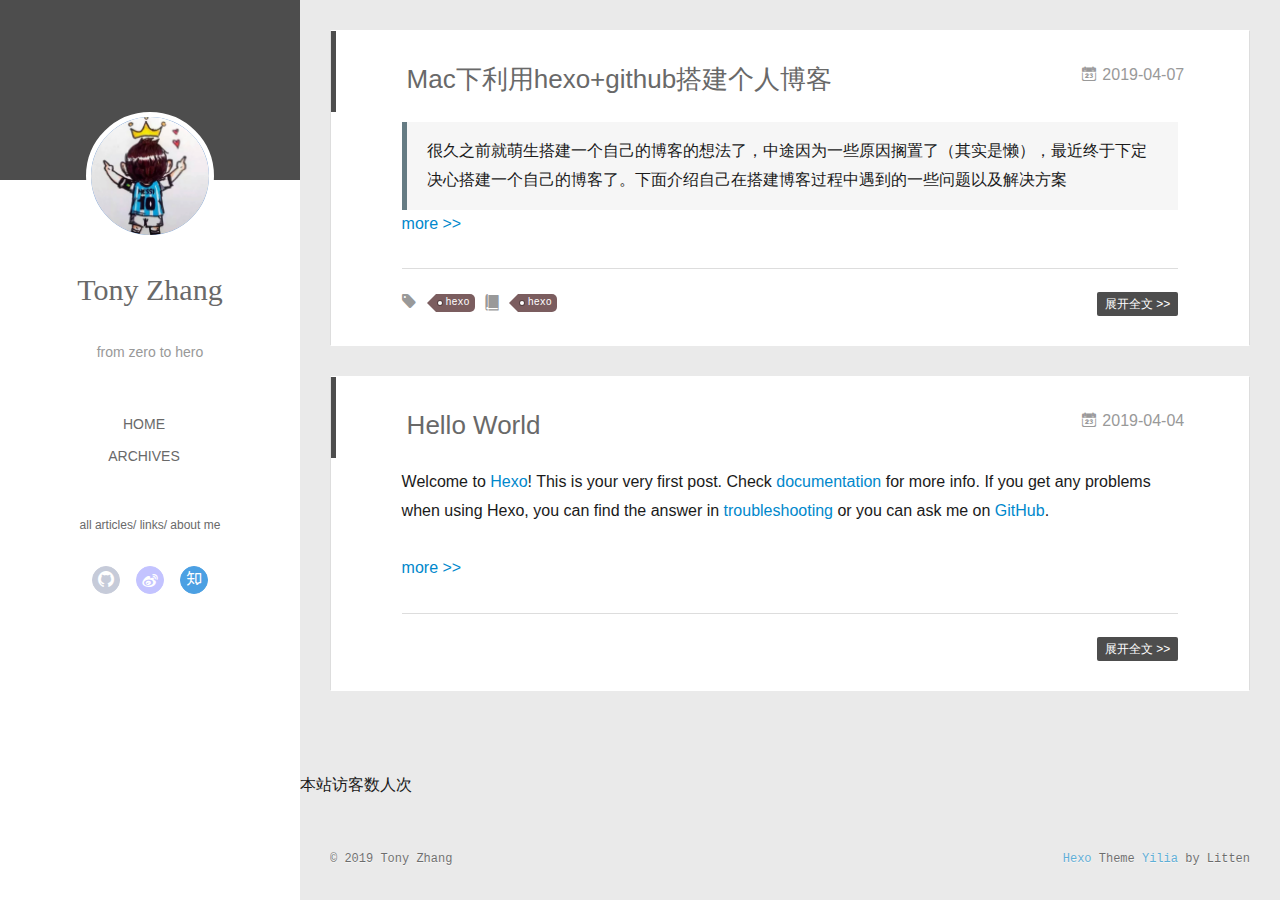
<file: index.html>
<!DOCTYPE html>
<html>
<head><meta name="generator" content="Hexo 3.8.0">
  <meta charset="utf-8">
  
  <meta name="renderer" content="webkit">
  <meta http-equiv="X-UA-Compatible" content="IE=edge">
  <link rel="dns-prefetch" href="http://yoursite.com">
  <title>Tony&#39;s Blog</title>
  <meta name="viewport" content="width=device-width, initial-scale=1, maximum-scale=1">
  <meta property="og:type" content="website">
<meta property="og:title" content="Tony&#39;s Blog">
<meta property="og:url" content="http://yoursite.com/index.html">
<meta property="og:site_name" content="Tony&#39;s Blog">
<meta property="og:locale" content="default">
<meta name="twitter:card" content="summary">
<meta name="twitter:title" content="Tony&#39;s Blog">
  
    <link rel="alternative" href="/atom.xml" title="Tony&#39;s Blog" type="application/atom+xml">
  
  
    <link rel="icon" href="/favicon.ico">
  
  <link rel="stylesheet" type="text/css" href="/./main.0cf68a.css">
  <style type="text/css">
  
    #container.show {
      background: linear-gradient(200deg,#a0cfe4,#e8c37e);
    }
  </style>
  

  

</head>
</html>
<body>
  <div id="container" q-class="show:isCtnShow">
    <canvas id="anm-canvas" class="anm-canvas"></canvas>
    <div class="left-col" q-class="show:isShow">
      
<div class="overlay" style="background: #4d4d4d"></div>
<div class="intrude-less">
	<header id="header" class="inner">
		<a href="/" class="profilepic">
			<img src="/img/head1.jpg" class="js-avatar">
		</a>
		<hgroup>
		  <h1 class="header-author"><a href="/">Tony Zhang</a></h1>
		</hgroup>
		
		<p class="header-subtitle">from zero to hero</p>
		

		<nav class="header-menu">
			<ul>
			
				<li><a href="/">home</a></li>
	        
				<li><a href="/archives">archives</a></li>
	        
			</ul>
		</nav>
		<nav class="header-smart-menu">
    		
    			
    			<a q-on="click: openSlider(e, 'innerArchive')" href="javascript:void(0)">all articles</a>
    			
            
    			
    			<a q-on="click: openSlider(e, 'friends')" href="javascript:void(0)">links</a>
    			
            
    			
    			<a q-on="click: openSlider(e, 'aboutme')" href="javascript:void(0)">about me</a>
    			
            
		</nav>
		<nav class="header-nav">
			<div class="social">
				
					<a class="github" target="_blank" href="https://github.com/maybeApoet" title="github"><i class="icon-github"></i></a>
		        
					<a class="weibo" target="_blank" href="https://weibo.com/u/6098917882" title="weibo"><i class="icon-weibo"></i></a>
		        
					<a class="zhihu" target="_blank" href="https://www.zhihu.com/people/zai-xia-you-er-yuan-50" title="zhihu"><i class="icon-zhihu"></i></a>
		        
			</div>



 <!--音乐播放插件-->
 <div style="margin-top:30px;">
 <iframe frameborder="no" border="0" marginwidth="0" marginheight="0" width="240" height="52" src="//music.163.com/outchain/player?type=2&id=402073046&auto=1&height=32"></iframe>
      </div>


      
    </nav>
  </header>		
</div>

    </div>
    <div class="mid-col" q-class="show:isShow,hide:isShow|isFalse">
      
<nav id="mobile-nav">
  	<div class="overlay js-overlay" style="background: #4d4d4d"></div>
	<div class="btnctn js-mobile-btnctn">
  		<div class="slider-trigger list" q-on="click: openSlider(e)"><i class="icon icon-sort"></i></div>
	</div>
	<div class="intrude-less">
		<header id="header" class="inner">
			<div class="profilepic">
				<img src="/img/head1.jpg" class="js-avatar">
			</div>
			<hgroup>
			  <h1 class="header-author js-header-author">Tony Zhang</h1>
			</hgroup>
			
			<p class="header-subtitle"><i class="icon icon-quo-left"></i>from zero to hero<i class="icon icon-quo-right"></i></p>
			
			
			
				
			
				
			
			
			
			<nav class="header-nav">
				<div class="social">
					
						<a class="github" target="_blank" href="https://github.com/maybeApoet" title="github"><i class="icon-github"></i></a>
			        
						<a class="weibo" target="_blank" href="https://weibo.com/u/6098917882" title="weibo"><i class="icon-weibo"></i></a>
			        
						<a class="zhihu" target="_blank" href="https://www.zhihu.com/people/zai-xia-you-er-yuan-50" title="zhihu"><i class="icon-zhihu"></i></a>
			        
				</div>
			</nav>

			<nav class="header-menu js-header-menu">
				<ul style="width: 50%">
				
				
					<li style="width: 50%"><a href="/">home</a></li>
		        
					<li style="width: 50%"><a href="/archives">archives</a></li>
		        
				</ul>
			</nav>
		</header>				
	</div>
	<div class="mobile-mask" style="display:none" q-show="isShow"></div>
</nav>

      <div id="wrapper" class="body-wrap">
        <div class="menu-l">
          <div class="canvas-wrap">
            <canvas data-colors="#eaeaea" data-sectionHeight="100" data-contentId="js-content" id="myCanvas1" class="anm-canvas"></canvas>
          </div>
          <div id="js-content" class="content-ll">
            
  
    <article id="post-关于hexo的一揽子问题整理" class="article article-type-post  article-index" itemscope itemprop="blogPost">
  <div class="article-inner">
    
      <header class="article-header">
        
  
    <h1 itemprop="name">
      <a class="article-title" href="/2019/04/07/关于hexo的一揽子问题整理/">Mac下利用hexo+github搭建个人博客</a>
    </h1>
  

        
        <a href="/2019/04/07/关于hexo的一揽子问题整理/" class="archive-article-date">
  	<time datetime="2019-04-07T01:07:40.000Z" itemprop="datePublished"><i class="icon-calendar icon"></i>2019-04-07</time>
</a>
        



      



      </header>
      
    








      
    <div class="article-entry" itemprop="articleBody">
      
        <blockquote>
<p>很久之前就萌生搭建一个自己的博客的想法了，中途因为一些原因搁置了（其实是懒），最近终于下定决心搭建一个自己的博客了。下面介绍自己在搭建博客过程中遇到的一些问题以及解决方案</p>
</blockquote>
        
          <a class="article-more-a" href="/2019/04/07/关于hexo的一揽子问题整理/#more">more >></a>
        
      

      
    </div>
    <div class="article-info article-info-index">
      
      
	<div class="article-tag tagcloud">
		<i class="icon-price-tags icon"></i>
		<ul class="article-tag-list">
			 
        		<li class="article-tag-list-item">
        			<a href="javascript:void(0)" class="js-tag article-tag-list-link color5">hexo</a>
        		</li>
      		
		</ul>
	</div>

      
	<div class="article-category tagcloud">
		<i class="icon-book icon"></i>
		<ul class="article-tag-list">
			 
        		<li class="article-tag-list-item">
        			<a href="/categories/hexo//" class="article-tag-list-link color5">hexo</a>
        		</li>
      		
		</ul>
	</div>


      
        <p class="article-more-link">
          <a class="article-more-a" href="/2019/04/07/关于hexo的一揽子问题整理/">展开全文 >></a>
        </p>
      

      
      <div class="clearfix"></div>
    </div>
  </div>
</article>

<aside class="wrap-side-operation">
    <div class="mod-side-operation">
        
        <div class="jump-container" id="js-jump-container" style="display:none;">
            <a href="javascript:void(0)" class="mod-side-operation__jump-to-top">
                <i class="icon-font icon-back"></i>
            </a>
            <div id="js-jump-plan-container" class="jump-plan-container" style="top: -11px;">
                <i class="icon-font icon-plane jump-plane"></i>
            </div>
        </div>
        
        
    </div>
</aside>




  
    <article id="post-hello-world" class="article article-type-post  article-index" itemscope itemprop="blogPost">
  <div class="article-inner">
    
      <header class="article-header">
        
  
    <h1 itemprop="name">
      <a class="article-title" href="/2019/04/04/hello-world/">Hello World</a>
    </h1>
  

        
        <a href="/2019/04/04/hello-world/" class="archive-article-date">
  	<time datetime="2019-04-04T03:23:47.542Z" itemprop="datePublished"><i class="icon-calendar icon"></i>2019-04-04</time>
</a>
        



      



      </header>
      
    








      
    <div class="article-entry" itemprop="articleBody">
      
        <p>Welcome to <a href="https://hexo.io/" target="_blank" rel="noopener">Hexo</a>! This is your very first post. Check <a href="https://hexo.io/docs/" target="_blank" rel="noopener">documentation</a> for more info. If you get any problems when using Hexo, you can find the answer in <a href="https://hexo.io/docs/troubleshooting.html" target="_blank" rel="noopener">troubleshooting</a> or you can ask me on <a href="https://github.com/hexojs/hexo/issues" target="_blank" rel="noopener">GitHub</a>.</p>
        
          <a class="article-more-a" href="/2019/04/04/hello-world/#more">more >></a>
        
      

      
    </div>
    <div class="article-info article-info-index">
      
      
      

      
        <p class="article-more-link">
          <a class="article-more-a" href="/2019/04/04/hello-world/">展开全文 >></a>
        </p>
      

      
      <div class="clearfix"></div>
    </div>
  </div>
</article>

<aside class="wrap-side-operation">
    <div class="mod-side-operation">
        
        <div class="jump-container" id="js-jump-container" style="display:none;">
            <a href="javascript:void(0)" class="mod-side-operation__jump-to-top">
                <i class="icon-font icon-back"></i>
            </a>
            <div id="js-jump-plan-container" class="jump-plan-container" style="top: -11px;">
                <i class="icon-font icon-plane jump-plane"></i>
            </div>
        </div>
        
        
    </div>
</aside>




  
  


          </div>
        </div>
      </div>
      <footer id="footer">
  <div class="outer">
    <div id="footer-info">
    	<div class="footer-left">
    		&copy; 2019 Tony Zhang
    	</div>
      	<div class="footer-right">
      		<a href="http://hexo.io/" target="_blank">Hexo</a>  Theme <a href="https://github.com/litten/hexo-theme-yilia" target="_blank">Yilia</a> by Litten
      	</div>
    </div>
  </div>
</footer>



<script async src="//busuanzi.ibruce.info/busuanzi/2.3/busuanzi.pure.mini.js"></script>

<span id="busuanzi_container_site_uv"> 
  本站访客数<span id="busuanzi_value_site_uv"></span>人次
</span>
    </div>
    <script>
	var yiliaConfig = {
		mathjax: false,
		isHome: true,
		isPost: false,
		isArchive: false,
		isTag: false,
		isCategory: false,
		open_in_new: false,
		toc_hide_index: true,
		root: "/",
		innerArchive: true,
		showTags: true
	}
</script>

<script>!function(t){function n(e){if(r[e])return r[e].exports;var i=r[e]={exports:{},id:e,loaded:!1};return t[e].call(i.exports,i,i.exports,n),i.loaded=!0,i.exports}var r={};n.m=t,n.c=r,n.p="./",n(0)}([function(t,n,r){r(195),t.exports=r(191)},function(t,n,r){var e=r(3),i=r(52),o=r(27),u=r(28),c=r(53),f="prototype",a=function(t,n,r){var s,l,h,v,p=t&a.F,d=t&a.G,y=t&a.S,g=t&a.P,b=t&a.B,m=d?e:y?e[n]||(e[n]={}):(e[n]||{})[f],x=d?i:i[n]||(i[n]={}),w=x[f]||(x[f]={});d&&(r=n);for(s in r)l=!p&&m&&void 0!==m[s],h=(l?m:r)[s],v=b&&l?c(h,e):g&&"function"==typeof h?c(Function.call,h):h,m&&u(m,s,h,t&a.U),x[s]!=h&&o(x,s,v),g&&w[s]!=h&&(w[s]=h)};e.core=i,a.F=1,a.G=2,a.S=4,a.P=8,a.B=16,a.W=32,a.U=64,a.R=128,t.exports=a},function(t,n,r){var e=r(6);t.exports=function(t){if(!e(t))throw TypeError(t+" is not an object!");return t}},function(t,n){var r=t.exports="undefined"!=typeof window&&window.Math==Math?window:"undefined"!=typeof self&&self.Math==Math?self:Function("return this")();"number"==typeof __g&&(__g=r)},function(t,n){t.exports=function(t){try{return!!t()}catch(t){return!0}}},function(t,n){var r=t.exports="undefined"!=typeof window&&window.Math==Math?window:"undefined"!=typeof self&&self.Math==Math?self:Function("return this")();"number"==typeof __g&&(__g=r)},function(t,n){t.exports=function(t){return"object"==typeof t?null!==t:"function"==typeof t}},function(t,n,r){var e=r(126)("wks"),i=r(76),o=r(3).Symbol,u="function"==typeof o;(t.exports=function(t){return e[t]||(e[t]=u&&o[t]||(u?o:i)("Symbol."+t))}).store=e},function(t,n){var r={}.hasOwnProperty;t.exports=function(t,n){return r.call(t,n)}},function(t,n,r){var e=r(94),i=r(33);t.exports=function(t){return e(i(t))}},function(t,n,r){t.exports=!r(4)(function(){return 7!=Object.defineProperty({},"a",{get:function(){return 7}}).a})},function(t,n,r){var e=r(2),i=r(167),o=r(50),u=Object.defineProperty;n.f=r(10)?Object.defineProperty:function(t,n,r){if(e(t),n=o(n,!0),e(r),i)try{return u(t,n,r)}catch(t){}if("get"in r||"set"in r)throw TypeError("Accessors not supported!");return"value"in r&&(t[n]=r.value),t}},function(t,n,r){t.exports=!r(18)(function(){return 7!=Object.defineProperty({},"a",{get:function(){return 7}}).a})},function(t,n,r){var e=r(14),i=r(22);t.exports=r(12)?function(t,n,r){return e.f(t,n,i(1,r))}:function(t,n,r){return t[n]=r,t}},function(t,n,r){var e=r(20),i=r(58),o=r(42),u=Object.defineProperty;n.f=r(12)?Object.defineProperty:function(t,n,r){if(e(t),n=o(n,!0),e(r),i)try{return u(t,n,r)}catch(t){}if("get"in r||"set"in r)throw TypeError("Accessors not supported!");return"value"in r&&(t[n]=r.value),t}},function(t,n,r){var e=r(40)("wks"),i=r(23),o=r(5).Symbol,u="function"==typeof o;(t.exports=function(t){return e[t]||(e[t]=u&&o[t]||(u?o:i)("Symbol."+t))}).store=e},function(t,n,r){var e=r(67),i=Math.min;t.exports=function(t){return t>0?i(e(t),9007199254740991):0}},function(t,n,r){var e=r(46);t.exports=function(t){return Object(e(t))}},function(t,n){t.exports=function(t){try{return!!t()}catch(t){return!0}}},function(t,n,r){var e=r(63),i=r(34);t.exports=Object.keys||function(t){return e(t,i)}},function(t,n,r){var e=r(21);t.exports=function(t){if(!e(t))throw TypeError(t+" is not an object!");return t}},function(t,n){t.exports=function(t){return"object"==typeof t?null!==t:"function"==typeof t}},function(t,n){t.exports=function(t,n){return{enumerable:!(1&t),configurable:!(2&t),writable:!(4&t),value:n}}},function(t,n){var r=0,e=Math.random();t.exports=function(t){return"Symbol(".concat(void 0===t?"":t,")_",(++r+e).toString(36))}},function(t,n){var r={}.hasOwnProperty;t.exports=function(t,n){return r.call(t,n)}},function(t,n){var r=t.exports={version:"2.4.0"};"number"==typeof __e&&(__e=r)},function(t,n){t.exports=function(t){if("function"!=typeof t)throw TypeError(t+" is not a function!");return t}},function(t,n,r){var e=r(11),i=r(66);t.exports=r(10)?function(t,n,r){return e.f(t,n,i(1,r))}:function(t,n,r){return t[n]=r,t}},function(t,n,r){var e=r(3),i=r(27),o=r(24),u=r(76)("src"),c="toString",f=Function[c],a=(""+f).split(c);r(52).inspectSource=function(t){return f.call(t)},(t.exports=function(t,n,r,c){var f="function"==typeof r;f&&(o(r,"name")||i(r,"name",n)),t[n]!==r&&(f&&(o(r,u)||i(r,u,t[n]?""+t[n]:a.join(String(n)))),t===e?t[n]=r:c?t[n]?t[n]=r:i(t,n,r):(delete t[n],i(t,n,r)))})(Function.prototype,c,function(){return"function"==typeof this&&this[u]||f.call(this)})},function(t,n,r){var e=r(1),i=r(4),o=r(46),u=function(t,n,r,e){var i=String(o(t)),u="<"+n;return""!==r&&(u+=" "+r+'="'+String(e).replace(/"/g,"&quot;")+'"'),u+">"+i+"</"+n+">"};t.exports=function(t,n){var r={};r[t]=n(u),e(e.P+e.F*i(function(){var n=""[t]('"');return n!==n.toLowerCase()||n.split('"').length>3}),"String",r)}},function(t,n,r){var e=r(115),i=r(46);t.exports=function(t){return e(i(t))}},function(t,n,r){var e=r(116),i=r(66),o=r(30),u=r(50),c=r(24),f=r(167),a=Object.getOwnPropertyDescriptor;n.f=r(10)?a:function(t,n){if(t=o(t),n=u(n,!0),f)try{return a(t,n)}catch(t){}if(c(t,n))return i(!e.f.call(t,n),t[n])}},function(t,n,r){var e=r(24),i=r(17),o=r(145)("IE_PROTO"),u=Object.prototype;t.exports=Object.getPrototypeOf||function(t){return t=i(t),e(t,o)?t[o]:"function"==typeof t.constructor&&t instanceof t.constructor?t.constructor.prototype:t instanceof Object?u:null}},function(t,n){t.exports=function(t){if(void 0==t)throw TypeError("Can't call method on  "+t);return t}},function(t,n){t.exports="constructor,hasOwnProperty,isPrototypeOf,propertyIsEnumerable,toLocaleString,toString,valueOf".split(",")},function(t,n){t.exports={}},function(t,n){t.exports=!0},function(t,n){n.f={}.propertyIsEnumerable},function(t,n,r){var e=r(14).f,i=r(8),o=r(15)("toStringTag");t.exports=function(t,n,r){t&&!i(t=r?t:t.prototype,o)&&e(t,o,{configurable:!0,value:n})}},function(t,n,r){var e=r(40)("keys"),i=r(23);t.exports=function(t){return e[t]||(e[t]=i(t))}},function(t,n,r){var e=r(5),i="__core-js_shared__",o=e[i]||(e[i]={});t.exports=function(t){return o[t]||(o[t]={})}},function(t,n){var r=Math.ceil,e=Math.floor;t.exports=function(t){return isNaN(t=+t)?0:(t>0?e:r)(t)}},function(t,n,r){var e=r(21);t.exports=function(t,n){if(!e(t))return t;var r,i;if(n&&"function"==typeof(r=t.toString)&&!e(i=r.call(t)))return i;if("function"==typeof(r=t.valueOf)&&!e(i=r.call(t)))return i;if(!n&&"function"==typeof(r=t.toString)&&!e(i=r.call(t)))return i;throw TypeError("Can't convert object to primitive value")}},function(t,n,r){var e=r(5),i=r(25),o=r(36),u=r(44),c=r(14).f;t.exports=function(t){var n=i.Symbol||(i.Symbol=o?{}:e.Symbol||{});"_"==t.charAt(0)||t in n||c(n,t,{value:u.f(t)})}},function(t,n,r){n.f=r(15)},function(t,n){var r={}.toString;t.exports=function(t){return r.call(t).slice(8,-1)}},function(t,n){t.exports=function(t){if(void 0==t)throw TypeError("Can't call method on  "+t);return t}},function(t,n,r){var e=r(4);t.exports=function(t,n){return!!t&&e(function(){n?t.call(null,function(){},1):t.call(null)})}},function(t,n,r){var e=r(53),i=r(115),o=r(17),u=r(16),c=r(203);t.exports=function(t,n){var r=1==t,f=2==t,a=3==t,s=4==t,l=6==t,h=5==t||l,v=n||c;return function(n,c,p){for(var d,y,g=o(n),b=i(g),m=e(c,p,3),x=u(b.length),w=0,S=r?v(n,x):f?v(n,0):void 0;x>w;w++)if((h||w in b)&&(d=b[w],y=m(d,w,g),t))if(r)S[w]=y;else if(y)switch(t){case 3:return!0;case 5:return d;case 6:return w;case 2:S.push(d)}else if(s)return!1;return l?-1:a||s?s:S}}},function(t,n,r){var e=r(1),i=r(52),o=r(4);t.exports=function(t,n){var r=(i.Object||{})[t]||Object[t],u={};u[t]=n(r),e(e.S+e.F*o(function(){r(1)}),"Object",u)}},function(t,n,r){var e=r(6);t.exports=function(t,n){if(!e(t))return t;var r,i;if(n&&"function"==typeof(r=t.toString)&&!e(i=r.call(t)))return i;if("function"==typeof(r=t.valueOf)&&!e(i=r.call(t)))return i;if(!n&&"function"==typeof(r=t.toString)&&!e(i=r.call(t)))return i;throw TypeError("Can't convert object to primitive value")}},function(t,n,r){var e=r(5),i=r(25),o=r(91),u=r(13),c="prototype",f=function(t,n,r){var a,s,l,h=t&f.F,v=t&f.G,p=t&f.S,d=t&f.P,y=t&f.B,g=t&f.W,b=v?i:i[n]||(i[n]={}),m=b[c],x=v?e:p?e[n]:(e[n]||{})[c];v&&(r=n);for(a in r)(s=!h&&x&&void 0!==x[a])&&a in b||(l=s?x[a]:r[a],b[a]=v&&"function"!=typeof x[a]?r[a]:y&&s?o(l,e):g&&x[a]==l?function(t){var n=function(n,r,e){if(this instanceof t){switch(arguments.length){case 0:return new t;case 1:return new t(n);case 2:return new t(n,r)}return new t(n,r,e)}return t.apply(this,arguments)};return n[c]=t[c],n}(l):d&&"function"==typeof l?o(Function.call,l):l,d&&((b.virtual||(b.virtual={}))[a]=l,t&f.R&&m&&!m[a]&&u(m,a,l)))};f.F=1,f.G=2,f.S=4,f.P=8,f.B=16,f.W=32,f.U=64,f.R=128,t.exports=f},function(t,n){var r=t.exports={version:"2.4.0"};"number"==typeof __e&&(__e=r)},function(t,n,r){var e=r(26);t.exports=function(t,n,r){if(e(t),void 0===n)return t;switch(r){case 1:return function(r){return t.call(n,r)};case 2:return function(r,e){return t.call(n,r,e)};case 3:return function(r,e,i){return t.call(n,r,e,i)}}return function(){return t.apply(n,arguments)}}},function(t,n,r){var e=r(183),i=r(1),o=r(126)("metadata"),u=o.store||(o.store=new(r(186))),c=function(t,n,r){var i=u.get(t);if(!i){if(!r)return;u.set(t,i=new e)}var o=i.get(n);if(!o){if(!r)return;i.set(n,o=new e)}return o},f=function(t,n,r){var e=c(n,r,!1);return void 0!==e&&e.has(t)},a=function(t,n,r){var e=c(n,r,!1);return void 0===e?void 0:e.get(t)},s=function(t,n,r,e){c(r,e,!0).set(t,n)},l=function(t,n){var r=c(t,n,!1),e=[];return r&&r.forEach(function(t,n){e.push(n)}),e},h=function(t){return void 0===t||"symbol"==typeof t?t:String(t)},v=function(t){i(i.S,"Reflect",t)};t.exports={store:u,map:c,has:f,get:a,set:s,keys:l,key:h,exp:v}},function(t,n,r){"use strict";if(r(10)){var e=r(69),i=r(3),o=r(4),u=r(1),c=r(127),f=r(152),a=r(53),s=r(68),l=r(66),h=r(27),v=r(73),p=r(67),d=r(16),y=r(75),g=r(50),b=r(24),m=r(180),x=r(114),w=r(6),S=r(17),_=r(137),O=r(70),E=r(32),P=r(71).f,j=r(154),F=r(76),M=r(7),A=r(48),N=r(117),T=r(146),I=r(155),k=r(80),L=r(123),R=r(74),C=r(130),D=r(160),U=r(11),W=r(31),G=U.f,B=W.f,V=i.RangeError,z=i.TypeError,q=i.Uint8Array,K="ArrayBuffer",J="Shared"+K,Y="BYTES_PER_ELEMENT",H="prototype",$=Array[H],X=f.ArrayBuffer,Q=f.DataView,Z=A(0),tt=A(2),nt=A(3),rt=A(4),et=A(5),it=A(6),ot=N(!0),ut=N(!1),ct=I.values,ft=I.keys,at=I.entries,st=$.lastIndexOf,lt=$.reduce,ht=$.reduceRight,vt=$.join,pt=$.sort,dt=$.slice,yt=$.toString,gt=$.toLocaleString,bt=M("iterator"),mt=M("toStringTag"),xt=F("typed_constructor"),wt=F("def_constructor"),St=c.CONSTR,_t=c.TYPED,Ot=c.VIEW,Et="Wrong length!",Pt=A(1,function(t,n){return Tt(T(t,t[wt]),n)}),jt=o(function(){return 1===new q(new Uint16Array([1]).buffer)[0]}),Ft=!!q&&!!q[H].set&&o(function(){new q(1).set({})}),Mt=function(t,n){if(void 0===t)throw z(Et);var r=+t,e=d(t);if(n&&!m(r,e))throw V(Et);return e},At=function(t,n){var r=p(t);if(r<0||r%n)throw V("Wrong offset!");return r},Nt=function(t){if(w(t)&&_t in t)return t;throw z(t+" is not a typed array!")},Tt=function(t,n){if(!(w(t)&&xt in t))throw z("It is not a typed array constructor!");return new t(n)},It=function(t,n){return kt(T(t,t[wt]),n)},kt=function(t,n){for(var r=0,e=n.length,i=Tt(t,e);e>r;)i[r]=n[r++];return i},Lt=function(t,n,r){G(t,n,{get:function(){return this._d[r]}})},Rt=function(t){var n,r,e,i,o,u,c=S(t),f=arguments.length,s=f>1?arguments[1]:void 0,l=void 0!==s,h=j(c);if(void 0!=h&&!_(h)){for(u=h.call(c),e=[],n=0;!(o=u.next()).done;n++)e.push(o.value);c=e}for(l&&f>2&&(s=a(s,arguments[2],2)),n=0,r=d(c.length),i=Tt(this,r);r>n;n++)i[n]=l?s(c[n],n):c[n];return i},Ct=function(){for(var t=0,n=arguments.length,r=Tt(this,n);n>t;)r[t]=arguments[t++];return r},Dt=!!q&&o(function(){gt.call(new q(1))}),Ut=function(){return gt.apply(Dt?dt.call(Nt(this)):Nt(this),arguments)},Wt={copyWithin:function(t,n){return D.call(Nt(this),t,n,arguments.length>2?arguments[2]:void 0)},every:function(t){return rt(Nt(this),t,arguments.length>1?arguments[1]:void 0)},fill:function(t){return C.apply(Nt(this),arguments)},filter:function(t){return It(this,tt(Nt(this),t,arguments.length>1?arguments[1]:void 0))},find:function(t){return et(Nt(this),t,arguments.length>1?arguments[1]:void 0)},findIndex:function(t){return it(Nt(this),t,arguments.length>1?arguments[1]:void 0)},forEach:function(t){Z(Nt(this),t,arguments.length>1?arguments[1]:void 0)},indexOf:function(t){return ut(Nt(this),t,arguments.length>1?arguments[1]:void 0)},includes:function(t){return ot(Nt(this),t,arguments.length>1?arguments[1]:void 0)},join:function(t){return vt.apply(Nt(this),arguments)},lastIndexOf:function(t){return st.apply(Nt(this),arguments)},map:function(t){return Pt(Nt(this),t,arguments.length>1?arguments[1]:void 0)},reduce:function(t){return lt.apply(Nt(this),arguments)},reduceRight:function(t){return ht.apply(Nt(this),arguments)},reverse:function(){for(var t,n=this,r=Nt(n).length,e=Math.floor(r/2),i=0;i<e;)t=n[i],n[i++]=n[--r],n[r]=t;return n},some:function(t){return nt(Nt(this),t,arguments.length>1?arguments[1]:void 0)},sort:function(t){return pt.call(Nt(this),t)},subarray:function(t,n){var r=Nt(this),e=r.length,i=y(t,e);return new(T(r,r[wt]))(r.buffer,r.byteOffset+i*r.BYTES_PER_ELEMENT,d((void 0===n?e:y(n,e))-i))}},Gt=function(t,n){return It(this,dt.call(Nt(this),t,n))},Bt=function(t){Nt(this);var n=At(arguments[1],1),r=this.length,e=S(t),i=d(e.length),o=0;if(i+n>r)throw V(Et);for(;o<i;)this[n+o]=e[o++]},Vt={entries:function(){return at.call(Nt(this))},keys:function(){return ft.call(Nt(this))},values:function(){return ct.call(Nt(this))}},zt=function(t,n){return w(t)&&t[_t]&&"symbol"!=typeof n&&n in t&&String(+n)==String(n)},qt=function(t,n){return zt(t,n=g(n,!0))?l(2,t[n]):B(t,n)},Kt=function(t,n,r){return!(zt(t,n=g(n,!0))&&w(r)&&b(r,"value"))||b(r,"get")||b(r,"set")||r.configurable||b(r,"writable")&&!r.writable||b(r,"enumerable")&&!r.enumerable?G(t,n,r):(t[n]=r.value,t)};St||(W.f=qt,U.f=Kt),u(u.S+u.F*!St,"Object",{getOwnPropertyDescriptor:qt,defineProperty:Kt}),o(function(){yt.call({})})&&(yt=gt=function(){return vt.call(this)});var Jt=v({},Wt);v(Jt,Vt),h(Jt,bt,Vt.values),v(Jt,{slice:Gt,set:Bt,constructor:function(){},toString:yt,toLocaleString:Ut}),Lt(Jt,"buffer","b"),Lt(Jt,"byteOffset","o"),Lt(Jt,"byteLength","l"),Lt(Jt,"length","e"),G(Jt,mt,{get:function(){return this[_t]}}),t.exports=function(t,n,r,f){f=!!f;var a=t+(f?"Clamped":"")+"Array",l="Uint8Array"!=a,v="get"+t,p="set"+t,y=i[a],g=y||{},b=y&&E(y),m=!y||!c.ABV,S={},_=y&&y[H],j=function(t,r){var e=t._d;return e.v[v](r*n+e.o,jt)},F=function(t,r,e){var i=t._d;f&&(e=(e=Math.round(e))<0?0:e>255?255:255&e),i.v[p](r*n+i.o,e,jt)},M=function(t,n){G(t,n,{get:function(){return j(this,n)},set:function(t){return F(this,n,t)},enumerable:!0})};m?(y=r(function(t,r,e,i){s(t,y,a,"_d");var o,u,c,f,l=0,v=0;if(w(r)){if(!(r instanceof X||(f=x(r))==K||f==J))return _t in r?kt(y,r):Rt.call(y,r);o=r,v=At(e,n);var p=r.byteLength;if(void 0===i){if(p%n)throw V(Et);if((u=p-v)<0)throw V(Et)}else if((u=d(i)*n)+v>p)throw V(Et);c=u/n}else c=Mt(r,!0),u=c*n,o=new X(u);for(h(t,"_d",{b:o,o:v,l:u,e:c,v:new Q(o)});l<c;)M(t,l++)}),_=y[H]=O(Jt),h(_,"constructor",y)):L(function(t){new y(null),new y(t)},!0)||(y=r(function(t,r,e,i){s(t,y,a);var o;return w(r)?r instanceof X||(o=x(r))==K||o==J?void 0!==i?new g(r,At(e,n),i):void 0!==e?new g(r,At(e,n)):new g(r):_t in r?kt(y,r):Rt.call(y,r):new g(Mt(r,l))}),Z(b!==Function.prototype?P(g).concat(P(b)):P(g),function(t){t in y||h(y,t,g[t])}),y[H]=_,e||(_.constructor=y));var A=_[bt],N=!!A&&("values"==A.name||void 0==A.name),T=Vt.values;h(y,xt,!0),h(_,_t,a),h(_,Ot,!0),h(_,wt,y),(f?new y(1)[mt]==a:mt in _)||G(_,mt,{get:function(){return a}}),S[a]=y,u(u.G+u.W+u.F*(y!=g),S),u(u.S,a,{BYTES_PER_ELEMENT:n,from:Rt,of:Ct}),Y in _||h(_,Y,n),u(u.P,a,Wt),R(a),u(u.P+u.F*Ft,a,{set:Bt}),u(u.P+u.F*!N,a,Vt),u(u.P+u.F*(_.toString!=yt),a,{toString:yt}),u(u.P+u.F*o(function(){new y(1).slice()}),a,{slice:Gt}),u(u.P+u.F*(o(function(){return[1,2].toLocaleString()!=new y([1,2]).toLocaleString()})||!o(function(){_.toLocaleString.call([1,2])})),a,{toLocaleString:Ut}),k[a]=N?A:T,e||N||h(_,bt,T)}}else t.exports=function(){}},function(t,n){var r={}.toString;t.exports=function(t){return r.call(t).slice(8,-1)}},function(t,n,r){var e=r(21),i=r(5).document,o=e(i)&&e(i.createElement);t.exports=function(t){return o?i.createElement(t):{}}},function(t,n,r){t.exports=!r(12)&&!r(18)(function(){return 7!=Object.defineProperty(r(57)("div"),"a",{get:function(){return 7}}).a})},function(t,n,r){"use strict";var e=r(36),i=r(51),o=r(64),u=r(13),c=r(8),f=r(35),a=r(96),s=r(38),l=r(103),h=r(15)("iterator"),v=!([].keys&&"next"in[].keys()),p="keys",d="values",y=function(){return this};t.exports=function(t,n,r,g,b,m,x){a(r,n,g);var w,S,_,O=function(t){if(!v&&t in F)return F[t];switch(t){case p:case d:return function(){return new r(this,t)}}return function(){return new r(this,t)}},E=n+" Iterator",P=b==d,j=!1,F=t.prototype,M=F[h]||F["@@iterator"]||b&&F[b],A=M||O(b),N=b?P?O("entries"):A:void 0,T="Array"==n?F.entries||M:M;if(T&&(_=l(T.call(new t)))!==Object.prototype&&(s(_,E,!0),e||c(_,h)||u(_,h,y)),P&&M&&M.name!==d&&(j=!0,A=function(){return M.call(this)}),e&&!x||!v&&!j&&F[h]||u(F,h,A),f[n]=A,f[E]=y,b)if(w={values:P?A:O(d),keys:m?A:O(p),entries:N},x)for(S in w)S in F||o(F,S,w[S]);else i(i.P+i.F*(v||j),n,w);return w}},function(t,n,r){var e=r(20),i=r(100),o=r(34),u=r(39)("IE_PROTO"),c=function(){},f="prototype",a=function(){var t,n=r(57)("iframe"),e=o.length;for(n.style.display="none",r(93).appendChild(n),n.src="javascript:",t=n.contentWindow.document,t.open(),t.write("<script>document.F=Object<\/script>"),t.close(),a=t.F;e--;)delete a[f][o[e]];return a()};t.exports=Object.create||function(t,n){var r;return null!==t?(c[f]=e(t),r=new c,c[f]=null,r[u]=t):r=a(),void 0===n?r:i(r,n)}},function(t,n,r){var e=r(63),i=r(34).concat("length","prototype");n.f=Object.getOwnPropertyNames||function(t){return e(t,i)}},function(t,n){n.f=Object.getOwnPropertySymbols},function(t,n,r){var e=r(8),i=r(9),o=r(90)(!1),u=r(39)("IE_PROTO");t.exports=function(t,n){var r,c=i(t),f=0,a=[];for(r in c)r!=u&&e(c,r)&&a.push(r);for(;n.length>f;)e(c,r=n[f++])&&(~o(a,r)||a.push(r));return a}},function(t,n,r){t.exports=r(13)},function(t,n,r){var e=r(76)("meta"),i=r(6),o=r(24),u=r(11).f,c=0,f=Object.isExtensible||function(){return!0},a=!r(4)(function(){return f(Object.preventExtensions({}))}),s=function(t){u(t,e,{value:{i:"O"+ ++c,w:{}}})},l=function(t,n){if(!i(t))return"symbol"==typeof t?t:("string"==typeof t?"S":"P")+t;if(!o(t,e)){if(!f(t))return"F";if(!n)return"E";s(t)}return t[e].i},h=function(t,n){if(!o(t,e)){if(!f(t))return!0;if(!n)return!1;s(t)}return t[e].w},v=function(t){return a&&p.NEED&&f(t)&&!o(t,e)&&s(t),t},p=t.exports={KEY:e,NEED:!1,fastKey:l,getWeak:h,onFreeze:v}},function(t,n){t.exports=function(t,n){return{enumerable:!(1&t),configurable:!(2&t),writable:!(4&t),value:n}}},function(t,n){var r=Math.ceil,e=Math.floor;t.exports=function(t){return isNaN(t=+t)?0:(t>0?e:r)(t)}},function(t,n){t.exports=function(t,n,r,e){if(!(t instanceof n)||void 0!==e&&e in t)throw TypeError(r+": incorrect invocation!");return t}},function(t,n){t.exports=!1},function(t,n,r){var e=r(2),i=r(173),o=r(133),u=r(145)("IE_PROTO"),c=function(){},f="prototype",a=function(){var t,n=r(132)("iframe"),e=o.length;for(n.style.display="none",r(135).appendChild(n),n.src="javascript:",t=n.contentWindow.document,t.open(),t.write("<script>document.F=Object<\/script>"),t.close(),a=t.F;e--;)delete a[f][o[e]];return a()};t.exports=Object.create||function(t,n){var r;return null!==t?(c[f]=e(t),r=new c,c[f]=null,r[u]=t):r=a(),void 0===n?r:i(r,n)}},function(t,n,r){var e=r(175),i=r(133).concat("length","prototype");n.f=Object.getOwnPropertyNames||function(t){return e(t,i)}},function(t,n,r){var e=r(175),i=r(133);t.exports=Object.keys||function(t){return e(t,i)}},function(t,n,r){var e=r(28);t.exports=function(t,n,r){for(var i in n)e(t,i,n[i],r);return t}},function(t,n,r){"use strict";var e=r(3),i=r(11),o=r(10),u=r(7)("species");t.exports=function(t){var n=e[t];o&&n&&!n[u]&&i.f(n,u,{configurable:!0,get:function(){return this}})}},function(t,n,r){var e=r(67),i=Math.max,o=Math.min;t.exports=function(t,n){return t=e(t),t<0?i(t+n,0):o(t,n)}},function(t,n){var r=0,e=Math.random();t.exports=function(t){return"Symbol(".concat(void 0===t?"":t,")_",(++r+e).toString(36))}},function(t,n,r){var e=r(33);t.exports=function(t){return Object(e(t))}},function(t,n,r){var e=r(7)("unscopables"),i=Array.prototype;void 0==i[e]&&r(27)(i,e,{}),t.exports=function(t){i[e][t]=!0}},function(t,n,r){var e=r(53),i=r(169),o=r(137),u=r(2),c=r(16),f=r(154),a={},s={},n=t.exports=function(t,n,r,l,h){var v,p,d,y,g=h?function(){return t}:f(t),b=e(r,l,n?2:1),m=0;if("function"!=typeof g)throw TypeError(t+" is not iterable!");if(o(g)){for(v=c(t.length);v>m;m++)if((y=n?b(u(p=t[m])[0],p[1]):b(t[m]))===a||y===s)return y}else for(d=g.call(t);!(p=d.next()).done;)if((y=i(d,b,p.value,n))===a||y===s)return y};n.BREAK=a,n.RETURN=s},function(t,n){t.exports={}},function(t,n,r){var e=r(11).f,i=r(24),o=r(7)("toStringTag");t.exports=function(t,n,r){t&&!i(t=r?t:t.prototype,o)&&e(t,o,{configurable:!0,value:n})}},function(t,n,r){var e=r(1),i=r(46),o=r(4),u=r(150),c="["+u+"]",f="​",a=RegExp("^"+c+c+"*"),s=RegExp(c+c+"*$"),l=function(t,n,r){var i={},c=o(function(){return!!u[t]()||f[t]()!=f}),a=i[t]=c?n(h):u[t];r&&(i[r]=a),e(e.P+e.F*c,"String",i)},h=l.trim=function(t,n){return t=String(i(t)),1&n&&(t=t.replace(a,"")),2&n&&(t=t.replace(s,"")),t};t.exports=l},function(t,n,r){t.exports={default:r(86),__esModule:!0}},function(t,n,r){t.exports={default:r(87),__esModule:!0}},function(t,n,r){"use strict";function e(t){return t&&t.__esModule?t:{default:t}}n.__esModule=!0;var i=r(84),o=e(i),u=r(83),c=e(u),f="function"==typeof c.default&&"symbol"==typeof o.default?function(t){return typeof t}:function(t){return t&&"function"==typeof c.default&&t.constructor===c.default&&t!==c.default.prototype?"symbol":typeof t};n.default="function"==typeof c.default&&"symbol"===f(o.default)?function(t){return void 0===t?"undefined":f(t)}:function(t){return t&&"function"==typeof c.default&&t.constructor===c.default&&t!==c.default.prototype?"symbol":void 0===t?"undefined":f(t)}},function(t,n,r){r(110),r(108),r(111),r(112),t.exports=r(25).Symbol},function(t,n,r){r(109),r(113),t.exports=r(44).f("iterator")},function(t,n){t.exports=function(t){if("function"!=typeof t)throw TypeError(t+" is not a function!");return t}},function(t,n){t.exports=function(){}},function(t,n,r){var e=r(9),i=r(106),o=r(105);t.exports=function(t){return function(n,r,u){var c,f=e(n),a=i(f.length),s=o(u,a);if(t&&r!=r){for(;a>s;)if((c=f[s++])!=c)return!0}else for(;a>s;s++)if((t||s in f)&&f[s]===r)return t||s||0;return!t&&-1}}},function(t,n,r){var e=r(88);t.exports=function(t,n,r){if(e(t),void 0===n)return t;switch(r){case 1:return function(r){return t.call(n,r)};case 2:return function(r,e){return t.call(n,r,e)};case 3:return function(r,e,i){return t.call(n,r,e,i)}}return function(){return t.apply(n,arguments)}}},function(t,n,r){var e=r(19),i=r(62),o=r(37);t.exports=function(t){var n=e(t),r=i.f;if(r)for(var u,c=r(t),f=o.f,a=0;c.length>a;)f.call(t,u=c[a++])&&n.push(u);return n}},function(t,n,r){t.exports=r(5).document&&document.documentElement},function(t,n,r){var e=r(56);t.exports=Object("z").propertyIsEnumerable(0)?Object:function(t){return"String"==e(t)?t.split(""):Object(t)}},function(t,n,r){var e=r(56);t.exports=Array.isArray||function(t){return"Array"==e(t)}},function(t,n,r){"use strict";var e=r(60),i=r(22),o=r(38),u={};r(13)(u,r(15)("iterator"),function(){return this}),t.exports=function(t,n,r){t.prototype=e(u,{next:i(1,r)}),o(t,n+" Iterator")}},function(t,n){t.exports=function(t,n){return{value:n,done:!!t}}},function(t,n,r){var e=r(19),i=r(9);t.exports=function(t,n){for(var r,o=i(t),u=e(o),c=u.length,f=0;c>f;)if(o[r=u[f++]]===n)return r}},function(t,n,r){var e=r(23)("meta"),i=r(21),o=r(8),u=r(14).f,c=0,f=Object.isExtensible||function(){return!0},a=!r(18)(function(){return f(Object.preventExtensions({}))}),s=function(t){u(t,e,{value:{i:"O"+ ++c,w:{}}})},l=function(t,n){if(!i(t))return"symbol"==typeof t?t:("string"==typeof t?"S":"P")+t;if(!o(t,e)){if(!f(t))return"F";if(!n)return"E";s(t)}return t[e].i},h=function(t,n){if(!o(t,e)){if(!f(t))return!0;if(!n)return!1;s(t)}return t[e].w},v=function(t){return a&&p.NEED&&f(t)&&!o(t,e)&&s(t),t},p=t.exports={KEY:e,NEED:!1,fastKey:l,getWeak:h,onFreeze:v}},function(t,n,r){var e=r(14),i=r(20),o=r(19);t.exports=r(12)?Object.defineProperties:function(t,n){i(t);for(var r,u=o(n),c=u.length,f=0;c>f;)e.f(t,r=u[f++],n[r]);return t}},function(t,n,r){var e=r(37),i=r(22),o=r(9),u=r(42),c=r(8),f=r(58),a=Object.getOwnPropertyDescriptor;n.f=r(12)?a:function(t,n){if(t=o(t),n=u(n,!0),f)try{return a(t,n)}catch(t){}if(c(t,n))return i(!e.f.call(t,n),t[n])}},function(t,n,r){var e=r(9),i=r(61).f,o={}.toString,u="object"==typeof window&&window&&Object.getOwnPropertyNames?Object.getOwnPropertyNames(window):[],c=function(t){try{return i(t)}catch(t){return u.slice()}};t.exports.f=function(t){return u&&"[object Window]"==o.call(t)?c(t):i(e(t))}},function(t,n,r){var e=r(8),i=r(77),o=r(39)("IE_PROTO"),u=Object.prototype;t.exports=Object.getPrototypeOf||function(t){return t=i(t),e(t,o)?t[o]:"function"==typeof t.constructor&&t instanceof t.constructor?t.constructor.prototype:t instanceof Object?u:null}},function(t,n,r){var e=r(41),i=r(33);t.exports=function(t){return function(n,r){var o,u,c=String(i(n)),f=e(r),a=c.length;return f<0||f>=a?t?"":void 0:(o=c.charCodeAt(f),o<55296||o>56319||f+1===a||(u=c.charCodeAt(f+1))<56320||u>57343?t?c.charAt(f):o:t?c.slice(f,f+2):u-56320+(o-55296<<10)+65536)}}},function(t,n,r){var e=r(41),i=Math.max,o=Math.min;t.exports=function(t,n){return t=e(t),t<0?i(t+n,0):o(t,n)}},function(t,n,r){var e=r(41),i=Math.min;t.exports=function(t){return t>0?i(e(t),9007199254740991):0}},function(t,n,r){"use strict";var e=r(89),i=r(97),o=r(35),u=r(9);t.exports=r(59)(Array,"Array",function(t,n){this._t=u(t),this._i=0,this._k=n},function(){var t=this._t,n=this._k,r=this._i++;return!t||r>=t.length?(this._t=void 0,i(1)):"keys"==n?i(0,r):"values"==n?i(0,t[r]):i(0,[r,t[r]])},"values"),o.Arguments=o.Array,e("keys"),e("values"),e("entries")},function(t,n){},function(t,n,r){"use strict";var e=r(104)(!0);r(59)(String,"String",function(t){this._t=String(t),this._i=0},function(){var t,n=this._t,r=this._i;return r>=n.length?{value:void 0,done:!0}:(t=e(n,r),this._i+=t.length,{value:t,done:!1})})},function(t,n,r){"use strict";var e=r(5),i=r(8),o=r(12),u=r(51),c=r(64),f=r(99).KEY,a=r(18),s=r(40),l=r(38),h=r(23),v=r(15),p=r(44),d=r(43),y=r(98),g=r(92),b=r(95),m=r(20),x=r(9),w=r(42),S=r(22),_=r(60),O=r(102),E=r(101),P=r(14),j=r(19),F=E.f,M=P.f,A=O.f,N=e.Symbol,T=e.JSON,I=T&&T.stringify,k="prototype",L=v("_hidden"),R=v("toPrimitive"),C={}.propertyIsEnumerable,D=s("symbol-registry"),U=s("symbols"),W=s("op-symbols"),G=Object[k],B="function"==typeof N,V=e.QObject,z=!V||!V[k]||!V[k].findChild,q=o&&a(function(){return 7!=_(M({},"a",{get:function(){return M(this,"a",{value:7}).a}})).a})?function(t,n,r){var e=F(G,n);e&&delete G[n],M(t,n,r),e&&t!==G&&M(G,n,e)}:M,K=function(t){var n=U[t]=_(N[k]);return n._k=t,n},J=B&&"symbol"==typeof N.iterator?function(t){return"symbol"==typeof t}:function(t){return t instanceof N},Y=function(t,n,r){return t===G&&Y(W,n,r),m(t),n=w(n,!0),m(r),i(U,n)?(r.enumerable?(i(t,L)&&t[L][n]&&(t[L][n]=!1),r=_(r,{enumerable:S(0,!1)})):(i(t,L)||M(t,L,S(1,{})),t[L][n]=!0),q(t,n,r)):M(t,n,r)},H=function(t,n){m(t);for(var r,e=g(n=x(n)),i=0,o=e.length;o>i;)Y(t,r=e[i++],n[r]);return t},$=function(t,n){return void 0===n?_(t):H(_(t),n)},X=function(t){var n=C.call(this,t=w(t,!0));return!(this===G&&i(U,t)&&!i(W,t))&&(!(n||!i(this,t)||!i(U,t)||i(this,L)&&this[L][t])||n)},Q=function(t,n){if(t=x(t),n=w(n,!0),t!==G||!i(U,n)||i(W,n)){var r=F(t,n);return!r||!i(U,n)||i(t,L)&&t[L][n]||(r.enumerable=!0),r}},Z=function(t){for(var n,r=A(x(t)),e=[],o=0;r.length>o;)i(U,n=r[o++])||n==L||n==f||e.push(n);return e},tt=function(t){for(var n,r=t===G,e=A(r?W:x(t)),o=[],u=0;e.length>u;)!i(U,n=e[u++])||r&&!i(G,n)||o.push(U[n]);return o};B||(N=function(){if(this instanceof N)throw TypeError("Symbol is not a constructor!");var t=h(arguments.length>0?arguments[0]:void 0),n=function(r){this===G&&n.call(W,r),i(this,L)&&i(this[L],t)&&(this[L][t]=!1),q(this,t,S(1,r))};return o&&z&&q(G,t,{configurable:!0,set:n}),K(t)},c(N[k],"toString",function(){return this._k}),E.f=Q,P.f=Y,r(61).f=O.f=Z,r(37).f=X,r(62).f=tt,o&&!r(36)&&c(G,"propertyIsEnumerable",X,!0),p.f=function(t){return K(v(t))}),u(u.G+u.W+u.F*!B,{Symbol:N});for(var nt="hasInstance,isConcatSpreadable,iterator,match,replace,search,species,split,toPrimitive,toStringTag,unscopables".split(","),rt=0;nt.length>rt;)v(nt[rt++]);for(var nt=j(v.store),rt=0;nt.length>rt;)d(nt[rt++]);u(u.S+u.F*!B,"Symbol",{for:function(t){return i(D,t+="")?D[t]:D[t]=N(t)},keyFor:function(t){if(J(t))return y(D,t);throw TypeError(t+" is not a symbol!")},useSetter:function(){z=!0},useSimple:function(){z=!1}}),u(u.S+u.F*!B,"Object",{create:$,defineProperty:Y,defineProperties:H,getOwnPropertyDescriptor:Q,getOwnPropertyNames:Z,getOwnPropertySymbols:tt}),T&&u(u.S+u.F*(!B||a(function(){var t=N();return"[null]"!=I([t])||"{}"!=I({a:t})||"{}"!=I(Object(t))})),"JSON",{stringify:function(t){if(void 0!==t&&!J(t)){for(var n,r,e=[t],i=1;arguments.length>i;)e.push(arguments[i++]);return n=e[1],"function"==typeof n&&(r=n),!r&&b(n)||(n=function(t,n){if(r&&(n=r.call(this,t,n)),!J(n))return n}),e[1]=n,I.apply(T,e)}}}),N[k][R]||r(13)(N[k],R,N[k].valueOf),l(N,"Symbol"),l(Math,"Math",!0),l(e.JSON,"JSON",!0)},function(t,n,r){r(43)("asyncIterator")},function(t,n,r){r(43)("observable")},function(t,n,r){r(107);for(var e=r(5),i=r(13),o=r(35),u=r(15)("toStringTag"),c=["NodeList","DOMTokenList","MediaList","StyleSheetList","CSSRuleList"],f=0;f<5;f++){var a=c[f],s=e[a],l=s&&s.prototype;l&&!l[u]&&i(l,u,a),o[a]=o.Array}},function(t,n,r){var e=r(45),i=r(7)("toStringTag"),o="Arguments"==e(function(){return arguments}()),u=function(t,n){try{return t[n]}catch(t){}};t.exports=function(t){var n,r,c;return void 0===t?"Undefined":null===t?"Null":"string"==typeof(r=u(n=Object(t),i))?r:o?e(n):"Object"==(c=e(n))&&"function"==typeof n.callee?"Arguments":c}},function(t,n,r){var e=r(45);t.exports=Object("z").propertyIsEnumerable(0)?Object:function(t){return"String"==e(t)?t.split(""):Object(t)}},function(t,n){n.f={}.propertyIsEnumerable},function(t,n,r){var e=r(30),i=r(16),o=r(75);t.exports=function(t){return function(n,r,u){var c,f=e(n),a=i(f.length),s=o(u,a);if(t&&r!=r){for(;a>s;)if((c=f[s++])!=c)return!0}else for(;a>s;s++)if((t||s in f)&&f[s]===r)return t||s||0;return!t&&-1}}},function(t,n,r){"use strict";var e=r(3),i=r(1),o=r(28),u=r(73),c=r(65),f=r(79),a=r(68),s=r(6),l=r(4),h=r(123),v=r(81),p=r(136);t.exports=function(t,n,r,d,y,g){var b=e[t],m=b,x=y?"set":"add",w=m&&m.prototype,S={},_=function(t){var n=w[t];o(w,t,"delete"==t?function(t){return!(g&&!s(t))&&n.call(this,0===t?0:t)}:"has"==t?function(t){return!(g&&!s(t))&&n.call(this,0===t?0:t)}:"get"==t?function(t){return g&&!s(t)?void 0:n.call(this,0===t?0:t)}:"add"==t?function(t){return n.call(this,0===t?0:t),this}:function(t,r){return n.call(this,0===t?0:t,r),this})};if("function"==typeof m&&(g||w.forEach&&!l(function(){(new m).entries().next()}))){var O=new m,E=O[x](g?{}:-0,1)!=O,P=l(function(){O.has(1)}),j=h(function(t){new m(t)}),F=!g&&l(function(){for(var t=new m,n=5;n--;)t[x](n,n);return!t.has(-0)});j||(m=n(function(n,r){a(n,m,t);var e=p(new b,n,m);return void 0!=r&&f(r,y,e[x],e),e}),m.prototype=w,w.constructor=m),(P||F)&&(_("delete"),_("has"),y&&_("get")),(F||E)&&_(x),g&&w.clear&&delete w.clear}else m=d.getConstructor(n,t,y,x),u(m.prototype,r),c.NEED=!0;return v(m,t),S[t]=m,i(i.G+i.W+i.F*(m!=b),S),g||d.setStrong(m,t,y),m}},function(t,n,r){"use strict";var e=r(27),i=r(28),o=r(4),u=r(46),c=r(7);t.exports=function(t,n,r){var f=c(t),a=r(u,f,""[t]),s=a[0],l=a[1];o(function(){var n={};return n[f]=function(){return 7},7!=""[t](n)})&&(i(String.prototype,t,s),e(RegExp.prototype,f,2==n?function(t,n){return l.call(t,this,n)}:function(t){return l.call(t,this)}))}
},function(t,n,r){"use strict";var e=r(2);t.exports=function(){var t=e(this),n="";return t.global&&(n+="g"),t.ignoreCase&&(n+="i"),t.multiline&&(n+="m"),t.unicode&&(n+="u"),t.sticky&&(n+="y"),n}},function(t,n){t.exports=function(t,n,r){var e=void 0===r;switch(n.length){case 0:return e?t():t.call(r);case 1:return e?t(n[0]):t.call(r,n[0]);case 2:return e?t(n[0],n[1]):t.call(r,n[0],n[1]);case 3:return e?t(n[0],n[1],n[2]):t.call(r,n[0],n[1],n[2]);case 4:return e?t(n[0],n[1],n[2],n[3]):t.call(r,n[0],n[1],n[2],n[3])}return t.apply(r,n)}},function(t,n,r){var e=r(6),i=r(45),o=r(7)("match");t.exports=function(t){var n;return e(t)&&(void 0!==(n=t[o])?!!n:"RegExp"==i(t))}},function(t,n,r){var e=r(7)("iterator"),i=!1;try{var o=[7][e]();o.return=function(){i=!0},Array.from(o,function(){throw 2})}catch(t){}t.exports=function(t,n){if(!n&&!i)return!1;var r=!1;try{var o=[7],u=o[e]();u.next=function(){return{done:r=!0}},o[e]=function(){return u},t(o)}catch(t){}return r}},function(t,n,r){t.exports=r(69)||!r(4)(function(){var t=Math.random();__defineSetter__.call(null,t,function(){}),delete r(3)[t]})},function(t,n){n.f=Object.getOwnPropertySymbols},function(t,n,r){var e=r(3),i="__core-js_shared__",o=e[i]||(e[i]={});t.exports=function(t){return o[t]||(o[t]={})}},function(t,n,r){for(var e,i=r(3),o=r(27),u=r(76),c=u("typed_array"),f=u("view"),a=!(!i.ArrayBuffer||!i.DataView),s=a,l=0,h="Int8Array,Uint8Array,Uint8ClampedArray,Int16Array,Uint16Array,Int32Array,Uint32Array,Float32Array,Float64Array".split(",");l<9;)(e=i[h[l++]])?(o(e.prototype,c,!0),o(e.prototype,f,!0)):s=!1;t.exports={ABV:a,CONSTR:s,TYPED:c,VIEW:f}},function(t,n){"use strict";var r={versions:function(){var t=window.navigator.userAgent;return{trident:t.indexOf("Trident")>-1,presto:t.indexOf("Presto")>-1,webKit:t.indexOf("AppleWebKit")>-1,gecko:t.indexOf("Gecko")>-1&&-1==t.indexOf("KHTML"),mobile:!!t.match(/AppleWebKit.*Mobile.*/),ios:!!t.match(/\(i[^;]+;( U;)? CPU.+Mac OS X/),android:t.indexOf("Android")>-1||t.indexOf("Linux")>-1,iPhone:t.indexOf("iPhone")>-1||t.indexOf("Mac")>-1,iPad:t.indexOf("iPad")>-1,webApp:-1==t.indexOf("Safari"),weixin:-1==t.indexOf("MicroMessenger")}}()};t.exports=r},function(t,n,r){"use strict";var e=r(85),i=function(t){return t&&t.__esModule?t:{default:t}}(e),o=function(){function t(t,n,e){return n||e?String.fromCharCode(n||e):r[t]||t}function n(t){return e[t]}var r={"&quot;":'"',"&lt;":"<","&gt;":">","&amp;":"&","&nbsp;":" "},e={};for(var u in r)e[r[u]]=u;return r["&apos;"]="'",e["'"]="&#39;",{encode:function(t){return t?(""+t).replace(/['<> "&]/g,n).replace(/\r?\n/g,"<br/>").replace(/\s/g,"&nbsp;"):""},decode:function(n){return n?(""+n).replace(/<br\s*\/?>/gi,"\n").replace(/&quot;|&lt;|&gt;|&amp;|&nbsp;|&apos;|&#(\d+);|&#(\d+)/g,t).replace(/\u00a0/g," "):""},encodeBase16:function(t){if(!t)return t;t+="";for(var n=[],r=0,e=t.length;e>r;r++)n.push(t.charCodeAt(r).toString(16).toUpperCase());return n.join("")},encodeBase16forJSON:function(t){if(!t)return t;t=t.replace(/[\u4E00-\u9FBF]/gi,function(t){return escape(t).replace("%u","\\u")});for(var n=[],r=0,e=t.length;e>r;r++)n.push(t.charCodeAt(r).toString(16).toUpperCase());return n.join("")},decodeBase16:function(t){if(!t)return t;t+="";for(var n=[],r=0,e=t.length;e>r;r+=2)n.push(String.fromCharCode("0x"+t.slice(r,r+2)));return n.join("")},encodeObject:function(t){if(t instanceof Array)for(var n=0,r=t.length;r>n;n++)t[n]=o.encodeObject(t[n]);else if("object"==(void 0===t?"undefined":(0,i.default)(t)))for(var e in t)t[e]=o.encodeObject(t[e]);else if("string"==typeof t)return o.encode(t);return t},loadScript:function(t){var n=document.createElement("script");document.getElementsByTagName("body")[0].appendChild(n),n.setAttribute("src",t)},addLoadEvent:function(t){var n=window.onload;"function"!=typeof window.onload?window.onload=t:window.onload=function(){n(),t()}}}}();t.exports=o},function(t,n,r){"use strict";var e=r(17),i=r(75),o=r(16);t.exports=function(t){for(var n=e(this),r=o(n.length),u=arguments.length,c=i(u>1?arguments[1]:void 0,r),f=u>2?arguments[2]:void 0,a=void 0===f?r:i(f,r);a>c;)n[c++]=t;return n}},function(t,n,r){"use strict";var e=r(11),i=r(66);t.exports=function(t,n,r){n in t?e.f(t,n,i(0,r)):t[n]=r}},function(t,n,r){var e=r(6),i=r(3).document,o=e(i)&&e(i.createElement);t.exports=function(t){return o?i.createElement(t):{}}},function(t,n){t.exports="constructor,hasOwnProperty,isPrototypeOf,propertyIsEnumerable,toLocaleString,toString,valueOf".split(",")},function(t,n,r){var e=r(7)("match");t.exports=function(t){var n=/./;try{"/./"[t](n)}catch(r){try{return n[e]=!1,!"/./"[t](n)}catch(t){}}return!0}},function(t,n,r){t.exports=r(3).document&&document.documentElement},function(t,n,r){var e=r(6),i=r(144).set;t.exports=function(t,n,r){var o,u=n.constructor;return u!==r&&"function"==typeof u&&(o=u.prototype)!==r.prototype&&e(o)&&i&&i(t,o),t}},function(t,n,r){var e=r(80),i=r(7)("iterator"),o=Array.prototype;t.exports=function(t){return void 0!==t&&(e.Array===t||o[i]===t)}},function(t,n,r){var e=r(45);t.exports=Array.isArray||function(t){return"Array"==e(t)}},function(t,n,r){"use strict";var e=r(70),i=r(66),o=r(81),u={};r(27)(u,r(7)("iterator"),function(){return this}),t.exports=function(t,n,r){t.prototype=e(u,{next:i(1,r)}),o(t,n+" Iterator")}},function(t,n,r){"use strict";var e=r(69),i=r(1),o=r(28),u=r(27),c=r(24),f=r(80),a=r(139),s=r(81),l=r(32),h=r(7)("iterator"),v=!([].keys&&"next"in[].keys()),p="keys",d="values",y=function(){return this};t.exports=function(t,n,r,g,b,m,x){a(r,n,g);var w,S,_,O=function(t){if(!v&&t in F)return F[t];switch(t){case p:case d:return function(){return new r(this,t)}}return function(){return new r(this,t)}},E=n+" Iterator",P=b==d,j=!1,F=t.prototype,M=F[h]||F["@@iterator"]||b&&F[b],A=M||O(b),N=b?P?O("entries"):A:void 0,T="Array"==n?F.entries||M:M;if(T&&(_=l(T.call(new t)))!==Object.prototype&&(s(_,E,!0),e||c(_,h)||u(_,h,y)),P&&M&&M.name!==d&&(j=!0,A=function(){return M.call(this)}),e&&!x||!v&&!j&&F[h]||u(F,h,A),f[n]=A,f[E]=y,b)if(w={values:P?A:O(d),keys:m?A:O(p),entries:N},x)for(S in w)S in F||o(F,S,w[S]);else i(i.P+i.F*(v||j),n,w);return w}},function(t,n){var r=Math.expm1;t.exports=!r||r(10)>22025.465794806718||r(10)<22025.465794806718||-2e-17!=r(-2e-17)?function(t){return 0==(t=+t)?t:t>-1e-6&&t<1e-6?t+t*t/2:Math.exp(t)-1}:r},function(t,n){t.exports=Math.sign||function(t){return 0==(t=+t)||t!=t?t:t<0?-1:1}},function(t,n,r){var e=r(3),i=r(151).set,o=e.MutationObserver||e.WebKitMutationObserver,u=e.process,c=e.Promise,f="process"==r(45)(u);t.exports=function(){var t,n,r,a=function(){var e,i;for(f&&(e=u.domain)&&e.exit();t;){i=t.fn,t=t.next;try{i()}catch(e){throw t?r():n=void 0,e}}n=void 0,e&&e.enter()};if(f)r=function(){u.nextTick(a)};else if(o){var s=!0,l=document.createTextNode("");new o(a).observe(l,{characterData:!0}),r=function(){l.data=s=!s}}else if(c&&c.resolve){var h=c.resolve();r=function(){h.then(a)}}else r=function(){i.call(e,a)};return function(e){var i={fn:e,next:void 0};n&&(n.next=i),t||(t=i,r()),n=i}}},function(t,n,r){var e=r(6),i=r(2),o=function(t,n){if(i(t),!e(n)&&null!==n)throw TypeError(n+": can't set as prototype!")};t.exports={set:Object.setPrototypeOf||("__proto__"in{}?function(t,n,e){try{e=r(53)(Function.call,r(31).f(Object.prototype,"__proto__").set,2),e(t,[]),n=!(t instanceof Array)}catch(t){n=!0}return function(t,r){return o(t,r),n?t.__proto__=r:e(t,r),t}}({},!1):void 0),check:o}},function(t,n,r){var e=r(126)("keys"),i=r(76);t.exports=function(t){return e[t]||(e[t]=i(t))}},function(t,n,r){var e=r(2),i=r(26),o=r(7)("species");t.exports=function(t,n){var r,u=e(t).constructor;return void 0===u||void 0==(r=e(u)[o])?n:i(r)}},function(t,n,r){var e=r(67),i=r(46);t.exports=function(t){return function(n,r){var o,u,c=String(i(n)),f=e(r),a=c.length;return f<0||f>=a?t?"":void 0:(o=c.charCodeAt(f),o<55296||o>56319||f+1===a||(u=c.charCodeAt(f+1))<56320||u>57343?t?c.charAt(f):o:t?c.slice(f,f+2):u-56320+(o-55296<<10)+65536)}}},function(t,n,r){var e=r(122),i=r(46);t.exports=function(t,n,r){if(e(n))throw TypeError("String#"+r+" doesn't accept regex!");return String(i(t))}},function(t,n,r){"use strict";var e=r(67),i=r(46);t.exports=function(t){var n=String(i(this)),r="",o=e(t);if(o<0||o==1/0)throw RangeError("Count can't be negative");for(;o>0;(o>>>=1)&&(n+=n))1&o&&(r+=n);return r}},function(t,n){t.exports="\t\n\v\f\r   ᠎             　\u2028\u2029\ufeff"},function(t,n,r){var e,i,o,u=r(53),c=r(121),f=r(135),a=r(132),s=r(3),l=s.process,h=s.setImmediate,v=s.clearImmediate,p=s.MessageChannel,d=0,y={},g="onreadystatechange",b=function(){var t=+this;if(y.hasOwnProperty(t)){var n=y[t];delete y[t],n()}},m=function(t){b.call(t.data)};h&&v||(h=function(t){for(var n=[],r=1;arguments.length>r;)n.push(arguments[r++]);return y[++d]=function(){c("function"==typeof t?t:Function(t),n)},e(d),d},v=function(t){delete y[t]},"process"==r(45)(l)?e=function(t){l.nextTick(u(b,t,1))}:p?(i=new p,o=i.port2,i.port1.onmessage=m,e=u(o.postMessage,o,1)):s.addEventListener&&"function"==typeof postMessage&&!s.importScripts?(e=function(t){s.postMessage(t+"","*")},s.addEventListener("message",m,!1)):e=g in a("script")?function(t){f.appendChild(a("script"))[g]=function(){f.removeChild(this),b.call(t)}}:function(t){setTimeout(u(b,t,1),0)}),t.exports={set:h,clear:v}},function(t,n,r){"use strict";var e=r(3),i=r(10),o=r(69),u=r(127),c=r(27),f=r(73),a=r(4),s=r(68),l=r(67),h=r(16),v=r(71).f,p=r(11).f,d=r(130),y=r(81),g="ArrayBuffer",b="DataView",m="prototype",x="Wrong length!",w="Wrong index!",S=e[g],_=e[b],O=e.Math,E=e.RangeError,P=e.Infinity,j=S,F=O.abs,M=O.pow,A=O.floor,N=O.log,T=O.LN2,I="buffer",k="byteLength",L="byteOffset",R=i?"_b":I,C=i?"_l":k,D=i?"_o":L,U=function(t,n,r){var e,i,o,u=Array(r),c=8*r-n-1,f=(1<<c)-1,a=f>>1,s=23===n?M(2,-24)-M(2,-77):0,l=0,h=t<0||0===t&&1/t<0?1:0;for(t=F(t),t!=t||t===P?(i=t!=t?1:0,e=f):(e=A(N(t)/T),t*(o=M(2,-e))<1&&(e--,o*=2),t+=e+a>=1?s/o:s*M(2,1-a),t*o>=2&&(e++,o/=2),e+a>=f?(i=0,e=f):e+a>=1?(i=(t*o-1)*M(2,n),e+=a):(i=t*M(2,a-1)*M(2,n),e=0));n>=8;u[l++]=255&i,i/=256,n-=8);for(e=e<<n|i,c+=n;c>0;u[l++]=255&e,e/=256,c-=8);return u[--l]|=128*h,u},W=function(t,n,r){var e,i=8*r-n-1,o=(1<<i)-1,u=o>>1,c=i-7,f=r-1,a=t[f--],s=127&a;for(a>>=7;c>0;s=256*s+t[f],f--,c-=8);for(e=s&(1<<-c)-1,s>>=-c,c+=n;c>0;e=256*e+t[f],f--,c-=8);if(0===s)s=1-u;else{if(s===o)return e?NaN:a?-P:P;e+=M(2,n),s-=u}return(a?-1:1)*e*M(2,s-n)},G=function(t){return t[3]<<24|t[2]<<16|t[1]<<8|t[0]},B=function(t){return[255&t]},V=function(t){return[255&t,t>>8&255]},z=function(t){return[255&t,t>>8&255,t>>16&255,t>>24&255]},q=function(t){return U(t,52,8)},K=function(t){return U(t,23,4)},J=function(t,n,r){p(t[m],n,{get:function(){return this[r]}})},Y=function(t,n,r,e){var i=+r,o=l(i);if(i!=o||o<0||o+n>t[C])throw E(w);var u=t[R]._b,c=o+t[D],f=u.slice(c,c+n);return e?f:f.reverse()},H=function(t,n,r,e,i,o){var u=+r,c=l(u);if(u!=c||c<0||c+n>t[C])throw E(w);for(var f=t[R]._b,a=c+t[D],s=e(+i),h=0;h<n;h++)f[a+h]=s[o?h:n-h-1]},$=function(t,n){s(t,S,g);var r=+n,e=h(r);if(r!=e)throw E(x);return e};if(u.ABV){if(!a(function(){new S})||!a(function(){new S(.5)})){S=function(t){return new j($(this,t))};for(var X,Q=S[m]=j[m],Z=v(j),tt=0;Z.length>tt;)(X=Z[tt++])in S||c(S,X,j[X]);o||(Q.constructor=S)}var nt=new _(new S(2)),rt=_[m].setInt8;nt.setInt8(0,2147483648),nt.setInt8(1,2147483649),!nt.getInt8(0)&&nt.getInt8(1)||f(_[m],{setInt8:function(t,n){rt.call(this,t,n<<24>>24)},setUint8:function(t,n){rt.call(this,t,n<<24>>24)}},!0)}else S=function(t){var n=$(this,t);this._b=d.call(Array(n),0),this[C]=n},_=function(t,n,r){s(this,_,b),s(t,S,b);var e=t[C],i=l(n);if(i<0||i>e)throw E("Wrong offset!");if(r=void 0===r?e-i:h(r),i+r>e)throw E(x);this[R]=t,this[D]=i,this[C]=r},i&&(J(S,k,"_l"),J(_,I,"_b"),J(_,k,"_l"),J(_,L,"_o")),f(_[m],{getInt8:function(t){return Y(this,1,t)[0]<<24>>24},getUint8:function(t){return Y(this,1,t)[0]},getInt16:function(t){var n=Y(this,2,t,arguments[1]);return(n[1]<<8|n[0])<<16>>16},getUint16:function(t){var n=Y(this,2,t,arguments[1]);return n[1]<<8|n[0]},getInt32:function(t){return G(Y(this,4,t,arguments[1]))},getUint32:function(t){return G(Y(this,4,t,arguments[1]))>>>0},getFloat32:function(t){return W(Y(this,4,t,arguments[1]),23,4)},getFloat64:function(t){return W(Y(this,8,t,arguments[1]),52,8)},setInt8:function(t,n){H(this,1,t,B,n)},setUint8:function(t,n){H(this,1,t,B,n)},setInt16:function(t,n){H(this,2,t,V,n,arguments[2])},setUint16:function(t,n){H(this,2,t,V,n,arguments[2])},setInt32:function(t,n){H(this,4,t,z,n,arguments[2])},setUint32:function(t,n){H(this,4,t,z,n,arguments[2])},setFloat32:function(t,n){H(this,4,t,K,n,arguments[2])},setFloat64:function(t,n){H(this,8,t,q,n,arguments[2])}});y(S,g),y(_,b),c(_[m],u.VIEW,!0),n[g]=S,n[b]=_},function(t,n,r){var e=r(3),i=r(52),o=r(69),u=r(182),c=r(11).f;t.exports=function(t){var n=i.Symbol||(i.Symbol=o?{}:e.Symbol||{});"_"==t.charAt(0)||t in n||c(n,t,{value:u.f(t)})}},function(t,n,r){var e=r(114),i=r(7)("iterator"),o=r(80);t.exports=r(52).getIteratorMethod=function(t){if(void 0!=t)return t[i]||t["@@iterator"]||o[e(t)]}},function(t,n,r){"use strict";var e=r(78),i=r(170),o=r(80),u=r(30);t.exports=r(140)(Array,"Array",function(t,n){this._t=u(t),this._i=0,this._k=n},function(){var t=this._t,n=this._k,r=this._i++;return!t||r>=t.length?(this._t=void 0,i(1)):"keys"==n?i(0,r):"values"==n?i(0,t[r]):i(0,[r,t[r]])},"values"),o.Arguments=o.Array,e("keys"),e("values"),e("entries")},function(t,n){function r(t,n){t.classList?t.classList.add(n):t.className+=" "+n}t.exports=r},function(t,n){function r(t,n){if(t.classList)t.classList.remove(n);else{var r=new RegExp("(^|\\b)"+n.split(" ").join("|")+"(\\b|$)","gi");t.className=t.className.replace(r," ")}}t.exports=r},function(t,n){function r(){throw new Error("setTimeout has not been defined")}function e(){throw new Error("clearTimeout has not been defined")}function i(t){if(s===setTimeout)return setTimeout(t,0);if((s===r||!s)&&setTimeout)return s=setTimeout,setTimeout(t,0);try{return s(t,0)}catch(n){try{return s.call(null,t,0)}catch(n){return s.call(this,t,0)}}}function o(t){if(l===clearTimeout)return clearTimeout(t);if((l===e||!l)&&clearTimeout)return l=clearTimeout,clearTimeout(t);try{return l(t)}catch(n){try{return l.call(null,t)}catch(n){return l.call(this,t)}}}function u(){d&&v&&(d=!1,v.length?p=v.concat(p):y=-1,p.length&&c())}function c(){if(!d){var t=i(u);d=!0;for(var n=p.length;n;){for(v=p,p=[];++y<n;)v&&v[y].run();y=-1,n=p.length}v=null,d=!1,o(t)}}function f(t,n){this.fun=t,this.array=n}function a(){}var s,l,h=t.exports={};!function(){try{s="function"==typeof setTimeout?setTimeout:r}catch(t){s=r}try{l="function"==typeof clearTimeout?clearTimeout:e}catch(t){l=e}}();var v,p=[],d=!1,y=-1;h.nextTick=function(t){var n=new Array(arguments.length-1);if(arguments.length>1)for(var r=1;r<arguments.length;r++)n[r-1]=arguments[r];p.push(new f(t,n)),1!==p.length||d||i(c)},f.prototype.run=function(){this.fun.apply(null,this.array)},h.title="browser",h.browser=!0,h.env={},h.argv=[],h.version="",h.versions={},h.on=a,h.addListener=a,h.once=a,h.off=a,h.removeListener=a,h.removeAllListeners=a,h.emit=a,h.prependListener=a,h.prependOnceListener=a,h.listeners=function(t){return[]},h.binding=function(t){throw new Error("process.binding is not supported")},h.cwd=function(){return"/"},h.chdir=function(t){throw new Error("process.chdir is not supported")},h.umask=function(){return 0}},function(t,n,r){var e=r(45);t.exports=function(t,n){if("number"!=typeof t&&"Number"!=e(t))throw TypeError(n);return+t}},function(t,n,r){"use strict";var e=r(17),i=r(75),o=r(16);t.exports=[].copyWithin||function(t,n){var r=e(this),u=o(r.length),c=i(t,u),f=i(n,u),a=arguments.length>2?arguments[2]:void 0,s=Math.min((void 0===a?u:i(a,u))-f,u-c),l=1;for(f<c&&c<f+s&&(l=-1,f+=s-1,c+=s-1);s-- >0;)f in r?r[c]=r[f]:delete r[c],c+=l,f+=l;return r}},function(t,n,r){var e=r(79);t.exports=function(t,n){var r=[];return e(t,!1,r.push,r,n),r}},function(t,n,r){var e=r(26),i=r(17),o=r(115),u=r(16);t.exports=function(t,n,r,c,f){e(n);var a=i(t),s=o(a),l=u(a.length),h=f?l-1:0,v=f?-1:1;if(r<2)for(;;){if(h in s){c=s[h],h+=v;break}if(h+=v,f?h<0:l<=h)throw TypeError("Reduce of empty array with no initial value")}for(;f?h>=0:l>h;h+=v)h in s&&(c=n(c,s[h],h,a));return c}},function(t,n,r){"use strict";var e=r(26),i=r(6),o=r(121),u=[].slice,c={},f=function(t,n,r){if(!(n in c)){for(var e=[],i=0;i<n;i++)e[i]="a["+i+"]";c[n]=Function("F,a","return new F("+e.join(",")+")")}return c[n](t,r)};t.exports=Function.bind||function(t){var n=e(this),r=u.call(arguments,1),c=function(){var e=r.concat(u.call(arguments));return this instanceof c?f(n,e.length,e):o(n,e,t)};return i(n.prototype)&&(c.prototype=n.prototype),c}},function(t,n,r){"use strict";var e=r(11).f,i=r(70),o=r(73),u=r(53),c=r(68),f=r(46),a=r(79),s=r(140),l=r(170),h=r(74),v=r(10),p=r(65).fastKey,d=v?"_s":"size",y=function(t,n){var r,e=p(n);if("F"!==e)return t._i[e];for(r=t._f;r;r=r.n)if(r.k==n)return r};t.exports={getConstructor:function(t,n,r,s){var l=t(function(t,e){c(t,l,n,"_i"),t._i=i(null),t._f=void 0,t._l=void 0,t[d]=0,void 0!=e&&a(e,r,t[s],t)});return o(l.prototype,{clear:function(){for(var t=this,n=t._i,r=t._f;r;r=r.n)r.r=!0,r.p&&(r.p=r.p.n=void 0),delete n[r.i];t._f=t._l=void 0,t[d]=0},delete:function(t){var n=this,r=y(n,t);if(r){var e=r.n,i=r.p;delete n._i[r.i],r.r=!0,i&&(i.n=e),e&&(e.p=i),n._f==r&&(n._f=e),n._l==r&&(n._l=i),n[d]--}return!!r},forEach:function(t){c(this,l,"forEach");for(var n,r=u(t,arguments.length>1?arguments[1]:void 0,3);n=n?n.n:this._f;)for(r(n.v,n.k,this);n&&n.r;)n=n.p},has:function(t){return!!y(this,t)}}),v&&e(l.prototype,"size",{get:function(){return f(this[d])}}),l},def:function(t,n,r){var e,i,o=y(t,n);return o?o.v=r:(t._l=o={i:i=p(n,!0),k:n,v:r,p:e=t._l,n:void 0,r:!1},t._f||(t._f=o),e&&(e.n=o),t[d]++,"F"!==i&&(t._i[i]=o)),t},getEntry:y,setStrong:function(t,n,r){s(t,n,function(t,n){this._t=t,this._k=n,this._l=void 0},function(){for(var t=this,n=t._k,r=t._l;r&&r.r;)r=r.p;return t._t&&(t._l=r=r?r.n:t._t._f)?"keys"==n?l(0,r.k):"values"==n?l(0,r.v):l(0,[r.k,r.v]):(t._t=void 0,l(1))},r?"entries":"values",!r,!0),h(n)}}},function(t,n,r){var e=r(114),i=r(161);t.exports=function(t){return function(){if(e(this)!=t)throw TypeError(t+"#toJSON isn't generic");return i(this)}}},function(t,n,r){"use strict";var e=r(73),i=r(65).getWeak,o=r(2),u=r(6),c=r(68),f=r(79),a=r(48),s=r(24),l=a(5),h=a(6),v=0,p=function(t){return t._l||(t._l=new d)},d=function(){this.a=[]},y=function(t,n){return l(t.a,function(t){return t[0]===n})};d.prototype={get:function(t){var n=y(this,t);if(n)return n[1]},has:function(t){return!!y(this,t)},set:function(t,n){var r=y(this,t);r?r[1]=n:this.a.push([t,n])},delete:function(t){var n=h(this.a,function(n){return n[0]===t});return~n&&this.a.splice(n,1),!!~n}},t.exports={getConstructor:function(t,n,r,o){var a=t(function(t,e){c(t,a,n,"_i"),t._i=v++,t._l=void 0,void 0!=e&&f(e,r,t[o],t)});return e(a.prototype,{delete:function(t){if(!u(t))return!1;var n=i(t);return!0===n?p(this).delete(t):n&&s(n,this._i)&&delete n[this._i]},has:function(t){if(!u(t))return!1;var n=i(t);return!0===n?p(this).has(t):n&&s(n,this._i)}}),a},def:function(t,n,r){var e=i(o(n),!0);return!0===e?p(t).set(n,r):e[t._i]=r,t},ufstore:p}},function(t,n,r){t.exports=!r(10)&&!r(4)(function(){return 7!=Object.defineProperty(r(132)("div"),"a",{get:function(){return 7}}).a})},function(t,n,r){var e=r(6),i=Math.floor;t.exports=function(t){return!e(t)&&isFinite(t)&&i(t)===t}},function(t,n,r){var e=r(2);t.exports=function(t,n,r,i){try{return i?n(e(r)[0],r[1]):n(r)}catch(n){var o=t.return;throw void 0!==o&&e(o.call(t)),n}}},function(t,n){t.exports=function(t,n){return{value:n,done:!!t}}},function(t,n){t.exports=Math.log1p||function(t){return(t=+t)>-1e-8&&t<1e-8?t-t*t/2:Math.log(1+t)}},function(t,n,r){"use strict";var e=r(72),i=r(125),o=r(116),u=r(17),c=r(115),f=Object.assign;t.exports=!f||r(4)(function(){var t={},n={},r=Symbol(),e="abcdefghijklmnopqrst";return t[r]=7,e.split("").forEach(function(t){n[t]=t}),7!=f({},t)[r]||Object.keys(f({},n)).join("")!=e})?function(t,n){for(var r=u(t),f=arguments.length,a=1,s=i.f,l=o.f;f>a;)for(var h,v=c(arguments[a++]),p=s?e(v).concat(s(v)):e(v),d=p.length,y=0;d>y;)l.call(v,h=p[y++])&&(r[h]=v[h]);return r}:f},function(t,n,r){var e=r(11),i=r(2),o=r(72);t.exports=r(10)?Object.defineProperties:function(t,n){i(t);for(var r,u=o(n),c=u.length,f=0;c>f;)e.f(t,r=u[f++],n[r]);return t}},function(t,n,r){var e=r(30),i=r(71).f,o={}.toString,u="object"==typeof window&&window&&Object.getOwnPropertyNames?Object.getOwnPropertyNames(window):[],c=function(t){try{return i(t)}catch(t){return u.slice()}};t.exports.f=function(t){return u&&"[object Window]"==o.call(t)?c(t):i(e(t))}},function(t,n,r){var e=r(24),i=r(30),o=r(117)(!1),u=r(145)("IE_PROTO");t.exports=function(t,n){var r,c=i(t),f=0,a=[];for(r in c)r!=u&&e(c,r)&&a.push(r);for(;n.length>f;)e(c,r=n[f++])&&(~o(a,r)||a.push(r));return a}},function(t,n,r){var e=r(72),i=r(30),o=r(116).f;t.exports=function(t){return function(n){for(var r,u=i(n),c=e(u),f=c.length,a=0,s=[];f>a;)o.call(u,r=c[a++])&&s.push(t?[r,u[r]]:u[r]);return s}}},function(t,n,r){var e=r(71),i=r(125),o=r(2),u=r(3).Reflect;t.exports=u&&u.ownKeys||function(t){var n=e.f(o(t)),r=i.f;return r?n.concat(r(t)):n}},function(t,n,r){var e=r(3).parseFloat,i=r(82).trim;t.exports=1/e(r(150)+"-0")!=-1/0?function(t){var n=i(String(t),3),r=e(n);return 0===r&&"-"==n.charAt(0)?-0:r}:e},function(t,n,r){var e=r(3).parseInt,i=r(82).trim,o=r(150),u=/^[\-+]?0[xX]/;t.exports=8!==e(o+"08")||22!==e(o+"0x16")?function(t,n){var r=i(String(t),3);return e(r,n>>>0||(u.test(r)?16:10))}:e},function(t,n){t.exports=Object.is||function(t,n){return t===n?0!==t||1/t==1/n:t!=t&&n!=n}},function(t,n,r){var e=r(16),i=r(149),o=r(46);t.exports=function(t,n,r,u){var c=String(o(t)),f=c.length,a=void 0===r?" ":String(r),s=e(n);if(s<=f||""==a)return c;var l=s-f,h=i.call(a,Math.ceil(l/a.length));return h.length>l&&(h=h.slice(0,l)),u?h+c:c+h}},function(t,n,r){n.f=r(7)},function(t,n,r){"use strict";var e=r(164);t.exports=r(118)("Map",function(t){return function(){return t(this,arguments.length>0?arguments[0]:void 0)}},{get:function(t){var n=e.getEntry(this,t);return n&&n.v},set:function(t,n){return e.def(this,0===t?0:t,n)}},e,!0)},function(t,n,r){r(10)&&"g"!=/./g.flags&&r(11).f(RegExp.prototype,"flags",{configurable:!0,get:r(120)})},function(t,n,r){"use strict";var e=r(164);t.exports=r(118)("Set",function(t){return function(){return t(this,arguments.length>0?arguments[0]:void 0)}},{add:function(t){return e.def(this,t=0===t?0:t,t)}},e)},function(t,n,r){"use strict";var e,i=r(48)(0),o=r(28),u=r(65),c=r(172),f=r(166),a=r(6),s=u.getWeak,l=Object.isExtensible,h=f.ufstore,v={},p=function(t){return function(){return t(this,arguments.length>0?arguments[0]:void 0)}},d={get:function(t){if(a(t)){var n=s(t);return!0===n?h(this).get(t):n?n[this._i]:void 0}},set:function(t,n){return f.def(this,t,n)}},y=t.exports=r(118)("WeakMap",p,d,f,!0,!0);7!=(new y).set((Object.freeze||Object)(v),7).get(v)&&(e=f.getConstructor(p),c(e.prototype,d),u.NEED=!0,i(["delete","has","get","set"],function(t){var n=y.prototype,r=n[t];o(n,t,function(n,i){if(a(n)&&!l(n)){this._f||(this._f=new e);var o=this._f[t](n,i);return"set"==t?this:o}return r.call(this,n,i)})}))},,,,function(t,n){"use strict";function r(){var t=document.querySelector("#page-nav");if(t&&!document.querySelector("#page-nav .extend.prev")&&(t.innerHTML='<a class="extend prev disabled" rel="prev">&laquo; Prev</a>'+t.innerHTML),t&&!document.querySelector("#page-nav .extend.next")&&(t.innerHTML=t.innerHTML+'<a class="extend next disabled" rel="next">Next &raquo;</a>'),yiliaConfig&&yiliaConfig.open_in_new){document.querySelectorAll(".article-entry a:not(.article-more-a)").forEach(function(t){var n=t.getAttribute("target");n&&""!==n||t.setAttribute("target","_blank")})}if(yiliaConfig&&yiliaConfig.toc_hide_index){document.querySelectorAll(".toc-number").forEach(function(t){t.style.display="none"})}var n=document.querySelector("#js-aboutme");n&&0!==n.length&&(n.innerHTML=n.innerText)}t.exports={init:r}},function(t,n,r){"use strict";function e(t){return t&&t.__esModule?t:{default:t}}function i(t,n){var r=/\/|index.html/g;return t.replace(r,"")===n.replace(r,"")}function o(){for(var t=document.querySelectorAll(".js-header-menu li a"),n=window.location.pathname,r=0,e=t.length;r<e;r++){var o=t[r];i(n,o.getAttribute("href"))&&(0,h.default)(o,"active")}}function u(t){for(var n=t.offsetLeft,r=t.offsetParent;null!==r;)n+=r.offsetLeft,r=r.offsetParent;return n}function c(t){for(var n=t.offsetTop,r=t.offsetParent;null!==r;)n+=r.offsetTop,r=r.offsetParent;return n}function f(t,n,r,e,i){var o=u(t),f=c(t)-n;if(f-r<=i){var a=t.$newDom;a||(a=t.cloneNode(!0),(0,d.default)(t,a),t.$newDom=a,a.style.position="fixed",a.style.top=(r||f)+"px",a.style.left=o+"px",a.style.zIndex=e||2,a.style.width="100%",a.style.color="#fff"),a.style.visibility="visible",t.style.visibility="hidden"}else{t.style.visibility="visible";var s=t.$newDom;s&&(s.style.visibility="hidden")}}function a(){var t=document.querySelector(".js-overlay"),n=document.querySelector(".js-header-menu");f(t,document.body.scrollTop,-63,2,0),f(n,document.body.scrollTop,1,3,0)}function s(){document.querySelector("#container").addEventListener("scroll",function(t){a()}),window.addEventListener("scroll",function(t){a()}),a()}var l=r(156),h=e(l),v=r(157),p=(e(v),r(382)),d=e(p),y=r(128),g=e(y),b=r(190),m=e(b),x=r(129);(function(){g.default.versions.mobile&&window.screen.width<800&&(o(),s())})(),(0,x.addLoadEvent)(function(){m.default.init()}),t.exports={}},,,,function(t,n,r){(function(t){"use strict";function n(t,n,r){t[n]||Object[e](t,n,{writable:!0,configurable:!0,value:r})}if(r(381),r(391),r(198),t._babelPolyfill)throw new Error("only one instance of babel-polyfill is allowed");t._babelPolyfill=!0;var e="defineProperty";n(String.prototype,"padLeft","".padStart),n(String.prototype,"padRight","".padEnd),"pop,reverse,shift,keys,values,entries,indexOf,every,some,forEach,map,filter,find,findIndex,includes,join,slice,concat,push,splice,unshift,sort,lastIndexOf,reduce,reduceRight,copyWithin,fill".split(",").forEach(function(t){[][t]&&n(Array,t,Function.call.bind([][t]))})}).call(n,function(){return this}())},,,function(t,n,r){r(210),t.exports=r(52).RegExp.escape},,,,function(t,n,r){var e=r(6),i=r(138),o=r(7)("species");t.exports=function(t){var n;return i(t)&&(n=t.constructor,"function"!=typeof n||n!==Array&&!i(n.prototype)||(n=void 0),e(n)&&null===(n=n[o])&&(n=void 0)),void 0===n?Array:n}},function(t,n,r){var e=r(202);t.exports=function(t,n){return new(e(t))(n)}},function(t,n,r){"use strict";var e=r(2),i=r(50),o="number";t.exports=function(t){if("string"!==t&&t!==o&&"default"!==t)throw TypeError("Incorrect hint");return i(e(this),t!=o)}},function(t,n,r){var e=r(72),i=r(125),o=r(116);t.exports=function(t){var n=e(t),r=i.f;if(r)for(var u,c=r(t),f=o.f,a=0;c.length>a;)f.call(t,u=c[a++])&&n.push(u);return n}},function(t,n,r){var e=r(72),i=r(30);t.exports=function(t,n){for(var r,o=i(t),u=e(o),c=u.length,f=0;c>f;)if(o[r=u[f++]]===n)return r}},function(t,n,r){"use strict";var e=r(208),i=r(121),o=r(26);t.exports=function(){for(var t=o(this),n=arguments.length,r=Array(n),u=0,c=e._,f=!1;n>u;)(r[u]=arguments[u++])===c&&(f=!0);return function(){var e,o=this,u=arguments.length,a=0,s=0;if(!f&&!u)return i(t,r,o);if(e=r.slice(),f)for(;n>a;a++)e[a]===c&&(e[a]=arguments[s++]);for(;u>s;)e.push(arguments[s++]);return i(t,e,o)}}},function(t,n,r){t.exports=r(3)},function(t,n){t.exports=function(t,n){var r=n===Object(n)?function(t){return n[t]}:n;return function(n){return String(n).replace(t,r)}}},function(t,n,r){var e=r(1),i=r(209)(/[\\^$*+?.()|[\]{}]/g,"\\$&");e(e.S,"RegExp",{escape:function(t){return i(t)}})},function(t,n,r){var e=r(1);e(e.P,"Array",{copyWithin:r(160)}),r(78)("copyWithin")},function(t,n,r){"use strict";var e=r(1),i=r(48)(4);e(e.P+e.F*!r(47)([].every,!0),"Array",{every:function(t){return i(this,t,arguments[1])}})},function(t,n,r){var e=r(1);e(e.P,"Array",{fill:r(130)}),r(78)("fill")},function(t,n,r){"use strict";var e=r(1),i=r(48)(2);e(e.P+e.F*!r(47)([].filter,!0),"Array",{filter:function(t){return i(this,t,arguments[1])}})},function(t,n,r){"use strict";var e=r(1),i=r(48)(6),o="findIndex",u=!0;o in[]&&Array(1)[o](function(){u=!1}),e(e.P+e.F*u,"Array",{findIndex:function(t){return i(this,t,arguments.length>1?arguments[1]:void 0)}}),r(78)(o)},function(t,n,r){"use strict";var e=r(1),i=r(48)(5),o="find",u=!0;o in[]&&Array(1)[o](function(){u=!1}),e(e.P+e.F*u,"Array",{find:function(t){return i(this,t,arguments.length>1?arguments[1]:void 0)}}),r(78)(o)},function(t,n,r){"use strict";var e=r(1),i=r(48)(0),o=r(47)([].forEach,!0);e(e.P+e.F*!o,"Array",{forEach:function(t){return i(this,t,arguments[1])}})},function(t,n,r){"use strict";var e=r(53),i=r(1),o=r(17),u=r(169),c=r(137),f=r(16),a=r(131),s=r(154);i(i.S+i.F*!r(123)(function(t){Array.from(t)}),"Array",{from:function(t){var n,r,i,l,h=o(t),v="function"==typeof this?this:Array,p=arguments.length,d=p>1?arguments[1]:void 0,y=void 0!==d,g=0,b=s(h);if(y&&(d=e(d,p>2?arguments[2]:void 0,2)),void 0==b||v==Array&&c(b))for(n=f(h.length),r=new v(n);n>g;g++)a(r,g,y?d(h[g],g):h[g]);else for(l=b.call(h),r=new v;!(i=l.next()).done;g++)a(r,g,y?u(l,d,[i.value,g],!0):i.value);return r.length=g,r}})},function(t,n,r){"use strict";var e=r(1),i=r(117)(!1),o=[].indexOf,u=!!o&&1/[1].indexOf(1,-0)<0;e(e.P+e.F*(u||!r(47)(o)),"Array",{indexOf:function(t){return u?o.apply(this,arguments)||0:i(this,t,arguments[1])}})},function(t,n,r){var e=r(1);e(e.S,"Array",{isArray:r(138)})},function(t,n,r){"use strict";var e=r(1),i=r(30),o=[].join;e(e.P+e.F*(r(115)!=Object||!r(47)(o)),"Array",{join:function(t){return o.call(i(this),void 0===t?",":t)}})},function(t,n,r){"use strict";var e=r(1),i=r(30),o=r(67),u=r(16),c=[].lastIndexOf,f=!!c&&1/[1].lastIndexOf(1,-0)<0;e(e.P+e.F*(f||!r(47)(c)),"Array",{lastIndexOf:function(t){if(f)return c.apply(this,arguments)||0;var n=i(this),r=u(n.length),e=r-1;for(arguments.length>1&&(e=Math.min(e,o(arguments[1]))),e<0&&(e=r+e);e>=0;e--)if(e in n&&n[e]===t)return e||0;return-1}})},function(t,n,r){"use strict";var e=r(1),i=r(48)(1);e(e.P+e.F*!r(47)([].map,!0),"Array",{map:function(t){return i(this,t,arguments[1])}})},function(t,n,r){"use strict";var e=r(1),i=r(131);e(e.S+e.F*r(4)(function(){function t(){}return!(Array.of.call(t)instanceof t)}),"Array",{of:function(){for(var t=0,n=arguments.length,r=new("function"==typeof this?this:Array)(n);n>t;)i(r,t,arguments[t++]);return r.length=n,r}})},function(t,n,r){"use strict";var e=r(1),i=r(162);e(e.P+e.F*!r(47)([].reduceRight,!0),"Array",{reduceRight:function(t){return i(this,t,arguments.length,arguments[1],!0)}})},function(t,n,r){"use strict";var e=r(1),i=r(162);e(e.P+e.F*!r(47)([].reduce,!0),"Array",{reduce:function(t){return i(this,t,arguments.length,arguments[1],!1)}})},function(t,n,r){"use strict";var e=r(1),i=r(135),o=r(45),u=r(75),c=r(16),f=[].slice;e(e.P+e.F*r(4)(function(){i&&f.call(i)}),"Array",{slice:function(t,n){var r=c(this.length),e=o(this);if(n=void 0===n?r:n,"Array"==e)return f.call(this,t,n);for(var i=u(t,r),a=u(n,r),s=c(a-i),l=Array(s),h=0;h<s;h++)l[h]="String"==e?this.charAt(i+h):this[i+h];return l}})},function(t,n,r){"use strict";var e=r(1),i=r(48)(3);e(e.P+e.F*!r(47)([].some,!0),"Array",{some:function(t){return i(this,t,arguments[1])}})},function(t,n,r){"use strict";var e=r(1),i=r(26),o=r(17),u=r(4),c=[].sort,f=[1,2,3];e(e.P+e.F*(u(function(){f.sort(void 0)})||!u(function(){f.sort(null)})||!r(47)(c)),"Array",{sort:function(t){return void 0===t?c.call(o(this)):c.call(o(this),i(t))}})},function(t,n,r){r(74)("Array")},function(t,n,r){var e=r(1);e(e.S,"Date",{now:function(){return(new Date).getTime()}})},function(t,n,r){"use strict";var e=r(1),i=r(4),o=Date.prototype.getTime,u=function(t){return t>9?t:"0"+t};e(e.P+e.F*(i(function(){return"0385-07-25T07:06:39.999Z"!=new Date(-5e13-1).toISOString()})||!i(function(){new Date(NaN).toISOString()})),"Date",{toISOString:function(){
if(!isFinite(o.call(this)))throw RangeError("Invalid time value");var t=this,n=t.getUTCFullYear(),r=t.getUTCMilliseconds(),e=n<0?"-":n>9999?"+":"";return e+("00000"+Math.abs(n)).slice(e?-6:-4)+"-"+u(t.getUTCMonth()+1)+"-"+u(t.getUTCDate())+"T"+u(t.getUTCHours())+":"+u(t.getUTCMinutes())+":"+u(t.getUTCSeconds())+"."+(r>99?r:"0"+u(r))+"Z"}})},function(t,n,r){"use strict";var e=r(1),i=r(17),o=r(50);e(e.P+e.F*r(4)(function(){return null!==new Date(NaN).toJSON()||1!==Date.prototype.toJSON.call({toISOString:function(){return 1}})}),"Date",{toJSON:function(t){var n=i(this),r=o(n);return"number"!=typeof r||isFinite(r)?n.toISOString():null}})},function(t,n,r){var e=r(7)("toPrimitive"),i=Date.prototype;e in i||r(27)(i,e,r(204))},function(t,n,r){var e=Date.prototype,i="Invalid Date",o="toString",u=e[o],c=e.getTime;new Date(NaN)+""!=i&&r(28)(e,o,function(){var t=c.call(this);return t===t?u.call(this):i})},function(t,n,r){var e=r(1);e(e.P,"Function",{bind:r(163)})},function(t,n,r){"use strict";var e=r(6),i=r(32),o=r(7)("hasInstance"),u=Function.prototype;o in u||r(11).f(u,o,{value:function(t){if("function"!=typeof this||!e(t))return!1;if(!e(this.prototype))return t instanceof this;for(;t=i(t);)if(this.prototype===t)return!0;return!1}})},function(t,n,r){var e=r(11).f,i=r(66),o=r(24),u=Function.prototype,c="name",f=Object.isExtensible||function(){return!0};c in u||r(10)&&e(u,c,{configurable:!0,get:function(){try{var t=this,n=(""+t).match(/^\s*function ([^ (]*)/)[1];return o(t,c)||!f(t)||e(t,c,i(5,n)),n}catch(t){return""}}})},function(t,n,r){var e=r(1),i=r(171),o=Math.sqrt,u=Math.acosh;e(e.S+e.F*!(u&&710==Math.floor(u(Number.MAX_VALUE))&&u(1/0)==1/0),"Math",{acosh:function(t){return(t=+t)<1?NaN:t>94906265.62425156?Math.log(t)+Math.LN2:i(t-1+o(t-1)*o(t+1))}})},function(t,n,r){function e(t){return isFinite(t=+t)&&0!=t?t<0?-e(-t):Math.log(t+Math.sqrt(t*t+1)):t}var i=r(1),o=Math.asinh;i(i.S+i.F*!(o&&1/o(0)>0),"Math",{asinh:e})},function(t,n,r){var e=r(1),i=Math.atanh;e(e.S+e.F*!(i&&1/i(-0)<0),"Math",{atanh:function(t){return 0==(t=+t)?t:Math.log((1+t)/(1-t))/2}})},function(t,n,r){var e=r(1),i=r(142);e(e.S,"Math",{cbrt:function(t){return i(t=+t)*Math.pow(Math.abs(t),1/3)}})},function(t,n,r){var e=r(1);e(e.S,"Math",{clz32:function(t){return(t>>>=0)?31-Math.floor(Math.log(t+.5)*Math.LOG2E):32}})},function(t,n,r){var e=r(1),i=Math.exp;e(e.S,"Math",{cosh:function(t){return(i(t=+t)+i(-t))/2}})},function(t,n,r){var e=r(1),i=r(141);e(e.S+e.F*(i!=Math.expm1),"Math",{expm1:i})},function(t,n,r){var e=r(1),i=r(142),o=Math.pow,u=o(2,-52),c=o(2,-23),f=o(2,127)*(2-c),a=o(2,-126),s=function(t){return t+1/u-1/u};e(e.S,"Math",{fround:function(t){var n,r,e=Math.abs(t),o=i(t);return e<a?o*s(e/a/c)*a*c:(n=(1+c/u)*e,r=n-(n-e),r>f||r!=r?o*(1/0):o*r)}})},function(t,n,r){var e=r(1),i=Math.abs;e(e.S,"Math",{hypot:function(t,n){for(var r,e,o=0,u=0,c=arguments.length,f=0;u<c;)r=i(arguments[u++]),f<r?(e=f/r,o=o*e*e+1,f=r):r>0?(e=r/f,o+=e*e):o+=r;return f===1/0?1/0:f*Math.sqrt(o)}})},function(t,n,r){var e=r(1),i=Math.imul;e(e.S+e.F*r(4)(function(){return-5!=i(4294967295,5)||2!=i.length}),"Math",{imul:function(t,n){var r=65535,e=+t,i=+n,o=r&e,u=r&i;return 0|o*u+((r&e>>>16)*u+o*(r&i>>>16)<<16>>>0)}})},function(t,n,r){var e=r(1);e(e.S,"Math",{log10:function(t){return Math.log(t)/Math.LN10}})},function(t,n,r){var e=r(1);e(e.S,"Math",{log1p:r(171)})},function(t,n,r){var e=r(1);e(e.S,"Math",{log2:function(t){return Math.log(t)/Math.LN2}})},function(t,n,r){var e=r(1);e(e.S,"Math",{sign:r(142)})},function(t,n,r){var e=r(1),i=r(141),o=Math.exp;e(e.S+e.F*r(4)(function(){return-2e-17!=!Math.sinh(-2e-17)}),"Math",{sinh:function(t){return Math.abs(t=+t)<1?(i(t)-i(-t))/2:(o(t-1)-o(-t-1))*(Math.E/2)}})},function(t,n,r){var e=r(1),i=r(141),o=Math.exp;e(e.S,"Math",{tanh:function(t){var n=i(t=+t),r=i(-t);return n==1/0?1:r==1/0?-1:(n-r)/(o(t)+o(-t))}})},function(t,n,r){var e=r(1);e(e.S,"Math",{trunc:function(t){return(t>0?Math.floor:Math.ceil)(t)}})},function(t,n,r){"use strict";var e=r(3),i=r(24),o=r(45),u=r(136),c=r(50),f=r(4),a=r(71).f,s=r(31).f,l=r(11).f,h=r(82).trim,v="Number",p=e[v],d=p,y=p.prototype,g=o(r(70)(y))==v,b="trim"in String.prototype,m=function(t){var n=c(t,!1);if("string"==typeof n&&n.length>2){n=b?n.trim():h(n,3);var r,e,i,o=n.charCodeAt(0);if(43===o||45===o){if(88===(r=n.charCodeAt(2))||120===r)return NaN}else if(48===o){switch(n.charCodeAt(1)){case 66:case 98:e=2,i=49;break;case 79:case 111:e=8,i=55;break;default:return+n}for(var u,f=n.slice(2),a=0,s=f.length;a<s;a++)if((u=f.charCodeAt(a))<48||u>i)return NaN;return parseInt(f,e)}}return+n};if(!p(" 0o1")||!p("0b1")||p("+0x1")){p=function(t){var n=arguments.length<1?0:t,r=this;return r instanceof p&&(g?f(function(){y.valueOf.call(r)}):o(r)!=v)?u(new d(m(n)),r,p):m(n)};for(var x,w=r(10)?a(d):"MAX_VALUE,MIN_VALUE,NaN,NEGATIVE_INFINITY,POSITIVE_INFINITY,EPSILON,isFinite,isInteger,isNaN,isSafeInteger,MAX_SAFE_INTEGER,MIN_SAFE_INTEGER,parseFloat,parseInt,isInteger".split(","),S=0;w.length>S;S++)i(d,x=w[S])&&!i(p,x)&&l(p,x,s(d,x));p.prototype=y,y.constructor=p,r(28)(e,v,p)}},function(t,n,r){var e=r(1);e(e.S,"Number",{EPSILON:Math.pow(2,-52)})},function(t,n,r){var e=r(1),i=r(3).isFinite;e(e.S,"Number",{isFinite:function(t){return"number"==typeof t&&i(t)}})},function(t,n,r){var e=r(1);e(e.S,"Number",{isInteger:r(168)})},function(t,n,r){var e=r(1);e(e.S,"Number",{isNaN:function(t){return t!=t}})},function(t,n,r){var e=r(1),i=r(168),o=Math.abs;e(e.S,"Number",{isSafeInteger:function(t){return i(t)&&o(t)<=9007199254740991}})},function(t,n,r){var e=r(1);e(e.S,"Number",{MAX_SAFE_INTEGER:9007199254740991})},function(t,n,r){var e=r(1);e(e.S,"Number",{MIN_SAFE_INTEGER:-9007199254740991})},function(t,n,r){var e=r(1),i=r(178);e(e.S+e.F*(Number.parseFloat!=i),"Number",{parseFloat:i})},function(t,n,r){var e=r(1),i=r(179);e(e.S+e.F*(Number.parseInt!=i),"Number",{parseInt:i})},function(t,n,r){"use strict";var e=r(1),i=r(67),o=r(159),u=r(149),c=1..toFixed,f=Math.floor,a=[0,0,0,0,0,0],s="Number.toFixed: incorrect invocation!",l="0",h=function(t,n){for(var r=-1,e=n;++r<6;)e+=t*a[r],a[r]=e%1e7,e=f(e/1e7)},v=function(t){for(var n=6,r=0;--n>=0;)r+=a[n],a[n]=f(r/t),r=r%t*1e7},p=function(){for(var t=6,n="";--t>=0;)if(""!==n||0===t||0!==a[t]){var r=String(a[t]);n=""===n?r:n+u.call(l,7-r.length)+r}return n},d=function(t,n,r){return 0===n?r:n%2==1?d(t,n-1,r*t):d(t*t,n/2,r)},y=function(t){for(var n=0,r=t;r>=4096;)n+=12,r/=4096;for(;r>=2;)n+=1,r/=2;return n};e(e.P+e.F*(!!c&&("0.000"!==8e-5.toFixed(3)||"1"!==.9.toFixed(0)||"1.25"!==1.255.toFixed(2)||"1000000000000000128"!==(0xde0b6b3a7640080).toFixed(0))||!r(4)(function(){c.call({})})),"Number",{toFixed:function(t){var n,r,e,c,f=o(this,s),a=i(t),g="",b=l;if(a<0||a>20)throw RangeError(s);if(f!=f)return"NaN";if(f<=-1e21||f>=1e21)return String(f);if(f<0&&(g="-",f=-f),f>1e-21)if(n=y(f*d(2,69,1))-69,r=n<0?f*d(2,-n,1):f/d(2,n,1),r*=4503599627370496,(n=52-n)>0){for(h(0,r),e=a;e>=7;)h(1e7,0),e-=7;for(h(d(10,e,1),0),e=n-1;e>=23;)v(1<<23),e-=23;v(1<<e),h(1,1),v(2),b=p()}else h(0,r),h(1<<-n,0),b=p()+u.call(l,a);return a>0?(c=b.length,b=g+(c<=a?"0."+u.call(l,a-c)+b:b.slice(0,c-a)+"."+b.slice(c-a))):b=g+b,b}})},function(t,n,r){"use strict";var e=r(1),i=r(4),o=r(159),u=1..toPrecision;e(e.P+e.F*(i(function(){return"1"!==u.call(1,void 0)})||!i(function(){u.call({})})),"Number",{toPrecision:function(t){var n=o(this,"Number#toPrecision: incorrect invocation!");return void 0===t?u.call(n):u.call(n,t)}})},function(t,n,r){var e=r(1);e(e.S+e.F,"Object",{assign:r(172)})},function(t,n,r){var e=r(1);e(e.S,"Object",{create:r(70)})},function(t,n,r){var e=r(1);e(e.S+e.F*!r(10),"Object",{defineProperties:r(173)})},function(t,n,r){var e=r(1);e(e.S+e.F*!r(10),"Object",{defineProperty:r(11).f})},function(t,n,r){var e=r(6),i=r(65).onFreeze;r(49)("freeze",function(t){return function(n){return t&&e(n)?t(i(n)):n}})},function(t,n,r){var e=r(30),i=r(31).f;r(49)("getOwnPropertyDescriptor",function(){return function(t,n){return i(e(t),n)}})},function(t,n,r){r(49)("getOwnPropertyNames",function(){return r(174).f})},function(t,n,r){var e=r(17),i=r(32);r(49)("getPrototypeOf",function(){return function(t){return i(e(t))}})},function(t,n,r){var e=r(6);r(49)("isExtensible",function(t){return function(n){return!!e(n)&&(!t||t(n))}})},function(t,n,r){var e=r(6);r(49)("isFrozen",function(t){return function(n){return!e(n)||!!t&&t(n)}})},function(t,n,r){var e=r(6);r(49)("isSealed",function(t){return function(n){return!e(n)||!!t&&t(n)}})},function(t,n,r){var e=r(1);e(e.S,"Object",{is:r(180)})},function(t,n,r){var e=r(17),i=r(72);r(49)("keys",function(){return function(t){return i(e(t))}})},function(t,n,r){var e=r(6),i=r(65).onFreeze;r(49)("preventExtensions",function(t){return function(n){return t&&e(n)?t(i(n)):n}})},function(t,n,r){var e=r(6),i=r(65).onFreeze;r(49)("seal",function(t){return function(n){return t&&e(n)?t(i(n)):n}})},function(t,n,r){var e=r(1);e(e.S,"Object",{setPrototypeOf:r(144).set})},function(t,n,r){"use strict";var e=r(114),i={};i[r(7)("toStringTag")]="z",i+""!="[object z]"&&r(28)(Object.prototype,"toString",function(){return"[object "+e(this)+"]"},!0)},function(t,n,r){var e=r(1),i=r(178);e(e.G+e.F*(parseFloat!=i),{parseFloat:i})},function(t,n,r){var e=r(1),i=r(179);e(e.G+e.F*(parseInt!=i),{parseInt:i})},function(t,n,r){"use strict";var e,i,o,u=r(69),c=r(3),f=r(53),a=r(114),s=r(1),l=r(6),h=r(26),v=r(68),p=r(79),d=r(146),y=r(151).set,g=r(143)(),b="Promise",m=c.TypeError,x=c.process,w=c[b],x=c.process,S="process"==a(x),_=function(){},O=!!function(){try{var t=w.resolve(1),n=(t.constructor={})[r(7)("species")]=function(t){t(_,_)};return(S||"function"==typeof PromiseRejectionEvent)&&t.then(_)instanceof n}catch(t){}}(),E=function(t,n){return t===n||t===w&&n===o},P=function(t){var n;return!(!l(t)||"function"!=typeof(n=t.then))&&n},j=function(t){return E(w,t)?new F(t):new i(t)},F=i=function(t){var n,r;this.promise=new t(function(t,e){if(void 0!==n||void 0!==r)throw m("Bad Promise constructor");n=t,r=e}),this.resolve=h(n),this.reject=h(r)},M=function(t){try{t()}catch(t){return{error:t}}},A=function(t,n){if(!t._n){t._n=!0;var r=t._c;g(function(){for(var e=t._v,i=1==t._s,o=0;r.length>o;)!function(n){var r,o,u=i?n.ok:n.fail,c=n.resolve,f=n.reject,a=n.domain;try{u?(i||(2==t._h&&I(t),t._h=1),!0===u?r=e:(a&&a.enter(),r=u(e),a&&a.exit()),r===n.promise?f(m("Promise-chain cycle")):(o=P(r))?o.call(r,c,f):c(r)):f(e)}catch(t){f(t)}}(r[o++]);t._c=[],t._n=!1,n&&!t._h&&N(t)})}},N=function(t){y.call(c,function(){var n,r,e,i=t._v;if(T(t)&&(n=M(function(){S?x.emit("unhandledRejection",i,t):(r=c.onunhandledrejection)?r({promise:t,reason:i}):(e=c.console)&&e.error&&e.error("Unhandled promise rejection",i)}),t._h=S||T(t)?2:1),t._a=void 0,n)throw n.error})},T=function(t){if(1==t._h)return!1;for(var n,r=t._a||t._c,e=0;r.length>e;)if(n=r[e++],n.fail||!T(n.promise))return!1;return!0},I=function(t){y.call(c,function(){var n;S?x.emit("rejectionHandled",t):(n=c.onrejectionhandled)&&n({promise:t,reason:t._v})})},k=function(t){var n=this;n._d||(n._d=!0,n=n._w||n,n._v=t,n._s=2,n._a||(n._a=n._c.slice()),A(n,!0))},L=function(t){var n,r=this;if(!r._d){r._d=!0,r=r._w||r;try{if(r===t)throw m("Promise can't be resolved itself");(n=P(t))?g(function(){var e={_w:r,_d:!1};try{n.call(t,f(L,e,1),f(k,e,1))}catch(t){k.call(e,t)}}):(r._v=t,r._s=1,A(r,!1))}catch(t){k.call({_w:r,_d:!1},t)}}};O||(w=function(t){v(this,w,b,"_h"),h(t),e.call(this);try{t(f(L,this,1),f(k,this,1))}catch(t){k.call(this,t)}},e=function(t){this._c=[],this._a=void 0,this._s=0,this._d=!1,this._v=void 0,this._h=0,this._n=!1},e.prototype=r(73)(w.prototype,{then:function(t,n){var r=j(d(this,w));return r.ok="function"!=typeof t||t,r.fail="function"==typeof n&&n,r.domain=S?x.domain:void 0,this._c.push(r),this._a&&this._a.push(r),this._s&&A(this,!1),r.promise},catch:function(t){return this.then(void 0,t)}}),F=function(){var t=new e;this.promise=t,this.resolve=f(L,t,1),this.reject=f(k,t,1)}),s(s.G+s.W+s.F*!O,{Promise:w}),r(81)(w,b),r(74)(b),o=r(52)[b],s(s.S+s.F*!O,b,{reject:function(t){var n=j(this);return(0,n.reject)(t),n.promise}}),s(s.S+s.F*(u||!O),b,{resolve:function(t){if(t instanceof w&&E(t.constructor,this))return t;var n=j(this);return(0,n.resolve)(t),n.promise}}),s(s.S+s.F*!(O&&r(123)(function(t){w.all(t).catch(_)})),b,{all:function(t){var n=this,r=j(n),e=r.resolve,i=r.reject,o=M(function(){var r=[],o=0,u=1;p(t,!1,function(t){var c=o++,f=!1;r.push(void 0),u++,n.resolve(t).then(function(t){f||(f=!0,r[c]=t,--u||e(r))},i)}),--u||e(r)});return o&&i(o.error),r.promise},race:function(t){var n=this,r=j(n),e=r.reject,i=M(function(){p(t,!1,function(t){n.resolve(t).then(r.resolve,e)})});return i&&e(i.error),r.promise}})},function(t,n,r){var e=r(1),i=r(26),o=r(2),u=(r(3).Reflect||{}).apply,c=Function.apply;e(e.S+e.F*!r(4)(function(){u(function(){})}),"Reflect",{apply:function(t,n,r){var e=i(t),f=o(r);return u?u(e,n,f):c.call(e,n,f)}})},function(t,n,r){var e=r(1),i=r(70),o=r(26),u=r(2),c=r(6),f=r(4),a=r(163),s=(r(3).Reflect||{}).construct,l=f(function(){function t(){}return!(s(function(){},[],t)instanceof t)}),h=!f(function(){s(function(){})});e(e.S+e.F*(l||h),"Reflect",{construct:function(t,n){o(t),u(n);var r=arguments.length<3?t:o(arguments[2]);if(h&&!l)return s(t,n,r);if(t==r){switch(n.length){case 0:return new t;case 1:return new t(n[0]);case 2:return new t(n[0],n[1]);case 3:return new t(n[0],n[1],n[2]);case 4:return new t(n[0],n[1],n[2],n[3])}var e=[null];return e.push.apply(e,n),new(a.apply(t,e))}var f=r.prototype,v=i(c(f)?f:Object.prototype),p=Function.apply.call(t,v,n);return c(p)?p:v}})},function(t,n,r){var e=r(11),i=r(1),o=r(2),u=r(50);i(i.S+i.F*r(4)(function(){Reflect.defineProperty(e.f({},1,{value:1}),1,{value:2})}),"Reflect",{defineProperty:function(t,n,r){o(t),n=u(n,!0),o(r);try{return e.f(t,n,r),!0}catch(t){return!1}}})},function(t,n,r){var e=r(1),i=r(31).f,o=r(2);e(e.S,"Reflect",{deleteProperty:function(t,n){var r=i(o(t),n);return!(r&&!r.configurable)&&delete t[n]}})},function(t,n,r){"use strict";var e=r(1),i=r(2),o=function(t){this._t=i(t),this._i=0;var n,r=this._k=[];for(n in t)r.push(n)};r(139)(o,"Object",function(){var t,n=this,r=n._k;do{if(n._i>=r.length)return{value:void 0,done:!0}}while(!((t=r[n._i++])in n._t));return{value:t,done:!1}}),e(e.S,"Reflect",{enumerate:function(t){return new o(t)}})},function(t,n,r){var e=r(31),i=r(1),o=r(2);i(i.S,"Reflect",{getOwnPropertyDescriptor:function(t,n){return e.f(o(t),n)}})},function(t,n,r){var e=r(1),i=r(32),o=r(2);e(e.S,"Reflect",{getPrototypeOf:function(t){return i(o(t))}})},function(t,n,r){function e(t,n){var r,c,s=arguments.length<3?t:arguments[2];return a(t)===s?t[n]:(r=i.f(t,n))?u(r,"value")?r.value:void 0!==r.get?r.get.call(s):void 0:f(c=o(t))?e(c,n,s):void 0}var i=r(31),o=r(32),u=r(24),c=r(1),f=r(6),a=r(2);c(c.S,"Reflect",{get:e})},function(t,n,r){var e=r(1);e(e.S,"Reflect",{has:function(t,n){return n in t}})},function(t,n,r){var e=r(1),i=r(2),o=Object.isExtensible;e(e.S,"Reflect",{isExtensible:function(t){return i(t),!o||o(t)}})},function(t,n,r){var e=r(1);e(e.S,"Reflect",{ownKeys:r(177)})},function(t,n,r){var e=r(1),i=r(2),o=Object.preventExtensions;e(e.S,"Reflect",{preventExtensions:function(t){i(t);try{return o&&o(t),!0}catch(t){return!1}}})},function(t,n,r){var e=r(1),i=r(144);i&&e(e.S,"Reflect",{setPrototypeOf:function(t,n){i.check(t,n);try{return i.set(t,n),!0}catch(t){return!1}}})},function(t,n,r){function e(t,n,r){var f,h,v=arguments.length<4?t:arguments[3],p=o.f(s(t),n);if(!p){if(l(h=u(t)))return e(h,n,r,v);p=a(0)}return c(p,"value")?!(!1===p.writable||!l(v)||(f=o.f(v,n)||a(0),f.value=r,i.f(v,n,f),0)):void 0!==p.set&&(p.set.call(v,r),!0)}var i=r(11),o=r(31),u=r(32),c=r(24),f=r(1),a=r(66),s=r(2),l=r(6);f(f.S,"Reflect",{set:e})},function(t,n,r){var e=r(3),i=r(136),o=r(11).f,u=r(71).f,c=r(122),f=r(120),a=e.RegExp,s=a,l=a.prototype,h=/a/g,v=/a/g,p=new a(h)!==h;if(r(10)&&(!p||r(4)(function(){return v[r(7)("match")]=!1,a(h)!=h||a(v)==v||"/a/i"!=a(h,"i")}))){a=function(t,n){var r=this instanceof a,e=c(t),o=void 0===n;return!r&&e&&t.constructor===a&&o?t:i(p?new s(e&&!o?t.source:t,n):s((e=t instanceof a)?t.source:t,e&&o?f.call(t):n),r?this:l,a)};for(var d=u(s),y=0;d.length>y;)!function(t){t in a||o(a,t,{configurable:!0,get:function(){return s[t]},set:function(n){s[t]=n}})}(d[y++]);l.constructor=a,a.prototype=l,r(28)(e,"RegExp",a)}r(74)("RegExp")},function(t,n,r){r(119)("match",1,function(t,n,r){return[function(r){"use strict";var e=t(this),i=void 0==r?void 0:r[n];return void 0!==i?i.call(r,e):new RegExp(r)[n](String(e))},r]})},function(t,n,r){r(119)("replace",2,function(t,n,r){return[function(e,i){"use strict";var o=t(this),u=void 0==e?void 0:e[n];return void 0!==u?u.call(e,o,i):r.call(String(o),e,i)},r]})},function(t,n,r){r(119)("search",1,function(t,n,r){return[function(r){"use strict";var e=t(this),i=void 0==r?void 0:r[n];return void 0!==i?i.call(r,e):new RegExp(r)[n](String(e))},r]})},function(t,n,r){r(119)("split",2,function(t,n,e){"use strict";var i=r(122),o=e,u=[].push,c="split",f="length",a="lastIndex";if("c"=="abbc"[c](/(b)*/)[1]||4!="test"[c](/(?:)/,-1)[f]||2!="ab"[c](/(?:ab)*/)[f]||4!="."[c](/(.?)(.?)/)[f]||"."[c](/()()/)[f]>1||""[c](/.?/)[f]){var s=void 0===/()??/.exec("")[1];e=function(t,n){var r=String(this);if(void 0===t&&0===n)return[];if(!i(t))return o.call(r,t,n);var e,c,l,h,v,p=[],d=(t.ignoreCase?"i":"")+(t.multiline?"m":"")+(t.unicode?"u":"")+(t.sticky?"y":""),y=0,g=void 0===n?4294967295:n>>>0,b=new RegExp(t.source,d+"g");for(s||(e=new RegExp("^"+b.source+"$(?!\\s)",d));(c=b.exec(r))&&!((l=c.index+c[0][f])>y&&(p.push(r.slice(y,c.index)),!s&&c[f]>1&&c[0].replace(e,function(){for(v=1;v<arguments[f]-2;v++)void 0===arguments[v]&&(c[v]=void 0)}),c[f]>1&&c.index<r[f]&&u.apply(p,c.slice(1)),h=c[0][f],y=l,p[f]>=g));)b[a]===c.index&&b[a]++;return y===r[f]?!h&&b.test("")||p.push(""):p.push(r.slice(y)),p[f]>g?p.slice(0,g):p}}else"0"[c](void 0,0)[f]&&(e=function(t,n){return void 0===t&&0===n?[]:o.call(this,t,n)});return[function(r,i){var o=t(this),u=void 0==r?void 0:r[n];return void 0!==u?u.call(r,o,i):e.call(String(o),r,i)},e]})},function(t,n,r){"use strict";r(184);var e=r(2),i=r(120),o=r(10),u="toString",c=/./[u],f=function(t){r(28)(RegExp.prototype,u,t,!0)};r(4)(function(){return"/a/b"!=c.call({source:"a",flags:"b"})})?f(function(){var t=e(this);return"/".concat(t.source,"/","flags"in t?t.flags:!o&&t instanceof RegExp?i.call(t):void 0)}):c.name!=u&&f(function(){return c.call(this)})},function(t,n,r){"use strict";r(29)("anchor",function(t){return function(n){return t(this,"a","name",n)}})},function(t,n,r){"use strict";r(29)("big",function(t){return function(){return t(this,"big","","")}})},function(t,n,r){"use strict";r(29)("blink",function(t){return function(){return t(this,"blink","","")}})},function(t,n,r){"use strict";r(29)("bold",function(t){return function(){return t(this,"b","","")}})},function(t,n,r){"use strict";var e=r(1),i=r(147)(!1);e(e.P,"String",{codePointAt:function(t){return i(this,t)}})},function(t,n,r){"use strict";var e=r(1),i=r(16),o=r(148),u="endsWith",c=""[u];e(e.P+e.F*r(134)(u),"String",{endsWith:function(t){var n=o(this,t,u),r=arguments.length>1?arguments[1]:void 0,e=i(n.length),f=void 0===r?e:Math.min(i(r),e),a=String(t);return c?c.call(n,a,f):n.slice(f-a.length,f)===a}})},function(t,n,r){"use strict";r(29)("fixed",function(t){return function(){return t(this,"tt","","")}})},function(t,n,r){"use strict";r(29)("fontcolor",function(t){return function(n){return t(this,"font","color",n)}})},function(t,n,r){"use strict";r(29)("fontsize",function(t){return function(n){return t(this,"font","size",n)}})},function(t,n,r){var e=r(1),i=r(75),o=String.fromCharCode,u=String.fromCodePoint;e(e.S+e.F*(!!u&&1!=u.length),"String",{fromCodePoint:function(t){for(var n,r=[],e=arguments.length,u=0;e>u;){if(n=+arguments[u++],i(n,1114111)!==n)throw RangeError(n+" is not a valid code point");r.push(n<65536?o(n):o(55296+((n-=65536)>>10),n%1024+56320))}return r.join("")}})},function(t,n,r){"use strict";var e=r(1),i=r(148),o="includes";e(e.P+e.F*r(134)(o),"String",{includes:function(t){return!!~i(this,t,o).indexOf(t,arguments.length>1?arguments[1]:void 0)}})},function(t,n,r){"use strict";r(29)("italics",function(t){return function(){return t(this,"i","","")}})},function(t,n,r){"use strict";var e=r(147)(!0);r(140)(String,"String",function(t){this._t=String(t),this._i=0},function(){var t,n=this._t,r=this._i;return r>=n.length?{value:void 0,done:!0}:(t=e(n,r),this._i+=t.length,{value:t,done:!1})})},function(t,n,r){"use strict";r(29)("link",function(t){return function(n){return t(this,"a","href",n)}})},function(t,n,r){var e=r(1),i=r(30),o=r(16);e(e.S,"String",{raw:function(t){for(var n=i(t.raw),r=o(n.length),e=arguments.length,u=[],c=0;r>c;)u.push(String(n[c++])),c<e&&u.push(String(arguments[c]));return u.join("")}})},function(t,n,r){var e=r(1);e(e.P,"String",{repeat:r(149)})},function(t,n,r){"use strict";r(29)("small",function(t){return function(){return t(this,"small","","")}})},function(t,n,r){"use strict";var e=r(1),i=r(16),o=r(148),u="startsWith",c=""[u];e(e.P+e.F*r(134)(u),"String",{startsWith:function(t){var n=o(this,t,u),r=i(Math.min(arguments.length>1?arguments[1]:void 0,n.length)),e=String(t);return c?c.call(n,e,r):n.slice(r,r+e.length)===e}})},function(t,n,r){"use strict";r(29)("strike",function(t){return function(){return t(this,"strike","","")}})},function(t,n,r){"use strict";r(29)("sub",function(t){return function(){return t(this,"sub","","")}})},function(t,n,r){"use strict";r(29)("sup",function(t){return function(){return t(this,"sup","","")}})},function(t,n,r){"use strict";r(82)("trim",function(t){return function(){return t(this,3)}})},function(t,n,r){"use strict";var e=r(3),i=r(24),o=r(10),u=r(1),c=r(28),f=r(65).KEY,a=r(4),s=r(126),l=r(81),h=r(76),v=r(7),p=r(182),d=r(153),y=r(206),g=r(205),b=r(138),m=r(2),x=r(30),w=r(50),S=r(66),_=r(70),O=r(174),E=r(31),P=r(11),j=r(72),F=E.f,M=P.f,A=O.f,N=e.Symbol,T=e.JSON,I=T&&T.stringify,k="prototype",L=v("_hidden"),R=v("toPrimitive"),C={}.propertyIsEnumerable,D=s("symbol-registry"),U=s("symbols"),W=s("op-symbols"),G=Object[k],B="function"==typeof N,V=e.QObject,z=!V||!V[k]||!V[k].findChild,q=o&&a(function(){return 7!=_(M({},"a",{get:function(){return M(this,"a",{value:7}).a}})).a})?function(t,n,r){var e=F(G,n);e&&delete G[n],M(t,n,r),e&&t!==G&&M(G,n,e)}:M,K=function(t){var n=U[t]=_(N[k]);return n._k=t,n},J=B&&"symbol"==typeof N.iterator?function(t){return"symbol"==typeof t}:function(t){return t instanceof N},Y=function(t,n,r){return t===G&&Y(W,n,r),m(t),n=w(n,!0),m(r),i(U,n)?(r.enumerable?(i(t,L)&&t[L][n]&&(t[L][n]=!1),r=_(r,{enumerable:S(0,!1)})):(i(t,L)||M(t,L,S(1,{})),t[L][n]=!0),q(t,n,r)):M(t,n,r)},H=function(t,n){m(t);for(var r,e=g(n=x(n)),i=0,o=e.length;o>i;)Y(t,r=e[i++],n[r]);return t},$=function(t,n){return void 0===n?_(t):H(_(t),n)},X=function(t){var n=C.call(this,t=w(t,!0));return!(this===G&&i(U,t)&&!i(W,t))&&(!(n||!i(this,t)||!i(U,t)||i(this,L)&&this[L][t])||n)},Q=function(t,n){if(t=x(t),n=w(n,!0),t!==G||!i(U,n)||i(W,n)){var r=F(t,n);return!r||!i(U,n)||i(t,L)&&t[L][n]||(r.enumerable=!0),r}},Z=function(t){for(var n,r=A(x(t)),e=[],o=0;r.length>o;)i(U,n=r[o++])||n==L||n==f||e.push(n);return e},tt=function(t){for(var n,r=t===G,e=A(r?W:x(t)),o=[],u=0;e.length>u;)!i(U,n=e[u++])||r&&!i(G,n)||o.push(U[n]);return o};B||(N=function(){if(this instanceof N)throw TypeError("Symbol is not a constructor!");var t=h(arguments.length>0?arguments[0]:void 0),n=function(r){this===G&&n.call(W,r),i(this,L)&&i(this[L],t)&&(this[L][t]=!1),q(this,t,S(1,r))};return o&&z&&q(G,t,{configurable:!0,set:n}),K(t)},c(N[k],"toString",function(){return this._k}),E.f=Q,P.f=Y,r(71).f=O.f=Z,r(116).f=X,r(125).f=tt,o&&!r(69)&&c(G,"propertyIsEnumerable",X,!0),p.f=function(t){return K(v(t))}),u(u.G+u.W+u.F*!B,{Symbol:N});for(var nt="hasInstance,isConcatSpreadable,iterator,match,replace,search,species,split,toPrimitive,toStringTag,unscopables".split(","),rt=0;nt.length>rt;)v(nt[rt++]);for(var nt=j(v.store),rt=0;nt.length>rt;)d(nt[rt++]);u(u.S+u.F*!B,"Symbol",{for:function(t){return i(D,t+="")?D[t]:D[t]=N(t)},keyFor:function(t){if(J(t))return y(D,t);throw TypeError(t+" is not a symbol!")},useSetter:function(){z=!0},useSimple:function(){z=!1}}),u(u.S+u.F*!B,"Object",{create:$,defineProperty:Y,defineProperties:H,getOwnPropertyDescriptor:Q,getOwnPropertyNames:Z,getOwnPropertySymbols:tt}),T&&u(u.S+u.F*(!B||a(function(){var t=N();return"[null]"!=I([t])||"{}"!=I({a:t})||"{}"!=I(Object(t))})),"JSON",{stringify:function(t){if(void 0!==t&&!J(t)){for(var n,r,e=[t],i=1;arguments.length>i;)e.push(arguments[i++]);return n=e[1],"function"==typeof n&&(r=n),!r&&b(n)||(n=function(t,n){if(r&&(n=r.call(this,t,n)),!J(n))return n}),e[1]=n,I.apply(T,e)}}}),N[k][R]||r(27)(N[k],R,N[k].valueOf),l(N,"Symbol"),l(Math,"Math",!0),l(e.JSON,"JSON",!0)},function(t,n,r){"use strict";var e=r(1),i=r(127),o=r(152),u=r(2),c=r(75),f=r(16),a=r(6),s=r(3).ArrayBuffer,l=r(146),h=o.ArrayBuffer,v=o.DataView,p=i.ABV&&s.isView,d=h.prototype.slice,y=i.VIEW,g="ArrayBuffer";e(e.G+e.W+e.F*(s!==h),{ArrayBuffer:h}),e(e.S+e.F*!i.CONSTR,g,{isView:function(t){return p&&p(t)||a(t)&&y in t}}),e(e.P+e.U+e.F*r(4)(function(){return!new h(2).slice(1,void 0).byteLength}),g,{slice:function(t,n){if(void 0!==d&&void 0===n)return d.call(u(this),t);for(var r=u(this).byteLength,e=c(t,r),i=c(void 0===n?r:n,r),o=new(l(this,h))(f(i-e)),a=new v(this),s=new v(o),p=0;e<i;)s.setUint8(p++,a.getUint8(e++));return o}}),r(74)(g)},function(t,n,r){var e=r(1);e(e.G+e.W+e.F*!r(127).ABV,{DataView:r(152).DataView})},function(t,n,r){r(55)("Float32",4,function(t){return function(n,r,e){return t(this,n,r,e)}})},function(t,n,r){r(55)("Float64",8,function(t){return function(n,r,e){return t(this,n,r,e)}})},function(t,n,r){r(55)("Int16",2,function(t){return function(n,r,e){return t(this,n,r,e)}})},function(t,n,r){r(55)("Int32",4,function(t){return function(n,r,e){return t(this,n,r,e)}})},function(t,n,r){r(55)("Int8",1,function(t){return function(n,r,e){return t(this,n,r,e)}})},function(t,n,r){r(55)("Uint16",2,function(t){return function(n,r,e){return t(this,n,r,e)}})},function(t,n,r){r(55)("Uint32",4,function(t){return function(n,r,e){return t(this,n,r,e)}})},function(t,n,r){r(55)("Uint8",1,function(t){return function(n,r,e){return t(this,n,r,e)}})},function(t,n,r){r(55)("Uint8",1,function(t){return function(n,r,e){return t(this,n,r,e)}},!0)},function(t,n,r){"use strict";var e=r(166);r(118)("WeakSet",function(t){return function(){return t(this,arguments.length>0?arguments[0]:void 0)}},{add:function(t){return e.def(this,t,!0)}},e,!1,!0)},function(t,n,r){"use strict";var e=r(1),i=r(117)(!0);e(e.P,"Array",{includes:function(t){return i(this,t,arguments.length>1?arguments[1]:void 0)}}),r(78)("includes")},function(t,n,r){var e=r(1),i=r(143)(),o=r(3).process,u="process"==r(45)(o);e(e.G,{asap:function(t){var n=u&&o.domain;i(n?n.bind(t):t)}})},function(t,n,r){var e=r(1),i=r(45);e(e.S,"Error",{isError:function(t){return"Error"===i(t)}})},function(t,n,r){var e=r(1);e(e.P+e.R,"Map",{toJSON:r(165)("Map")})},function(t,n,r){var e=r(1);e(e.S,"Math",{iaddh:function(t,n,r,e){var i=t>>>0,o=n>>>0,u=r>>>0;return o+(e>>>0)+((i&u|(i|u)&~(i+u>>>0))>>>31)|0}})},function(t,n,r){var e=r(1);e(e.S,"Math",{imulh:function(t,n){var r=65535,e=+t,i=+n,o=e&r,u=i&r,c=e>>16,f=i>>16,a=(c*u>>>0)+(o*u>>>16);return c*f+(a>>16)+((o*f>>>0)+(a&r)>>16)}})},function(t,n,r){var e=r(1);e(e.S,"Math",{isubh:function(t,n,r,e){var i=t>>>0,o=n>>>0,u=r>>>0;return o-(e>>>0)-((~i&u|~(i^u)&i-u>>>0)>>>31)|0}})},function(t,n,r){var e=r(1);e(e.S,"Math",{umulh:function(t,n){var r=65535,e=+t,i=+n,o=e&r,u=i&r,c=e>>>16,f=i>>>16,a=(c*u>>>0)+(o*u>>>16);return c*f+(a>>>16)+((o*f>>>0)+(a&r)>>>16)}})},function(t,n,r){"use strict";var e=r(1),i=r(17),o=r(26),u=r(11);r(10)&&e(e.P+r(124),"Object",{__defineGetter__:function(t,n){u.f(i(this),t,{get:o(n),enumerable:!0,configurable:!0})}})},function(t,n,r){"use strict";var e=r(1),i=r(17),o=r(26),u=r(11);r(10)&&e(e.P+r(124),"Object",{__defineSetter__:function(t,n){u.f(i(this),t,{set:o(n),enumerable:!0,configurable:!0})}})},function(t,n,r){var e=r(1),i=r(176)(!0);e(e.S,"Object",{entries:function(t){return i(t)}})},function(t,n,r){var e=r(1),i=r(177),o=r(30),u=r(31),c=r(131);e(e.S,"Object",{getOwnPropertyDescriptors:function(t){for(var n,r=o(t),e=u.f,f=i(r),a={},s=0;f.length>s;)c(a,n=f[s++],e(r,n));return a}})},function(t,n,r){"use strict";var e=r(1),i=r(17),o=r(50),u=r(32),c=r(31).f;r(10)&&e(e.P+r(124),"Object",{__lookupGetter__:function(t){var n,r=i(this),e=o(t,!0);do{if(n=c(r,e))return n.get}while(r=u(r))}})},function(t,n,r){"use strict";var e=r(1),i=r(17),o=r(50),u=r(32),c=r(31).f;r(10)&&e(e.P+r(124),"Object",{__lookupSetter__:function(t){var n,r=i(this),e=o(t,!0);do{if(n=c(r,e))return n.set}while(r=u(r))}})},function(t,n,r){var e=r(1),i=r(176)(!1);e(e.S,"Object",{values:function(t){return i(t)}})},function(t,n,r){"use strict";var e=r(1),i=r(3),o=r(52),u=r(143)(),c=r(7)("observable"),f=r(26),a=r(2),s=r(68),l=r(73),h=r(27),v=r(79),p=v.RETURN,d=function(t){return null==t?void 0:f(t)},y=function(t){var n=t._c;n&&(t._c=void 0,n())},g=function(t){return void 0===t._o},b=function(t){g(t)||(t._o=void 0,y(t))},m=function(t,n){a(t),this._c=void 0,this._o=t,t=new x(this);try{var r=n(t),e=r;null!=r&&("function"==typeof r.unsubscribe?r=function(){e.unsubscribe()}:f(r),this._c=r)}catch(n){return void t.error(n)}g(this)&&y(this)};m.prototype=l({},{unsubscribe:function(){b(this)}});var x=function(t){this._s=t};x.prototype=l({},{next:function(t){var n=this._s;if(!g(n)){var r=n._o;try{var e=d(r.next);if(e)return e.call(r,t)}catch(t){try{b(n)}finally{throw t}}}},error:function(t){var n=this._s;if(g(n))throw t;var r=n._o;n._o=void 0;try{var e=d(r.error);if(!e)throw t;t=e.call(r,t)}catch(t){try{y(n)}finally{throw t}}return y(n),t},complete:function(t){var n=this._s;if(!g(n)){var r=n._o;n._o=void 0;try{var e=d(r.complete);t=e?e.call(r,t):void 0}catch(t){try{y(n)}finally{throw t}}return y(n),t}}});var w=function(t){s(this,w,"Observable","_f")._f=f(t)};l(w.prototype,{subscribe:function(t){return new m(t,this._f)},forEach:function(t){var n=this;return new(o.Promise||i.Promise)(function(r,e){f(t);var i=n.subscribe({next:function(n){try{return t(n)}catch(t){e(t),i.unsubscribe()}},error:e,complete:r})})}}),l(w,{from:function(t){var n="function"==typeof this?this:w,r=d(a(t)[c]);if(r){var e=a(r.call(t));return e.constructor===n?e:new n(function(t){return e.subscribe(t)})}return new n(function(n){var r=!1;return u(function(){if(!r){try{if(v(t,!1,function(t){if(n.next(t),r)return p})===p)return}catch(t){if(r)throw t;return void n.error(t)}n.complete()}}),function(){r=!0}})},of:function(){for(var t=0,n=arguments.length,r=Array(n);t<n;)r[t]=arguments[t++];return new("function"==typeof this?this:w)(function(t){var n=!1;return u(function(){if(!n){for(var e=0;e<r.length;++e)if(t.next(r[e]),n)return;t.complete()}}),function(){n=!0}})}}),h(w.prototype,c,function(){return this}),e(e.G,{Observable:w}),r(74)("Observable")},function(t,n,r){var e=r(54),i=r(2),o=e.key,u=e.set;e.exp({defineMetadata:function(t,n,r,e){u(t,n,i(r),o(e))}})},function(t,n,r){var e=r(54),i=r(2),o=e.key,u=e.map,c=e.store;e.exp({deleteMetadata:function(t,n){var r=arguments.length<3?void 0:o(arguments[2]),e=u(i(n),r,!1);if(void 0===e||!e.delete(t))return!1;if(e.size)return!0;var f=c.get(n);return f.delete(r),!!f.size||c.delete(n)}})},function(t,n,r){var e=r(185),i=r(161),o=r(54),u=r(2),c=r(32),f=o.keys,a=o.key,s=function(t,n){var r=f(t,n),o=c(t);if(null===o)return r;var u=s(o,n);return u.length?r.length?i(new e(r.concat(u))):u:r};o.exp({getMetadataKeys:function(t){return s(u(t),arguments.length<2?void 0:a(arguments[1]))}})},function(t,n,r){var e=r(54),i=r(2),o=r(32),u=e.has,c=e.get,f=e.key,a=function(t,n,r){if(u(t,n,r))return c(t,n,r);var e=o(n);return null!==e?a(t,e,r):void 0};e.exp({getMetadata:function(t,n){return a(t,i(n),arguments.length<3?void 0:f(arguments[2]))}})},function(t,n,r){var e=r(54),i=r(2),o=e.keys,u=e.key;e.exp({getOwnMetadataKeys:function(t){
return o(i(t),arguments.length<2?void 0:u(arguments[1]))}})},function(t,n,r){var e=r(54),i=r(2),o=e.get,u=e.key;e.exp({getOwnMetadata:function(t,n){return o(t,i(n),arguments.length<3?void 0:u(arguments[2]))}})},function(t,n,r){var e=r(54),i=r(2),o=r(32),u=e.has,c=e.key,f=function(t,n,r){if(u(t,n,r))return!0;var e=o(n);return null!==e&&f(t,e,r)};e.exp({hasMetadata:function(t,n){return f(t,i(n),arguments.length<3?void 0:c(arguments[2]))}})},function(t,n,r){var e=r(54),i=r(2),o=e.has,u=e.key;e.exp({hasOwnMetadata:function(t,n){return o(t,i(n),arguments.length<3?void 0:u(arguments[2]))}})},function(t,n,r){var e=r(54),i=r(2),o=r(26),u=e.key,c=e.set;e.exp({metadata:function(t,n){return function(r,e){c(t,n,(void 0!==e?i:o)(r),u(e))}}})},function(t,n,r){var e=r(1);e(e.P+e.R,"Set",{toJSON:r(165)("Set")})},function(t,n,r){"use strict";var e=r(1),i=r(147)(!0);e(e.P,"String",{at:function(t){return i(this,t)}})},function(t,n,r){"use strict";var e=r(1),i=r(46),o=r(16),u=r(122),c=r(120),f=RegExp.prototype,a=function(t,n){this._r=t,this._s=n};r(139)(a,"RegExp String",function(){var t=this._r.exec(this._s);return{value:t,done:null===t}}),e(e.P,"String",{matchAll:function(t){if(i(this),!u(t))throw TypeError(t+" is not a regexp!");var n=String(this),r="flags"in f?String(t.flags):c.call(t),e=new RegExp(t.source,~r.indexOf("g")?r:"g"+r);return e.lastIndex=o(t.lastIndex),new a(e,n)}})},function(t,n,r){"use strict";var e=r(1),i=r(181);e(e.P,"String",{padEnd:function(t){return i(this,t,arguments.length>1?arguments[1]:void 0,!1)}})},function(t,n,r){"use strict";var e=r(1),i=r(181);e(e.P,"String",{padStart:function(t){return i(this,t,arguments.length>1?arguments[1]:void 0,!0)}})},function(t,n,r){"use strict";r(82)("trimLeft",function(t){return function(){return t(this,1)}},"trimStart")},function(t,n,r){"use strict";r(82)("trimRight",function(t){return function(){return t(this,2)}},"trimEnd")},function(t,n,r){r(153)("asyncIterator")},function(t,n,r){r(153)("observable")},function(t,n,r){var e=r(1);e(e.S,"System",{global:r(3)})},function(t,n,r){for(var e=r(155),i=r(28),o=r(3),u=r(27),c=r(80),f=r(7),a=f("iterator"),s=f("toStringTag"),l=c.Array,h=["NodeList","DOMTokenList","MediaList","StyleSheetList","CSSRuleList"],v=0;v<5;v++){var p,d=h[v],y=o[d],g=y&&y.prototype;if(g){g[a]||u(g,a,l),g[s]||u(g,s,d),c[d]=l;for(p in e)g[p]||i(g,p,e[p],!0)}}},function(t,n,r){var e=r(1),i=r(151);e(e.G+e.B,{setImmediate:i.set,clearImmediate:i.clear})},function(t,n,r){var e=r(3),i=r(1),o=r(121),u=r(207),c=e.navigator,f=!!c&&/MSIE .\./.test(c.userAgent),a=function(t){return f?function(n,r){return t(o(u,[].slice.call(arguments,2),"function"==typeof n?n:Function(n)),r)}:t};i(i.G+i.B+i.F*f,{setTimeout:a(e.setTimeout),setInterval:a(e.setInterval)})},function(t,n,r){r(330),r(269),r(271),r(270),r(273),r(275),r(280),r(274),r(272),r(282),r(281),r(277),r(278),r(276),r(268),r(279),r(283),r(284),r(236),r(238),r(237),r(286),r(285),r(256),r(266),r(267),r(257),r(258),r(259),r(260),r(261),r(262),r(263),r(264),r(265),r(239),r(240),r(241),r(242),r(243),r(244),r(245),r(246),r(247),r(248),r(249),r(250),r(251),r(252),r(253),r(254),r(255),r(317),r(322),r(329),r(320),r(312),r(313),r(318),r(323),r(325),r(308),r(309),r(310),r(311),r(314),r(315),r(316),r(319),r(321),r(324),r(326),r(327),r(328),r(231),r(233),r(232),r(235),r(234),r(220),r(218),r(224),r(221),r(227),r(229),r(217),r(223),r(214),r(228),r(212),r(226),r(225),r(219),r(222),r(211),r(213),r(216),r(215),r(230),r(155),r(302),r(307),r(184),r(303),r(304),r(305),r(306),r(287),r(183),r(185),r(186),r(342),r(331),r(332),r(337),r(340),r(341),r(335),r(338),r(336),r(339),r(333),r(334),r(288),r(289),r(290),r(291),r(292),r(295),r(293),r(294),r(296),r(297),r(298),r(299),r(301),r(300),r(343),r(369),r(372),r(371),r(373),r(374),r(370),r(375),r(376),r(354),r(357),r(353),r(351),r(352),r(355),r(356),r(346),r(368),r(377),r(345),r(347),r(349),r(348),r(350),r(359),r(360),r(362),r(361),r(364),r(363),r(365),r(366),r(367),r(344),r(358),r(380),r(379),r(378),t.exports=r(52)},function(t,n){function r(t,n){if("string"==typeof n)return t.insertAdjacentHTML("afterend",n);var r=t.nextSibling;return r?t.parentNode.insertBefore(n,r):t.parentNode.appendChild(n)}t.exports=r},,,,,,,,,function(t,n,r){(function(n,r){!function(n){"use strict";function e(t,n,r,e){var i=n&&n.prototype instanceof o?n:o,u=Object.create(i.prototype),c=new p(e||[]);return u._invoke=s(t,r,c),u}function i(t,n,r){try{return{type:"normal",arg:t.call(n,r)}}catch(t){return{type:"throw",arg:t}}}function o(){}function u(){}function c(){}function f(t){["next","throw","return"].forEach(function(n){t[n]=function(t){return this._invoke(n,t)}})}function a(t){function n(r,e,o,u){var c=i(t[r],t,e);if("throw"!==c.type){var f=c.arg,a=f.value;return a&&"object"==typeof a&&m.call(a,"__await")?Promise.resolve(a.__await).then(function(t){n("next",t,o,u)},function(t){n("throw",t,o,u)}):Promise.resolve(a).then(function(t){f.value=t,o(f)},u)}u(c.arg)}function e(t,r){function e(){return new Promise(function(e,i){n(t,r,e,i)})}return o=o?o.then(e,e):e()}"object"==typeof r&&r.domain&&(n=r.domain.bind(n));var o;this._invoke=e}function s(t,n,r){var e=P;return function(o,u){if(e===F)throw new Error("Generator is already running");if(e===M){if("throw"===o)throw u;return y()}for(r.method=o,r.arg=u;;){var c=r.delegate;if(c){var f=l(c,r);if(f){if(f===A)continue;return f}}if("next"===r.method)r.sent=r._sent=r.arg;else if("throw"===r.method){if(e===P)throw e=M,r.arg;r.dispatchException(r.arg)}else"return"===r.method&&r.abrupt("return",r.arg);e=F;var a=i(t,n,r);if("normal"===a.type){if(e=r.done?M:j,a.arg===A)continue;return{value:a.arg,done:r.done}}"throw"===a.type&&(e=M,r.method="throw",r.arg=a.arg)}}}function l(t,n){var r=t.iterator[n.method];if(r===g){if(n.delegate=null,"throw"===n.method){if(t.iterator.return&&(n.method="return",n.arg=g,l(t,n),"throw"===n.method))return A;n.method="throw",n.arg=new TypeError("The iterator does not provide a 'throw' method")}return A}var e=i(r,t.iterator,n.arg);if("throw"===e.type)return n.method="throw",n.arg=e.arg,n.delegate=null,A;var o=e.arg;return o?o.done?(n[t.resultName]=o.value,n.next=t.nextLoc,"return"!==n.method&&(n.method="next",n.arg=g),n.delegate=null,A):o:(n.method="throw",n.arg=new TypeError("iterator result is not an object"),n.delegate=null,A)}function h(t){var n={tryLoc:t[0]};1 in t&&(n.catchLoc=t[1]),2 in t&&(n.finallyLoc=t[2],n.afterLoc=t[3]),this.tryEntries.push(n)}function v(t){var n=t.completion||{};n.type="normal",delete n.arg,t.completion=n}function p(t){this.tryEntries=[{tryLoc:"root"}],t.forEach(h,this),this.reset(!0)}function d(t){if(t){var n=t[w];if(n)return n.call(t);if("function"==typeof t.next)return t;if(!isNaN(t.length)){var r=-1,e=function n(){for(;++r<t.length;)if(m.call(t,r))return n.value=t[r],n.done=!1,n;return n.value=g,n.done=!0,n};return e.next=e}}return{next:y}}function y(){return{value:g,done:!0}}var g,b=Object.prototype,m=b.hasOwnProperty,x="function"==typeof Symbol?Symbol:{},w=x.iterator||"@@iterator",S=x.asyncIterator||"@@asyncIterator",_=x.toStringTag||"@@toStringTag",O="object"==typeof t,E=n.regeneratorRuntime;if(E)return void(O&&(t.exports=E));E=n.regeneratorRuntime=O?t.exports:{},E.wrap=e;var P="suspendedStart",j="suspendedYield",F="executing",M="completed",A={},N={};N[w]=function(){return this};var T=Object.getPrototypeOf,I=T&&T(T(d([])));I&&I!==b&&m.call(I,w)&&(N=I);var k=c.prototype=o.prototype=Object.create(N);u.prototype=k.constructor=c,c.constructor=u,c[_]=u.displayName="GeneratorFunction",E.isGeneratorFunction=function(t){var n="function"==typeof t&&t.constructor;return!!n&&(n===u||"GeneratorFunction"===(n.displayName||n.name))},E.mark=function(t){return Object.setPrototypeOf?Object.setPrototypeOf(t,c):(t.__proto__=c,_ in t||(t[_]="GeneratorFunction")),t.prototype=Object.create(k),t},E.awrap=function(t){return{__await:t}},f(a.prototype),a.prototype[S]=function(){return this},E.AsyncIterator=a,E.async=function(t,n,r,i){var o=new a(e(t,n,r,i));return E.isGeneratorFunction(n)?o:o.next().then(function(t){return t.done?t.value:o.next()})},f(k),k[_]="Generator",k.toString=function(){return"[object Generator]"},E.keys=function(t){var n=[];for(var r in t)n.push(r);return n.reverse(),function r(){for(;n.length;){var e=n.pop();if(e in t)return r.value=e,r.done=!1,r}return r.done=!0,r}},E.values=d,p.prototype={constructor:p,reset:function(t){if(this.prev=0,this.next=0,this.sent=this._sent=g,this.done=!1,this.delegate=null,this.method="next",this.arg=g,this.tryEntries.forEach(v),!t)for(var n in this)"t"===n.charAt(0)&&m.call(this,n)&&!isNaN(+n.slice(1))&&(this[n]=g)},stop:function(){this.done=!0;var t=this.tryEntries[0],n=t.completion;if("throw"===n.type)throw n.arg;return this.rval},dispatchException:function(t){function n(n,e){return o.type="throw",o.arg=t,r.next=n,e&&(r.method="next",r.arg=g),!!e}if(this.done)throw t;for(var r=this,e=this.tryEntries.length-1;e>=0;--e){var i=this.tryEntries[e],o=i.completion;if("root"===i.tryLoc)return n("end");if(i.tryLoc<=this.prev){var u=m.call(i,"catchLoc"),c=m.call(i,"finallyLoc");if(u&&c){if(this.prev<i.catchLoc)return n(i.catchLoc,!0);if(this.prev<i.finallyLoc)return n(i.finallyLoc)}else if(u){if(this.prev<i.catchLoc)return n(i.catchLoc,!0)}else{if(!c)throw new Error("try statement without catch or finally");if(this.prev<i.finallyLoc)return n(i.finallyLoc)}}}},abrupt:function(t,n){for(var r=this.tryEntries.length-1;r>=0;--r){var e=this.tryEntries[r];if(e.tryLoc<=this.prev&&m.call(e,"finallyLoc")&&this.prev<e.finallyLoc){var i=e;break}}i&&("break"===t||"continue"===t)&&i.tryLoc<=n&&n<=i.finallyLoc&&(i=null);var o=i?i.completion:{};return o.type=t,o.arg=n,i?(this.method="next",this.next=i.finallyLoc,A):this.complete(o)},complete:function(t,n){if("throw"===t.type)throw t.arg;return"break"===t.type||"continue"===t.type?this.next=t.arg:"return"===t.type?(this.rval=this.arg=t.arg,this.method="return",this.next="end"):"normal"===t.type&&n&&(this.next=n),A},finish:function(t){for(var n=this.tryEntries.length-1;n>=0;--n){var r=this.tryEntries[n];if(r.finallyLoc===t)return this.complete(r.completion,r.afterLoc),v(r),A}},catch:function(t){for(var n=this.tryEntries.length-1;n>=0;--n){var r=this.tryEntries[n];if(r.tryLoc===t){var e=r.completion;if("throw"===e.type){var i=e.arg;v(r)}return i}}throw new Error("illegal catch attempt")},delegateYield:function(t,n,r){return this.delegate={iterator:d(t),resultName:n,nextLoc:r},"next"===this.method&&(this.arg=g),A}}}("object"==typeof n?n:"object"==typeof window?window:"object"==typeof self?self:this)}).call(n,function(){return this}(),r(158))}])</script><script src="/./main.0cf68a.js"></script><script>!function(){!function(e){var t=document.createElement("script");document.getElementsByTagName("body")[0].appendChild(t),t.setAttribute("src",e)}("/slider.e37972.js")}()</script>


    
<div class="tools-col" q-class="show:isShow,hide:isShow|isFalse" q-on="click:stop(e)">
  <div class="tools-nav header-menu">
    
    
      
      
      
    
      
      
      
    
      
      
      
    
    

    <ul style="width: 70%">
    
    
      
      <li style="width: 33.333333333333336%" q-on="click: openSlider(e, 'innerArchive')"><a href="javascript:void(0)" q-class="active:innerArchive">all articles</a></li>
      
        
      
      <li style="width: 33.333333333333336%" q-on="click: openSlider(e, 'friends')"><a href="javascript:void(0)" q-class="active:friends">links</a></li>
      
        
      
      <li style="width: 33.333333333333336%" q-on="click: openSlider(e, 'aboutme')"><a href="javascript:void(0)" q-class="active:aboutme">about me</a></li>
      
        
    </ul>
  </div>
  <div class="tools-wrap">
    
    	<section class="tools-section tools-section-all" q-show="innerArchive">
        <div class="search-wrap">
          <input class="search-ipt" q-model="search" type="text" placeholder="find something…">
          <i class="icon-search icon" q-show="search|isEmptyStr"></i>
          <i class="icon-close icon" q-show="search|isNotEmptyStr" q-on="click:clearChose(e)"></i>
        </div>
        <div class="widget tagcloud search-tag">
          <p class="search-tag-wording">tag:</p>
          <label class="search-switch">
            <input type="checkbox" q-on="click:toggleTag(e)" q-attr="checked:showTags">
          </label>
          <ul class="article-tag-list" q-show="showTags">
             
              <li class="article-tag-list-item">
                <a href="javascript:void(0)" class="js-tag color5">hexo</a>
              </li>
            
            <div class="clearfix"></div>
          </ul>
        </div>
        <ul class="search-ul">
          <p q-show="jsonFail" style="padding: 20px; font-size: 12px;">
            缺失模块。<br>1、请确保node版本大于6.2<br>2、在博客根目录（注意不是yilia根目录）执行以下命令：<br> npm i hexo-generator-json-content --save<br><br>
            3、在根目录_config.yml里添加配置：
<pre style="font-size: 12px;" q-show="jsonFail">
  jsonContent:
    meta: false
    pages: false
    posts:
      title: true
      date: true
      path: true
      text: false
      raw: false
      content: false
      slug: false
      updated: false
      comments: false
      link: false
      permalink: false
      excerpt: false
      categories: false
      tags: true
</pre>
          </p>
          <li class="search-li" q-repeat="items" q-show="isShow">
            <a q-attr="href:path|urlformat" class="search-title"><i class="icon-quo-left icon"></i><span q-text="title"></span></a>
            <p class="search-time">
              <i class="icon-calendar icon"></i>
              <span q-text="date|dateformat"></span>
            </p>
            <p class="search-tag">
              <i class="icon-price-tags icon"></i>
              <span q-repeat="tags" q-on="click:choseTag(e, name)" q-text="name|tagformat"></span>
            </p>
          </li>
        </ul>
    	</section>
    

    
    	<section class="tools-section tools-section-friends" q-show="friends">
  		
        <ul class="search-ul">
          
            <li class="search-li">
              <a href="https://blog.csdn.net/OJkiller" target="_blank" class="search-title"><i class="icon-quo-left icon"></i>my CSDN</a>
            </li>
          
        </ul>
  		
    	</section>
    

    
    	<section class="tools-section tools-section-me" q-show="aboutme">
  	  	
  	  		<div class="aboutme-wrap" id="js-aboutme">罡风不冷热爱&lt;br&gt;&lt;br&gt;风尘未老赤心</div>
  	  	
    	</section>
    
  </div>
  
</div>
    <!-- Root element of PhotoSwipe. Must have class pswp. -->
<div class="pswp" tabindex="-1" role="dialog" aria-hidden="true">

    <!-- Background of PhotoSwipe. 
         It's a separate element as animating opacity is faster than rgba(). -->
    <div class="pswp__bg"></div>

    <!-- Slides wrapper with overflow:hidden. -->
    <div class="pswp__scroll-wrap">

        <!-- Container that holds slides. 
            PhotoSwipe keeps only 3 of them in the DOM to save memory.
            Don't modify these 3 pswp__item elements, data is added later on. -->
        <div class="pswp__container">
            <div class="pswp__item"></div>
            <div class="pswp__item"></div>
            <div class="pswp__item"></div>
        </div>

        <!-- Default (PhotoSwipeUI_Default) interface on top of sliding area. Can be changed. -->
        <div class="pswp__ui pswp__ui--hidden">

            <div class="pswp__top-bar">

                <!--  Controls are self-explanatory. Order can be changed. -->

                <div class="pswp__counter"></div>

                <button class="pswp__button pswp__button--close" title="Close (Esc)"></button>

                <button class="pswp__button pswp__button--share" style="display:none" title="Share"></button>

                <button class="pswp__button pswp__button--fs" title="Toggle fullscreen"></button>

                <button class="pswp__button pswp__button--zoom" title="Zoom in/out"></button>

                <!-- Preloader demo http://codepen.io/dimsemenov/pen/yyBWoR -->
                <!-- element will get class pswp__preloader--active when preloader is running -->
                <div class="pswp__preloader">
                    <div class="pswp__preloader__icn">
                      <div class="pswp__preloader__cut">
                        <div class="pswp__preloader__donut"></div>
                      </div>
                    </div>
                </div>
            </div>

            <div class="pswp__share-modal pswp__share-modal--hidden pswp__single-tap">
                <div class="pswp__share-tooltip"></div> 
            </div>

            <button class="pswp__button pswp__button--arrow--left" title="Previous (arrow left)">
            </button>

            <button class="pswp__button pswp__button--arrow--right" title="Next (arrow right)">
            </button>

            <div class="pswp__caption">
                <div class="pswp__caption__center"></div>
            </div>

        </div>

    </div>

</div>
  </div>
</body>
</html>
</file>
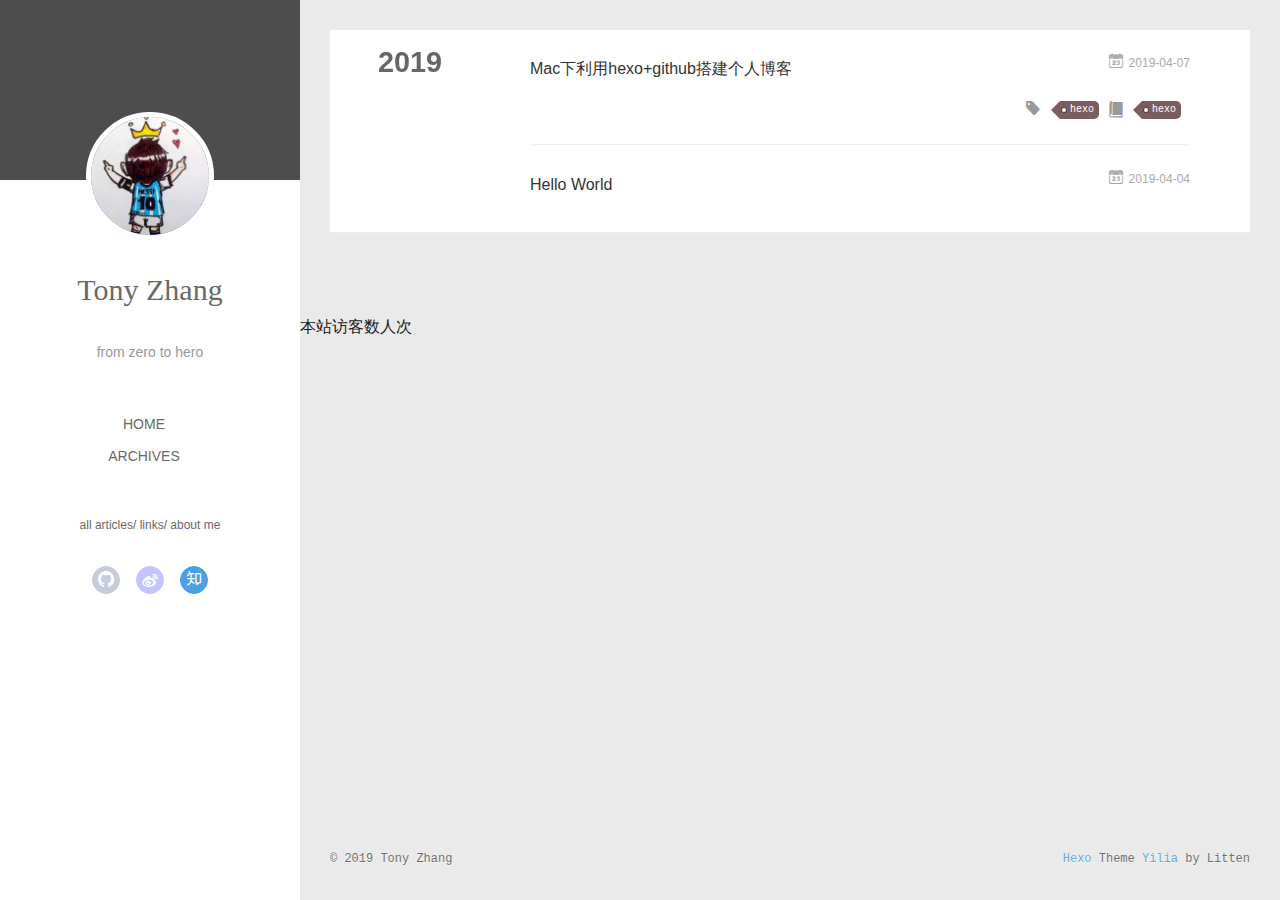
<file: archives/index.html>
<!DOCTYPE html>
<html>
<head><meta name="generator" content="Hexo 3.8.0">
  <meta charset="utf-8">
  
  <meta name="renderer" content="webkit">
  <meta http-equiv="X-UA-Compatible" content="IE=edge">
  <link rel="dns-prefetch" href="http://yoursite.com">
  <title>Archives | Tony&#39;s Blog</title>
  <meta name="viewport" content="width=device-width, initial-scale=1, maximum-scale=1">
  <meta property="og:type" content="website">
<meta property="og:title" content="Tony&#39;s Blog">
<meta property="og:url" content="http://yoursite.com/archives/index.html">
<meta property="og:site_name" content="Tony&#39;s Blog">
<meta property="og:locale" content="default">
<meta name="twitter:card" content="summary">
<meta name="twitter:title" content="Tony&#39;s Blog">
  
    <link rel="alternative" href="/atom.xml" title="Tony&#39;s Blog" type="application/atom+xml">
  
  
    <link rel="icon" href="/favicon.ico">
  
  <link rel="stylesheet" type="text/css" href="/./main.0cf68a.css">
  <style type="text/css">
  
    #container.show {
      background: linear-gradient(200deg,#a0cfe4,#e8c37e);
    }
  </style>
  

  

</head>
</html>
<body>
  <div id="container" q-class="show:isCtnShow">
    <canvas id="anm-canvas" class="anm-canvas"></canvas>
    <div class="left-col" q-class="show:isShow">
      
<div class="overlay" style="background: #4d4d4d"></div>
<div class="intrude-less">
	<header id="header" class="inner">
		<a href="/" class="profilepic">
			<img src="/img/head1.jpg" class="js-avatar">
		</a>
		<hgroup>
		  <h1 class="header-author"><a href="/">Tony Zhang</a></h1>
		</hgroup>
		
		<p class="header-subtitle">from zero to hero</p>
		

		<nav class="header-menu">
			<ul>
			
				<li><a href="/">home</a></li>
	        
				<li><a href="/archives">archives</a></li>
	        
			</ul>
		</nav>
		<nav class="header-smart-menu">
    		
    			
    			<a q-on="click: openSlider(e, 'innerArchive')" href="javascript:void(0)">all articles</a>
    			
            
    			
    			<a q-on="click: openSlider(e, 'friends')" href="javascript:void(0)">links</a>
    			
            
    			
    			<a q-on="click: openSlider(e, 'aboutme')" href="javascript:void(0)">about me</a>
    			
            
		</nav>
		<nav class="header-nav">
			<div class="social">
				
					<a class="github" target="_blank" href="https://github.com/maybeApoet" title="github"><i class="icon-github"></i></a>
		        
					<a class="weibo" target="_blank" href="https://weibo.com/u/6098917882" title="weibo"><i class="icon-weibo"></i></a>
		        
					<a class="zhihu" target="_blank" href="https://www.zhihu.com/people/zai-xia-you-er-yuan-50" title="zhihu"><i class="icon-zhihu"></i></a>
		        
			</div>



 <!--音乐播放插件-->
 <div style="margin-top:30px;">
 <iframe frameborder="no" border="0" marginwidth="0" marginheight="0" width="240" height="52" src="//music.163.com/outchain/player?type=2&id=402073046&auto=1&height=32"></iframe>
      </div>


      
    </nav>
  </header>		
</div>

    </div>
    <div class="mid-col" q-class="show:isShow,hide:isShow|isFalse">
      
<nav id="mobile-nav">
  	<div class="overlay js-overlay" style="background: #4d4d4d"></div>
	<div class="btnctn js-mobile-btnctn">
  		<div class="slider-trigger list" q-on="click: openSlider(e)"><i class="icon icon-sort"></i></div>
	</div>
	<div class="intrude-less">
		<header id="header" class="inner">
			<div class="profilepic">
				<img src="/img/head1.jpg" class="js-avatar">
			</div>
			<hgroup>
			  <h1 class="header-author js-header-author">Tony Zhang</h1>
			</hgroup>
			
			<p class="header-subtitle"><i class="icon icon-quo-left"></i>from zero to hero<i class="icon icon-quo-right"></i></p>
			
			
			
				
			
				
			
			
			
			<nav class="header-nav">
				<div class="social">
					
						<a class="github" target="_blank" href="https://github.com/maybeApoet" title="github"><i class="icon-github"></i></a>
			        
						<a class="weibo" target="_blank" href="https://weibo.com/u/6098917882" title="weibo"><i class="icon-weibo"></i></a>
			        
						<a class="zhihu" target="_blank" href="https://www.zhihu.com/people/zai-xia-you-er-yuan-50" title="zhihu"><i class="icon-zhihu"></i></a>
			        
				</div>
			</nav>

			<nav class="header-menu js-header-menu">
				<ul style="width: 50%">
				
				
					<li style="width: 50%"><a href="/">home</a></li>
		        
					<li style="width: 50%"><a href="/archives">archives</a></li>
		        
				</ul>
			</nav>
		</header>				
	</div>
	<div class="mobile-mask" style="display:none" q-show="isShow"></div>
</nav>

      <div id="wrapper" class="body-wrap">
        <div class="menu-l">
          <div class="canvas-wrap">
            <canvas data-colors="#eaeaea" data-sectionHeight="100" data-contentId="js-content" id="myCanvas1" class="anm-canvas"></canvas>
          </div>
          <div id="js-content" class="content-ll">
            
  
  
    
    
      
      
      <section class="archives-wrap">
        <div class="archive-year-wrap">
          <a href="/archives/2019" class="archive-year">2019</a>
        </div>
        <div class="archives">
    
    <article class="archive-article archive-type-post">
  <div class="archive-article-inner">
    <header class="archive-article-header">
      	<div class="article-meta">
	      	<a href="/2019/04/07/关于hexo的一揽子问题整理/" class="archive-article-date">
  	<time datetime="2019-04-07T01:07:40.000Z" itemprop="datePublished"><i class="icon-calendar icon"></i>2019-04-07</time>
</a>
        </div>
    	 
  
    <h1 itemprop="name">
      <a class="archive-article-title" href="/2019/04/07/关于hexo的一揽子问题整理/">Mac下利用hexo+github搭建个人博客</a>
    </h1>
  

        <div class="article-info info-on-right">
          
	<div class="article-tag tagcloud">
		<i class="icon-price-tags icon"></i>
		<ul class="article-tag-list">
			 
        		<li class="article-tag-list-item">
        			<a href="javascript:void(0)" class="js-tag article-tag-list-link color5">hexo</a>
        		</li>
      		
		</ul>
	</div>

          
	<div class="article-category tagcloud">
		<i class="icon-book icon"></i>
		<ul class="article-tag-list">
			 
        		<li class="article-tag-list-item">
        			<a href="/categories/hexo//" class="article-tag-list-link color5">hexo</a>
        		</li>
      		
		</ul>
	</div>


        </div>
        <div class="clearfix"></div>
    </header>
  </div>
</article>
  
    
    
    <article class="archive-article archive-type-post">
  <div class="archive-article-inner">
    <header class="archive-article-header">
      	<div class="article-meta">
	      	<a href="/2019/04/04/hello-world/" class="archive-article-date">
  	<time datetime="2019-04-04T03:23:47.542Z" itemprop="datePublished"><i class="icon-calendar icon"></i>2019-04-04</time>
</a>
        </div>
    	 
  
    <h1 itemprop="name">
      <a class="archive-article-title" href="/2019/04/04/hello-world/">Hello World</a>
    </h1>
  

        <div class="article-info info-on-right">
          
          

        </div>
        <div class="clearfix"></div>
    </header>
  </div>
</article>
  
  
    </div></section>
  

    


          </div>
        </div>
      </div>
      <footer id="footer">
  <div class="outer">
    <div id="footer-info">
    	<div class="footer-left">
    		&copy; 2019 Tony Zhang
    	</div>
      	<div class="footer-right">
      		<a href="http://hexo.io/" target="_blank">Hexo</a>  Theme <a href="https://github.com/litten/hexo-theme-yilia" target="_blank">Yilia</a> by Litten
      	</div>
    </div>
  </div>
</footer>



<script async src="//busuanzi.ibruce.info/busuanzi/2.3/busuanzi.pure.mini.js"></script>

<span id="busuanzi_container_site_uv"> 
  本站访客数<span id="busuanzi_value_site_uv"></span>人次
</span>
    </div>
    <script>
	var yiliaConfig = {
		mathjax: false,
		isHome: false,
		isPost: false,
		isArchive: true,
		isTag: false,
		isCategory: false,
		open_in_new: false,
		toc_hide_index: true,
		root: "/",
		innerArchive: true,
		showTags: true
	}
</script>

<script>!function(t){function n(e){if(r[e])return r[e].exports;var i=r[e]={exports:{},id:e,loaded:!1};return t[e].call(i.exports,i,i.exports,n),i.loaded=!0,i.exports}var r={};n.m=t,n.c=r,n.p="./",n(0)}([function(t,n,r){r(195),t.exports=r(191)},function(t,n,r){var e=r(3),i=r(52),o=r(27),u=r(28),c=r(53),f="prototype",a=function(t,n,r){var s,l,h,v,p=t&a.F,d=t&a.G,y=t&a.S,g=t&a.P,b=t&a.B,m=d?e:y?e[n]||(e[n]={}):(e[n]||{})[f],x=d?i:i[n]||(i[n]={}),w=x[f]||(x[f]={});d&&(r=n);for(s in r)l=!p&&m&&void 0!==m[s],h=(l?m:r)[s],v=b&&l?c(h,e):g&&"function"==typeof h?c(Function.call,h):h,m&&u(m,s,h,t&a.U),x[s]!=h&&o(x,s,v),g&&w[s]!=h&&(w[s]=h)};e.core=i,a.F=1,a.G=2,a.S=4,a.P=8,a.B=16,a.W=32,a.U=64,a.R=128,t.exports=a},function(t,n,r){var e=r(6);t.exports=function(t){if(!e(t))throw TypeError(t+" is not an object!");return t}},function(t,n){var r=t.exports="undefined"!=typeof window&&window.Math==Math?window:"undefined"!=typeof self&&self.Math==Math?self:Function("return this")();"number"==typeof __g&&(__g=r)},function(t,n){t.exports=function(t){try{return!!t()}catch(t){return!0}}},function(t,n){var r=t.exports="undefined"!=typeof window&&window.Math==Math?window:"undefined"!=typeof self&&self.Math==Math?self:Function("return this")();"number"==typeof __g&&(__g=r)},function(t,n){t.exports=function(t){return"object"==typeof t?null!==t:"function"==typeof t}},function(t,n,r){var e=r(126)("wks"),i=r(76),o=r(3).Symbol,u="function"==typeof o;(t.exports=function(t){return e[t]||(e[t]=u&&o[t]||(u?o:i)("Symbol."+t))}).store=e},function(t,n){var r={}.hasOwnProperty;t.exports=function(t,n){return r.call(t,n)}},function(t,n,r){var e=r(94),i=r(33);t.exports=function(t){return e(i(t))}},function(t,n,r){t.exports=!r(4)(function(){return 7!=Object.defineProperty({},"a",{get:function(){return 7}}).a})},function(t,n,r){var e=r(2),i=r(167),o=r(50),u=Object.defineProperty;n.f=r(10)?Object.defineProperty:function(t,n,r){if(e(t),n=o(n,!0),e(r),i)try{return u(t,n,r)}catch(t){}if("get"in r||"set"in r)throw TypeError("Accessors not supported!");return"value"in r&&(t[n]=r.value),t}},function(t,n,r){t.exports=!r(18)(function(){return 7!=Object.defineProperty({},"a",{get:function(){return 7}}).a})},function(t,n,r){var e=r(14),i=r(22);t.exports=r(12)?function(t,n,r){return e.f(t,n,i(1,r))}:function(t,n,r){return t[n]=r,t}},function(t,n,r){var e=r(20),i=r(58),o=r(42),u=Object.defineProperty;n.f=r(12)?Object.defineProperty:function(t,n,r){if(e(t),n=o(n,!0),e(r),i)try{return u(t,n,r)}catch(t){}if("get"in r||"set"in r)throw TypeError("Accessors not supported!");return"value"in r&&(t[n]=r.value),t}},function(t,n,r){var e=r(40)("wks"),i=r(23),o=r(5).Symbol,u="function"==typeof o;(t.exports=function(t){return e[t]||(e[t]=u&&o[t]||(u?o:i)("Symbol."+t))}).store=e},function(t,n,r){var e=r(67),i=Math.min;t.exports=function(t){return t>0?i(e(t),9007199254740991):0}},function(t,n,r){var e=r(46);t.exports=function(t){return Object(e(t))}},function(t,n){t.exports=function(t){try{return!!t()}catch(t){return!0}}},function(t,n,r){var e=r(63),i=r(34);t.exports=Object.keys||function(t){return e(t,i)}},function(t,n,r){var e=r(21);t.exports=function(t){if(!e(t))throw TypeError(t+" is not an object!");return t}},function(t,n){t.exports=function(t){return"object"==typeof t?null!==t:"function"==typeof t}},function(t,n){t.exports=function(t,n){return{enumerable:!(1&t),configurable:!(2&t),writable:!(4&t),value:n}}},function(t,n){var r=0,e=Math.random();t.exports=function(t){return"Symbol(".concat(void 0===t?"":t,")_",(++r+e).toString(36))}},function(t,n){var r={}.hasOwnProperty;t.exports=function(t,n){return r.call(t,n)}},function(t,n){var r=t.exports={version:"2.4.0"};"number"==typeof __e&&(__e=r)},function(t,n){t.exports=function(t){if("function"!=typeof t)throw TypeError(t+" is not a function!");return t}},function(t,n,r){var e=r(11),i=r(66);t.exports=r(10)?function(t,n,r){return e.f(t,n,i(1,r))}:function(t,n,r){return t[n]=r,t}},function(t,n,r){var e=r(3),i=r(27),o=r(24),u=r(76)("src"),c="toString",f=Function[c],a=(""+f).split(c);r(52).inspectSource=function(t){return f.call(t)},(t.exports=function(t,n,r,c){var f="function"==typeof r;f&&(o(r,"name")||i(r,"name",n)),t[n]!==r&&(f&&(o(r,u)||i(r,u,t[n]?""+t[n]:a.join(String(n)))),t===e?t[n]=r:c?t[n]?t[n]=r:i(t,n,r):(delete t[n],i(t,n,r)))})(Function.prototype,c,function(){return"function"==typeof this&&this[u]||f.call(this)})},function(t,n,r){var e=r(1),i=r(4),o=r(46),u=function(t,n,r,e){var i=String(o(t)),u="<"+n;return""!==r&&(u+=" "+r+'="'+String(e).replace(/"/g,"&quot;")+'"'),u+">"+i+"</"+n+">"};t.exports=function(t,n){var r={};r[t]=n(u),e(e.P+e.F*i(function(){var n=""[t]('"');return n!==n.toLowerCase()||n.split('"').length>3}),"String",r)}},function(t,n,r){var e=r(115),i=r(46);t.exports=function(t){return e(i(t))}},function(t,n,r){var e=r(116),i=r(66),o=r(30),u=r(50),c=r(24),f=r(167),a=Object.getOwnPropertyDescriptor;n.f=r(10)?a:function(t,n){if(t=o(t),n=u(n,!0),f)try{return a(t,n)}catch(t){}if(c(t,n))return i(!e.f.call(t,n),t[n])}},function(t,n,r){var e=r(24),i=r(17),o=r(145)("IE_PROTO"),u=Object.prototype;t.exports=Object.getPrototypeOf||function(t){return t=i(t),e(t,o)?t[o]:"function"==typeof t.constructor&&t instanceof t.constructor?t.constructor.prototype:t instanceof Object?u:null}},function(t,n){t.exports=function(t){if(void 0==t)throw TypeError("Can't call method on  "+t);return t}},function(t,n){t.exports="constructor,hasOwnProperty,isPrototypeOf,propertyIsEnumerable,toLocaleString,toString,valueOf".split(",")},function(t,n){t.exports={}},function(t,n){t.exports=!0},function(t,n){n.f={}.propertyIsEnumerable},function(t,n,r){var e=r(14).f,i=r(8),o=r(15)("toStringTag");t.exports=function(t,n,r){t&&!i(t=r?t:t.prototype,o)&&e(t,o,{configurable:!0,value:n})}},function(t,n,r){var e=r(40)("keys"),i=r(23);t.exports=function(t){return e[t]||(e[t]=i(t))}},function(t,n,r){var e=r(5),i="__core-js_shared__",o=e[i]||(e[i]={});t.exports=function(t){return o[t]||(o[t]={})}},function(t,n){var r=Math.ceil,e=Math.floor;t.exports=function(t){return isNaN(t=+t)?0:(t>0?e:r)(t)}},function(t,n,r){var e=r(21);t.exports=function(t,n){if(!e(t))return t;var r,i;if(n&&"function"==typeof(r=t.toString)&&!e(i=r.call(t)))return i;if("function"==typeof(r=t.valueOf)&&!e(i=r.call(t)))return i;if(!n&&"function"==typeof(r=t.toString)&&!e(i=r.call(t)))return i;throw TypeError("Can't convert object to primitive value")}},function(t,n,r){var e=r(5),i=r(25),o=r(36),u=r(44),c=r(14).f;t.exports=function(t){var n=i.Symbol||(i.Symbol=o?{}:e.Symbol||{});"_"==t.charAt(0)||t in n||c(n,t,{value:u.f(t)})}},function(t,n,r){n.f=r(15)},function(t,n){var r={}.toString;t.exports=function(t){return r.call(t).slice(8,-1)}},function(t,n){t.exports=function(t){if(void 0==t)throw TypeError("Can't call method on  "+t);return t}},function(t,n,r){var e=r(4);t.exports=function(t,n){return!!t&&e(function(){n?t.call(null,function(){},1):t.call(null)})}},function(t,n,r){var e=r(53),i=r(115),o=r(17),u=r(16),c=r(203);t.exports=function(t,n){var r=1==t,f=2==t,a=3==t,s=4==t,l=6==t,h=5==t||l,v=n||c;return function(n,c,p){for(var d,y,g=o(n),b=i(g),m=e(c,p,3),x=u(b.length),w=0,S=r?v(n,x):f?v(n,0):void 0;x>w;w++)if((h||w in b)&&(d=b[w],y=m(d,w,g),t))if(r)S[w]=y;else if(y)switch(t){case 3:return!0;case 5:return d;case 6:return w;case 2:S.push(d)}else if(s)return!1;return l?-1:a||s?s:S}}},function(t,n,r){var e=r(1),i=r(52),o=r(4);t.exports=function(t,n){var r=(i.Object||{})[t]||Object[t],u={};u[t]=n(r),e(e.S+e.F*o(function(){r(1)}),"Object",u)}},function(t,n,r){var e=r(6);t.exports=function(t,n){if(!e(t))return t;var r,i;if(n&&"function"==typeof(r=t.toString)&&!e(i=r.call(t)))return i;if("function"==typeof(r=t.valueOf)&&!e(i=r.call(t)))return i;if(!n&&"function"==typeof(r=t.toString)&&!e(i=r.call(t)))return i;throw TypeError("Can't convert object to primitive value")}},function(t,n,r){var e=r(5),i=r(25),o=r(91),u=r(13),c="prototype",f=function(t,n,r){var a,s,l,h=t&f.F,v=t&f.G,p=t&f.S,d=t&f.P,y=t&f.B,g=t&f.W,b=v?i:i[n]||(i[n]={}),m=b[c],x=v?e:p?e[n]:(e[n]||{})[c];v&&(r=n);for(a in r)(s=!h&&x&&void 0!==x[a])&&a in b||(l=s?x[a]:r[a],b[a]=v&&"function"!=typeof x[a]?r[a]:y&&s?o(l,e):g&&x[a]==l?function(t){var n=function(n,r,e){if(this instanceof t){switch(arguments.length){case 0:return new t;case 1:return new t(n);case 2:return new t(n,r)}return new t(n,r,e)}return t.apply(this,arguments)};return n[c]=t[c],n}(l):d&&"function"==typeof l?o(Function.call,l):l,d&&((b.virtual||(b.virtual={}))[a]=l,t&f.R&&m&&!m[a]&&u(m,a,l)))};f.F=1,f.G=2,f.S=4,f.P=8,f.B=16,f.W=32,f.U=64,f.R=128,t.exports=f},function(t,n){var r=t.exports={version:"2.4.0"};"number"==typeof __e&&(__e=r)},function(t,n,r){var e=r(26);t.exports=function(t,n,r){if(e(t),void 0===n)return t;switch(r){case 1:return function(r){return t.call(n,r)};case 2:return function(r,e){return t.call(n,r,e)};case 3:return function(r,e,i){return t.call(n,r,e,i)}}return function(){return t.apply(n,arguments)}}},function(t,n,r){var e=r(183),i=r(1),o=r(126)("metadata"),u=o.store||(o.store=new(r(186))),c=function(t,n,r){var i=u.get(t);if(!i){if(!r)return;u.set(t,i=new e)}var o=i.get(n);if(!o){if(!r)return;i.set(n,o=new e)}return o},f=function(t,n,r){var e=c(n,r,!1);return void 0!==e&&e.has(t)},a=function(t,n,r){var e=c(n,r,!1);return void 0===e?void 0:e.get(t)},s=function(t,n,r,e){c(r,e,!0).set(t,n)},l=function(t,n){var r=c(t,n,!1),e=[];return r&&r.forEach(function(t,n){e.push(n)}),e},h=function(t){return void 0===t||"symbol"==typeof t?t:String(t)},v=function(t){i(i.S,"Reflect",t)};t.exports={store:u,map:c,has:f,get:a,set:s,keys:l,key:h,exp:v}},function(t,n,r){"use strict";if(r(10)){var e=r(69),i=r(3),o=r(4),u=r(1),c=r(127),f=r(152),a=r(53),s=r(68),l=r(66),h=r(27),v=r(73),p=r(67),d=r(16),y=r(75),g=r(50),b=r(24),m=r(180),x=r(114),w=r(6),S=r(17),_=r(137),O=r(70),E=r(32),P=r(71).f,j=r(154),F=r(76),M=r(7),A=r(48),N=r(117),T=r(146),I=r(155),k=r(80),L=r(123),R=r(74),C=r(130),D=r(160),U=r(11),W=r(31),G=U.f,B=W.f,V=i.RangeError,z=i.TypeError,q=i.Uint8Array,K="ArrayBuffer",J="Shared"+K,Y="BYTES_PER_ELEMENT",H="prototype",$=Array[H],X=f.ArrayBuffer,Q=f.DataView,Z=A(0),tt=A(2),nt=A(3),rt=A(4),et=A(5),it=A(6),ot=N(!0),ut=N(!1),ct=I.values,ft=I.keys,at=I.entries,st=$.lastIndexOf,lt=$.reduce,ht=$.reduceRight,vt=$.join,pt=$.sort,dt=$.slice,yt=$.toString,gt=$.toLocaleString,bt=M("iterator"),mt=M("toStringTag"),xt=F("typed_constructor"),wt=F("def_constructor"),St=c.CONSTR,_t=c.TYPED,Ot=c.VIEW,Et="Wrong length!",Pt=A(1,function(t,n){return Tt(T(t,t[wt]),n)}),jt=o(function(){return 1===new q(new Uint16Array([1]).buffer)[0]}),Ft=!!q&&!!q[H].set&&o(function(){new q(1).set({})}),Mt=function(t,n){if(void 0===t)throw z(Et);var r=+t,e=d(t);if(n&&!m(r,e))throw V(Et);return e},At=function(t,n){var r=p(t);if(r<0||r%n)throw V("Wrong offset!");return r},Nt=function(t){if(w(t)&&_t in t)return t;throw z(t+" is not a typed array!")},Tt=function(t,n){if(!(w(t)&&xt in t))throw z("It is not a typed array constructor!");return new t(n)},It=function(t,n){return kt(T(t,t[wt]),n)},kt=function(t,n){for(var r=0,e=n.length,i=Tt(t,e);e>r;)i[r]=n[r++];return i},Lt=function(t,n,r){G(t,n,{get:function(){return this._d[r]}})},Rt=function(t){var n,r,e,i,o,u,c=S(t),f=arguments.length,s=f>1?arguments[1]:void 0,l=void 0!==s,h=j(c);if(void 0!=h&&!_(h)){for(u=h.call(c),e=[],n=0;!(o=u.next()).done;n++)e.push(o.value);c=e}for(l&&f>2&&(s=a(s,arguments[2],2)),n=0,r=d(c.length),i=Tt(this,r);r>n;n++)i[n]=l?s(c[n],n):c[n];return i},Ct=function(){for(var t=0,n=arguments.length,r=Tt(this,n);n>t;)r[t]=arguments[t++];return r},Dt=!!q&&o(function(){gt.call(new q(1))}),Ut=function(){return gt.apply(Dt?dt.call(Nt(this)):Nt(this),arguments)},Wt={copyWithin:function(t,n){return D.call(Nt(this),t,n,arguments.length>2?arguments[2]:void 0)},every:function(t){return rt(Nt(this),t,arguments.length>1?arguments[1]:void 0)},fill:function(t){return C.apply(Nt(this),arguments)},filter:function(t){return It(this,tt(Nt(this),t,arguments.length>1?arguments[1]:void 0))},find:function(t){return et(Nt(this),t,arguments.length>1?arguments[1]:void 0)},findIndex:function(t){return it(Nt(this),t,arguments.length>1?arguments[1]:void 0)},forEach:function(t){Z(Nt(this),t,arguments.length>1?arguments[1]:void 0)},indexOf:function(t){return ut(Nt(this),t,arguments.length>1?arguments[1]:void 0)},includes:function(t){return ot(Nt(this),t,arguments.length>1?arguments[1]:void 0)},join:function(t){return vt.apply(Nt(this),arguments)},lastIndexOf:function(t){return st.apply(Nt(this),arguments)},map:function(t){return Pt(Nt(this),t,arguments.length>1?arguments[1]:void 0)},reduce:function(t){return lt.apply(Nt(this),arguments)},reduceRight:function(t){return ht.apply(Nt(this),arguments)},reverse:function(){for(var t,n=this,r=Nt(n).length,e=Math.floor(r/2),i=0;i<e;)t=n[i],n[i++]=n[--r],n[r]=t;return n},some:function(t){return nt(Nt(this),t,arguments.length>1?arguments[1]:void 0)},sort:function(t){return pt.call(Nt(this),t)},subarray:function(t,n){var r=Nt(this),e=r.length,i=y(t,e);return new(T(r,r[wt]))(r.buffer,r.byteOffset+i*r.BYTES_PER_ELEMENT,d((void 0===n?e:y(n,e))-i))}},Gt=function(t,n){return It(this,dt.call(Nt(this),t,n))},Bt=function(t){Nt(this);var n=At(arguments[1],1),r=this.length,e=S(t),i=d(e.length),o=0;if(i+n>r)throw V(Et);for(;o<i;)this[n+o]=e[o++]},Vt={entries:function(){return at.call(Nt(this))},keys:function(){return ft.call(Nt(this))},values:function(){return ct.call(Nt(this))}},zt=function(t,n){return w(t)&&t[_t]&&"symbol"!=typeof n&&n in t&&String(+n)==String(n)},qt=function(t,n){return zt(t,n=g(n,!0))?l(2,t[n]):B(t,n)},Kt=function(t,n,r){return!(zt(t,n=g(n,!0))&&w(r)&&b(r,"value"))||b(r,"get")||b(r,"set")||r.configurable||b(r,"writable")&&!r.writable||b(r,"enumerable")&&!r.enumerable?G(t,n,r):(t[n]=r.value,t)};St||(W.f=qt,U.f=Kt),u(u.S+u.F*!St,"Object",{getOwnPropertyDescriptor:qt,defineProperty:Kt}),o(function(){yt.call({})})&&(yt=gt=function(){return vt.call(this)});var Jt=v({},Wt);v(Jt,Vt),h(Jt,bt,Vt.values),v(Jt,{slice:Gt,set:Bt,constructor:function(){},toString:yt,toLocaleString:Ut}),Lt(Jt,"buffer","b"),Lt(Jt,"byteOffset","o"),Lt(Jt,"byteLength","l"),Lt(Jt,"length","e"),G(Jt,mt,{get:function(){return this[_t]}}),t.exports=function(t,n,r,f){f=!!f;var a=t+(f?"Clamped":"")+"Array",l="Uint8Array"!=a,v="get"+t,p="set"+t,y=i[a],g=y||{},b=y&&E(y),m=!y||!c.ABV,S={},_=y&&y[H],j=function(t,r){var e=t._d;return e.v[v](r*n+e.o,jt)},F=function(t,r,e){var i=t._d;f&&(e=(e=Math.round(e))<0?0:e>255?255:255&e),i.v[p](r*n+i.o,e,jt)},M=function(t,n){G(t,n,{get:function(){return j(this,n)},set:function(t){return F(this,n,t)},enumerable:!0})};m?(y=r(function(t,r,e,i){s(t,y,a,"_d");var o,u,c,f,l=0,v=0;if(w(r)){if(!(r instanceof X||(f=x(r))==K||f==J))return _t in r?kt(y,r):Rt.call(y,r);o=r,v=At(e,n);var p=r.byteLength;if(void 0===i){if(p%n)throw V(Et);if((u=p-v)<0)throw V(Et)}else if((u=d(i)*n)+v>p)throw V(Et);c=u/n}else c=Mt(r,!0),u=c*n,o=new X(u);for(h(t,"_d",{b:o,o:v,l:u,e:c,v:new Q(o)});l<c;)M(t,l++)}),_=y[H]=O(Jt),h(_,"constructor",y)):L(function(t){new y(null),new y(t)},!0)||(y=r(function(t,r,e,i){s(t,y,a);var o;return w(r)?r instanceof X||(o=x(r))==K||o==J?void 0!==i?new g(r,At(e,n),i):void 0!==e?new g(r,At(e,n)):new g(r):_t in r?kt(y,r):Rt.call(y,r):new g(Mt(r,l))}),Z(b!==Function.prototype?P(g).concat(P(b)):P(g),function(t){t in y||h(y,t,g[t])}),y[H]=_,e||(_.constructor=y));var A=_[bt],N=!!A&&("values"==A.name||void 0==A.name),T=Vt.values;h(y,xt,!0),h(_,_t,a),h(_,Ot,!0),h(_,wt,y),(f?new y(1)[mt]==a:mt in _)||G(_,mt,{get:function(){return a}}),S[a]=y,u(u.G+u.W+u.F*(y!=g),S),u(u.S,a,{BYTES_PER_ELEMENT:n,from:Rt,of:Ct}),Y in _||h(_,Y,n),u(u.P,a,Wt),R(a),u(u.P+u.F*Ft,a,{set:Bt}),u(u.P+u.F*!N,a,Vt),u(u.P+u.F*(_.toString!=yt),a,{toString:yt}),u(u.P+u.F*o(function(){new y(1).slice()}),a,{slice:Gt}),u(u.P+u.F*(o(function(){return[1,2].toLocaleString()!=new y([1,2]).toLocaleString()})||!o(function(){_.toLocaleString.call([1,2])})),a,{toLocaleString:Ut}),k[a]=N?A:T,e||N||h(_,bt,T)}}else t.exports=function(){}},function(t,n){var r={}.toString;t.exports=function(t){return r.call(t).slice(8,-1)}},function(t,n,r){var e=r(21),i=r(5).document,o=e(i)&&e(i.createElement);t.exports=function(t){return o?i.createElement(t):{}}},function(t,n,r){t.exports=!r(12)&&!r(18)(function(){return 7!=Object.defineProperty(r(57)("div"),"a",{get:function(){return 7}}).a})},function(t,n,r){"use strict";var e=r(36),i=r(51),o=r(64),u=r(13),c=r(8),f=r(35),a=r(96),s=r(38),l=r(103),h=r(15)("iterator"),v=!([].keys&&"next"in[].keys()),p="keys",d="values",y=function(){return this};t.exports=function(t,n,r,g,b,m,x){a(r,n,g);var w,S,_,O=function(t){if(!v&&t in F)return F[t];switch(t){case p:case d:return function(){return new r(this,t)}}return function(){return new r(this,t)}},E=n+" Iterator",P=b==d,j=!1,F=t.prototype,M=F[h]||F["@@iterator"]||b&&F[b],A=M||O(b),N=b?P?O("entries"):A:void 0,T="Array"==n?F.entries||M:M;if(T&&(_=l(T.call(new t)))!==Object.prototype&&(s(_,E,!0),e||c(_,h)||u(_,h,y)),P&&M&&M.name!==d&&(j=!0,A=function(){return M.call(this)}),e&&!x||!v&&!j&&F[h]||u(F,h,A),f[n]=A,f[E]=y,b)if(w={values:P?A:O(d),keys:m?A:O(p),entries:N},x)for(S in w)S in F||o(F,S,w[S]);else i(i.P+i.F*(v||j),n,w);return w}},function(t,n,r){var e=r(20),i=r(100),o=r(34),u=r(39)("IE_PROTO"),c=function(){},f="prototype",a=function(){var t,n=r(57)("iframe"),e=o.length;for(n.style.display="none",r(93).appendChild(n),n.src="javascript:",t=n.contentWindow.document,t.open(),t.write("<script>document.F=Object<\/script>"),t.close(),a=t.F;e--;)delete a[f][o[e]];return a()};t.exports=Object.create||function(t,n){var r;return null!==t?(c[f]=e(t),r=new c,c[f]=null,r[u]=t):r=a(),void 0===n?r:i(r,n)}},function(t,n,r){var e=r(63),i=r(34).concat("length","prototype");n.f=Object.getOwnPropertyNames||function(t){return e(t,i)}},function(t,n){n.f=Object.getOwnPropertySymbols},function(t,n,r){var e=r(8),i=r(9),o=r(90)(!1),u=r(39)("IE_PROTO");t.exports=function(t,n){var r,c=i(t),f=0,a=[];for(r in c)r!=u&&e(c,r)&&a.push(r);for(;n.length>f;)e(c,r=n[f++])&&(~o(a,r)||a.push(r));return a}},function(t,n,r){t.exports=r(13)},function(t,n,r){var e=r(76)("meta"),i=r(6),o=r(24),u=r(11).f,c=0,f=Object.isExtensible||function(){return!0},a=!r(4)(function(){return f(Object.preventExtensions({}))}),s=function(t){u(t,e,{value:{i:"O"+ ++c,w:{}}})},l=function(t,n){if(!i(t))return"symbol"==typeof t?t:("string"==typeof t?"S":"P")+t;if(!o(t,e)){if(!f(t))return"F";if(!n)return"E";s(t)}return t[e].i},h=function(t,n){if(!o(t,e)){if(!f(t))return!0;if(!n)return!1;s(t)}return t[e].w},v=function(t){return a&&p.NEED&&f(t)&&!o(t,e)&&s(t),t},p=t.exports={KEY:e,NEED:!1,fastKey:l,getWeak:h,onFreeze:v}},function(t,n){t.exports=function(t,n){return{enumerable:!(1&t),configurable:!(2&t),writable:!(4&t),value:n}}},function(t,n){var r=Math.ceil,e=Math.floor;t.exports=function(t){return isNaN(t=+t)?0:(t>0?e:r)(t)}},function(t,n){t.exports=function(t,n,r,e){if(!(t instanceof n)||void 0!==e&&e in t)throw TypeError(r+": incorrect invocation!");return t}},function(t,n){t.exports=!1},function(t,n,r){var e=r(2),i=r(173),o=r(133),u=r(145)("IE_PROTO"),c=function(){},f="prototype",a=function(){var t,n=r(132)("iframe"),e=o.length;for(n.style.display="none",r(135).appendChild(n),n.src="javascript:",t=n.contentWindow.document,t.open(),t.write("<script>document.F=Object<\/script>"),t.close(),a=t.F;e--;)delete a[f][o[e]];return a()};t.exports=Object.create||function(t,n){var r;return null!==t?(c[f]=e(t),r=new c,c[f]=null,r[u]=t):r=a(),void 0===n?r:i(r,n)}},function(t,n,r){var e=r(175),i=r(133).concat("length","prototype");n.f=Object.getOwnPropertyNames||function(t){return e(t,i)}},function(t,n,r){var e=r(175),i=r(133);t.exports=Object.keys||function(t){return e(t,i)}},function(t,n,r){var e=r(28);t.exports=function(t,n,r){for(var i in n)e(t,i,n[i],r);return t}},function(t,n,r){"use strict";var e=r(3),i=r(11),o=r(10),u=r(7)("species");t.exports=function(t){var n=e[t];o&&n&&!n[u]&&i.f(n,u,{configurable:!0,get:function(){return this}})}},function(t,n,r){var e=r(67),i=Math.max,o=Math.min;t.exports=function(t,n){return t=e(t),t<0?i(t+n,0):o(t,n)}},function(t,n){var r=0,e=Math.random();t.exports=function(t){return"Symbol(".concat(void 0===t?"":t,")_",(++r+e).toString(36))}},function(t,n,r){var e=r(33);t.exports=function(t){return Object(e(t))}},function(t,n,r){var e=r(7)("unscopables"),i=Array.prototype;void 0==i[e]&&r(27)(i,e,{}),t.exports=function(t){i[e][t]=!0}},function(t,n,r){var e=r(53),i=r(169),o=r(137),u=r(2),c=r(16),f=r(154),a={},s={},n=t.exports=function(t,n,r,l,h){var v,p,d,y,g=h?function(){return t}:f(t),b=e(r,l,n?2:1),m=0;if("function"!=typeof g)throw TypeError(t+" is not iterable!");if(o(g)){for(v=c(t.length);v>m;m++)if((y=n?b(u(p=t[m])[0],p[1]):b(t[m]))===a||y===s)return y}else for(d=g.call(t);!(p=d.next()).done;)if((y=i(d,b,p.value,n))===a||y===s)return y};n.BREAK=a,n.RETURN=s},function(t,n){t.exports={}},function(t,n,r){var e=r(11).f,i=r(24),o=r(7)("toStringTag");t.exports=function(t,n,r){t&&!i(t=r?t:t.prototype,o)&&e(t,o,{configurable:!0,value:n})}},function(t,n,r){var e=r(1),i=r(46),o=r(4),u=r(150),c="["+u+"]",f="​",a=RegExp("^"+c+c+"*"),s=RegExp(c+c+"*$"),l=function(t,n,r){var i={},c=o(function(){return!!u[t]()||f[t]()!=f}),a=i[t]=c?n(h):u[t];r&&(i[r]=a),e(e.P+e.F*c,"String",i)},h=l.trim=function(t,n){return t=String(i(t)),1&n&&(t=t.replace(a,"")),2&n&&(t=t.replace(s,"")),t};t.exports=l},function(t,n,r){t.exports={default:r(86),__esModule:!0}},function(t,n,r){t.exports={default:r(87),__esModule:!0}},function(t,n,r){"use strict";function e(t){return t&&t.__esModule?t:{default:t}}n.__esModule=!0;var i=r(84),o=e(i),u=r(83),c=e(u),f="function"==typeof c.default&&"symbol"==typeof o.default?function(t){return typeof t}:function(t){return t&&"function"==typeof c.default&&t.constructor===c.default&&t!==c.default.prototype?"symbol":typeof t};n.default="function"==typeof c.default&&"symbol"===f(o.default)?function(t){return void 0===t?"undefined":f(t)}:function(t){return t&&"function"==typeof c.default&&t.constructor===c.default&&t!==c.default.prototype?"symbol":void 0===t?"undefined":f(t)}},function(t,n,r){r(110),r(108),r(111),r(112),t.exports=r(25).Symbol},function(t,n,r){r(109),r(113),t.exports=r(44).f("iterator")},function(t,n){t.exports=function(t){if("function"!=typeof t)throw TypeError(t+" is not a function!");return t}},function(t,n){t.exports=function(){}},function(t,n,r){var e=r(9),i=r(106),o=r(105);t.exports=function(t){return function(n,r,u){var c,f=e(n),a=i(f.length),s=o(u,a);if(t&&r!=r){for(;a>s;)if((c=f[s++])!=c)return!0}else for(;a>s;s++)if((t||s in f)&&f[s]===r)return t||s||0;return!t&&-1}}},function(t,n,r){var e=r(88);t.exports=function(t,n,r){if(e(t),void 0===n)return t;switch(r){case 1:return function(r){return t.call(n,r)};case 2:return function(r,e){return t.call(n,r,e)};case 3:return function(r,e,i){return t.call(n,r,e,i)}}return function(){return t.apply(n,arguments)}}},function(t,n,r){var e=r(19),i=r(62),o=r(37);t.exports=function(t){var n=e(t),r=i.f;if(r)for(var u,c=r(t),f=o.f,a=0;c.length>a;)f.call(t,u=c[a++])&&n.push(u);return n}},function(t,n,r){t.exports=r(5).document&&document.documentElement},function(t,n,r){var e=r(56);t.exports=Object("z").propertyIsEnumerable(0)?Object:function(t){return"String"==e(t)?t.split(""):Object(t)}},function(t,n,r){var e=r(56);t.exports=Array.isArray||function(t){return"Array"==e(t)}},function(t,n,r){"use strict";var e=r(60),i=r(22),o=r(38),u={};r(13)(u,r(15)("iterator"),function(){return this}),t.exports=function(t,n,r){t.prototype=e(u,{next:i(1,r)}),o(t,n+" Iterator")}},function(t,n){t.exports=function(t,n){return{value:n,done:!!t}}},function(t,n,r){var e=r(19),i=r(9);t.exports=function(t,n){for(var r,o=i(t),u=e(o),c=u.length,f=0;c>f;)if(o[r=u[f++]]===n)return r}},function(t,n,r){var e=r(23)("meta"),i=r(21),o=r(8),u=r(14).f,c=0,f=Object.isExtensible||function(){return!0},a=!r(18)(function(){return f(Object.preventExtensions({}))}),s=function(t){u(t,e,{value:{i:"O"+ ++c,w:{}}})},l=function(t,n){if(!i(t))return"symbol"==typeof t?t:("string"==typeof t?"S":"P")+t;if(!o(t,e)){if(!f(t))return"F";if(!n)return"E";s(t)}return t[e].i},h=function(t,n){if(!o(t,e)){if(!f(t))return!0;if(!n)return!1;s(t)}return t[e].w},v=function(t){return a&&p.NEED&&f(t)&&!o(t,e)&&s(t),t},p=t.exports={KEY:e,NEED:!1,fastKey:l,getWeak:h,onFreeze:v}},function(t,n,r){var e=r(14),i=r(20),o=r(19);t.exports=r(12)?Object.defineProperties:function(t,n){i(t);for(var r,u=o(n),c=u.length,f=0;c>f;)e.f(t,r=u[f++],n[r]);return t}},function(t,n,r){var e=r(37),i=r(22),o=r(9),u=r(42),c=r(8),f=r(58),a=Object.getOwnPropertyDescriptor;n.f=r(12)?a:function(t,n){if(t=o(t),n=u(n,!0),f)try{return a(t,n)}catch(t){}if(c(t,n))return i(!e.f.call(t,n),t[n])}},function(t,n,r){var e=r(9),i=r(61).f,o={}.toString,u="object"==typeof window&&window&&Object.getOwnPropertyNames?Object.getOwnPropertyNames(window):[],c=function(t){try{return i(t)}catch(t){return u.slice()}};t.exports.f=function(t){return u&&"[object Window]"==o.call(t)?c(t):i(e(t))}},function(t,n,r){var e=r(8),i=r(77),o=r(39)("IE_PROTO"),u=Object.prototype;t.exports=Object.getPrototypeOf||function(t){return t=i(t),e(t,o)?t[o]:"function"==typeof t.constructor&&t instanceof t.constructor?t.constructor.prototype:t instanceof Object?u:null}},function(t,n,r){var e=r(41),i=r(33);t.exports=function(t){return function(n,r){var o,u,c=String(i(n)),f=e(r),a=c.length;return f<0||f>=a?t?"":void 0:(o=c.charCodeAt(f),o<55296||o>56319||f+1===a||(u=c.charCodeAt(f+1))<56320||u>57343?t?c.charAt(f):o:t?c.slice(f,f+2):u-56320+(o-55296<<10)+65536)}}},function(t,n,r){var e=r(41),i=Math.max,o=Math.min;t.exports=function(t,n){return t=e(t),t<0?i(t+n,0):o(t,n)}},function(t,n,r){var e=r(41),i=Math.min;t.exports=function(t){return t>0?i(e(t),9007199254740991):0}},function(t,n,r){"use strict";var e=r(89),i=r(97),o=r(35),u=r(9);t.exports=r(59)(Array,"Array",function(t,n){this._t=u(t),this._i=0,this._k=n},function(){var t=this._t,n=this._k,r=this._i++;return!t||r>=t.length?(this._t=void 0,i(1)):"keys"==n?i(0,r):"values"==n?i(0,t[r]):i(0,[r,t[r]])},"values"),o.Arguments=o.Array,e("keys"),e("values"),e("entries")},function(t,n){},function(t,n,r){"use strict";var e=r(104)(!0);r(59)(String,"String",function(t){this._t=String(t),this._i=0},function(){var t,n=this._t,r=this._i;return r>=n.length?{value:void 0,done:!0}:(t=e(n,r),this._i+=t.length,{value:t,done:!1})})},function(t,n,r){"use strict";var e=r(5),i=r(8),o=r(12),u=r(51),c=r(64),f=r(99).KEY,a=r(18),s=r(40),l=r(38),h=r(23),v=r(15),p=r(44),d=r(43),y=r(98),g=r(92),b=r(95),m=r(20),x=r(9),w=r(42),S=r(22),_=r(60),O=r(102),E=r(101),P=r(14),j=r(19),F=E.f,M=P.f,A=O.f,N=e.Symbol,T=e.JSON,I=T&&T.stringify,k="prototype",L=v("_hidden"),R=v("toPrimitive"),C={}.propertyIsEnumerable,D=s("symbol-registry"),U=s("symbols"),W=s("op-symbols"),G=Object[k],B="function"==typeof N,V=e.QObject,z=!V||!V[k]||!V[k].findChild,q=o&&a(function(){return 7!=_(M({},"a",{get:function(){return M(this,"a",{value:7}).a}})).a})?function(t,n,r){var e=F(G,n);e&&delete G[n],M(t,n,r),e&&t!==G&&M(G,n,e)}:M,K=function(t){var n=U[t]=_(N[k]);return n._k=t,n},J=B&&"symbol"==typeof N.iterator?function(t){return"symbol"==typeof t}:function(t){return t instanceof N},Y=function(t,n,r){return t===G&&Y(W,n,r),m(t),n=w(n,!0),m(r),i(U,n)?(r.enumerable?(i(t,L)&&t[L][n]&&(t[L][n]=!1),r=_(r,{enumerable:S(0,!1)})):(i(t,L)||M(t,L,S(1,{})),t[L][n]=!0),q(t,n,r)):M(t,n,r)},H=function(t,n){m(t);for(var r,e=g(n=x(n)),i=0,o=e.length;o>i;)Y(t,r=e[i++],n[r]);return t},$=function(t,n){return void 0===n?_(t):H(_(t),n)},X=function(t){var n=C.call(this,t=w(t,!0));return!(this===G&&i(U,t)&&!i(W,t))&&(!(n||!i(this,t)||!i(U,t)||i(this,L)&&this[L][t])||n)},Q=function(t,n){if(t=x(t),n=w(n,!0),t!==G||!i(U,n)||i(W,n)){var r=F(t,n);return!r||!i(U,n)||i(t,L)&&t[L][n]||(r.enumerable=!0),r}},Z=function(t){for(var n,r=A(x(t)),e=[],o=0;r.length>o;)i(U,n=r[o++])||n==L||n==f||e.push(n);return e},tt=function(t){for(var n,r=t===G,e=A(r?W:x(t)),o=[],u=0;e.length>u;)!i(U,n=e[u++])||r&&!i(G,n)||o.push(U[n]);return o};B||(N=function(){if(this instanceof N)throw TypeError("Symbol is not a constructor!");var t=h(arguments.length>0?arguments[0]:void 0),n=function(r){this===G&&n.call(W,r),i(this,L)&&i(this[L],t)&&(this[L][t]=!1),q(this,t,S(1,r))};return o&&z&&q(G,t,{configurable:!0,set:n}),K(t)},c(N[k],"toString",function(){return this._k}),E.f=Q,P.f=Y,r(61).f=O.f=Z,r(37).f=X,r(62).f=tt,o&&!r(36)&&c(G,"propertyIsEnumerable",X,!0),p.f=function(t){return K(v(t))}),u(u.G+u.W+u.F*!B,{Symbol:N});for(var nt="hasInstance,isConcatSpreadable,iterator,match,replace,search,species,split,toPrimitive,toStringTag,unscopables".split(","),rt=0;nt.length>rt;)v(nt[rt++]);for(var nt=j(v.store),rt=0;nt.length>rt;)d(nt[rt++]);u(u.S+u.F*!B,"Symbol",{for:function(t){return i(D,t+="")?D[t]:D[t]=N(t)},keyFor:function(t){if(J(t))return y(D,t);throw TypeError(t+" is not a symbol!")},useSetter:function(){z=!0},useSimple:function(){z=!1}}),u(u.S+u.F*!B,"Object",{create:$,defineProperty:Y,defineProperties:H,getOwnPropertyDescriptor:Q,getOwnPropertyNames:Z,getOwnPropertySymbols:tt}),T&&u(u.S+u.F*(!B||a(function(){var t=N();return"[null]"!=I([t])||"{}"!=I({a:t})||"{}"!=I(Object(t))})),"JSON",{stringify:function(t){if(void 0!==t&&!J(t)){for(var n,r,e=[t],i=1;arguments.length>i;)e.push(arguments[i++]);return n=e[1],"function"==typeof n&&(r=n),!r&&b(n)||(n=function(t,n){if(r&&(n=r.call(this,t,n)),!J(n))return n}),e[1]=n,I.apply(T,e)}}}),N[k][R]||r(13)(N[k],R,N[k].valueOf),l(N,"Symbol"),l(Math,"Math",!0),l(e.JSON,"JSON",!0)},function(t,n,r){r(43)("asyncIterator")},function(t,n,r){r(43)("observable")},function(t,n,r){r(107);for(var e=r(5),i=r(13),o=r(35),u=r(15)("toStringTag"),c=["NodeList","DOMTokenList","MediaList","StyleSheetList","CSSRuleList"],f=0;f<5;f++){var a=c[f],s=e[a],l=s&&s.prototype;l&&!l[u]&&i(l,u,a),o[a]=o.Array}},function(t,n,r){var e=r(45),i=r(7)("toStringTag"),o="Arguments"==e(function(){return arguments}()),u=function(t,n){try{return t[n]}catch(t){}};t.exports=function(t){var n,r,c;return void 0===t?"Undefined":null===t?"Null":"string"==typeof(r=u(n=Object(t),i))?r:o?e(n):"Object"==(c=e(n))&&"function"==typeof n.callee?"Arguments":c}},function(t,n,r){var e=r(45);t.exports=Object("z").propertyIsEnumerable(0)?Object:function(t){return"String"==e(t)?t.split(""):Object(t)}},function(t,n){n.f={}.propertyIsEnumerable},function(t,n,r){var e=r(30),i=r(16),o=r(75);t.exports=function(t){return function(n,r,u){var c,f=e(n),a=i(f.length),s=o(u,a);if(t&&r!=r){for(;a>s;)if((c=f[s++])!=c)return!0}else for(;a>s;s++)if((t||s in f)&&f[s]===r)return t||s||0;return!t&&-1}}},function(t,n,r){"use strict";var e=r(3),i=r(1),o=r(28),u=r(73),c=r(65),f=r(79),a=r(68),s=r(6),l=r(4),h=r(123),v=r(81),p=r(136);t.exports=function(t,n,r,d,y,g){var b=e[t],m=b,x=y?"set":"add",w=m&&m.prototype,S={},_=function(t){var n=w[t];o(w,t,"delete"==t?function(t){return!(g&&!s(t))&&n.call(this,0===t?0:t)}:"has"==t?function(t){return!(g&&!s(t))&&n.call(this,0===t?0:t)}:"get"==t?function(t){return g&&!s(t)?void 0:n.call(this,0===t?0:t)}:"add"==t?function(t){return n.call(this,0===t?0:t),this}:function(t,r){return n.call(this,0===t?0:t,r),this})};if("function"==typeof m&&(g||w.forEach&&!l(function(){(new m).entries().next()}))){var O=new m,E=O[x](g?{}:-0,1)!=O,P=l(function(){O.has(1)}),j=h(function(t){new m(t)}),F=!g&&l(function(){for(var t=new m,n=5;n--;)t[x](n,n);return!t.has(-0)});j||(m=n(function(n,r){a(n,m,t);var e=p(new b,n,m);return void 0!=r&&f(r,y,e[x],e),e}),m.prototype=w,w.constructor=m),(P||F)&&(_("delete"),_("has"),y&&_("get")),(F||E)&&_(x),g&&w.clear&&delete w.clear}else m=d.getConstructor(n,t,y,x),u(m.prototype,r),c.NEED=!0;return v(m,t),S[t]=m,i(i.G+i.W+i.F*(m!=b),S),g||d.setStrong(m,t,y),m}},function(t,n,r){"use strict";var e=r(27),i=r(28),o=r(4),u=r(46),c=r(7);t.exports=function(t,n,r){var f=c(t),a=r(u,f,""[t]),s=a[0],l=a[1];o(function(){var n={};return n[f]=function(){return 7},7!=""[t](n)})&&(i(String.prototype,t,s),e(RegExp.prototype,f,2==n?function(t,n){return l.call(t,this,n)}:function(t){return l.call(t,this)}))}
},function(t,n,r){"use strict";var e=r(2);t.exports=function(){var t=e(this),n="";return t.global&&(n+="g"),t.ignoreCase&&(n+="i"),t.multiline&&(n+="m"),t.unicode&&(n+="u"),t.sticky&&(n+="y"),n}},function(t,n){t.exports=function(t,n,r){var e=void 0===r;switch(n.length){case 0:return e?t():t.call(r);case 1:return e?t(n[0]):t.call(r,n[0]);case 2:return e?t(n[0],n[1]):t.call(r,n[0],n[1]);case 3:return e?t(n[0],n[1],n[2]):t.call(r,n[0],n[1],n[2]);case 4:return e?t(n[0],n[1],n[2],n[3]):t.call(r,n[0],n[1],n[2],n[3])}return t.apply(r,n)}},function(t,n,r){var e=r(6),i=r(45),o=r(7)("match");t.exports=function(t){var n;return e(t)&&(void 0!==(n=t[o])?!!n:"RegExp"==i(t))}},function(t,n,r){var e=r(7)("iterator"),i=!1;try{var o=[7][e]();o.return=function(){i=!0},Array.from(o,function(){throw 2})}catch(t){}t.exports=function(t,n){if(!n&&!i)return!1;var r=!1;try{var o=[7],u=o[e]();u.next=function(){return{done:r=!0}},o[e]=function(){return u},t(o)}catch(t){}return r}},function(t,n,r){t.exports=r(69)||!r(4)(function(){var t=Math.random();__defineSetter__.call(null,t,function(){}),delete r(3)[t]})},function(t,n){n.f=Object.getOwnPropertySymbols},function(t,n,r){var e=r(3),i="__core-js_shared__",o=e[i]||(e[i]={});t.exports=function(t){return o[t]||(o[t]={})}},function(t,n,r){for(var e,i=r(3),o=r(27),u=r(76),c=u("typed_array"),f=u("view"),a=!(!i.ArrayBuffer||!i.DataView),s=a,l=0,h="Int8Array,Uint8Array,Uint8ClampedArray,Int16Array,Uint16Array,Int32Array,Uint32Array,Float32Array,Float64Array".split(",");l<9;)(e=i[h[l++]])?(o(e.prototype,c,!0),o(e.prototype,f,!0)):s=!1;t.exports={ABV:a,CONSTR:s,TYPED:c,VIEW:f}},function(t,n){"use strict";var r={versions:function(){var t=window.navigator.userAgent;return{trident:t.indexOf("Trident")>-1,presto:t.indexOf("Presto")>-1,webKit:t.indexOf("AppleWebKit")>-1,gecko:t.indexOf("Gecko")>-1&&-1==t.indexOf("KHTML"),mobile:!!t.match(/AppleWebKit.*Mobile.*/),ios:!!t.match(/\(i[^;]+;( U;)? CPU.+Mac OS X/),android:t.indexOf("Android")>-1||t.indexOf("Linux")>-1,iPhone:t.indexOf("iPhone")>-1||t.indexOf("Mac")>-1,iPad:t.indexOf("iPad")>-1,webApp:-1==t.indexOf("Safari"),weixin:-1==t.indexOf("MicroMessenger")}}()};t.exports=r},function(t,n,r){"use strict";var e=r(85),i=function(t){return t&&t.__esModule?t:{default:t}}(e),o=function(){function t(t,n,e){return n||e?String.fromCharCode(n||e):r[t]||t}function n(t){return e[t]}var r={"&quot;":'"',"&lt;":"<","&gt;":">","&amp;":"&","&nbsp;":" "},e={};for(var u in r)e[r[u]]=u;return r["&apos;"]="'",e["'"]="&#39;",{encode:function(t){return t?(""+t).replace(/['<> "&]/g,n).replace(/\r?\n/g,"<br/>").replace(/\s/g,"&nbsp;"):""},decode:function(n){return n?(""+n).replace(/<br\s*\/?>/gi,"\n").replace(/&quot;|&lt;|&gt;|&amp;|&nbsp;|&apos;|&#(\d+);|&#(\d+)/g,t).replace(/\u00a0/g," "):""},encodeBase16:function(t){if(!t)return t;t+="";for(var n=[],r=0,e=t.length;e>r;r++)n.push(t.charCodeAt(r).toString(16).toUpperCase());return n.join("")},encodeBase16forJSON:function(t){if(!t)return t;t=t.replace(/[\u4E00-\u9FBF]/gi,function(t){return escape(t).replace("%u","\\u")});for(var n=[],r=0,e=t.length;e>r;r++)n.push(t.charCodeAt(r).toString(16).toUpperCase());return n.join("")},decodeBase16:function(t){if(!t)return t;t+="";for(var n=[],r=0,e=t.length;e>r;r+=2)n.push(String.fromCharCode("0x"+t.slice(r,r+2)));return n.join("")},encodeObject:function(t){if(t instanceof Array)for(var n=0,r=t.length;r>n;n++)t[n]=o.encodeObject(t[n]);else if("object"==(void 0===t?"undefined":(0,i.default)(t)))for(var e in t)t[e]=o.encodeObject(t[e]);else if("string"==typeof t)return o.encode(t);return t},loadScript:function(t){var n=document.createElement("script");document.getElementsByTagName("body")[0].appendChild(n),n.setAttribute("src",t)},addLoadEvent:function(t){var n=window.onload;"function"!=typeof window.onload?window.onload=t:window.onload=function(){n(),t()}}}}();t.exports=o},function(t,n,r){"use strict";var e=r(17),i=r(75),o=r(16);t.exports=function(t){for(var n=e(this),r=o(n.length),u=arguments.length,c=i(u>1?arguments[1]:void 0,r),f=u>2?arguments[2]:void 0,a=void 0===f?r:i(f,r);a>c;)n[c++]=t;return n}},function(t,n,r){"use strict";var e=r(11),i=r(66);t.exports=function(t,n,r){n in t?e.f(t,n,i(0,r)):t[n]=r}},function(t,n,r){var e=r(6),i=r(3).document,o=e(i)&&e(i.createElement);t.exports=function(t){return o?i.createElement(t):{}}},function(t,n){t.exports="constructor,hasOwnProperty,isPrototypeOf,propertyIsEnumerable,toLocaleString,toString,valueOf".split(",")},function(t,n,r){var e=r(7)("match");t.exports=function(t){var n=/./;try{"/./"[t](n)}catch(r){try{return n[e]=!1,!"/./"[t](n)}catch(t){}}return!0}},function(t,n,r){t.exports=r(3).document&&document.documentElement},function(t,n,r){var e=r(6),i=r(144).set;t.exports=function(t,n,r){var o,u=n.constructor;return u!==r&&"function"==typeof u&&(o=u.prototype)!==r.prototype&&e(o)&&i&&i(t,o),t}},function(t,n,r){var e=r(80),i=r(7)("iterator"),o=Array.prototype;t.exports=function(t){return void 0!==t&&(e.Array===t||o[i]===t)}},function(t,n,r){var e=r(45);t.exports=Array.isArray||function(t){return"Array"==e(t)}},function(t,n,r){"use strict";var e=r(70),i=r(66),o=r(81),u={};r(27)(u,r(7)("iterator"),function(){return this}),t.exports=function(t,n,r){t.prototype=e(u,{next:i(1,r)}),o(t,n+" Iterator")}},function(t,n,r){"use strict";var e=r(69),i=r(1),o=r(28),u=r(27),c=r(24),f=r(80),a=r(139),s=r(81),l=r(32),h=r(7)("iterator"),v=!([].keys&&"next"in[].keys()),p="keys",d="values",y=function(){return this};t.exports=function(t,n,r,g,b,m,x){a(r,n,g);var w,S,_,O=function(t){if(!v&&t in F)return F[t];switch(t){case p:case d:return function(){return new r(this,t)}}return function(){return new r(this,t)}},E=n+" Iterator",P=b==d,j=!1,F=t.prototype,M=F[h]||F["@@iterator"]||b&&F[b],A=M||O(b),N=b?P?O("entries"):A:void 0,T="Array"==n?F.entries||M:M;if(T&&(_=l(T.call(new t)))!==Object.prototype&&(s(_,E,!0),e||c(_,h)||u(_,h,y)),P&&M&&M.name!==d&&(j=!0,A=function(){return M.call(this)}),e&&!x||!v&&!j&&F[h]||u(F,h,A),f[n]=A,f[E]=y,b)if(w={values:P?A:O(d),keys:m?A:O(p),entries:N},x)for(S in w)S in F||o(F,S,w[S]);else i(i.P+i.F*(v||j),n,w);return w}},function(t,n){var r=Math.expm1;t.exports=!r||r(10)>22025.465794806718||r(10)<22025.465794806718||-2e-17!=r(-2e-17)?function(t){return 0==(t=+t)?t:t>-1e-6&&t<1e-6?t+t*t/2:Math.exp(t)-1}:r},function(t,n){t.exports=Math.sign||function(t){return 0==(t=+t)||t!=t?t:t<0?-1:1}},function(t,n,r){var e=r(3),i=r(151).set,o=e.MutationObserver||e.WebKitMutationObserver,u=e.process,c=e.Promise,f="process"==r(45)(u);t.exports=function(){var t,n,r,a=function(){var e,i;for(f&&(e=u.domain)&&e.exit();t;){i=t.fn,t=t.next;try{i()}catch(e){throw t?r():n=void 0,e}}n=void 0,e&&e.enter()};if(f)r=function(){u.nextTick(a)};else if(o){var s=!0,l=document.createTextNode("");new o(a).observe(l,{characterData:!0}),r=function(){l.data=s=!s}}else if(c&&c.resolve){var h=c.resolve();r=function(){h.then(a)}}else r=function(){i.call(e,a)};return function(e){var i={fn:e,next:void 0};n&&(n.next=i),t||(t=i,r()),n=i}}},function(t,n,r){var e=r(6),i=r(2),o=function(t,n){if(i(t),!e(n)&&null!==n)throw TypeError(n+": can't set as prototype!")};t.exports={set:Object.setPrototypeOf||("__proto__"in{}?function(t,n,e){try{e=r(53)(Function.call,r(31).f(Object.prototype,"__proto__").set,2),e(t,[]),n=!(t instanceof Array)}catch(t){n=!0}return function(t,r){return o(t,r),n?t.__proto__=r:e(t,r),t}}({},!1):void 0),check:o}},function(t,n,r){var e=r(126)("keys"),i=r(76);t.exports=function(t){return e[t]||(e[t]=i(t))}},function(t,n,r){var e=r(2),i=r(26),o=r(7)("species");t.exports=function(t,n){var r,u=e(t).constructor;return void 0===u||void 0==(r=e(u)[o])?n:i(r)}},function(t,n,r){var e=r(67),i=r(46);t.exports=function(t){return function(n,r){var o,u,c=String(i(n)),f=e(r),a=c.length;return f<0||f>=a?t?"":void 0:(o=c.charCodeAt(f),o<55296||o>56319||f+1===a||(u=c.charCodeAt(f+1))<56320||u>57343?t?c.charAt(f):o:t?c.slice(f,f+2):u-56320+(o-55296<<10)+65536)}}},function(t,n,r){var e=r(122),i=r(46);t.exports=function(t,n,r){if(e(n))throw TypeError("String#"+r+" doesn't accept regex!");return String(i(t))}},function(t,n,r){"use strict";var e=r(67),i=r(46);t.exports=function(t){var n=String(i(this)),r="",o=e(t);if(o<0||o==1/0)throw RangeError("Count can't be negative");for(;o>0;(o>>>=1)&&(n+=n))1&o&&(r+=n);return r}},function(t,n){t.exports="\t\n\v\f\r   ᠎             　\u2028\u2029\ufeff"},function(t,n,r){var e,i,o,u=r(53),c=r(121),f=r(135),a=r(132),s=r(3),l=s.process,h=s.setImmediate,v=s.clearImmediate,p=s.MessageChannel,d=0,y={},g="onreadystatechange",b=function(){var t=+this;if(y.hasOwnProperty(t)){var n=y[t];delete y[t],n()}},m=function(t){b.call(t.data)};h&&v||(h=function(t){for(var n=[],r=1;arguments.length>r;)n.push(arguments[r++]);return y[++d]=function(){c("function"==typeof t?t:Function(t),n)},e(d),d},v=function(t){delete y[t]},"process"==r(45)(l)?e=function(t){l.nextTick(u(b,t,1))}:p?(i=new p,o=i.port2,i.port1.onmessage=m,e=u(o.postMessage,o,1)):s.addEventListener&&"function"==typeof postMessage&&!s.importScripts?(e=function(t){s.postMessage(t+"","*")},s.addEventListener("message",m,!1)):e=g in a("script")?function(t){f.appendChild(a("script"))[g]=function(){f.removeChild(this),b.call(t)}}:function(t){setTimeout(u(b,t,1),0)}),t.exports={set:h,clear:v}},function(t,n,r){"use strict";var e=r(3),i=r(10),o=r(69),u=r(127),c=r(27),f=r(73),a=r(4),s=r(68),l=r(67),h=r(16),v=r(71).f,p=r(11).f,d=r(130),y=r(81),g="ArrayBuffer",b="DataView",m="prototype",x="Wrong length!",w="Wrong index!",S=e[g],_=e[b],O=e.Math,E=e.RangeError,P=e.Infinity,j=S,F=O.abs,M=O.pow,A=O.floor,N=O.log,T=O.LN2,I="buffer",k="byteLength",L="byteOffset",R=i?"_b":I,C=i?"_l":k,D=i?"_o":L,U=function(t,n,r){var e,i,o,u=Array(r),c=8*r-n-1,f=(1<<c)-1,a=f>>1,s=23===n?M(2,-24)-M(2,-77):0,l=0,h=t<0||0===t&&1/t<0?1:0;for(t=F(t),t!=t||t===P?(i=t!=t?1:0,e=f):(e=A(N(t)/T),t*(o=M(2,-e))<1&&(e--,o*=2),t+=e+a>=1?s/o:s*M(2,1-a),t*o>=2&&(e++,o/=2),e+a>=f?(i=0,e=f):e+a>=1?(i=(t*o-1)*M(2,n),e+=a):(i=t*M(2,a-1)*M(2,n),e=0));n>=8;u[l++]=255&i,i/=256,n-=8);for(e=e<<n|i,c+=n;c>0;u[l++]=255&e,e/=256,c-=8);return u[--l]|=128*h,u},W=function(t,n,r){var e,i=8*r-n-1,o=(1<<i)-1,u=o>>1,c=i-7,f=r-1,a=t[f--],s=127&a;for(a>>=7;c>0;s=256*s+t[f],f--,c-=8);for(e=s&(1<<-c)-1,s>>=-c,c+=n;c>0;e=256*e+t[f],f--,c-=8);if(0===s)s=1-u;else{if(s===o)return e?NaN:a?-P:P;e+=M(2,n),s-=u}return(a?-1:1)*e*M(2,s-n)},G=function(t){return t[3]<<24|t[2]<<16|t[1]<<8|t[0]},B=function(t){return[255&t]},V=function(t){return[255&t,t>>8&255]},z=function(t){return[255&t,t>>8&255,t>>16&255,t>>24&255]},q=function(t){return U(t,52,8)},K=function(t){return U(t,23,4)},J=function(t,n,r){p(t[m],n,{get:function(){return this[r]}})},Y=function(t,n,r,e){var i=+r,o=l(i);if(i!=o||o<0||o+n>t[C])throw E(w);var u=t[R]._b,c=o+t[D],f=u.slice(c,c+n);return e?f:f.reverse()},H=function(t,n,r,e,i,o){var u=+r,c=l(u);if(u!=c||c<0||c+n>t[C])throw E(w);for(var f=t[R]._b,a=c+t[D],s=e(+i),h=0;h<n;h++)f[a+h]=s[o?h:n-h-1]},$=function(t,n){s(t,S,g);var r=+n,e=h(r);if(r!=e)throw E(x);return e};if(u.ABV){if(!a(function(){new S})||!a(function(){new S(.5)})){S=function(t){return new j($(this,t))};for(var X,Q=S[m]=j[m],Z=v(j),tt=0;Z.length>tt;)(X=Z[tt++])in S||c(S,X,j[X]);o||(Q.constructor=S)}var nt=new _(new S(2)),rt=_[m].setInt8;nt.setInt8(0,2147483648),nt.setInt8(1,2147483649),!nt.getInt8(0)&&nt.getInt8(1)||f(_[m],{setInt8:function(t,n){rt.call(this,t,n<<24>>24)},setUint8:function(t,n){rt.call(this,t,n<<24>>24)}},!0)}else S=function(t){var n=$(this,t);this._b=d.call(Array(n),0),this[C]=n},_=function(t,n,r){s(this,_,b),s(t,S,b);var e=t[C],i=l(n);if(i<0||i>e)throw E("Wrong offset!");if(r=void 0===r?e-i:h(r),i+r>e)throw E(x);this[R]=t,this[D]=i,this[C]=r},i&&(J(S,k,"_l"),J(_,I,"_b"),J(_,k,"_l"),J(_,L,"_o")),f(_[m],{getInt8:function(t){return Y(this,1,t)[0]<<24>>24},getUint8:function(t){return Y(this,1,t)[0]},getInt16:function(t){var n=Y(this,2,t,arguments[1]);return(n[1]<<8|n[0])<<16>>16},getUint16:function(t){var n=Y(this,2,t,arguments[1]);return n[1]<<8|n[0]},getInt32:function(t){return G(Y(this,4,t,arguments[1]))},getUint32:function(t){return G(Y(this,4,t,arguments[1]))>>>0},getFloat32:function(t){return W(Y(this,4,t,arguments[1]),23,4)},getFloat64:function(t){return W(Y(this,8,t,arguments[1]),52,8)},setInt8:function(t,n){H(this,1,t,B,n)},setUint8:function(t,n){H(this,1,t,B,n)},setInt16:function(t,n){H(this,2,t,V,n,arguments[2])},setUint16:function(t,n){H(this,2,t,V,n,arguments[2])},setInt32:function(t,n){H(this,4,t,z,n,arguments[2])},setUint32:function(t,n){H(this,4,t,z,n,arguments[2])},setFloat32:function(t,n){H(this,4,t,K,n,arguments[2])},setFloat64:function(t,n){H(this,8,t,q,n,arguments[2])}});y(S,g),y(_,b),c(_[m],u.VIEW,!0),n[g]=S,n[b]=_},function(t,n,r){var e=r(3),i=r(52),o=r(69),u=r(182),c=r(11).f;t.exports=function(t){var n=i.Symbol||(i.Symbol=o?{}:e.Symbol||{});"_"==t.charAt(0)||t in n||c(n,t,{value:u.f(t)})}},function(t,n,r){var e=r(114),i=r(7)("iterator"),o=r(80);t.exports=r(52).getIteratorMethod=function(t){if(void 0!=t)return t[i]||t["@@iterator"]||o[e(t)]}},function(t,n,r){"use strict";var e=r(78),i=r(170),o=r(80),u=r(30);t.exports=r(140)(Array,"Array",function(t,n){this._t=u(t),this._i=0,this._k=n},function(){var t=this._t,n=this._k,r=this._i++;return!t||r>=t.length?(this._t=void 0,i(1)):"keys"==n?i(0,r):"values"==n?i(0,t[r]):i(0,[r,t[r]])},"values"),o.Arguments=o.Array,e("keys"),e("values"),e("entries")},function(t,n){function r(t,n){t.classList?t.classList.add(n):t.className+=" "+n}t.exports=r},function(t,n){function r(t,n){if(t.classList)t.classList.remove(n);else{var r=new RegExp("(^|\\b)"+n.split(" ").join("|")+"(\\b|$)","gi");t.className=t.className.replace(r," ")}}t.exports=r},function(t,n){function r(){throw new Error("setTimeout has not been defined")}function e(){throw new Error("clearTimeout has not been defined")}function i(t){if(s===setTimeout)return setTimeout(t,0);if((s===r||!s)&&setTimeout)return s=setTimeout,setTimeout(t,0);try{return s(t,0)}catch(n){try{return s.call(null,t,0)}catch(n){return s.call(this,t,0)}}}function o(t){if(l===clearTimeout)return clearTimeout(t);if((l===e||!l)&&clearTimeout)return l=clearTimeout,clearTimeout(t);try{return l(t)}catch(n){try{return l.call(null,t)}catch(n){return l.call(this,t)}}}function u(){d&&v&&(d=!1,v.length?p=v.concat(p):y=-1,p.length&&c())}function c(){if(!d){var t=i(u);d=!0;for(var n=p.length;n;){for(v=p,p=[];++y<n;)v&&v[y].run();y=-1,n=p.length}v=null,d=!1,o(t)}}function f(t,n){this.fun=t,this.array=n}function a(){}var s,l,h=t.exports={};!function(){try{s="function"==typeof setTimeout?setTimeout:r}catch(t){s=r}try{l="function"==typeof clearTimeout?clearTimeout:e}catch(t){l=e}}();var v,p=[],d=!1,y=-1;h.nextTick=function(t){var n=new Array(arguments.length-1);if(arguments.length>1)for(var r=1;r<arguments.length;r++)n[r-1]=arguments[r];p.push(new f(t,n)),1!==p.length||d||i(c)},f.prototype.run=function(){this.fun.apply(null,this.array)},h.title="browser",h.browser=!0,h.env={},h.argv=[],h.version="",h.versions={},h.on=a,h.addListener=a,h.once=a,h.off=a,h.removeListener=a,h.removeAllListeners=a,h.emit=a,h.prependListener=a,h.prependOnceListener=a,h.listeners=function(t){return[]},h.binding=function(t){throw new Error("process.binding is not supported")},h.cwd=function(){return"/"},h.chdir=function(t){throw new Error("process.chdir is not supported")},h.umask=function(){return 0}},function(t,n,r){var e=r(45);t.exports=function(t,n){if("number"!=typeof t&&"Number"!=e(t))throw TypeError(n);return+t}},function(t,n,r){"use strict";var e=r(17),i=r(75),o=r(16);t.exports=[].copyWithin||function(t,n){var r=e(this),u=o(r.length),c=i(t,u),f=i(n,u),a=arguments.length>2?arguments[2]:void 0,s=Math.min((void 0===a?u:i(a,u))-f,u-c),l=1;for(f<c&&c<f+s&&(l=-1,f+=s-1,c+=s-1);s-- >0;)f in r?r[c]=r[f]:delete r[c],c+=l,f+=l;return r}},function(t,n,r){var e=r(79);t.exports=function(t,n){var r=[];return e(t,!1,r.push,r,n),r}},function(t,n,r){var e=r(26),i=r(17),o=r(115),u=r(16);t.exports=function(t,n,r,c,f){e(n);var a=i(t),s=o(a),l=u(a.length),h=f?l-1:0,v=f?-1:1;if(r<2)for(;;){if(h in s){c=s[h],h+=v;break}if(h+=v,f?h<0:l<=h)throw TypeError("Reduce of empty array with no initial value")}for(;f?h>=0:l>h;h+=v)h in s&&(c=n(c,s[h],h,a));return c}},function(t,n,r){"use strict";var e=r(26),i=r(6),o=r(121),u=[].slice,c={},f=function(t,n,r){if(!(n in c)){for(var e=[],i=0;i<n;i++)e[i]="a["+i+"]";c[n]=Function("F,a","return new F("+e.join(",")+")")}return c[n](t,r)};t.exports=Function.bind||function(t){var n=e(this),r=u.call(arguments,1),c=function(){var e=r.concat(u.call(arguments));return this instanceof c?f(n,e.length,e):o(n,e,t)};return i(n.prototype)&&(c.prototype=n.prototype),c}},function(t,n,r){"use strict";var e=r(11).f,i=r(70),o=r(73),u=r(53),c=r(68),f=r(46),a=r(79),s=r(140),l=r(170),h=r(74),v=r(10),p=r(65).fastKey,d=v?"_s":"size",y=function(t,n){var r,e=p(n);if("F"!==e)return t._i[e];for(r=t._f;r;r=r.n)if(r.k==n)return r};t.exports={getConstructor:function(t,n,r,s){var l=t(function(t,e){c(t,l,n,"_i"),t._i=i(null),t._f=void 0,t._l=void 0,t[d]=0,void 0!=e&&a(e,r,t[s],t)});return o(l.prototype,{clear:function(){for(var t=this,n=t._i,r=t._f;r;r=r.n)r.r=!0,r.p&&(r.p=r.p.n=void 0),delete n[r.i];t._f=t._l=void 0,t[d]=0},delete:function(t){var n=this,r=y(n,t);if(r){var e=r.n,i=r.p;delete n._i[r.i],r.r=!0,i&&(i.n=e),e&&(e.p=i),n._f==r&&(n._f=e),n._l==r&&(n._l=i),n[d]--}return!!r},forEach:function(t){c(this,l,"forEach");for(var n,r=u(t,arguments.length>1?arguments[1]:void 0,3);n=n?n.n:this._f;)for(r(n.v,n.k,this);n&&n.r;)n=n.p},has:function(t){return!!y(this,t)}}),v&&e(l.prototype,"size",{get:function(){return f(this[d])}}),l},def:function(t,n,r){var e,i,o=y(t,n);return o?o.v=r:(t._l=o={i:i=p(n,!0),k:n,v:r,p:e=t._l,n:void 0,r:!1},t._f||(t._f=o),e&&(e.n=o),t[d]++,"F"!==i&&(t._i[i]=o)),t},getEntry:y,setStrong:function(t,n,r){s(t,n,function(t,n){this._t=t,this._k=n,this._l=void 0},function(){for(var t=this,n=t._k,r=t._l;r&&r.r;)r=r.p;return t._t&&(t._l=r=r?r.n:t._t._f)?"keys"==n?l(0,r.k):"values"==n?l(0,r.v):l(0,[r.k,r.v]):(t._t=void 0,l(1))},r?"entries":"values",!r,!0),h(n)}}},function(t,n,r){var e=r(114),i=r(161);t.exports=function(t){return function(){if(e(this)!=t)throw TypeError(t+"#toJSON isn't generic");return i(this)}}},function(t,n,r){"use strict";var e=r(73),i=r(65).getWeak,o=r(2),u=r(6),c=r(68),f=r(79),a=r(48),s=r(24),l=a(5),h=a(6),v=0,p=function(t){return t._l||(t._l=new d)},d=function(){this.a=[]},y=function(t,n){return l(t.a,function(t){return t[0]===n})};d.prototype={get:function(t){var n=y(this,t);if(n)return n[1]},has:function(t){return!!y(this,t)},set:function(t,n){var r=y(this,t);r?r[1]=n:this.a.push([t,n])},delete:function(t){var n=h(this.a,function(n){return n[0]===t});return~n&&this.a.splice(n,1),!!~n}},t.exports={getConstructor:function(t,n,r,o){var a=t(function(t,e){c(t,a,n,"_i"),t._i=v++,t._l=void 0,void 0!=e&&f(e,r,t[o],t)});return e(a.prototype,{delete:function(t){if(!u(t))return!1;var n=i(t);return!0===n?p(this).delete(t):n&&s(n,this._i)&&delete n[this._i]},has:function(t){if(!u(t))return!1;var n=i(t);return!0===n?p(this).has(t):n&&s(n,this._i)}}),a},def:function(t,n,r){var e=i(o(n),!0);return!0===e?p(t).set(n,r):e[t._i]=r,t},ufstore:p}},function(t,n,r){t.exports=!r(10)&&!r(4)(function(){return 7!=Object.defineProperty(r(132)("div"),"a",{get:function(){return 7}}).a})},function(t,n,r){var e=r(6),i=Math.floor;t.exports=function(t){return!e(t)&&isFinite(t)&&i(t)===t}},function(t,n,r){var e=r(2);t.exports=function(t,n,r,i){try{return i?n(e(r)[0],r[1]):n(r)}catch(n){var o=t.return;throw void 0!==o&&e(o.call(t)),n}}},function(t,n){t.exports=function(t,n){return{value:n,done:!!t}}},function(t,n){t.exports=Math.log1p||function(t){return(t=+t)>-1e-8&&t<1e-8?t-t*t/2:Math.log(1+t)}},function(t,n,r){"use strict";var e=r(72),i=r(125),o=r(116),u=r(17),c=r(115),f=Object.assign;t.exports=!f||r(4)(function(){var t={},n={},r=Symbol(),e="abcdefghijklmnopqrst";return t[r]=7,e.split("").forEach(function(t){n[t]=t}),7!=f({},t)[r]||Object.keys(f({},n)).join("")!=e})?function(t,n){for(var r=u(t),f=arguments.length,a=1,s=i.f,l=o.f;f>a;)for(var h,v=c(arguments[a++]),p=s?e(v).concat(s(v)):e(v),d=p.length,y=0;d>y;)l.call(v,h=p[y++])&&(r[h]=v[h]);return r}:f},function(t,n,r){var e=r(11),i=r(2),o=r(72);t.exports=r(10)?Object.defineProperties:function(t,n){i(t);for(var r,u=o(n),c=u.length,f=0;c>f;)e.f(t,r=u[f++],n[r]);return t}},function(t,n,r){var e=r(30),i=r(71).f,o={}.toString,u="object"==typeof window&&window&&Object.getOwnPropertyNames?Object.getOwnPropertyNames(window):[],c=function(t){try{return i(t)}catch(t){return u.slice()}};t.exports.f=function(t){return u&&"[object Window]"==o.call(t)?c(t):i(e(t))}},function(t,n,r){var e=r(24),i=r(30),o=r(117)(!1),u=r(145)("IE_PROTO");t.exports=function(t,n){var r,c=i(t),f=0,a=[];for(r in c)r!=u&&e(c,r)&&a.push(r);for(;n.length>f;)e(c,r=n[f++])&&(~o(a,r)||a.push(r));return a}},function(t,n,r){var e=r(72),i=r(30),o=r(116).f;t.exports=function(t){return function(n){for(var r,u=i(n),c=e(u),f=c.length,a=0,s=[];f>a;)o.call(u,r=c[a++])&&s.push(t?[r,u[r]]:u[r]);return s}}},function(t,n,r){var e=r(71),i=r(125),o=r(2),u=r(3).Reflect;t.exports=u&&u.ownKeys||function(t){var n=e.f(o(t)),r=i.f;return r?n.concat(r(t)):n}},function(t,n,r){var e=r(3).parseFloat,i=r(82).trim;t.exports=1/e(r(150)+"-0")!=-1/0?function(t){var n=i(String(t),3),r=e(n);return 0===r&&"-"==n.charAt(0)?-0:r}:e},function(t,n,r){var e=r(3).parseInt,i=r(82).trim,o=r(150),u=/^[\-+]?0[xX]/;t.exports=8!==e(o+"08")||22!==e(o+"0x16")?function(t,n){var r=i(String(t),3);return e(r,n>>>0||(u.test(r)?16:10))}:e},function(t,n){t.exports=Object.is||function(t,n){return t===n?0!==t||1/t==1/n:t!=t&&n!=n}},function(t,n,r){var e=r(16),i=r(149),o=r(46);t.exports=function(t,n,r,u){var c=String(o(t)),f=c.length,a=void 0===r?" ":String(r),s=e(n);if(s<=f||""==a)return c;var l=s-f,h=i.call(a,Math.ceil(l/a.length));return h.length>l&&(h=h.slice(0,l)),u?h+c:c+h}},function(t,n,r){n.f=r(7)},function(t,n,r){"use strict";var e=r(164);t.exports=r(118)("Map",function(t){return function(){return t(this,arguments.length>0?arguments[0]:void 0)}},{get:function(t){var n=e.getEntry(this,t);return n&&n.v},set:function(t,n){return e.def(this,0===t?0:t,n)}},e,!0)},function(t,n,r){r(10)&&"g"!=/./g.flags&&r(11).f(RegExp.prototype,"flags",{configurable:!0,get:r(120)})},function(t,n,r){"use strict";var e=r(164);t.exports=r(118)("Set",function(t){return function(){return t(this,arguments.length>0?arguments[0]:void 0)}},{add:function(t){return e.def(this,t=0===t?0:t,t)}},e)},function(t,n,r){"use strict";var e,i=r(48)(0),o=r(28),u=r(65),c=r(172),f=r(166),a=r(6),s=u.getWeak,l=Object.isExtensible,h=f.ufstore,v={},p=function(t){return function(){return t(this,arguments.length>0?arguments[0]:void 0)}},d={get:function(t){if(a(t)){var n=s(t);return!0===n?h(this).get(t):n?n[this._i]:void 0}},set:function(t,n){return f.def(this,t,n)}},y=t.exports=r(118)("WeakMap",p,d,f,!0,!0);7!=(new y).set((Object.freeze||Object)(v),7).get(v)&&(e=f.getConstructor(p),c(e.prototype,d),u.NEED=!0,i(["delete","has","get","set"],function(t){var n=y.prototype,r=n[t];o(n,t,function(n,i){if(a(n)&&!l(n)){this._f||(this._f=new e);var o=this._f[t](n,i);return"set"==t?this:o}return r.call(this,n,i)})}))},,,,function(t,n){"use strict";function r(){var t=document.querySelector("#page-nav");if(t&&!document.querySelector("#page-nav .extend.prev")&&(t.innerHTML='<a class="extend prev disabled" rel="prev">&laquo; Prev</a>'+t.innerHTML),t&&!document.querySelector("#page-nav .extend.next")&&(t.innerHTML=t.innerHTML+'<a class="extend next disabled" rel="next">Next &raquo;</a>'),yiliaConfig&&yiliaConfig.open_in_new){document.querySelectorAll(".article-entry a:not(.article-more-a)").forEach(function(t){var n=t.getAttribute("target");n&&""!==n||t.setAttribute("target","_blank")})}if(yiliaConfig&&yiliaConfig.toc_hide_index){document.querySelectorAll(".toc-number").forEach(function(t){t.style.display="none"})}var n=document.querySelector("#js-aboutme");n&&0!==n.length&&(n.innerHTML=n.innerText)}t.exports={init:r}},function(t,n,r){"use strict";function e(t){return t&&t.__esModule?t:{default:t}}function i(t,n){var r=/\/|index.html/g;return t.replace(r,"")===n.replace(r,"")}function o(){for(var t=document.querySelectorAll(".js-header-menu li a"),n=window.location.pathname,r=0,e=t.length;r<e;r++){var o=t[r];i(n,o.getAttribute("href"))&&(0,h.default)(o,"active")}}function u(t){for(var n=t.offsetLeft,r=t.offsetParent;null!==r;)n+=r.offsetLeft,r=r.offsetParent;return n}function c(t){for(var n=t.offsetTop,r=t.offsetParent;null!==r;)n+=r.offsetTop,r=r.offsetParent;return n}function f(t,n,r,e,i){var o=u(t),f=c(t)-n;if(f-r<=i){var a=t.$newDom;a||(a=t.cloneNode(!0),(0,d.default)(t,a),t.$newDom=a,a.style.position="fixed",a.style.top=(r||f)+"px",a.style.left=o+"px",a.style.zIndex=e||2,a.style.width="100%",a.style.color="#fff"),a.style.visibility="visible",t.style.visibility="hidden"}else{t.style.visibility="visible";var s=t.$newDom;s&&(s.style.visibility="hidden")}}function a(){var t=document.querySelector(".js-overlay"),n=document.querySelector(".js-header-menu");f(t,document.body.scrollTop,-63,2,0),f(n,document.body.scrollTop,1,3,0)}function s(){document.querySelector("#container").addEventListener("scroll",function(t){a()}),window.addEventListener("scroll",function(t){a()}),a()}var l=r(156),h=e(l),v=r(157),p=(e(v),r(382)),d=e(p),y=r(128),g=e(y),b=r(190),m=e(b),x=r(129);(function(){g.default.versions.mobile&&window.screen.width<800&&(o(),s())})(),(0,x.addLoadEvent)(function(){m.default.init()}),t.exports={}},,,,function(t,n,r){(function(t){"use strict";function n(t,n,r){t[n]||Object[e](t,n,{writable:!0,configurable:!0,value:r})}if(r(381),r(391),r(198),t._babelPolyfill)throw new Error("only one instance of babel-polyfill is allowed");t._babelPolyfill=!0;var e="defineProperty";n(String.prototype,"padLeft","".padStart),n(String.prototype,"padRight","".padEnd),"pop,reverse,shift,keys,values,entries,indexOf,every,some,forEach,map,filter,find,findIndex,includes,join,slice,concat,push,splice,unshift,sort,lastIndexOf,reduce,reduceRight,copyWithin,fill".split(",").forEach(function(t){[][t]&&n(Array,t,Function.call.bind([][t]))})}).call(n,function(){return this}())},,,function(t,n,r){r(210),t.exports=r(52).RegExp.escape},,,,function(t,n,r){var e=r(6),i=r(138),o=r(7)("species");t.exports=function(t){var n;return i(t)&&(n=t.constructor,"function"!=typeof n||n!==Array&&!i(n.prototype)||(n=void 0),e(n)&&null===(n=n[o])&&(n=void 0)),void 0===n?Array:n}},function(t,n,r){var e=r(202);t.exports=function(t,n){return new(e(t))(n)}},function(t,n,r){"use strict";var e=r(2),i=r(50),o="number";t.exports=function(t){if("string"!==t&&t!==o&&"default"!==t)throw TypeError("Incorrect hint");return i(e(this),t!=o)}},function(t,n,r){var e=r(72),i=r(125),o=r(116);t.exports=function(t){var n=e(t),r=i.f;if(r)for(var u,c=r(t),f=o.f,a=0;c.length>a;)f.call(t,u=c[a++])&&n.push(u);return n}},function(t,n,r){var e=r(72),i=r(30);t.exports=function(t,n){for(var r,o=i(t),u=e(o),c=u.length,f=0;c>f;)if(o[r=u[f++]]===n)return r}},function(t,n,r){"use strict";var e=r(208),i=r(121),o=r(26);t.exports=function(){for(var t=o(this),n=arguments.length,r=Array(n),u=0,c=e._,f=!1;n>u;)(r[u]=arguments[u++])===c&&(f=!0);return function(){var e,o=this,u=arguments.length,a=0,s=0;if(!f&&!u)return i(t,r,o);if(e=r.slice(),f)for(;n>a;a++)e[a]===c&&(e[a]=arguments[s++]);for(;u>s;)e.push(arguments[s++]);return i(t,e,o)}}},function(t,n,r){t.exports=r(3)},function(t,n){t.exports=function(t,n){var r=n===Object(n)?function(t){return n[t]}:n;return function(n){return String(n).replace(t,r)}}},function(t,n,r){var e=r(1),i=r(209)(/[\\^$*+?.()|[\]{}]/g,"\\$&");e(e.S,"RegExp",{escape:function(t){return i(t)}})},function(t,n,r){var e=r(1);e(e.P,"Array",{copyWithin:r(160)}),r(78)("copyWithin")},function(t,n,r){"use strict";var e=r(1),i=r(48)(4);e(e.P+e.F*!r(47)([].every,!0),"Array",{every:function(t){return i(this,t,arguments[1])}})},function(t,n,r){var e=r(1);e(e.P,"Array",{fill:r(130)}),r(78)("fill")},function(t,n,r){"use strict";var e=r(1),i=r(48)(2);e(e.P+e.F*!r(47)([].filter,!0),"Array",{filter:function(t){return i(this,t,arguments[1])}})},function(t,n,r){"use strict";var e=r(1),i=r(48)(6),o="findIndex",u=!0;o in[]&&Array(1)[o](function(){u=!1}),e(e.P+e.F*u,"Array",{findIndex:function(t){return i(this,t,arguments.length>1?arguments[1]:void 0)}}),r(78)(o)},function(t,n,r){"use strict";var e=r(1),i=r(48)(5),o="find",u=!0;o in[]&&Array(1)[o](function(){u=!1}),e(e.P+e.F*u,"Array",{find:function(t){return i(this,t,arguments.length>1?arguments[1]:void 0)}}),r(78)(o)},function(t,n,r){"use strict";var e=r(1),i=r(48)(0),o=r(47)([].forEach,!0);e(e.P+e.F*!o,"Array",{forEach:function(t){return i(this,t,arguments[1])}})},function(t,n,r){"use strict";var e=r(53),i=r(1),o=r(17),u=r(169),c=r(137),f=r(16),a=r(131),s=r(154);i(i.S+i.F*!r(123)(function(t){Array.from(t)}),"Array",{from:function(t){var n,r,i,l,h=o(t),v="function"==typeof this?this:Array,p=arguments.length,d=p>1?arguments[1]:void 0,y=void 0!==d,g=0,b=s(h);if(y&&(d=e(d,p>2?arguments[2]:void 0,2)),void 0==b||v==Array&&c(b))for(n=f(h.length),r=new v(n);n>g;g++)a(r,g,y?d(h[g],g):h[g]);else for(l=b.call(h),r=new v;!(i=l.next()).done;g++)a(r,g,y?u(l,d,[i.value,g],!0):i.value);return r.length=g,r}})},function(t,n,r){"use strict";var e=r(1),i=r(117)(!1),o=[].indexOf,u=!!o&&1/[1].indexOf(1,-0)<0;e(e.P+e.F*(u||!r(47)(o)),"Array",{indexOf:function(t){return u?o.apply(this,arguments)||0:i(this,t,arguments[1])}})},function(t,n,r){var e=r(1);e(e.S,"Array",{isArray:r(138)})},function(t,n,r){"use strict";var e=r(1),i=r(30),o=[].join;e(e.P+e.F*(r(115)!=Object||!r(47)(o)),"Array",{join:function(t){return o.call(i(this),void 0===t?",":t)}})},function(t,n,r){"use strict";var e=r(1),i=r(30),o=r(67),u=r(16),c=[].lastIndexOf,f=!!c&&1/[1].lastIndexOf(1,-0)<0;e(e.P+e.F*(f||!r(47)(c)),"Array",{lastIndexOf:function(t){if(f)return c.apply(this,arguments)||0;var n=i(this),r=u(n.length),e=r-1;for(arguments.length>1&&(e=Math.min(e,o(arguments[1]))),e<0&&(e=r+e);e>=0;e--)if(e in n&&n[e]===t)return e||0;return-1}})},function(t,n,r){"use strict";var e=r(1),i=r(48)(1);e(e.P+e.F*!r(47)([].map,!0),"Array",{map:function(t){return i(this,t,arguments[1])}})},function(t,n,r){"use strict";var e=r(1),i=r(131);e(e.S+e.F*r(4)(function(){function t(){}return!(Array.of.call(t)instanceof t)}),"Array",{of:function(){for(var t=0,n=arguments.length,r=new("function"==typeof this?this:Array)(n);n>t;)i(r,t,arguments[t++]);return r.length=n,r}})},function(t,n,r){"use strict";var e=r(1),i=r(162);e(e.P+e.F*!r(47)([].reduceRight,!0),"Array",{reduceRight:function(t){return i(this,t,arguments.length,arguments[1],!0)}})},function(t,n,r){"use strict";var e=r(1),i=r(162);e(e.P+e.F*!r(47)([].reduce,!0),"Array",{reduce:function(t){return i(this,t,arguments.length,arguments[1],!1)}})},function(t,n,r){"use strict";var e=r(1),i=r(135),o=r(45),u=r(75),c=r(16),f=[].slice;e(e.P+e.F*r(4)(function(){i&&f.call(i)}),"Array",{slice:function(t,n){var r=c(this.length),e=o(this);if(n=void 0===n?r:n,"Array"==e)return f.call(this,t,n);for(var i=u(t,r),a=u(n,r),s=c(a-i),l=Array(s),h=0;h<s;h++)l[h]="String"==e?this.charAt(i+h):this[i+h];return l}})},function(t,n,r){"use strict";var e=r(1),i=r(48)(3);e(e.P+e.F*!r(47)([].some,!0),"Array",{some:function(t){return i(this,t,arguments[1])}})},function(t,n,r){"use strict";var e=r(1),i=r(26),o=r(17),u=r(4),c=[].sort,f=[1,2,3];e(e.P+e.F*(u(function(){f.sort(void 0)})||!u(function(){f.sort(null)})||!r(47)(c)),"Array",{sort:function(t){return void 0===t?c.call(o(this)):c.call(o(this),i(t))}})},function(t,n,r){r(74)("Array")},function(t,n,r){var e=r(1);e(e.S,"Date",{now:function(){return(new Date).getTime()}})},function(t,n,r){"use strict";var e=r(1),i=r(4),o=Date.prototype.getTime,u=function(t){return t>9?t:"0"+t};e(e.P+e.F*(i(function(){return"0385-07-25T07:06:39.999Z"!=new Date(-5e13-1).toISOString()})||!i(function(){new Date(NaN).toISOString()})),"Date",{toISOString:function(){
if(!isFinite(o.call(this)))throw RangeError("Invalid time value");var t=this,n=t.getUTCFullYear(),r=t.getUTCMilliseconds(),e=n<0?"-":n>9999?"+":"";return e+("00000"+Math.abs(n)).slice(e?-6:-4)+"-"+u(t.getUTCMonth()+1)+"-"+u(t.getUTCDate())+"T"+u(t.getUTCHours())+":"+u(t.getUTCMinutes())+":"+u(t.getUTCSeconds())+"."+(r>99?r:"0"+u(r))+"Z"}})},function(t,n,r){"use strict";var e=r(1),i=r(17),o=r(50);e(e.P+e.F*r(4)(function(){return null!==new Date(NaN).toJSON()||1!==Date.prototype.toJSON.call({toISOString:function(){return 1}})}),"Date",{toJSON:function(t){var n=i(this),r=o(n);return"number"!=typeof r||isFinite(r)?n.toISOString():null}})},function(t,n,r){var e=r(7)("toPrimitive"),i=Date.prototype;e in i||r(27)(i,e,r(204))},function(t,n,r){var e=Date.prototype,i="Invalid Date",o="toString",u=e[o],c=e.getTime;new Date(NaN)+""!=i&&r(28)(e,o,function(){var t=c.call(this);return t===t?u.call(this):i})},function(t,n,r){var e=r(1);e(e.P,"Function",{bind:r(163)})},function(t,n,r){"use strict";var e=r(6),i=r(32),o=r(7)("hasInstance"),u=Function.prototype;o in u||r(11).f(u,o,{value:function(t){if("function"!=typeof this||!e(t))return!1;if(!e(this.prototype))return t instanceof this;for(;t=i(t);)if(this.prototype===t)return!0;return!1}})},function(t,n,r){var e=r(11).f,i=r(66),o=r(24),u=Function.prototype,c="name",f=Object.isExtensible||function(){return!0};c in u||r(10)&&e(u,c,{configurable:!0,get:function(){try{var t=this,n=(""+t).match(/^\s*function ([^ (]*)/)[1];return o(t,c)||!f(t)||e(t,c,i(5,n)),n}catch(t){return""}}})},function(t,n,r){var e=r(1),i=r(171),o=Math.sqrt,u=Math.acosh;e(e.S+e.F*!(u&&710==Math.floor(u(Number.MAX_VALUE))&&u(1/0)==1/0),"Math",{acosh:function(t){return(t=+t)<1?NaN:t>94906265.62425156?Math.log(t)+Math.LN2:i(t-1+o(t-1)*o(t+1))}})},function(t,n,r){function e(t){return isFinite(t=+t)&&0!=t?t<0?-e(-t):Math.log(t+Math.sqrt(t*t+1)):t}var i=r(1),o=Math.asinh;i(i.S+i.F*!(o&&1/o(0)>0),"Math",{asinh:e})},function(t,n,r){var e=r(1),i=Math.atanh;e(e.S+e.F*!(i&&1/i(-0)<0),"Math",{atanh:function(t){return 0==(t=+t)?t:Math.log((1+t)/(1-t))/2}})},function(t,n,r){var e=r(1),i=r(142);e(e.S,"Math",{cbrt:function(t){return i(t=+t)*Math.pow(Math.abs(t),1/3)}})},function(t,n,r){var e=r(1);e(e.S,"Math",{clz32:function(t){return(t>>>=0)?31-Math.floor(Math.log(t+.5)*Math.LOG2E):32}})},function(t,n,r){var e=r(1),i=Math.exp;e(e.S,"Math",{cosh:function(t){return(i(t=+t)+i(-t))/2}})},function(t,n,r){var e=r(1),i=r(141);e(e.S+e.F*(i!=Math.expm1),"Math",{expm1:i})},function(t,n,r){var e=r(1),i=r(142),o=Math.pow,u=o(2,-52),c=o(2,-23),f=o(2,127)*(2-c),a=o(2,-126),s=function(t){return t+1/u-1/u};e(e.S,"Math",{fround:function(t){var n,r,e=Math.abs(t),o=i(t);return e<a?o*s(e/a/c)*a*c:(n=(1+c/u)*e,r=n-(n-e),r>f||r!=r?o*(1/0):o*r)}})},function(t,n,r){var e=r(1),i=Math.abs;e(e.S,"Math",{hypot:function(t,n){for(var r,e,o=0,u=0,c=arguments.length,f=0;u<c;)r=i(arguments[u++]),f<r?(e=f/r,o=o*e*e+1,f=r):r>0?(e=r/f,o+=e*e):o+=r;return f===1/0?1/0:f*Math.sqrt(o)}})},function(t,n,r){var e=r(1),i=Math.imul;e(e.S+e.F*r(4)(function(){return-5!=i(4294967295,5)||2!=i.length}),"Math",{imul:function(t,n){var r=65535,e=+t,i=+n,o=r&e,u=r&i;return 0|o*u+((r&e>>>16)*u+o*(r&i>>>16)<<16>>>0)}})},function(t,n,r){var e=r(1);e(e.S,"Math",{log10:function(t){return Math.log(t)/Math.LN10}})},function(t,n,r){var e=r(1);e(e.S,"Math",{log1p:r(171)})},function(t,n,r){var e=r(1);e(e.S,"Math",{log2:function(t){return Math.log(t)/Math.LN2}})},function(t,n,r){var e=r(1);e(e.S,"Math",{sign:r(142)})},function(t,n,r){var e=r(1),i=r(141),o=Math.exp;e(e.S+e.F*r(4)(function(){return-2e-17!=!Math.sinh(-2e-17)}),"Math",{sinh:function(t){return Math.abs(t=+t)<1?(i(t)-i(-t))/2:(o(t-1)-o(-t-1))*(Math.E/2)}})},function(t,n,r){var e=r(1),i=r(141),o=Math.exp;e(e.S,"Math",{tanh:function(t){var n=i(t=+t),r=i(-t);return n==1/0?1:r==1/0?-1:(n-r)/(o(t)+o(-t))}})},function(t,n,r){var e=r(1);e(e.S,"Math",{trunc:function(t){return(t>0?Math.floor:Math.ceil)(t)}})},function(t,n,r){"use strict";var e=r(3),i=r(24),o=r(45),u=r(136),c=r(50),f=r(4),a=r(71).f,s=r(31).f,l=r(11).f,h=r(82).trim,v="Number",p=e[v],d=p,y=p.prototype,g=o(r(70)(y))==v,b="trim"in String.prototype,m=function(t){var n=c(t,!1);if("string"==typeof n&&n.length>2){n=b?n.trim():h(n,3);var r,e,i,o=n.charCodeAt(0);if(43===o||45===o){if(88===(r=n.charCodeAt(2))||120===r)return NaN}else if(48===o){switch(n.charCodeAt(1)){case 66:case 98:e=2,i=49;break;case 79:case 111:e=8,i=55;break;default:return+n}for(var u,f=n.slice(2),a=0,s=f.length;a<s;a++)if((u=f.charCodeAt(a))<48||u>i)return NaN;return parseInt(f,e)}}return+n};if(!p(" 0o1")||!p("0b1")||p("+0x1")){p=function(t){var n=arguments.length<1?0:t,r=this;return r instanceof p&&(g?f(function(){y.valueOf.call(r)}):o(r)!=v)?u(new d(m(n)),r,p):m(n)};for(var x,w=r(10)?a(d):"MAX_VALUE,MIN_VALUE,NaN,NEGATIVE_INFINITY,POSITIVE_INFINITY,EPSILON,isFinite,isInteger,isNaN,isSafeInteger,MAX_SAFE_INTEGER,MIN_SAFE_INTEGER,parseFloat,parseInt,isInteger".split(","),S=0;w.length>S;S++)i(d,x=w[S])&&!i(p,x)&&l(p,x,s(d,x));p.prototype=y,y.constructor=p,r(28)(e,v,p)}},function(t,n,r){var e=r(1);e(e.S,"Number",{EPSILON:Math.pow(2,-52)})},function(t,n,r){var e=r(1),i=r(3).isFinite;e(e.S,"Number",{isFinite:function(t){return"number"==typeof t&&i(t)}})},function(t,n,r){var e=r(1);e(e.S,"Number",{isInteger:r(168)})},function(t,n,r){var e=r(1);e(e.S,"Number",{isNaN:function(t){return t!=t}})},function(t,n,r){var e=r(1),i=r(168),o=Math.abs;e(e.S,"Number",{isSafeInteger:function(t){return i(t)&&o(t)<=9007199254740991}})},function(t,n,r){var e=r(1);e(e.S,"Number",{MAX_SAFE_INTEGER:9007199254740991})},function(t,n,r){var e=r(1);e(e.S,"Number",{MIN_SAFE_INTEGER:-9007199254740991})},function(t,n,r){var e=r(1),i=r(178);e(e.S+e.F*(Number.parseFloat!=i),"Number",{parseFloat:i})},function(t,n,r){var e=r(1),i=r(179);e(e.S+e.F*(Number.parseInt!=i),"Number",{parseInt:i})},function(t,n,r){"use strict";var e=r(1),i=r(67),o=r(159),u=r(149),c=1..toFixed,f=Math.floor,a=[0,0,0,0,0,0],s="Number.toFixed: incorrect invocation!",l="0",h=function(t,n){for(var r=-1,e=n;++r<6;)e+=t*a[r],a[r]=e%1e7,e=f(e/1e7)},v=function(t){for(var n=6,r=0;--n>=0;)r+=a[n],a[n]=f(r/t),r=r%t*1e7},p=function(){for(var t=6,n="";--t>=0;)if(""!==n||0===t||0!==a[t]){var r=String(a[t]);n=""===n?r:n+u.call(l,7-r.length)+r}return n},d=function(t,n,r){return 0===n?r:n%2==1?d(t,n-1,r*t):d(t*t,n/2,r)},y=function(t){for(var n=0,r=t;r>=4096;)n+=12,r/=4096;for(;r>=2;)n+=1,r/=2;return n};e(e.P+e.F*(!!c&&("0.000"!==8e-5.toFixed(3)||"1"!==.9.toFixed(0)||"1.25"!==1.255.toFixed(2)||"1000000000000000128"!==(0xde0b6b3a7640080).toFixed(0))||!r(4)(function(){c.call({})})),"Number",{toFixed:function(t){var n,r,e,c,f=o(this,s),a=i(t),g="",b=l;if(a<0||a>20)throw RangeError(s);if(f!=f)return"NaN";if(f<=-1e21||f>=1e21)return String(f);if(f<0&&(g="-",f=-f),f>1e-21)if(n=y(f*d(2,69,1))-69,r=n<0?f*d(2,-n,1):f/d(2,n,1),r*=4503599627370496,(n=52-n)>0){for(h(0,r),e=a;e>=7;)h(1e7,0),e-=7;for(h(d(10,e,1),0),e=n-1;e>=23;)v(1<<23),e-=23;v(1<<e),h(1,1),v(2),b=p()}else h(0,r),h(1<<-n,0),b=p()+u.call(l,a);return a>0?(c=b.length,b=g+(c<=a?"0."+u.call(l,a-c)+b:b.slice(0,c-a)+"."+b.slice(c-a))):b=g+b,b}})},function(t,n,r){"use strict";var e=r(1),i=r(4),o=r(159),u=1..toPrecision;e(e.P+e.F*(i(function(){return"1"!==u.call(1,void 0)})||!i(function(){u.call({})})),"Number",{toPrecision:function(t){var n=o(this,"Number#toPrecision: incorrect invocation!");return void 0===t?u.call(n):u.call(n,t)}})},function(t,n,r){var e=r(1);e(e.S+e.F,"Object",{assign:r(172)})},function(t,n,r){var e=r(1);e(e.S,"Object",{create:r(70)})},function(t,n,r){var e=r(1);e(e.S+e.F*!r(10),"Object",{defineProperties:r(173)})},function(t,n,r){var e=r(1);e(e.S+e.F*!r(10),"Object",{defineProperty:r(11).f})},function(t,n,r){var e=r(6),i=r(65).onFreeze;r(49)("freeze",function(t){return function(n){return t&&e(n)?t(i(n)):n}})},function(t,n,r){var e=r(30),i=r(31).f;r(49)("getOwnPropertyDescriptor",function(){return function(t,n){return i(e(t),n)}})},function(t,n,r){r(49)("getOwnPropertyNames",function(){return r(174).f})},function(t,n,r){var e=r(17),i=r(32);r(49)("getPrototypeOf",function(){return function(t){return i(e(t))}})},function(t,n,r){var e=r(6);r(49)("isExtensible",function(t){return function(n){return!!e(n)&&(!t||t(n))}})},function(t,n,r){var e=r(6);r(49)("isFrozen",function(t){return function(n){return!e(n)||!!t&&t(n)}})},function(t,n,r){var e=r(6);r(49)("isSealed",function(t){return function(n){return!e(n)||!!t&&t(n)}})},function(t,n,r){var e=r(1);e(e.S,"Object",{is:r(180)})},function(t,n,r){var e=r(17),i=r(72);r(49)("keys",function(){return function(t){return i(e(t))}})},function(t,n,r){var e=r(6),i=r(65).onFreeze;r(49)("preventExtensions",function(t){return function(n){return t&&e(n)?t(i(n)):n}})},function(t,n,r){var e=r(6),i=r(65).onFreeze;r(49)("seal",function(t){return function(n){return t&&e(n)?t(i(n)):n}})},function(t,n,r){var e=r(1);e(e.S,"Object",{setPrototypeOf:r(144).set})},function(t,n,r){"use strict";var e=r(114),i={};i[r(7)("toStringTag")]="z",i+""!="[object z]"&&r(28)(Object.prototype,"toString",function(){return"[object "+e(this)+"]"},!0)},function(t,n,r){var e=r(1),i=r(178);e(e.G+e.F*(parseFloat!=i),{parseFloat:i})},function(t,n,r){var e=r(1),i=r(179);e(e.G+e.F*(parseInt!=i),{parseInt:i})},function(t,n,r){"use strict";var e,i,o,u=r(69),c=r(3),f=r(53),a=r(114),s=r(1),l=r(6),h=r(26),v=r(68),p=r(79),d=r(146),y=r(151).set,g=r(143)(),b="Promise",m=c.TypeError,x=c.process,w=c[b],x=c.process,S="process"==a(x),_=function(){},O=!!function(){try{var t=w.resolve(1),n=(t.constructor={})[r(7)("species")]=function(t){t(_,_)};return(S||"function"==typeof PromiseRejectionEvent)&&t.then(_)instanceof n}catch(t){}}(),E=function(t,n){return t===n||t===w&&n===o},P=function(t){var n;return!(!l(t)||"function"!=typeof(n=t.then))&&n},j=function(t){return E(w,t)?new F(t):new i(t)},F=i=function(t){var n,r;this.promise=new t(function(t,e){if(void 0!==n||void 0!==r)throw m("Bad Promise constructor");n=t,r=e}),this.resolve=h(n),this.reject=h(r)},M=function(t){try{t()}catch(t){return{error:t}}},A=function(t,n){if(!t._n){t._n=!0;var r=t._c;g(function(){for(var e=t._v,i=1==t._s,o=0;r.length>o;)!function(n){var r,o,u=i?n.ok:n.fail,c=n.resolve,f=n.reject,a=n.domain;try{u?(i||(2==t._h&&I(t),t._h=1),!0===u?r=e:(a&&a.enter(),r=u(e),a&&a.exit()),r===n.promise?f(m("Promise-chain cycle")):(o=P(r))?o.call(r,c,f):c(r)):f(e)}catch(t){f(t)}}(r[o++]);t._c=[],t._n=!1,n&&!t._h&&N(t)})}},N=function(t){y.call(c,function(){var n,r,e,i=t._v;if(T(t)&&(n=M(function(){S?x.emit("unhandledRejection",i,t):(r=c.onunhandledrejection)?r({promise:t,reason:i}):(e=c.console)&&e.error&&e.error("Unhandled promise rejection",i)}),t._h=S||T(t)?2:1),t._a=void 0,n)throw n.error})},T=function(t){if(1==t._h)return!1;for(var n,r=t._a||t._c,e=0;r.length>e;)if(n=r[e++],n.fail||!T(n.promise))return!1;return!0},I=function(t){y.call(c,function(){var n;S?x.emit("rejectionHandled",t):(n=c.onrejectionhandled)&&n({promise:t,reason:t._v})})},k=function(t){var n=this;n._d||(n._d=!0,n=n._w||n,n._v=t,n._s=2,n._a||(n._a=n._c.slice()),A(n,!0))},L=function(t){var n,r=this;if(!r._d){r._d=!0,r=r._w||r;try{if(r===t)throw m("Promise can't be resolved itself");(n=P(t))?g(function(){var e={_w:r,_d:!1};try{n.call(t,f(L,e,1),f(k,e,1))}catch(t){k.call(e,t)}}):(r._v=t,r._s=1,A(r,!1))}catch(t){k.call({_w:r,_d:!1},t)}}};O||(w=function(t){v(this,w,b,"_h"),h(t),e.call(this);try{t(f(L,this,1),f(k,this,1))}catch(t){k.call(this,t)}},e=function(t){this._c=[],this._a=void 0,this._s=0,this._d=!1,this._v=void 0,this._h=0,this._n=!1},e.prototype=r(73)(w.prototype,{then:function(t,n){var r=j(d(this,w));return r.ok="function"!=typeof t||t,r.fail="function"==typeof n&&n,r.domain=S?x.domain:void 0,this._c.push(r),this._a&&this._a.push(r),this._s&&A(this,!1),r.promise},catch:function(t){return this.then(void 0,t)}}),F=function(){var t=new e;this.promise=t,this.resolve=f(L,t,1),this.reject=f(k,t,1)}),s(s.G+s.W+s.F*!O,{Promise:w}),r(81)(w,b),r(74)(b),o=r(52)[b],s(s.S+s.F*!O,b,{reject:function(t){var n=j(this);return(0,n.reject)(t),n.promise}}),s(s.S+s.F*(u||!O),b,{resolve:function(t){if(t instanceof w&&E(t.constructor,this))return t;var n=j(this);return(0,n.resolve)(t),n.promise}}),s(s.S+s.F*!(O&&r(123)(function(t){w.all(t).catch(_)})),b,{all:function(t){var n=this,r=j(n),e=r.resolve,i=r.reject,o=M(function(){var r=[],o=0,u=1;p(t,!1,function(t){var c=o++,f=!1;r.push(void 0),u++,n.resolve(t).then(function(t){f||(f=!0,r[c]=t,--u||e(r))},i)}),--u||e(r)});return o&&i(o.error),r.promise},race:function(t){var n=this,r=j(n),e=r.reject,i=M(function(){p(t,!1,function(t){n.resolve(t).then(r.resolve,e)})});return i&&e(i.error),r.promise}})},function(t,n,r){var e=r(1),i=r(26),o=r(2),u=(r(3).Reflect||{}).apply,c=Function.apply;e(e.S+e.F*!r(4)(function(){u(function(){})}),"Reflect",{apply:function(t,n,r){var e=i(t),f=o(r);return u?u(e,n,f):c.call(e,n,f)}})},function(t,n,r){var e=r(1),i=r(70),o=r(26),u=r(2),c=r(6),f=r(4),a=r(163),s=(r(3).Reflect||{}).construct,l=f(function(){function t(){}return!(s(function(){},[],t)instanceof t)}),h=!f(function(){s(function(){})});e(e.S+e.F*(l||h),"Reflect",{construct:function(t,n){o(t),u(n);var r=arguments.length<3?t:o(arguments[2]);if(h&&!l)return s(t,n,r);if(t==r){switch(n.length){case 0:return new t;case 1:return new t(n[0]);case 2:return new t(n[0],n[1]);case 3:return new t(n[0],n[1],n[2]);case 4:return new t(n[0],n[1],n[2],n[3])}var e=[null];return e.push.apply(e,n),new(a.apply(t,e))}var f=r.prototype,v=i(c(f)?f:Object.prototype),p=Function.apply.call(t,v,n);return c(p)?p:v}})},function(t,n,r){var e=r(11),i=r(1),o=r(2),u=r(50);i(i.S+i.F*r(4)(function(){Reflect.defineProperty(e.f({},1,{value:1}),1,{value:2})}),"Reflect",{defineProperty:function(t,n,r){o(t),n=u(n,!0),o(r);try{return e.f(t,n,r),!0}catch(t){return!1}}})},function(t,n,r){var e=r(1),i=r(31).f,o=r(2);e(e.S,"Reflect",{deleteProperty:function(t,n){var r=i(o(t),n);return!(r&&!r.configurable)&&delete t[n]}})},function(t,n,r){"use strict";var e=r(1),i=r(2),o=function(t){this._t=i(t),this._i=0;var n,r=this._k=[];for(n in t)r.push(n)};r(139)(o,"Object",function(){var t,n=this,r=n._k;do{if(n._i>=r.length)return{value:void 0,done:!0}}while(!((t=r[n._i++])in n._t));return{value:t,done:!1}}),e(e.S,"Reflect",{enumerate:function(t){return new o(t)}})},function(t,n,r){var e=r(31),i=r(1),o=r(2);i(i.S,"Reflect",{getOwnPropertyDescriptor:function(t,n){return e.f(o(t),n)}})},function(t,n,r){var e=r(1),i=r(32),o=r(2);e(e.S,"Reflect",{getPrototypeOf:function(t){return i(o(t))}})},function(t,n,r){function e(t,n){var r,c,s=arguments.length<3?t:arguments[2];return a(t)===s?t[n]:(r=i.f(t,n))?u(r,"value")?r.value:void 0!==r.get?r.get.call(s):void 0:f(c=o(t))?e(c,n,s):void 0}var i=r(31),o=r(32),u=r(24),c=r(1),f=r(6),a=r(2);c(c.S,"Reflect",{get:e})},function(t,n,r){var e=r(1);e(e.S,"Reflect",{has:function(t,n){return n in t}})},function(t,n,r){var e=r(1),i=r(2),o=Object.isExtensible;e(e.S,"Reflect",{isExtensible:function(t){return i(t),!o||o(t)}})},function(t,n,r){var e=r(1);e(e.S,"Reflect",{ownKeys:r(177)})},function(t,n,r){var e=r(1),i=r(2),o=Object.preventExtensions;e(e.S,"Reflect",{preventExtensions:function(t){i(t);try{return o&&o(t),!0}catch(t){return!1}}})},function(t,n,r){var e=r(1),i=r(144);i&&e(e.S,"Reflect",{setPrototypeOf:function(t,n){i.check(t,n);try{return i.set(t,n),!0}catch(t){return!1}}})},function(t,n,r){function e(t,n,r){var f,h,v=arguments.length<4?t:arguments[3],p=o.f(s(t),n);if(!p){if(l(h=u(t)))return e(h,n,r,v);p=a(0)}return c(p,"value")?!(!1===p.writable||!l(v)||(f=o.f(v,n)||a(0),f.value=r,i.f(v,n,f),0)):void 0!==p.set&&(p.set.call(v,r),!0)}var i=r(11),o=r(31),u=r(32),c=r(24),f=r(1),a=r(66),s=r(2),l=r(6);f(f.S,"Reflect",{set:e})},function(t,n,r){var e=r(3),i=r(136),o=r(11).f,u=r(71).f,c=r(122),f=r(120),a=e.RegExp,s=a,l=a.prototype,h=/a/g,v=/a/g,p=new a(h)!==h;if(r(10)&&(!p||r(4)(function(){return v[r(7)("match")]=!1,a(h)!=h||a(v)==v||"/a/i"!=a(h,"i")}))){a=function(t,n){var r=this instanceof a,e=c(t),o=void 0===n;return!r&&e&&t.constructor===a&&o?t:i(p?new s(e&&!o?t.source:t,n):s((e=t instanceof a)?t.source:t,e&&o?f.call(t):n),r?this:l,a)};for(var d=u(s),y=0;d.length>y;)!function(t){t in a||o(a,t,{configurable:!0,get:function(){return s[t]},set:function(n){s[t]=n}})}(d[y++]);l.constructor=a,a.prototype=l,r(28)(e,"RegExp",a)}r(74)("RegExp")},function(t,n,r){r(119)("match",1,function(t,n,r){return[function(r){"use strict";var e=t(this),i=void 0==r?void 0:r[n];return void 0!==i?i.call(r,e):new RegExp(r)[n](String(e))},r]})},function(t,n,r){r(119)("replace",2,function(t,n,r){return[function(e,i){"use strict";var o=t(this),u=void 0==e?void 0:e[n];return void 0!==u?u.call(e,o,i):r.call(String(o),e,i)},r]})},function(t,n,r){r(119)("search",1,function(t,n,r){return[function(r){"use strict";var e=t(this),i=void 0==r?void 0:r[n];return void 0!==i?i.call(r,e):new RegExp(r)[n](String(e))},r]})},function(t,n,r){r(119)("split",2,function(t,n,e){"use strict";var i=r(122),o=e,u=[].push,c="split",f="length",a="lastIndex";if("c"=="abbc"[c](/(b)*/)[1]||4!="test"[c](/(?:)/,-1)[f]||2!="ab"[c](/(?:ab)*/)[f]||4!="."[c](/(.?)(.?)/)[f]||"."[c](/()()/)[f]>1||""[c](/.?/)[f]){var s=void 0===/()??/.exec("")[1];e=function(t,n){var r=String(this);if(void 0===t&&0===n)return[];if(!i(t))return o.call(r,t,n);var e,c,l,h,v,p=[],d=(t.ignoreCase?"i":"")+(t.multiline?"m":"")+(t.unicode?"u":"")+(t.sticky?"y":""),y=0,g=void 0===n?4294967295:n>>>0,b=new RegExp(t.source,d+"g");for(s||(e=new RegExp("^"+b.source+"$(?!\\s)",d));(c=b.exec(r))&&!((l=c.index+c[0][f])>y&&(p.push(r.slice(y,c.index)),!s&&c[f]>1&&c[0].replace(e,function(){for(v=1;v<arguments[f]-2;v++)void 0===arguments[v]&&(c[v]=void 0)}),c[f]>1&&c.index<r[f]&&u.apply(p,c.slice(1)),h=c[0][f],y=l,p[f]>=g));)b[a]===c.index&&b[a]++;return y===r[f]?!h&&b.test("")||p.push(""):p.push(r.slice(y)),p[f]>g?p.slice(0,g):p}}else"0"[c](void 0,0)[f]&&(e=function(t,n){return void 0===t&&0===n?[]:o.call(this,t,n)});return[function(r,i){var o=t(this),u=void 0==r?void 0:r[n];return void 0!==u?u.call(r,o,i):e.call(String(o),r,i)},e]})},function(t,n,r){"use strict";r(184);var e=r(2),i=r(120),o=r(10),u="toString",c=/./[u],f=function(t){r(28)(RegExp.prototype,u,t,!0)};r(4)(function(){return"/a/b"!=c.call({source:"a",flags:"b"})})?f(function(){var t=e(this);return"/".concat(t.source,"/","flags"in t?t.flags:!o&&t instanceof RegExp?i.call(t):void 0)}):c.name!=u&&f(function(){return c.call(this)})},function(t,n,r){"use strict";r(29)("anchor",function(t){return function(n){return t(this,"a","name",n)}})},function(t,n,r){"use strict";r(29)("big",function(t){return function(){return t(this,"big","","")}})},function(t,n,r){"use strict";r(29)("blink",function(t){return function(){return t(this,"blink","","")}})},function(t,n,r){"use strict";r(29)("bold",function(t){return function(){return t(this,"b","","")}})},function(t,n,r){"use strict";var e=r(1),i=r(147)(!1);e(e.P,"String",{codePointAt:function(t){return i(this,t)}})},function(t,n,r){"use strict";var e=r(1),i=r(16),o=r(148),u="endsWith",c=""[u];e(e.P+e.F*r(134)(u),"String",{endsWith:function(t){var n=o(this,t,u),r=arguments.length>1?arguments[1]:void 0,e=i(n.length),f=void 0===r?e:Math.min(i(r),e),a=String(t);return c?c.call(n,a,f):n.slice(f-a.length,f)===a}})},function(t,n,r){"use strict";r(29)("fixed",function(t){return function(){return t(this,"tt","","")}})},function(t,n,r){"use strict";r(29)("fontcolor",function(t){return function(n){return t(this,"font","color",n)}})},function(t,n,r){"use strict";r(29)("fontsize",function(t){return function(n){return t(this,"font","size",n)}})},function(t,n,r){var e=r(1),i=r(75),o=String.fromCharCode,u=String.fromCodePoint;e(e.S+e.F*(!!u&&1!=u.length),"String",{fromCodePoint:function(t){for(var n,r=[],e=arguments.length,u=0;e>u;){if(n=+arguments[u++],i(n,1114111)!==n)throw RangeError(n+" is not a valid code point");r.push(n<65536?o(n):o(55296+((n-=65536)>>10),n%1024+56320))}return r.join("")}})},function(t,n,r){"use strict";var e=r(1),i=r(148),o="includes";e(e.P+e.F*r(134)(o),"String",{includes:function(t){return!!~i(this,t,o).indexOf(t,arguments.length>1?arguments[1]:void 0)}})},function(t,n,r){"use strict";r(29)("italics",function(t){return function(){return t(this,"i","","")}})},function(t,n,r){"use strict";var e=r(147)(!0);r(140)(String,"String",function(t){this._t=String(t),this._i=0},function(){var t,n=this._t,r=this._i;return r>=n.length?{value:void 0,done:!0}:(t=e(n,r),this._i+=t.length,{value:t,done:!1})})},function(t,n,r){"use strict";r(29)("link",function(t){return function(n){return t(this,"a","href",n)}})},function(t,n,r){var e=r(1),i=r(30),o=r(16);e(e.S,"String",{raw:function(t){for(var n=i(t.raw),r=o(n.length),e=arguments.length,u=[],c=0;r>c;)u.push(String(n[c++])),c<e&&u.push(String(arguments[c]));return u.join("")}})},function(t,n,r){var e=r(1);e(e.P,"String",{repeat:r(149)})},function(t,n,r){"use strict";r(29)("small",function(t){return function(){return t(this,"small","","")}})},function(t,n,r){"use strict";var e=r(1),i=r(16),o=r(148),u="startsWith",c=""[u];e(e.P+e.F*r(134)(u),"String",{startsWith:function(t){var n=o(this,t,u),r=i(Math.min(arguments.length>1?arguments[1]:void 0,n.length)),e=String(t);return c?c.call(n,e,r):n.slice(r,r+e.length)===e}})},function(t,n,r){"use strict";r(29)("strike",function(t){return function(){return t(this,"strike","","")}})},function(t,n,r){"use strict";r(29)("sub",function(t){return function(){return t(this,"sub","","")}})},function(t,n,r){"use strict";r(29)("sup",function(t){return function(){return t(this,"sup","","")}})},function(t,n,r){"use strict";r(82)("trim",function(t){return function(){return t(this,3)}})},function(t,n,r){"use strict";var e=r(3),i=r(24),o=r(10),u=r(1),c=r(28),f=r(65).KEY,a=r(4),s=r(126),l=r(81),h=r(76),v=r(7),p=r(182),d=r(153),y=r(206),g=r(205),b=r(138),m=r(2),x=r(30),w=r(50),S=r(66),_=r(70),O=r(174),E=r(31),P=r(11),j=r(72),F=E.f,M=P.f,A=O.f,N=e.Symbol,T=e.JSON,I=T&&T.stringify,k="prototype",L=v("_hidden"),R=v("toPrimitive"),C={}.propertyIsEnumerable,D=s("symbol-registry"),U=s("symbols"),W=s("op-symbols"),G=Object[k],B="function"==typeof N,V=e.QObject,z=!V||!V[k]||!V[k].findChild,q=o&&a(function(){return 7!=_(M({},"a",{get:function(){return M(this,"a",{value:7}).a}})).a})?function(t,n,r){var e=F(G,n);e&&delete G[n],M(t,n,r),e&&t!==G&&M(G,n,e)}:M,K=function(t){var n=U[t]=_(N[k]);return n._k=t,n},J=B&&"symbol"==typeof N.iterator?function(t){return"symbol"==typeof t}:function(t){return t instanceof N},Y=function(t,n,r){return t===G&&Y(W,n,r),m(t),n=w(n,!0),m(r),i(U,n)?(r.enumerable?(i(t,L)&&t[L][n]&&(t[L][n]=!1),r=_(r,{enumerable:S(0,!1)})):(i(t,L)||M(t,L,S(1,{})),t[L][n]=!0),q(t,n,r)):M(t,n,r)},H=function(t,n){m(t);for(var r,e=g(n=x(n)),i=0,o=e.length;o>i;)Y(t,r=e[i++],n[r]);return t},$=function(t,n){return void 0===n?_(t):H(_(t),n)},X=function(t){var n=C.call(this,t=w(t,!0));return!(this===G&&i(U,t)&&!i(W,t))&&(!(n||!i(this,t)||!i(U,t)||i(this,L)&&this[L][t])||n)},Q=function(t,n){if(t=x(t),n=w(n,!0),t!==G||!i(U,n)||i(W,n)){var r=F(t,n);return!r||!i(U,n)||i(t,L)&&t[L][n]||(r.enumerable=!0),r}},Z=function(t){for(var n,r=A(x(t)),e=[],o=0;r.length>o;)i(U,n=r[o++])||n==L||n==f||e.push(n);return e},tt=function(t){for(var n,r=t===G,e=A(r?W:x(t)),o=[],u=0;e.length>u;)!i(U,n=e[u++])||r&&!i(G,n)||o.push(U[n]);return o};B||(N=function(){if(this instanceof N)throw TypeError("Symbol is not a constructor!");var t=h(arguments.length>0?arguments[0]:void 0),n=function(r){this===G&&n.call(W,r),i(this,L)&&i(this[L],t)&&(this[L][t]=!1),q(this,t,S(1,r))};return o&&z&&q(G,t,{configurable:!0,set:n}),K(t)},c(N[k],"toString",function(){return this._k}),E.f=Q,P.f=Y,r(71).f=O.f=Z,r(116).f=X,r(125).f=tt,o&&!r(69)&&c(G,"propertyIsEnumerable",X,!0),p.f=function(t){return K(v(t))}),u(u.G+u.W+u.F*!B,{Symbol:N});for(var nt="hasInstance,isConcatSpreadable,iterator,match,replace,search,species,split,toPrimitive,toStringTag,unscopables".split(","),rt=0;nt.length>rt;)v(nt[rt++]);for(var nt=j(v.store),rt=0;nt.length>rt;)d(nt[rt++]);u(u.S+u.F*!B,"Symbol",{for:function(t){return i(D,t+="")?D[t]:D[t]=N(t)},keyFor:function(t){if(J(t))return y(D,t);throw TypeError(t+" is not a symbol!")},useSetter:function(){z=!0},useSimple:function(){z=!1}}),u(u.S+u.F*!B,"Object",{create:$,defineProperty:Y,defineProperties:H,getOwnPropertyDescriptor:Q,getOwnPropertyNames:Z,getOwnPropertySymbols:tt}),T&&u(u.S+u.F*(!B||a(function(){var t=N();return"[null]"!=I([t])||"{}"!=I({a:t})||"{}"!=I(Object(t))})),"JSON",{stringify:function(t){if(void 0!==t&&!J(t)){for(var n,r,e=[t],i=1;arguments.length>i;)e.push(arguments[i++]);return n=e[1],"function"==typeof n&&(r=n),!r&&b(n)||(n=function(t,n){if(r&&(n=r.call(this,t,n)),!J(n))return n}),e[1]=n,I.apply(T,e)}}}),N[k][R]||r(27)(N[k],R,N[k].valueOf),l(N,"Symbol"),l(Math,"Math",!0),l(e.JSON,"JSON",!0)},function(t,n,r){"use strict";var e=r(1),i=r(127),o=r(152),u=r(2),c=r(75),f=r(16),a=r(6),s=r(3).ArrayBuffer,l=r(146),h=o.ArrayBuffer,v=o.DataView,p=i.ABV&&s.isView,d=h.prototype.slice,y=i.VIEW,g="ArrayBuffer";e(e.G+e.W+e.F*(s!==h),{ArrayBuffer:h}),e(e.S+e.F*!i.CONSTR,g,{isView:function(t){return p&&p(t)||a(t)&&y in t}}),e(e.P+e.U+e.F*r(4)(function(){return!new h(2).slice(1,void 0).byteLength}),g,{slice:function(t,n){if(void 0!==d&&void 0===n)return d.call(u(this),t);for(var r=u(this).byteLength,e=c(t,r),i=c(void 0===n?r:n,r),o=new(l(this,h))(f(i-e)),a=new v(this),s=new v(o),p=0;e<i;)s.setUint8(p++,a.getUint8(e++));return o}}),r(74)(g)},function(t,n,r){var e=r(1);e(e.G+e.W+e.F*!r(127).ABV,{DataView:r(152).DataView})},function(t,n,r){r(55)("Float32",4,function(t){return function(n,r,e){return t(this,n,r,e)}})},function(t,n,r){r(55)("Float64",8,function(t){return function(n,r,e){return t(this,n,r,e)}})},function(t,n,r){r(55)("Int16",2,function(t){return function(n,r,e){return t(this,n,r,e)}})},function(t,n,r){r(55)("Int32",4,function(t){return function(n,r,e){return t(this,n,r,e)}})},function(t,n,r){r(55)("Int8",1,function(t){return function(n,r,e){return t(this,n,r,e)}})},function(t,n,r){r(55)("Uint16",2,function(t){return function(n,r,e){return t(this,n,r,e)}})},function(t,n,r){r(55)("Uint32",4,function(t){return function(n,r,e){return t(this,n,r,e)}})},function(t,n,r){r(55)("Uint8",1,function(t){return function(n,r,e){return t(this,n,r,e)}})},function(t,n,r){r(55)("Uint8",1,function(t){return function(n,r,e){return t(this,n,r,e)}},!0)},function(t,n,r){"use strict";var e=r(166);r(118)("WeakSet",function(t){return function(){return t(this,arguments.length>0?arguments[0]:void 0)}},{add:function(t){return e.def(this,t,!0)}},e,!1,!0)},function(t,n,r){"use strict";var e=r(1),i=r(117)(!0);e(e.P,"Array",{includes:function(t){return i(this,t,arguments.length>1?arguments[1]:void 0)}}),r(78)("includes")},function(t,n,r){var e=r(1),i=r(143)(),o=r(3).process,u="process"==r(45)(o);e(e.G,{asap:function(t){var n=u&&o.domain;i(n?n.bind(t):t)}})},function(t,n,r){var e=r(1),i=r(45);e(e.S,"Error",{isError:function(t){return"Error"===i(t)}})},function(t,n,r){var e=r(1);e(e.P+e.R,"Map",{toJSON:r(165)("Map")})},function(t,n,r){var e=r(1);e(e.S,"Math",{iaddh:function(t,n,r,e){var i=t>>>0,o=n>>>0,u=r>>>0;return o+(e>>>0)+((i&u|(i|u)&~(i+u>>>0))>>>31)|0}})},function(t,n,r){var e=r(1);e(e.S,"Math",{imulh:function(t,n){var r=65535,e=+t,i=+n,o=e&r,u=i&r,c=e>>16,f=i>>16,a=(c*u>>>0)+(o*u>>>16);return c*f+(a>>16)+((o*f>>>0)+(a&r)>>16)}})},function(t,n,r){var e=r(1);e(e.S,"Math",{isubh:function(t,n,r,e){var i=t>>>0,o=n>>>0,u=r>>>0;return o-(e>>>0)-((~i&u|~(i^u)&i-u>>>0)>>>31)|0}})},function(t,n,r){var e=r(1);e(e.S,"Math",{umulh:function(t,n){var r=65535,e=+t,i=+n,o=e&r,u=i&r,c=e>>>16,f=i>>>16,a=(c*u>>>0)+(o*u>>>16);return c*f+(a>>>16)+((o*f>>>0)+(a&r)>>>16)}})},function(t,n,r){"use strict";var e=r(1),i=r(17),o=r(26),u=r(11);r(10)&&e(e.P+r(124),"Object",{__defineGetter__:function(t,n){u.f(i(this),t,{get:o(n),enumerable:!0,configurable:!0})}})},function(t,n,r){"use strict";var e=r(1),i=r(17),o=r(26),u=r(11);r(10)&&e(e.P+r(124),"Object",{__defineSetter__:function(t,n){u.f(i(this),t,{set:o(n),enumerable:!0,configurable:!0})}})},function(t,n,r){var e=r(1),i=r(176)(!0);e(e.S,"Object",{entries:function(t){return i(t)}})},function(t,n,r){var e=r(1),i=r(177),o=r(30),u=r(31),c=r(131);e(e.S,"Object",{getOwnPropertyDescriptors:function(t){for(var n,r=o(t),e=u.f,f=i(r),a={},s=0;f.length>s;)c(a,n=f[s++],e(r,n));return a}})},function(t,n,r){"use strict";var e=r(1),i=r(17),o=r(50),u=r(32),c=r(31).f;r(10)&&e(e.P+r(124),"Object",{__lookupGetter__:function(t){var n,r=i(this),e=o(t,!0);do{if(n=c(r,e))return n.get}while(r=u(r))}})},function(t,n,r){"use strict";var e=r(1),i=r(17),o=r(50),u=r(32),c=r(31).f;r(10)&&e(e.P+r(124),"Object",{__lookupSetter__:function(t){var n,r=i(this),e=o(t,!0);do{if(n=c(r,e))return n.set}while(r=u(r))}})},function(t,n,r){var e=r(1),i=r(176)(!1);e(e.S,"Object",{values:function(t){return i(t)}})},function(t,n,r){"use strict";var e=r(1),i=r(3),o=r(52),u=r(143)(),c=r(7)("observable"),f=r(26),a=r(2),s=r(68),l=r(73),h=r(27),v=r(79),p=v.RETURN,d=function(t){return null==t?void 0:f(t)},y=function(t){var n=t._c;n&&(t._c=void 0,n())},g=function(t){return void 0===t._o},b=function(t){g(t)||(t._o=void 0,y(t))},m=function(t,n){a(t),this._c=void 0,this._o=t,t=new x(this);try{var r=n(t),e=r;null!=r&&("function"==typeof r.unsubscribe?r=function(){e.unsubscribe()}:f(r),this._c=r)}catch(n){return void t.error(n)}g(this)&&y(this)};m.prototype=l({},{unsubscribe:function(){b(this)}});var x=function(t){this._s=t};x.prototype=l({},{next:function(t){var n=this._s;if(!g(n)){var r=n._o;try{var e=d(r.next);if(e)return e.call(r,t)}catch(t){try{b(n)}finally{throw t}}}},error:function(t){var n=this._s;if(g(n))throw t;var r=n._o;n._o=void 0;try{var e=d(r.error);if(!e)throw t;t=e.call(r,t)}catch(t){try{y(n)}finally{throw t}}return y(n),t},complete:function(t){var n=this._s;if(!g(n)){var r=n._o;n._o=void 0;try{var e=d(r.complete);t=e?e.call(r,t):void 0}catch(t){try{y(n)}finally{throw t}}return y(n),t}}});var w=function(t){s(this,w,"Observable","_f")._f=f(t)};l(w.prototype,{subscribe:function(t){return new m(t,this._f)},forEach:function(t){var n=this;return new(o.Promise||i.Promise)(function(r,e){f(t);var i=n.subscribe({next:function(n){try{return t(n)}catch(t){e(t),i.unsubscribe()}},error:e,complete:r})})}}),l(w,{from:function(t){var n="function"==typeof this?this:w,r=d(a(t)[c]);if(r){var e=a(r.call(t));return e.constructor===n?e:new n(function(t){return e.subscribe(t)})}return new n(function(n){var r=!1;return u(function(){if(!r){try{if(v(t,!1,function(t){if(n.next(t),r)return p})===p)return}catch(t){if(r)throw t;return void n.error(t)}n.complete()}}),function(){r=!0}})},of:function(){for(var t=0,n=arguments.length,r=Array(n);t<n;)r[t]=arguments[t++];return new("function"==typeof this?this:w)(function(t){var n=!1;return u(function(){if(!n){for(var e=0;e<r.length;++e)if(t.next(r[e]),n)return;t.complete()}}),function(){n=!0}})}}),h(w.prototype,c,function(){return this}),e(e.G,{Observable:w}),r(74)("Observable")},function(t,n,r){var e=r(54),i=r(2),o=e.key,u=e.set;e.exp({defineMetadata:function(t,n,r,e){u(t,n,i(r),o(e))}})},function(t,n,r){var e=r(54),i=r(2),o=e.key,u=e.map,c=e.store;e.exp({deleteMetadata:function(t,n){var r=arguments.length<3?void 0:o(arguments[2]),e=u(i(n),r,!1);if(void 0===e||!e.delete(t))return!1;if(e.size)return!0;var f=c.get(n);return f.delete(r),!!f.size||c.delete(n)}})},function(t,n,r){var e=r(185),i=r(161),o=r(54),u=r(2),c=r(32),f=o.keys,a=o.key,s=function(t,n){var r=f(t,n),o=c(t);if(null===o)return r;var u=s(o,n);return u.length?r.length?i(new e(r.concat(u))):u:r};o.exp({getMetadataKeys:function(t){return s(u(t),arguments.length<2?void 0:a(arguments[1]))}})},function(t,n,r){var e=r(54),i=r(2),o=r(32),u=e.has,c=e.get,f=e.key,a=function(t,n,r){if(u(t,n,r))return c(t,n,r);var e=o(n);return null!==e?a(t,e,r):void 0};e.exp({getMetadata:function(t,n){return a(t,i(n),arguments.length<3?void 0:f(arguments[2]))}})},function(t,n,r){var e=r(54),i=r(2),o=e.keys,u=e.key;e.exp({getOwnMetadataKeys:function(t){
return o(i(t),arguments.length<2?void 0:u(arguments[1]))}})},function(t,n,r){var e=r(54),i=r(2),o=e.get,u=e.key;e.exp({getOwnMetadata:function(t,n){return o(t,i(n),arguments.length<3?void 0:u(arguments[2]))}})},function(t,n,r){var e=r(54),i=r(2),o=r(32),u=e.has,c=e.key,f=function(t,n,r){if(u(t,n,r))return!0;var e=o(n);return null!==e&&f(t,e,r)};e.exp({hasMetadata:function(t,n){return f(t,i(n),arguments.length<3?void 0:c(arguments[2]))}})},function(t,n,r){var e=r(54),i=r(2),o=e.has,u=e.key;e.exp({hasOwnMetadata:function(t,n){return o(t,i(n),arguments.length<3?void 0:u(arguments[2]))}})},function(t,n,r){var e=r(54),i=r(2),o=r(26),u=e.key,c=e.set;e.exp({metadata:function(t,n){return function(r,e){c(t,n,(void 0!==e?i:o)(r),u(e))}}})},function(t,n,r){var e=r(1);e(e.P+e.R,"Set",{toJSON:r(165)("Set")})},function(t,n,r){"use strict";var e=r(1),i=r(147)(!0);e(e.P,"String",{at:function(t){return i(this,t)}})},function(t,n,r){"use strict";var e=r(1),i=r(46),o=r(16),u=r(122),c=r(120),f=RegExp.prototype,a=function(t,n){this._r=t,this._s=n};r(139)(a,"RegExp String",function(){var t=this._r.exec(this._s);return{value:t,done:null===t}}),e(e.P,"String",{matchAll:function(t){if(i(this),!u(t))throw TypeError(t+" is not a regexp!");var n=String(this),r="flags"in f?String(t.flags):c.call(t),e=new RegExp(t.source,~r.indexOf("g")?r:"g"+r);return e.lastIndex=o(t.lastIndex),new a(e,n)}})},function(t,n,r){"use strict";var e=r(1),i=r(181);e(e.P,"String",{padEnd:function(t){return i(this,t,arguments.length>1?arguments[1]:void 0,!1)}})},function(t,n,r){"use strict";var e=r(1),i=r(181);e(e.P,"String",{padStart:function(t){return i(this,t,arguments.length>1?arguments[1]:void 0,!0)}})},function(t,n,r){"use strict";r(82)("trimLeft",function(t){return function(){return t(this,1)}},"trimStart")},function(t,n,r){"use strict";r(82)("trimRight",function(t){return function(){return t(this,2)}},"trimEnd")},function(t,n,r){r(153)("asyncIterator")},function(t,n,r){r(153)("observable")},function(t,n,r){var e=r(1);e(e.S,"System",{global:r(3)})},function(t,n,r){for(var e=r(155),i=r(28),o=r(3),u=r(27),c=r(80),f=r(7),a=f("iterator"),s=f("toStringTag"),l=c.Array,h=["NodeList","DOMTokenList","MediaList","StyleSheetList","CSSRuleList"],v=0;v<5;v++){var p,d=h[v],y=o[d],g=y&&y.prototype;if(g){g[a]||u(g,a,l),g[s]||u(g,s,d),c[d]=l;for(p in e)g[p]||i(g,p,e[p],!0)}}},function(t,n,r){var e=r(1),i=r(151);e(e.G+e.B,{setImmediate:i.set,clearImmediate:i.clear})},function(t,n,r){var e=r(3),i=r(1),o=r(121),u=r(207),c=e.navigator,f=!!c&&/MSIE .\./.test(c.userAgent),a=function(t){return f?function(n,r){return t(o(u,[].slice.call(arguments,2),"function"==typeof n?n:Function(n)),r)}:t};i(i.G+i.B+i.F*f,{setTimeout:a(e.setTimeout),setInterval:a(e.setInterval)})},function(t,n,r){r(330),r(269),r(271),r(270),r(273),r(275),r(280),r(274),r(272),r(282),r(281),r(277),r(278),r(276),r(268),r(279),r(283),r(284),r(236),r(238),r(237),r(286),r(285),r(256),r(266),r(267),r(257),r(258),r(259),r(260),r(261),r(262),r(263),r(264),r(265),r(239),r(240),r(241),r(242),r(243),r(244),r(245),r(246),r(247),r(248),r(249),r(250),r(251),r(252),r(253),r(254),r(255),r(317),r(322),r(329),r(320),r(312),r(313),r(318),r(323),r(325),r(308),r(309),r(310),r(311),r(314),r(315),r(316),r(319),r(321),r(324),r(326),r(327),r(328),r(231),r(233),r(232),r(235),r(234),r(220),r(218),r(224),r(221),r(227),r(229),r(217),r(223),r(214),r(228),r(212),r(226),r(225),r(219),r(222),r(211),r(213),r(216),r(215),r(230),r(155),r(302),r(307),r(184),r(303),r(304),r(305),r(306),r(287),r(183),r(185),r(186),r(342),r(331),r(332),r(337),r(340),r(341),r(335),r(338),r(336),r(339),r(333),r(334),r(288),r(289),r(290),r(291),r(292),r(295),r(293),r(294),r(296),r(297),r(298),r(299),r(301),r(300),r(343),r(369),r(372),r(371),r(373),r(374),r(370),r(375),r(376),r(354),r(357),r(353),r(351),r(352),r(355),r(356),r(346),r(368),r(377),r(345),r(347),r(349),r(348),r(350),r(359),r(360),r(362),r(361),r(364),r(363),r(365),r(366),r(367),r(344),r(358),r(380),r(379),r(378),t.exports=r(52)},function(t,n){function r(t,n){if("string"==typeof n)return t.insertAdjacentHTML("afterend",n);var r=t.nextSibling;return r?t.parentNode.insertBefore(n,r):t.parentNode.appendChild(n)}t.exports=r},,,,,,,,,function(t,n,r){(function(n,r){!function(n){"use strict";function e(t,n,r,e){var i=n&&n.prototype instanceof o?n:o,u=Object.create(i.prototype),c=new p(e||[]);return u._invoke=s(t,r,c),u}function i(t,n,r){try{return{type:"normal",arg:t.call(n,r)}}catch(t){return{type:"throw",arg:t}}}function o(){}function u(){}function c(){}function f(t){["next","throw","return"].forEach(function(n){t[n]=function(t){return this._invoke(n,t)}})}function a(t){function n(r,e,o,u){var c=i(t[r],t,e);if("throw"!==c.type){var f=c.arg,a=f.value;return a&&"object"==typeof a&&m.call(a,"__await")?Promise.resolve(a.__await).then(function(t){n("next",t,o,u)},function(t){n("throw",t,o,u)}):Promise.resolve(a).then(function(t){f.value=t,o(f)},u)}u(c.arg)}function e(t,r){function e(){return new Promise(function(e,i){n(t,r,e,i)})}return o=o?o.then(e,e):e()}"object"==typeof r&&r.domain&&(n=r.domain.bind(n));var o;this._invoke=e}function s(t,n,r){var e=P;return function(o,u){if(e===F)throw new Error("Generator is already running");if(e===M){if("throw"===o)throw u;return y()}for(r.method=o,r.arg=u;;){var c=r.delegate;if(c){var f=l(c,r);if(f){if(f===A)continue;return f}}if("next"===r.method)r.sent=r._sent=r.arg;else if("throw"===r.method){if(e===P)throw e=M,r.arg;r.dispatchException(r.arg)}else"return"===r.method&&r.abrupt("return",r.arg);e=F;var a=i(t,n,r);if("normal"===a.type){if(e=r.done?M:j,a.arg===A)continue;return{value:a.arg,done:r.done}}"throw"===a.type&&(e=M,r.method="throw",r.arg=a.arg)}}}function l(t,n){var r=t.iterator[n.method];if(r===g){if(n.delegate=null,"throw"===n.method){if(t.iterator.return&&(n.method="return",n.arg=g,l(t,n),"throw"===n.method))return A;n.method="throw",n.arg=new TypeError("The iterator does not provide a 'throw' method")}return A}var e=i(r,t.iterator,n.arg);if("throw"===e.type)return n.method="throw",n.arg=e.arg,n.delegate=null,A;var o=e.arg;return o?o.done?(n[t.resultName]=o.value,n.next=t.nextLoc,"return"!==n.method&&(n.method="next",n.arg=g),n.delegate=null,A):o:(n.method="throw",n.arg=new TypeError("iterator result is not an object"),n.delegate=null,A)}function h(t){var n={tryLoc:t[0]};1 in t&&(n.catchLoc=t[1]),2 in t&&(n.finallyLoc=t[2],n.afterLoc=t[3]),this.tryEntries.push(n)}function v(t){var n=t.completion||{};n.type="normal",delete n.arg,t.completion=n}function p(t){this.tryEntries=[{tryLoc:"root"}],t.forEach(h,this),this.reset(!0)}function d(t){if(t){var n=t[w];if(n)return n.call(t);if("function"==typeof t.next)return t;if(!isNaN(t.length)){var r=-1,e=function n(){for(;++r<t.length;)if(m.call(t,r))return n.value=t[r],n.done=!1,n;return n.value=g,n.done=!0,n};return e.next=e}}return{next:y}}function y(){return{value:g,done:!0}}var g,b=Object.prototype,m=b.hasOwnProperty,x="function"==typeof Symbol?Symbol:{},w=x.iterator||"@@iterator",S=x.asyncIterator||"@@asyncIterator",_=x.toStringTag||"@@toStringTag",O="object"==typeof t,E=n.regeneratorRuntime;if(E)return void(O&&(t.exports=E));E=n.regeneratorRuntime=O?t.exports:{},E.wrap=e;var P="suspendedStart",j="suspendedYield",F="executing",M="completed",A={},N={};N[w]=function(){return this};var T=Object.getPrototypeOf,I=T&&T(T(d([])));I&&I!==b&&m.call(I,w)&&(N=I);var k=c.prototype=o.prototype=Object.create(N);u.prototype=k.constructor=c,c.constructor=u,c[_]=u.displayName="GeneratorFunction",E.isGeneratorFunction=function(t){var n="function"==typeof t&&t.constructor;return!!n&&(n===u||"GeneratorFunction"===(n.displayName||n.name))},E.mark=function(t){return Object.setPrototypeOf?Object.setPrototypeOf(t,c):(t.__proto__=c,_ in t||(t[_]="GeneratorFunction")),t.prototype=Object.create(k),t},E.awrap=function(t){return{__await:t}},f(a.prototype),a.prototype[S]=function(){return this},E.AsyncIterator=a,E.async=function(t,n,r,i){var o=new a(e(t,n,r,i));return E.isGeneratorFunction(n)?o:o.next().then(function(t){return t.done?t.value:o.next()})},f(k),k[_]="Generator",k.toString=function(){return"[object Generator]"},E.keys=function(t){var n=[];for(var r in t)n.push(r);return n.reverse(),function r(){for(;n.length;){var e=n.pop();if(e in t)return r.value=e,r.done=!1,r}return r.done=!0,r}},E.values=d,p.prototype={constructor:p,reset:function(t){if(this.prev=0,this.next=0,this.sent=this._sent=g,this.done=!1,this.delegate=null,this.method="next",this.arg=g,this.tryEntries.forEach(v),!t)for(var n in this)"t"===n.charAt(0)&&m.call(this,n)&&!isNaN(+n.slice(1))&&(this[n]=g)},stop:function(){this.done=!0;var t=this.tryEntries[0],n=t.completion;if("throw"===n.type)throw n.arg;return this.rval},dispatchException:function(t){function n(n,e){return o.type="throw",o.arg=t,r.next=n,e&&(r.method="next",r.arg=g),!!e}if(this.done)throw t;for(var r=this,e=this.tryEntries.length-1;e>=0;--e){var i=this.tryEntries[e],o=i.completion;if("root"===i.tryLoc)return n("end");if(i.tryLoc<=this.prev){var u=m.call(i,"catchLoc"),c=m.call(i,"finallyLoc");if(u&&c){if(this.prev<i.catchLoc)return n(i.catchLoc,!0);if(this.prev<i.finallyLoc)return n(i.finallyLoc)}else if(u){if(this.prev<i.catchLoc)return n(i.catchLoc,!0)}else{if(!c)throw new Error("try statement without catch or finally");if(this.prev<i.finallyLoc)return n(i.finallyLoc)}}}},abrupt:function(t,n){for(var r=this.tryEntries.length-1;r>=0;--r){var e=this.tryEntries[r];if(e.tryLoc<=this.prev&&m.call(e,"finallyLoc")&&this.prev<e.finallyLoc){var i=e;break}}i&&("break"===t||"continue"===t)&&i.tryLoc<=n&&n<=i.finallyLoc&&(i=null);var o=i?i.completion:{};return o.type=t,o.arg=n,i?(this.method="next",this.next=i.finallyLoc,A):this.complete(o)},complete:function(t,n){if("throw"===t.type)throw t.arg;return"break"===t.type||"continue"===t.type?this.next=t.arg:"return"===t.type?(this.rval=this.arg=t.arg,this.method="return",this.next="end"):"normal"===t.type&&n&&(this.next=n),A},finish:function(t){for(var n=this.tryEntries.length-1;n>=0;--n){var r=this.tryEntries[n];if(r.finallyLoc===t)return this.complete(r.completion,r.afterLoc),v(r),A}},catch:function(t){for(var n=this.tryEntries.length-1;n>=0;--n){var r=this.tryEntries[n];if(r.tryLoc===t){var e=r.completion;if("throw"===e.type){var i=e.arg;v(r)}return i}}throw new Error("illegal catch attempt")},delegateYield:function(t,n,r){return this.delegate={iterator:d(t),resultName:n,nextLoc:r},"next"===this.method&&(this.arg=g),A}}}("object"==typeof n?n:"object"==typeof window?window:"object"==typeof self?self:this)}).call(n,function(){return this}(),r(158))}])</script><script src="/./main.0cf68a.js"></script><script>!function(){!function(e){var t=document.createElement("script");document.getElementsByTagName("body")[0].appendChild(t),t.setAttribute("src",e)}("/slider.e37972.js")}()</script>


    
<div class="tools-col" q-class="show:isShow,hide:isShow|isFalse" q-on="click:stop(e)">
  <div class="tools-nav header-menu">
    
    
      
      
      
    
      
      
      
    
      
      
      
    
    

    <ul style="width: 70%">
    
    
      
      <li style="width: 33.333333333333336%" q-on="click: openSlider(e, 'innerArchive')"><a href="javascript:void(0)" q-class="active:innerArchive">all articles</a></li>
      
        
      
      <li style="width: 33.333333333333336%" q-on="click: openSlider(e, 'friends')"><a href="javascript:void(0)" q-class="active:friends">links</a></li>
      
        
      
      <li style="width: 33.333333333333336%" q-on="click: openSlider(e, 'aboutme')"><a href="javascript:void(0)" q-class="active:aboutme">about me</a></li>
      
        
    </ul>
  </div>
  <div class="tools-wrap">
    
    	<section class="tools-section tools-section-all" q-show="innerArchive">
        <div class="search-wrap">
          <input class="search-ipt" q-model="search" type="text" placeholder="find something…">
          <i class="icon-search icon" q-show="search|isEmptyStr"></i>
          <i class="icon-close icon" q-show="search|isNotEmptyStr" q-on="click:clearChose(e)"></i>
        </div>
        <div class="widget tagcloud search-tag">
          <p class="search-tag-wording">tag:</p>
          <label class="search-switch">
            <input type="checkbox" q-on="click:toggleTag(e)" q-attr="checked:showTags">
          </label>
          <ul class="article-tag-list" q-show="showTags">
             
              <li class="article-tag-list-item">
                <a href="javascript:void(0)" class="js-tag color5">hexo</a>
              </li>
            
            <div class="clearfix"></div>
          </ul>
        </div>
        <ul class="search-ul">
          <p q-show="jsonFail" style="padding: 20px; font-size: 12px;">
            缺失模块。<br>1、请确保node版本大于6.2<br>2、在博客根目录（注意不是yilia根目录）执行以下命令：<br> npm i hexo-generator-json-content --save<br><br>
            3、在根目录_config.yml里添加配置：
<pre style="font-size: 12px;" q-show="jsonFail">
  jsonContent:
    meta: false
    pages: false
    posts:
      title: true
      date: true
      path: true
      text: false
      raw: false
      content: false
      slug: false
      updated: false
      comments: false
      link: false
      permalink: false
      excerpt: false
      categories: false
      tags: true
</pre>
          </p>
          <li class="search-li" q-repeat="items" q-show="isShow">
            <a q-attr="href:path|urlformat" class="search-title"><i class="icon-quo-left icon"></i><span q-text="title"></span></a>
            <p class="search-time">
              <i class="icon-calendar icon"></i>
              <span q-text="date|dateformat"></span>
            </p>
            <p class="search-tag">
              <i class="icon-price-tags icon"></i>
              <span q-repeat="tags" q-on="click:choseTag(e, name)" q-text="name|tagformat"></span>
            </p>
          </li>
        </ul>
    	</section>
    

    
    	<section class="tools-section tools-section-friends" q-show="friends">
  		
        <ul class="search-ul">
          
            <li class="search-li">
              <a href="https://blog.csdn.net/OJkiller" target="_blank" class="search-title"><i class="icon-quo-left icon"></i>my CSDN</a>
            </li>
          
        </ul>
  		
    	</section>
    

    
    	<section class="tools-section tools-section-me" q-show="aboutme">
  	  	
  	  		<div class="aboutme-wrap" id="js-aboutme">罡风不冷热爱&lt;br&gt;&lt;br&gt;风尘未老赤心</div>
  	  	
    	</section>
    
  </div>
  
</div>
    <!-- Root element of PhotoSwipe. Must have class pswp. -->
<div class="pswp" tabindex="-1" role="dialog" aria-hidden="true">

    <!-- Background of PhotoSwipe. 
         It's a separate element as animating opacity is faster than rgba(). -->
    <div class="pswp__bg"></div>

    <!-- Slides wrapper with overflow:hidden. -->
    <div class="pswp__scroll-wrap">

        <!-- Container that holds slides. 
            PhotoSwipe keeps only 3 of them in the DOM to save memory.
            Don't modify these 3 pswp__item elements, data is added later on. -->
        <div class="pswp__container">
            <div class="pswp__item"></div>
            <div class="pswp__item"></div>
            <div class="pswp__item"></div>
        </div>

        <!-- Default (PhotoSwipeUI_Default) interface on top of sliding area. Can be changed. -->
        <div class="pswp__ui pswp__ui--hidden">

            <div class="pswp__top-bar">

                <!--  Controls are self-explanatory. Order can be changed. -->

                <div class="pswp__counter"></div>

                <button class="pswp__button pswp__button--close" title="Close (Esc)"></button>

                <button class="pswp__button pswp__button--share" style="display:none" title="Share"></button>

                <button class="pswp__button pswp__button--fs" title="Toggle fullscreen"></button>

                <button class="pswp__button pswp__button--zoom" title="Zoom in/out"></button>

                <!-- Preloader demo http://codepen.io/dimsemenov/pen/yyBWoR -->
                <!-- element will get class pswp__preloader--active when preloader is running -->
                <div class="pswp__preloader">
                    <div class="pswp__preloader__icn">
                      <div class="pswp__preloader__cut">
                        <div class="pswp__preloader__donut"></div>
                      </div>
                    </div>
                </div>
            </div>

            <div class="pswp__share-modal pswp__share-modal--hidden pswp__single-tap">
                <div class="pswp__share-tooltip"></div> 
            </div>

            <button class="pswp__button pswp__button--arrow--left" title="Previous (arrow left)">
            </button>

            <button class="pswp__button pswp__button--arrow--right" title="Next (arrow right)">
            </button>

            <div class="pswp__caption">
                <div class="pswp__caption__center"></div>
            </div>

        </div>

    </div>

</div>
  </div>
</body>
</html>
</file>
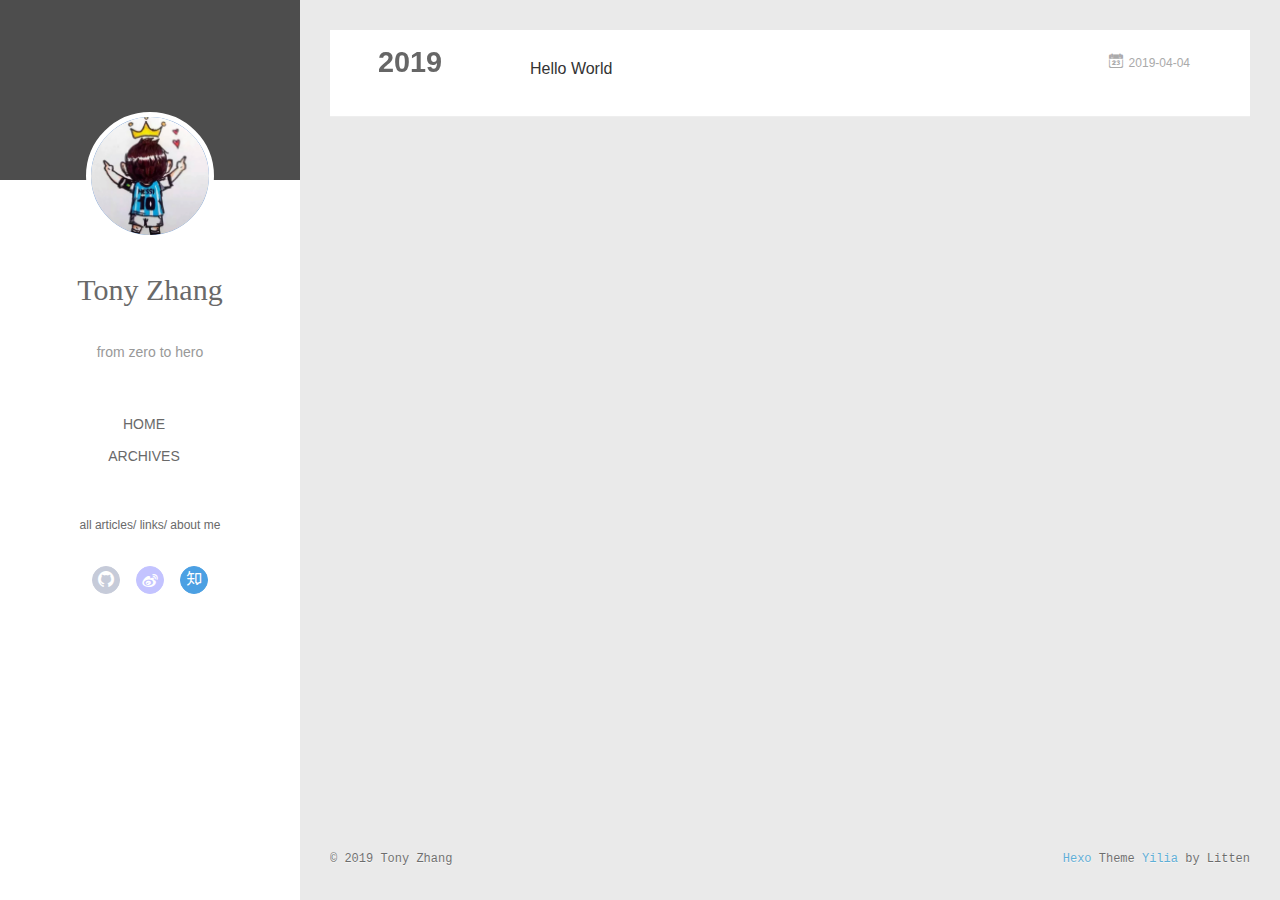
<file: archives/2019/index.html>
<!DOCTYPE html>
<html>
<head><meta name="generator" content="Hexo 3.8.0">
  <meta charset="utf-8">
  
  <meta name="renderer" content="webkit">
  <meta http-equiv="X-UA-Compatible" content="IE=edge">
  <link rel="dns-prefetch" href="http://yoursite.com">
  <title>Archives: 2019 | Tony&#39;s Blog</title>
  <meta name="viewport" content="width=device-width, initial-scale=1, maximum-scale=1">
  <meta property="og:type" content="website">
<meta property="og:title" content="Tony&#39;s Blog">
<meta property="og:url" content="http://yoursite.com/archives/2019/index.html">
<meta property="og:site_name" content="Tony&#39;s Blog">
<meta property="og:locale" content="default">
<meta name="twitter:card" content="summary">
<meta name="twitter:title" content="Tony&#39;s Blog">
  
    <link rel="alternative" href="/atom.xml" title="Tony&#39;s Blog" type="application/atom+xml">
  
  
    <link rel="icon" href="/favicon.ico">
  
  <link rel="stylesheet" type="text/css" href="/./main.0cf68a.css">
  <style type="text/css">
  
    #container.show {
      background: linear-gradient(200deg,#a0cfe4,#e8c37e);
    }
  </style>
  

  

</head>
</html>
<body>
  <div id="container" q-class="show:isCtnShow">
    <canvas id="anm-canvas" class="anm-canvas"></canvas>
    <div class="left-col" q-class="show:isShow">
      
<div class="overlay" style="background: #4d4d4d"></div>
<div class="intrude-less">
	<header id="header" class="inner">
		<a href="/" class="profilepic">
			<img src="/img/head1.jpg" class="js-avatar">
		</a>
		<hgroup>
		  <h1 class="header-author"><a href="/">Tony Zhang</a></h1>
		</hgroup>
		
		<p class="header-subtitle">from zero to hero</p>
		

		<nav class="header-menu">
			<ul>
			
				<li><a href="/">home</a></li>
	        
				<li><a href="/archives">archives</a></li>
	        
			</ul>
		</nav>
		<nav class="header-smart-menu">
    		
    			
    			<a q-on="click: openSlider(e, 'innerArchive')" href="javascript:void(0)">all articles</a>
    			
            
    			
    			<a q-on="click: openSlider(e, 'friends')" href="javascript:void(0)">links</a>
    			
            
    			
    			<a q-on="click: openSlider(e, 'aboutme')" href="javascript:void(0)">about me</a>
    			
            
		</nav>
		<nav class="header-nav">
			<div class="social">
				
					<a class="github" target="_blank" href="https://github.com/maybeApoet" title="github"><i class="icon-github"></i></a>
		        
					<a class="weibo" target="_blank" href="https://weibo.com/u/6098917882" title="weibo"><i class="icon-weibo"></i></a>
		        
					<a class="zhihu" target="_blank" href="https://www.zhihu.com/people/zai-xia-you-er-yuan-50" title="zhihu"><i class="icon-zhihu"></i></a>
		        
			</div>



 <!--音乐播放插件-->
 <div style="margin-top:30px;">
 <iframe frameborder="no" border="0" marginwidth="0" marginheight="0" width="240" height="52" src="//music.163.com/outchain/player?type=2&id=402073046&auto=1&height=32"></iframe>
      </div>


      
    </nav>
  </header>		
</div>

    </div>
    <div class="mid-col" q-class="show:isShow,hide:isShow|isFalse">
      
<nav id="mobile-nav">
  	<div class="overlay js-overlay" style="background: #4d4d4d"></div>
	<div class="btnctn js-mobile-btnctn">
  		<div class="slider-trigger list" q-on="click: openSlider(e)"><i class="icon icon-sort"></i></div>
	</div>
	<div class="intrude-less">
		<header id="header" class="inner">
			<div class="profilepic">
				<img src="/img/head1.jpg" class="js-avatar">
			</div>
			<hgroup>
			  <h1 class="header-author js-header-author">Tony Zhang</h1>
			</hgroup>
			
			<p class="header-subtitle"><i class="icon icon-quo-left"></i>from zero to hero<i class="icon icon-quo-right"></i></p>
			
			
			
				
			
				
			
			
			
			<nav class="header-nav">
				<div class="social">
					
						<a class="github" target="_blank" href="https://github.com/maybeApoet" title="github"><i class="icon-github"></i></a>
			        
						<a class="weibo" target="_blank" href="https://weibo.com/u/6098917882" title="weibo"><i class="icon-weibo"></i></a>
			        
						<a class="zhihu" target="_blank" href="https://www.zhihu.com/people/zai-xia-you-er-yuan-50" title="zhihu"><i class="icon-zhihu"></i></a>
			        
				</div>
			</nav>

			<nav class="header-menu js-header-menu">
				<ul style="width: 50%">
				
				
					<li style="width: 50%"><a href="/">home</a></li>
		        
					<li style="width: 50%"><a href="/archives">archives</a></li>
		        
				</ul>
			</nav>
		</header>				
	</div>
	<div class="mobile-mask" style="display:none" q-show="isShow"></div>
</nav>

      <div id="wrapper" class="body-wrap">
        <div class="menu-l">
          <div class="canvas-wrap">
            <canvas data-colors="#eaeaea" data-sectionHeight="100" data-contentId="js-content" id="myCanvas1" class="anm-canvas"></canvas>
          </div>
          <div id="js-content" class="content-ll">
            
  
  
    
    
      
      
      <section class="archives-wrap">
        <div class="archive-year-wrap">
          <a href="/archives/2019" class="archive-year">2019</a>
        </div>
        <div class="archives">
    
    <article class="archive-article archive-type-post">
  <div class="archive-article-inner">
    <header class="archive-article-header">
      	<div class="article-meta">
	      	<a href="/2019/04/04/hello-world/" class="archive-article-date">
  	<time datetime="2019-04-04T03:23:47.542Z" itemprop="datePublished"><i class="icon-calendar icon"></i>2019-04-04</time>
</a>
        </div>
    	 
  
    <h1 itemprop="name">
      <a class="archive-article-title" href="/2019/04/04/hello-world/">Hello World</a>
    </h1>
  

        <div class="article-info info-on-right">
          
          

        </div>
        <div class="clearfix"></div>
    </header>
  </div>
</article>
  
  
    </div></section>
  

    


          </div>
        </div>
      </div>
      <footer id="footer">
  <div class="outer">
    <div id="footer-info">
    	<div class="footer-left">
    		&copy; 2019 Tony Zhang
    	</div>
      	<div class="footer-right">
      		<a href="http://hexo.io/" target="_blank">Hexo</a>  Theme <a href="https://github.com/litten/hexo-theme-yilia" target="_blank">Yilia</a> by Litten
      	</div>
    </div>
  </div>
</footer>

    </div>
    <script>
	var yiliaConfig = {
		mathjax: false,
		isHome: false,
		isPost: false,
		isArchive: true,
		isTag: false,
		isCategory: false,
		open_in_new: false,
		toc_hide_index: true,
		root: "/",
		innerArchive: true,
		showTags: true
	}
</script>

<script>!function(t){function n(e){if(r[e])return r[e].exports;var i=r[e]={exports:{},id:e,loaded:!1};return t[e].call(i.exports,i,i.exports,n),i.loaded=!0,i.exports}var r={};n.m=t,n.c=r,n.p="./",n(0)}([function(t,n,r){r(195),t.exports=r(191)},function(t,n,r){var e=r(3),i=r(52),o=r(27),u=r(28),c=r(53),f="prototype",a=function(t,n,r){var s,l,h,v,p=t&a.F,d=t&a.G,y=t&a.S,g=t&a.P,b=t&a.B,m=d?e:y?e[n]||(e[n]={}):(e[n]||{})[f],x=d?i:i[n]||(i[n]={}),w=x[f]||(x[f]={});d&&(r=n);for(s in r)l=!p&&m&&void 0!==m[s],h=(l?m:r)[s],v=b&&l?c(h,e):g&&"function"==typeof h?c(Function.call,h):h,m&&u(m,s,h,t&a.U),x[s]!=h&&o(x,s,v),g&&w[s]!=h&&(w[s]=h)};e.core=i,a.F=1,a.G=2,a.S=4,a.P=8,a.B=16,a.W=32,a.U=64,a.R=128,t.exports=a},function(t,n,r){var e=r(6);t.exports=function(t){if(!e(t))throw TypeError(t+" is not an object!");return t}},function(t,n){var r=t.exports="undefined"!=typeof window&&window.Math==Math?window:"undefined"!=typeof self&&self.Math==Math?self:Function("return this")();"number"==typeof __g&&(__g=r)},function(t,n){t.exports=function(t){try{return!!t()}catch(t){return!0}}},function(t,n){var r=t.exports="undefined"!=typeof window&&window.Math==Math?window:"undefined"!=typeof self&&self.Math==Math?self:Function("return this")();"number"==typeof __g&&(__g=r)},function(t,n){t.exports=function(t){return"object"==typeof t?null!==t:"function"==typeof t}},function(t,n,r){var e=r(126)("wks"),i=r(76),o=r(3).Symbol,u="function"==typeof o;(t.exports=function(t){return e[t]||(e[t]=u&&o[t]||(u?o:i)("Symbol."+t))}).store=e},function(t,n){var r={}.hasOwnProperty;t.exports=function(t,n){return r.call(t,n)}},function(t,n,r){var e=r(94),i=r(33);t.exports=function(t){return e(i(t))}},function(t,n,r){t.exports=!r(4)(function(){return 7!=Object.defineProperty({},"a",{get:function(){return 7}}).a})},function(t,n,r){var e=r(2),i=r(167),o=r(50),u=Object.defineProperty;n.f=r(10)?Object.defineProperty:function(t,n,r){if(e(t),n=o(n,!0),e(r),i)try{return u(t,n,r)}catch(t){}if("get"in r||"set"in r)throw TypeError("Accessors not supported!");return"value"in r&&(t[n]=r.value),t}},function(t,n,r){t.exports=!r(18)(function(){return 7!=Object.defineProperty({},"a",{get:function(){return 7}}).a})},function(t,n,r){var e=r(14),i=r(22);t.exports=r(12)?function(t,n,r){return e.f(t,n,i(1,r))}:function(t,n,r){return t[n]=r,t}},function(t,n,r){var e=r(20),i=r(58),o=r(42),u=Object.defineProperty;n.f=r(12)?Object.defineProperty:function(t,n,r){if(e(t),n=o(n,!0),e(r),i)try{return u(t,n,r)}catch(t){}if("get"in r||"set"in r)throw TypeError("Accessors not supported!");return"value"in r&&(t[n]=r.value),t}},function(t,n,r){var e=r(40)("wks"),i=r(23),o=r(5).Symbol,u="function"==typeof o;(t.exports=function(t){return e[t]||(e[t]=u&&o[t]||(u?o:i)("Symbol."+t))}).store=e},function(t,n,r){var e=r(67),i=Math.min;t.exports=function(t){return t>0?i(e(t),9007199254740991):0}},function(t,n,r){var e=r(46);t.exports=function(t){return Object(e(t))}},function(t,n){t.exports=function(t){try{return!!t()}catch(t){return!0}}},function(t,n,r){var e=r(63),i=r(34);t.exports=Object.keys||function(t){return e(t,i)}},function(t,n,r){var e=r(21);t.exports=function(t){if(!e(t))throw TypeError(t+" is not an object!");return t}},function(t,n){t.exports=function(t){return"object"==typeof t?null!==t:"function"==typeof t}},function(t,n){t.exports=function(t,n){return{enumerable:!(1&t),configurable:!(2&t),writable:!(4&t),value:n}}},function(t,n){var r=0,e=Math.random();t.exports=function(t){return"Symbol(".concat(void 0===t?"":t,")_",(++r+e).toString(36))}},function(t,n){var r={}.hasOwnProperty;t.exports=function(t,n){return r.call(t,n)}},function(t,n){var r=t.exports={version:"2.4.0"};"number"==typeof __e&&(__e=r)},function(t,n){t.exports=function(t){if("function"!=typeof t)throw TypeError(t+" is not a function!");return t}},function(t,n,r){var e=r(11),i=r(66);t.exports=r(10)?function(t,n,r){return e.f(t,n,i(1,r))}:function(t,n,r){return t[n]=r,t}},function(t,n,r){var e=r(3),i=r(27),o=r(24),u=r(76)("src"),c="toString",f=Function[c],a=(""+f).split(c);r(52).inspectSource=function(t){return f.call(t)},(t.exports=function(t,n,r,c){var f="function"==typeof r;f&&(o(r,"name")||i(r,"name",n)),t[n]!==r&&(f&&(o(r,u)||i(r,u,t[n]?""+t[n]:a.join(String(n)))),t===e?t[n]=r:c?t[n]?t[n]=r:i(t,n,r):(delete t[n],i(t,n,r)))})(Function.prototype,c,function(){return"function"==typeof this&&this[u]||f.call(this)})},function(t,n,r){var e=r(1),i=r(4),o=r(46),u=function(t,n,r,e){var i=String(o(t)),u="<"+n;return""!==r&&(u+=" "+r+'="'+String(e).replace(/"/g,"&quot;")+'"'),u+">"+i+"</"+n+">"};t.exports=function(t,n){var r={};r[t]=n(u),e(e.P+e.F*i(function(){var n=""[t]('"');return n!==n.toLowerCase()||n.split('"').length>3}),"String",r)}},function(t,n,r){var e=r(115),i=r(46);t.exports=function(t){return e(i(t))}},function(t,n,r){var e=r(116),i=r(66),o=r(30),u=r(50),c=r(24),f=r(167),a=Object.getOwnPropertyDescriptor;n.f=r(10)?a:function(t,n){if(t=o(t),n=u(n,!0),f)try{return a(t,n)}catch(t){}if(c(t,n))return i(!e.f.call(t,n),t[n])}},function(t,n,r){var e=r(24),i=r(17),o=r(145)("IE_PROTO"),u=Object.prototype;t.exports=Object.getPrototypeOf||function(t){return t=i(t),e(t,o)?t[o]:"function"==typeof t.constructor&&t instanceof t.constructor?t.constructor.prototype:t instanceof Object?u:null}},function(t,n){t.exports=function(t){if(void 0==t)throw TypeError("Can't call method on  "+t);return t}},function(t,n){t.exports="constructor,hasOwnProperty,isPrototypeOf,propertyIsEnumerable,toLocaleString,toString,valueOf".split(",")},function(t,n){t.exports={}},function(t,n){t.exports=!0},function(t,n){n.f={}.propertyIsEnumerable},function(t,n,r){var e=r(14).f,i=r(8),o=r(15)("toStringTag");t.exports=function(t,n,r){t&&!i(t=r?t:t.prototype,o)&&e(t,o,{configurable:!0,value:n})}},function(t,n,r){var e=r(40)("keys"),i=r(23);t.exports=function(t){return e[t]||(e[t]=i(t))}},function(t,n,r){var e=r(5),i="__core-js_shared__",o=e[i]||(e[i]={});t.exports=function(t){return o[t]||(o[t]={})}},function(t,n){var r=Math.ceil,e=Math.floor;t.exports=function(t){return isNaN(t=+t)?0:(t>0?e:r)(t)}},function(t,n,r){var e=r(21);t.exports=function(t,n){if(!e(t))return t;var r,i;if(n&&"function"==typeof(r=t.toString)&&!e(i=r.call(t)))return i;if("function"==typeof(r=t.valueOf)&&!e(i=r.call(t)))return i;if(!n&&"function"==typeof(r=t.toString)&&!e(i=r.call(t)))return i;throw TypeError("Can't convert object to primitive value")}},function(t,n,r){var e=r(5),i=r(25),o=r(36),u=r(44),c=r(14).f;t.exports=function(t){var n=i.Symbol||(i.Symbol=o?{}:e.Symbol||{});"_"==t.charAt(0)||t in n||c(n,t,{value:u.f(t)})}},function(t,n,r){n.f=r(15)},function(t,n){var r={}.toString;t.exports=function(t){return r.call(t).slice(8,-1)}},function(t,n){t.exports=function(t){if(void 0==t)throw TypeError("Can't call method on  "+t);return t}},function(t,n,r){var e=r(4);t.exports=function(t,n){return!!t&&e(function(){n?t.call(null,function(){},1):t.call(null)})}},function(t,n,r){var e=r(53),i=r(115),o=r(17),u=r(16),c=r(203);t.exports=function(t,n){var r=1==t,f=2==t,a=3==t,s=4==t,l=6==t,h=5==t||l,v=n||c;return function(n,c,p){for(var d,y,g=o(n),b=i(g),m=e(c,p,3),x=u(b.length),w=0,S=r?v(n,x):f?v(n,0):void 0;x>w;w++)if((h||w in b)&&(d=b[w],y=m(d,w,g),t))if(r)S[w]=y;else if(y)switch(t){case 3:return!0;case 5:return d;case 6:return w;case 2:S.push(d)}else if(s)return!1;return l?-1:a||s?s:S}}},function(t,n,r){var e=r(1),i=r(52),o=r(4);t.exports=function(t,n){var r=(i.Object||{})[t]||Object[t],u={};u[t]=n(r),e(e.S+e.F*o(function(){r(1)}),"Object",u)}},function(t,n,r){var e=r(6);t.exports=function(t,n){if(!e(t))return t;var r,i;if(n&&"function"==typeof(r=t.toString)&&!e(i=r.call(t)))return i;if("function"==typeof(r=t.valueOf)&&!e(i=r.call(t)))return i;if(!n&&"function"==typeof(r=t.toString)&&!e(i=r.call(t)))return i;throw TypeError("Can't convert object to primitive value")}},function(t,n,r){var e=r(5),i=r(25),o=r(91),u=r(13),c="prototype",f=function(t,n,r){var a,s,l,h=t&f.F,v=t&f.G,p=t&f.S,d=t&f.P,y=t&f.B,g=t&f.W,b=v?i:i[n]||(i[n]={}),m=b[c],x=v?e:p?e[n]:(e[n]||{})[c];v&&(r=n);for(a in r)(s=!h&&x&&void 0!==x[a])&&a in b||(l=s?x[a]:r[a],b[a]=v&&"function"!=typeof x[a]?r[a]:y&&s?o(l,e):g&&x[a]==l?function(t){var n=function(n,r,e){if(this instanceof t){switch(arguments.length){case 0:return new t;case 1:return new t(n);case 2:return new t(n,r)}return new t(n,r,e)}return t.apply(this,arguments)};return n[c]=t[c],n}(l):d&&"function"==typeof l?o(Function.call,l):l,d&&((b.virtual||(b.virtual={}))[a]=l,t&f.R&&m&&!m[a]&&u(m,a,l)))};f.F=1,f.G=2,f.S=4,f.P=8,f.B=16,f.W=32,f.U=64,f.R=128,t.exports=f},function(t,n){var r=t.exports={version:"2.4.0"};"number"==typeof __e&&(__e=r)},function(t,n,r){var e=r(26);t.exports=function(t,n,r){if(e(t),void 0===n)return t;switch(r){case 1:return function(r){return t.call(n,r)};case 2:return function(r,e){return t.call(n,r,e)};case 3:return function(r,e,i){return t.call(n,r,e,i)}}return function(){return t.apply(n,arguments)}}},function(t,n,r){var e=r(183),i=r(1),o=r(126)("metadata"),u=o.store||(o.store=new(r(186))),c=function(t,n,r){var i=u.get(t);if(!i){if(!r)return;u.set(t,i=new e)}var o=i.get(n);if(!o){if(!r)return;i.set(n,o=new e)}return o},f=function(t,n,r){var e=c(n,r,!1);return void 0!==e&&e.has(t)},a=function(t,n,r){var e=c(n,r,!1);return void 0===e?void 0:e.get(t)},s=function(t,n,r,e){c(r,e,!0).set(t,n)},l=function(t,n){var r=c(t,n,!1),e=[];return r&&r.forEach(function(t,n){e.push(n)}),e},h=function(t){return void 0===t||"symbol"==typeof t?t:String(t)},v=function(t){i(i.S,"Reflect",t)};t.exports={store:u,map:c,has:f,get:a,set:s,keys:l,key:h,exp:v}},function(t,n,r){"use strict";if(r(10)){var e=r(69),i=r(3),o=r(4),u=r(1),c=r(127),f=r(152),a=r(53),s=r(68),l=r(66),h=r(27),v=r(73),p=r(67),d=r(16),y=r(75),g=r(50),b=r(24),m=r(180),x=r(114),w=r(6),S=r(17),_=r(137),O=r(70),E=r(32),P=r(71).f,j=r(154),F=r(76),M=r(7),A=r(48),N=r(117),T=r(146),I=r(155),k=r(80),L=r(123),R=r(74),C=r(130),D=r(160),U=r(11),W=r(31),G=U.f,B=W.f,V=i.RangeError,z=i.TypeError,q=i.Uint8Array,K="ArrayBuffer",J="Shared"+K,Y="BYTES_PER_ELEMENT",H="prototype",$=Array[H],X=f.ArrayBuffer,Q=f.DataView,Z=A(0),tt=A(2),nt=A(3),rt=A(4),et=A(5),it=A(6),ot=N(!0),ut=N(!1),ct=I.values,ft=I.keys,at=I.entries,st=$.lastIndexOf,lt=$.reduce,ht=$.reduceRight,vt=$.join,pt=$.sort,dt=$.slice,yt=$.toString,gt=$.toLocaleString,bt=M("iterator"),mt=M("toStringTag"),xt=F("typed_constructor"),wt=F("def_constructor"),St=c.CONSTR,_t=c.TYPED,Ot=c.VIEW,Et="Wrong length!",Pt=A(1,function(t,n){return Tt(T(t,t[wt]),n)}),jt=o(function(){return 1===new q(new Uint16Array([1]).buffer)[0]}),Ft=!!q&&!!q[H].set&&o(function(){new q(1).set({})}),Mt=function(t,n){if(void 0===t)throw z(Et);var r=+t,e=d(t);if(n&&!m(r,e))throw V(Et);return e},At=function(t,n){var r=p(t);if(r<0||r%n)throw V("Wrong offset!");return r},Nt=function(t){if(w(t)&&_t in t)return t;throw z(t+" is not a typed array!")},Tt=function(t,n){if(!(w(t)&&xt in t))throw z("It is not a typed array constructor!");return new t(n)},It=function(t,n){return kt(T(t,t[wt]),n)},kt=function(t,n){for(var r=0,e=n.length,i=Tt(t,e);e>r;)i[r]=n[r++];return i},Lt=function(t,n,r){G(t,n,{get:function(){return this._d[r]}})},Rt=function(t){var n,r,e,i,o,u,c=S(t),f=arguments.length,s=f>1?arguments[1]:void 0,l=void 0!==s,h=j(c);if(void 0!=h&&!_(h)){for(u=h.call(c),e=[],n=0;!(o=u.next()).done;n++)e.push(o.value);c=e}for(l&&f>2&&(s=a(s,arguments[2],2)),n=0,r=d(c.length),i=Tt(this,r);r>n;n++)i[n]=l?s(c[n],n):c[n];return i},Ct=function(){for(var t=0,n=arguments.length,r=Tt(this,n);n>t;)r[t]=arguments[t++];return r},Dt=!!q&&o(function(){gt.call(new q(1))}),Ut=function(){return gt.apply(Dt?dt.call(Nt(this)):Nt(this),arguments)},Wt={copyWithin:function(t,n){return D.call(Nt(this),t,n,arguments.length>2?arguments[2]:void 0)},every:function(t){return rt(Nt(this),t,arguments.length>1?arguments[1]:void 0)},fill:function(t){return C.apply(Nt(this),arguments)},filter:function(t){return It(this,tt(Nt(this),t,arguments.length>1?arguments[1]:void 0))},find:function(t){return et(Nt(this),t,arguments.length>1?arguments[1]:void 0)},findIndex:function(t){return it(Nt(this),t,arguments.length>1?arguments[1]:void 0)},forEach:function(t){Z(Nt(this),t,arguments.length>1?arguments[1]:void 0)},indexOf:function(t){return ut(Nt(this),t,arguments.length>1?arguments[1]:void 0)},includes:function(t){return ot(Nt(this),t,arguments.length>1?arguments[1]:void 0)},join:function(t){return vt.apply(Nt(this),arguments)},lastIndexOf:function(t){return st.apply(Nt(this),arguments)},map:function(t){return Pt(Nt(this),t,arguments.length>1?arguments[1]:void 0)},reduce:function(t){return lt.apply(Nt(this),arguments)},reduceRight:function(t){return ht.apply(Nt(this),arguments)},reverse:function(){for(var t,n=this,r=Nt(n).length,e=Math.floor(r/2),i=0;i<e;)t=n[i],n[i++]=n[--r],n[r]=t;return n},some:function(t){return nt(Nt(this),t,arguments.length>1?arguments[1]:void 0)},sort:function(t){return pt.call(Nt(this),t)},subarray:function(t,n){var r=Nt(this),e=r.length,i=y(t,e);return new(T(r,r[wt]))(r.buffer,r.byteOffset+i*r.BYTES_PER_ELEMENT,d((void 0===n?e:y(n,e))-i))}},Gt=function(t,n){return It(this,dt.call(Nt(this),t,n))},Bt=function(t){Nt(this);var n=At(arguments[1],1),r=this.length,e=S(t),i=d(e.length),o=0;if(i+n>r)throw V(Et);for(;o<i;)this[n+o]=e[o++]},Vt={entries:function(){return at.call(Nt(this))},keys:function(){return ft.call(Nt(this))},values:function(){return ct.call(Nt(this))}},zt=function(t,n){return w(t)&&t[_t]&&"symbol"!=typeof n&&n in t&&String(+n)==String(n)},qt=function(t,n){return zt(t,n=g(n,!0))?l(2,t[n]):B(t,n)},Kt=function(t,n,r){return!(zt(t,n=g(n,!0))&&w(r)&&b(r,"value"))||b(r,"get")||b(r,"set")||r.configurable||b(r,"writable")&&!r.writable||b(r,"enumerable")&&!r.enumerable?G(t,n,r):(t[n]=r.value,t)};St||(W.f=qt,U.f=Kt),u(u.S+u.F*!St,"Object",{getOwnPropertyDescriptor:qt,defineProperty:Kt}),o(function(){yt.call({})})&&(yt=gt=function(){return vt.call(this)});var Jt=v({},Wt);v(Jt,Vt),h(Jt,bt,Vt.values),v(Jt,{slice:Gt,set:Bt,constructor:function(){},toString:yt,toLocaleString:Ut}),Lt(Jt,"buffer","b"),Lt(Jt,"byteOffset","o"),Lt(Jt,"byteLength","l"),Lt(Jt,"length","e"),G(Jt,mt,{get:function(){return this[_t]}}),t.exports=function(t,n,r,f){f=!!f;var a=t+(f?"Clamped":"")+"Array",l="Uint8Array"!=a,v="get"+t,p="set"+t,y=i[a],g=y||{},b=y&&E(y),m=!y||!c.ABV,S={},_=y&&y[H],j=function(t,r){var e=t._d;return e.v[v](r*n+e.o,jt)},F=function(t,r,e){var i=t._d;f&&(e=(e=Math.round(e))<0?0:e>255?255:255&e),i.v[p](r*n+i.o,e,jt)},M=function(t,n){G(t,n,{get:function(){return j(this,n)},set:function(t){return F(this,n,t)},enumerable:!0})};m?(y=r(function(t,r,e,i){s(t,y,a,"_d");var o,u,c,f,l=0,v=0;if(w(r)){if(!(r instanceof X||(f=x(r))==K||f==J))return _t in r?kt(y,r):Rt.call(y,r);o=r,v=At(e,n);var p=r.byteLength;if(void 0===i){if(p%n)throw V(Et);if((u=p-v)<0)throw V(Et)}else if((u=d(i)*n)+v>p)throw V(Et);c=u/n}else c=Mt(r,!0),u=c*n,o=new X(u);for(h(t,"_d",{b:o,o:v,l:u,e:c,v:new Q(o)});l<c;)M(t,l++)}),_=y[H]=O(Jt),h(_,"constructor",y)):L(function(t){new y(null),new y(t)},!0)||(y=r(function(t,r,e,i){s(t,y,a);var o;return w(r)?r instanceof X||(o=x(r))==K||o==J?void 0!==i?new g(r,At(e,n),i):void 0!==e?new g(r,At(e,n)):new g(r):_t in r?kt(y,r):Rt.call(y,r):new g(Mt(r,l))}),Z(b!==Function.prototype?P(g).concat(P(b)):P(g),function(t){t in y||h(y,t,g[t])}),y[H]=_,e||(_.constructor=y));var A=_[bt],N=!!A&&("values"==A.name||void 0==A.name),T=Vt.values;h(y,xt,!0),h(_,_t,a),h(_,Ot,!0),h(_,wt,y),(f?new y(1)[mt]==a:mt in _)||G(_,mt,{get:function(){return a}}),S[a]=y,u(u.G+u.W+u.F*(y!=g),S),u(u.S,a,{BYTES_PER_ELEMENT:n,from:Rt,of:Ct}),Y in _||h(_,Y,n),u(u.P,a,Wt),R(a),u(u.P+u.F*Ft,a,{set:Bt}),u(u.P+u.F*!N,a,Vt),u(u.P+u.F*(_.toString!=yt),a,{toString:yt}),u(u.P+u.F*o(function(){new y(1).slice()}),a,{slice:Gt}),u(u.P+u.F*(o(function(){return[1,2].toLocaleString()!=new y([1,2]).toLocaleString()})||!o(function(){_.toLocaleString.call([1,2])})),a,{toLocaleString:Ut}),k[a]=N?A:T,e||N||h(_,bt,T)}}else t.exports=function(){}},function(t,n){var r={}.toString;t.exports=function(t){return r.call(t).slice(8,-1)}},function(t,n,r){var e=r(21),i=r(5).document,o=e(i)&&e(i.createElement);t.exports=function(t){return o?i.createElement(t):{}}},function(t,n,r){t.exports=!r(12)&&!r(18)(function(){return 7!=Object.defineProperty(r(57)("div"),"a",{get:function(){return 7}}).a})},function(t,n,r){"use strict";var e=r(36),i=r(51),o=r(64),u=r(13),c=r(8),f=r(35),a=r(96),s=r(38),l=r(103),h=r(15)("iterator"),v=!([].keys&&"next"in[].keys()),p="keys",d="values",y=function(){return this};t.exports=function(t,n,r,g,b,m,x){a(r,n,g);var w,S,_,O=function(t){if(!v&&t in F)return F[t];switch(t){case p:case d:return function(){return new r(this,t)}}return function(){return new r(this,t)}},E=n+" Iterator",P=b==d,j=!1,F=t.prototype,M=F[h]||F["@@iterator"]||b&&F[b],A=M||O(b),N=b?P?O("entries"):A:void 0,T="Array"==n?F.entries||M:M;if(T&&(_=l(T.call(new t)))!==Object.prototype&&(s(_,E,!0),e||c(_,h)||u(_,h,y)),P&&M&&M.name!==d&&(j=!0,A=function(){return M.call(this)}),e&&!x||!v&&!j&&F[h]||u(F,h,A),f[n]=A,f[E]=y,b)if(w={values:P?A:O(d),keys:m?A:O(p),entries:N},x)for(S in w)S in F||o(F,S,w[S]);else i(i.P+i.F*(v||j),n,w);return w}},function(t,n,r){var e=r(20),i=r(100),o=r(34),u=r(39)("IE_PROTO"),c=function(){},f="prototype",a=function(){var t,n=r(57)("iframe"),e=o.length;for(n.style.display="none",r(93).appendChild(n),n.src="javascript:",t=n.contentWindow.document,t.open(),t.write("<script>document.F=Object<\/script>"),t.close(),a=t.F;e--;)delete a[f][o[e]];return a()};t.exports=Object.create||function(t,n){var r;return null!==t?(c[f]=e(t),r=new c,c[f]=null,r[u]=t):r=a(),void 0===n?r:i(r,n)}},function(t,n,r){var e=r(63),i=r(34).concat("length","prototype");n.f=Object.getOwnPropertyNames||function(t){return e(t,i)}},function(t,n){n.f=Object.getOwnPropertySymbols},function(t,n,r){var e=r(8),i=r(9),o=r(90)(!1),u=r(39)("IE_PROTO");t.exports=function(t,n){var r,c=i(t),f=0,a=[];for(r in c)r!=u&&e(c,r)&&a.push(r);for(;n.length>f;)e(c,r=n[f++])&&(~o(a,r)||a.push(r));return a}},function(t,n,r){t.exports=r(13)},function(t,n,r){var e=r(76)("meta"),i=r(6),o=r(24),u=r(11).f,c=0,f=Object.isExtensible||function(){return!0},a=!r(4)(function(){return f(Object.preventExtensions({}))}),s=function(t){u(t,e,{value:{i:"O"+ ++c,w:{}}})},l=function(t,n){if(!i(t))return"symbol"==typeof t?t:("string"==typeof t?"S":"P")+t;if(!o(t,e)){if(!f(t))return"F";if(!n)return"E";s(t)}return t[e].i},h=function(t,n){if(!o(t,e)){if(!f(t))return!0;if(!n)return!1;s(t)}return t[e].w},v=function(t){return a&&p.NEED&&f(t)&&!o(t,e)&&s(t),t},p=t.exports={KEY:e,NEED:!1,fastKey:l,getWeak:h,onFreeze:v}},function(t,n){t.exports=function(t,n){return{enumerable:!(1&t),configurable:!(2&t),writable:!(4&t),value:n}}},function(t,n){var r=Math.ceil,e=Math.floor;t.exports=function(t){return isNaN(t=+t)?0:(t>0?e:r)(t)}},function(t,n){t.exports=function(t,n,r,e){if(!(t instanceof n)||void 0!==e&&e in t)throw TypeError(r+": incorrect invocation!");return t}},function(t,n){t.exports=!1},function(t,n,r){var e=r(2),i=r(173),o=r(133),u=r(145)("IE_PROTO"),c=function(){},f="prototype",a=function(){var t,n=r(132)("iframe"),e=o.length;for(n.style.display="none",r(135).appendChild(n),n.src="javascript:",t=n.contentWindow.document,t.open(),t.write("<script>document.F=Object<\/script>"),t.close(),a=t.F;e--;)delete a[f][o[e]];return a()};t.exports=Object.create||function(t,n){var r;return null!==t?(c[f]=e(t),r=new c,c[f]=null,r[u]=t):r=a(),void 0===n?r:i(r,n)}},function(t,n,r){var e=r(175),i=r(133).concat("length","prototype");n.f=Object.getOwnPropertyNames||function(t){return e(t,i)}},function(t,n,r){var e=r(175),i=r(133);t.exports=Object.keys||function(t){return e(t,i)}},function(t,n,r){var e=r(28);t.exports=function(t,n,r){for(var i in n)e(t,i,n[i],r);return t}},function(t,n,r){"use strict";var e=r(3),i=r(11),o=r(10),u=r(7)("species");t.exports=function(t){var n=e[t];o&&n&&!n[u]&&i.f(n,u,{configurable:!0,get:function(){return this}})}},function(t,n,r){var e=r(67),i=Math.max,o=Math.min;t.exports=function(t,n){return t=e(t),t<0?i(t+n,0):o(t,n)}},function(t,n){var r=0,e=Math.random();t.exports=function(t){return"Symbol(".concat(void 0===t?"":t,")_",(++r+e).toString(36))}},function(t,n,r){var e=r(33);t.exports=function(t){return Object(e(t))}},function(t,n,r){var e=r(7)("unscopables"),i=Array.prototype;void 0==i[e]&&r(27)(i,e,{}),t.exports=function(t){i[e][t]=!0}},function(t,n,r){var e=r(53),i=r(169),o=r(137),u=r(2),c=r(16),f=r(154),a={},s={},n=t.exports=function(t,n,r,l,h){var v,p,d,y,g=h?function(){return t}:f(t),b=e(r,l,n?2:1),m=0;if("function"!=typeof g)throw TypeError(t+" is not iterable!");if(o(g)){for(v=c(t.length);v>m;m++)if((y=n?b(u(p=t[m])[0],p[1]):b(t[m]))===a||y===s)return y}else for(d=g.call(t);!(p=d.next()).done;)if((y=i(d,b,p.value,n))===a||y===s)return y};n.BREAK=a,n.RETURN=s},function(t,n){t.exports={}},function(t,n,r){var e=r(11).f,i=r(24),o=r(7)("toStringTag");t.exports=function(t,n,r){t&&!i(t=r?t:t.prototype,o)&&e(t,o,{configurable:!0,value:n})}},function(t,n,r){var e=r(1),i=r(46),o=r(4),u=r(150),c="["+u+"]",f="​",a=RegExp("^"+c+c+"*"),s=RegExp(c+c+"*$"),l=function(t,n,r){var i={},c=o(function(){return!!u[t]()||f[t]()!=f}),a=i[t]=c?n(h):u[t];r&&(i[r]=a),e(e.P+e.F*c,"String",i)},h=l.trim=function(t,n){return t=String(i(t)),1&n&&(t=t.replace(a,"")),2&n&&(t=t.replace(s,"")),t};t.exports=l},function(t,n,r){t.exports={default:r(86),__esModule:!0}},function(t,n,r){t.exports={default:r(87),__esModule:!0}},function(t,n,r){"use strict";function e(t){return t&&t.__esModule?t:{default:t}}n.__esModule=!0;var i=r(84),o=e(i),u=r(83),c=e(u),f="function"==typeof c.default&&"symbol"==typeof o.default?function(t){return typeof t}:function(t){return t&&"function"==typeof c.default&&t.constructor===c.default&&t!==c.default.prototype?"symbol":typeof t};n.default="function"==typeof c.default&&"symbol"===f(o.default)?function(t){return void 0===t?"undefined":f(t)}:function(t){return t&&"function"==typeof c.default&&t.constructor===c.default&&t!==c.default.prototype?"symbol":void 0===t?"undefined":f(t)}},function(t,n,r){r(110),r(108),r(111),r(112),t.exports=r(25).Symbol},function(t,n,r){r(109),r(113),t.exports=r(44).f("iterator")},function(t,n){t.exports=function(t){if("function"!=typeof t)throw TypeError(t+" is not a function!");return t}},function(t,n){t.exports=function(){}},function(t,n,r){var e=r(9),i=r(106),o=r(105);t.exports=function(t){return function(n,r,u){var c,f=e(n),a=i(f.length),s=o(u,a);if(t&&r!=r){for(;a>s;)if((c=f[s++])!=c)return!0}else for(;a>s;s++)if((t||s in f)&&f[s]===r)return t||s||0;return!t&&-1}}},function(t,n,r){var e=r(88);t.exports=function(t,n,r){if(e(t),void 0===n)return t;switch(r){case 1:return function(r){return t.call(n,r)};case 2:return function(r,e){return t.call(n,r,e)};case 3:return function(r,e,i){return t.call(n,r,e,i)}}return function(){return t.apply(n,arguments)}}},function(t,n,r){var e=r(19),i=r(62),o=r(37);t.exports=function(t){var n=e(t),r=i.f;if(r)for(var u,c=r(t),f=o.f,a=0;c.length>a;)f.call(t,u=c[a++])&&n.push(u);return n}},function(t,n,r){t.exports=r(5).document&&document.documentElement},function(t,n,r){var e=r(56);t.exports=Object("z").propertyIsEnumerable(0)?Object:function(t){return"String"==e(t)?t.split(""):Object(t)}},function(t,n,r){var e=r(56);t.exports=Array.isArray||function(t){return"Array"==e(t)}},function(t,n,r){"use strict";var e=r(60),i=r(22),o=r(38),u={};r(13)(u,r(15)("iterator"),function(){return this}),t.exports=function(t,n,r){t.prototype=e(u,{next:i(1,r)}),o(t,n+" Iterator")}},function(t,n){t.exports=function(t,n){return{value:n,done:!!t}}},function(t,n,r){var e=r(19),i=r(9);t.exports=function(t,n){for(var r,o=i(t),u=e(o),c=u.length,f=0;c>f;)if(o[r=u[f++]]===n)return r}},function(t,n,r){var e=r(23)("meta"),i=r(21),o=r(8),u=r(14).f,c=0,f=Object.isExtensible||function(){return!0},a=!r(18)(function(){return f(Object.preventExtensions({}))}),s=function(t){u(t,e,{value:{i:"O"+ ++c,w:{}}})},l=function(t,n){if(!i(t))return"symbol"==typeof t?t:("string"==typeof t?"S":"P")+t;if(!o(t,e)){if(!f(t))return"F";if(!n)return"E";s(t)}return t[e].i},h=function(t,n){if(!o(t,e)){if(!f(t))return!0;if(!n)return!1;s(t)}return t[e].w},v=function(t){return a&&p.NEED&&f(t)&&!o(t,e)&&s(t),t},p=t.exports={KEY:e,NEED:!1,fastKey:l,getWeak:h,onFreeze:v}},function(t,n,r){var e=r(14),i=r(20),o=r(19);t.exports=r(12)?Object.defineProperties:function(t,n){i(t);for(var r,u=o(n),c=u.length,f=0;c>f;)e.f(t,r=u[f++],n[r]);return t}},function(t,n,r){var e=r(37),i=r(22),o=r(9),u=r(42),c=r(8),f=r(58),a=Object.getOwnPropertyDescriptor;n.f=r(12)?a:function(t,n){if(t=o(t),n=u(n,!0),f)try{return a(t,n)}catch(t){}if(c(t,n))return i(!e.f.call(t,n),t[n])}},function(t,n,r){var e=r(9),i=r(61).f,o={}.toString,u="object"==typeof window&&window&&Object.getOwnPropertyNames?Object.getOwnPropertyNames(window):[],c=function(t){try{return i(t)}catch(t){return u.slice()}};t.exports.f=function(t){return u&&"[object Window]"==o.call(t)?c(t):i(e(t))}},function(t,n,r){var e=r(8),i=r(77),o=r(39)("IE_PROTO"),u=Object.prototype;t.exports=Object.getPrototypeOf||function(t){return t=i(t),e(t,o)?t[o]:"function"==typeof t.constructor&&t instanceof t.constructor?t.constructor.prototype:t instanceof Object?u:null}},function(t,n,r){var e=r(41),i=r(33);t.exports=function(t){return function(n,r){var o,u,c=String(i(n)),f=e(r),a=c.length;return f<0||f>=a?t?"":void 0:(o=c.charCodeAt(f),o<55296||o>56319||f+1===a||(u=c.charCodeAt(f+1))<56320||u>57343?t?c.charAt(f):o:t?c.slice(f,f+2):u-56320+(o-55296<<10)+65536)}}},function(t,n,r){var e=r(41),i=Math.max,o=Math.min;t.exports=function(t,n){return t=e(t),t<0?i(t+n,0):o(t,n)}},function(t,n,r){var e=r(41),i=Math.min;t.exports=function(t){return t>0?i(e(t),9007199254740991):0}},function(t,n,r){"use strict";var e=r(89),i=r(97),o=r(35),u=r(9);t.exports=r(59)(Array,"Array",function(t,n){this._t=u(t),this._i=0,this._k=n},function(){var t=this._t,n=this._k,r=this._i++;return!t||r>=t.length?(this._t=void 0,i(1)):"keys"==n?i(0,r):"values"==n?i(0,t[r]):i(0,[r,t[r]])},"values"),o.Arguments=o.Array,e("keys"),e("values"),e("entries")},function(t,n){},function(t,n,r){"use strict";var e=r(104)(!0);r(59)(String,"String",function(t){this._t=String(t),this._i=0},function(){var t,n=this._t,r=this._i;return r>=n.length?{value:void 0,done:!0}:(t=e(n,r),this._i+=t.length,{value:t,done:!1})})},function(t,n,r){"use strict";var e=r(5),i=r(8),o=r(12),u=r(51),c=r(64),f=r(99).KEY,a=r(18),s=r(40),l=r(38),h=r(23),v=r(15),p=r(44),d=r(43),y=r(98),g=r(92),b=r(95),m=r(20),x=r(9),w=r(42),S=r(22),_=r(60),O=r(102),E=r(101),P=r(14),j=r(19),F=E.f,M=P.f,A=O.f,N=e.Symbol,T=e.JSON,I=T&&T.stringify,k="prototype",L=v("_hidden"),R=v("toPrimitive"),C={}.propertyIsEnumerable,D=s("symbol-registry"),U=s("symbols"),W=s("op-symbols"),G=Object[k],B="function"==typeof N,V=e.QObject,z=!V||!V[k]||!V[k].findChild,q=o&&a(function(){return 7!=_(M({},"a",{get:function(){return M(this,"a",{value:7}).a}})).a})?function(t,n,r){var e=F(G,n);e&&delete G[n],M(t,n,r),e&&t!==G&&M(G,n,e)}:M,K=function(t){var n=U[t]=_(N[k]);return n._k=t,n},J=B&&"symbol"==typeof N.iterator?function(t){return"symbol"==typeof t}:function(t){return t instanceof N},Y=function(t,n,r){return t===G&&Y(W,n,r),m(t),n=w(n,!0),m(r),i(U,n)?(r.enumerable?(i(t,L)&&t[L][n]&&(t[L][n]=!1),r=_(r,{enumerable:S(0,!1)})):(i(t,L)||M(t,L,S(1,{})),t[L][n]=!0),q(t,n,r)):M(t,n,r)},H=function(t,n){m(t);for(var r,e=g(n=x(n)),i=0,o=e.length;o>i;)Y(t,r=e[i++],n[r]);return t},$=function(t,n){return void 0===n?_(t):H(_(t),n)},X=function(t){var n=C.call(this,t=w(t,!0));return!(this===G&&i(U,t)&&!i(W,t))&&(!(n||!i(this,t)||!i(U,t)||i(this,L)&&this[L][t])||n)},Q=function(t,n){if(t=x(t),n=w(n,!0),t!==G||!i(U,n)||i(W,n)){var r=F(t,n);return!r||!i(U,n)||i(t,L)&&t[L][n]||(r.enumerable=!0),r}},Z=function(t){for(var n,r=A(x(t)),e=[],o=0;r.length>o;)i(U,n=r[o++])||n==L||n==f||e.push(n);return e},tt=function(t){for(var n,r=t===G,e=A(r?W:x(t)),o=[],u=0;e.length>u;)!i(U,n=e[u++])||r&&!i(G,n)||o.push(U[n]);return o};B||(N=function(){if(this instanceof N)throw TypeError("Symbol is not a constructor!");var t=h(arguments.length>0?arguments[0]:void 0),n=function(r){this===G&&n.call(W,r),i(this,L)&&i(this[L],t)&&(this[L][t]=!1),q(this,t,S(1,r))};return o&&z&&q(G,t,{configurable:!0,set:n}),K(t)},c(N[k],"toString",function(){return this._k}),E.f=Q,P.f=Y,r(61).f=O.f=Z,r(37).f=X,r(62).f=tt,o&&!r(36)&&c(G,"propertyIsEnumerable",X,!0),p.f=function(t){return K(v(t))}),u(u.G+u.W+u.F*!B,{Symbol:N});for(var nt="hasInstance,isConcatSpreadable,iterator,match,replace,search,species,split,toPrimitive,toStringTag,unscopables".split(","),rt=0;nt.length>rt;)v(nt[rt++]);for(var nt=j(v.store),rt=0;nt.length>rt;)d(nt[rt++]);u(u.S+u.F*!B,"Symbol",{for:function(t){return i(D,t+="")?D[t]:D[t]=N(t)},keyFor:function(t){if(J(t))return y(D,t);throw TypeError(t+" is not a symbol!")},useSetter:function(){z=!0},useSimple:function(){z=!1}}),u(u.S+u.F*!B,"Object",{create:$,defineProperty:Y,defineProperties:H,getOwnPropertyDescriptor:Q,getOwnPropertyNames:Z,getOwnPropertySymbols:tt}),T&&u(u.S+u.F*(!B||a(function(){var t=N();return"[null]"!=I([t])||"{}"!=I({a:t})||"{}"!=I(Object(t))})),"JSON",{stringify:function(t){if(void 0!==t&&!J(t)){for(var n,r,e=[t],i=1;arguments.length>i;)e.push(arguments[i++]);return n=e[1],"function"==typeof n&&(r=n),!r&&b(n)||(n=function(t,n){if(r&&(n=r.call(this,t,n)),!J(n))return n}),e[1]=n,I.apply(T,e)}}}),N[k][R]||r(13)(N[k],R,N[k].valueOf),l(N,"Symbol"),l(Math,"Math",!0),l(e.JSON,"JSON",!0)},function(t,n,r){r(43)("asyncIterator")},function(t,n,r){r(43)("observable")},function(t,n,r){r(107);for(var e=r(5),i=r(13),o=r(35),u=r(15)("toStringTag"),c=["NodeList","DOMTokenList","MediaList","StyleSheetList","CSSRuleList"],f=0;f<5;f++){var a=c[f],s=e[a],l=s&&s.prototype;l&&!l[u]&&i(l,u,a),o[a]=o.Array}},function(t,n,r){var e=r(45),i=r(7)("toStringTag"),o="Arguments"==e(function(){return arguments}()),u=function(t,n){try{return t[n]}catch(t){}};t.exports=function(t){var n,r,c;return void 0===t?"Undefined":null===t?"Null":"string"==typeof(r=u(n=Object(t),i))?r:o?e(n):"Object"==(c=e(n))&&"function"==typeof n.callee?"Arguments":c}},function(t,n,r){var e=r(45);t.exports=Object("z").propertyIsEnumerable(0)?Object:function(t){return"String"==e(t)?t.split(""):Object(t)}},function(t,n){n.f={}.propertyIsEnumerable},function(t,n,r){var e=r(30),i=r(16),o=r(75);t.exports=function(t){return function(n,r,u){var c,f=e(n),a=i(f.length),s=o(u,a);if(t&&r!=r){for(;a>s;)if((c=f[s++])!=c)return!0}else for(;a>s;s++)if((t||s in f)&&f[s]===r)return t||s||0;return!t&&-1}}},function(t,n,r){"use strict";var e=r(3),i=r(1),o=r(28),u=r(73),c=r(65),f=r(79),a=r(68),s=r(6),l=r(4),h=r(123),v=r(81),p=r(136);t.exports=function(t,n,r,d,y,g){var b=e[t],m=b,x=y?"set":"add",w=m&&m.prototype,S={},_=function(t){var n=w[t];o(w,t,"delete"==t?function(t){return!(g&&!s(t))&&n.call(this,0===t?0:t)}:"has"==t?function(t){return!(g&&!s(t))&&n.call(this,0===t?0:t)}:"get"==t?function(t){return g&&!s(t)?void 0:n.call(this,0===t?0:t)}:"add"==t?function(t){return n.call(this,0===t?0:t),this}:function(t,r){return n.call(this,0===t?0:t,r),this})};if("function"==typeof m&&(g||w.forEach&&!l(function(){(new m).entries().next()}))){var O=new m,E=O[x](g?{}:-0,1)!=O,P=l(function(){O.has(1)}),j=h(function(t){new m(t)}),F=!g&&l(function(){for(var t=new m,n=5;n--;)t[x](n,n);return!t.has(-0)});j||(m=n(function(n,r){a(n,m,t);var e=p(new b,n,m);return void 0!=r&&f(r,y,e[x],e),e}),m.prototype=w,w.constructor=m),(P||F)&&(_("delete"),_("has"),y&&_("get")),(F||E)&&_(x),g&&w.clear&&delete w.clear}else m=d.getConstructor(n,t,y,x),u(m.prototype,r),c.NEED=!0;return v(m,t),S[t]=m,i(i.G+i.W+i.F*(m!=b),S),g||d.setStrong(m,t,y),m}},function(t,n,r){"use strict";var e=r(27),i=r(28),o=r(4),u=r(46),c=r(7);t.exports=function(t,n,r){var f=c(t),a=r(u,f,""[t]),s=a[0],l=a[1];o(function(){var n={};return n[f]=function(){return 7},7!=""[t](n)})&&(i(String.prototype,t,s),e(RegExp.prototype,f,2==n?function(t,n){return l.call(t,this,n)}:function(t){return l.call(t,this)}))}
},function(t,n,r){"use strict";var e=r(2);t.exports=function(){var t=e(this),n="";return t.global&&(n+="g"),t.ignoreCase&&(n+="i"),t.multiline&&(n+="m"),t.unicode&&(n+="u"),t.sticky&&(n+="y"),n}},function(t,n){t.exports=function(t,n,r){var e=void 0===r;switch(n.length){case 0:return e?t():t.call(r);case 1:return e?t(n[0]):t.call(r,n[0]);case 2:return e?t(n[0],n[1]):t.call(r,n[0],n[1]);case 3:return e?t(n[0],n[1],n[2]):t.call(r,n[0],n[1],n[2]);case 4:return e?t(n[0],n[1],n[2],n[3]):t.call(r,n[0],n[1],n[2],n[3])}return t.apply(r,n)}},function(t,n,r){var e=r(6),i=r(45),o=r(7)("match");t.exports=function(t){var n;return e(t)&&(void 0!==(n=t[o])?!!n:"RegExp"==i(t))}},function(t,n,r){var e=r(7)("iterator"),i=!1;try{var o=[7][e]();o.return=function(){i=!0},Array.from(o,function(){throw 2})}catch(t){}t.exports=function(t,n){if(!n&&!i)return!1;var r=!1;try{var o=[7],u=o[e]();u.next=function(){return{done:r=!0}},o[e]=function(){return u},t(o)}catch(t){}return r}},function(t,n,r){t.exports=r(69)||!r(4)(function(){var t=Math.random();__defineSetter__.call(null,t,function(){}),delete r(3)[t]})},function(t,n){n.f=Object.getOwnPropertySymbols},function(t,n,r){var e=r(3),i="__core-js_shared__",o=e[i]||(e[i]={});t.exports=function(t){return o[t]||(o[t]={})}},function(t,n,r){for(var e,i=r(3),o=r(27),u=r(76),c=u("typed_array"),f=u("view"),a=!(!i.ArrayBuffer||!i.DataView),s=a,l=0,h="Int8Array,Uint8Array,Uint8ClampedArray,Int16Array,Uint16Array,Int32Array,Uint32Array,Float32Array,Float64Array".split(",");l<9;)(e=i[h[l++]])?(o(e.prototype,c,!0),o(e.prototype,f,!0)):s=!1;t.exports={ABV:a,CONSTR:s,TYPED:c,VIEW:f}},function(t,n){"use strict";var r={versions:function(){var t=window.navigator.userAgent;return{trident:t.indexOf("Trident")>-1,presto:t.indexOf("Presto")>-1,webKit:t.indexOf("AppleWebKit")>-1,gecko:t.indexOf("Gecko")>-1&&-1==t.indexOf("KHTML"),mobile:!!t.match(/AppleWebKit.*Mobile.*/),ios:!!t.match(/\(i[^;]+;( U;)? CPU.+Mac OS X/),android:t.indexOf("Android")>-1||t.indexOf("Linux")>-1,iPhone:t.indexOf("iPhone")>-1||t.indexOf("Mac")>-1,iPad:t.indexOf("iPad")>-1,webApp:-1==t.indexOf("Safari"),weixin:-1==t.indexOf("MicroMessenger")}}()};t.exports=r},function(t,n,r){"use strict";var e=r(85),i=function(t){return t&&t.__esModule?t:{default:t}}(e),o=function(){function t(t,n,e){return n||e?String.fromCharCode(n||e):r[t]||t}function n(t){return e[t]}var r={"&quot;":'"',"&lt;":"<","&gt;":">","&amp;":"&","&nbsp;":" "},e={};for(var u in r)e[r[u]]=u;return r["&apos;"]="'",e["'"]="&#39;",{encode:function(t){return t?(""+t).replace(/['<> "&]/g,n).replace(/\r?\n/g,"<br/>").replace(/\s/g,"&nbsp;"):""},decode:function(n){return n?(""+n).replace(/<br\s*\/?>/gi,"\n").replace(/&quot;|&lt;|&gt;|&amp;|&nbsp;|&apos;|&#(\d+);|&#(\d+)/g,t).replace(/\u00a0/g," "):""},encodeBase16:function(t){if(!t)return t;t+="";for(var n=[],r=0,e=t.length;e>r;r++)n.push(t.charCodeAt(r).toString(16).toUpperCase());return n.join("")},encodeBase16forJSON:function(t){if(!t)return t;t=t.replace(/[\u4E00-\u9FBF]/gi,function(t){return escape(t).replace("%u","\\u")});for(var n=[],r=0,e=t.length;e>r;r++)n.push(t.charCodeAt(r).toString(16).toUpperCase());return n.join("")},decodeBase16:function(t){if(!t)return t;t+="";for(var n=[],r=0,e=t.length;e>r;r+=2)n.push(String.fromCharCode("0x"+t.slice(r,r+2)));return n.join("")},encodeObject:function(t){if(t instanceof Array)for(var n=0,r=t.length;r>n;n++)t[n]=o.encodeObject(t[n]);else if("object"==(void 0===t?"undefined":(0,i.default)(t)))for(var e in t)t[e]=o.encodeObject(t[e]);else if("string"==typeof t)return o.encode(t);return t},loadScript:function(t){var n=document.createElement("script");document.getElementsByTagName("body")[0].appendChild(n),n.setAttribute("src",t)},addLoadEvent:function(t){var n=window.onload;"function"!=typeof window.onload?window.onload=t:window.onload=function(){n(),t()}}}}();t.exports=o},function(t,n,r){"use strict";var e=r(17),i=r(75),o=r(16);t.exports=function(t){for(var n=e(this),r=o(n.length),u=arguments.length,c=i(u>1?arguments[1]:void 0,r),f=u>2?arguments[2]:void 0,a=void 0===f?r:i(f,r);a>c;)n[c++]=t;return n}},function(t,n,r){"use strict";var e=r(11),i=r(66);t.exports=function(t,n,r){n in t?e.f(t,n,i(0,r)):t[n]=r}},function(t,n,r){var e=r(6),i=r(3).document,o=e(i)&&e(i.createElement);t.exports=function(t){return o?i.createElement(t):{}}},function(t,n){t.exports="constructor,hasOwnProperty,isPrototypeOf,propertyIsEnumerable,toLocaleString,toString,valueOf".split(",")},function(t,n,r){var e=r(7)("match");t.exports=function(t){var n=/./;try{"/./"[t](n)}catch(r){try{return n[e]=!1,!"/./"[t](n)}catch(t){}}return!0}},function(t,n,r){t.exports=r(3).document&&document.documentElement},function(t,n,r){var e=r(6),i=r(144).set;t.exports=function(t,n,r){var o,u=n.constructor;return u!==r&&"function"==typeof u&&(o=u.prototype)!==r.prototype&&e(o)&&i&&i(t,o),t}},function(t,n,r){var e=r(80),i=r(7)("iterator"),o=Array.prototype;t.exports=function(t){return void 0!==t&&(e.Array===t||o[i]===t)}},function(t,n,r){var e=r(45);t.exports=Array.isArray||function(t){return"Array"==e(t)}},function(t,n,r){"use strict";var e=r(70),i=r(66),o=r(81),u={};r(27)(u,r(7)("iterator"),function(){return this}),t.exports=function(t,n,r){t.prototype=e(u,{next:i(1,r)}),o(t,n+" Iterator")}},function(t,n,r){"use strict";var e=r(69),i=r(1),o=r(28),u=r(27),c=r(24),f=r(80),a=r(139),s=r(81),l=r(32),h=r(7)("iterator"),v=!([].keys&&"next"in[].keys()),p="keys",d="values",y=function(){return this};t.exports=function(t,n,r,g,b,m,x){a(r,n,g);var w,S,_,O=function(t){if(!v&&t in F)return F[t];switch(t){case p:case d:return function(){return new r(this,t)}}return function(){return new r(this,t)}},E=n+" Iterator",P=b==d,j=!1,F=t.prototype,M=F[h]||F["@@iterator"]||b&&F[b],A=M||O(b),N=b?P?O("entries"):A:void 0,T="Array"==n?F.entries||M:M;if(T&&(_=l(T.call(new t)))!==Object.prototype&&(s(_,E,!0),e||c(_,h)||u(_,h,y)),P&&M&&M.name!==d&&(j=!0,A=function(){return M.call(this)}),e&&!x||!v&&!j&&F[h]||u(F,h,A),f[n]=A,f[E]=y,b)if(w={values:P?A:O(d),keys:m?A:O(p),entries:N},x)for(S in w)S in F||o(F,S,w[S]);else i(i.P+i.F*(v||j),n,w);return w}},function(t,n){var r=Math.expm1;t.exports=!r||r(10)>22025.465794806718||r(10)<22025.465794806718||-2e-17!=r(-2e-17)?function(t){return 0==(t=+t)?t:t>-1e-6&&t<1e-6?t+t*t/2:Math.exp(t)-1}:r},function(t,n){t.exports=Math.sign||function(t){return 0==(t=+t)||t!=t?t:t<0?-1:1}},function(t,n,r){var e=r(3),i=r(151).set,o=e.MutationObserver||e.WebKitMutationObserver,u=e.process,c=e.Promise,f="process"==r(45)(u);t.exports=function(){var t,n,r,a=function(){var e,i;for(f&&(e=u.domain)&&e.exit();t;){i=t.fn,t=t.next;try{i()}catch(e){throw t?r():n=void 0,e}}n=void 0,e&&e.enter()};if(f)r=function(){u.nextTick(a)};else if(o){var s=!0,l=document.createTextNode("");new o(a).observe(l,{characterData:!0}),r=function(){l.data=s=!s}}else if(c&&c.resolve){var h=c.resolve();r=function(){h.then(a)}}else r=function(){i.call(e,a)};return function(e){var i={fn:e,next:void 0};n&&(n.next=i),t||(t=i,r()),n=i}}},function(t,n,r){var e=r(6),i=r(2),o=function(t,n){if(i(t),!e(n)&&null!==n)throw TypeError(n+": can't set as prototype!")};t.exports={set:Object.setPrototypeOf||("__proto__"in{}?function(t,n,e){try{e=r(53)(Function.call,r(31).f(Object.prototype,"__proto__").set,2),e(t,[]),n=!(t instanceof Array)}catch(t){n=!0}return function(t,r){return o(t,r),n?t.__proto__=r:e(t,r),t}}({},!1):void 0),check:o}},function(t,n,r){var e=r(126)("keys"),i=r(76);t.exports=function(t){return e[t]||(e[t]=i(t))}},function(t,n,r){var e=r(2),i=r(26),o=r(7)("species");t.exports=function(t,n){var r,u=e(t).constructor;return void 0===u||void 0==(r=e(u)[o])?n:i(r)}},function(t,n,r){var e=r(67),i=r(46);t.exports=function(t){return function(n,r){var o,u,c=String(i(n)),f=e(r),a=c.length;return f<0||f>=a?t?"":void 0:(o=c.charCodeAt(f),o<55296||o>56319||f+1===a||(u=c.charCodeAt(f+1))<56320||u>57343?t?c.charAt(f):o:t?c.slice(f,f+2):u-56320+(o-55296<<10)+65536)}}},function(t,n,r){var e=r(122),i=r(46);t.exports=function(t,n,r){if(e(n))throw TypeError("String#"+r+" doesn't accept regex!");return String(i(t))}},function(t,n,r){"use strict";var e=r(67),i=r(46);t.exports=function(t){var n=String(i(this)),r="",o=e(t);if(o<0||o==1/0)throw RangeError("Count can't be negative");for(;o>0;(o>>>=1)&&(n+=n))1&o&&(r+=n);return r}},function(t,n){t.exports="\t\n\v\f\r   ᠎             　\u2028\u2029\ufeff"},function(t,n,r){var e,i,o,u=r(53),c=r(121),f=r(135),a=r(132),s=r(3),l=s.process,h=s.setImmediate,v=s.clearImmediate,p=s.MessageChannel,d=0,y={},g="onreadystatechange",b=function(){var t=+this;if(y.hasOwnProperty(t)){var n=y[t];delete y[t],n()}},m=function(t){b.call(t.data)};h&&v||(h=function(t){for(var n=[],r=1;arguments.length>r;)n.push(arguments[r++]);return y[++d]=function(){c("function"==typeof t?t:Function(t),n)},e(d),d},v=function(t){delete y[t]},"process"==r(45)(l)?e=function(t){l.nextTick(u(b,t,1))}:p?(i=new p,o=i.port2,i.port1.onmessage=m,e=u(o.postMessage,o,1)):s.addEventListener&&"function"==typeof postMessage&&!s.importScripts?(e=function(t){s.postMessage(t+"","*")},s.addEventListener("message",m,!1)):e=g in a("script")?function(t){f.appendChild(a("script"))[g]=function(){f.removeChild(this),b.call(t)}}:function(t){setTimeout(u(b,t,1),0)}),t.exports={set:h,clear:v}},function(t,n,r){"use strict";var e=r(3),i=r(10),o=r(69),u=r(127),c=r(27),f=r(73),a=r(4),s=r(68),l=r(67),h=r(16),v=r(71).f,p=r(11).f,d=r(130),y=r(81),g="ArrayBuffer",b="DataView",m="prototype",x="Wrong length!",w="Wrong index!",S=e[g],_=e[b],O=e.Math,E=e.RangeError,P=e.Infinity,j=S,F=O.abs,M=O.pow,A=O.floor,N=O.log,T=O.LN2,I="buffer",k="byteLength",L="byteOffset",R=i?"_b":I,C=i?"_l":k,D=i?"_o":L,U=function(t,n,r){var e,i,o,u=Array(r),c=8*r-n-1,f=(1<<c)-1,a=f>>1,s=23===n?M(2,-24)-M(2,-77):0,l=0,h=t<0||0===t&&1/t<0?1:0;for(t=F(t),t!=t||t===P?(i=t!=t?1:0,e=f):(e=A(N(t)/T),t*(o=M(2,-e))<1&&(e--,o*=2),t+=e+a>=1?s/o:s*M(2,1-a),t*o>=2&&(e++,o/=2),e+a>=f?(i=0,e=f):e+a>=1?(i=(t*o-1)*M(2,n),e+=a):(i=t*M(2,a-1)*M(2,n),e=0));n>=8;u[l++]=255&i,i/=256,n-=8);for(e=e<<n|i,c+=n;c>0;u[l++]=255&e,e/=256,c-=8);return u[--l]|=128*h,u},W=function(t,n,r){var e,i=8*r-n-1,o=(1<<i)-1,u=o>>1,c=i-7,f=r-1,a=t[f--],s=127&a;for(a>>=7;c>0;s=256*s+t[f],f--,c-=8);for(e=s&(1<<-c)-1,s>>=-c,c+=n;c>0;e=256*e+t[f],f--,c-=8);if(0===s)s=1-u;else{if(s===o)return e?NaN:a?-P:P;e+=M(2,n),s-=u}return(a?-1:1)*e*M(2,s-n)},G=function(t){return t[3]<<24|t[2]<<16|t[1]<<8|t[0]},B=function(t){return[255&t]},V=function(t){return[255&t,t>>8&255]},z=function(t){return[255&t,t>>8&255,t>>16&255,t>>24&255]},q=function(t){return U(t,52,8)},K=function(t){return U(t,23,4)},J=function(t,n,r){p(t[m],n,{get:function(){return this[r]}})},Y=function(t,n,r,e){var i=+r,o=l(i);if(i!=o||o<0||o+n>t[C])throw E(w);var u=t[R]._b,c=o+t[D],f=u.slice(c,c+n);return e?f:f.reverse()},H=function(t,n,r,e,i,o){var u=+r,c=l(u);if(u!=c||c<0||c+n>t[C])throw E(w);for(var f=t[R]._b,a=c+t[D],s=e(+i),h=0;h<n;h++)f[a+h]=s[o?h:n-h-1]},$=function(t,n){s(t,S,g);var r=+n,e=h(r);if(r!=e)throw E(x);return e};if(u.ABV){if(!a(function(){new S})||!a(function(){new S(.5)})){S=function(t){return new j($(this,t))};for(var X,Q=S[m]=j[m],Z=v(j),tt=0;Z.length>tt;)(X=Z[tt++])in S||c(S,X,j[X]);o||(Q.constructor=S)}var nt=new _(new S(2)),rt=_[m].setInt8;nt.setInt8(0,2147483648),nt.setInt8(1,2147483649),!nt.getInt8(0)&&nt.getInt8(1)||f(_[m],{setInt8:function(t,n){rt.call(this,t,n<<24>>24)},setUint8:function(t,n){rt.call(this,t,n<<24>>24)}},!0)}else S=function(t){var n=$(this,t);this._b=d.call(Array(n),0),this[C]=n},_=function(t,n,r){s(this,_,b),s(t,S,b);var e=t[C],i=l(n);if(i<0||i>e)throw E("Wrong offset!");if(r=void 0===r?e-i:h(r),i+r>e)throw E(x);this[R]=t,this[D]=i,this[C]=r},i&&(J(S,k,"_l"),J(_,I,"_b"),J(_,k,"_l"),J(_,L,"_o")),f(_[m],{getInt8:function(t){return Y(this,1,t)[0]<<24>>24},getUint8:function(t){return Y(this,1,t)[0]},getInt16:function(t){var n=Y(this,2,t,arguments[1]);return(n[1]<<8|n[0])<<16>>16},getUint16:function(t){var n=Y(this,2,t,arguments[1]);return n[1]<<8|n[0]},getInt32:function(t){return G(Y(this,4,t,arguments[1]))},getUint32:function(t){return G(Y(this,4,t,arguments[1]))>>>0},getFloat32:function(t){return W(Y(this,4,t,arguments[1]),23,4)},getFloat64:function(t){return W(Y(this,8,t,arguments[1]),52,8)},setInt8:function(t,n){H(this,1,t,B,n)},setUint8:function(t,n){H(this,1,t,B,n)},setInt16:function(t,n){H(this,2,t,V,n,arguments[2])},setUint16:function(t,n){H(this,2,t,V,n,arguments[2])},setInt32:function(t,n){H(this,4,t,z,n,arguments[2])},setUint32:function(t,n){H(this,4,t,z,n,arguments[2])},setFloat32:function(t,n){H(this,4,t,K,n,arguments[2])},setFloat64:function(t,n){H(this,8,t,q,n,arguments[2])}});y(S,g),y(_,b),c(_[m],u.VIEW,!0),n[g]=S,n[b]=_},function(t,n,r){var e=r(3),i=r(52),o=r(69),u=r(182),c=r(11).f;t.exports=function(t){var n=i.Symbol||(i.Symbol=o?{}:e.Symbol||{});"_"==t.charAt(0)||t in n||c(n,t,{value:u.f(t)})}},function(t,n,r){var e=r(114),i=r(7)("iterator"),o=r(80);t.exports=r(52).getIteratorMethod=function(t){if(void 0!=t)return t[i]||t["@@iterator"]||o[e(t)]}},function(t,n,r){"use strict";var e=r(78),i=r(170),o=r(80),u=r(30);t.exports=r(140)(Array,"Array",function(t,n){this._t=u(t),this._i=0,this._k=n},function(){var t=this._t,n=this._k,r=this._i++;return!t||r>=t.length?(this._t=void 0,i(1)):"keys"==n?i(0,r):"values"==n?i(0,t[r]):i(0,[r,t[r]])},"values"),o.Arguments=o.Array,e("keys"),e("values"),e("entries")},function(t,n){function r(t,n){t.classList?t.classList.add(n):t.className+=" "+n}t.exports=r},function(t,n){function r(t,n){if(t.classList)t.classList.remove(n);else{var r=new RegExp("(^|\\b)"+n.split(" ").join("|")+"(\\b|$)","gi");t.className=t.className.replace(r," ")}}t.exports=r},function(t,n){function r(){throw new Error("setTimeout has not been defined")}function e(){throw new Error("clearTimeout has not been defined")}function i(t){if(s===setTimeout)return setTimeout(t,0);if((s===r||!s)&&setTimeout)return s=setTimeout,setTimeout(t,0);try{return s(t,0)}catch(n){try{return s.call(null,t,0)}catch(n){return s.call(this,t,0)}}}function o(t){if(l===clearTimeout)return clearTimeout(t);if((l===e||!l)&&clearTimeout)return l=clearTimeout,clearTimeout(t);try{return l(t)}catch(n){try{return l.call(null,t)}catch(n){return l.call(this,t)}}}function u(){d&&v&&(d=!1,v.length?p=v.concat(p):y=-1,p.length&&c())}function c(){if(!d){var t=i(u);d=!0;for(var n=p.length;n;){for(v=p,p=[];++y<n;)v&&v[y].run();y=-1,n=p.length}v=null,d=!1,o(t)}}function f(t,n){this.fun=t,this.array=n}function a(){}var s,l,h=t.exports={};!function(){try{s="function"==typeof setTimeout?setTimeout:r}catch(t){s=r}try{l="function"==typeof clearTimeout?clearTimeout:e}catch(t){l=e}}();var v,p=[],d=!1,y=-1;h.nextTick=function(t){var n=new Array(arguments.length-1);if(arguments.length>1)for(var r=1;r<arguments.length;r++)n[r-1]=arguments[r];p.push(new f(t,n)),1!==p.length||d||i(c)},f.prototype.run=function(){this.fun.apply(null,this.array)},h.title="browser",h.browser=!0,h.env={},h.argv=[],h.version="",h.versions={},h.on=a,h.addListener=a,h.once=a,h.off=a,h.removeListener=a,h.removeAllListeners=a,h.emit=a,h.prependListener=a,h.prependOnceListener=a,h.listeners=function(t){return[]},h.binding=function(t){throw new Error("process.binding is not supported")},h.cwd=function(){return"/"},h.chdir=function(t){throw new Error("process.chdir is not supported")},h.umask=function(){return 0}},function(t,n,r){var e=r(45);t.exports=function(t,n){if("number"!=typeof t&&"Number"!=e(t))throw TypeError(n);return+t}},function(t,n,r){"use strict";var e=r(17),i=r(75),o=r(16);t.exports=[].copyWithin||function(t,n){var r=e(this),u=o(r.length),c=i(t,u),f=i(n,u),a=arguments.length>2?arguments[2]:void 0,s=Math.min((void 0===a?u:i(a,u))-f,u-c),l=1;for(f<c&&c<f+s&&(l=-1,f+=s-1,c+=s-1);s-- >0;)f in r?r[c]=r[f]:delete r[c],c+=l,f+=l;return r}},function(t,n,r){var e=r(79);t.exports=function(t,n){var r=[];return e(t,!1,r.push,r,n),r}},function(t,n,r){var e=r(26),i=r(17),o=r(115),u=r(16);t.exports=function(t,n,r,c,f){e(n);var a=i(t),s=o(a),l=u(a.length),h=f?l-1:0,v=f?-1:1;if(r<2)for(;;){if(h in s){c=s[h],h+=v;break}if(h+=v,f?h<0:l<=h)throw TypeError("Reduce of empty array with no initial value")}for(;f?h>=0:l>h;h+=v)h in s&&(c=n(c,s[h],h,a));return c}},function(t,n,r){"use strict";var e=r(26),i=r(6),o=r(121),u=[].slice,c={},f=function(t,n,r){if(!(n in c)){for(var e=[],i=0;i<n;i++)e[i]="a["+i+"]";c[n]=Function("F,a","return new F("+e.join(",")+")")}return c[n](t,r)};t.exports=Function.bind||function(t){var n=e(this),r=u.call(arguments,1),c=function(){var e=r.concat(u.call(arguments));return this instanceof c?f(n,e.length,e):o(n,e,t)};return i(n.prototype)&&(c.prototype=n.prototype),c}},function(t,n,r){"use strict";var e=r(11).f,i=r(70),o=r(73),u=r(53),c=r(68),f=r(46),a=r(79),s=r(140),l=r(170),h=r(74),v=r(10),p=r(65).fastKey,d=v?"_s":"size",y=function(t,n){var r,e=p(n);if("F"!==e)return t._i[e];for(r=t._f;r;r=r.n)if(r.k==n)return r};t.exports={getConstructor:function(t,n,r,s){var l=t(function(t,e){c(t,l,n,"_i"),t._i=i(null),t._f=void 0,t._l=void 0,t[d]=0,void 0!=e&&a(e,r,t[s],t)});return o(l.prototype,{clear:function(){for(var t=this,n=t._i,r=t._f;r;r=r.n)r.r=!0,r.p&&(r.p=r.p.n=void 0),delete n[r.i];t._f=t._l=void 0,t[d]=0},delete:function(t){var n=this,r=y(n,t);if(r){var e=r.n,i=r.p;delete n._i[r.i],r.r=!0,i&&(i.n=e),e&&(e.p=i),n._f==r&&(n._f=e),n._l==r&&(n._l=i),n[d]--}return!!r},forEach:function(t){c(this,l,"forEach");for(var n,r=u(t,arguments.length>1?arguments[1]:void 0,3);n=n?n.n:this._f;)for(r(n.v,n.k,this);n&&n.r;)n=n.p},has:function(t){return!!y(this,t)}}),v&&e(l.prototype,"size",{get:function(){return f(this[d])}}),l},def:function(t,n,r){var e,i,o=y(t,n);return o?o.v=r:(t._l=o={i:i=p(n,!0),k:n,v:r,p:e=t._l,n:void 0,r:!1},t._f||(t._f=o),e&&(e.n=o),t[d]++,"F"!==i&&(t._i[i]=o)),t},getEntry:y,setStrong:function(t,n,r){s(t,n,function(t,n){this._t=t,this._k=n,this._l=void 0},function(){for(var t=this,n=t._k,r=t._l;r&&r.r;)r=r.p;return t._t&&(t._l=r=r?r.n:t._t._f)?"keys"==n?l(0,r.k):"values"==n?l(0,r.v):l(0,[r.k,r.v]):(t._t=void 0,l(1))},r?"entries":"values",!r,!0),h(n)}}},function(t,n,r){var e=r(114),i=r(161);t.exports=function(t){return function(){if(e(this)!=t)throw TypeError(t+"#toJSON isn't generic");return i(this)}}},function(t,n,r){"use strict";var e=r(73),i=r(65).getWeak,o=r(2),u=r(6),c=r(68),f=r(79),a=r(48),s=r(24),l=a(5),h=a(6),v=0,p=function(t){return t._l||(t._l=new d)},d=function(){this.a=[]},y=function(t,n){return l(t.a,function(t){return t[0]===n})};d.prototype={get:function(t){var n=y(this,t);if(n)return n[1]},has:function(t){return!!y(this,t)},set:function(t,n){var r=y(this,t);r?r[1]=n:this.a.push([t,n])},delete:function(t){var n=h(this.a,function(n){return n[0]===t});return~n&&this.a.splice(n,1),!!~n}},t.exports={getConstructor:function(t,n,r,o){var a=t(function(t,e){c(t,a,n,"_i"),t._i=v++,t._l=void 0,void 0!=e&&f(e,r,t[o],t)});return e(a.prototype,{delete:function(t){if(!u(t))return!1;var n=i(t);return!0===n?p(this).delete(t):n&&s(n,this._i)&&delete n[this._i]},has:function(t){if(!u(t))return!1;var n=i(t);return!0===n?p(this).has(t):n&&s(n,this._i)}}),a},def:function(t,n,r){var e=i(o(n),!0);return!0===e?p(t).set(n,r):e[t._i]=r,t},ufstore:p}},function(t,n,r){t.exports=!r(10)&&!r(4)(function(){return 7!=Object.defineProperty(r(132)("div"),"a",{get:function(){return 7}}).a})},function(t,n,r){var e=r(6),i=Math.floor;t.exports=function(t){return!e(t)&&isFinite(t)&&i(t)===t}},function(t,n,r){var e=r(2);t.exports=function(t,n,r,i){try{return i?n(e(r)[0],r[1]):n(r)}catch(n){var o=t.return;throw void 0!==o&&e(o.call(t)),n}}},function(t,n){t.exports=function(t,n){return{value:n,done:!!t}}},function(t,n){t.exports=Math.log1p||function(t){return(t=+t)>-1e-8&&t<1e-8?t-t*t/2:Math.log(1+t)}},function(t,n,r){"use strict";var e=r(72),i=r(125),o=r(116),u=r(17),c=r(115),f=Object.assign;t.exports=!f||r(4)(function(){var t={},n={},r=Symbol(),e="abcdefghijklmnopqrst";return t[r]=7,e.split("").forEach(function(t){n[t]=t}),7!=f({},t)[r]||Object.keys(f({},n)).join("")!=e})?function(t,n){for(var r=u(t),f=arguments.length,a=1,s=i.f,l=o.f;f>a;)for(var h,v=c(arguments[a++]),p=s?e(v).concat(s(v)):e(v),d=p.length,y=0;d>y;)l.call(v,h=p[y++])&&(r[h]=v[h]);return r}:f},function(t,n,r){var e=r(11),i=r(2),o=r(72);t.exports=r(10)?Object.defineProperties:function(t,n){i(t);for(var r,u=o(n),c=u.length,f=0;c>f;)e.f(t,r=u[f++],n[r]);return t}},function(t,n,r){var e=r(30),i=r(71).f,o={}.toString,u="object"==typeof window&&window&&Object.getOwnPropertyNames?Object.getOwnPropertyNames(window):[],c=function(t){try{return i(t)}catch(t){return u.slice()}};t.exports.f=function(t){return u&&"[object Window]"==o.call(t)?c(t):i(e(t))}},function(t,n,r){var e=r(24),i=r(30),o=r(117)(!1),u=r(145)("IE_PROTO");t.exports=function(t,n){var r,c=i(t),f=0,a=[];for(r in c)r!=u&&e(c,r)&&a.push(r);for(;n.length>f;)e(c,r=n[f++])&&(~o(a,r)||a.push(r));return a}},function(t,n,r){var e=r(72),i=r(30),o=r(116).f;t.exports=function(t){return function(n){for(var r,u=i(n),c=e(u),f=c.length,a=0,s=[];f>a;)o.call(u,r=c[a++])&&s.push(t?[r,u[r]]:u[r]);return s}}},function(t,n,r){var e=r(71),i=r(125),o=r(2),u=r(3).Reflect;t.exports=u&&u.ownKeys||function(t){var n=e.f(o(t)),r=i.f;return r?n.concat(r(t)):n}},function(t,n,r){var e=r(3).parseFloat,i=r(82).trim;t.exports=1/e(r(150)+"-0")!=-1/0?function(t){var n=i(String(t),3),r=e(n);return 0===r&&"-"==n.charAt(0)?-0:r}:e},function(t,n,r){var e=r(3).parseInt,i=r(82).trim,o=r(150),u=/^[\-+]?0[xX]/;t.exports=8!==e(o+"08")||22!==e(o+"0x16")?function(t,n){var r=i(String(t),3);return e(r,n>>>0||(u.test(r)?16:10))}:e},function(t,n){t.exports=Object.is||function(t,n){return t===n?0!==t||1/t==1/n:t!=t&&n!=n}},function(t,n,r){var e=r(16),i=r(149),o=r(46);t.exports=function(t,n,r,u){var c=String(o(t)),f=c.length,a=void 0===r?" ":String(r),s=e(n);if(s<=f||""==a)return c;var l=s-f,h=i.call(a,Math.ceil(l/a.length));return h.length>l&&(h=h.slice(0,l)),u?h+c:c+h}},function(t,n,r){n.f=r(7)},function(t,n,r){"use strict";var e=r(164);t.exports=r(118)("Map",function(t){return function(){return t(this,arguments.length>0?arguments[0]:void 0)}},{get:function(t){var n=e.getEntry(this,t);return n&&n.v},set:function(t,n){return e.def(this,0===t?0:t,n)}},e,!0)},function(t,n,r){r(10)&&"g"!=/./g.flags&&r(11).f(RegExp.prototype,"flags",{configurable:!0,get:r(120)})},function(t,n,r){"use strict";var e=r(164);t.exports=r(118)("Set",function(t){return function(){return t(this,arguments.length>0?arguments[0]:void 0)}},{add:function(t){return e.def(this,t=0===t?0:t,t)}},e)},function(t,n,r){"use strict";var e,i=r(48)(0),o=r(28),u=r(65),c=r(172),f=r(166),a=r(6),s=u.getWeak,l=Object.isExtensible,h=f.ufstore,v={},p=function(t){return function(){return t(this,arguments.length>0?arguments[0]:void 0)}},d={get:function(t){if(a(t)){var n=s(t);return!0===n?h(this).get(t):n?n[this._i]:void 0}},set:function(t,n){return f.def(this,t,n)}},y=t.exports=r(118)("WeakMap",p,d,f,!0,!0);7!=(new y).set((Object.freeze||Object)(v),7).get(v)&&(e=f.getConstructor(p),c(e.prototype,d),u.NEED=!0,i(["delete","has","get","set"],function(t){var n=y.prototype,r=n[t];o(n,t,function(n,i){if(a(n)&&!l(n)){this._f||(this._f=new e);var o=this._f[t](n,i);return"set"==t?this:o}return r.call(this,n,i)})}))},,,,function(t,n){"use strict";function r(){var t=document.querySelector("#page-nav");if(t&&!document.querySelector("#page-nav .extend.prev")&&(t.innerHTML='<a class="extend prev disabled" rel="prev">&laquo; Prev</a>'+t.innerHTML),t&&!document.querySelector("#page-nav .extend.next")&&(t.innerHTML=t.innerHTML+'<a class="extend next disabled" rel="next">Next &raquo;</a>'),yiliaConfig&&yiliaConfig.open_in_new){document.querySelectorAll(".article-entry a:not(.article-more-a)").forEach(function(t){var n=t.getAttribute("target");n&&""!==n||t.setAttribute("target","_blank")})}if(yiliaConfig&&yiliaConfig.toc_hide_index){document.querySelectorAll(".toc-number").forEach(function(t){t.style.display="none"})}var n=document.querySelector("#js-aboutme");n&&0!==n.length&&(n.innerHTML=n.innerText)}t.exports={init:r}},function(t,n,r){"use strict";function e(t){return t&&t.__esModule?t:{default:t}}function i(t,n){var r=/\/|index.html/g;return t.replace(r,"")===n.replace(r,"")}function o(){for(var t=document.querySelectorAll(".js-header-menu li a"),n=window.location.pathname,r=0,e=t.length;r<e;r++){var o=t[r];i(n,o.getAttribute("href"))&&(0,h.default)(o,"active")}}function u(t){for(var n=t.offsetLeft,r=t.offsetParent;null!==r;)n+=r.offsetLeft,r=r.offsetParent;return n}function c(t){for(var n=t.offsetTop,r=t.offsetParent;null!==r;)n+=r.offsetTop,r=r.offsetParent;return n}function f(t,n,r,e,i){var o=u(t),f=c(t)-n;if(f-r<=i){var a=t.$newDom;a||(a=t.cloneNode(!0),(0,d.default)(t,a),t.$newDom=a,a.style.position="fixed",a.style.top=(r||f)+"px",a.style.left=o+"px",a.style.zIndex=e||2,a.style.width="100%",a.style.color="#fff"),a.style.visibility="visible",t.style.visibility="hidden"}else{t.style.visibility="visible";var s=t.$newDom;s&&(s.style.visibility="hidden")}}function a(){var t=document.querySelector(".js-overlay"),n=document.querySelector(".js-header-menu");f(t,document.body.scrollTop,-63,2,0),f(n,document.body.scrollTop,1,3,0)}function s(){document.querySelector("#container").addEventListener("scroll",function(t){a()}),window.addEventListener("scroll",function(t){a()}),a()}var l=r(156),h=e(l),v=r(157),p=(e(v),r(382)),d=e(p),y=r(128),g=e(y),b=r(190),m=e(b),x=r(129);(function(){g.default.versions.mobile&&window.screen.width<800&&(o(),s())})(),(0,x.addLoadEvent)(function(){m.default.init()}),t.exports={}},,,,function(t,n,r){(function(t){"use strict";function n(t,n,r){t[n]||Object[e](t,n,{writable:!0,configurable:!0,value:r})}if(r(381),r(391),r(198),t._babelPolyfill)throw new Error("only one instance of babel-polyfill is allowed");t._babelPolyfill=!0;var e="defineProperty";n(String.prototype,"padLeft","".padStart),n(String.prototype,"padRight","".padEnd),"pop,reverse,shift,keys,values,entries,indexOf,every,some,forEach,map,filter,find,findIndex,includes,join,slice,concat,push,splice,unshift,sort,lastIndexOf,reduce,reduceRight,copyWithin,fill".split(",").forEach(function(t){[][t]&&n(Array,t,Function.call.bind([][t]))})}).call(n,function(){return this}())},,,function(t,n,r){r(210),t.exports=r(52).RegExp.escape},,,,function(t,n,r){var e=r(6),i=r(138),o=r(7)("species");t.exports=function(t){var n;return i(t)&&(n=t.constructor,"function"!=typeof n||n!==Array&&!i(n.prototype)||(n=void 0),e(n)&&null===(n=n[o])&&(n=void 0)),void 0===n?Array:n}},function(t,n,r){var e=r(202);t.exports=function(t,n){return new(e(t))(n)}},function(t,n,r){"use strict";var e=r(2),i=r(50),o="number";t.exports=function(t){if("string"!==t&&t!==o&&"default"!==t)throw TypeError("Incorrect hint");return i(e(this),t!=o)}},function(t,n,r){var e=r(72),i=r(125),o=r(116);t.exports=function(t){var n=e(t),r=i.f;if(r)for(var u,c=r(t),f=o.f,a=0;c.length>a;)f.call(t,u=c[a++])&&n.push(u);return n}},function(t,n,r){var e=r(72),i=r(30);t.exports=function(t,n){for(var r,o=i(t),u=e(o),c=u.length,f=0;c>f;)if(o[r=u[f++]]===n)return r}},function(t,n,r){"use strict";var e=r(208),i=r(121),o=r(26);t.exports=function(){for(var t=o(this),n=arguments.length,r=Array(n),u=0,c=e._,f=!1;n>u;)(r[u]=arguments[u++])===c&&(f=!0);return function(){var e,o=this,u=arguments.length,a=0,s=0;if(!f&&!u)return i(t,r,o);if(e=r.slice(),f)for(;n>a;a++)e[a]===c&&(e[a]=arguments[s++]);for(;u>s;)e.push(arguments[s++]);return i(t,e,o)}}},function(t,n,r){t.exports=r(3)},function(t,n){t.exports=function(t,n){var r=n===Object(n)?function(t){return n[t]}:n;return function(n){return String(n).replace(t,r)}}},function(t,n,r){var e=r(1),i=r(209)(/[\\^$*+?.()|[\]{}]/g,"\\$&");e(e.S,"RegExp",{escape:function(t){return i(t)}})},function(t,n,r){var e=r(1);e(e.P,"Array",{copyWithin:r(160)}),r(78)("copyWithin")},function(t,n,r){"use strict";var e=r(1),i=r(48)(4);e(e.P+e.F*!r(47)([].every,!0),"Array",{every:function(t){return i(this,t,arguments[1])}})},function(t,n,r){var e=r(1);e(e.P,"Array",{fill:r(130)}),r(78)("fill")},function(t,n,r){"use strict";var e=r(1),i=r(48)(2);e(e.P+e.F*!r(47)([].filter,!0),"Array",{filter:function(t){return i(this,t,arguments[1])}})},function(t,n,r){"use strict";var e=r(1),i=r(48)(6),o="findIndex",u=!0;o in[]&&Array(1)[o](function(){u=!1}),e(e.P+e.F*u,"Array",{findIndex:function(t){return i(this,t,arguments.length>1?arguments[1]:void 0)}}),r(78)(o)},function(t,n,r){"use strict";var e=r(1),i=r(48)(5),o="find",u=!0;o in[]&&Array(1)[o](function(){u=!1}),e(e.P+e.F*u,"Array",{find:function(t){return i(this,t,arguments.length>1?arguments[1]:void 0)}}),r(78)(o)},function(t,n,r){"use strict";var e=r(1),i=r(48)(0),o=r(47)([].forEach,!0);e(e.P+e.F*!o,"Array",{forEach:function(t){return i(this,t,arguments[1])}})},function(t,n,r){"use strict";var e=r(53),i=r(1),o=r(17),u=r(169),c=r(137),f=r(16),a=r(131),s=r(154);i(i.S+i.F*!r(123)(function(t){Array.from(t)}),"Array",{from:function(t){var n,r,i,l,h=o(t),v="function"==typeof this?this:Array,p=arguments.length,d=p>1?arguments[1]:void 0,y=void 0!==d,g=0,b=s(h);if(y&&(d=e(d,p>2?arguments[2]:void 0,2)),void 0==b||v==Array&&c(b))for(n=f(h.length),r=new v(n);n>g;g++)a(r,g,y?d(h[g],g):h[g]);else for(l=b.call(h),r=new v;!(i=l.next()).done;g++)a(r,g,y?u(l,d,[i.value,g],!0):i.value);return r.length=g,r}})},function(t,n,r){"use strict";var e=r(1),i=r(117)(!1),o=[].indexOf,u=!!o&&1/[1].indexOf(1,-0)<0;e(e.P+e.F*(u||!r(47)(o)),"Array",{indexOf:function(t){return u?o.apply(this,arguments)||0:i(this,t,arguments[1])}})},function(t,n,r){var e=r(1);e(e.S,"Array",{isArray:r(138)})},function(t,n,r){"use strict";var e=r(1),i=r(30),o=[].join;e(e.P+e.F*(r(115)!=Object||!r(47)(o)),"Array",{join:function(t){return o.call(i(this),void 0===t?",":t)}})},function(t,n,r){"use strict";var e=r(1),i=r(30),o=r(67),u=r(16),c=[].lastIndexOf,f=!!c&&1/[1].lastIndexOf(1,-0)<0;e(e.P+e.F*(f||!r(47)(c)),"Array",{lastIndexOf:function(t){if(f)return c.apply(this,arguments)||0;var n=i(this),r=u(n.length),e=r-1;for(arguments.length>1&&(e=Math.min(e,o(arguments[1]))),e<0&&(e=r+e);e>=0;e--)if(e in n&&n[e]===t)return e||0;return-1}})},function(t,n,r){"use strict";var e=r(1),i=r(48)(1);e(e.P+e.F*!r(47)([].map,!0),"Array",{map:function(t){return i(this,t,arguments[1])}})},function(t,n,r){"use strict";var e=r(1),i=r(131);e(e.S+e.F*r(4)(function(){function t(){}return!(Array.of.call(t)instanceof t)}),"Array",{of:function(){for(var t=0,n=arguments.length,r=new("function"==typeof this?this:Array)(n);n>t;)i(r,t,arguments[t++]);return r.length=n,r}})},function(t,n,r){"use strict";var e=r(1),i=r(162);e(e.P+e.F*!r(47)([].reduceRight,!0),"Array",{reduceRight:function(t){return i(this,t,arguments.length,arguments[1],!0)}})},function(t,n,r){"use strict";var e=r(1),i=r(162);e(e.P+e.F*!r(47)([].reduce,!0),"Array",{reduce:function(t){return i(this,t,arguments.length,arguments[1],!1)}})},function(t,n,r){"use strict";var e=r(1),i=r(135),o=r(45),u=r(75),c=r(16),f=[].slice;e(e.P+e.F*r(4)(function(){i&&f.call(i)}),"Array",{slice:function(t,n){var r=c(this.length),e=o(this);if(n=void 0===n?r:n,"Array"==e)return f.call(this,t,n);for(var i=u(t,r),a=u(n,r),s=c(a-i),l=Array(s),h=0;h<s;h++)l[h]="String"==e?this.charAt(i+h):this[i+h];return l}})},function(t,n,r){"use strict";var e=r(1),i=r(48)(3);e(e.P+e.F*!r(47)([].some,!0),"Array",{some:function(t){return i(this,t,arguments[1])}})},function(t,n,r){"use strict";var e=r(1),i=r(26),o=r(17),u=r(4),c=[].sort,f=[1,2,3];e(e.P+e.F*(u(function(){f.sort(void 0)})||!u(function(){f.sort(null)})||!r(47)(c)),"Array",{sort:function(t){return void 0===t?c.call(o(this)):c.call(o(this),i(t))}})},function(t,n,r){r(74)("Array")},function(t,n,r){var e=r(1);e(e.S,"Date",{now:function(){return(new Date).getTime()}})},function(t,n,r){"use strict";var e=r(1),i=r(4),o=Date.prototype.getTime,u=function(t){return t>9?t:"0"+t};e(e.P+e.F*(i(function(){return"0385-07-25T07:06:39.999Z"!=new Date(-5e13-1).toISOString()})||!i(function(){new Date(NaN).toISOString()})),"Date",{toISOString:function(){
if(!isFinite(o.call(this)))throw RangeError("Invalid time value");var t=this,n=t.getUTCFullYear(),r=t.getUTCMilliseconds(),e=n<0?"-":n>9999?"+":"";return e+("00000"+Math.abs(n)).slice(e?-6:-4)+"-"+u(t.getUTCMonth()+1)+"-"+u(t.getUTCDate())+"T"+u(t.getUTCHours())+":"+u(t.getUTCMinutes())+":"+u(t.getUTCSeconds())+"."+(r>99?r:"0"+u(r))+"Z"}})},function(t,n,r){"use strict";var e=r(1),i=r(17),o=r(50);e(e.P+e.F*r(4)(function(){return null!==new Date(NaN).toJSON()||1!==Date.prototype.toJSON.call({toISOString:function(){return 1}})}),"Date",{toJSON:function(t){var n=i(this),r=o(n);return"number"!=typeof r||isFinite(r)?n.toISOString():null}})},function(t,n,r){var e=r(7)("toPrimitive"),i=Date.prototype;e in i||r(27)(i,e,r(204))},function(t,n,r){var e=Date.prototype,i="Invalid Date",o="toString",u=e[o],c=e.getTime;new Date(NaN)+""!=i&&r(28)(e,o,function(){var t=c.call(this);return t===t?u.call(this):i})},function(t,n,r){var e=r(1);e(e.P,"Function",{bind:r(163)})},function(t,n,r){"use strict";var e=r(6),i=r(32),o=r(7)("hasInstance"),u=Function.prototype;o in u||r(11).f(u,o,{value:function(t){if("function"!=typeof this||!e(t))return!1;if(!e(this.prototype))return t instanceof this;for(;t=i(t);)if(this.prototype===t)return!0;return!1}})},function(t,n,r){var e=r(11).f,i=r(66),o=r(24),u=Function.prototype,c="name",f=Object.isExtensible||function(){return!0};c in u||r(10)&&e(u,c,{configurable:!0,get:function(){try{var t=this,n=(""+t).match(/^\s*function ([^ (]*)/)[1];return o(t,c)||!f(t)||e(t,c,i(5,n)),n}catch(t){return""}}})},function(t,n,r){var e=r(1),i=r(171),o=Math.sqrt,u=Math.acosh;e(e.S+e.F*!(u&&710==Math.floor(u(Number.MAX_VALUE))&&u(1/0)==1/0),"Math",{acosh:function(t){return(t=+t)<1?NaN:t>94906265.62425156?Math.log(t)+Math.LN2:i(t-1+o(t-1)*o(t+1))}})},function(t,n,r){function e(t){return isFinite(t=+t)&&0!=t?t<0?-e(-t):Math.log(t+Math.sqrt(t*t+1)):t}var i=r(1),o=Math.asinh;i(i.S+i.F*!(o&&1/o(0)>0),"Math",{asinh:e})},function(t,n,r){var e=r(1),i=Math.atanh;e(e.S+e.F*!(i&&1/i(-0)<0),"Math",{atanh:function(t){return 0==(t=+t)?t:Math.log((1+t)/(1-t))/2}})},function(t,n,r){var e=r(1),i=r(142);e(e.S,"Math",{cbrt:function(t){return i(t=+t)*Math.pow(Math.abs(t),1/3)}})},function(t,n,r){var e=r(1);e(e.S,"Math",{clz32:function(t){return(t>>>=0)?31-Math.floor(Math.log(t+.5)*Math.LOG2E):32}})},function(t,n,r){var e=r(1),i=Math.exp;e(e.S,"Math",{cosh:function(t){return(i(t=+t)+i(-t))/2}})},function(t,n,r){var e=r(1),i=r(141);e(e.S+e.F*(i!=Math.expm1),"Math",{expm1:i})},function(t,n,r){var e=r(1),i=r(142),o=Math.pow,u=o(2,-52),c=o(2,-23),f=o(2,127)*(2-c),a=o(2,-126),s=function(t){return t+1/u-1/u};e(e.S,"Math",{fround:function(t){var n,r,e=Math.abs(t),o=i(t);return e<a?o*s(e/a/c)*a*c:(n=(1+c/u)*e,r=n-(n-e),r>f||r!=r?o*(1/0):o*r)}})},function(t,n,r){var e=r(1),i=Math.abs;e(e.S,"Math",{hypot:function(t,n){for(var r,e,o=0,u=0,c=arguments.length,f=0;u<c;)r=i(arguments[u++]),f<r?(e=f/r,o=o*e*e+1,f=r):r>0?(e=r/f,o+=e*e):o+=r;return f===1/0?1/0:f*Math.sqrt(o)}})},function(t,n,r){var e=r(1),i=Math.imul;e(e.S+e.F*r(4)(function(){return-5!=i(4294967295,5)||2!=i.length}),"Math",{imul:function(t,n){var r=65535,e=+t,i=+n,o=r&e,u=r&i;return 0|o*u+((r&e>>>16)*u+o*(r&i>>>16)<<16>>>0)}})},function(t,n,r){var e=r(1);e(e.S,"Math",{log10:function(t){return Math.log(t)/Math.LN10}})},function(t,n,r){var e=r(1);e(e.S,"Math",{log1p:r(171)})},function(t,n,r){var e=r(1);e(e.S,"Math",{log2:function(t){return Math.log(t)/Math.LN2}})},function(t,n,r){var e=r(1);e(e.S,"Math",{sign:r(142)})},function(t,n,r){var e=r(1),i=r(141),o=Math.exp;e(e.S+e.F*r(4)(function(){return-2e-17!=!Math.sinh(-2e-17)}),"Math",{sinh:function(t){return Math.abs(t=+t)<1?(i(t)-i(-t))/2:(o(t-1)-o(-t-1))*(Math.E/2)}})},function(t,n,r){var e=r(1),i=r(141),o=Math.exp;e(e.S,"Math",{tanh:function(t){var n=i(t=+t),r=i(-t);return n==1/0?1:r==1/0?-1:(n-r)/(o(t)+o(-t))}})},function(t,n,r){var e=r(1);e(e.S,"Math",{trunc:function(t){return(t>0?Math.floor:Math.ceil)(t)}})},function(t,n,r){"use strict";var e=r(3),i=r(24),o=r(45),u=r(136),c=r(50),f=r(4),a=r(71).f,s=r(31).f,l=r(11).f,h=r(82).trim,v="Number",p=e[v],d=p,y=p.prototype,g=o(r(70)(y))==v,b="trim"in String.prototype,m=function(t){var n=c(t,!1);if("string"==typeof n&&n.length>2){n=b?n.trim():h(n,3);var r,e,i,o=n.charCodeAt(0);if(43===o||45===o){if(88===(r=n.charCodeAt(2))||120===r)return NaN}else if(48===o){switch(n.charCodeAt(1)){case 66:case 98:e=2,i=49;break;case 79:case 111:e=8,i=55;break;default:return+n}for(var u,f=n.slice(2),a=0,s=f.length;a<s;a++)if((u=f.charCodeAt(a))<48||u>i)return NaN;return parseInt(f,e)}}return+n};if(!p(" 0o1")||!p("0b1")||p("+0x1")){p=function(t){var n=arguments.length<1?0:t,r=this;return r instanceof p&&(g?f(function(){y.valueOf.call(r)}):o(r)!=v)?u(new d(m(n)),r,p):m(n)};for(var x,w=r(10)?a(d):"MAX_VALUE,MIN_VALUE,NaN,NEGATIVE_INFINITY,POSITIVE_INFINITY,EPSILON,isFinite,isInteger,isNaN,isSafeInteger,MAX_SAFE_INTEGER,MIN_SAFE_INTEGER,parseFloat,parseInt,isInteger".split(","),S=0;w.length>S;S++)i(d,x=w[S])&&!i(p,x)&&l(p,x,s(d,x));p.prototype=y,y.constructor=p,r(28)(e,v,p)}},function(t,n,r){var e=r(1);e(e.S,"Number",{EPSILON:Math.pow(2,-52)})},function(t,n,r){var e=r(1),i=r(3).isFinite;e(e.S,"Number",{isFinite:function(t){return"number"==typeof t&&i(t)}})},function(t,n,r){var e=r(1);e(e.S,"Number",{isInteger:r(168)})},function(t,n,r){var e=r(1);e(e.S,"Number",{isNaN:function(t){return t!=t}})},function(t,n,r){var e=r(1),i=r(168),o=Math.abs;e(e.S,"Number",{isSafeInteger:function(t){return i(t)&&o(t)<=9007199254740991}})},function(t,n,r){var e=r(1);e(e.S,"Number",{MAX_SAFE_INTEGER:9007199254740991})},function(t,n,r){var e=r(1);e(e.S,"Number",{MIN_SAFE_INTEGER:-9007199254740991})},function(t,n,r){var e=r(1),i=r(178);e(e.S+e.F*(Number.parseFloat!=i),"Number",{parseFloat:i})},function(t,n,r){var e=r(1),i=r(179);e(e.S+e.F*(Number.parseInt!=i),"Number",{parseInt:i})},function(t,n,r){"use strict";var e=r(1),i=r(67),o=r(159),u=r(149),c=1..toFixed,f=Math.floor,a=[0,0,0,0,0,0],s="Number.toFixed: incorrect invocation!",l="0",h=function(t,n){for(var r=-1,e=n;++r<6;)e+=t*a[r],a[r]=e%1e7,e=f(e/1e7)},v=function(t){for(var n=6,r=0;--n>=0;)r+=a[n],a[n]=f(r/t),r=r%t*1e7},p=function(){for(var t=6,n="";--t>=0;)if(""!==n||0===t||0!==a[t]){var r=String(a[t]);n=""===n?r:n+u.call(l,7-r.length)+r}return n},d=function(t,n,r){return 0===n?r:n%2==1?d(t,n-1,r*t):d(t*t,n/2,r)},y=function(t){for(var n=0,r=t;r>=4096;)n+=12,r/=4096;for(;r>=2;)n+=1,r/=2;return n};e(e.P+e.F*(!!c&&("0.000"!==8e-5.toFixed(3)||"1"!==.9.toFixed(0)||"1.25"!==1.255.toFixed(2)||"1000000000000000128"!==(0xde0b6b3a7640080).toFixed(0))||!r(4)(function(){c.call({})})),"Number",{toFixed:function(t){var n,r,e,c,f=o(this,s),a=i(t),g="",b=l;if(a<0||a>20)throw RangeError(s);if(f!=f)return"NaN";if(f<=-1e21||f>=1e21)return String(f);if(f<0&&(g="-",f=-f),f>1e-21)if(n=y(f*d(2,69,1))-69,r=n<0?f*d(2,-n,1):f/d(2,n,1),r*=4503599627370496,(n=52-n)>0){for(h(0,r),e=a;e>=7;)h(1e7,0),e-=7;for(h(d(10,e,1),0),e=n-1;e>=23;)v(1<<23),e-=23;v(1<<e),h(1,1),v(2),b=p()}else h(0,r),h(1<<-n,0),b=p()+u.call(l,a);return a>0?(c=b.length,b=g+(c<=a?"0."+u.call(l,a-c)+b:b.slice(0,c-a)+"."+b.slice(c-a))):b=g+b,b}})},function(t,n,r){"use strict";var e=r(1),i=r(4),o=r(159),u=1..toPrecision;e(e.P+e.F*(i(function(){return"1"!==u.call(1,void 0)})||!i(function(){u.call({})})),"Number",{toPrecision:function(t){var n=o(this,"Number#toPrecision: incorrect invocation!");return void 0===t?u.call(n):u.call(n,t)}})},function(t,n,r){var e=r(1);e(e.S+e.F,"Object",{assign:r(172)})},function(t,n,r){var e=r(1);e(e.S,"Object",{create:r(70)})},function(t,n,r){var e=r(1);e(e.S+e.F*!r(10),"Object",{defineProperties:r(173)})},function(t,n,r){var e=r(1);e(e.S+e.F*!r(10),"Object",{defineProperty:r(11).f})},function(t,n,r){var e=r(6),i=r(65).onFreeze;r(49)("freeze",function(t){return function(n){return t&&e(n)?t(i(n)):n}})},function(t,n,r){var e=r(30),i=r(31).f;r(49)("getOwnPropertyDescriptor",function(){return function(t,n){return i(e(t),n)}})},function(t,n,r){r(49)("getOwnPropertyNames",function(){return r(174).f})},function(t,n,r){var e=r(17),i=r(32);r(49)("getPrototypeOf",function(){return function(t){return i(e(t))}})},function(t,n,r){var e=r(6);r(49)("isExtensible",function(t){return function(n){return!!e(n)&&(!t||t(n))}})},function(t,n,r){var e=r(6);r(49)("isFrozen",function(t){return function(n){return!e(n)||!!t&&t(n)}})},function(t,n,r){var e=r(6);r(49)("isSealed",function(t){return function(n){return!e(n)||!!t&&t(n)}})},function(t,n,r){var e=r(1);e(e.S,"Object",{is:r(180)})},function(t,n,r){var e=r(17),i=r(72);r(49)("keys",function(){return function(t){return i(e(t))}})},function(t,n,r){var e=r(6),i=r(65).onFreeze;r(49)("preventExtensions",function(t){return function(n){return t&&e(n)?t(i(n)):n}})},function(t,n,r){var e=r(6),i=r(65).onFreeze;r(49)("seal",function(t){return function(n){return t&&e(n)?t(i(n)):n}})},function(t,n,r){var e=r(1);e(e.S,"Object",{setPrototypeOf:r(144).set})},function(t,n,r){"use strict";var e=r(114),i={};i[r(7)("toStringTag")]="z",i+""!="[object z]"&&r(28)(Object.prototype,"toString",function(){return"[object "+e(this)+"]"},!0)},function(t,n,r){var e=r(1),i=r(178);e(e.G+e.F*(parseFloat!=i),{parseFloat:i})},function(t,n,r){var e=r(1),i=r(179);e(e.G+e.F*(parseInt!=i),{parseInt:i})},function(t,n,r){"use strict";var e,i,o,u=r(69),c=r(3),f=r(53),a=r(114),s=r(1),l=r(6),h=r(26),v=r(68),p=r(79),d=r(146),y=r(151).set,g=r(143)(),b="Promise",m=c.TypeError,x=c.process,w=c[b],x=c.process,S="process"==a(x),_=function(){},O=!!function(){try{var t=w.resolve(1),n=(t.constructor={})[r(7)("species")]=function(t){t(_,_)};return(S||"function"==typeof PromiseRejectionEvent)&&t.then(_)instanceof n}catch(t){}}(),E=function(t,n){return t===n||t===w&&n===o},P=function(t){var n;return!(!l(t)||"function"!=typeof(n=t.then))&&n},j=function(t){return E(w,t)?new F(t):new i(t)},F=i=function(t){var n,r;this.promise=new t(function(t,e){if(void 0!==n||void 0!==r)throw m("Bad Promise constructor");n=t,r=e}),this.resolve=h(n),this.reject=h(r)},M=function(t){try{t()}catch(t){return{error:t}}},A=function(t,n){if(!t._n){t._n=!0;var r=t._c;g(function(){for(var e=t._v,i=1==t._s,o=0;r.length>o;)!function(n){var r,o,u=i?n.ok:n.fail,c=n.resolve,f=n.reject,a=n.domain;try{u?(i||(2==t._h&&I(t),t._h=1),!0===u?r=e:(a&&a.enter(),r=u(e),a&&a.exit()),r===n.promise?f(m("Promise-chain cycle")):(o=P(r))?o.call(r,c,f):c(r)):f(e)}catch(t){f(t)}}(r[o++]);t._c=[],t._n=!1,n&&!t._h&&N(t)})}},N=function(t){y.call(c,function(){var n,r,e,i=t._v;if(T(t)&&(n=M(function(){S?x.emit("unhandledRejection",i,t):(r=c.onunhandledrejection)?r({promise:t,reason:i}):(e=c.console)&&e.error&&e.error("Unhandled promise rejection",i)}),t._h=S||T(t)?2:1),t._a=void 0,n)throw n.error})},T=function(t){if(1==t._h)return!1;for(var n,r=t._a||t._c,e=0;r.length>e;)if(n=r[e++],n.fail||!T(n.promise))return!1;return!0},I=function(t){y.call(c,function(){var n;S?x.emit("rejectionHandled",t):(n=c.onrejectionhandled)&&n({promise:t,reason:t._v})})},k=function(t){var n=this;n._d||(n._d=!0,n=n._w||n,n._v=t,n._s=2,n._a||(n._a=n._c.slice()),A(n,!0))},L=function(t){var n,r=this;if(!r._d){r._d=!0,r=r._w||r;try{if(r===t)throw m("Promise can't be resolved itself");(n=P(t))?g(function(){var e={_w:r,_d:!1};try{n.call(t,f(L,e,1),f(k,e,1))}catch(t){k.call(e,t)}}):(r._v=t,r._s=1,A(r,!1))}catch(t){k.call({_w:r,_d:!1},t)}}};O||(w=function(t){v(this,w,b,"_h"),h(t),e.call(this);try{t(f(L,this,1),f(k,this,1))}catch(t){k.call(this,t)}},e=function(t){this._c=[],this._a=void 0,this._s=0,this._d=!1,this._v=void 0,this._h=0,this._n=!1},e.prototype=r(73)(w.prototype,{then:function(t,n){var r=j(d(this,w));return r.ok="function"!=typeof t||t,r.fail="function"==typeof n&&n,r.domain=S?x.domain:void 0,this._c.push(r),this._a&&this._a.push(r),this._s&&A(this,!1),r.promise},catch:function(t){return this.then(void 0,t)}}),F=function(){var t=new e;this.promise=t,this.resolve=f(L,t,1),this.reject=f(k,t,1)}),s(s.G+s.W+s.F*!O,{Promise:w}),r(81)(w,b),r(74)(b),o=r(52)[b],s(s.S+s.F*!O,b,{reject:function(t){var n=j(this);return(0,n.reject)(t),n.promise}}),s(s.S+s.F*(u||!O),b,{resolve:function(t){if(t instanceof w&&E(t.constructor,this))return t;var n=j(this);return(0,n.resolve)(t),n.promise}}),s(s.S+s.F*!(O&&r(123)(function(t){w.all(t).catch(_)})),b,{all:function(t){var n=this,r=j(n),e=r.resolve,i=r.reject,o=M(function(){var r=[],o=0,u=1;p(t,!1,function(t){var c=o++,f=!1;r.push(void 0),u++,n.resolve(t).then(function(t){f||(f=!0,r[c]=t,--u||e(r))},i)}),--u||e(r)});return o&&i(o.error),r.promise},race:function(t){var n=this,r=j(n),e=r.reject,i=M(function(){p(t,!1,function(t){n.resolve(t).then(r.resolve,e)})});return i&&e(i.error),r.promise}})},function(t,n,r){var e=r(1),i=r(26),o=r(2),u=(r(3).Reflect||{}).apply,c=Function.apply;e(e.S+e.F*!r(4)(function(){u(function(){})}),"Reflect",{apply:function(t,n,r){var e=i(t),f=o(r);return u?u(e,n,f):c.call(e,n,f)}})},function(t,n,r){var e=r(1),i=r(70),o=r(26),u=r(2),c=r(6),f=r(4),a=r(163),s=(r(3).Reflect||{}).construct,l=f(function(){function t(){}return!(s(function(){},[],t)instanceof t)}),h=!f(function(){s(function(){})});e(e.S+e.F*(l||h),"Reflect",{construct:function(t,n){o(t),u(n);var r=arguments.length<3?t:o(arguments[2]);if(h&&!l)return s(t,n,r);if(t==r){switch(n.length){case 0:return new t;case 1:return new t(n[0]);case 2:return new t(n[0],n[1]);case 3:return new t(n[0],n[1],n[2]);case 4:return new t(n[0],n[1],n[2],n[3])}var e=[null];return e.push.apply(e,n),new(a.apply(t,e))}var f=r.prototype,v=i(c(f)?f:Object.prototype),p=Function.apply.call(t,v,n);return c(p)?p:v}})},function(t,n,r){var e=r(11),i=r(1),o=r(2),u=r(50);i(i.S+i.F*r(4)(function(){Reflect.defineProperty(e.f({},1,{value:1}),1,{value:2})}),"Reflect",{defineProperty:function(t,n,r){o(t),n=u(n,!0),o(r);try{return e.f(t,n,r),!0}catch(t){return!1}}})},function(t,n,r){var e=r(1),i=r(31).f,o=r(2);e(e.S,"Reflect",{deleteProperty:function(t,n){var r=i(o(t),n);return!(r&&!r.configurable)&&delete t[n]}})},function(t,n,r){"use strict";var e=r(1),i=r(2),o=function(t){this._t=i(t),this._i=0;var n,r=this._k=[];for(n in t)r.push(n)};r(139)(o,"Object",function(){var t,n=this,r=n._k;do{if(n._i>=r.length)return{value:void 0,done:!0}}while(!((t=r[n._i++])in n._t));return{value:t,done:!1}}),e(e.S,"Reflect",{enumerate:function(t){return new o(t)}})},function(t,n,r){var e=r(31),i=r(1),o=r(2);i(i.S,"Reflect",{getOwnPropertyDescriptor:function(t,n){return e.f(o(t),n)}})},function(t,n,r){var e=r(1),i=r(32),o=r(2);e(e.S,"Reflect",{getPrototypeOf:function(t){return i(o(t))}})},function(t,n,r){function e(t,n){var r,c,s=arguments.length<3?t:arguments[2];return a(t)===s?t[n]:(r=i.f(t,n))?u(r,"value")?r.value:void 0!==r.get?r.get.call(s):void 0:f(c=o(t))?e(c,n,s):void 0}var i=r(31),o=r(32),u=r(24),c=r(1),f=r(6),a=r(2);c(c.S,"Reflect",{get:e})},function(t,n,r){var e=r(1);e(e.S,"Reflect",{has:function(t,n){return n in t}})},function(t,n,r){var e=r(1),i=r(2),o=Object.isExtensible;e(e.S,"Reflect",{isExtensible:function(t){return i(t),!o||o(t)}})},function(t,n,r){var e=r(1);e(e.S,"Reflect",{ownKeys:r(177)})},function(t,n,r){var e=r(1),i=r(2),o=Object.preventExtensions;e(e.S,"Reflect",{preventExtensions:function(t){i(t);try{return o&&o(t),!0}catch(t){return!1}}})},function(t,n,r){var e=r(1),i=r(144);i&&e(e.S,"Reflect",{setPrototypeOf:function(t,n){i.check(t,n);try{return i.set(t,n),!0}catch(t){return!1}}})},function(t,n,r){function e(t,n,r){var f,h,v=arguments.length<4?t:arguments[3],p=o.f(s(t),n);if(!p){if(l(h=u(t)))return e(h,n,r,v);p=a(0)}return c(p,"value")?!(!1===p.writable||!l(v)||(f=o.f(v,n)||a(0),f.value=r,i.f(v,n,f),0)):void 0!==p.set&&(p.set.call(v,r),!0)}var i=r(11),o=r(31),u=r(32),c=r(24),f=r(1),a=r(66),s=r(2),l=r(6);f(f.S,"Reflect",{set:e})},function(t,n,r){var e=r(3),i=r(136),o=r(11).f,u=r(71).f,c=r(122),f=r(120),a=e.RegExp,s=a,l=a.prototype,h=/a/g,v=/a/g,p=new a(h)!==h;if(r(10)&&(!p||r(4)(function(){return v[r(7)("match")]=!1,a(h)!=h||a(v)==v||"/a/i"!=a(h,"i")}))){a=function(t,n){var r=this instanceof a,e=c(t),o=void 0===n;return!r&&e&&t.constructor===a&&o?t:i(p?new s(e&&!o?t.source:t,n):s((e=t instanceof a)?t.source:t,e&&o?f.call(t):n),r?this:l,a)};for(var d=u(s),y=0;d.length>y;)!function(t){t in a||o(a,t,{configurable:!0,get:function(){return s[t]},set:function(n){s[t]=n}})}(d[y++]);l.constructor=a,a.prototype=l,r(28)(e,"RegExp",a)}r(74)("RegExp")},function(t,n,r){r(119)("match",1,function(t,n,r){return[function(r){"use strict";var e=t(this),i=void 0==r?void 0:r[n];return void 0!==i?i.call(r,e):new RegExp(r)[n](String(e))},r]})},function(t,n,r){r(119)("replace",2,function(t,n,r){return[function(e,i){"use strict";var o=t(this),u=void 0==e?void 0:e[n];return void 0!==u?u.call(e,o,i):r.call(String(o),e,i)},r]})},function(t,n,r){r(119)("search",1,function(t,n,r){return[function(r){"use strict";var e=t(this),i=void 0==r?void 0:r[n];return void 0!==i?i.call(r,e):new RegExp(r)[n](String(e))},r]})},function(t,n,r){r(119)("split",2,function(t,n,e){"use strict";var i=r(122),o=e,u=[].push,c="split",f="length",a="lastIndex";if("c"=="abbc"[c](/(b)*/)[1]||4!="test"[c](/(?:)/,-1)[f]||2!="ab"[c](/(?:ab)*/)[f]||4!="."[c](/(.?)(.?)/)[f]||"."[c](/()()/)[f]>1||""[c](/.?/)[f]){var s=void 0===/()??/.exec("")[1];e=function(t,n){var r=String(this);if(void 0===t&&0===n)return[];if(!i(t))return o.call(r,t,n);var e,c,l,h,v,p=[],d=(t.ignoreCase?"i":"")+(t.multiline?"m":"")+(t.unicode?"u":"")+(t.sticky?"y":""),y=0,g=void 0===n?4294967295:n>>>0,b=new RegExp(t.source,d+"g");for(s||(e=new RegExp("^"+b.source+"$(?!\\s)",d));(c=b.exec(r))&&!((l=c.index+c[0][f])>y&&(p.push(r.slice(y,c.index)),!s&&c[f]>1&&c[0].replace(e,function(){for(v=1;v<arguments[f]-2;v++)void 0===arguments[v]&&(c[v]=void 0)}),c[f]>1&&c.index<r[f]&&u.apply(p,c.slice(1)),h=c[0][f],y=l,p[f]>=g));)b[a]===c.index&&b[a]++;return y===r[f]?!h&&b.test("")||p.push(""):p.push(r.slice(y)),p[f]>g?p.slice(0,g):p}}else"0"[c](void 0,0)[f]&&(e=function(t,n){return void 0===t&&0===n?[]:o.call(this,t,n)});return[function(r,i){var o=t(this),u=void 0==r?void 0:r[n];return void 0!==u?u.call(r,o,i):e.call(String(o),r,i)},e]})},function(t,n,r){"use strict";r(184);var e=r(2),i=r(120),o=r(10),u="toString",c=/./[u],f=function(t){r(28)(RegExp.prototype,u,t,!0)};r(4)(function(){return"/a/b"!=c.call({source:"a",flags:"b"})})?f(function(){var t=e(this);return"/".concat(t.source,"/","flags"in t?t.flags:!o&&t instanceof RegExp?i.call(t):void 0)}):c.name!=u&&f(function(){return c.call(this)})},function(t,n,r){"use strict";r(29)("anchor",function(t){return function(n){return t(this,"a","name",n)}})},function(t,n,r){"use strict";r(29)("big",function(t){return function(){return t(this,"big","","")}})},function(t,n,r){"use strict";r(29)("blink",function(t){return function(){return t(this,"blink","","")}})},function(t,n,r){"use strict";r(29)("bold",function(t){return function(){return t(this,"b","","")}})},function(t,n,r){"use strict";var e=r(1),i=r(147)(!1);e(e.P,"String",{codePointAt:function(t){return i(this,t)}})},function(t,n,r){"use strict";var e=r(1),i=r(16),o=r(148),u="endsWith",c=""[u];e(e.P+e.F*r(134)(u),"String",{endsWith:function(t){var n=o(this,t,u),r=arguments.length>1?arguments[1]:void 0,e=i(n.length),f=void 0===r?e:Math.min(i(r),e),a=String(t);return c?c.call(n,a,f):n.slice(f-a.length,f)===a}})},function(t,n,r){"use strict";r(29)("fixed",function(t){return function(){return t(this,"tt","","")}})},function(t,n,r){"use strict";r(29)("fontcolor",function(t){return function(n){return t(this,"font","color",n)}})},function(t,n,r){"use strict";r(29)("fontsize",function(t){return function(n){return t(this,"font","size",n)}})},function(t,n,r){var e=r(1),i=r(75),o=String.fromCharCode,u=String.fromCodePoint;e(e.S+e.F*(!!u&&1!=u.length),"String",{fromCodePoint:function(t){for(var n,r=[],e=arguments.length,u=0;e>u;){if(n=+arguments[u++],i(n,1114111)!==n)throw RangeError(n+" is not a valid code point");r.push(n<65536?o(n):o(55296+((n-=65536)>>10),n%1024+56320))}return r.join("")}})},function(t,n,r){"use strict";var e=r(1),i=r(148),o="includes";e(e.P+e.F*r(134)(o),"String",{includes:function(t){return!!~i(this,t,o).indexOf(t,arguments.length>1?arguments[1]:void 0)}})},function(t,n,r){"use strict";r(29)("italics",function(t){return function(){return t(this,"i","","")}})},function(t,n,r){"use strict";var e=r(147)(!0);r(140)(String,"String",function(t){this._t=String(t),this._i=0},function(){var t,n=this._t,r=this._i;return r>=n.length?{value:void 0,done:!0}:(t=e(n,r),this._i+=t.length,{value:t,done:!1})})},function(t,n,r){"use strict";r(29)("link",function(t){return function(n){return t(this,"a","href",n)}})},function(t,n,r){var e=r(1),i=r(30),o=r(16);e(e.S,"String",{raw:function(t){for(var n=i(t.raw),r=o(n.length),e=arguments.length,u=[],c=0;r>c;)u.push(String(n[c++])),c<e&&u.push(String(arguments[c]));return u.join("")}})},function(t,n,r){var e=r(1);e(e.P,"String",{repeat:r(149)})},function(t,n,r){"use strict";r(29)("small",function(t){return function(){return t(this,"small","","")}})},function(t,n,r){"use strict";var e=r(1),i=r(16),o=r(148),u="startsWith",c=""[u];e(e.P+e.F*r(134)(u),"String",{startsWith:function(t){var n=o(this,t,u),r=i(Math.min(arguments.length>1?arguments[1]:void 0,n.length)),e=String(t);return c?c.call(n,e,r):n.slice(r,r+e.length)===e}})},function(t,n,r){"use strict";r(29)("strike",function(t){return function(){return t(this,"strike","","")}})},function(t,n,r){"use strict";r(29)("sub",function(t){return function(){return t(this,"sub","","")}})},function(t,n,r){"use strict";r(29)("sup",function(t){return function(){return t(this,"sup","","")}})},function(t,n,r){"use strict";r(82)("trim",function(t){return function(){return t(this,3)}})},function(t,n,r){"use strict";var e=r(3),i=r(24),o=r(10),u=r(1),c=r(28),f=r(65).KEY,a=r(4),s=r(126),l=r(81),h=r(76),v=r(7),p=r(182),d=r(153),y=r(206),g=r(205),b=r(138),m=r(2),x=r(30),w=r(50),S=r(66),_=r(70),O=r(174),E=r(31),P=r(11),j=r(72),F=E.f,M=P.f,A=O.f,N=e.Symbol,T=e.JSON,I=T&&T.stringify,k="prototype",L=v("_hidden"),R=v("toPrimitive"),C={}.propertyIsEnumerable,D=s("symbol-registry"),U=s("symbols"),W=s("op-symbols"),G=Object[k],B="function"==typeof N,V=e.QObject,z=!V||!V[k]||!V[k].findChild,q=o&&a(function(){return 7!=_(M({},"a",{get:function(){return M(this,"a",{value:7}).a}})).a})?function(t,n,r){var e=F(G,n);e&&delete G[n],M(t,n,r),e&&t!==G&&M(G,n,e)}:M,K=function(t){var n=U[t]=_(N[k]);return n._k=t,n},J=B&&"symbol"==typeof N.iterator?function(t){return"symbol"==typeof t}:function(t){return t instanceof N},Y=function(t,n,r){return t===G&&Y(W,n,r),m(t),n=w(n,!0),m(r),i(U,n)?(r.enumerable?(i(t,L)&&t[L][n]&&(t[L][n]=!1),r=_(r,{enumerable:S(0,!1)})):(i(t,L)||M(t,L,S(1,{})),t[L][n]=!0),q(t,n,r)):M(t,n,r)},H=function(t,n){m(t);for(var r,e=g(n=x(n)),i=0,o=e.length;o>i;)Y(t,r=e[i++],n[r]);return t},$=function(t,n){return void 0===n?_(t):H(_(t),n)},X=function(t){var n=C.call(this,t=w(t,!0));return!(this===G&&i(U,t)&&!i(W,t))&&(!(n||!i(this,t)||!i(U,t)||i(this,L)&&this[L][t])||n)},Q=function(t,n){if(t=x(t),n=w(n,!0),t!==G||!i(U,n)||i(W,n)){var r=F(t,n);return!r||!i(U,n)||i(t,L)&&t[L][n]||(r.enumerable=!0),r}},Z=function(t){for(var n,r=A(x(t)),e=[],o=0;r.length>o;)i(U,n=r[o++])||n==L||n==f||e.push(n);return e},tt=function(t){for(var n,r=t===G,e=A(r?W:x(t)),o=[],u=0;e.length>u;)!i(U,n=e[u++])||r&&!i(G,n)||o.push(U[n]);return o};B||(N=function(){if(this instanceof N)throw TypeError("Symbol is not a constructor!");var t=h(arguments.length>0?arguments[0]:void 0),n=function(r){this===G&&n.call(W,r),i(this,L)&&i(this[L],t)&&(this[L][t]=!1),q(this,t,S(1,r))};return o&&z&&q(G,t,{configurable:!0,set:n}),K(t)},c(N[k],"toString",function(){return this._k}),E.f=Q,P.f=Y,r(71).f=O.f=Z,r(116).f=X,r(125).f=tt,o&&!r(69)&&c(G,"propertyIsEnumerable",X,!0),p.f=function(t){return K(v(t))}),u(u.G+u.W+u.F*!B,{Symbol:N});for(var nt="hasInstance,isConcatSpreadable,iterator,match,replace,search,species,split,toPrimitive,toStringTag,unscopables".split(","),rt=0;nt.length>rt;)v(nt[rt++]);for(var nt=j(v.store),rt=0;nt.length>rt;)d(nt[rt++]);u(u.S+u.F*!B,"Symbol",{for:function(t){return i(D,t+="")?D[t]:D[t]=N(t)},keyFor:function(t){if(J(t))return y(D,t);throw TypeError(t+" is not a symbol!")},useSetter:function(){z=!0},useSimple:function(){z=!1}}),u(u.S+u.F*!B,"Object",{create:$,defineProperty:Y,defineProperties:H,getOwnPropertyDescriptor:Q,getOwnPropertyNames:Z,getOwnPropertySymbols:tt}),T&&u(u.S+u.F*(!B||a(function(){var t=N();return"[null]"!=I([t])||"{}"!=I({a:t})||"{}"!=I(Object(t))})),"JSON",{stringify:function(t){if(void 0!==t&&!J(t)){for(var n,r,e=[t],i=1;arguments.length>i;)e.push(arguments[i++]);return n=e[1],"function"==typeof n&&(r=n),!r&&b(n)||(n=function(t,n){if(r&&(n=r.call(this,t,n)),!J(n))return n}),e[1]=n,I.apply(T,e)}}}),N[k][R]||r(27)(N[k],R,N[k].valueOf),l(N,"Symbol"),l(Math,"Math",!0),l(e.JSON,"JSON",!0)},function(t,n,r){"use strict";var e=r(1),i=r(127),o=r(152),u=r(2),c=r(75),f=r(16),a=r(6),s=r(3).ArrayBuffer,l=r(146),h=o.ArrayBuffer,v=o.DataView,p=i.ABV&&s.isView,d=h.prototype.slice,y=i.VIEW,g="ArrayBuffer";e(e.G+e.W+e.F*(s!==h),{ArrayBuffer:h}),e(e.S+e.F*!i.CONSTR,g,{isView:function(t){return p&&p(t)||a(t)&&y in t}}),e(e.P+e.U+e.F*r(4)(function(){return!new h(2).slice(1,void 0).byteLength}),g,{slice:function(t,n){if(void 0!==d&&void 0===n)return d.call(u(this),t);for(var r=u(this).byteLength,e=c(t,r),i=c(void 0===n?r:n,r),o=new(l(this,h))(f(i-e)),a=new v(this),s=new v(o),p=0;e<i;)s.setUint8(p++,a.getUint8(e++));return o}}),r(74)(g)},function(t,n,r){var e=r(1);e(e.G+e.W+e.F*!r(127).ABV,{DataView:r(152).DataView})},function(t,n,r){r(55)("Float32",4,function(t){return function(n,r,e){return t(this,n,r,e)}})},function(t,n,r){r(55)("Float64",8,function(t){return function(n,r,e){return t(this,n,r,e)}})},function(t,n,r){r(55)("Int16",2,function(t){return function(n,r,e){return t(this,n,r,e)}})},function(t,n,r){r(55)("Int32",4,function(t){return function(n,r,e){return t(this,n,r,e)}})},function(t,n,r){r(55)("Int8",1,function(t){return function(n,r,e){return t(this,n,r,e)}})},function(t,n,r){r(55)("Uint16",2,function(t){return function(n,r,e){return t(this,n,r,e)}})},function(t,n,r){r(55)("Uint32",4,function(t){return function(n,r,e){return t(this,n,r,e)}})},function(t,n,r){r(55)("Uint8",1,function(t){return function(n,r,e){return t(this,n,r,e)}})},function(t,n,r){r(55)("Uint8",1,function(t){return function(n,r,e){return t(this,n,r,e)}},!0)},function(t,n,r){"use strict";var e=r(166);r(118)("WeakSet",function(t){return function(){return t(this,arguments.length>0?arguments[0]:void 0)}},{add:function(t){return e.def(this,t,!0)}},e,!1,!0)},function(t,n,r){"use strict";var e=r(1),i=r(117)(!0);e(e.P,"Array",{includes:function(t){return i(this,t,arguments.length>1?arguments[1]:void 0)}}),r(78)("includes")},function(t,n,r){var e=r(1),i=r(143)(),o=r(3).process,u="process"==r(45)(o);e(e.G,{asap:function(t){var n=u&&o.domain;i(n?n.bind(t):t)}})},function(t,n,r){var e=r(1),i=r(45);e(e.S,"Error",{isError:function(t){return"Error"===i(t)}})},function(t,n,r){var e=r(1);e(e.P+e.R,"Map",{toJSON:r(165)("Map")})},function(t,n,r){var e=r(1);e(e.S,"Math",{iaddh:function(t,n,r,e){var i=t>>>0,o=n>>>0,u=r>>>0;return o+(e>>>0)+((i&u|(i|u)&~(i+u>>>0))>>>31)|0}})},function(t,n,r){var e=r(1);e(e.S,"Math",{imulh:function(t,n){var r=65535,e=+t,i=+n,o=e&r,u=i&r,c=e>>16,f=i>>16,a=(c*u>>>0)+(o*u>>>16);return c*f+(a>>16)+((o*f>>>0)+(a&r)>>16)}})},function(t,n,r){var e=r(1);e(e.S,"Math",{isubh:function(t,n,r,e){var i=t>>>0,o=n>>>0,u=r>>>0;return o-(e>>>0)-((~i&u|~(i^u)&i-u>>>0)>>>31)|0}})},function(t,n,r){var e=r(1);e(e.S,"Math",{umulh:function(t,n){var r=65535,e=+t,i=+n,o=e&r,u=i&r,c=e>>>16,f=i>>>16,a=(c*u>>>0)+(o*u>>>16);return c*f+(a>>>16)+((o*f>>>0)+(a&r)>>>16)}})},function(t,n,r){"use strict";var e=r(1),i=r(17),o=r(26),u=r(11);r(10)&&e(e.P+r(124),"Object",{__defineGetter__:function(t,n){u.f(i(this),t,{get:o(n),enumerable:!0,configurable:!0})}})},function(t,n,r){"use strict";var e=r(1),i=r(17),o=r(26),u=r(11);r(10)&&e(e.P+r(124),"Object",{__defineSetter__:function(t,n){u.f(i(this),t,{set:o(n),enumerable:!0,configurable:!0})}})},function(t,n,r){var e=r(1),i=r(176)(!0);e(e.S,"Object",{entries:function(t){return i(t)}})},function(t,n,r){var e=r(1),i=r(177),o=r(30),u=r(31),c=r(131);e(e.S,"Object",{getOwnPropertyDescriptors:function(t){for(var n,r=o(t),e=u.f,f=i(r),a={},s=0;f.length>s;)c(a,n=f[s++],e(r,n));return a}})},function(t,n,r){"use strict";var e=r(1),i=r(17),o=r(50),u=r(32),c=r(31).f;r(10)&&e(e.P+r(124),"Object",{__lookupGetter__:function(t){var n,r=i(this),e=o(t,!0);do{if(n=c(r,e))return n.get}while(r=u(r))}})},function(t,n,r){"use strict";var e=r(1),i=r(17),o=r(50),u=r(32),c=r(31).f;r(10)&&e(e.P+r(124),"Object",{__lookupSetter__:function(t){var n,r=i(this),e=o(t,!0);do{if(n=c(r,e))return n.set}while(r=u(r))}})},function(t,n,r){var e=r(1),i=r(176)(!1);e(e.S,"Object",{values:function(t){return i(t)}})},function(t,n,r){"use strict";var e=r(1),i=r(3),o=r(52),u=r(143)(),c=r(7)("observable"),f=r(26),a=r(2),s=r(68),l=r(73),h=r(27),v=r(79),p=v.RETURN,d=function(t){return null==t?void 0:f(t)},y=function(t){var n=t._c;n&&(t._c=void 0,n())},g=function(t){return void 0===t._o},b=function(t){g(t)||(t._o=void 0,y(t))},m=function(t,n){a(t),this._c=void 0,this._o=t,t=new x(this);try{var r=n(t),e=r;null!=r&&("function"==typeof r.unsubscribe?r=function(){e.unsubscribe()}:f(r),this._c=r)}catch(n){return void t.error(n)}g(this)&&y(this)};m.prototype=l({},{unsubscribe:function(){b(this)}});var x=function(t){this._s=t};x.prototype=l({},{next:function(t){var n=this._s;if(!g(n)){var r=n._o;try{var e=d(r.next);if(e)return e.call(r,t)}catch(t){try{b(n)}finally{throw t}}}},error:function(t){var n=this._s;if(g(n))throw t;var r=n._o;n._o=void 0;try{var e=d(r.error);if(!e)throw t;t=e.call(r,t)}catch(t){try{y(n)}finally{throw t}}return y(n),t},complete:function(t){var n=this._s;if(!g(n)){var r=n._o;n._o=void 0;try{var e=d(r.complete);t=e?e.call(r,t):void 0}catch(t){try{y(n)}finally{throw t}}return y(n),t}}});var w=function(t){s(this,w,"Observable","_f")._f=f(t)};l(w.prototype,{subscribe:function(t){return new m(t,this._f)},forEach:function(t){var n=this;return new(o.Promise||i.Promise)(function(r,e){f(t);var i=n.subscribe({next:function(n){try{return t(n)}catch(t){e(t),i.unsubscribe()}},error:e,complete:r})})}}),l(w,{from:function(t){var n="function"==typeof this?this:w,r=d(a(t)[c]);if(r){var e=a(r.call(t));return e.constructor===n?e:new n(function(t){return e.subscribe(t)})}return new n(function(n){var r=!1;return u(function(){if(!r){try{if(v(t,!1,function(t){if(n.next(t),r)return p})===p)return}catch(t){if(r)throw t;return void n.error(t)}n.complete()}}),function(){r=!0}})},of:function(){for(var t=0,n=arguments.length,r=Array(n);t<n;)r[t]=arguments[t++];return new("function"==typeof this?this:w)(function(t){var n=!1;return u(function(){if(!n){for(var e=0;e<r.length;++e)if(t.next(r[e]),n)return;t.complete()}}),function(){n=!0}})}}),h(w.prototype,c,function(){return this}),e(e.G,{Observable:w}),r(74)("Observable")},function(t,n,r){var e=r(54),i=r(2),o=e.key,u=e.set;e.exp({defineMetadata:function(t,n,r,e){u(t,n,i(r),o(e))}})},function(t,n,r){var e=r(54),i=r(2),o=e.key,u=e.map,c=e.store;e.exp({deleteMetadata:function(t,n){var r=arguments.length<3?void 0:o(arguments[2]),e=u(i(n),r,!1);if(void 0===e||!e.delete(t))return!1;if(e.size)return!0;var f=c.get(n);return f.delete(r),!!f.size||c.delete(n)}})},function(t,n,r){var e=r(185),i=r(161),o=r(54),u=r(2),c=r(32),f=o.keys,a=o.key,s=function(t,n){var r=f(t,n),o=c(t);if(null===o)return r;var u=s(o,n);return u.length?r.length?i(new e(r.concat(u))):u:r};o.exp({getMetadataKeys:function(t){return s(u(t),arguments.length<2?void 0:a(arguments[1]))}})},function(t,n,r){var e=r(54),i=r(2),o=r(32),u=e.has,c=e.get,f=e.key,a=function(t,n,r){if(u(t,n,r))return c(t,n,r);var e=o(n);return null!==e?a(t,e,r):void 0};e.exp({getMetadata:function(t,n){return a(t,i(n),arguments.length<3?void 0:f(arguments[2]))}})},function(t,n,r){var e=r(54),i=r(2),o=e.keys,u=e.key;e.exp({getOwnMetadataKeys:function(t){
return o(i(t),arguments.length<2?void 0:u(arguments[1]))}})},function(t,n,r){var e=r(54),i=r(2),o=e.get,u=e.key;e.exp({getOwnMetadata:function(t,n){return o(t,i(n),arguments.length<3?void 0:u(arguments[2]))}})},function(t,n,r){var e=r(54),i=r(2),o=r(32),u=e.has,c=e.key,f=function(t,n,r){if(u(t,n,r))return!0;var e=o(n);return null!==e&&f(t,e,r)};e.exp({hasMetadata:function(t,n){return f(t,i(n),arguments.length<3?void 0:c(arguments[2]))}})},function(t,n,r){var e=r(54),i=r(2),o=e.has,u=e.key;e.exp({hasOwnMetadata:function(t,n){return o(t,i(n),arguments.length<3?void 0:u(arguments[2]))}})},function(t,n,r){var e=r(54),i=r(2),o=r(26),u=e.key,c=e.set;e.exp({metadata:function(t,n){return function(r,e){c(t,n,(void 0!==e?i:o)(r),u(e))}}})},function(t,n,r){var e=r(1);e(e.P+e.R,"Set",{toJSON:r(165)("Set")})},function(t,n,r){"use strict";var e=r(1),i=r(147)(!0);e(e.P,"String",{at:function(t){return i(this,t)}})},function(t,n,r){"use strict";var e=r(1),i=r(46),o=r(16),u=r(122),c=r(120),f=RegExp.prototype,a=function(t,n){this._r=t,this._s=n};r(139)(a,"RegExp String",function(){var t=this._r.exec(this._s);return{value:t,done:null===t}}),e(e.P,"String",{matchAll:function(t){if(i(this),!u(t))throw TypeError(t+" is not a regexp!");var n=String(this),r="flags"in f?String(t.flags):c.call(t),e=new RegExp(t.source,~r.indexOf("g")?r:"g"+r);return e.lastIndex=o(t.lastIndex),new a(e,n)}})},function(t,n,r){"use strict";var e=r(1),i=r(181);e(e.P,"String",{padEnd:function(t){return i(this,t,arguments.length>1?arguments[1]:void 0,!1)}})},function(t,n,r){"use strict";var e=r(1),i=r(181);e(e.P,"String",{padStart:function(t){return i(this,t,arguments.length>1?arguments[1]:void 0,!0)}})},function(t,n,r){"use strict";r(82)("trimLeft",function(t){return function(){return t(this,1)}},"trimStart")},function(t,n,r){"use strict";r(82)("trimRight",function(t){return function(){return t(this,2)}},"trimEnd")},function(t,n,r){r(153)("asyncIterator")},function(t,n,r){r(153)("observable")},function(t,n,r){var e=r(1);e(e.S,"System",{global:r(3)})},function(t,n,r){for(var e=r(155),i=r(28),o=r(3),u=r(27),c=r(80),f=r(7),a=f("iterator"),s=f("toStringTag"),l=c.Array,h=["NodeList","DOMTokenList","MediaList","StyleSheetList","CSSRuleList"],v=0;v<5;v++){var p,d=h[v],y=o[d],g=y&&y.prototype;if(g){g[a]||u(g,a,l),g[s]||u(g,s,d),c[d]=l;for(p in e)g[p]||i(g,p,e[p],!0)}}},function(t,n,r){var e=r(1),i=r(151);e(e.G+e.B,{setImmediate:i.set,clearImmediate:i.clear})},function(t,n,r){var e=r(3),i=r(1),o=r(121),u=r(207),c=e.navigator,f=!!c&&/MSIE .\./.test(c.userAgent),a=function(t){return f?function(n,r){return t(o(u,[].slice.call(arguments,2),"function"==typeof n?n:Function(n)),r)}:t};i(i.G+i.B+i.F*f,{setTimeout:a(e.setTimeout),setInterval:a(e.setInterval)})},function(t,n,r){r(330),r(269),r(271),r(270),r(273),r(275),r(280),r(274),r(272),r(282),r(281),r(277),r(278),r(276),r(268),r(279),r(283),r(284),r(236),r(238),r(237),r(286),r(285),r(256),r(266),r(267),r(257),r(258),r(259),r(260),r(261),r(262),r(263),r(264),r(265),r(239),r(240),r(241),r(242),r(243),r(244),r(245),r(246),r(247),r(248),r(249),r(250),r(251),r(252),r(253),r(254),r(255),r(317),r(322),r(329),r(320),r(312),r(313),r(318),r(323),r(325),r(308),r(309),r(310),r(311),r(314),r(315),r(316),r(319),r(321),r(324),r(326),r(327),r(328),r(231),r(233),r(232),r(235),r(234),r(220),r(218),r(224),r(221),r(227),r(229),r(217),r(223),r(214),r(228),r(212),r(226),r(225),r(219),r(222),r(211),r(213),r(216),r(215),r(230),r(155),r(302),r(307),r(184),r(303),r(304),r(305),r(306),r(287),r(183),r(185),r(186),r(342),r(331),r(332),r(337),r(340),r(341),r(335),r(338),r(336),r(339),r(333),r(334),r(288),r(289),r(290),r(291),r(292),r(295),r(293),r(294),r(296),r(297),r(298),r(299),r(301),r(300),r(343),r(369),r(372),r(371),r(373),r(374),r(370),r(375),r(376),r(354),r(357),r(353),r(351),r(352),r(355),r(356),r(346),r(368),r(377),r(345),r(347),r(349),r(348),r(350),r(359),r(360),r(362),r(361),r(364),r(363),r(365),r(366),r(367),r(344),r(358),r(380),r(379),r(378),t.exports=r(52)},function(t,n){function r(t,n){if("string"==typeof n)return t.insertAdjacentHTML("afterend",n);var r=t.nextSibling;return r?t.parentNode.insertBefore(n,r):t.parentNode.appendChild(n)}t.exports=r},,,,,,,,,function(t,n,r){(function(n,r){!function(n){"use strict";function e(t,n,r,e){var i=n&&n.prototype instanceof o?n:o,u=Object.create(i.prototype),c=new p(e||[]);return u._invoke=s(t,r,c),u}function i(t,n,r){try{return{type:"normal",arg:t.call(n,r)}}catch(t){return{type:"throw",arg:t}}}function o(){}function u(){}function c(){}function f(t){["next","throw","return"].forEach(function(n){t[n]=function(t){return this._invoke(n,t)}})}function a(t){function n(r,e,o,u){var c=i(t[r],t,e);if("throw"!==c.type){var f=c.arg,a=f.value;return a&&"object"==typeof a&&m.call(a,"__await")?Promise.resolve(a.__await).then(function(t){n("next",t,o,u)},function(t){n("throw",t,o,u)}):Promise.resolve(a).then(function(t){f.value=t,o(f)},u)}u(c.arg)}function e(t,r){function e(){return new Promise(function(e,i){n(t,r,e,i)})}return o=o?o.then(e,e):e()}"object"==typeof r&&r.domain&&(n=r.domain.bind(n));var o;this._invoke=e}function s(t,n,r){var e=P;return function(o,u){if(e===F)throw new Error("Generator is already running");if(e===M){if("throw"===o)throw u;return y()}for(r.method=o,r.arg=u;;){var c=r.delegate;if(c){var f=l(c,r);if(f){if(f===A)continue;return f}}if("next"===r.method)r.sent=r._sent=r.arg;else if("throw"===r.method){if(e===P)throw e=M,r.arg;r.dispatchException(r.arg)}else"return"===r.method&&r.abrupt("return",r.arg);e=F;var a=i(t,n,r);if("normal"===a.type){if(e=r.done?M:j,a.arg===A)continue;return{value:a.arg,done:r.done}}"throw"===a.type&&(e=M,r.method="throw",r.arg=a.arg)}}}function l(t,n){var r=t.iterator[n.method];if(r===g){if(n.delegate=null,"throw"===n.method){if(t.iterator.return&&(n.method="return",n.arg=g,l(t,n),"throw"===n.method))return A;n.method="throw",n.arg=new TypeError("The iterator does not provide a 'throw' method")}return A}var e=i(r,t.iterator,n.arg);if("throw"===e.type)return n.method="throw",n.arg=e.arg,n.delegate=null,A;var o=e.arg;return o?o.done?(n[t.resultName]=o.value,n.next=t.nextLoc,"return"!==n.method&&(n.method="next",n.arg=g),n.delegate=null,A):o:(n.method="throw",n.arg=new TypeError("iterator result is not an object"),n.delegate=null,A)}function h(t){var n={tryLoc:t[0]};1 in t&&(n.catchLoc=t[1]),2 in t&&(n.finallyLoc=t[2],n.afterLoc=t[3]),this.tryEntries.push(n)}function v(t){var n=t.completion||{};n.type="normal",delete n.arg,t.completion=n}function p(t){this.tryEntries=[{tryLoc:"root"}],t.forEach(h,this),this.reset(!0)}function d(t){if(t){var n=t[w];if(n)return n.call(t);if("function"==typeof t.next)return t;if(!isNaN(t.length)){var r=-1,e=function n(){for(;++r<t.length;)if(m.call(t,r))return n.value=t[r],n.done=!1,n;return n.value=g,n.done=!0,n};return e.next=e}}return{next:y}}function y(){return{value:g,done:!0}}var g,b=Object.prototype,m=b.hasOwnProperty,x="function"==typeof Symbol?Symbol:{},w=x.iterator||"@@iterator",S=x.asyncIterator||"@@asyncIterator",_=x.toStringTag||"@@toStringTag",O="object"==typeof t,E=n.regeneratorRuntime;if(E)return void(O&&(t.exports=E));E=n.regeneratorRuntime=O?t.exports:{},E.wrap=e;var P="suspendedStart",j="suspendedYield",F="executing",M="completed",A={},N={};N[w]=function(){return this};var T=Object.getPrototypeOf,I=T&&T(T(d([])));I&&I!==b&&m.call(I,w)&&(N=I);var k=c.prototype=o.prototype=Object.create(N);u.prototype=k.constructor=c,c.constructor=u,c[_]=u.displayName="GeneratorFunction",E.isGeneratorFunction=function(t){var n="function"==typeof t&&t.constructor;return!!n&&(n===u||"GeneratorFunction"===(n.displayName||n.name))},E.mark=function(t){return Object.setPrototypeOf?Object.setPrototypeOf(t,c):(t.__proto__=c,_ in t||(t[_]="GeneratorFunction")),t.prototype=Object.create(k),t},E.awrap=function(t){return{__await:t}},f(a.prototype),a.prototype[S]=function(){return this},E.AsyncIterator=a,E.async=function(t,n,r,i){var o=new a(e(t,n,r,i));return E.isGeneratorFunction(n)?o:o.next().then(function(t){return t.done?t.value:o.next()})},f(k),k[_]="Generator",k.toString=function(){return"[object Generator]"},E.keys=function(t){var n=[];for(var r in t)n.push(r);return n.reverse(),function r(){for(;n.length;){var e=n.pop();if(e in t)return r.value=e,r.done=!1,r}return r.done=!0,r}},E.values=d,p.prototype={constructor:p,reset:function(t){if(this.prev=0,this.next=0,this.sent=this._sent=g,this.done=!1,this.delegate=null,this.method="next",this.arg=g,this.tryEntries.forEach(v),!t)for(var n in this)"t"===n.charAt(0)&&m.call(this,n)&&!isNaN(+n.slice(1))&&(this[n]=g)},stop:function(){this.done=!0;var t=this.tryEntries[0],n=t.completion;if("throw"===n.type)throw n.arg;return this.rval},dispatchException:function(t){function n(n,e){return o.type="throw",o.arg=t,r.next=n,e&&(r.method="next",r.arg=g),!!e}if(this.done)throw t;for(var r=this,e=this.tryEntries.length-1;e>=0;--e){var i=this.tryEntries[e],o=i.completion;if("root"===i.tryLoc)return n("end");if(i.tryLoc<=this.prev){var u=m.call(i,"catchLoc"),c=m.call(i,"finallyLoc");if(u&&c){if(this.prev<i.catchLoc)return n(i.catchLoc,!0);if(this.prev<i.finallyLoc)return n(i.finallyLoc)}else if(u){if(this.prev<i.catchLoc)return n(i.catchLoc,!0)}else{if(!c)throw new Error("try statement without catch or finally");if(this.prev<i.finallyLoc)return n(i.finallyLoc)}}}},abrupt:function(t,n){for(var r=this.tryEntries.length-1;r>=0;--r){var e=this.tryEntries[r];if(e.tryLoc<=this.prev&&m.call(e,"finallyLoc")&&this.prev<e.finallyLoc){var i=e;break}}i&&("break"===t||"continue"===t)&&i.tryLoc<=n&&n<=i.finallyLoc&&(i=null);var o=i?i.completion:{};return o.type=t,o.arg=n,i?(this.method="next",this.next=i.finallyLoc,A):this.complete(o)},complete:function(t,n){if("throw"===t.type)throw t.arg;return"break"===t.type||"continue"===t.type?this.next=t.arg:"return"===t.type?(this.rval=this.arg=t.arg,this.method="return",this.next="end"):"normal"===t.type&&n&&(this.next=n),A},finish:function(t){for(var n=this.tryEntries.length-1;n>=0;--n){var r=this.tryEntries[n];if(r.finallyLoc===t)return this.complete(r.completion,r.afterLoc),v(r),A}},catch:function(t){for(var n=this.tryEntries.length-1;n>=0;--n){var r=this.tryEntries[n];if(r.tryLoc===t){var e=r.completion;if("throw"===e.type){var i=e.arg;v(r)}return i}}throw new Error("illegal catch attempt")},delegateYield:function(t,n,r){return this.delegate={iterator:d(t),resultName:n,nextLoc:r},"next"===this.method&&(this.arg=g),A}}}("object"==typeof n?n:"object"==typeof window?window:"object"==typeof self?self:this)}).call(n,function(){return this}(),r(158))}])</script><script src="/./main.0cf68a.js"></script><script>!function(){!function(e){var t=document.createElement("script");document.getElementsByTagName("body")[0].appendChild(t),t.setAttribute("src",e)}("/slider.e37972.js")}()</script>


    
<div class="tools-col" q-class="show:isShow,hide:isShow|isFalse" q-on="click:stop(e)">
  <div class="tools-nav header-menu">
    
    
      
      
      
    
      
      
      
    
      
      
      
    
    

    <ul style="width: 70%">
    
    
      
      <li style="width: 33.333333333333336%" q-on="click: openSlider(e, 'innerArchive')"><a href="javascript:void(0)" q-class="active:innerArchive">all articles</a></li>
      
        
      
      <li style="width: 33.333333333333336%" q-on="click: openSlider(e, 'friends')"><a href="javascript:void(0)" q-class="active:friends">links</a></li>
      
        
      
      <li style="width: 33.333333333333336%" q-on="click: openSlider(e, 'aboutme')"><a href="javascript:void(0)" q-class="active:aboutme">about me</a></li>
      
        
    </ul>
  </div>
  <div class="tools-wrap">
    
    	<section class="tools-section tools-section-all" q-show="innerArchive">
        <div class="search-wrap">
          <input class="search-ipt" q-model="search" type="text" placeholder="find something…">
          <i class="icon-search icon" q-show="search|isEmptyStr"></i>
          <i class="icon-close icon" q-show="search|isNotEmptyStr" q-on="click:clearChose(e)"></i>
        </div>
        <div class="widget tagcloud search-tag">
          <p class="search-tag-wording">tag:</p>
          <label class="search-switch">
            <input type="checkbox" q-on="click:toggleTag(e)" q-attr="checked:showTags">
          </label>
          <ul class="article-tag-list" q-show="showTags">
            
            <div class="clearfix"></div>
          </ul>
        </div>
        <ul class="search-ul">
          <p q-show="jsonFail" style="padding: 20px; font-size: 12px;">
            缺失模块。<br>1、请确保node版本大于6.2<br>2、在博客根目录（注意不是yilia根目录）执行以下命令：<br> npm i hexo-generator-json-content --save<br><br>
            3、在根目录_config.yml里添加配置：
<pre style="font-size: 12px;" q-show="jsonFail">
  jsonContent:
    meta: false
    pages: false
    posts:
      title: true
      date: true
      path: true
      text: false
      raw: false
      content: false
      slug: false
      updated: false
      comments: false
      link: false
      permalink: false
      excerpt: false
      categories: false
      tags: true
</pre>
          </p>
          <li class="search-li" q-repeat="items" q-show="isShow">
            <a q-attr="href:path|urlformat" class="search-title"><i class="icon-quo-left icon"></i><span q-text="title"></span></a>
            <p class="search-time">
              <i class="icon-calendar icon"></i>
              <span q-text="date|dateformat"></span>
            </p>
            <p class="search-tag">
              <i class="icon-price-tags icon"></i>
              <span q-repeat="tags" q-on="click:choseTag(e, name)" q-text="name|tagformat"></span>
            </p>
          </li>
        </ul>
    	</section>
    

    
    	<section class="tools-section tools-section-friends" q-show="friends">
  		
        <ul class="search-ul">
          
            <li class="search-li">
              <a href="https://blog.csdn.net/OJkiller" target="_blank" class="search-title"><i class="icon-quo-left icon"></i>my CSDN</a>
            </li>
          
        </ul>
  		
    	</section>
    

    
    	<section class="tools-section tools-section-me" q-show="aboutme">
  	  	
  	  		<div class="aboutme-wrap" id="js-aboutme">罡风不冷热爱&lt;br&gt;&lt;br&gt;风尘未老赤心</div>
  	  	
    	</section>
    
  </div>
  
</div>
    <!-- Root element of PhotoSwipe. Must have class pswp. -->
<div class="pswp" tabindex="-1" role="dialog" aria-hidden="true">

    <!-- Background of PhotoSwipe. 
         It's a separate element as animating opacity is faster than rgba(). -->
    <div class="pswp__bg"></div>

    <!-- Slides wrapper with overflow:hidden. -->
    <div class="pswp__scroll-wrap">

        <!-- Container that holds slides. 
            PhotoSwipe keeps only 3 of them in the DOM to save memory.
            Don't modify these 3 pswp__item elements, data is added later on. -->
        <div class="pswp__container">
            <div class="pswp__item"></div>
            <div class="pswp__item"></div>
            <div class="pswp__item"></div>
        </div>

        <!-- Default (PhotoSwipeUI_Default) interface on top of sliding area. Can be changed. -->
        <div class="pswp__ui pswp__ui--hidden">

            <div class="pswp__top-bar">

                <!--  Controls are self-explanatory. Order can be changed. -->

                <div class="pswp__counter"></div>

                <button class="pswp__button pswp__button--close" title="Close (Esc)"></button>

                <button class="pswp__button pswp__button--share" style="display:none" title="Share"></button>

                <button class="pswp__button pswp__button--fs" title="Toggle fullscreen"></button>

                <button class="pswp__button pswp__button--zoom" title="Zoom in/out"></button>

                <!-- Preloader demo http://codepen.io/dimsemenov/pen/yyBWoR -->
                <!-- element will get class pswp__preloader--active when preloader is running -->
                <div class="pswp__preloader">
                    <div class="pswp__preloader__icn">
                      <div class="pswp__preloader__cut">
                        <div class="pswp__preloader__donut"></div>
                      </div>
                    </div>
                </div>
            </div>

            <div class="pswp__share-modal pswp__share-modal--hidden pswp__single-tap">
                <div class="pswp__share-tooltip"></div> 
            </div>

            <button class="pswp__button pswp__button--arrow--left" title="Previous (arrow left)">
            </button>

            <button class="pswp__button pswp__button--arrow--right" title="Next (arrow right)">
            </button>

            <div class="pswp__caption">
                <div class="pswp__caption__center"></div>
            </div>

        </div>

    </div>

</div>
  </div>
</body>
</html>
</file>
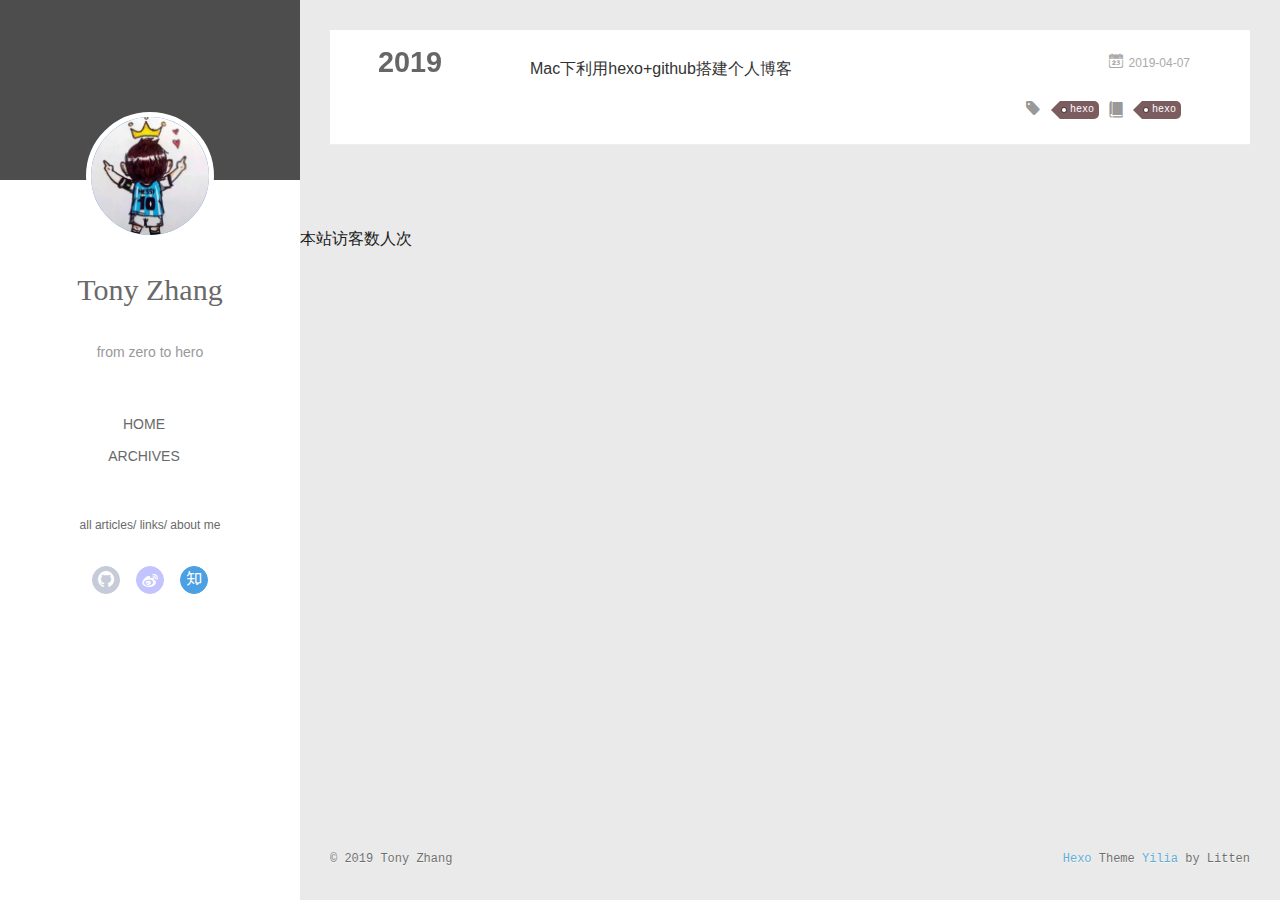
<file: categories/hexo/index.html>
<!DOCTYPE html>
<html>
<head><meta name="generator" content="Hexo 3.8.0">
  <meta charset="utf-8">
  
  <meta name="renderer" content="webkit">
  <meta http-equiv="X-UA-Compatible" content="IE=edge">
  <link rel="dns-prefetch" href="http://yoursite.com">
  <title>Category: hexo | Tony&#39;s Blog</title>
  <meta name="viewport" content="width=device-width, initial-scale=1, maximum-scale=1">
  <meta property="og:type" content="website">
<meta property="og:title" content="Tony&#39;s Blog">
<meta property="og:url" content="http://yoursite.com/categories/hexo/index.html">
<meta property="og:site_name" content="Tony&#39;s Blog">
<meta property="og:locale" content="default">
<meta name="twitter:card" content="summary">
<meta name="twitter:title" content="Tony&#39;s Blog">
  
    <link rel="alternative" href="/atom.xml" title="Tony&#39;s Blog" type="application/atom+xml">
  
  
    <link rel="icon" href="/favicon.ico">
  
  <link rel="stylesheet" type="text/css" href="/./main.0cf68a.css">
  <style type="text/css">
  
    #container.show {
      background: linear-gradient(200deg,#a0cfe4,#e8c37e);
    }
  </style>
  

  

</head>
</html>
<body>
  <div id="container" q-class="show:isCtnShow">
    <canvas id="anm-canvas" class="anm-canvas"></canvas>
    <div class="left-col" q-class="show:isShow">
      
<div class="overlay" style="background: #4d4d4d"></div>
<div class="intrude-less">
	<header id="header" class="inner">
		<a href="/" class="profilepic">
			<img src="/img/head1.jpg" class="js-avatar">
		</a>
		<hgroup>
		  <h1 class="header-author"><a href="/">Tony Zhang</a></h1>
		</hgroup>
		
		<p class="header-subtitle">from zero to hero</p>
		

		<nav class="header-menu">
			<ul>
			
				<li><a href="/">home</a></li>
	        
				<li><a href="/archives">archives</a></li>
	        
			</ul>
		</nav>
		<nav class="header-smart-menu">
    		
    			
    			<a q-on="click: openSlider(e, 'innerArchive')" href="javascript:void(0)">all articles</a>
    			
            
    			
    			<a q-on="click: openSlider(e, 'friends')" href="javascript:void(0)">links</a>
    			
            
    			
    			<a q-on="click: openSlider(e, 'aboutme')" href="javascript:void(0)">about me</a>
    			
            
		</nav>
		<nav class="header-nav">
			<div class="social">
				
					<a class="github" target="_blank" href="https://github.com/maybeApoet" title="github"><i class="icon-github"></i></a>
		        
					<a class="weibo" target="_blank" href="https://weibo.com/u/6098917882" title="weibo"><i class="icon-weibo"></i></a>
		        
					<a class="zhihu" target="_blank" href="https://www.zhihu.com/people/zai-xia-you-er-yuan-50" title="zhihu"><i class="icon-zhihu"></i></a>
		        
			</div>



 <!--音乐播放插件-->
 <div style="margin-top:30px;">
 <iframe frameborder="no" border="0" marginwidth="0" marginheight="0" width="240" height="52" src="//music.163.com/outchain/player?type=2&id=402073046&auto=1&height=32"></iframe>
      </div>


      
    </nav>
  </header>		
</div>

    </div>
    <div class="mid-col" q-class="show:isShow,hide:isShow|isFalse">
      
<nav id="mobile-nav">
  	<div class="overlay js-overlay" style="background: #4d4d4d"></div>
	<div class="btnctn js-mobile-btnctn">
  		<div class="slider-trigger list" q-on="click: openSlider(e)"><i class="icon icon-sort"></i></div>
	</div>
	<div class="intrude-less">
		<header id="header" class="inner">
			<div class="profilepic">
				<img src="/img/head1.jpg" class="js-avatar">
			</div>
			<hgroup>
			  <h1 class="header-author js-header-author">Tony Zhang</h1>
			</hgroup>
			
			<p class="header-subtitle"><i class="icon icon-quo-left"></i>from zero to hero<i class="icon icon-quo-right"></i></p>
			
			
			
				
			
				
			
			
			
			<nav class="header-nav">
				<div class="social">
					
						<a class="github" target="_blank" href="https://github.com/maybeApoet" title="github"><i class="icon-github"></i></a>
			        
						<a class="weibo" target="_blank" href="https://weibo.com/u/6098917882" title="weibo"><i class="icon-weibo"></i></a>
			        
						<a class="zhihu" target="_blank" href="https://www.zhihu.com/people/zai-xia-you-er-yuan-50" title="zhihu"><i class="icon-zhihu"></i></a>
			        
				</div>
			</nav>

			<nav class="header-menu js-header-menu">
				<ul style="width: 50%">
				
				
					<li style="width: 50%"><a href="/">home</a></li>
		        
					<li style="width: 50%"><a href="/archives">archives</a></li>
		        
				</ul>
			</nav>
		</header>				
	</div>
	<div class="mobile-mask" style="display:none" q-show="isShow"></div>
</nav>

      <div id="wrapper" class="body-wrap">
        <div class="menu-l">
          <div class="canvas-wrap">
            <canvas data-colors="#eaeaea" data-sectionHeight="100" data-contentId="js-content" id="myCanvas1" class="anm-canvas"></canvas>
          </div>
          <div id="js-content" class="content-ll">
            
  
  
    
    
      
      
      <section class="archives-wrap">
        <div class="archive-year-wrap">
          <a href="/archives/2019" class="archive-year">2019</a>
        </div>
        <div class="archives">
    
    <article class="archive-article archive-type-post">
  <div class="archive-article-inner">
    <header class="archive-article-header">
      	<div class="article-meta">
	      	<a href="/2019/04/07/关于hexo的一揽子问题整理/" class="archive-article-date">
  	<time datetime="2019-04-07T01:07:40.000Z" itemprop="datePublished"><i class="icon-calendar icon"></i>2019-04-07</time>
</a>
        </div>
    	 
  
    <h1 itemprop="name">
      <a class="archive-article-title" href="/2019/04/07/关于hexo的一揽子问题整理/">Mac下利用hexo+github搭建个人博客</a>
    </h1>
  

        <div class="article-info info-on-right">
          
	<div class="article-tag tagcloud">
		<i class="icon-price-tags icon"></i>
		<ul class="article-tag-list">
			 
        		<li class="article-tag-list-item">
        			<a href="javascript:void(0)" class="js-tag article-tag-list-link color5">hexo</a>
        		</li>
      		
		</ul>
	</div>

          
	<div class="article-category tagcloud">
		<i class="icon-book icon"></i>
		<ul class="article-tag-list">
			 
        		<li class="article-tag-list-item">
        			<a href="/categories/hexo//" class="article-tag-list-link color5">hexo</a>
        		</li>
      		
		</ul>
	</div>


        </div>
        <div class="clearfix"></div>
    </header>
  </div>
</article>
  
  
    </div></section>
  

    


          </div>
        </div>
      </div>
      <footer id="footer">
  <div class="outer">
    <div id="footer-info">
    	<div class="footer-left">
    		&copy; 2019 Tony Zhang
    	</div>
      	<div class="footer-right">
      		<a href="http://hexo.io/" target="_blank">Hexo</a>  Theme <a href="https://github.com/litten/hexo-theme-yilia" target="_blank">Yilia</a> by Litten
      	</div>
    </div>
  </div>
</footer>



<script async src="//busuanzi.ibruce.info/busuanzi/2.3/busuanzi.pure.mini.js"></script>

<span id="busuanzi_container_site_uv"> 
  本站访客数<span id="busuanzi_value_site_uv"></span>人次
</span>
    </div>
    <script>
	var yiliaConfig = {
		mathjax: false,
		isHome: false,
		isPost: false,
		isArchive: false,
		isTag: false,
		isCategory: true,
		open_in_new: false,
		toc_hide_index: true,
		root: "/",
		innerArchive: true,
		showTags: true
	}
</script>

<script>!function(t){function n(e){if(r[e])return r[e].exports;var i=r[e]={exports:{},id:e,loaded:!1};return t[e].call(i.exports,i,i.exports,n),i.loaded=!0,i.exports}var r={};n.m=t,n.c=r,n.p="./",n(0)}([function(t,n,r){r(195),t.exports=r(191)},function(t,n,r){var e=r(3),i=r(52),o=r(27),u=r(28),c=r(53),f="prototype",a=function(t,n,r){var s,l,h,v,p=t&a.F,d=t&a.G,y=t&a.S,g=t&a.P,b=t&a.B,m=d?e:y?e[n]||(e[n]={}):(e[n]||{})[f],x=d?i:i[n]||(i[n]={}),w=x[f]||(x[f]={});d&&(r=n);for(s in r)l=!p&&m&&void 0!==m[s],h=(l?m:r)[s],v=b&&l?c(h,e):g&&"function"==typeof h?c(Function.call,h):h,m&&u(m,s,h,t&a.U),x[s]!=h&&o(x,s,v),g&&w[s]!=h&&(w[s]=h)};e.core=i,a.F=1,a.G=2,a.S=4,a.P=8,a.B=16,a.W=32,a.U=64,a.R=128,t.exports=a},function(t,n,r){var e=r(6);t.exports=function(t){if(!e(t))throw TypeError(t+" is not an object!");return t}},function(t,n){var r=t.exports="undefined"!=typeof window&&window.Math==Math?window:"undefined"!=typeof self&&self.Math==Math?self:Function("return this")();"number"==typeof __g&&(__g=r)},function(t,n){t.exports=function(t){try{return!!t()}catch(t){return!0}}},function(t,n){var r=t.exports="undefined"!=typeof window&&window.Math==Math?window:"undefined"!=typeof self&&self.Math==Math?self:Function("return this")();"number"==typeof __g&&(__g=r)},function(t,n){t.exports=function(t){return"object"==typeof t?null!==t:"function"==typeof t}},function(t,n,r){var e=r(126)("wks"),i=r(76),o=r(3).Symbol,u="function"==typeof o;(t.exports=function(t){return e[t]||(e[t]=u&&o[t]||(u?o:i)("Symbol."+t))}).store=e},function(t,n){var r={}.hasOwnProperty;t.exports=function(t,n){return r.call(t,n)}},function(t,n,r){var e=r(94),i=r(33);t.exports=function(t){return e(i(t))}},function(t,n,r){t.exports=!r(4)(function(){return 7!=Object.defineProperty({},"a",{get:function(){return 7}}).a})},function(t,n,r){var e=r(2),i=r(167),o=r(50),u=Object.defineProperty;n.f=r(10)?Object.defineProperty:function(t,n,r){if(e(t),n=o(n,!0),e(r),i)try{return u(t,n,r)}catch(t){}if("get"in r||"set"in r)throw TypeError("Accessors not supported!");return"value"in r&&(t[n]=r.value),t}},function(t,n,r){t.exports=!r(18)(function(){return 7!=Object.defineProperty({},"a",{get:function(){return 7}}).a})},function(t,n,r){var e=r(14),i=r(22);t.exports=r(12)?function(t,n,r){return e.f(t,n,i(1,r))}:function(t,n,r){return t[n]=r,t}},function(t,n,r){var e=r(20),i=r(58),o=r(42),u=Object.defineProperty;n.f=r(12)?Object.defineProperty:function(t,n,r){if(e(t),n=o(n,!0),e(r),i)try{return u(t,n,r)}catch(t){}if("get"in r||"set"in r)throw TypeError("Accessors not supported!");return"value"in r&&(t[n]=r.value),t}},function(t,n,r){var e=r(40)("wks"),i=r(23),o=r(5).Symbol,u="function"==typeof o;(t.exports=function(t){return e[t]||(e[t]=u&&o[t]||(u?o:i)("Symbol."+t))}).store=e},function(t,n,r){var e=r(67),i=Math.min;t.exports=function(t){return t>0?i(e(t),9007199254740991):0}},function(t,n,r){var e=r(46);t.exports=function(t){return Object(e(t))}},function(t,n){t.exports=function(t){try{return!!t()}catch(t){return!0}}},function(t,n,r){var e=r(63),i=r(34);t.exports=Object.keys||function(t){return e(t,i)}},function(t,n,r){var e=r(21);t.exports=function(t){if(!e(t))throw TypeError(t+" is not an object!");return t}},function(t,n){t.exports=function(t){return"object"==typeof t?null!==t:"function"==typeof t}},function(t,n){t.exports=function(t,n){return{enumerable:!(1&t),configurable:!(2&t),writable:!(4&t),value:n}}},function(t,n){var r=0,e=Math.random();t.exports=function(t){return"Symbol(".concat(void 0===t?"":t,")_",(++r+e).toString(36))}},function(t,n){var r={}.hasOwnProperty;t.exports=function(t,n){return r.call(t,n)}},function(t,n){var r=t.exports={version:"2.4.0"};"number"==typeof __e&&(__e=r)},function(t,n){t.exports=function(t){if("function"!=typeof t)throw TypeError(t+" is not a function!");return t}},function(t,n,r){var e=r(11),i=r(66);t.exports=r(10)?function(t,n,r){return e.f(t,n,i(1,r))}:function(t,n,r){return t[n]=r,t}},function(t,n,r){var e=r(3),i=r(27),o=r(24),u=r(76)("src"),c="toString",f=Function[c],a=(""+f).split(c);r(52).inspectSource=function(t){return f.call(t)},(t.exports=function(t,n,r,c){var f="function"==typeof r;f&&(o(r,"name")||i(r,"name",n)),t[n]!==r&&(f&&(o(r,u)||i(r,u,t[n]?""+t[n]:a.join(String(n)))),t===e?t[n]=r:c?t[n]?t[n]=r:i(t,n,r):(delete t[n],i(t,n,r)))})(Function.prototype,c,function(){return"function"==typeof this&&this[u]||f.call(this)})},function(t,n,r){var e=r(1),i=r(4),o=r(46),u=function(t,n,r,e){var i=String(o(t)),u="<"+n;return""!==r&&(u+=" "+r+'="'+String(e).replace(/"/g,"&quot;")+'"'),u+">"+i+"</"+n+">"};t.exports=function(t,n){var r={};r[t]=n(u),e(e.P+e.F*i(function(){var n=""[t]('"');return n!==n.toLowerCase()||n.split('"').length>3}),"String",r)}},function(t,n,r){var e=r(115),i=r(46);t.exports=function(t){return e(i(t))}},function(t,n,r){var e=r(116),i=r(66),o=r(30),u=r(50),c=r(24),f=r(167),a=Object.getOwnPropertyDescriptor;n.f=r(10)?a:function(t,n){if(t=o(t),n=u(n,!0),f)try{return a(t,n)}catch(t){}if(c(t,n))return i(!e.f.call(t,n),t[n])}},function(t,n,r){var e=r(24),i=r(17),o=r(145)("IE_PROTO"),u=Object.prototype;t.exports=Object.getPrototypeOf||function(t){return t=i(t),e(t,o)?t[o]:"function"==typeof t.constructor&&t instanceof t.constructor?t.constructor.prototype:t instanceof Object?u:null}},function(t,n){t.exports=function(t){if(void 0==t)throw TypeError("Can't call method on  "+t);return t}},function(t,n){t.exports="constructor,hasOwnProperty,isPrototypeOf,propertyIsEnumerable,toLocaleString,toString,valueOf".split(",")},function(t,n){t.exports={}},function(t,n){t.exports=!0},function(t,n){n.f={}.propertyIsEnumerable},function(t,n,r){var e=r(14).f,i=r(8),o=r(15)("toStringTag");t.exports=function(t,n,r){t&&!i(t=r?t:t.prototype,o)&&e(t,o,{configurable:!0,value:n})}},function(t,n,r){var e=r(40)("keys"),i=r(23);t.exports=function(t){return e[t]||(e[t]=i(t))}},function(t,n,r){var e=r(5),i="__core-js_shared__",o=e[i]||(e[i]={});t.exports=function(t){return o[t]||(o[t]={})}},function(t,n){var r=Math.ceil,e=Math.floor;t.exports=function(t){return isNaN(t=+t)?0:(t>0?e:r)(t)}},function(t,n,r){var e=r(21);t.exports=function(t,n){if(!e(t))return t;var r,i;if(n&&"function"==typeof(r=t.toString)&&!e(i=r.call(t)))return i;if("function"==typeof(r=t.valueOf)&&!e(i=r.call(t)))return i;if(!n&&"function"==typeof(r=t.toString)&&!e(i=r.call(t)))return i;throw TypeError("Can't convert object to primitive value")}},function(t,n,r){var e=r(5),i=r(25),o=r(36),u=r(44),c=r(14).f;t.exports=function(t){var n=i.Symbol||(i.Symbol=o?{}:e.Symbol||{});"_"==t.charAt(0)||t in n||c(n,t,{value:u.f(t)})}},function(t,n,r){n.f=r(15)},function(t,n){var r={}.toString;t.exports=function(t){return r.call(t).slice(8,-1)}},function(t,n){t.exports=function(t){if(void 0==t)throw TypeError("Can't call method on  "+t);return t}},function(t,n,r){var e=r(4);t.exports=function(t,n){return!!t&&e(function(){n?t.call(null,function(){},1):t.call(null)})}},function(t,n,r){var e=r(53),i=r(115),o=r(17),u=r(16),c=r(203);t.exports=function(t,n){var r=1==t,f=2==t,a=3==t,s=4==t,l=6==t,h=5==t||l,v=n||c;return function(n,c,p){for(var d,y,g=o(n),b=i(g),m=e(c,p,3),x=u(b.length),w=0,S=r?v(n,x):f?v(n,0):void 0;x>w;w++)if((h||w in b)&&(d=b[w],y=m(d,w,g),t))if(r)S[w]=y;else if(y)switch(t){case 3:return!0;case 5:return d;case 6:return w;case 2:S.push(d)}else if(s)return!1;return l?-1:a||s?s:S}}},function(t,n,r){var e=r(1),i=r(52),o=r(4);t.exports=function(t,n){var r=(i.Object||{})[t]||Object[t],u={};u[t]=n(r),e(e.S+e.F*o(function(){r(1)}),"Object",u)}},function(t,n,r){var e=r(6);t.exports=function(t,n){if(!e(t))return t;var r,i;if(n&&"function"==typeof(r=t.toString)&&!e(i=r.call(t)))return i;if("function"==typeof(r=t.valueOf)&&!e(i=r.call(t)))return i;if(!n&&"function"==typeof(r=t.toString)&&!e(i=r.call(t)))return i;throw TypeError("Can't convert object to primitive value")}},function(t,n,r){var e=r(5),i=r(25),o=r(91),u=r(13),c="prototype",f=function(t,n,r){var a,s,l,h=t&f.F,v=t&f.G,p=t&f.S,d=t&f.P,y=t&f.B,g=t&f.W,b=v?i:i[n]||(i[n]={}),m=b[c],x=v?e:p?e[n]:(e[n]||{})[c];v&&(r=n);for(a in r)(s=!h&&x&&void 0!==x[a])&&a in b||(l=s?x[a]:r[a],b[a]=v&&"function"!=typeof x[a]?r[a]:y&&s?o(l,e):g&&x[a]==l?function(t){var n=function(n,r,e){if(this instanceof t){switch(arguments.length){case 0:return new t;case 1:return new t(n);case 2:return new t(n,r)}return new t(n,r,e)}return t.apply(this,arguments)};return n[c]=t[c],n}(l):d&&"function"==typeof l?o(Function.call,l):l,d&&((b.virtual||(b.virtual={}))[a]=l,t&f.R&&m&&!m[a]&&u(m,a,l)))};f.F=1,f.G=2,f.S=4,f.P=8,f.B=16,f.W=32,f.U=64,f.R=128,t.exports=f},function(t,n){var r=t.exports={version:"2.4.0"};"number"==typeof __e&&(__e=r)},function(t,n,r){var e=r(26);t.exports=function(t,n,r){if(e(t),void 0===n)return t;switch(r){case 1:return function(r){return t.call(n,r)};case 2:return function(r,e){return t.call(n,r,e)};case 3:return function(r,e,i){return t.call(n,r,e,i)}}return function(){return t.apply(n,arguments)}}},function(t,n,r){var e=r(183),i=r(1),o=r(126)("metadata"),u=o.store||(o.store=new(r(186))),c=function(t,n,r){var i=u.get(t);if(!i){if(!r)return;u.set(t,i=new e)}var o=i.get(n);if(!o){if(!r)return;i.set(n,o=new e)}return o},f=function(t,n,r){var e=c(n,r,!1);return void 0!==e&&e.has(t)},a=function(t,n,r){var e=c(n,r,!1);return void 0===e?void 0:e.get(t)},s=function(t,n,r,e){c(r,e,!0).set(t,n)},l=function(t,n){var r=c(t,n,!1),e=[];return r&&r.forEach(function(t,n){e.push(n)}),e},h=function(t){return void 0===t||"symbol"==typeof t?t:String(t)},v=function(t){i(i.S,"Reflect",t)};t.exports={store:u,map:c,has:f,get:a,set:s,keys:l,key:h,exp:v}},function(t,n,r){"use strict";if(r(10)){var e=r(69),i=r(3),o=r(4),u=r(1),c=r(127),f=r(152),a=r(53),s=r(68),l=r(66),h=r(27),v=r(73),p=r(67),d=r(16),y=r(75),g=r(50),b=r(24),m=r(180),x=r(114),w=r(6),S=r(17),_=r(137),O=r(70),E=r(32),P=r(71).f,j=r(154),F=r(76),M=r(7),A=r(48),N=r(117),T=r(146),I=r(155),k=r(80),L=r(123),R=r(74),C=r(130),D=r(160),U=r(11),W=r(31),G=U.f,B=W.f,V=i.RangeError,z=i.TypeError,q=i.Uint8Array,K="ArrayBuffer",J="Shared"+K,Y="BYTES_PER_ELEMENT",H="prototype",$=Array[H],X=f.ArrayBuffer,Q=f.DataView,Z=A(0),tt=A(2),nt=A(3),rt=A(4),et=A(5),it=A(6),ot=N(!0),ut=N(!1),ct=I.values,ft=I.keys,at=I.entries,st=$.lastIndexOf,lt=$.reduce,ht=$.reduceRight,vt=$.join,pt=$.sort,dt=$.slice,yt=$.toString,gt=$.toLocaleString,bt=M("iterator"),mt=M("toStringTag"),xt=F("typed_constructor"),wt=F("def_constructor"),St=c.CONSTR,_t=c.TYPED,Ot=c.VIEW,Et="Wrong length!",Pt=A(1,function(t,n){return Tt(T(t,t[wt]),n)}),jt=o(function(){return 1===new q(new Uint16Array([1]).buffer)[0]}),Ft=!!q&&!!q[H].set&&o(function(){new q(1).set({})}),Mt=function(t,n){if(void 0===t)throw z(Et);var r=+t,e=d(t);if(n&&!m(r,e))throw V(Et);return e},At=function(t,n){var r=p(t);if(r<0||r%n)throw V("Wrong offset!");return r},Nt=function(t){if(w(t)&&_t in t)return t;throw z(t+" is not a typed array!")},Tt=function(t,n){if(!(w(t)&&xt in t))throw z("It is not a typed array constructor!");return new t(n)},It=function(t,n){return kt(T(t,t[wt]),n)},kt=function(t,n){for(var r=0,e=n.length,i=Tt(t,e);e>r;)i[r]=n[r++];return i},Lt=function(t,n,r){G(t,n,{get:function(){return this._d[r]}})},Rt=function(t){var n,r,e,i,o,u,c=S(t),f=arguments.length,s=f>1?arguments[1]:void 0,l=void 0!==s,h=j(c);if(void 0!=h&&!_(h)){for(u=h.call(c),e=[],n=0;!(o=u.next()).done;n++)e.push(o.value);c=e}for(l&&f>2&&(s=a(s,arguments[2],2)),n=0,r=d(c.length),i=Tt(this,r);r>n;n++)i[n]=l?s(c[n],n):c[n];return i},Ct=function(){for(var t=0,n=arguments.length,r=Tt(this,n);n>t;)r[t]=arguments[t++];return r},Dt=!!q&&o(function(){gt.call(new q(1))}),Ut=function(){return gt.apply(Dt?dt.call(Nt(this)):Nt(this),arguments)},Wt={copyWithin:function(t,n){return D.call(Nt(this),t,n,arguments.length>2?arguments[2]:void 0)},every:function(t){return rt(Nt(this),t,arguments.length>1?arguments[1]:void 0)},fill:function(t){return C.apply(Nt(this),arguments)},filter:function(t){return It(this,tt(Nt(this),t,arguments.length>1?arguments[1]:void 0))},find:function(t){return et(Nt(this),t,arguments.length>1?arguments[1]:void 0)},findIndex:function(t){return it(Nt(this),t,arguments.length>1?arguments[1]:void 0)},forEach:function(t){Z(Nt(this),t,arguments.length>1?arguments[1]:void 0)},indexOf:function(t){return ut(Nt(this),t,arguments.length>1?arguments[1]:void 0)},includes:function(t){return ot(Nt(this),t,arguments.length>1?arguments[1]:void 0)},join:function(t){return vt.apply(Nt(this),arguments)},lastIndexOf:function(t){return st.apply(Nt(this),arguments)},map:function(t){return Pt(Nt(this),t,arguments.length>1?arguments[1]:void 0)},reduce:function(t){return lt.apply(Nt(this),arguments)},reduceRight:function(t){return ht.apply(Nt(this),arguments)},reverse:function(){for(var t,n=this,r=Nt(n).length,e=Math.floor(r/2),i=0;i<e;)t=n[i],n[i++]=n[--r],n[r]=t;return n},some:function(t){return nt(Nt(this),t,arguments.length>1?arguments[1]:void 0)},sort:function(t){return pt.call(Nt(this),t)},subarray:function(t,n){var r=Nt(this),e=r.length,i=y(t,e);return new(T(r,r[wt]))(r.buffer,r.byteOffset+i*r.BYTES_PER_ELEMENT,d((void 0===n?e:y(n,e))-i))}},Gt=function(t,n){return It(this,dt.call(Nt(this),t,n))},Bt=function(t){Nt(this);var n=At(arguments[1],1),r=this.length,e=S(t),i=d(e.length),o=0;if(i+n>r)throw V(Et);for(;o<i;)this[n+o]=e[o++]},Vt={entries:function(){return at.call(Nt(this))},keys:function(){return ft.call(Nt(this))},values:function(){return ct.call(Nt(this))}},zt=function(t,n){return w(t)&&t[_t]&&"symbol"!=typeof n&&n in t&&String(+n)==String(n)},qt=function(t,n){return zt(t,n=g(n,!0))?l(2,t[n]):B(t,n)},Kt=function(t,n,r){return!(zt(t,n=g(n,!0))&&w(r)&&b(r,"value"))||b(r,"get")||b(r,"set")||r.configurable||b(r,"writable")&&!r.writable||b(r,"enumerable")&&!r.enumerable?G(t,n,r):(t[n]=r.value,t)};St||(W.f=qt,U.f=Kt),u(u.S+u.F*!St,"Object",{getOwnPropertyDescriptor:qt,defineProperty:Kt}),o(function(){yt.call({})})&&(yt=gt=function(){return vt.call(this)});var Jt=v({},Wt);v(Jt,Vt),h(Jt,bt,Vt.values),v(Jt,{slice:Gt,set:Bt,constructor:function(){},toString:yt,toLocaleString:Ut}),Lt(Jt,"buffer","b"),Lt(Jt,"byteOffset","o"),Lt(Jt,"byteLength","l"),Lt(Jt,"length","e"),G(Jt,mt,{get:function(){return this[_t]}}),t.exports=function(t,n,r,f){f=!!f;var a=t+(f?"Clamped":"")+"Array",l="Uint8Array"!=a,v="get"+t,p="set"+t,y=i[a],g=y||{},b=y&&E(y),m=!y||!c.ABV,S={},_=y&&y[H],j=function(t,r){var e=t._d;return e.v[v](r*n+e.o,jt)},F=function(t,r,e){var i=t._d;f&&(e=(e=Math.round(e))<0?0:e>255?255:255&e),i.v[p](r*n+i.o,e,jt)},M=function(t,n){G(t,n,{get:function(){return j(this,n)},set:function(t){return F(this,n,t)},enumerable:!0})};m?(y=r(function(t,r,e,i){s(t,y,a,"_d");var o,u,c,f,l=0,v=0;if(w(r)){if(!(r instanceof X||(f=x(r))==K||f==J))return _t in r?kt(y,r):Rt.call(y,r);o=r,v=At(e,n);var p=r.byteLength;if(void 0===i){if(p%n)throw V(Et);if((u=p-v)<0)throw V(Et)}else if((u=d(i)*n)+v>p)throw V(Et);c=u/n}else c=Mt(r,!0),u=c*n,o=new X(u);for(h(t,"_d",{b:o,o:v,l:u,e:c,v:new Q(o)});l<c;)M(t,l++)}),_=y[H]=O(Jt),h(_,"constructor",y)):L(function(t){new y(null),new y(t)},!0)||(y=r(function(t,r,e,i){s(t,y,a);var o;return w(r)?r instanceof X||(o=x(r))==K||o==J?void 0!==i?new g(r,At(e,n),i):void 0!==e?new g(r,At(e,n)):new g(r):_t in r?kt(y,r):Rt.call(y,r):new g(Mt(r,l))}),Z(b!==Function.prototype?P(g).concat(P(b)):P(g),function(t){t in y||h(y,t,g[t])}),y[H]=_,e||(_.constructor=y));var A=_[bt],N=!!A&&("values"==A.name||void 0==A.name),T=Vt.values;h(y,xt,!0),h(_,_t,a),h(_,Ot,!0),h(_,wt,y),(f?new y(1)[mt]==a:mt in _)||G(_,mt,{get:function(){return a}}),S[a]=y,u(u.G+u.W+u.F*(y!=g),S),u(u.S,a,{BYTES_PER_ELEMENT:n,from:Rt,of:Ct}),Y in _||h(_,Y,n),u(u.P,a,Wt),R(a),u(u.P+u.F*Ft,a,{set:Bt}),u(u.P+u.F*!N,a,Vt),u(u.P+u.F*(_.toString!=yt),a,{toString:yt}),u(u.P+u.F*o(function(){new y(1).slice()}),a,{slice:Gt}),u(u.P+u.F*(o(function(){return[1,2].toLocaleString()!=new y([1,2]).toLocaleString()})||!o(function(){_.toLocaleString.call([1,2])})),a,{toLocaleString:Ut}),k[a]=N?A:T,e||N||h(_,bt,T)}}else t.exports=function(){}},function(t,n){var r={}.toString;t.exports=function(t){return r.call(t).slice(8,-1)}},function(t,n,r){var e=r(21),i=r(5).document,o=e(i)&&e(i.createElement);t.exports=function(t){return o?i.createElement(t):{}}},function(t,n,r){t.exports=!r(12)&&!r(18)(function(){return 7!=Object.defineProperty(r(57)("div"),"a",{get:function(){return 7}}).a})},function(t,n,r){"use strict";var e=r(36),i=r(51),o=r(64),u=r(13),c=r(8),f=r(35),a=r(96),s=r(38),l=r(103),h=r(15)("iterator"),v=!([].keys&&"next"in[].keys()),p="keys",d="values",y=function(){return this};t.exports=function(t,n,r,g,b,m,x){a(r,n,g);var w,S,_,O=function(t){if(!v&&t in F)return F[t];switch(t){case p:case d:return function(){return new r(this,t)}}return function(){return new r(this,t)}},E=n+" Iterator",P=b==d,j=!1,F=t.prototype,M=F[h]||F["@@iterator"]||b&&F[b],A=M||O(b),N=b?P?O("entries"):A:void 0,T="Array"==n?F.entries||M:M;if(T&&(_=l(T.call(new t)))!==Object.prototype&&(s(_,E,!0),e||c(_,h)||u(_,h,y)),P&&M&&M.name!==d&&(j=!0,A=function(){return M.call(this)}),e&&!x||!v&&!j&&F[h]||u(F,h,A),f[n]=A,f[E]=y,b)if(w={values:P?A:O(d),keys:m?A:O(p),entries:N},x)for(S in w)S in F||o(F,S,w[S]);else i(i.P+i.F*(v||j),n,w);return w}},function(t,n,r){var e=r(20),i=r(100),o=r(34),u=r(39)("IE_PROTO"),c=function(){},f="prototype",a=function(){var t,n=r(57)("iframe"),e=o.length;for(n.style.display="none",r(93).appendChild(n),n.src="javascript:",t=n.contentWindow.document,t.open(),t.write("<script>document.F=Object<\/script>"),t.close(),a=t.F;e--;)delete a[f][o[e]];return a()};t.exports=Object.create||function(t,n){var r;return null!==t?(c[f]=e(t),r=new c,c[f]=null,r[u]=t):r=a(),void 0===n?r:i(r,n)}},function(t,n,r){var e=r(63),i=r(34).concat("length","prototype");n.f=Object.getOwnPropertyNames||function(t){return e(t,i)}},function(t,n){n.f=Object.getOwnPropertySymbols},function(t,n,r){var e=r(8),i=r(9),o=r(90)(!1),u=r(39)("IE_PROTO");t.exports=function(t,n){var r,c=i(t),f=0,a=[];for(r in c)r!=u&&e(c,r)&&a.push(r);for(;n.length>f;)e(c,r=n[f++])&&(~o(a,r)||a.push(r));return a}},function(t,n,r){t.exports=r(13)},function(t,n,r){var e=r(76)("meta"),i=r(6),o=r(24),u=r(11).f,c=0,f=Object.isExtensible||function(){return!0},a=!r(4)(function(){return f(Object.preventExtensions({}))}),s=function(t){u(t,e,{value:{i:"O"+ ++c,w:{}}})},l=function(t,n){if(!i(t))return"symbol"==typeof t?t:("string"==typeof t?"S":"P")+t;if(!o(t,e)){if(!f(t))return"F";if(!n)return"E";s(t)}return t[e].i},h=function(t,n){if(!o(t,e)){if(!f(t))return!0;if(!n)return!1;s(t)}return t[e].w},v=function(t){return a&&p.NEED&&f(t)&&!o(t,e)&&s(t),t},p=t.exports={KEY:e,NEED:!1,fastKey:l,getWeak:h,onFreeze:v}},function(t,n){t.exports=function(t,n){return{enumerable:!(1&t),configurable:!(2&t),writable:!(4&t),value:n}}},function(t,n){var r=Math.ceil,e=Math.floor;t.exports=function(t){return isNaN(t=+t)?0:(t>0?e:r)(t)}},function(t,n){t.exports=function(t,n,r,e){if(!(t instanceof n)||void 0!==e&&e in t)throw TypeError(r+": incorrect invocation!");return t}},function(t,n){t.exports=!1},function(t,n,r){var e=r(2),i=r(173),o=r(133),u=r(145)("IE_PROTO"),c=function(){},f="prototype",a=function(){var t,n=r(132)("iframe"),e=o.length;for(n.style.display="none",r(135).appendChild(n),n.src="javascript:",t=n.contentWindow.document,t.open(),t.write("<script>document.F=Object<\/script>"),t.close(),a=t.F;e--;)delete a[f][o[e]];return a()};t.exports=Object.create||function(t,n){var r;return null!==t?(c[f]=e(t),r=new c,c[f]=null,r[u]=t):r=a(),void 0===n?r:i(r,n)}},function(t,n,r){var e=r(175),i=r(133).concat("length","prototype");n.f=Object.getOwnPropertyNames||function(t){return e(t,i)}},function(t,n,r){var e=r(175),i=r(133);t.exports=Object.keys||function(t){return e(t,i)}},function(t,n,r){var e=r(28);t.exports=function(t,n,r){for(var i in n)e(t,i,n[i],r);return t}},function(t,n,r){"use strict";var e=r(3),i=r(11),o=r(10),u=r(7)("species");t.exports=function(t){var n=e[t];o&&n&&!n[u]&&i.f(n,u,{configurable:!0,get:function(){return this}})}},function(t,n,r){var e=r(67),i=Math.max,o=Math.min;t.exports=function(t,n){return t=e(t),t<0?i(t+n,0):o(t,n)}},function(t,n){var r=0,e=Math.random();t.exports=function(t){return"Symbol(".concat(void 0===t?"":t,")_",(++r+e).toString(36))}},function(t,n,r){var e=r(33);t.exports=function(t){return Object(e(t))}},function(t,n,r){var e=r(7)("unscopables"),i=Array.prototype;void 0==i[e]&&r(27)(i,e,{}),t.exports=function(t){i[e][t]=!0}},function(t,n,r){var e=r(53),i=r(169),o=r(137),u=r(2),c=r(16),f=r(154),a={},s={},n=t.exports=function(t,n,r,l,h){var v,p,d,y,g=h?function(){return t}:f(t),b=e(r,l,n?2:1),m=0;if("function"!=typeof g)throw TypeError(t+" is not iterable!");if(o(g)){for(v=c(t.length);v>m;m++)if((y=n?b(u(p=t[m])[0],p[1]):b(t[m]))===a||y===s)return y}else for(d=g.call(t);!(p=d.next()).done;)if((y=i(d,b,p.value,n))===a||y===s)return y};n.BREAK=a,n.RETURN=s},function(t,n){t.exports={}},function(t,n,r){var e=r(11).f,i=r(24),o=r(7)("toStringTag");t.exports=function(t,n,r){t&&!i(t=r?t:t.prototype,o)&&e(t,o,{configurable:!0,value:n})}},function(t,n,r){var e=r(1),i=r(46),o=r(4),u=r(150),c="["+u+"]",f="​",a=RegExp("^"+c+c+"*"),s=RegExp(c+c+"*$"),l=function(t,n,r){var i={},c=o(function(){return!!u[t]()||f[t]()!=f}),a=i[t]=c?n(h):u[t];r&&(i[r]=a),e(e.P+e.F*c,"String",i)},h=l.trim=function(t,n){return t=String(i(t)),1&n&&(t=t.replace(a,"")),2&n&&(t=t.replace(s,"")),t};t.exports=l},function(t,n,r){t.exports={default:r(86),__esModule:!0}},function(t,n,r){t.exports={default:r(87),__esModule:!0}},function(t,n,r){"use strict";function e(t){return t&&t.__esModule?t:{default:t}}n.__esModule=!0;var i=r(84),o=e(i),u=r(83),c=e(u),f="function"==typeof c.default&&"symbol"==typeof o.default?function(t){return typeof t}:function(t){return t&&"function"==typeof c.default&&t.constructor===c.default&&t!==c.default.prototype?"symbol":typeof t};n.default="function"==typeof c.default&&"symbol"===f(o.default)?function(t){return void 0===t?"undefined":f(t)}:function(t){return t&&"function"==typeof c.default&&t.constructor===c.default&&t!==c.default.prototype?"symbol":void 0===t?"undefined":f(t)}},function(t,n,r){r(110),r(108),r(111),r(112),t.exports=r(25).Symbol},function(t,n,r){r(109),r(113),t.exports=r(44).f("iterator")},function(t,n){t.exports=function(t){if("function"!=typeof t)throw TypeError(t+" is not a function!");return t}},function(t,n){t.exports=function(){}},function(t,n,r){var e=r(9),i=r(106),o=r(105);t.exports=function(t){return function(n,r,u){var c,f=e(n),a=i(f.length),s=o(u,a);if(t&&r!=r){for(;a>s;)if((c=f[s++])!=c)return!0}else for(;a>s;s++)if((t||s in f)&&f[s]===r)return t||s||0;return!t&&-1}}},function(t,n,r){var e=r(88);t.exports=function(t,n,r){if(e(t),void 0===n)return t;switch(r){case 1:return function(r){return t.call(n,r)};case 2:return function(r,e){return t.call(n,r,e)};case 3:return function(r,e,i){return t.call(n,r,e,i)}}return function(){return t.apply(n,arguments)}}},function(t,n,r){var e=r(19),i=r(62),o=r(37);t.exports=function(t){var n=e(t),r=i.f;if(r)for(var u,c=r(t),f=o.f,a=0;c.length>a;)f.call(t,u=c[a++])&&n.push(u);return n}},function(t,n,r){t.exports=r(5).document&&document.documentElement},function(t,n,r){var e=r(56);t.exports=Object("z").propertyIsEnumerable(0)?Object:function(t){return"String"==e(t)?t.split(""):Object(t)}},function(t,n,r){var e=r(56);t.exports=Array.isArray||function(t){return"Array"==e(t)}},function(t,n,r){"use strict";var e=r(60),i=r(22),o=r(38),u={};r(13)(u,r(15)("iterator"),function(){return this}),t.exports=function(t,n,r){t.prototype=e(u,{next:i(1,r)}),o(t,n+" Iterator")}},function(t,n){t.exports=function(t,n){return{value:n,done:!!t}}},function(t,n,r){var e=r(19),i=r(9);t.exports=function(t,n){for(var r,o=i(t),u=e(o),c=u.length,f=0;c>f;)if(o[r=u[f++]]===n)return r}},function(t,n,r){var e=r(23)("meta"),i=r(21),o=r(8),u=r(14).f,c=0,f=Object.isExtensible||function(){return!0},a=!r(18)(function(){return f(Object.preventExtensions({}))}),s=function(t){u(t,e,{value:{i:"O"+ ++c,w:{}}})},l=function(t,n){if(!i(t))return"symbol"==typeof t?t:("string"==typeof t?"S":"P")+t;if(!o(t,e)){if(!f(t))return"F";if(!n)return"E";s(t)}return t[e].i},h=function(t,n){if(!o(t,e)){if(!f(t))return!0;if(!n)return!1;s(t)}return t[e].w},v=function(t){return a&&p.NEED&&f(t)&&!o(t,e)&&s(t),t},p=t.exports={KEY:e,NEED:!1,fastKey:l,getWeak:h,onFreeze:v}},function(t,n,r){var e=r(14),i=r(20),o=r(19);t.exports=r(12)?Object.defineProperties:function(t,n){i(t);for(var r,u=o(n),c=u.length,f=0;c>f;)e.f(t,r=u[f++],n[r]);return t}},function(t,n,r){var e=r(37),i=r(22),o=r(9),u=r(42),c=r(8),f=r(58),a=Object.getOwnPropertyDescriptor;n.f=r(12)?a:function(t,n){if(t=o(t),n=u(n,!0),f)try{return a(t,n)}catch(t){}if(c(t,n))return i(!e.f.call(t,n),t[n])}},function(t,n,r){var e=r(9),i=r(61).f,o={}.toString,u="object"==typeof window&&window&&Object.getOwnPropertyNames?Object.getOwnPropertyNames(window):[],c=function(t){try{return i(t)}catch(t){return u.slice()}};t.exports.f=function(t){return u&&"[object Window]"==o.call(t)?c(t):i(e(t))}},function(t,n,r){var e=r(8),i=r(77),o=r(39)("IE_PROTO"),u=Object.prototype;t.exports=Object.getPrototypeOf||function(t){return t=i(t),e(t,o)?t[o]:"function"==typeof t.constructor&&t instanceof t.constructor?t.constructor.prototype:t instanceof Object?u:null}},function(t,n,r){var e=r(41),i=r(33);t.exports=function(t){return function(n,r){var o,u,c=String(i(n)),f=e(r),a=c.length;return f<0||f>=a?t?"":void 0:(o=c.charCodeAt(f),o<55296||o>56319||f+1===a||(u=c.charCodeAt(f+1))<56320||u>57343?t?c.charAt(f):o:t?c.slice(f,f+2):u-56320+(o-55296<<10)+65536)}}},function(t,n,r){var e=r(41),i=Math.max,o=Math.min;t.exports=function(t,n){return t=e(t),t<0?i(t+n,0):o(t,n)}},function(t,n,r){var e=r(41),i=Math.min;t.exports=function(t){return t>0?i(e(t),9007199254740991):0}},function(t,n,r){"use strict";var e=r(89),i=r(97),o=r(35),u=r(9);t.exports=r(59)(Array,"Array",function(t,n){this._t=u(t),this._i=0,this._k=n},function(){var t=this._t,n=this._k,r=this._i++;return!t||r>=t.length?(this._t=void 0,i(1)):"keys"==n?i(0,r):"values"==n?i(0,t[r]):i(0,[r,t[r]])},"values"),o.Arguments=o.Array,e("keys"),e("values"),e("entries")},function(t,n){},function(t,n,r){"use strict";var e=r(104)(!0);r(59)(String,"String",function(t){this._t=String(t),this._i=0},function(){var t,n=this._t,r=this._i;return r>=n.length?{value:void 0,done:!0}:(t=e(n,r),this._i+=t.length,{value:t,done:!1})})},function(t,n,r){"use strict";var e=r(5),i=r(8),o=r(12),u=r(51),c=r(64),f=r(99).KEY,a=r(18),s=r(40),l=r(38),h=r(23),v=r(15),p=r(44),d=r(43),y=r(98),g=r(92),b=r(95),m=r(20),x=r(9),w=r(42),S=r(22),_=r(60),O=r(102),E=r(101),P=r(14),j=r(19),F=E.f,M=P.f,A=O.f,N=e.Symbol,T=e.JSON,I=T&&T.stringify,k="prototype",L=v("_hidden"),R=v("toPrimitive"),C={}.propertyIsEnumerable,D=s("symbol-registry"),U=s("symbols"),W=s("op-symbols"),G=Object[k],B="function"==typeof N,V=e.QObject,z=!V||!V[k]||!V[k].findChild,q=o&&a(function(){return 7!=_(M({},"a",{get:function(){return M(this,"a",{value:7}).a}})).a})?function(t,n,r){var e=F(G,n);e&&delete G[n],M(t,n,r),e&&t!==G&&M(G,n,e)}:M,K=function(t){var n=U[t]=_(N[k]);return n._k=t,n},J=B&&"symbol"==typeof N.iterator?function(t){return"symbol"==typeof t}:function(t){return t instanceof N},Y=function(t,n,r){return t===G&&Y(W,n,r),m(t),n=w(n,!0),m(r),i(U,n)?(r.enumerable?(i(t,L)&&t[L][n]&&(t[L][n]=!1),r=_(r,{enumerable:S(0,!1)})):(i(t,L)||M(t,L,S(1,{})),t[L][n]=!0),q(t,n,r)):M(t,n,r)},H=function(t,n){m(t);for(var r,e=g(n=x(n)),i=0,o=e.length;o>i;)Y(t,r=e[i++],n[r]);return t},$=function(t,n){return void 0===n?_(t):H(_(t),n)},X=function(t){var n=C.call(this,t=w(t,!0));return!(this===G&&i(U,t)&&!i(W,t))&&(!(n||!i(this,t)||!i(U,t)||i(this,L)&&this[L][t])||n)},Q=function(t,n){if(t=x(t),n=w(n,!0),t!==G||!i(U,n)||i(W,n)){var r=F(t,n);return!r||!i(U,n)||i(t,L)&&t[L][n]||(r.enumerable=!0),r}},Z=function(t){for(var n,r=A(x(t)),e=[],o=0;r.length>o;)i(U,n=r[o++])||n==L||n==f||e.push(n);return e},tt=function(t){for(var n,r=t===G,e=A(r?W:x(t)),o=[],u=0;e.length>u;)!i(U,n=e[u++])||r&&!i(G,n)||o.push(U[n]);return o};B||(N=function(){if(this instanceof N)throw TypeError("Symbol is not a constructor!");var t=h(arguments.length>0?arguments[0]:void 0),n=function(r){this===G&&n.call(W,r),i(this,L)&&i(this[L],t)&&(this[L][t]=!1),q(this,t,S(1,r))};return o&&z&&q(G,t,{configurable:!0,set:n}),K(t)},c(N[k],"toString",function(){return this._k}),E.f=Q,P.f=Y,r(61).f=O.f=Z,r(37).f=X,r(62).f=tt,o&&!r(36)&&c(G,"propertyIsEnumerable",X,!0),p.f=function(t){return K(v(t))}),u(u.G+u.W+u.F*!B,{Symbol:N});for(var nt="hasInstance,isConcatSpreadable,iterator,match,replace,search,species,split,toPrimitive,toStringTag,unscopables".split(","),rt=0;nt.length>rt;)v(nt[rt++]);for(var nt=j(v.store),rt=0;nt.length>rt;)d(nt[rt++]);u(u.S+u.F*!B,"Symbol",{for:function(t){return i(D,t+="")?D[t]:D[t]=N(t)},keyFor:function(t){if(J(t))return y(D,t);throw TypeError(t+" is not a symbol!")},useSetter:function(){z=!0},useSimple:function(){z=!1}}),u(u.S+u.F*!B,"Object",{create:$,defineProperty:Y,defineProperties:H,getOwnPropertyDescriptor:Q,getOwnPropertyNames:Z,getOwnPropertySymbols:tt}),T&&u(u.S+u.F*(!B||a(function(){var t=N();return"[null]"!=I([t])||"{}"!=I({a:t})||"{}"!=I(Object(t))})),"JSON",{stringify:function(t){if(void 0!==t&&!J(t)){for(var n,r,e=[t],i=1;arguments.length>i;)e.push(arguments[i++]);return n=e[1],"function"==typeof n&&(r=n),!r&&b(n)||(n=function(t,n){if(r&&(n=r.call(this,t,n)),!J(n))return n}),e[1]=n,I.apply(T,e)}}}),N[k][R]||r(13)(N[k],R,N[k].valueOf),l(N,"Symbol"),l(Math,"Math",!0),l(e.JSON,"JSON",!0)},function(t,n,r){r(43)("asyncIterator")},function(t,n,r){r(43)("observable")},function(t,n,r){r(107);for(var e=r(5),i=r(13),o=r(35),u=r(15)("toStringTag"),c=["NodeList","DOMTokenList","MediaList","StyleSheetList","CSSRuleList"],f=0;f<5;f++){var a=c[f],s=e[a],l=s&&s.prototype;l&&!l[u]&&i(l,u,a),o[a]=o.Array}},function(t,n,r){var e=r(45),i=r(7)("toStringTag"),o="Arguments"==e(function(){return arguments}()),u=function(t,n){try{return t[n]}catch(t){}};t.exports=function(t){var n,r,c;return void 0===t?"Undefined":null===t?"Null":"string"==typeof(r=u(n=Object(t),i))?r:o?e(n):"Object"==(c=e(n))&&"function"==typeof n.callee?"Arguments":c}},function(t,n,r){var e=r(45);t.exports=Object("z").propertyIsEnumerable(0)?Object:function(t){return"String"==e(t)?t.split(""):Object(t)}},function(t,n){n.f={}.propertyIsEnumerable},function(t,n,r){var e=r(30),i=r(16),o=r(75);t.exports=function(t){return function(n,r,u){var c,f=e(n),a=i(f.length),s=o(u,a);if(t&&r!=r){for(;a>s;)if((c=f[s++])!=c)return!0}else for(;a>s;s++)if((t||s in f)&&f[s]===r)return t||s||0;return!t&&-1}}},function(t,n,r){"use strict";var e=r(3),i=r(1),o=r(28),u=r(73),c=r(65),f=r(79),a=r(68),s=r(6),l=r(4),h=r(123),v=r(81),p=r(136);t.exports=function(t,n,r,d,y,g){var b=e[t],m=b,x=y?"set":"add",w=m&&m.prototype,S={},_=function(t){var n=w[t];o(w,t,"delete"==t?function(t){return!(g&&!s(t))&&n.call(this,0===t?0:t)}:"has"==t?function(t){return!(g&&!s(t))&&n.call(this,0===t?0:t)}:"get"==t?function(t){return g&&!s(t)?void 0:n.call(this,0===t?0:t)}:"add"==t?function(t){return n.call(this,0===t?0:t),this}:function(t,r){return n.call(this,0===t?0:t,r),this})};if("function"==typeof m&&(g||w.forEach&&!l(function(){(new m).entries().next()}))){var O=new m,E=O[x](g?{}:-0,1)!=O,P=l(function(){O.has(1)}),j=h(function(t){new m(t)}),F=!g&&l(function(){for(var t=new m,n=5;n--;)t[x](n,n);return!t.has(-0)});j||(m=n(function(n,r){a(n,m,t);var e=p(new b,n,m);return void 0!=r&&f(r,y,e[x],e),e}),m.prototype=w,w.constructor=m),(P||F)&&(_("delete"),_("has"),y&&_("get")),(F||E)&&_(x),g&&w.clear&&delete w.clear}else m=d.getConstructor(n,t,y,x),u(m.prototype,r),c.NEED=!0;return v(m,t),S[t]=m,i(i.G+i.W+i.F*(m!=b),S),g||d.setStrong(m,t,y),m}},function(t,n,r){"use strict";var e=r(27),i=r(28),o=r(4),u=r(46),c=r(7);t.exports=function(t,n,r){var f=c(t),a=r(u,f,""[t]),s=a[0],l=a[1];o(function(){var n={};return n[f]=function(){return 7},7!=""[t](n)})&&(i(String.prototype,t,s),e(RegExp.prototype,f,2==n?function(t,n){return l.call(t,this,n)}:function(t){return l.call(t,this)}))}
},function(t,n,r){"use strict";var e=r(2);t.exports=function(){var t=e(this),n="";return t.global&&(n+="g"),t.ignoreCase&&(n+="i"),t.multiline&&(n+="m"),t.unicode&&(n+="u"),t.sticky&&(n+="y"),n}},function(t,n){t.exports=function(t,n,r){var e=void 0===r;switch(n.length){case 0:return e?t():t.call(r);case 1:return e?t(n[0]):t.call(r,n[0]);case 2:return e?t(n[0],n[1]):t.call(r,n[0],n[1]);case 3:return e?t(n[0],n[1],n[2]):t.call(r,n[0],n[1],n[2]);case 4:return e?t(n[0],n[1],n[2],n[3]):t.call(r,n[0],n[1],n[2],n[3])}return t.apply(r,n)}},function(t,n,r){var e=r(6),i=r(45),o=r(7)("match");t.exports=function(t){var n;return e(t)&&(void 0!==(n=t[o])?!!n:"RegExp"==i(t))}},function(t,n,r){var e=r(7)("iterator"),i=!1;try{var o=[7][e]();o.return=function(){i=!0},Array.from(o,function(){throw 2})}catch(t){}t.exports=function(t,n){if(!n&&!i)return!1;var r=!1;try{var o=[7],u=o[e]();u.next=function(){return{done:r=!0}},o[e]=function(){return u},t(o)}catch(t){}return r}},function(t,n,r){t.exports=r(69)||!r(4)(function(){var t=Math.random();__defineSetter__.call(null,t,function(){}),delete r(3)[t]})},function(t,n){n.f=Object.getOwnPropertySymbols},function(t,n,r){var e=r(3),i="__core-js_shared__",o=e[i]||(e[i]={});t.exports=function(t){return o[t]||(o[t]={})}},function(t,n,r){for(var e,i=r(3),o=r(27),u=r(76),c=u("typed_array"),f=u("view"),a=!(!i.ArrayBuffer||!i.DataView),s=a,l=0,h="Int8Array,Uint8Array,Uint8ClampedArray,Int16Array,Uint16Array,Int32Array,Uint32Array,Float32Array,Float64Array".split(",");l<9;)(e=i[h[l++]])?(o(e.prototype,c,!0),o(e.prototype,f,!0)):s=!1;t.exports={ABV:a,CONSTR:s,TYPED:c,VIEW:f}},function(t,n){"use strict";var r={versions:function(){var t=window.navigator.userAgent;return{trident:t.indexOf("Trident")>-1,presto:t.indexOf("Presto")>-1,webKit:t.indexOf("AppleWebKit")>-1,gecko:t.indexOf("Gecko")>-1&&-1==t.indexOf("KHTML"),mobile:!!t.match(/AppleWebKit.*Mobile.*/),ios:!!t.match(/\(i[^;]+;( U;)? CPU.+Mac OS X/),android:t.indexOf("Android")>-1||t.indexOf("Linux")>-1,iPhone:t.indexOf("iPhone")>-1||t.indexOf("Mac")>-1,iPad:t.indexOf("iPad")>-1,webApp:-1==t.indexOf("Safari"),weixin:-1==t.indexOf("MicroMessenger")}}()};t.exports=r},function(t,n,r){"use strict";var e=r(85),i=function(t){return t&&t.__esModule?t:{default:t}}(e),o=function(){function t(t,n,e){return n||e?String.fromCharCode(n||e):r[t]||t}function n(t){return e[t]}var r={"&quot;":'"',"&lt;":"<","&gt;":">","&amp;":"&","&nbsp;":" "},e={};for(var u in r)e[r[u]]=u;return r["&apos;"]="'",e["'"]="&#39;",{encode:function(t){return t?(""+t).replace(/['<> "&]/g,n).replace(/\r?\n/g,"<br/>").replace(/\s/g,"&nbsp;"):""},decode:function(n){return n?(""+n).replace(/<br\s*\/?>/gi,"\n").replace(/&quot;|&lt;|&gt;|&amp;|&nbsp;|&apos;|&#(\d+);|&#(\d+)/g,t).replace(/\u00a0/g," "):""},encodeBase16:function(t){if(!t)return t;t+="";for(var n=[],r=0,e=t.length;e>r;r++)n.push(t.charCodeAt(r).toString(16).toUpperCase());return n.join("")},encodeBase16forJSON:function(t){if(!t)return t;t=t.replace(/[\u4E00-\u9FBF]/gi,function(t){return escape(t).replace("%u","\\u")});for(var n=[],r=0,e=t.length;e>r;r++)n.push(t.charCodeAt(r).toString(16).toUpperCase());return n.join("")},decodeBase16:function(t){if(!t)return t;t+="";for(var n=[],r=0,e=t.length;e>r;r+=2)n.push(String.fromCharCode("0x"+t.slice(r,r+2)));return n.join("")},encodeObject:function(t){if(t instanceof Array)for(var n=0,r=t.length;r>n;n++)t[n]=o.encodeObject(t[n]);else if("object"==(void 0===t?"undefined":(0,i.default)(t)))for(var e in t)t[e]=o.encodeObject(t[e]);else if("string"==typeof t)return o.encode(t);return t},loadScript:function(t){var n=document.createElement("script");document.getElementsByTagName("body")[0].appendChild(n),n.setAttribute("src",t)},addLoadEvent:function(t){var n=window.onload;"function"!=typeof window.onload?window.onload=t:window.onload=function(){n(),t()}}}}();t.exports=o},function(t,n,r){"use strict";var e=r(17),i=r(75),o=r(16);t.exports=function(t){for(var n=e(this),r=o(n.length),u=arguments.length,c=i(u>1?arguments[1]:void 0,r),f=u>2?arguments[2]:void 0,a=void 0===f?r:i(f,r);a>c;)n[c++]=t;return n}},function(t,n,r){"use strict";var e=r(11),i=r(66);t.exports=function(t,n,r){n in t?e.f(t,n,i(0,r)):t[n]=r}},function(t,n,r){var e=r(6),i=r(3).document,o=e(i)&&e(i.createElement);t.exports=function(t){return o?i.createElement(t):{}}},function(t,n){t.exports="constructor,hasOwnProperty,isPrototypeOf,propertyIsEnumerable,toLocaleString,toString,valueOf".split(",")},function(t,n,r){var e=r(7)("match");t.exports=function(t){var n=/./;try{"/./"[t](n)}catch(r){try{return n[e]=!1,!"/./"[t](n)}catch(t){}}return!0}},function(t,n,r){t.exports=r(3).document&&document.documentElement},function(t,n,r){var e=r(6),i=r(144).set;t.exports=function(t,n,r){var o,u=n.constructor;return u!==r&&"function"==typeof u&&(o=u.prototype)!==r.prototype&&e(o)&&i&&i(t,o),t}},function(t,n,r){var e=r(80),i=r(7)("iterator"),o=Array.prototype;t.exports=function(t){return void 0!==t&&(e.Array===t||o[i]===t)}},function(t,n,r){var e=r(45);t.exports=Array.isArray||function(t){return"Array"==e(t)}},function(t,n,r){"use strict";var e=r(70),i=r(66),o=r(81),u={};r(27)(u,r(7)("iterator"),function(){return this}),t.exports=function(t,n,r){t.prototype=e(u,{next:i(1,r)}),o(t,n+" Iterator")}},function(t,n,r){"use strict";var e=r(69),i=r(1),o=r(28),u=r(27),c=r(24),f=r(80),a=r(139),s=r(81),l=r(32),h=r(7)("iterator"),v=!([].keys&&"next"in[].keys()),p="keys",d="values",y=function(){return this};t.exports=function(t,n,r,g,b,m,x){a(r,n,g);var w,S,_,O=function(t){if(!v&&t in F)return F[t];switch(t){case p:case d:return function(){return new r(this,t)}}return function(){return new r(this,t)}},E=n+" Iterator",P=b==d,j=!1,F=t.prototype,M=F[h]||F["@@iterator"]||b&&F[b],A=M||O(b),N=b?P?O("entries"):A:void 0,T="Array"==n?F.entries||M:M;if(T&&(_=l(T.call(new t)))!==Object.prototype&&(s(_,E,!0),e||c(_,h)||u(_,h,y)),P&&M&&M.name!==d&&(j=!0,A=function(){return M.call(this)}),e&&!x||!v&&!j&&F[h]||u(F,h,A),f[n]=A,f[E]=y,b)if(w={values:P?A:O(d),keys:m?A:O(p),entries:N},x)for(S in w)S in F||o(F,S,w[S]);else i(i.P+i.F*(v||j),n,w);return w}},function(t,n){var r=Math.expm1;t.exports=!r||r(10)>22025.465794806718||r(10)<22025.465794806718||-2e-17!=r(-2e-17)?function(t){return 0==(t=+t)?t:t>-1e-6&&t<1e-6?t+t*t/2:Math.exp(t)-1}:r},function(t,n){t.exports=Math.sign||function(t){return 0==(t=+t)||t!=t?t:t<0?-1:1}},function(t,n,r){var e=r(3),i=r(151).set,o=e.MutationObserver||e.WebKitMutationObserver,u=e.process,c=e.Promise,f="process"==r(45)(u);t.exports=function(){var t,n,r,a=function(){var e,i;for(f&&(e=u.domain)&&e.exit();t;){i=t.fn,t=t.next;try{i()}catch(e){throw t?r():n=void 0,e}}n=void 0,e&&e.enter()};if(f)r=function(){u.nextTick(a)};else if(o){var s=!0,l=document.createTextNode("");new o(a).observe(l,{characterData:!0}),r=function(){l.data=s=!s}}else if(c&&c.resolve){var h=c.resolve();r=function(){h.then(a)}}else r=function(){i.call(e,a)};return function(e){var i={fn:e,next:void 0};n&&(n.next=i),t||(t=i,r()),n=i}}},function(t,n,r){var e=r(6),i=r(2),o=function(t,n){if(i(t),!e(n)&&null!==n)throw TypeError(n+": can't set as prototype!")};t.exports={set:Object.setPrototypeOf||("__proto__"in{}?function(t,n,e){try{e=r(53)(Function.call,r(31).f(Object.prototype,"__proto__").set,2),e(t,[]),n=!(t instanceof Array)}catch(t){n=!0}return function(t,r){return o(t,r),n?t.__proto__=r:e(t,r),t}}({},!1):void 0),check:o}},function(t,n,r){var e=r(126)("keys"),i=r(76);t.exports=function(t){return e[t]||(e[t]=i(t))}},function(t,n,r){var e=r(2),i=r(26),o=r(7)("species");t.exports=function(t,n){var r,u=e(t).constructor;return void 0===u||void 0==(r=e(u)[o])?n:i(r)}},function(t,n,r){var e=r(67),i=r(46);t.exports=function(t){return function(n,r){var o,u,c=String(i(n)),f=e(r),a=c.length;return f<0||f>=a?t?"":void 0:(o=c.charCodeAt(f),o<55296||o>56319||f+1===a||(u=c.charCodeAt(f+1))<56320||u>57343?t?c.charAt(f):o:t?c.slice(f,f+2):u-56320+(o-55296<<10)+65536)}}},function(t,n,r){var e=r(122),i=r(46);t.exports=function(t,n,r){if(e(n))throw TypeError("String#"+r+" doesn't accept regex!");return String(i(t))}},function(t,n,r){"use strict";var e=r(67),i=r(46);t.exports=function(t){var n=String(i(this)),r="",o=e(t);if(o<0||o==1/0)throw RangeError("Count can't be negative");for(;o>0;(o>>>=1)&&(n+=n))1&o&&(r+=n);return r}},function(t,n){t.exports="\t\n\v\f\r   ᠎             　\u2028\u2029\ufeff"},function(t,n,r){var e,i,o,u=r(53),c=r(121),f=r(135),a=r(132),s=r(3),l=s.process,h=s.setImmediate,v=s.clearImmediate,p=s.MessageChannel,d=0,y={},g="onreadystatechange",b=function(){var t=+this;if(y.hasOwnProperty(t)){var n=y[t];delete y[t],n()}},m=function(t){b.call(t.data)};h&&v||(h=function(t){for(var n=[],r=1;arguments.length>r;)n.push(arguments[r++]);return y[++d]=function(){c("function"==typeof t?t:Function(t),n)},e(d),d},v=function(t){delete y[t]},"process"==r(45)(l)?e=function(t){l.nextTick(u(b,t,1))}:p?(i=new p,o=i.port2,i.port1.onmessage=m,e=u(o.postMessage,o,1)):s.addEventListener&&"function"==typeof postMessage&&!s.importScripts?(e=function(t){s.postMessage(t+"","*")},s.addEventListener("message",m,!1)):e=g in a("script")?function(t){f.appendChild(a("script"))[g]=function(){f.removeChild(this),b.call(t)}}:function(t){setTimeout(u(b,t,1),0)}),t.exports={set:h,clear:v}},function(t,n,r){"use strict";var e=r(3),i=r(10),o=r(69),u=r(127),c=r(27),f=r(73),a=r(4),s=r(68),l=r(67),h=r(16),v=r(71).f,p=r(11).f,d=r(130),y=r(81),g="ArrayBuffer",b="DataView",m="prototype",x="Wrong length!",w="Wrong index!",S=e[g],_=e[b],O=e.Math,E=e.RangeError,P=e.Infinity,j=S,F=O.abs,M=O.pow,A=O.floor,N=O.log,T=O.LN2,I="buffer",k="byteLength",L="byteOffset",R=i?"_b":I,C=i?"_l":k,D=i?"_o":L,U=function(t,n,r){var e,i,o,u=Array(r),c=8*r-n-1,f=(1<<c)-1,a=f>>1,s=23===n?M(2,-24)-M(2,-77):0,l=0,h=t<0||0===t&&1/t<0?1:0;for(t=F(t),t!=t||t===P?(i=t!=t?1:0,e=f):(e=A(N(t)/T),t*(o=M(2,-e))<1&&(e--,o*=2),t+=e+a>=1?s/o:s*M(2,1-a),t*o>=2&&(e++,o/=2),e+a>=f?(i=0,e=f):e+a>=1?(i=(t*o-1)*M(2,n),e+=a):(i=t*M(2,a-1)*M(2,n),e=0));n>=8;u[l++]=255&i,i/=256,n-=8);for(e=e<<n|i,c+=n;c>0;u[l++]=255&e,e/=256,c-=8);return u[--l]|=128*h,u},W=function(t,n,r){var e,i=8*r-n-1,o=(1<<i)-1,u=o>>1,c=i-7,f=r-1,a=t[f--],s=127&a;for(a>>=7;c>0;s=256*s+t[f],f--,c-=8);for(e=s&(1<<-c)-1,s>>=-c,c+=n;c>0;e=256*e+t[f],f--,c-=8);if(0===s)s=1-u;else{if(s===o)return e?NaN:a?-P:P;e+=M(2,n),s-=u}return(a?-1:1)*e*M(2,s-n)},G=function(t){return t[3]<<24|t[2]<<16|t[1]<<8|t[0]},B=function(t){return[255&t]},V=function(t){return[255&t,t>>8&255]},z=function(t){return[255&t,t>>8&255,t>>16&255,t>>24&255]},q=function(t){return U(t,52,8)},K=function(t){return U(t,23,4)},J=function(t,n,r){p(t[m],n,{get:function(){return this[r]}})},Y=function(t,n,r,e){var i=+r,o=l(i);if(i!=o||o<0||o+n>t[C])throw E(w);var u=t[R]._b,c=o+t[D],f=u.slice(c,c+n);return e?f:f.reverse()},H=function(t,n,r,e,i,o){var u=+r,c=l(u);if(u!=c||c<0||c+n>t[C])throw E(w);for(var f=t[R]._b,a=c+t[D],s=e(+i),h=0;h<n;h++)f[a+h]=s[o?h:n-h-1]},$=function(t,n){s(t,S,g);var r=+n,e=h(r);if(r!=e)throw E(x);return e};if(u.ABV){if(!a(function(){new S})||!a(function(){new S(.5)})){S=function(t){return new j($(this,t))};for(var X,Q=S[m]=j[m],Z=v(j),tt=0;Z.length>tt;)(X=Z[tt++])in S||c(S,X,j[X]);o||(Q.constructor=S)}var nt=new _(new S(2)),rt=_[m].setInt8;nt.setInt8(0,2147483648),nt.setInt8(1,2147483649),!nt.getInt8(0)&&nt.getInt8(1)||f(_[m],{setInt8:function(t,n){rt.call(this,t,n<<24>>24)},setUint8:function(t,n){rt.call(this,t,n<<24>>24)}},!0)}else S=function(t){var n=$(this,t);this._b=d.call(Array(n),0),this[C]=n},_=function(t,n,r){s(this,_,b),s(t,S,b);var e=t[C],i=l(n);if(i<0||i>e)throw E("Wrong offset!");if(r=void 0===r?e-i:h(r),i+r>e)throw E(x);this[R]=t,this[D]=i,this[C]=r},i&&(J(S,k,"_l"),J(_,I,"_b"),J(_,k,"_l"),J(_,L,"_o")),f(_[m],{getInt8:function(t){return Y(this,1,t)[0]<<24>>24},getUint8:function(t){return Y(this,1,t)[0]},getInt16:function(t){var n=Y(this,2,t,arguments[1]);return(n[1]<<8|n[0])<<16>>16},getUint16:function(t){var n=Y(this,2,t,arguments[1]);return n[1]<<8|n[0]},getInt32:function(t){return G(Y(this,4,t,arguments[1]))},getUint32:function(t){return G(Y(this,4,t,arguments[1]))>>>0},getFloat32:function(t){return W(Y(this,4,t,arguments[1]),23,4)},getFloat64:function(t){return W(Y(this,8,t,arguments[1]),52,8)},setInt8:function(t,n){H(this,1,t,B,n)},setUint8:function(t,n){H(this,1,t,B,n)},setInt16:function(t,n){H(this,2,t,V,n,arguments[2])},setUint16:function(t,n){H(this,2,t,V,n,arguments[2])},setInt32:function(t,n){H(this,4,t,z,n,arguments[2])},setUint32:function(t,n){H(this,4,t,z,n,arguments[2])},setFloat32:function(t,n){H(this,4,t,K,n,arguments[2])},setFloat64:function(t,n){H(this,8,t,q,n,arguments[2])}});y(S,g),y(_,b),c(_[m],u.VIEW,!0),n[g]=S,n[b]=_},function(t,n,r){var e=r(3),i=r(52),o=r(69),u=r(182),c=r(11).f;t.exports=function(t){var n=i.Symbol||(i.Symbol=o?{}:e.Symbol||{});"_"==t.charAt(0)||t in n||c(n,t,{value:u.f(t)})}},function(t,n,r){var e=r(114),i=r(7)("iterator"),o=r(80);t.exports=r(52).getIteratorMethod=function(t){if(void 0!=t)return t[i]||t["@@iterator"]||o[e(t)]}},function(t,n,r){"use strict";var e=r(78),i=r(170),o=r(80),u=r(30);t.exports=r(140)(Array,"Array",function(t,n){this._t=u(t),this._i=0,this._k=n},function(){var t=this._t,n=this._k,r=this._i++;return!t||r>=t.length?(this._t=void 0,i(1)):"keys"==n?i(0,r):"values"==n?i(0,t[r]):i(0,[r,t[r]])},"values"),o.Arguments=o.Array,e("keys"),e("values"),e("entries")},function(t,n){function r(t,n){t.classList?t.classList.add(n):t.className+=" "+n}t.exports=r},function(t,n){function r(t,n){if(t.classList)t.classList.remove(n);else{var r=new RegExp("(^|\\b)"+n.split(" ").join("|")+"(\\b|$)","gi");t.className=t.className.replace(r," ")}}t.exports=r},function(t,n){function r(){throw new Error("setTimeout has not been defined")}function e(){throw new Error("clearTimeout has not been defined")}function i(t){if(s===setTimeout)return setTimeout(t,0);if((s===r||!s)&&setTimeout)return s=setTimeout,setTimeout(t,0);try{return s(t,0)}catch(n){try{return s.call(null,t,0)}catch(n){return s.call(this,t,0)}}}function o(t){if(l===clearTimeout)return clearTimeout(t);if((l===e||!l)&&clearTimeout)return l=clearTimeout,clearTimeout(t);try{return l(t)}catch(n){try{return l.call(null,t)}catch(n){return l.call(this,t)}}}function u(){d&&v&&(d=!1,v.length?p=v.concat(p):y=-1,p.length&&c())}function c(){if(!d){var t=i(u);d=!0;for(var n=p.length;n;){for(v=p,p=[];++y<n;)v&&v[y].run();y=-1,n=p.length}v=null,d=!1,o(t)}}function f(t,n){this.fun=t,this.array=n}function a(){}var s,l,h=t.exports={};!function(){try{s="function"==typeof setTimeout?setTimeout:r}catch(t){s=r}try{l="function"==typeof clearTimeout?clearTimeout:e}catch(t){l=e}}();var v,p=[],d=!1,y=-1;h.nextTick=function(t){var n=new Array(arguments.length-1);if(arguments.length>1)for(var r=1;r<arguments.length;r++)n[r-1]=arguments[r];p.push(new f(t,n)),1!==p.length||d||i(c)},f.prototype.run=function(){this.fun.apply(null,this.array)},h.title="browser",h.browser=!0,h.env={},h.argv=[],h.version="",h.versions={},h.on=a,h.addListener=a,h.once=a,h.off=a,h.removeListener=a,h.removeAllListeners=a,h.emit=a,h.prependListener=a,h.prependOnceListener=a,h.listeners=function(t){return[]},h.binding=function(t){throw new Error("process.binding is not supported")},h.cwd=function(){return"/"},h.chdir=function(t){throw new Error("process.chdir is not supported")},h.umask=function(){return 0}},function(t,n,r){var e=r(45);t.exports=function(t,n){if("number"!=typeof t&&"Number"!=e(t))throw TypeError(n);return+t}},function(t,n,r){"use strict";var e=r(17),i=r(75),o=r(16);t.exports=[].copyWithin||function(t,n){var r=e(this),u=o(r.length),c=i(t,u),f=i(n,u),a=arguments.length>2?arguments[2]:void 0,s=Math.min((void 0===a?u:i(a,u))-f,u-c),l=1;for(f<c&&c<f+s&&(l=-1,f+=s-1,c+=s-1);s-- >0;)f in r?r[c]=r[f]:delete r[c],c+=l,f+=l;return r}},function(t,n,r){var e=r(79);t.exports=function(t,n){var r=[];return e(t,!1,r.push,r,n),r}},function(t,n,r){var e=r(26),i=r(17),o=r(115),u=r(16);t.exports=function(t,n,r,c,f){e(n);var a=i(t),s=o(a),l=u(a.length),h=f?l-1:0,v=f?-1:1;if(r<2)for(;;){if(h in s){c=s[h],h+=v;break}if(h+=v,f?h<0:l<=h)throw TypeError("Reduce of empty array with no initial value")}for(;f?h>=0:l>h;h+=v)h in s&&(c=n(c,s[h],h,a));return c}},function(t,n,r){"use strict";var e=r(26),i=r(6),o=r(121),u=[].slice,c={},f=function(t,n,r){if(!(n in c)){for(var e=[],i=0;i<n;i++)e[i]="a["+i+"]";c[n]=Function("F,a","return new F("+e.join(",")+")")}return c[n](t,r)};t.exports=Function.bind||function(t){var n=e(this),r=u.call(arguments,1),c=function(){var e=r.concat(u.call(arguments));return this instanceof c?f(n,e.length,e):o(n,e,t)};return i(n.prototype)&&(c.prototype=n.prototype),c}},function(t,n,r){"use strict";var e=r(11).f,i=r(70),o=r(73),u=r(53),c=r(68),f=r(46),a=r(79),s=r(140),l=r(170),h=r(74),v=r(10),p=r(65).fastKey,d=v?"_s":"size",y=function(t,n){var r,e=p(n);if("F"!==e)return t._i[e];for(r=t._f;r;r=r.n)if(r.k==n)return r};t.exports={getConstructor:function(t,n,r,s){var l=t(function(t,e){c(t,l,n,"_i"),t._i=i(null),t._f=void 0,t._l=void 0,t[d]=0,void 0!=e&&a(e,r,t[s],t)});return o(l.prototype,{clear:function(){for(var t=this,n=t._i,r=t._f;r;r=r.n)r.r=!0,r.p&&(r.p=r.p.n=void 0),delete n[r.i];t._f=t._l=void 0,t[d]=0},delete:function(t){var n=this,r=y(n,t);if(r){var e=r.n,i=r.p;delete n._i[r.i],r.r=!0,i&&(i.n=e),e&&(e.p=i),n._f==r&&(n._f=e),n._l==r&&(n._l=i),n[d]--}return!!r},forEach:function(t){c(this,l,"forEach");for(var n,r=u(t,arguments.length>1?arguments[1]:void 0,3);n=n?n.n:this._f;)for(r(n.v,n.k,this);n&&n.r;)n=n.p},has:function(t){return!!y(this,t)}}),v&&e(l.prototype,"size",{get:function(){return f(this[d])}}),l},def:function(t,n,r){var e,i,o=y(t,n);return o?o.v=r:(t._l=o={i:i=p(n,!0),k:n,v:r,p:e=t._l,n:void 0,r:!1},t._f||(t._f=o),e&&(e.n=o),t[d]++,"F"!==i&&(t._i[i]=o)),t},getEntry:y,setStrong:function(t,n,r){s(t,n,function(t,n){this._t=t,this._k=n,this._l=void 0},function(){for(var t=this,n=t._k,r=t._l;r&&r.r;)r=r.p;return t._t&&(t._l=r=r?r.n:t._t._f)?"keys"==n?l(0,r.k):"values"==n?l(0,r.v):l(0,[r.k,r.v]):(t._t=void 0,l(1))},r?"entries":"values",!r,!0),h(n)}}},function(t,n,r){var e=r(114),i=r(161);t.exports=function(t){return function(){if(e(this)!=t)throw TypeError(t+"#toJSON isn't generic");return i(this)}}},function(t,n,r){"use strict";var e=r(73),i=r(65).getWeak,o=r(2),u=r(6),c=r(68),f=r(79),a=r(48),s=r(24),l=a(5),h=a(6),v=0,p=function(t){return t._l||(t._l=new d)},d=function(){this.a=[]},y=function(t,n){return l(t.a,function(t){return t[0]===n})};d.prototype={get:function(t){var n=y(this,t);if(n)return n[1]},has:function(t){return!!y(this,t)},set:function(t,n){var r=y(this,t);r?r[1]=n:this.a.push([t,n])},delete:function(t){var n=h(this.a,function(n){return n[0]===t});return~n&&this.a.splice(n,1),!!~n}},t.exports={getConstructor:function(t,n,r,o){var a=t(function(t,e){c(t,a,n,"_i"),t._i=v++,t._l=void 0,void 0!=e&&f(e,r,t[o],t)});return e(a.prototype,{delete:function(t){if(!u(t))return!1;var n=i(t);return!0===n?p(this).delete(t):n&&s(n,this._i)&&delete n[this._i]},has:function(t){if(!u(t))return!1;var n=i(t);return!0===n?p(this).has(t):n&&s(n,this._i)}}),a},def:function(t,n,r){var e=i(o(n),!0);return!0===e?p(t).set(n,r):e[t._i]=r,t},ufstore:p}},function(t,n,r){t.exports=!r(10)&&!r(4)(function(){return 7!=Object.defineProperty(r(132)("div"),"a",{get:function(){return 7}}).a})},function(t,n,r){var e=r(6),i=Math.floor;t.exports=function(t){return!e(t)&&isFinite(t)&&i(t)===t}},function(t,n,r){var e=r(2);t.exports=function(t,n,r,i){try{return i?n(e(r)[0],r[1]):n(r)}catch(n){var o=t.return;throw void 0!==o&&e(o.call(t)),n}}},function(t,n){t.exports=function(t,n){return{value:n,done:!!t}}},function(t,n){t.exports=Math.log1p||function(t){return(t=+t)>-1e-8&&t<1e-8?t-t*t/2:Math.log(1+t)}},function(t,n,r){"use strict";var e=r(72),i=r(125),o=r(116),u=r(17),c=r(115),f=Object.assign;t.exports=!f||r(4)(function(){var t={},n={},r=Symbol(),e="abcdefghijklmnopqrst";return t[r]=7,e.split("").forEach(function(t){n[t]=t}),7!=f({},t)[r]||Object.keys(f({},n)).join("")!=e})?function(t,n){for(var r=u(t),f=arguments.length,a=1,s=i.f,l=o.f;f>a;)for(var h,v=c(arguments[a++]),p=s?e(v).concat(s(v)):e(v),d=p.length,y=0;d>y;)l.call(v,h=p[y++])&&(r[h]=v[h]);return r}:f},function(t,n,r){var e=r(11),i=r(2),o=r(72);t.exports=r(10)?Object.defineProperties:function(t,n){i(t);for(var r,u=o(n),c=u.length,f=0;c>f;)e.f(t,r=u[f++],n[r]);return t}},function(t,n,r){var e=r(30),i=r(71).f,o={}.toString,u="object"==typeof window&&window&&Object.getOwnPropertyNames?Object.getOwnPropertyNames(window):[],c=function(t){try{return i(t)}catch(t){return u.slice()}};t.exports.f=function(t){return u&&"[object Window]"==o.call(t)?c(t):i(e(t))}},function(t,n,r){var e=r(24),i=r(30),o=r(117)(!1),u=r(145)("IE_PROTO");t.exports=function(t,n){var r,c=i(t),f=0,a=[];for(r in c)r!=u&&e(c,r)&&a.push(r);for(;n.length>f;)e(c,r=n[f++])&&(~o(a,r)||a.push(r));return a}},function(t,n,r){var e=r(72),i=r(30),o=r(116).f;t.exports=function(t){return function(n){for(var r,u=i(n),c=e(u),f=c.length,a=0,s=[];f>a;)o.call(u,r=c[a++])&&s.push(t?[r,u[r]]:u[r]);return s}}},function(t,n,r){var e=r(71),i=r(125),o=r(2),u=r(3).Reflect;t.exports=u&&u.ownKeys||function(t){var n=e.f(o(t)),r=i.f;return r?n.concat(r(t)):n}},function(t,n,r){var e=r(3).parseFloat,i=r(82).trim;t.exports=1/e(r(150)+"-0")!=-1/0?function(t){var n=i(String(t),3),r=e(n);return 0===r&&"-"==n.charAt(0)?-0:r}:e},function(t,n,r){var e=r(3).parseInt,i=r(82).trim,o=r(150),u=/^[\-+]?0[xX]/;t.exports=8!==e(o+"08")||22!==e(o+"0x16")?function(t,n){var r=i(String(t),3);return e(r,n>>>0||(u.test(r)?16:10))}:e},function(t,n){t.exports=Object.is||function(t,n){return t===n?0!==t||1/t==1/n:t!=t&&n!=n}},function(t,n,r){var e=r(16),i=r(149),o=r(46);t.exports=function(t,n,r,u){var c=String(o(t)),f=c.length,a=void 0===r?" ":String(r),s=e(n);if(s<=f||""==a)return c;var l=s-f,h=i.call(a,Math.ceil(l/a.length));return h.length>l&&(h=h.slice(0,l)),u?h+c:c+h}},function(t,n,r){n.f=r(7)},function(t,n,r){"use strict";var e=r(164);t.exports=r(118)("Map",function(t){return function(){return t(this,arguments.length>0?arguments[0]:void 0)}},{get:function(t){var n=e.getEntry(this,t);return n&&n.v},set:function(t,n){return e.def(this,0===t?0:t,n)}},e,!0)},function(t,n,r){r(10)&&"g"!=/./g.flags&&r(11).f(RegExp.prototype,"flags",{configurable:!0,get:r(120)})},function(t,n,r){"use strict";var e=r(164);t.exports=r(118)("Set",function(t){return function(){return t(this,arguments.length>0?arguments[0]:void 0)}},{add:function(t){return e.def(this,t=0===t?0:t,t)}},e)},function(t,n,r){"use strict";var e,i=r(48)(0),o=r(28),u=r(65),c=r(172),f=r(166),a=r(6),s=u.getWeak,l=Object.isExtensible,h=f.ufstore,v={},p=function(t){return function(){return t(this,arguments.length>0?arguments[0]:void 0)}},d={get:function(t){if(a(t)){var n=s(t);return!0===n?h(this).get(t):n?n[this._i]:void 0}},set:function(t,n){return f.def(this,t,n)}},y=t.exports=r(118)("WeakMap",p,d,f,!0,!0);7!=(new y).set((Object.freeze||Object)(v),7).get(v)&&(e=f.getConstructor(p),c(e.prototype,d),u.NEED=!0,i(["delete","has","get","set"],function(t){var n=y.prototype,r=n[t];o(n,t,function(n,i){if(a(n)&&!l(n)){this._f||(this._f=new e);var o=this._f[t](n,i);return"set"==t?this:o}return r.call(this,n,i)})}))},,,,function(t,n){"use strict";function r(){var t=document.querySelector("#page-nav");if(t&&!document.querySelector("#page-nav .extend.prev")&&(t.innerHTML='<a class="extend prev disabled" rel="prev">&laquo; Prev</a>'+t.innerHTML),t&&!document.querySelector("#page-nav .extend.next")&&(t.innerHTML=t.innerHTML+'<a class="extend next disabled" rel="next">Next &raquo;</a>'),yiliaConfig&&yiliaConfig.open_in_new){document.querySelectorAll(".article-entry a:not(.article-more-a)").forEach(function(t){var n=t.getAttribute("target");n&&""!==n||t.setAttribute("target","_blank")})}if(yiliaConfig&&yiliaConfig.toc_hide_index){document.querySelectorAll(".toc-number").forEach(function(t){t.style.display="none"})}var n=document.querySelector("#js-aboutme");n&&0!==n.length&&(n.innerHTML=n.innerText)}t.exports={init:r}},function(t,n,r){"use strict";function e(t){return t&&t.__esModule?t:{default:t}}function i(t,n){var r=/\/|index.html/g;return t.replace(r,"")===n.replace(r,"")}function o(){for(var t=document.querySelectorAll(".js-header-menu li a"),n=window.location.pathname,r=0,e=t.length;r<e;r++){var o=t[r];i(n,o.getAttribute("href"))&&(0,h.default)(o,"active")}}function u(t){for(var n=t.offsetLeft,r=t.offsetParent;null!==r;)n+=r.offsetLeft,r=r.offsetParent;return n}function c(t){for(var n=t.offsetTop,r=t.offsetParent;null!==r;)n+=r.offsetTop,r=r.offsetParent;return n}function f(t,n,r,e,i){var o=u(t),f=c(t)-n;if(f-r<=i){var a=t.$newDom;a||(a=t.cloneNode(!0),(0,d.default)(t,a),t.$newDom=a,a.style.position="fixed",a.style.top=(r||f)+"px",a.style.left=o+"px",a.style.zIndex=e||2,a.style.width="100%",a.style.color="#fff"),a.style.visibility="visible",t.style.visibility="hidden"}else{t.style.visibility="visible";var s=t.$newDom;s&&(s.style.visibility="hidden")}}function a(){var t=document.querySelector(".js-overlay"),n=document.querySelector(".js-header-menu");f(t,document.body.scrollTop,-63,2,0),f(n,document.body.scrollTop,1,3,0)}function s(){document.querySelector("#container").addEventListener("scroll",function(t){a()}),window.addEventListener("scroll",function(t){a()}),a()}var l=r(156),h=e(l),v=r(157),p=(e(v),r(382)),d=e(p),y=r(128),g=e(y),b=r(190),m=e(b),x=r(129);(function(){g.default.versions.mobile&&window.screen.width<800&&(o(),s())})(),(0,x.addLoadEvent)(function(){m.default.init()}),t.exports={}},,,,function(t,n,r){(function(t){"use strict";function n(t,n,r){t[n]||Object[e](t,n,{writable:!0,configurable:!0,value:r})}if(r(381),r(391),r(198),t._babelPolyfill)throw new Error("only one instance of babel-polyfill is allowed");t._babelPolyfill=!0;var e="defineProperty";n(String.prototype,"padLeft","".padStart),n(String.prototype,"padRight","".padEnd),"pop,reverse,shift,keys,values,entries,indexOf,every,some,forEach,map,filter,find,findIndex,includes,join,slice,concat,push,splice,unshift,sort,lastIndexOf,reduce,reduceRight,copyWithin,fill".split(",").forEach(function(t){[][t]&&n(Array,t,Function.call.bind([][t]))})}).call(n,function(){return this}())},,,function(t,n,r){r(210),t.exports=r(52).RegExp.escape},,,,function(t,n,r){var e=r(6),i=r(138),o=r(7)("species");t.exports=function(t){var n;return i(t)&&(n=t.constructor,"function"!=typeof n||n!==Array&&!i(n.prototype)||(n=void 0),e(n)&&null===(n=n[o])&&(n=void 0)),void 0===n?Array:n}},function(t,n,r){var e=r(202);t.exports=function(t,n){return new(e(t))(n)}},function(t,n,r){"use strict";var e=r(2),i=r(50),o="number";t.exports=function(t){if("string"!==t&&t!==o&&"default"!==t)throw TypeError("Incorrect hint");return i(e(this),t!=o)}},function(t,n,r){var e=r(72),i=r(125),o=r(116);t.exports=function(t){var n=e(t),r=i.f;if(r)for(var u,c=r(t),f=o.f,a=0;c.length>a;)f.call(t,u=c[a++])&&n.push(u);return n}},function(t,n,r){var e=r(72),i=r(30);t.exports=function(t,n){for(var r,o=i(t),u=e(o),c=u.length,f=0;c>f;)if(o[r=u[f++]]===n)return r}},function(t,n,r){"use strict";var e=r(208),i=r(121),o=r(26);t.exports=function(){for(var t=o(this),n=arguments.length,r=Array(n),u=0,c=e._,f=!1;n>u;)(r[u]=arguments[u++])===c&&(f=!0);return function(){var e,o=this,u=arguments.length,a=0,s=0;if(!f&&!u)return i(t,r,o);if(e=r.slice(),f)for(;n>a;a++)e[a]===c&&(e[a]=arguments[s++]);for(;u>s;)e.push(arguments[s++]);return i(t,e,o)}}},function(t,n,r){t.exports=r(3)},function(t,n){t.exports=function(t,n){var r=n===Object(n)?function(t){return n[t]}:n;return function(n){return String(n).replace(t,r)}}},function(t,n,r){var e=r(1),i=r(209)(/[\\^$*+?.()|[\]{}]/g,"\\$&");e(e.S,"RegExp",{escape:function(t){return i(t)}})},function(t,n,r){var e=r(1);e(e.P,"Array",{copyWithin:r(160)}),r(78)("copyWithin")},function(t,n,r){"use strict";var e=r(1),i=r(48)(4);e(e.P+e.F*!r(47)([].every,!0),"Array",{every:function(t){return i(this,t,arguments[1])}})},function(t,n,r){var e=r(1);e(e.P,"Array",{fill:r(130)}),r(78)("fill")},function(t,n,r){"use strict";var e=r(1),i=r(48)(2);e(e.P+e.F*!r(47)([].filter,!0),"Array",{filter:function(t){return i(this,t,arguments[1])}})},function(t,n,r){"use strict";var e=r(1),i=r(48)(6),o="findIndex",u=!0;o in[]&&Array(1)[o](function(){u=!1}),e(e.P+e.F*u,"Array",{findIndex:function(t){return i(this,t,arguments.length>1?arguments[1]:void 0)}}),r(78)(o)},function(t,n,r){"use strict";var e=r(1),i=r(48)(5),o="find",u=!0;o in[]&&Array(1)[o](function(){u=!1}),e(e.P+e.F*u,"Array",{find:function(t){return i(this,t,arguments.length>1?arguments[1]:void 0)}}),r(78)(o)},function(t,n,r){"use strict";var e=r(1),i=r(48)(0),o=r(47)([].forEach,!0);e(e.P+e.F*!o,"Array",{forEach:function(t){return i(this,t,arguments[1])}})},function(t,n,r){"use strict";var e=r(53),i=r(1),o=r(17),u=r(169),c=r(137),f=r(16),a=r(131),s=r(154);i(i.S+i.F*!r(123)(function(t){Array.from(t)}),"Array",{from:function(t){var n,r,i,l,h=o(t),v="function"==typeof this?this:Array,p=arguments.length,d=p>1?arguments[1]:void 0,y=void 0!==d,g=0,b=s(h);if(y&&(d=e(d,p>2?arguments[2]:void 0,2)),void 0==b||v==Array&&c(b))for(n=f(h.length),r=new v(n);n>g;g++)a(r,g,y?d(h[g],g):h[g]);else for(l=b.call(h),r=new v;!(i=l.next()).done;g++)a(r,g,y?u(l,d,[i.value,g],!0):i.value);return r.length=g,r}})},function(t,n,r){"use strict";var e=r(1),i=r(117)(!1),o=[].indexOf,u=!!o&&1/[1].indexOf(1,-0)<0;e(e.P+e.F*(u||!r(47)(o)),"Array",{indexOf:function(t){return u?o.apply(this,arguments)||0:i(this,t,arguments[1])}})},function(t,n,r){var e=r(1);e(e.S,"Array",{isArray:r(138)})},function(t,n,r){"use strict";var e=r(1),i=r(30),o=[].join;e(e.P+e.F*(r(115)!=Object||!r(47)(o)),"Array",{join:function(t){return o.call(i(this),void 0===t?",":t)}})},function(t,n,r){"use strict";var e=r(1),i=r(30),o=r(67),u=r(16),c=[].lastIndexOf,f=!!c&&1/[1].lastIndexOf(1,-0)<0;e(e.P+e.F*(f||!r(47)(c)),"Array",{lastIndexOf:function(t){if(f)return c.apply(this,arguments)||0;var n=i(this),r=u(n.length),e=r-1;for(arguments.length>1&&(e=Math.min(e,o(arguments[1]))),e<0&&(e=r+e);e>=0;e--)if(e in n&&n[e]===t)return e||0;return-1}})},function(t,n,r){"use strict";var e=r(1),i=r(48)(1);e(e.P+e.F*!r(47)([].map,!0),"Array",{map:function(t){return i(this,t,arguments[1])}})},function(t,n,r){"use strict";var e=r(1),i=r(131);e(e.S+e.F*r(4)(function(){function t(){}return!(Array.of.call(t)instanceof t)}),"Array",{of:function(){for(var t=0,n=arguments.length,r=new("function"==typeof this?this:Array)(n);n>t;)i(r,t,arguments[t++]);return r.length=n,r}})},function(t,n,r){"use strict";var e=r(1),i=r(162);e(e.P+e.F*!r(47)([].reduceRight,!0),"Array",{reduceRight:function(t){return i(this,t,arguments.length,arguments[1],!0)}})},function(t,n,r){"use strict";var e=r(1),i=r(162);e(e.P+e.F*!r(47)([].reduce,!0),"Array",{reduce:function(t){return i(this,t,arguments.length,arguments[1],!1)}})},function(t,n,r){"use strict";var e=r(1),i=r(135),o=r(45),u=r(75),c=r(16),f=[].slice;e(e.P+e.F*r(4)(function(){i&&f.call(i)}),"Array",{slice:function(t,n){var r=c(this.length),e=o(this);if(n=void 0===n?r:n,"Array"==e)return f.call(this,t,n);for(var i=u(t,r),a=u(n,r),s=c(a-i),l=Array(s),h=0;h<s;h++)l[h]="String"==e?this.charAt(i+h):this[i+h];return l}})},function(t,n,r){"use strict";var e=r(1),i=r(48)(3);e(e.P+e.F*!r(47)([].some,!0),"Array",{some:function(t){return i(this,t,arguments[1])}})},function(t,n,r){"use strict";var e=r(1),i=r(26),o=r(17),u=r(4),c=[].sort,f=[1,2,3];e(e.P+e.F*(u(function(){f.sort(void 0)})||!u(function(){f.sort(null)})||!r(47)(c)),"Array",{sort:function(t){return void 0===t?c.call(o(this)):c.call(o(this),i(t))}})},function(t,n,r){r(74)("Array")},function(t,n,r){var e=r(1);e(e.S,"Date",{now:function(){return(new Date).getTime()}})},function(t,n,r){"use strict";var e=r(1),i=r(4),o=Date.prototype.getTime,u=function(t){return t>9?t:"0"+t};e(e.P+e.F*(i(function(){return"0385-07-25T07:06:39.999Z"!=new Date(-5e13-1).toISOString()})||!i(function(){new Date(NaN).toISOString()})),"Date",{toISOString:function(){
if(!isFinite(o.call(this)))throw RangeError("Invalid time value");var t=this,n=t.getUTCFullYear(),r=t.getUTCMilliseconds(),e=n<0?"-":n>9999?"+":"";return e+("00000"+Math.abs(n)).slice(e?-6:-4)+"-"+u(t.getUTCMonth()+1)+"-"+u(t.getUTCDate())+"T"+u(t.getUTCHours())+":"+u(t.getUTCMinutes())+":"+u(t.getUTCSeconds())+"."+(r>99?r:"0"+u(r))+"Z"}})},function(t,n,r){"use strict";var e=r(1),i=r(17),o=r(50);e(e.P+e.F*r(4)(function(){return null!==new Date(NaN).toJSON()||1!==Date.prototype.toJSON.call({toISOString:function(){return 1}})}),"Date",{toJSON:function(t){var n=i(this),r=o(n);return"number"!=typeof r||isFinite(r)?n.toISOString():null}})},function(t,n,r){var e=r(7)("toPrimitive"),i=Date.prototype;e in i||r(27)(i,e,r(204))},function(t,n,r){var e=Date.prototype,i="Invalid Date",o="toString",u=e[o],c=e.getTime;new Date(NaN)+""!=i&&r(28)(e,o,function(){var t=c.call(this);return t===t?u.call(this):i})},function(t,n,r){var e=r(1);e(e.P,"Function",{bind:r(163)})},function(t,n,r){"use strict";var e=r(6),i=r(32),o=r(7)("hasInstance"),u=Function.prototype;o in u||r(11).f(u,o,{value:function(t){if("function"!=typeof this||!e(t))return!1;if(!e(this.prototype))return t instanceof this;for(;t=i(t);)if(this.prototype===t)return!0;return!1}})},function(t,n,r){var e=r(11).f,i=r(66),o=r(24),u=Function.prototype,c="name",f=Object.isExtensible||function(){return!0};c in u||r(10)&&e(u,c,{configurable:!0,get:function(){try{var t=this,n=(""+t).match(/^\s*function ([^ (]*)/)[1];return o(t,c)||!f(t)||e(t,c,i(5,n)),n}catch(t){return""}}})},function(t,n,r){var e=r(1),i=r(171),o=Math.sqrt,u=Math.acosh;e(e.S+e.F*!(u&&710==Math.floor(u(Number.MAX_VALUE))&&u(1/0)==1/0),"Math",{acosh:function(t){return(t=+t)<1?NaN:t>94906265.62425156?Math.log(t)+Math.LN2:i(t-1+o(t-1)*o(t+1))}})},function(t,n,r){function e(t){return isFinite(t=+t)&&0!=t?t<0?-e(-t):Math.log(t+Math.sqrt(t*t+1)):t}var i=r(1),o=Math.asinh;i(i.S+i.F*!(o&&1/o(0)>0),"Math",{asinh:e})},function(t,n,r){var e=r(1),i=Math.atanh;e(e.S+e.F*!(i&&1/i(-0)<0),"Math",{atanh:function(t){return 0==(t=+t)?t:Math.log((1+t)/(1-t))/2}})},function(t,n,r){var e=r(1),i=r(142);e(e.S,"Math",{cbrt:function(t){return i(t=+t)*Math.pow(Math.abs(t),1/3)}})},function(t,n,r){var e=r(1);e(e.S,"Math",{clz32:function(t){return(t>>>=0)?31-Math.floor(Math.log(t+.5)*Math.LOG2E):32}})},function(t,n,r){var e=r(1),i=Math.exp;e(e.S,"Math",{cosh:function(t){return(i(t=+t)+i(-t))/2}})},function(t,n,r){var e=r(1),i=r(141);e(e.S+e.F*(i!=Math.expm1),"Math",{expm1:i})},function(t,n,r){var e=r(1),i=r(142),o=Math.pow,u=o(2,-52),c=o(2,-23),f=o(2,127)*(2-c),a=o(2,-126),s=function(t){return t+1/u-1/u};e(e.S,"Math",{fround:function(t){var n,r,e=Math.abs(t),o=i(t);return e<a?o*s(e/a/c)*a*c:(n=(1+c/u)*e,r=n-(n-e),r>f||r!=r?o*(1/0):o*r)}})},function(t,n,r){var e=r(1),i=Math.abs;e(e.S,"Math",{hypot:function(t,n){for(var r,e,o=0,u=0,c=arguments.length,f=0;u<c;)r=i(arguments[u++]),f<r?(e=f/r,o=o*e*e+1,f=r):r>0?(e=r/f,o+=e*e):o+=r;return f===1/0?1/0:f*Math.sqrt(o)}})},function(t,n,r){var e=r(1),i=Math.imul;e(e.S+e.F*r(4)(function(){return-5!=i(4294967295,5)||2!=i.length}),"Math",{imul:function(t,n){var r=65535,e=+t,i=+n,o=r&e,u=r&i;return 0|o*u+((r&e>>>16)*u+o*(r&i>>>16)<<16>>>0)}})},function(t,n,r){var e=r(1);e(e.S,"Math",{log10:function(t){return Math.log(t)/Math.LN10}})},function(t,n,r){var e=r(1);e(e.S,"Math",{log1p:r(171)})},function(t,n,r){var e=r(1);e(e.S,"Math",{log2:function(t){return Math.log(t)/Math.LN2}})},function(t,n,r){var e=r(1);e(e.S,"Math",{sign:r(142)})},function(t,n,r){var e=r(1),i=r(141),o=Math.exp;e(e.S+e.F*r(4)(function(){return-2e-17!=!Math.sinh(-2e-17)}),"Math",{sinh:function(t){return Math.abs(t=+t)<1?(i(t)-i(-t))/2:(o(t-1)-o(-t-1))*(Math.E/2)}})},function(t,n,r){var e=r(1),i=r(141),o=Math.exp;e(e.S,"Math",{tanh:function(t){var n=i(t=+t),r=i(-t);return n==1/0?1:r==1/0?-1:(n-r)/(o(t)+o(-t))}})},function(t,n,r){var e=r(1);e(e.S,"Math",{trunc:function(t){return(t>0?Math.floor:Math.ceil)(t)}})},function(t,n,r){"use strict";var e=r(3),i=r(24),o=r(45),u=r(136),c=r(50),f=r(4),a=r(71).f,s=r(31).f,l=r(11).f,h=r(82).trim,v="Number",p=e[v],d=p,y=p.prototype,g=o(r(70)(y))==v,b="trim"in String.prototype,m=function(t){var n=c(t,!1);if("string"==typeof n&&n.length>2){n=b?n.trim():h(n,3);var r,e,i,o=n.charCodeAt(0);if(43===o||45===o){if(88===(r=n.charCodeAt(2))||120===r)return NaN}else if(48===o){switch(n.charCodeAt(1)){case 66:case 98:e=2,i=49;break;case 79:case 111:e=8,i=55;break;default:return+n}for(var u,f=n.slice(2),a=0,s=f.length;a<s;a++)if((u=f.charCodeAt(a))<48||u>i)return NaN;return parseInt(f,e)}}return+n};if(!p(" 0o1")||!p("0b1")||p("+0x1")){p=function(t){var n=arguments.length<1?0:t,r=this;return r instanceof p&&(g?f(function(){y.valueOf.call(r)}):o(r)!=v)?u(new d(m(n)),r,p):m(n)};for(var x,w=r(10)?a(d):"MAX_VALUE,MIN_VALUE,NaN,NEGATIVE_INFINITY,POSITIVE_INFINITY,EPSILON,isFinite,isInteger,isNaN,isSafeInteger,MAX_SAFE_INTEGER,MIN_SAFE_INTEGER,parseFloat,parseInt,isInteger".split(","),S=0;w.length>S;S++)i(d,x=w[S])&&!i(p,x)&&l(p,x,s(d,x));p.prototype=y,y.constructor=p,r(28)(e,v,p)}},function(t,n,r){var e=r(1);e(e.S,"Number",{EPSILON:Math.pow(2,-52)})},function(t,n,r){var e=r(1),i=r(3).isFinite;e(e.S,"Number",{isFinite:function(t){return"number"==typeof t&&i(t)}})},function(t,n,r){var e=r(1);e(e.S,"Number",{isInteger:r(168)})},function(t,n,r){var e=r(1);e(e.S,"Number",{isNaN:function(t){return t!=t}})},function(t,n,r){var e=r(1),i=r(168),o=Math.abs;e(e.S,"Number",{isSafeInteger:function(t){return i(t)&&o(t)<=9007199254740991}})},function(t,n,r){var e=r(1);e(e.S,"Number",{MAX_SAFE_INTEGER:9007199254740991})},function(t,n,r){var e=r(1);e(e.S,"Number",{MIN_SAFE_INTEGER:-9007199254740991})},function(t,n,r){var e=r(1),i=r(178);e(e.S+e.F*(Number.parseFloat!=i),"Number",{parseFloat:i})},function(t,n,r){var e=r(1),i=r(179);e(e.S+e.F*(Number.parseInt!=i),"Number",{parseInt:i})},function(t,n,r){"use strict";var e=r(1),i=r(67),o=r(159),u=r(149),c=1..toFixed,f=Math.floor,a=[0,0,0,0,0,0],s="Number.toFixed: incorrect invocation!",l="0",h=function(t,n){for(var r=-1,e=n;++r<6;)e+=t*a[r],a[r]=e%1e7,e=f(e/1e7)},v=function(t){for(var n=6,r=0;--n>=0;)r+=a[n],a[n]=f(r/t),r=r%t*1e7},p=function(){for(var t=6,n="";--t>=0;)if(""!==n||0===t||0!==a[t]){var r=String(a[t]);n=""===n?r:n+u.call(l,7-r.length)+r}return n},d=function(t,n,r){return 0===n?r:n%2==1?d(t,n-1,r*t):d(t*t,n/2,r)},y=function(t){for(var n=0,r=t;r>=4096;)n+=12,r/=4096;for(;r>=2;)n+=1,r/=2;return n};e(e.P+e.F*(!!c&&("0.000"!==8e-5.toFixed(3)||"1"!==.9.toFixed(0)||"1.25"!==1.255.toFixed(2)||"1000000000000000128"!==(0xde0b6b3a7640080).toFixed(0))||!r(4)(function(){c.call({})})),"Number",{toFixed:function(t){var n,r,e,c,f=o(this,s),a=i(t),g="",b=l;if(a<0||a>20)throw RangeError(s);if(f!=f)return"NaN";if(f<=-1e21||f>=1e21)return String(f);if(f<0&&(g="-",f=-f),f>1e-21)if(n=y(f*d(2,69,1))-69,r=n<0?f*d(2,-n,1):f/d(2,n,1),r*=4503599627370496,(n=52-n)>0){for(h(0,r),e=a;e>=7;)h(1e7,0),e-=7;for(h(d(10,e,1),0),e=n-1;e>=23;)v(1<<23),e-=23;v(1<<e),h(1,1),v(2),b=p()}else h(0,r),h(1<<-n,0),b=p()+u.call(l,a);return a>0?(c=b.length,b=g+(c<=a?"0."+u.call(l,a-c)+b:b.slice(0,c-a)+"."+b.slice(c-a))):b=g+b,b}})},function(t,n,r){"use strict";var e=r(1),i=r(4),o=r(159),u=1..toPrecision;e(e.P+e.F*(i(function(){return"1"!==u.call(1,void 0)})||!i(function(){u.call({})})),"Number",{toPrecision:function(t){var n=o(this,"Number#toPrecision: incorrect invocation!");return void 0===t?u.call(n):u.call(n,t)}})},function(t,n,r){var e=r(1);e(e.S+e.F,"Object",{assign:r(172)})},function(t,n,r){var e=r(1);e(e.S,"Object",{create:r(70)})},function(t,n,r){var e=r(1);e(e.S+e.F*!r(10),"Object",{defineProperties:r(173)})},function(t,n,r){var e=r(1);e(e.S+e.F*!r(10),"Object",{defineProperty:r(11).f})},function(t,n,r){var e=r(6),i=r(65).onFreeze;r(49)("freeze",function(t){return function(n){return t&&e(n)?t(i(n)):n}})},function(t,n,r){var e=r(30),i=r(31).f;r(49)("getOwnPropertyDescriptor",function(){return function(t,n){return i(e(t),n)}})},function(t,n,r){r(49)("getOwnPropertyNames",function(){return r(174).f})},function(t,n,r){var e=r(17),i=r(32);r(49)("getPrototypeOf",function(){return function(t){return i(e(t))}})},function(t,n,r){var e=r(6);r(49)("isExtensible",function(t){return function(n){return!!e(n)&&(!t||t(n))}})},function(t,n,r){var e=r(6);r(49)("isFrozen",function(t){return function(n){return!e(n)||!!t&&t(n)}})},function(t,n,r){var e=r(6);r(49)("isSealed",function(t){return function(n){return!e(n)||!!t&&t(n)}})},function(t,n,r){var e=r(1);e(e.S,"Object",{is:r(180)})},function(t,n,r){var e=r(17),i=r(72);r(49)("keys",function(){return function(t){return i(e(t))}})},function(t,n,r){var e=r(6),i=r(65).onFreeze;r(49)("preventExtensions",function(t){return function(n){return t&&e(n)?t(i(n)):n}})},function(t,n,r){var e=r(6),i=r(65).onFreeze;r(49)("seal",function(t){return function(n){return t&&e(n)?t(i(n)):n}})},function(t,n,r){var e=r(1);e(e.S,"Object",{setPrototypeOf:r(144).set})},function(t,n,r){"use strict";var e=r(114),i={};i[r(7)("toStringTag")]="z",i+""!="[object z]"&&r(28)(Object.prototype,"toString",function(){return"[object "+e(this)+"]"},!0)},function(t,n,r){var e=r(1),i=r(178);e(e.G+e.F*(parseFloat!=i),{parseFloat:i})},function(t,n,r){var e=r(1),i=r(179);e(e.G+e.F*(parseInt!=i),{parseInt:i})},function(t,n,r){"use strict";var e,i,o,u=r(69),c=r(3),f=r(53),a=r(114),s=r(1),l=r(6),h=r(26),v=r(68),p=r(79),d=r(146),y=r(151).set,g=r(143)(),b="Promise",m=c.TypeError,x=c.process,w=c[b],x=c.process,S="process"==a(x),_=function(){},O=!!function(){try{var t=w.resolve(1),n=(t.constructor={})[r(7)("species")]=function(t){t(_,_)};return(S||"function"==typeof PromiseRejectionEvent)&&t.then(_)instanceof n}catch(t){}}(),E=function(t,n){return t===n||t===w&&n===o},P=function(t){var n;return!(!l(t)||"function"!=typeof(n=t.then))&&n},j=function(t){return E(w,t)?new F(t):new i(t)},F=i=function(t){var n,r;this.promise=new t(function(t,e){if(void 0!==n||void 0!==r)throw m("Bad Promise constructor");n=t,r=e}),this.resolve=h(n),this.reject=h(r)},M=function(t){try{t()}catch(t){return{error:t}}},A=function(t,n){if(!t._n){t._n=!0;var r=t._c;g(function(){for(var e=t._v,i=1==t._s,o=0;r.length>o;)!function(n){var r,o,u=i?n.ok:n.fail,c=n.resolve,f=n.reject,a=n.domain;try{u?(i||(2==t._h&&I(t),t._h=1),!0===u?r=e:(a&&a.enter(),r=u(e),a&&a.exit()),r===n.promise?f(m("Promise-chain cycle")):(o=P(r))?o.call(r,c,f):c(r)):f(e)}catch(t){f(t)}}(r[o++]);t._c=[],t._n=!1,n&&!t._h&&N(t)})}},N=function(t){y.call(c,function(){var n,r,e,i=t._v;if(T(t)&&(n=M(function(){S?x.emit("unhandledRejection",i,t):(r=c.onunhandledrejection)?r({promise:t,reason:i}):(e=c.console)&&e.error&&e.error("Unhandled promise rejection",i)}),t._h=S||T(t)?2:1),t._a=void 0,n)throw n.error})},T=function(t){if(1==t._h)return!1;for(var n,r=t._a||t._c,e=0;r.length>e;)if(n=r[e++],n.fail||!T(n.promise))return!1;return!0},I=function(t){y.call(c,function(){var n;S?x.emit("rejectionHandled",t):(n=c.onrejectionhandled)&&n({promise:t,reason:t._v})})},k=function(t){var n=this;n._d||(n._d=!0,n=n._w||n,n._v=t,n._s=2,n._a||(n._a=n._c.slice()),A(n,!0))},L=function(t){var n,r=this;if(!r._d){r._d=!0,r=r._w||r;try{if(r===t)throw m("Promise can't be resolved itself");(n=P(t))?g(function(){var e={_w:r,_d:!1};try{n.call(t,f(L,e,1),f(k,e,1))}catch(t){k.call(e,t)}}):(r._v=t,r._s=1,A(r,!1))}catch(t){k.call({_w:r,_d:!1},t)}}};O||(w=function(t){v(this,w,b,"_h"),h(t),e.call(this);try{t(f(L,this,1),f(k,this,1))}catch(t){k.call(this,t)}},e=function(t){this._c=[],this._a=void 0,this._s=0,this._d=!1,this._v=void 0,this._h=0,this._n=!1},e.prototype=r(73)(w.prototype,{then:function(t,n){var r=j(d(this,w));return r.ok="function"!=typeof t||t,r.fail="function"==typeof n&&n,r.domain=S?x.domain:void 0,this._c.push(r),this._a&&this._a.push(r),this._s&&A(this,!1),r.promise},catch:function(t){return this.then(void 0,t)}}),F=function(){var t=new e;this.promise=t,this.resolve=f(L,t,1),this.reject=f(k,t,1)}),s(s.G+s.W+s.F*!O,{Promise:w}),r(81)(w,b),r(74)(b),o=r(52)[b],s(s.S+s.F*!O,b,{reject:function(t){var n=j(this);return(0,n.reject)(t),n.promise}}),s(s.S+s.F*(u||!O),b,{resolve:function(t){if(t instanceof w&&E(t.constructor,this))return t;var n=j(this);return(0,n.resolve)(t),n.promise}}),s(s.S+s.F*!(O&&r(123)(function(t){w.all(t).catch(_)})),b,{all:function(t){var n=this,r=j(n),e=r.resolve,i=r.reject,o=M(function(){var r=[],o=0,u=1;p(t,!1,function(t){var c=o++,f=!1;r.push(void 0),u++,n.resolve(t).then(function(t){f||(f=!0,r[c]=t,--u||e(r))},i)}),--u||e(r)});return o&&i(o.error),r.promise},race:function(t){var n=this,r=j(n),e=r.reject,i=M(function(){p(t,!1,function(t){n.resolve(t).then(r.resolve,e)})});return i&&e(i.error),r.promise}})},function(t,n,r){var e=r(1),i=r(26),o=r(2),u=(r(3).Reflect||{}).apply,c=Function.apply;e(e.S+e.F*!r(4)(function(){u(function(){})}),"Reflect",{apply:function(t,n,r){var e=i(t),f=o(r);return u?u(e,n,f):c.call(e,n,f)}})},function(t,n,r){var e=r(1),i=r(70),o=r(26),u=r(2),c=r(6),f=r(4),a=r(163),s=(r(3).Reflect||{}).construct,l=f(function(){function t(){}return!(s(function(){},[],t)instanceof t)}),h=!f(function(){s(function(){})});e(e.S+e.F*(l||h),"Reflect",{construct:function(t,n){o(t),u(n);var r=arguments.length<3?t:o(arguments[2]);if(h&&!l)return s(t,n,r);if(t==r){switch(n.length){case 0:return new t;case 1:return new t(n[0]);case 2:return new t(n[0],n[1]);case 3:return new t(n[0],n[1],n[2]);case 4:return new t(n[0],n[1],n[2],n[3])}var e=[null];return e.push.apply(e,n),new(a.apply(t,e))}var f=r.prototype,v=i(c(f)?f:Object.prototype),p=Function.apply.call(t,v,n);return c(p)?p:v}})},function(t,n,r){var e=r(11),i=r(1),o=r(2),u=r(50);i(i.S+i.F*r(4)(function(){Reflect.defineProperty(e.f({},1,{value:1}),1,{value:2})}),"Reflect",{defineProperty:function(t,n,r){o(t),n=u(n,!0),o(r);try{return e.f(t,n,r),!0}catch(t){return!1}}})},function(t,n,r){var e=r(1),i=r(31).f,o=r(2);e(e.S,"Reflect",{deleteProperty:function(t,n){var r=i(o(t),n);return!(r&&!r.configurable)&&delete t[n]}})},function(t,n,r){"use strict";var e=r(1),i=r(2),o=function(t){this._t=i(t),this._i=0;var n,r=this._k=[];for(n in t)r.push(n)};r(139)(o,"Object",function(){var t,n=this,r=n._k;do{if(n._i>=r.length)return{value:void 0,done:!0}}while(!((t=r[n._i++])in n._t));return{value:t,done:!1}}),e(e.S,"Reflect",{enumerate:function(t){return new o(t)}})},function(t,n,r){var e=r(31),i=r(1),o=r(2);i(i.S,"Reflect",{getOwnPropertyDescriptor:function(t,n){return e.f(o(t),n)}})},function(t,n,r){var e=r(1),i=r(32),o=r(2);e(e.S,"Reflect",{getPrototypeOf:function(t){return i(o(t))}})},function(t,n,r){function e(t,n){var r,c,s=arguments.length<3?t:arguments[2];return a(t)===s?t[n]:(r=i.f(t,n))?u(r,"value")?r.value:void 0!==r.get?r.get.call(s):void 0:f(c=o(t))?e(c,n,s):void 0}var i=r(31),o=r(32),u=r(24),c=r(1),f=r(6),a=r(2);c(c.S,"Reflect",{get:e})},function(t,n,r){var e=r(1);e(e.S,"Reflect",{has:function(t,n){return n in t}})},function(t,n,r){var e=r(1),i=r(2),o=Object.isExtensible;e(e.S,"Reflect",{isExtensible:function(t){return i(t),!o||o(t)}})},function(t,n,r){var e=r(1);e(e.S,"Reflect",{ownKeys:r(177)})},function(t,n,r){var e=r(1),i=r(2),o=Object.preventExtensions;e(e.S,"Reflect",{preventExtensions:function(t){i(t);try{return o&&o(t),!0}catch(t){return!1}}})},function(t,n,r){var e=r(1),i=r(144);i&&e(e.S,"Reflect",{setPrototypeOf:function(t,n){i.check(t,n);try{return i.set(t,n),!0}catch(t){return!1}}})},function(t,n,r){function e(t,n,r){var f,h,v=arguments.length<4?t:arguments[3],p=o.f(s(t),n);if(!p){if(l(h=u(t)))return e(h,n,r,v);p=a(0)}return c(p,"value")?!(!1===p.writable||!l(v)||(f=o.f(v,n)||a(0),f.value=r,i.f(v,n,f),0)):void 0!==p.set&&(p.set.call(v,r),!0)}var i=r(11),o=r(31),u=r(32),c=r(24),f=r(1),a=r(66),s=r(2),l=r(6);f(f.S,"Reflect",{set:e})},function(t,n,r){var e=r(3),i=r(136),o=r(11).f,u=r(71).f,c=r(122),f=r(120),a=e.RegExp,s=a,l=a.prototype,h=/a/g,v=/a/g,p=new a(h)!==h;if(r(10)&&(!p||r(4)(function(){return v[r(7)("match")]=!1,a(h)!=h||a(v)==v||"/a/i"!=a(h,"i")}))){a=function(t,n){var r=this instanceof a,e=c(t),o=void 0===n;return!r&&e&&t.constructor===a&&o?t:i(p?new s(e&&!o?t.source:t,n):s((e=t instanceof a)?t.source:t,e&&o?f.call(t):n),r?this:l,a)};for(var d=u(s),y=0;d.length>y;)!function(t){t in a||o(a,t,{configurable:!0,get:function(){return s[t]},set:function(n){s[t]=n}})}(d[y++]);l.constructor=a,a.prototype=l,r(28)(e,"RegExp",a)}r(74)("RegExp")},function(t,n,r){r(119)("match",1,function(t,n,r){return[function(r){"use strict";var e=t(this),i=void 0==r?void 0:r[n];return void 0!==i?i.call(r,e):new RegExp(r)[n](String(e))},r]})},function(t,n,r){r(119)("replace",2,function(t,n,r){return[function(e,i){"use strict";var o=t(this),u=void 0==e?void 0:e[n];return void 0!==u?u.call(e,o,i):r.call(String(o),e,i)},r]})},function(t,n,r){r(119)("search",1,function(t,n,r){return[function(r){"use strict";var e=t(this),i=void 0==r?void 0:r[n];return void 0!==i?i.call(r,e):new RegExp(r)[n](String(e))},r]})},function(t,n,r){r(119)("split",2,function(t,n,e){"use strict";var i=r(122),o=e,u=[].push,c="split",f="length",a="lastIndex";if("c"=="abbc"[c](/(b)*/)[1]||4!="test"[c](/(?:)/,-1)[f]||2!="ab"[c](/(?:ab)*/)[f]||4!="."[c](/(.?)(.?)/)[f]||"."[c](/()()/)[f]>1||""[c](/.?/)[f]){var s=void 0===/()??/.exec("")[1];e=function(t,n){var r=String(this);if(void 0===t&&0===n)return[];if(!i(t))return o.call(r,t,n);var e,c,l,h,v,p=[],d=(t.ignoreCase?"i":"")+(t.multiline?"m":"")+(t.unicode?"u":"")+(t.sticky?"y":""),y=0,g=void 0===n?4294967295:n>>>0,b=new RegExp(t.source,d+"g");for(s||(e=new RegExp("^"+b.source+"$(?!\\s)",d));(c=b.exec(r))&&!((l=c.index+c[0][f])>y&&(p.push(r.slice(y,c.index)),!s&&c[f]>1&&c[0].replace(e,function(){for(v=1;v<arguments[f]-2;v++)void 0===arguments[v]&&(c[v]=void 0)}),c[f]>1&&c.index<r[f]&&u.apply(p,c.slice(1)),h=c[0][f],y=l,p[f]>=g));)b[a]===c.index&&b[a]++;return y===r[f]?!h&&b.test("")||p.push(""):p.push(r.slice(y)),p[f]>g?p.slice(0,g):p}}else"0"[c](void 0,0)[f]&&(e=function(t,n){return void 0===t&&0===n?[]:o.call(this,t,n)});return[function(r,i){var o=t(this),u=void 0==r?void 0:r[n];return void 0!==u?u.call(r,o,i):e.call(String(o),r,i)},e]})},function(t,n,r){"use strict";r(184);var e=r(2),i=r(120),o=r(10),u="toString",c=/./[u],f=function(t){r(28)(RegExp.prototype,u,t,!0)};r(4)(function(){return"/a/b"!=c.call({source:"a",flags:"b"})})?f(function(){var t=e(this);return"/".concat(t.source,"/","flags"in t?t.flags:!o&&t instanceof RegExp?i.call(t):void 0)}):c.name!=u&&f(function(){return c.call(this)})},function(t,n,r){"use strict";r(29)("anchor",function(t){return function(n){return t(this,"a","name",n)}})},function(t,n,r){"use strict";r(29)("big",function(t){return function(){return t(this,"big","","")}})},function(t,n,r){"use strict";r(29)("blink",function(t){return function(){return t(this,"blink","","")}})},function(t,n,r){"use strict";r(29)("bold",function(t){return function(){return t(this,"b","","")}})},function(t,n,r){"use strict";var e=r(1),i=r(147)(!1);e(e.P,"String",{codePointAt:function(t){return i(this,t)}})},function(t,n,r){"use strict";var e=r(1),i=r(16),o=r(148),u="endsWith",c=""[u];e(e.P+e.F*r(134)(u),"String",{endsWith:function(t){var n=o(this,t,u),r=arguments.length>1?arguments[1]:void 0,e=i(n.length),f=void 0===r?e:Math.min(i(r),e),a=String(t);return c?c.call(n,a,f):n.slice(f-a.length,f)===a}})},function(t,n,r){"use strict";r(29)("fixed",function(t){return function(){return t(this,"tt","","")}})},function(t,n,r){"use strict";r(29)("fontcolor",function(t){return function(n){return t(this,"font","color",n)}})},function(t,n,r){"use strict";r(29)("fontsize",function(t){return function(n){return t(this,"font","size",n)}})},function(t,n,r){var e=r(1),i=r(75),o=String.fromCharCode,u=String.fromCodePoint;e(e.S+e.F*(!!u&&1!=u.length),"String",{fromCodePoint:function(t){for(var n,r=[],e=arguments.length,u=0;e>u;){if(n=+arguments[u++],i(n,1114111)!==n)throw RangeError(n+" is not a valid code point");r.push(n<65536?o(n):o(55296+((n-=65536)>>10),n%1024+56320))}return r.join("")}})},function(t,n,r){"use strict";var e=r(1),i=r(148),o="includes";e(e.P+e.F*r(134)(o),"String",{includes:function(t){return!!~i(this,t,o).indexOf(t,arguments.length>1?arguments[1]:void 0)}})},function(t,n,r){"use strict";r(29)("italics",function(t){return function(){return t(this,"i","","")}})},function(t,n,r){"use strict";var e=r(147)(!0);r(140)(String,"String",function(t){this._t=String(t),this._i=0},function(){var t,n=this._t,r=this._i;return r>=n.length?{value:void 0,done:!0}:(t=e(n,r),this._i+=t.length,{value:t,done:!1})})},function(t,n,r){"use strict";r(29)("link",function(t){return function(n){return t(this,"a","href",n)}})},function(t,n,r){var e=r(1),i=r(30),o=r(16);e(e.S,"String",{raw:function(t){for(var n=i(t.raw),r=o(n.length),e=arguments.length,u=[],c=0;r>c;)u.push(String(n[c++])),c<e&&u.push(String(arguments[c]));return u.join("")}})},function(t,n,r){var e=r(1);e(e.P,"String",{repeat:r(149)})},function(t,n,r){"use strict";r(29)("small",function(t){return function(){return t(this,"small","","")}})},function(t,n,r){"use strict";var e=r(1),i=r(16),o=r(148),u="startsWith",c=""[u];e(e.P+e.F*r(134)(u),"String",{startsWith:function(t){var n=o(this,t,u),r=i(Math.min(arguments.length>1?arguments[1]:void 0,n.length)),e=String(t);return c?c.call(n,e,r):n.slice(r,r+e.length)===e}})},function(t,n,r){"use strict";r(29)("strike",function(t){return function(){return t(this,"strike","","")}})},function(t,n,r){"use strict";r(29)("sub",function(t){return function(){return t(this,"sub","","")}})},function(t,n,r){"use strict";r(29)("sup",function(t){return function(){return t(this,"sup","","")}})},function(t,n,r){"use strict";r(82)("trim",function(t){return function(){return t(this,3)}})},function(t,n,r){"use strict";var e=r(3),i=r(24),o=r(10),u=r(1),c=r(28),f=r(65).KEY,a=r(4),s=r(126),l=r(81),h=r(76),v=r(7),p=r(182),d=r(153),y=r(206),g=r(205),b=r(138),m=r(2),x=r(30),w=r(50),S=r(66),_=r(70),O=r(174),E=r(31),P=r(11),j=r(72),F=E.f,M=P.f,A=O.f,N=e.Symbol,T=e.JSON,I=T&&T.stringify,k="prototype",L=v("_hidden"),R=v("toPrimitive"),C={}.propertyIsEnumerable,D=s("symbol-registry"),U=s("symbols"),W=s("op-symbols"),G=Object[k],B="function"==typeof N,V=e.QObject,z=!V||!V[k]||!V[k].findChild,q=o&&a(function(){return 7!=_(M({},"a",{get:function(){return M(this,"a",{value:7}).a}})).a})?function(t,n,r){var e=F(G,n);e&&delete G[n],M(t,n,r),e&&t!==G&&M(G,n,e)}:M,K=function(t){var n=U[t]=_(N[k]);return n._k=t,n},J=B&&"symbol"==typeof N.iterator?function(t){return"symbol"==typeof t}:function(t){return t instanceof N},Y=function(t,n,r){return t===G&&Y(W,n,r),m(t),n=w(n,!0),m(r),i(U,n)?(r.enumerable?(i(t,L)&&t[L][n]&&(t[L][n]=!1),r=_(r,{enumerable:S(0,!1)})):(i(t,L)||M(t,L,S(1,{})),t[L][n]=!0),q(t,n,r)):M(t,n,r)},H=function(t,n){m(t);for(var r,e=g(n=x(n)),i=0,o=e.length;o>i;)Y(t,r=e[i++],n[r]);return t},$=function(t,n){return void 0===n?_(t):H(_(t),n)},X=function(t){var n=C.call(this,t=w(t,!0));return!(this===G&&i(U,t)&&!i(W,t))&&(!(n||!i(this,t)||!i(U,t)||i(this,L)&&this[L][t])||n)},Q=function(t,n){if(t=x(t),n=w(n,!0),t!==G||!i(U,n)||i(W,n)){var r=F(t,n);return!r||!i(U,n)||i(t,L)&&t[L][n]||(r.enumerable=!0),r}},Z=function(t){for(var n,r=A(x(t)),e=[],o=0;r.length>o;)i(U,n=r[o++])||n==L||n==f||e.push(n);return e},tt=function(t){for(var n,r=t===G,e=A(r?W:x(t)),o=[],u=0;e.length>u;)!i(U,n=e[u++])||r&&!i(G,n)||o.push(U[n]);return o};B||(N=function(){if(this instanceof N)throw TypeError("Symbol is not a constructor!");var t=h(arguments.length>0?arguments[0]:void 0),n=function(r){this===G&&n.call(W,r),i(this,L)&&i(this[L],t)&&(this[L][t]=!1),q(this,t,S(1,r))};return o&&z&&q(G,t,{configurable:!0,set:n}),K(t)},c(N[k],"toString",function(){return this._k}),E.f=Q,P.f=Y,r(71).f=O.f=Z,r(116).f=X,r(125).f=tt,o&&!r(69)&&c(G,"propertyIsEnumerable",X,!0),p.f=function(t){return K(v(t))}),u(u.G+u.W+u.F*!B,{Symbol:N});for(var nt="hasInstance,isConcatSpreadable,iterator,match,replace,search,species,split,toPrimitive,toStringTag,unscopables".split(","),rt=0;nt.length>rt;)v(nt[rt++]);for(var nt=j(v.store),rt=0;nt.length>rt;)d(nt[rt++]);u(u.S+u.F*!B,"Symbol",{for:function(t){return i(D,t+="")?D[t]:D[t]=N(t)},keyFor:function(t){if(J(t))return y(D,t);throw TypeError(t+" is not a symbol!")},useSetter:function(){z=!0},useSimple:function(){z=!1}}),u(u.S+u.F*!B,"Object",{create:$,defineProperty:Y,defineProperties:H,getOwnPropertyDescriptor:Q,getOwnPropertyNames:Z,getOwnPropertySymbols:tt}),T&&u(u.S+u.F*(!B||a(function(){var t=N();return"[null]"!=I([t])||"{}"!=I({a:t})||"{}"!=I(Object(t))})),"JSON",{stringify:function(t){if(void 0!==t&&!J(t)){for(var n,r,e=[t],i=1;arguments.length>i;)e.push(arguments[i++]);return n=e[1],"function"==typeof n&&(r=n),!r&&b(n)||(n=function(t,n){if(r&&(n=r.call(this,t,n)),!J(n))return n}),e[1]=n,I.apply(T,e)}}}),N[k][R]||r(27)(N[k],R,N[k].valueOf),l(N,"Symbol"),l(Math,"Math",!0),l(e.JSON,"JSON",!0)},function(t,n,r){"use strict";var e=r(1),i=r(127),o=r(152),u=r(2),c=r(75),f=r(16),a=r(6),s=r(3).ArrayBuffer,l=r(146),h=o.ArrayBuffer,v=o.DataView,p=i.ABV&&s.isView,d=h.prototype.slice,y=i.VIEW,g="ArrayBuffer";e(e.G+e.W+e.F*(s!==h),{ArrayBuffer:h}),e(e.S+e.F*!i.CONSTR,g,{isView:function(t){return p&&p(t)||a(t)&&y in t}}),e(e.P+e.U+e.F*r(4)(function(){return!new h(2).slice(1,void 0).byteLength}),g,{slice:function(t,n){if(void 0!==d&&void 0===n)return d.call(u(this),t);for(var r=u(this).byteLength,e=c(t,r),i=c(void 0===n?r:n,r),o=new(l(this,h))(f(i-e)),a=new v(this),s=new v(o),p=0;e<i;)s.setUint8(p++,a.getUint8(e++));return o}}),r(74)(g)},function(t,n,r){var e=r(1);e(e.G+e.W+e.F*!r(127).ABV,{DataView:r(152).DataView})},function(t,n,r){r(55)("Float32",4,function(t){return function(n,r,e){return t(this,n,r,e)}})},function(t,n,r){r(55)("Float64",8,function(t){return function(n,r,e){return t(this,n,r,e)}})},function(t,n,r){r(55)("Int16",2,function(t){return function(n,r,e){return t(this,n,r,e)}})},function(t,n,r){r(55)("Int32",4,function(t){return function(n,r,e){return t(this,n,r,e)}})},function(t,n,r){r(55)("Int8",1,function(t){return function(n,r,e){return t(this,n,r,e)}})},function(t,n,r){r(55)("Uint16",2,function(t){return function(n,r,e){return t(this,n,r,e)}})},function(t,n,r){r(55)("Uint32",4,function(t){return function(n,r,e){return t(this,n,r,e)}})},function(t,n,r){r(55)("Uint8",1,function(t){return function(n,r,e){return t(this,n,r,e)}})},function(t,n,r){r(55)("Uint8",1,function(t){return function(n,r,e){return t(this,n,r,e)}},!0)},function(t,n,r){"use strict";var e=r(166);r(118)("WeakSet",function(t){return function(){return t(this,arguments.length>0?arguments[0]:void 0)}},{add:function(t){return e.def(this,t,!0)}},e,!1,!0)},function(t,n,r){"use strict";var e=r(1),i=r(117)(!0);e(e.P,"Array",{includes:function(t){return i(this,t,arguments.length>1?arguments[1]:void 0)}}),r(78)("includes")},function(t,n,r){var e=r(1),i=r(143)(),o=r(3).process,u="process"==r(45)(o);e(e.G,{asap:function(t){var n=u&&o.domain;i(n?n.bind(t):t)}})},function(t,n,r){var e=r(1),i=r(45);e(e.S,"Error",{isError:function(t){return"Error"===i(t)}})},function(t,n,r){var e=r(1);e(e.P+e.R,"Map",{toJSON:r(165)("Map")})},function(t,n,r){var e=r(1);e(e.S,"Math",{iaddh:function(t,n,r,e){var i=t>>>0,o=n>>>0,u=r>>>0;return o+(e>>>0)+((i&u|(i|u)&~(i+u>>>0))>>>31)|0}})},function(t,n,r){var e=r(1);e(e.S,"Math",{imulh:function(t,n){var r=65535,e=+t,i=+n,o=e&r,u=i&r,c=e>>16,f=i>>16,a=(c*u>>>0)+(o*u>>>16);return c*f+(a>>16)+((o*f>>>0)+(a&r)>>16)}})},function(t,n,r){var e=r(1);e(e.S,"Math",{isubh:function(t,n,r,e){var i=t>>>0,o=n>>>0,u=r>>>0;return o-(e>>>0)-((~i&u|~(i^u)&i-u>>>0)>>>31)|0}})},function(t,n,r){var e=r(1);e(e.S,"Math",{umulh:function(t,n){var r=65535,e=+t,i=+n,o=e&r,u=i&r,c=e>>>16,f=i>>>16,a=(c*u>>>0)+(o*u>>>16);return c*f+(a>>>16)+((o*f>>>0)+(a&r)>>>16)}})},function(t,n,r){"use strict";var e=r(1),i=r(17),o=r(26),u=r(11);r(10)&&e(e.P+r(124),"Object",{__defineGetter__:function(t,n){u.f(i(this),t,{get:o(n),enumerable:!0,configurable:!0})}})},function(t,n,r){"use strict";var e=r(1),i=r(17),o=r(26),u=r(11);r(10)&&e(e.P+r(124),"Object",{__defineSetter__:function(t,n){u.f(i(this),t,{set:o(n),enumerable:!0,configurable:!0})}})},function(t,n,r){var e=r(1),i=r(176)(!0);e(e.S,"Object",{entries:function(t){return i(t)}})},function(t,n,r){var e=r(1),i=r(177),o=r(30),u=r(31),c=r(131);e(e.S,"Object",{getOwnPropertyDescriptors:function(t){for(var n,r=o(t),e=u.f,f=i(r),a={},s=0;f.length>s;)c(a,n=f[s++],e(r,n));return a}})},function(t,n,r){"use strict";var e=r(1),i=r(17),o=r(50),u=r(32),c=r(31).f;r(10)&&e(e.P+r(124),"Object",{__lookupGetter__:function(t){var n,r=i(this),e=o(t,!0);do{if(n=c(r,e))return n.get}while(r=u(r))}})},function(t,n,r){"use strict";var e=r(1),i=r(17),o=r(50),u=r(32),c=r(31).f;r(10)&&e(e.P+r(124),"Object",{__lookupSetter__:function(t){var n,r=i(this),e=o(t,!0);do{if(n=c(r,e))return n.set}while(r=u(r))}})},function(t,n,r){var e=r(1),i=r(176)(!1);e(e.S,"Object",{values:function(t){return i(t)}})},function(t,n,r){"use strict";var e=r(1),i=r(3),o=r(52),u=r(143)(),c=r(7)("observable"),f=r(26),a=r(2),s=r(68),l=r(73),h=r(27),v=r(79),p=v.RETURN,d=function(t){return null==t?void 0:f(t)},y=function(t){var n=t._c;n&&(t._c=void 0,n())},g=function(t){return void 0===t._o},b=function(t){g(t)||(t._o=void 0,y(t))},m=function(t,n){a(t),this._c=void 0,this._o=t,t=new x(this);try{var r=n(t),e=r;null!=r&&("function"==typeof r.unsubscribe?r=function(){e.unsubscribe()}:f(r),this._c=r)}catch(n){return void t.error(n)}g(this)&&y(this)};m.prototype=l({},{unsubscribe:function(){b(this)}});var x=function(t){this._s=t};x.prototype=l({},{next:function(t){var n=this._s;if(!g(n)){var r=n._o;try{var e=d(r.next);if(e)return e.call(r,t)}catch(t){try{b(n)}finally{throw t}}}},error:function(t){var n=this._s;if(g(n))throw t;var r=n._o;n._o=void 0;try{var e=d(r.error);if(!e)throw t;t=e.call(r,t)}catch(t){try{y(n)}finally{throw t}}return y(n),t},complete:function(t){var n=this._s;if(!g(n)){var r=n._o;n._o=void 0;try{var e=d(r.complete);t=e?e.call(r,t):void 0}catch(t){try{y(n)}finally{throw t}}return y(n),t}}});var w=function(t){s(this,w,"Observable","_f")._f=f(t)};l(w.prototype,{subscribe:function(t){return new m(t,this._f)},forEach:function(t){var n=this;return new(o.Promise||i.Promise)(function(r,e){f(t);var i=n.subscribe({next:function(n){try{return t(n)}catch(t){e(t),i.unsubscribe()}},error:e,complete:r})})}}),l(w,{from:function(t){var n="function"==typeof this?this:w,r=d(a(t)[c]);if(r){var e=a(r.call(t));return e.constructor===n?e:new n(function(t){return e.subscribe(t)})}return new n(function(n){var r=!1;return u(function(){if(!r){try{if(v(t,!1,function(t){if(n.next(t),r)return p})===p)return}catch(t){if(r)throw t;return void n.error(t)}n.complete()}}),function(){r=!0}})},of:function(){for(var t=0,n=arguments.length,r=Array(n);t<n;)r[t]=arguments[t++];return new("function"==typeof this?this:w)(function(t){var n=!1;return u(function(){if(!n){for(var e=0;e<r.length;++e)if(t.next(r[e]),n)return;t.complete()}}),function(){n=!0}})}}),h(w.prototype,c,function(){return this}),e(e.G,{Observable:w}),r(74)("Observable")},function(t,n,r){var e=r(54),i=r(2),o=e.key,u=e.set;e.exp({defineMetadata:function(t,n,r,e){u(t,n,i(r),o(e))}})},function(t,n,r){var e=r(54),i=r(2),o=e.key,u=e.map,c=e.store;e.exp({deleteMetadata:function(t,n){var r=arguments.length<3?void 0:o(arguments[2]),e=u(i(n),r,!1);if(void 0===e||!e.delete(t))return!1;if(e.size)return!0;var f=c.get(n);return f.delete(r),!!f.size||c.delete(n)}})},function(t,n,r){var e=r(185),i=r(161),o=r(54),u=r(2),c=r(32),f=o.keys,a=o.key,s=function(t,n){var r=f(t,n),o=c(t);if(null===o)return r;var u=s(o,n);return u.length?r.length?i(new e(r.concat(u))):u:r};o.exp({getMetadataKeys:function(t){return s(u(t),arguments.length<2?void 0:a(arguments[1]))}})},function(t,n,r){var e=r(54),i=r(2),o=r(32),u=e.has,c=e.get,f=e.key,a=function(t,n,r){if(u(t,n,r))return c(t,n,r);var e=o(n);return null!==e?a(t,e,r):void 0};e.exp({getMetadata:function(t,n){return a(t,i(n),arguments.length<3?void 0:f(arguments[2]))}})},function(t,n,r){var e=r(54),i=r(2),o=e.keys,u=e.key;e.exp({getOwnMetadataKeys:function(t){
return o(i(t),arguments.length<2?void 0:u(arguments[1]))}})},function(t,n,r){var e=r(54),i=r(2),o=e.get,u=e.key;e.exp({getOwnMetadata:function(t,n){return o(t,i(n),arguments.length<3?void 0:u(arguments[2]))}})},function(t,n,r){var e=r(54),i=r(2),o=r(32),u=e.has,c=e.key,f=function(t,n,r){if(u(t,n,r))return!0;var e=o(n);return null!==e&&f(t,e,r)};e.exp({hasMetadata:function(t,n){return f(t,i(n),arguments.length<3?void 0:c(arguments[2]))}})},function(t,n,r){var e=r(54),i=r(2),o=e.has,u=e.key;e.exp({hasOwnMetadata:function(t,n){return o(t,i(n),arguments.length<3?void 0:u(arguments[2]))}})},function(t,n,r){var e=r(54),i=r(2),o=r(26),u=e.key,c=e.set;e.exp({metadata:function(t,n){return function(r,e){c(t,n,(void 0!==e?i:o)(r),u(e))}}})},function(t,n,r){var e=r(1);e(e.P+e.R,"Set",{toJSON:r(165)("Set")})},function(t,n,r){"use strict";var e=r(1),i=r(147)(!0);e(e.P,"String",{at:function(t){return i(this,t)}})},function(t,n,r){"use strict";var e=r(1),i=r(46),o=r(16),u=r(122),c=r(120),f=RegExp.prototype,a=function(t,n){this._r=t,this._s=n};r(139)(a,"RegExp String",function(){var t=this._r.exec(this._s);return{value:t,done:null===t}}),e(e.P,"String",{matchAll:function(t){if(i(this),!u(t))throw TypeError(t+" is not a regexp!");var n=String(this),r="flags"in f?String(t.flags):c.call(t),e=new RegExp(t.source,~r.indexOf("g")?r:"g"+r);return e.lastIndex=o(t.lastIndex),new a(e,n)}})},function(t,n,r){"use strict";var e=r(1),i=r(181);e(e.P,"String",{padEnd:function(t){return i(this,t,arguments.length>1?arguments[1]:void 0,!1)}})},function(t,n,r){"use strict";var e=r(1),i=r(181);e(e.P,"String",{padStart:function(t){return i(this,t,arguments.length>1?arguments[1]:void 0,!0)}})},function(t,n,r){"use strict";r(82)("trimLeft",function(t){return function(){return t(this,1)}},"trimStart")},function(t,n,r){"use strict";r(82)("trimRight",function(t){return function(){return t(this,2)}},"trimEnd")},function(t,n,r){r(153)("asyncIterator")},function(t,n,r){r(153)("observable")},function(t,n,r){var e=r(1);e(e.S,"System",{global:r(3)})},function(t,n,r){for(var e=r(155),i=r(28),o=r(3),u=r(27),c=r(80),f=r(7),a=f("iterator"),s=f("toStringTag"),l=c.Array,h=["NodeList","DOMTokenList","MediaList","StyleSheetList","CSSRuleList"],v=0;v<5;v++){var p,d=h[v],y=o[d],g=y&&y.prototype;if(g){g[a]||u(g,a,l),g[s]||u(g,s,d),c[d]=l;for(p in e)g[p]||i(g,p,e[p],!0)}}},function(t,n,r){var e=r(1),i=r(151);e(e.G+e.B,{setImmediate:i.set,clearImmediate:i.clear})},function(t,n,r){var e=r(3),i=r(1),o=r(121),u=r(207),c=e.navigator,f=!!c&&/MSIE .\./.test(c.userAgent),a=function(t){return f?function(n,r){return t(o(u,[].slice.call(arguments,2),"function"==typeof n?n:Function(n)),r)}:t};i(i.G+i.B+i.F*f,{setTimeout:a(e.setTimeout),setInterval:a(e.setInterval)})},function(t,n,r){r(330),r(269),r(271),r(270),r(273),r(275),r(280),r(274),r(272),r(282),r(281),r(277),r(278),r(276),r(268),r(279),r(283),r(284),r(236),r(238),r(237),r(286),r(285),r(256),r(266),r(267),r(257),r(258),r(259),r(260),r(261),r(262),r(263),r(264),r(265),r(239),r(240),r(241),r(242),r(243),r(244),r(245),r(246),r(247),r(248),r(249),r(250),r(251),r(252),r(253),r(254),r(255),r(317),r(322),r(329),r(320),r(312),r(313),r(318),r(323),r(325),r(308),r(309),r(310),r(311),r(314),r(315),r(316),r(319),r(321),r(324),r(326),r(327),r(328),r(231),r(233),r(232),r(235),r(234),r(220),r(218),r(224),r(221),r(227),r(229),r(217),r(223),r(214),r(228),r(212),r(226),r(225),r(219),r(222),r(211),r(213),r(216),r(215),r(230),r(155),r(302),r(307),r(184),r(303),r(304),r(305),r(306),r(287),r(183),r(185),r(186),r(342),r(331),r(332),r(337),r(340),r(341),r(335),r(338),r(336),r(339),r(333),r(334),r(288),r(289),r(290),r(291),r(292),r(295),r(293),r(294),r(296),r(297),r(298),r(299),r(301),r(300),r(343),r(369),r(372),r(371),r(373),r(374),r(370),r(375),r(376),r(354),r(357),r(353),r(351),r(352),r(355),r(356),r(346),r(368),r(377),r(345),r(347),r(349),r(348),r(350),r(359),r(360),r(362),r(361),r(364),r(363),r(365),r(366),r(367),r(344),r(358),r(380),r(379),r(378),t.exports=r(52)},function(t,n){function r(t,n){if("string"==typeof n)return t.insertAdjacentHTML("afterend",n);var r=t.nextSibling;return r?t.parentNode.insertBefore(n,r):t.parentNode.appendChild(n)}t.exports=r},,,,,,,,,function(t,n,r){(function(n,r){!function(n){"use strict";function e(t,n,r,e){var i=n&&n.prototype instanceof o?n:o,u=Object.create(i.prototype),c=new p(e||[]);return u._invoke=s(t,r,c),u}function i(t,n,r){try{return{type:"normal",arg:t.call(n,r)}}catch(t){return{type:"throw",arg:t}}}function o(){}function u(){}function c(){}function f(t){["next","throw","return"].forEach(function(n){t[n]=function(t){return this._invoke(n,t)}})}function a(t){function n(r,e,o,u){var c=i(t[r],t,e);if("throw"!==c.type){var f=c.arg,a=f.value;return a&&"object"==typeof a&&m.call(a,"__await")?Promise.resolve(a.__await).then(function(t){n("next",t,o,u)},function(t){n("throw",t,o,u)}):Promise.resolve(a).then(function(t){f.value=t,o(f)},u)}u(c.arg)}function e(t,r){function e(){return new Promise(function(e,i){n(t,r,e,i)})}return o=o?o.then(e,e):e()}"object"==typeof r&&r.domain&&(n=r.domain.bind(n));var o;this._invoke=e}function s(t,n,r){var e=P;return function(o,u){if(e===F)throw new Error("Generator is already running");if(e===M){if("throw"===o)throw u;return y()}for(r.method=o,r.arg=u;;){var c=r.delegate;if(c){var f=l(c,r);if(f){if(f===A)continue;return f}}if("next"===r.method)r.sent=r._sent=r.arg;else if("throw"===r.method){if(e===P)throw e=M,r.arg;r.dispatchException(r.arg)}else"return"===r.method&&r.abrupt("return",r.arg);e=F;var a=i(t,n,r);if("normal"===a.type){if(e=r.done?M:j,a.arg===A)continue;return{value:a.arg,done:r.done}}"throw"===a.type&&(e=M,r.method="throw",r.arg=a.arg)}}}function l(t,n){var r=t.iterator[n.method];if(r===g){if(n.delegate=null,"throw"===n.method){if(t.iterator.return&&(n.method="return",n.arg=g,l(t,n),"throw"===n.method))return A;n.method="throw",n.arg=new TypeError("The iterator does not provide a 'throw' method")}return A}var e=i(r,t.iterator,n.arg);if("throw"===e.type)return n.method="throw",n.arg=e.arg,n.delegate=null,A;var o=e.arg;return o?o.done?(n[t.resultName]=o.value,n.next=t.nextLoc,"return"!==n.method&&(n.method="next",n.arg=g),n.delegate=null,A):o:(n.method="throw",n.arg=new TypeError("iterator result is not an object"),n.delegate=null,A)}function h(t){var n={tryLoc:t[0]};1 in t&&(n.catchLoc=t[1]),2 in t&&(n.finallyLoc=t[2],n.afterLoc=t[3]),this.tryEntries.push(n)}function v(t){var n=t.completion||{};n.type="normal",delete n.arg,t.completion=n}function p(t){this.tryEntries=[{tryLoc:"root"}],t.forEach(h,this),this.reset(!0)}function d(t){if(t){var n=t[w];if(n)return n.call(t);if("function"==typeof t.next)return t;if(!isNaN(t.length)){var r=-1,e=function n(){for(;++r<t.length;)if(m.call(t,r))return n.value=t[r],n.done=!1,n;return n.value=g,n.done=!0,n};return e.next=e}}return{next:y}}function y(){return{value:g,done:!0}}var g,b=Object.prototype,m=b.hasOwnProperty,x="function"==typeof Symbol?Symbol:{},w=x.iterator||"@@iterator",S=x.asyncIterator||"@@asyncIterator",_=x.toStringTag||"@@toStringTag",O="object"==typeof t,E=n.regeneratorRuntime;if(E)return void(O&&(t.exports=E));E=n.regeneratorRuntime=O?t.exports:{},E.wrap=e;var P="suspendedStart",j="suspendedYield",F="executing",M="completed",A={},N={};N[w]=function(){return this};var T=Object.getPrototypeOf,I=T&&T(T(d([])));I&&I!==b&&m.call(I,w)&&(N=I);var k=c.prototype=o.prototype=Object.create(N);u.prototype=k.constructor=c,c.constructor=u,c[_]=u.displayName="GeneratorFunction",E.isGeneratorFunction=function(t){var n="function"==typeof t&&t.constructor;return!!n&&(n===u||"GeneratorFunction"===(n.displayName||n.name))},E.mark=function(t){return Object.setPrototypeOf?Object.setPrototypeOf(t,c):(t.__proto__=c,_ in t||(t[_]="GeneratorFunction")),t.prototype=Object.create(k),t},E.awrap=function(t){return{__await:t}},f(a.prototype),a.prototype[S]=function(){return this},E.AsyncIterator=a,E.async=function(t,n,r,i){var o=new a(e(t,n,r,i));return E.isGeneratorFunction(n)?o:o.next().then(function(t){return t.done?t.value:o.next()})},f(k),k[_]="Generator",k.toString=function(){return"[object Generator]"},E.keys=function(t){var n=[];for(var r in t)n.push(r);return n.reverse(),function r(){for(;n.length;){var e=n.pop();if(e in t)return r.value=e,r.done=!1,r}return r.done=!0,r}},E.values=d,p.prototype={constructor:p,reset:function(t){if(this.prev=0,this.next=0,this.sent=this._sent=g,this.done=!1,this.delegate=null,this.method="next",this.arg=g,this.tryEntries.forEach(v),!t)for(var n in this)"t"===n.charAt(0)&&m.call(this,n)&&!isNaN(+n.slice(1))&&(this[n]=g)},stop:function(){this.done=!0;var t=this.tryEntries[0],n=t.completion;if("throw"===n.type)throw n.arg;return this.rval},dispatchException:function(t){function n(n,e){return o.type="throw",o.arg=t,r.next=n,e&&(r.method="next",r.arg=g),!!e}if(this.done)throw t;for(var r=this,e=this.tryEntries.length-1;e>=0;--e){var i=this.tryEntries[e],o=i.completion;if("root"===i.tryLoc)return n("end");if(i.tryLoc<=this.prev){var u=m.call(i,"catchLoc"),c=m.call(i,"finallyLoc");if(u&&c){if(this.prev<i.catchLoc)return n(i.catchLoc,!0);if(this.prev<i.finallyLoc)return n(i.finallyLoc)}else if(u){if(this.prev<i.catchLoc)return n(i.catchLoc,!0)}else{if(!c)throw new Error("try statement without catch or finally");if(this.prev<i.finallyLoc)return n(i.finallyLoc)}}}},abrupt:function(t,n){for(var r=this.tryEntries.length-1;r>=0;--r){var e=this.tryEntries[r];if(e.tryLoc<=this.prev&&m.call(e,"finallyLoc")&&this.prev<e.finallyLoc){var i=e;break}}i&&("break"===t||"continue"===t)&&i.tryLoc<=n&&n<=i.finallyLoc&&(i=null);var o=i?i.completion:{};return o.type=t,o.arg=n,i?(this.method="next",this.next=i.finallyLoc,A):this.complete(o)},complete:function(t,n){if("throw"===t.type)throw t.arg;return"break"===t.type||"continue"===t.type?this.next=t.arg:"return"===t.type?(this.rval=this.arg=t.arg,this.method="return",this.next="end"):"normal"===t.type&&n&&(this.next=n),A},finish:function(t){for(var n=this.tryEntries.length-1;n>=0;--n){var r=this.tryEntries[n];if(r.finallyLoc===t)return this.complete(r.completion,r.afterLoc),v(r),A}},catch:function(t){for(var n=this.tryEntries.length-1;n>=0;--n){var r=this.tryEntries[n];if(r.tryLoc===t){var e=r.completion;if("throw"===e.type){var i=e.arg;v(r)}return i}}throw new Error("illegal catch attempt")},delegateYield:function(t,n,r){return this.delegate={iterator:d(t),resultName:n,nextLoc:r},"next"===this.method&&(this.arg=g),A}}}("object"==typeof n?n:"object"==typeof window?window:"object"==typeof self?self:this)}).call(n,function(){return this}(),r(158))}])</script><script src="/./main.0cf68a.js"></script><script>!function(){!function(e){var t=document.createElement("script");document.getElementsByTagName("body")[0].appendChild(t),t.setAttribute("src",e)}("/slider.e37972.js")}()</script>


    
<div class="tools-col" q-class="show:isShow,hide:isShow|isFalse" q-on="click:stop(e)">
  <div class="tools-nav header-menu">
    
    
      
      
      
    
      
      
      
    
      
      
      
    
    

    <ul style="width: 70%">
    
    
      
      <li style="width: 33.333333333333336%" q-on="click: openSlider(e, 'innerArchive')"><a href="javascript:void(0)" q-class="active:innerArchive">all articles</a></li>
      
        
      
      <li style="width: 33.333333333333336%" q-on="click: openSlider(e, 'friends')"><a href="javascript:void(0)" q-class="active:friends">links</a></li>
      
        
      
      <li style="width: 33.333333333333336%" q-on="click: openSlider(e, 'aboutme')"><a href="javascript:void(0)" q-class="active:aboutme">about me</a></li>
      
        
    </ul>
  </div>
  <div class="tools-wrap">
    
    	<section class="tools-section tools-section-all" q-show="innerArchive">
        <div class="search-wrap">
          <input class="search-ipt" q-model="search" type="text" placeholder="find something…">
          <i class="icon-search icon" q-show="search|isEmptyStr"></i>
          <i class="icon-close icon" q-show="search|isNotEmptyStr" q-on="click:clearChose(e)"></i>
        </div>
        <div class="widget tagcloud search-tag">
          <p class="search-tag-wording">tag:</p>
          <label class="search-switch">
            <input type="checkbox" q-on="click:toggleTag(e)" q-attr="checked:showTags">
          </label>
          <ul class="article-tag-list" q-show="showTags">
             
              <li class="article-tag-list-item">
                <a href="javascript:void(0)" class="js-tag color5">hexo</a>
              </li>
            
            <div class="clearfix"></div>
          </ul>
        </div>
        <ul class="search-ul">
          <p q-show="jsonFail" style="padding: 20px; font-size: 12px;">
            缺失模块。<br>1、请确保node版本大于6.2<br>2、在博客根目录（注意不是yilia根目录）执行以下命令：<br> npm i hexo-generator-json-content --save<br><br>
            3、在根目录_config.yml里添加配置：
<pre style="font-size: 12px;" q-show="jsonFail">
  jsonContent:
    meta: false
    pages: false
    posts:
      title: true
      date: true
      path: true
      text: false
      raw: false
      content: false
      slug: false
      updated: false
      comments: false
      link: false
      permalink: false
      excerpt: false
      categories: false
      tags: true
</pre>
          </p>
          <li class="search-li" q-repeat="items" q-show="isShow">
            <a q-attr="href:path|urlformat" class="search-title"><i class="icon-quo-left icon"></i><span q-text="title"></span></a>
            <p class="search-time">
              <i class="icon-calendar icon"></i>
              <span q-text="date|dateformat"></span>
            </p>
            <p class="search-tag">
              <i class="icon-price-tags icon"></i>
              <span q-repeat="tags" q-on="click:choseTag(e, name)" q-text="name|tagformat"></span>
            </p>
          </li>
        </ul>
    	</section>
    

    
    	<section class="tools-section tools-section-friends" q-show="friends">
  		
        <ul class="search-ul">
          
            <li class="search-li">
              <a href="https://blog.csdn.net/OJkiller" target="_blank" class="search-title"><i class="icon-quo-left icon"></i>my CSDN</a>
            </li>
          
        </ul>
  		
    	</section>
    

    
    	<section class="tools-section tools-section-me" q-show="aboutme">
  	  	
  	  		<div class="aboutme-wrap" id="js-aboutme">罡风不冷热爱&lt;br&gt;&lt;br&gt;风尘未老赤心</div>
  	  	
    	</section>
    
  </div>
  
</div>
    <!-- Root element of PhotoSwipe. Must have class pswp. -->
<div class="pswp" tabindex="-1" role="dialog" aria-hidden="true">

    <!-- Background of PhotoSwipe. 
         It's a separate element as animating opacity is faster than rgba(). -->
    <div class="pswp__bg"></div>

    <!-- Slides wrapper with overflow:hidden. -->
    <div class="pswp__scroll-wrap">

        <!-- Container that holds slides. 
            PhotoSwipe keeps only 3 of them in the DOM to save memory.
            Don't modify these 3 pswp__item elements, data is added later on. -->
        <div class="pswp__container">
            <div class="pswp__item"></div>
            <div class="pswp__item"></div>
            <div class="pswp__item"></div>
        </div>

        <!-- Default (PhotoSwipeUI_Default) interface on top of sliding area. Can be changed. -->
        <div class="pswp__ui pswp__ui--hidden">

            <div class="pswp__top-bar">

                <!--  Controls are self-explanatory. Order can be changed. -->

                <div class="pswp__counter"></div>

                <button class="pswp__button pswp__button--close" title="Close (Esc)"></button>

                <button class="pswp__button pswp__button--share" style="display:none" title="Share"></button>

                <button class="pswp__button pswp__button--fs" title="Toggle fullscreen"></button>

                <button class="pswp__button pswp__button--zoom" title="Zoom in/out"></button>

                <!-- Preloader demo http://codepen.io/dimsemenov/pen/yyBWoR -->
                <!-- element will get class pswp__preloader--active when preloader is running -->
                <div class="pswp__preloader">
                    <div class="pswp__preloader__icn">
                      <div class="pswp__preloader__cut">
                        <div class="pswp__preloader__donut"></div>
                      </div>
                    </div>
                </div>
            </div>

            <div class="pswp__share-modal pswp__share-modal--hidden pswp__single-tap">
                <div class="pswp__share-tooltip"></div> 
            </div>

            <button class="pswp__button pswp__button--arrow--left" title="Previous (arrow left)">
            </button>

            <button class="pswp__button pswp__button--arrow--right" title="Next (arrow right)">
            </button>

            <div class="pswp__caption">
                <div class="pswp__caption__center"></div>
            </div>

        </div>

    </div>

</div>
  </div>
</body>
</html>
</file>
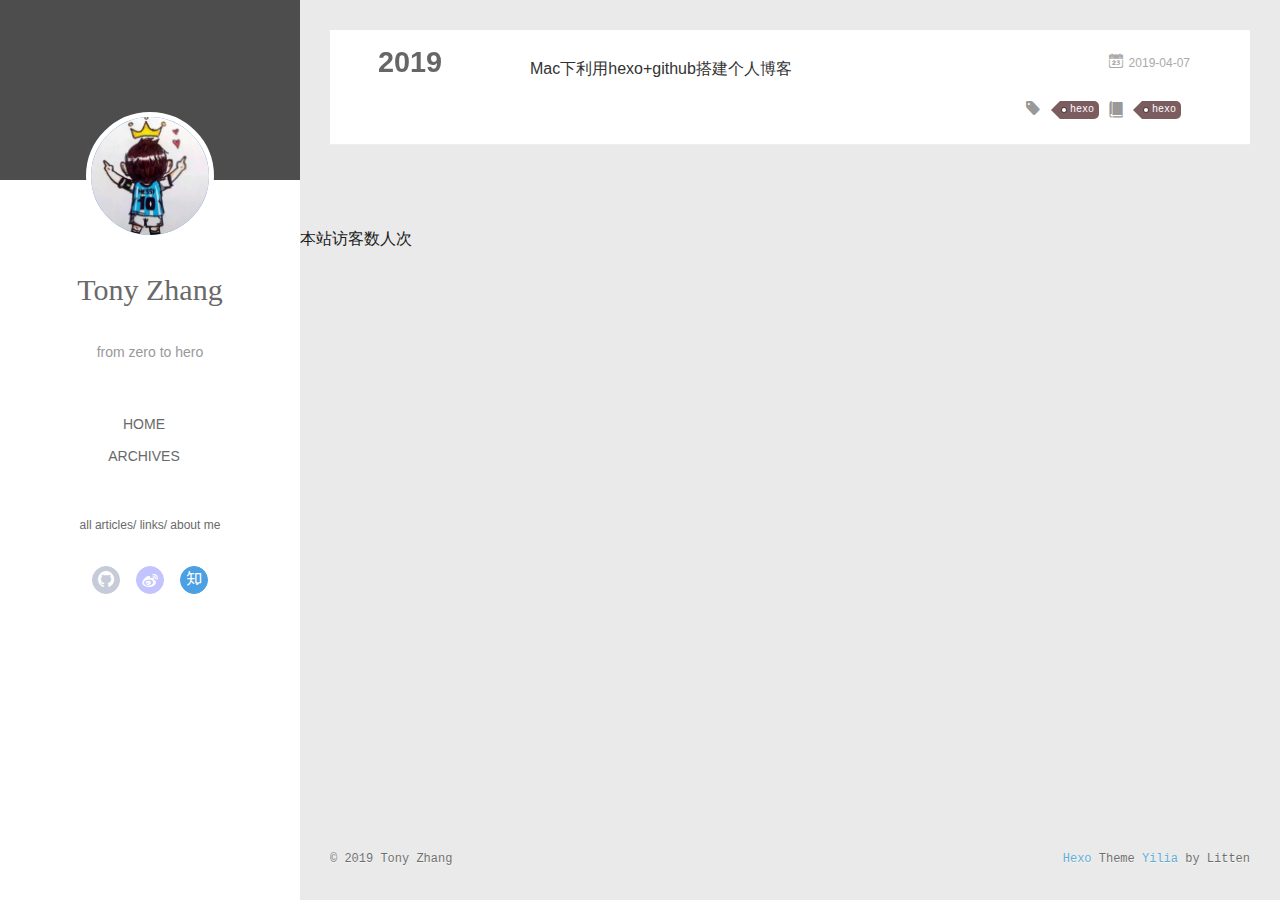
<file: tags/hexo/index.html>
<!DOCTYPE html>
<html>
<head><meta name="generator" content="Hexo 3.8.0">
  <meta charset="utf-8">
  
  <meta name="renderer" content="webkit">
  <meta http-equiv="X-UA-Compatible" content="IE=edge">
  <link rel="dns-prefetch" href="http://yoursite.com">
  <title>Tag: hexo | Tony&#39;s Blog</title>
  <meta name="viewport" content="width=device-width, initial-scale=1, maximum-scale=1">
  <meta property="og:type" content="website">
<meta property="og:title" content="Tony&#39;s Blog">
<meta property="og:url" content="http://yoursite.com/tags/hexo/index.html">
<meta property="og:site_name" content="Tony&#39;s Blog">
<meta property="og:locale" content="default">
<meta name="twitter:card" content="summary">
<meta name="twitter:title" content="Tony&#39;s Blog">
  
    <link rel="alternative" href="/atom.xml" title="Tony&#39;s Blog" type="application/atom+xml">
  
  
    <link rel="icon" href="/favicon.ico">
  
  <link rel="stylesheet" type="text/css" href="/./main.0cf68a.css">
  <style type="text/css">
  
    #container.show {
      background: linear-gradient(200deg,#a0cfe4,#e8c37e);
    }
  </style>
  

  

</head>
</html>
<body>
  <div id="container" q-class="show:isCtnShow">
    <canvas id="anm-canvas" class="anm-canvas"></canvas>
    <div class="left-col" q-class="show:isShow">
      
<div class="overlay" style="background: #4d4d4d"></div>
<div class="intrude-less">
	<header id="header" class="inner">
		<a href="/" class="profilepic">
			<img src="/img/head1.jpg" class="js-avatar">
		</a>
		<hgroup>
		  <h1 class="header-author"><a href="/">Tony Zhang</a></h1>
		</hgroup>
		
		<p class="header-subtitle">from zero to hero</p>
		

		<nav class="header-menu">
			<ul>
			
				<li><a href="/">home</a></li>
	        
				<li><a href="/archives">archives</a></li>
	        
			</ul>
		</nav>
		<nav class="header-smart-menu">
    		
    			
    			<a q-on="click: openSlider(e, 'innerArchive')" href="javascript:void(0)">all articles</a>
    			
            
    			
    			<a q-on="click: openSlider(e, 'friends')" href="javascript:void(0)">links</a>
    			
            
    			
    			<a q-on="click: openSlider(e, 'aboutme')" href="javascript:void(0)">about me</a>
    			
            
		</nav>
		<nav class="header-nav">
			<div class="social">
				
					<a class="github" target="_blank" href="https://github.com/maybeApoet" title="github"><i class="icon-github"></i></a>
		        
					<a class="weibo" target="_blank" href="https://weibo.com/u/6098917882" title="weibo"><i class="icon-weibo"></i></a>
		        
					<a class="zhihu" target="_blank" href="https://www.zhihu.com/people/zai-xia-you-er-yuan-50" title="zhihu"><i class="icon-zhihu"></i></a>
		        
			</div>



 <!--音乐播放插件-->
 <div style="margin-top:30px;">
 <iframe frameborder="no" border="0" marginwidth="0" marginheight="0" width="240" height="52" src="//music.163.com/outchain/player?type=2&id=402073046&auto=1&height=32"></iframe>
      </div>


      
    </nav>
  </header>		
</div>

    </div>
    <div class="mid-col" q-class="show:isShow,hide:isShow|isFalse">
      
<nav id="mobile-nav">
  	<div class="overlay js-overlay" style="background: #4d4d4d"></div>
	<div class="btnctn js-mobile-btnctn">
  		<div class="slider-trigger list" q-on="click: openSlider(e)"><i class="icon icon-sort"></i></div>
	</div>
	<div class="intrude-less">
		<header id="header" class="inner">
			<div class="profilepic">
				<img src="/img/head1.jpg" class="js-avatar">
			</div>
			<hgroup>
			  <h1 class="header-author js-header-author">Tony Zhang</h1>
			</hgroup>
			
			<p class="header-subtitle"><i class="icon icon-quo-left"></i>from zero to hero<i class="icon icon-quo-right"></i></p>
			
			
			
				
			
				
			
			
			
			<nav class="header-nav">
				<div class="social">
					
						<a class="github" target="_blank" href="https://github.com/maybeApoet" title="github"><i class="icon-github"></i></a>
			        
						<a class="weibo" target="_blank" href="https://weibo.com/u/6098917882" title="weibo"><i class="icon-weibo"></i></a>
			        
						<a class="zhihu" target="_blank" href="https://www.zhihu.com/people/zai-xia-you-er-yuan-50" title="zhihu"><i class="icon-zhihu"></i></a>
			        
				</div>
			</nav>

			<nav class="header-menu js-header-menu">
				<ul style="width: 50%">
				
				
					<li style="width: 50%"><a href="/">home</a></li>
		        
					<li style="width: 50%"><a href="/archives">archives</a></li>
		        
				</ul>
			</nav>
		</header>				
	</div>
	<div class="mobile-mask" style="display:none" q-show="isShow"></div>
</nav>

      <div id="wrapper" class="body-wrap">
        <div class="menu-l">
          <div class="canvas-wrap">
            <canvas data-colors="#eaeaea" data-sectionHeight="100" data-contentId="js-content" id="myCanvas1" class="anm-canvas"></canvas>
          </div>
          <div id="js-content" class="content-ll">
            
  
  
    
    
      
      
      <section class="archives-wrap">
        <div class="archive-year-wrap">
          <a href="/archives/2019" class="archive-year">2019</a>
        </div>
        <div class="archives">
    
    <article class="archive-article archive-type-post">
  <div class="archive-article-inner">
    <header class="archive-article-header">
      	<div class="article-meta">
	      	<a href="/2019/04/07/关于hexo的一揽子问题整理/" class="archive-article-date">
  	<time datetime="2019-04-07T01:07:40.000Z" itemprop="datePublished"><i class="icon-calendar icon"></i>2019-04-07</time>
</a>
        </div>
    	 
  
    <h1 itemprop="name">
      <a class="archive-article-title" href="/2019/04/07/关于hexo的一揽子问题整理/">Mac下利用hexo+github搭建个人博客</a>
    </h1>
  

        <div class="article-info info-on-right">
          
	<div class="article-tag tagcloud">
		<i class="icon-price-tags icon"></i>
		<ul class="article-tag-list">
			 
        		<li class="article-tag-list-item">
        			<a href="javascript:void(0)" class="js-tag article-tag-list-link color5">hexo</a>
        		</li>
      		
		</ul>
	</div>

          
	<div class="article-category tagcloud">
		<i class="icon-book icon"></i>
		<ul class="article-tag-list">
			 
        		<li class="article-tag-list-item">
        			<a href="/categories/hexo//" class="article-tag-list-link color5">hexo</a>
        		</li>
      		
		</ul>
	</div>


        </div>
        <div class="clearfix"></div>
    </header>
  </div>
</article>
  
  
    </div></section>
  

    


          </div>
        </div>
      </div>
      <footer id="footer">
  <div class="outer">
    <div id="footer-info">
    	<div class="footer-left">
    		&copy; 2019 Tony Zhang
    	</div>
      	<div class="footer-right">
      		<a href="http://hexo.io/" target="_blank">Hexo</a>  Theme <a href="https://github.com/litten/hexo-theme-yilia" target="_blank">Yilia</a> by Litten
      	</div>
    </div>
  </div>
</footer>



<script async src="//busuanzi.ibruce.info/busuanzi/2.3/busuanzi.pure.mini.js"></script>

<span id="busuanzi_container_site_uv"> 
  本站访客数<span id="busuanzi_value_site_uv"></span>人次
</span>
    </div>
    <script>
	var yiliaConfig = {
		mathjax: false,
		isHome: false,
		isPost: false,
		isArchive: false,
		isTag: true,
		isCategory: false,
		open_in_new: false,
		toc_hide_index: true,
		root: "/",
		innerArchive: true,
		showTags: true
	}
</script>

<script>!function(t){function n(e){if(r[e])return r[e].exports;var i=r[e]={exports:{},id:e,loaded:!1};return t[e].call(i.exports,i,i.exports,n),i.loaded=!0,i.exports}var r={};n.m=t,n.c=r,n.p="./",n(0)}([function(t,n,r){r(195),t.exports=r(191)},function(t,n,r){var e=r(3),i=r(52),o=r(27),u=r(28),c=r(53),f="prototype",a=function(t,n,r){var s,l,h,v,p=t&a.F,d=t&a.G,y=t&a.S,g=t&a.P,b=t&a.B,m=d?e:y?e[n]||(e[n]={}):(e[n]||{})[f],x=d?i:i[n]||(i[n]={}),w=x[f]||(x[f]={});d&&(r=n);for(s in r)l=!p&&m&&void 0!==m[s],h=(l?m:r)[s],v=b&&l?c(h,e):g&&"function"==typeof h?c(Function.call,h):h,m&&u(m,s,h,t&a.U),x[s]!=h&&o(x,s,v),g&&w[s]!=h&&(w[s]=h)};e.core=i,a.F=1,a.G=2,a.S=4,a.P=8,a.B=16,a.W=32,a.U=64,a.R=128,t.exports=a},function(t,n,r){var e=r(6);t.exports=function(t){if(!e(t))throw TypeError(t+" is not an object!");return t}},function(t,n){var r=t.exports="undefined"!=typeof window&&window.Math==Math?window:"undefined"!=typeof self&&self.Math==Math?self:Function("return this")();"number"==typeof __g&&(__g=r)},function(t,n){t.exports=function(t){try{return!!t()}catch(t){return!0}}},function(t,n){var r=t.exports="undefined"!=typeof window&&window.Math==Math?window:"undefined"!=typeof self&&self.Math==Math?self:Function("return this")();"number"==typeof __g&&(__g=r)},function(t,n){t.exports=function(t){return"object"==typeof t?null!==t:"function"==typeof t}},function(t,n,r){var e=r(126)("wks"),i=r(76),o=r(3).Symbol,u="function"==typeof o;(t.exports=function(t){return e[t]||(e[t]=u&&o[t]||(u?o:i)("Symbol."+t))}).store=e},function(t,n){var r={}.hasOwnProperty;t.exports=function(t,n){return r.call(t,n)}},function(t,n,r){var e=r(94),i=r(33);t.exports=function(t){return e(i(t))}},function(t,n,r){t.exports=!r(4)(function(){return 7!=Object.defineProperty({},"a",{get:function(){return 7}}).a})},function(t,n,r){var e=r(2),i=r(167),o=r(50),u=Object.defineProperty;n.f=r(10)?Object.defineProperty:function(t,n,r){if(e(t),n=o(n,!0),e(r),i)try{return u(t,n,r)}catch(t){}if("get"in r||"set"in r)throw TypeError("Accessors not supported!");return"value"in r&&(t[n]=r.value),t}},function(t,n,r){t.exports=!r(18)(function(){return 7!=Object.defineProperty({},"a",{get:function(){return 7}}).a})},function(t,n,r){var e=r(14),i=r(22);t.exports=r(12)?function(t,n,r){return e.f(t,n,i(1,r))}:function(t,n,r){return t[n]=r,t}},function(t,n,r){var e=r(20),i=r(58),o=r(42),u=Object.defineProperty;n.f=r(12)?Object.defineProperty:function(t,n,r){if(e(t),n=o(n,!0),e(r),i)try{return u(t,n,r)}catch(t){}if("get"in r||"set"in r)throw TypeError("Accessors not supported!");return"value"in r&&(t[n]=r.value),t}},function(t,n,r){var e=r(40)("wks"),i=r(23),o=r(5).Symbol,u="function"==typeof o;(t.exports=function(t){return e[t]||(e[t]=u&&o[t]||(u?o:i)("Symbol."+t))}).store=e},function(t,n,r){var e=r(67),i=Math.min;t.exports=function(t){return t>0?i(e(t),9007199254740991):0}},function(t,n,r){var e=r(46);t.exports=function(t){return Object(e(t))}},function(t,n){t.exports=function(t){try{return!!t()}catch(t){return!0}}},function(t,n,r){var e=r(63),i=r(34);t.exports=Object.keys||function(t){return e(t,i)}},function(t,n,r){var e=r(21);t.exports=function(t){if(!e(t))throw TypeError(t+" is not an object!");return t}},function(t,n){t.exports=function(t){return"object"==typeof t?null!==t:"function"==typeof t}},function(t,n){t.exports=function(t,n){return{enumerable:!(1&t),configurable:!(2&t),writable:!(4&t),value:n}}},function(t,n){var r=0,e=Math.random();t.exports=function(t){return"Symbol(".concat(void 0===t?"":t,")_",(++r+e).toString(36))}},function(t,n){var r={}.hasOwnProperty;t.exports=function(t,n){return r.call(t,n)}},function(t,n){var r=t.exports={version:"2.4.0"};"number"==typeof __e&&(__e=r)},function(t,n){t.exports=function(t){if("function"!=typeof t)throw TypeError(t+" is not a function!");return t}},function(t,n,r){var e=r(11),i=r(66);t.exports=r(10)?function(t,n,r){return e.f(t,n,i(1,r))}:function(t,n,r){return t[n]=r,t}},function(t,n,r){var e=r(3),i=r(27),o=r(24),u=r(76)("src"),c="toString",f=Function[c],a=(""+f).split(c);r(52).inspectSource=function(t){return f.call(t)},(t.exports=function(t,n,r,c){var f="function"==typeof r;f&&(o(r,"name")||i(r,"name",n)),t[n]!==r&&(f&&(o(r,u)||i(r,u,t[n]?""+t[n]:a.join(String(n)))),t===e?t[n]=r:c?t[n]?t[n]=r:i(t,n,r):(delete t[n],i(t,n,r)))})(Function.prototype,c,function(){return"function"==typeof this&&this[u]||f.call(this)})},function(t,n,r){var e=r(1),i=r(4),o=r(46),u=function(t,n,r,e){var i=String(o(t)),u="<"+n;return""!==r&&(u+=" "+r+'="'+String(e).replace(/"/g,"&quot;")+'"'),u+">"+i+"</"+n+">"};t.exports=function(t,n){var r={};r[t]=n(u),e(e.P+e.F*i(function(){var n=""[t]('"');return n!==n.toLowerCase()||n.split('"').length>3}),"String",r)}},function(t,n,r){var e=r(115),i=r(46);t.exports=function(t){return e(i(t))}},function(t,n,r){var e=r(116),i=r(66),o=r(30),u=r(50),c=r(24),f=r(167),a=Object.getOwnPropertyDescriptor;n.f=r(10)?a:function(t,n){if(t=o(t),n=u(n,!0),f)try{return a(t,n)}catch(t){}if(c(t,n))return i(!e.f.call(t,n),t[n])}},function(t,n,r){var e=r(24),i=r(17),o=r(145)("IE_PROTO"),u=Object.prototype;t.exports=Object.getPrototypeOf||function(t){return t=i(t),e(t,o)?t[o]:"function"==typeof t.constructor&&t instanceof t.constructor?t.constructor.prototype:t instanceof Object?u:null}},function(t,n){t.exports=function(t){if(void 0==t)throw TypeError("Can't call method on  "+t);return t}},function(t,n){t.exports="constructor,hasOwnProperty,isPrototypeOf,propertyIsEnumerable,toLocaleString,toString,valueOf".split(",")},function(t,n){t.exports={}},function(t,n){t.exports=!0},function(t,n){n.f={}.propertyIsEnumerable},function(t,n,r){var e=r(14).f,i=r(8),o=r(15)("toStringTag");t.exports=function(t,n,r){t&&!i(t=r?t:t.prototype,o)&&e(t,o,{configurable:!0,value:n})}},function(t,n,r){var e=r(40)("keys"),i=r(23);t.exports=function(t){return e[t]||(e[t]=i(t))}},function(t,n,r){var e=r(5),i="__core-js_shared__",o=e[i]||(e[i]={});t.exports=function(t){return o[t]||(o[t]={})}},function(t,n){var r=Math.ceil,e=Math.floor;t.exports=function(t){return isNaN(t=+t)?0:(t>0?e:r)(t)}},function(t,n,r){var e=r(21);t.exports=function(t,n){if(!e(t))return t;var r,i;if(n&&"function"==typeof(r=t.toString)&&!e(i=r.call(t)))return i;if("function"==typeof(r=t.valueOf)&&!e(i=r.call(t)))return i;if(!n&&"function"==typeof(r=t.toString)&&!e(i=r.call(t)))return i;throw TypeError("Can't convert object to primitive value")}},function(t,n,r){var e=r(5),i=r(25),o=r(36),u=r(44),c=r(14).f;t.exports=function(t){var n=i.Symbol||(i.Symbol=o?{}:e.Symbol||{});"_"==t.charAt(0)||t in n||c(n,t,{value:u.f(t)})}},function(t,n,r){n.f=r(15)},function(t,n){var r={}.toString;t.exports=function(t){return r.call(t).slice(8,-1)}},function(t,n){t.exports=function(t){if(void 0==t)throw TypeError("Can't call method on  "+t);return t}},function(t,n,r){var e=r(4);t.exports=function(t,n){return!!t&&e(function(){n?t.call(null,function(){},1):t.call(null)})}},function(t,n,r){var e=r(53),i=r(115),o=r(17),u=r(16),c=r(203);t.exports=function(t,n){var r=1==t,f=2==t,a=3==t,s=4==t,l=6==t,h=5==t||l,v=n||c;return function(n,c,p){for(var d,y,g=o(n),b=i(g),m=e(c,p,3),x=u(b.length),w=0,S=r?v(n,x):f?v(n,0):void 0;x>w;w++)if((h||w in b)&&(d=b[w],y=m(d,w,g),t))if(r)S[w]=y;else if(y)switch(t){case 3:return!0;case 5:return d;case 6:return w;case 2:S.push(d)}else if(s)return!1;return l?-1:a||s?s:S}}},function(t,n,r){var e=r(1),i=r(52),o=r(4);t.exports=function(t,n){var r=(i.Object||{})[t]||Object[t],u={};u[t]=n(r),e(e.S+e.F*o(function(){r(1)}),"Object",u)}},function(t,n,r){var e=r(6);t.exports=function(t,n){if(!e(t))return t;var r,i;if(n&&"function"==typeof(r=t.toString)&&!e(i=r.call(t)))return i;if("function"==typeof(r=t.valueOf)&&!e(i=r.call(t)))return i;if(!n&&"function"==typeof(r=t.toString)&&!e(i=r.call(t)))return i;throw TypeError("Can't convert object to primitive value")}},function(t,n,r){var e=r(5),i=r(25),o=r(91),u=r(13),c="prototype",f=function(t,n,r){var a,s,l,h=t&f.F,v=t&f.G,p=t&f.S,d=t&f.P,y=t&f.B,g=t&f.W,b=v?i:i[n]||(i[n]={}),m=b[c],x=v?e:p?e[n]:(e[n]||{})[c];v&&(r=n);for(a in r)(s=!h&&x&&void 0!==x[a])&&a in b||(l=s?x[a]:r[a],b[a]=v&&"function"!=typeof x[a]?r[a]:y&&s?o(l,e):g&&x[a]==l?function(t){var n=function(n,r,e){if(this instanceof t){switch(arguments.length){case 0:return new t;case 1:return new t(n);case 2:return new t(n,r)}return new t(n,r,e)}return t.apply(this,arguments)};return n[c]=t[c],n}(l):d&&"function"==typeof l?o(Function.call,l):l,d&&((b.virtual||(b.virtual={}))[a]=l,t&f.R&&m&&!m[a]&&u(m,a,l)))};f.F=1,f.G=2,f.S=4,f.P=8,f.B=16,f.W=32,f.U=64,f.R=128,t.exports=f},function(t,n){var r=t.exports={version:"2.4.0"};"number"==typeof __e&&(__e=r)},function(t,n,r){var e=r(26);t.exports=function(t,n,r){if(e(t),void 0===n)return t;switch(r){case 1:return function(r){return t.call(n,r)};case 2:return function(r,e){return t.call(n,r,e)};case 3:return function(r,e,i){return t.call(n,r,e,i)}}return function(){return t.apply(n,arguments)}}},function(t,n,r){var e=r(183),i=r(1),o=r(126)("metadata"),u=o.store||(o.store=new(r(186))),c=function(t,n,r){var i=u.get(t);if(!i){if(!r)return;u.set(t,i=new e)}var o=i.get(n);if(!o){if(!r)return;i.set(n,o=new e)}return o},f=function(t,n,r){var e=c(n,r,!1);return void 0!==e&&e.has(t)},a=function(t,n,r){var e=c(n,r,!1);return void 0===e?void 0:e.get(t)},s=function(t,n,r,e){c(r,e,!0).set(t,n)},l=function(t,n){var r=c(t,n,!1),e=[];return r&&r.forEach(function(t,n){e.push(n)}),e},h=function(t){return void 0===t||"symbol"==typeof t?t:String(t)},v=function(t){i(i.S,"Reflect",t)};t.exports={store:u,map:c,has:f,get:a,set:s,keys:l,key:h,exp:v}},function(t,n,r){"use strict";if(r(10)){var e=r(69),i=r(3),o=r(4),u=r(1),c=r(127),f=r(152),a=r(53),s=r(68),l=r(66),h=r(27),v=r(73),p=r(67),d=r(16),y=r(75),g=r(50),b=r(24),m=r(180),x=r(114),w=r(6),S=r(17),_=r(137),O=r(70),E=r(32),P=r(71).f,j=r(154),F=r(76),M=r(7),A=r(48),N=r(117),T=r(146),I=r(155),k=r(80),L=r(123),R=r(74),C=r(130),D=r(160),U=r(11),W=r(31),G=U.f,B=W.f,V=i.RangeError,z=i.TypeError,q=i.Uint8Array,K="ArrayBuffer",J="Shared"+K,Y="BYTES_PER_ELEMENT",H="prototype",$=Array[H],X=f.ArrayBuffer,Q=f.DataView,Z=A(0),tt=A(2),nt=A(3),rt=A(4),et=A(5),it=A(6),ot=N(!0),ut=N(!1),ct=I.values,ft=I.keys,at=I.entries,st=$.lastIndexOf,lt=$.reduce,ht=$.reduceRight,vt=$.join,pt=$.sort,dt=$.slice,yt=$.toString,gt=$.toLocaleString,bt=M("iterator"),mt=M("toStringTag"),xt=F("typed_constructor"),wt=F("def_constructor"),St=c.CONSTR,_t=c.TYPED,Ot=c.VIEW,Et="Wrong length!",Pt=A(1,function(t,n){return Tt(T(t,t[wt]),n)}),jt=o(function(){return 1===new q(new Uint16Array([1]).buffer)[0]}),Ft=!!q&&!!q[H].set&&o(function(){new q(1).set({})}),Mt=function(t,n){if(void 0===t)throw z(Et);var r=+t,e=d(t);if(n&&!m(r,e))throw V(Et);return e},At=function(t,n){var r=p(t);if(r<0||r%n)throw V("Wrong offset!");return r},Nt=function(t){if(w(t)&&_t in t)return t;throw z(t+" is not a typed array!")},Tt=function(t,n){if(!(w(t)&&xt in t))throw z("It is not a typed array constructor!");return new t(n)},It=function(t,n){return kt(T(t,t[wt]),n)},kt=function(t,n){for(var r=0,e=n.length,i=Tt(t,e);e>r;)i[r]=n[r++];return i},Lt=function(t,n,r){G(t,n,{get:function(){return this._d[r]}})},Rt=function(t){var n,r,e,i,o,u,c=S(t),f=arguments.length,s=f>1?arguments[1]:void 0,l=void 0!==s,h=j(c);if(void 0!=h&&!_(h)){for(u=h.call(c),e=[],n=0;!(o=u.next()).done;n++)e.push(o.value);c=e}for(l&&f>2&&(s=a(s,arguments[2],2)),n=0,r=d(c.length),i=Tt(this,r);r>n;n++)i[n]=l?s(c[n],n):c[n];return i},Ct=function(){for(var t=0,n=arguments.length,r=Tt(this,n);n>t;)r[t]=arguments[t++];return r},Dt=!!q&&o(function(){gt.call(new q(1))}),Ut=function(){return gt.apply(Dt?dt.call(Nt(this)):Nt(this),arguments)},Wt={copyWithin:function(t,n){return D.call(Nt(this),t,n,arguments.length>2?arguments[2]:void 0)},every:function(t){return rt(Nt(this),t,arguments.length>1?arguments[1]:void 0)},fill:function(t){return C.apply(Nt(this),arguments)},filter:function(t){return It(this,tt(Nt(this),t,arguments.length>1?arguments[1]:void 0))},find:function(t){return et(Nt(this),t,arguments.length>1?arguments[1]:void 0)},findIndex:function(t){return it(Nt(this),t,arguments.length>1?arguments[1]:void 0)},forEach:function(t){Z(Nt(this),t,arguments.length>1?arguments[1]:void 0)},indexOf:function(t){return ut(Nt(this),t,arguments.length>1?arguments[1]:void 0)},includes:function(t){return ot(Nt(this),t,arguments.length>1?arguments[1]:void 0)},join:function(t){return vt.apply(Nt(this),arguments)},lastIndexOf:function(t){return st.apply(Nt(this),arguments)},map:function(t){return Pt(Nt(this),t,arguments.length>1?arguments[1]:void 0)},reduce:function(t){return lt.apply(Nt(this),arguments)},reduceRight:function(t){return ht.apply(Nt(this),arguments)},reverse:function(){for(var t,n=this,r=Nt(n).length,e=Math.floor(r/2),i=0;i<e;)t=n[i],n[i++]=n[--r],n[r]=t;return n},some:function(t){return nt(Nt(this),t,arguments.length>1?arguments[1]:void 0)},sort:function(t){return pt.call(Nt(this),t)},subarray:function(t,n){var r=Nt(this),e=r.length,i=y(t,e);return new(T(r,r[wt]))(r.buffer,r.byteOffset+i*r.BYTES_PER_ELEMENT,d((void 0===n?e:y(n,e))-i))}},Gt=function(t,n){return It(this,dt.call(Nt(this),t,n))},Bt=function(t){Nt(this);var n=At(arguments[1],1),r=this.length,e=S(t),i=d(e.length),o=0;if(i+n>r)throw V(Et);for(;o<i;)this[n+o]=e[o++]},Vt={entries:function(){return at.call(Nt(this))},keys:function(){return ft.call(Nt(this))},values:function(){return ct.call(Nt(this))}},zt=function(t,n){return w(t)&&t[_t]&&"symbol"!=typeof n&&n in t&&String(+n)==String(n)},qt=function(t,n){return zt(t,n=g(n,!0))?l(2,t[n]):B(t,n)},Kt=function(t,n,r){return!(zt(t,n=g(n,!0))&&w(r)&&b(r,"value"))||b(r,"get")||b(r,"set")||r.configurable||b(r,"writable")&&!r.writable||b(r,"enumerable")&&!r.enumerable?G(t,n,r):(t[n]=r.value,t)};St||(W.f=qt,U.f=Kt),u(u.S+u.F*!St,"Object",{getOwnPropertyDescriptor:qt,defineProperty:Kt}),o(function(){yt.call({})})&&(yt=gt=function(){return vt.call(this)});var Jt=v({},Wt);v(Jt,Vt),h(Jt,bt,Vt.values),v(Jt,{slice:Gt,set:Bt,constructor:function(){},toString:yt,toLocaleString:Ut}),Lt(Jt,"buffer","b"),Lt(Jt,"byteOffset","o"),Lt(Jt,"byteLength","l"),Lt(Jt,"length","e"),G(Jt,mt,{get:function(){return this[_t]}}),t.exports=function(t,n,r,f){f=!!f;var a=t+(f?"Clamped":"")+"Array",l="Uint8Array"!=a,v="get"+t,p="set"+t,y=i[a],g=y||{},b=y&&E(y),m=!y||!c.ABV,S={},_=y&&y[H],j=function(t,r){var e=t._d;return e.v[v](r*n+e.o,jt)},F=function(t,r,e){var i=t._d;f&&(e=(e=Math.round(e))<0?0:e>255?255:255&e),i.v[p](r*n+i.o,e,jt)},M=function(t,n){G(t,n,{get:function(){return j(this,n)},set:function(t){return F(this,n,t)},enumerable:!0})};m?(y=r(function(t,r,e,i){s(t,y,a,"_d");var o,u,c,f,l=0,v=0;if(w(r)){if(!(r instanceof X||(f=x(r))==K||f==J))return _t in r?kt(y,r):Rt.call(y,r);o=r,v=At(e,n);var p=r.byteLength;if(void 0===i){if(p%n)throw V(Et);if((u=p-v)<0)throw V(Et)}else if((u=d(i)*n)+v>p)throw V(Et);c=u/n}else c=Mt(r,!0),u=c*n,o=new X(u);for(h(t,"_d",{b:o,o:v,l:u,e:c,v:new Q(o)});l<c;)M(t,l++)}),_=y[H]=O(Jt),h(_,"constructor",y)):L(function(t){new y(null),new y(t)},!0)||(y=r(function(t,r,e,i){s(t,y,a);var o;return w(r)?r instanceof X||(o=x(r))==K||o==J?void 0!==i?new g(r,At(e,n),i):void 0!==e?new g(r,At(e,n)):new g(r):_t in r?kt(y,r):Rt.call(y,r):new g(Mt(r,l))}),Z(b!==Function.prototype?P(g).concat(P(b)):P(g),function(t){t in y||h(y,t,g[t])}),y[H]=_,e||(_.constructor=y));var A=_[bt],N=!!A&&("values"==A.name||void 0==A.name),T=Vt.values;h(y,xt,!0),h(_,_t,a),h(_,Ot,!0),h(_,wt,y),(f?new y(1)[mt]==a:mt in _)||G(_,mt,{get:function(){return a}}),S[a]=y,u(u.G+u.W+u.F*(y!=g),S),u(u.S,a,{BYTES_PER_ELEMENT:n,from:Rt,of:Ct}),Y in _||h(_,Y,n),u(u.P,a,Wt),R(a),u(u.P+u.F*Ft,a,{set:Bt}),u(u.P+u.F*!N,a,Vt),u(u.P+u.F*(_.toString!=yt),a,{toString:yt}),u(u.P+u.F*o(function(){new y(1).slice()}),a,{slice:Gt}),u(u.P+u.F*(o(function(){return[1,2].toLocaleString()!=new y([1,2]).toLocaleString()})||!o(function(){_.toLocaleString.call([1,2])})),a,{toLocaleString:Ut}),k[a]=N?A:T,e||N||h(_,bt,T)}}else t.exports=function(){}},function(t,n){var r={}.toString;t.exports=function(t){return r.call(t).slice(8,-1)}},function(t,n,r){var e=r(21),i=r(5).document,o=e(i)&&e(i.createElement);t.exports=function(t){return o?i.createElement(t):{}}},function(t,n,r){t.exports=!r(12)&&!r(18)(function(){return 7!=Object.defineProperty(r(57)("div"),"a",{get:function(){return 7}}).a})},function(t,n,r){"use strict";var e=r(36),i=r(51),o=r(64),u=r(13),c=r(8),f=r(35),a=r(96),s=r(38),l=r(103),h=r(15)("iterator"),v=!([].keys&&"next"in[].keys()),p="keys",d="values",y=function(){return this};t.exports=function(t,n,r,g,b,m,x){a(r,n,g);var w,S,_,O=function(t){if(!v&&t in F)return F[t];switch(t){case p:case d:return function(){return new r(this,t)}}return function(){return new r(this,t)}},E=n+" Iterator",P=b==d,j=!1,F=t.prototype,M=F[h]||F["@@iterator"]||b&&F[b],A=M||O(b),N=b?P?O("entries"):A:void 0,T="Array"==n?F.entries||M:M;if(T&&(_=l(T.call(new t)))!==Object.prototype&&(s(_,E,!0),e||c(_,h)||u(_,h,y)),P&&M&&M.name!==d&&(j=!0,A=function(){return M.call(this)}),e&&!x||!v&&!j&&F[h]||u(F,h,A),f[n]=A,f[E]=y,b)if(w={values:P?A:O(d),keys:m?A:O(p),entries:N},x)for(S in w)S in F||o(F,S,w[S]);else i(i.P+i.F*(v||j),n,w);return w}},function(t,n,r){var e=r(20),i=r(100),o=r(34),u=r(39)("IE_PROTO"),c=function(){},f="prototype",a=function(){var t,n=r(57)("iframe"),e=o.length;for(n.style.display="none",r(93).appendChild(n),n.src="javascript:",t=n.contentWindow.document,t.open(),t.write("<script>document.F=Object<\/script>"),t.close(),a=t.F;e--;)delete a[f][o[e]];return a()};t.exports=Object.create||function(t,n){var r;return null!==t?(c[f]=e(t),r=new c,c[f]=null,r[u]=t):r=a(),void 0===n?r:i(r,n)}},function(t,n,r){var e=r(63),i=r(34).concat("length","prototype");n.f=Object.getOwnPropertyNames||function(t){return e(t,i)}},function(t,n){n.f=Object.getOwnPropertySymbols},function(t,n,r){var e=r(8),i=r(9),o=r(90)(!1),u=r(39)("IE_PROTO");t.exports=function(t,n){var r,c=i(t),f=0,a=[];for(r in c)r!=u&&e(c,r)&&a.push(r);for(;n.length>f;)e(c,r=n[f++])&&(~o(a,r)||a.push(r));return a}},function(t,n,r){t.exports=r(13)},function(t,n,r){var e=r(76)("meta"),i=r(6),o=r(24),u=r(11).f,c=0,f=Object.isExtensible||function(){return!0},a=!r(4)(function(){return f(Object.preventExtensions({}))}),s=function(t){u(t,e,{value:{i:"O"+ ++c,w:{}}})},l=function(t,n){if(!i(t))return"symbol"==typeof t?t:("string"==typeof t?"S":"P")+t;if(!o(t,e)){if(!f(t))return"F";if(!n)return"E";s(t)}return t[e].i},h=function(t,n){if(!o(t,e)){if(!f(t))return!0;if(!n)return!1;s(t)}return t[e].w},v=function(t){return a&&p.NEED&&f(t)&&!o(t,e)&&s(t),t},p=t.exports={KEY:e,NEED:!1,fastKey:l,getWeak:h,onFreeze:v}},function(t,n){t.exports=function(t,n){return{enumerable:!(1&t),configurable:!(2&t),writable:!(4&t),value:n}}},function(t,n){var r=Math.ceil,e=Math.floor;t.exports=function(t){return isNaN(t=+t)?0:(t>0?e:r)(t)}},function(t,n){t.exports=function(t,n,r,e){if(!(t instanceof n)||void 0!==e&&e in t)throw TypeError(r+": incorrect invocation!");return t}},function(t,n){t.exports=!1},function(t,n,r){var e=r(2),i=r(173),o=r(133),u=r(145)("IE_PROTO"),c=function(){},f="prototype",a=function(){var t,n=r(132)("iframe"),e=o.length;for(n.style.display="none",r(135).appendChild(n),n.src="javascript:",t=n.contentWindow.document,t.open(),t.write("<script>document.F=Object<\/script>"),t.close(),a=t.F;e--;)delete a[f][o[e]];return a()};t.exports=Object.create||function(t,n){var r;return null!==t?(c[f]=e(t),r=new c,c[f]=null,r[u]=t):r=a(),void 0===n?r:i(r,n)}},function(t,n,r){var e=r(175),i=r(133).concat("length","prototype");n.f=Object.getOwnPropertyNames||function(t){return e(t,i)}},function(t,n,r){var e=r(175),i=r(133);t.exports=Object.keys||function(t){return e(t,i)}},function(t,n,r){var e=r(28);t.exports=function(t,n,r){for(var i in n)e(t,i,n[i],r);return t}},function(t,n,r){"use strict";var e=r(3),i=r(11),o=r(10),u=r(7)("species");t.exports=function(t){var n=e[t];o&&n&&!n[u]&&i.f(n,u,{configurable:!0,get:function(){return this}})}},function(t,n,r){var e=r(67),i=Math.max,o=Math.min;t.exports=function(t,n){return t=e(t),t<0?i(t+n,0):o(t,n)}},function(t,n){var r=0,e=Math.random();t.exports=function(t){return"Symbol(".concat(void 0===t?"":t,")_",(++r+e).toString(36))}},function(t,n,r){var e=r(33);t.exports=function(t){return Object(e(t))}},function(t,n,r){var e=r(7)("unscopables"),i=Array.prototype;void 0==i[e]&&r(27)(i,e,{}),t.exports=function(t){i[e][t]=!0}},function(t,n,r){var e=r(53),i=r(169),o=r(137),u=r(2),c=r(16),f=r(154),a={},s={},n=t.exports=function(t,n,r,l,h){var v,p,d,y,g=h?function(){return t}:f(t),b=e(r,l,n?2:1),m=0;if("function"!=typeof g)throw TypeError(t+" is not iterable!");if(o(g)){for(v=c(t.length);v>m;m++)if((y=n?b(u(p=t[m])[0],p[1]):b(t[m]))===a||y===s)return y}else for(d=g.call(t);!(p=d.next()).done;)if((y=i(d,b,p.value,n))===a||y===s)return y};n.BREAK=a,n.RETURN=s},function(t,n){t.exports={}},function(t,n,r){var e=r(11).f,i=r(24),o=r(7)("toStringTag");t.exports=function(t,n,r){t&&!i(t=r?t:t.prototype,o)&&e(t,o,{configurable:!0,value:n})}},function(t,n,r){var e=r(1),i=r(46),o=r(4),u=r(150),c="["+u+"]",f="​",a=RegExp("^"+c+c+"*"),s=RegExp(c+c+"*$"),l=function(t,n,r){var i={},c=o(function(){return!!u[t]()||f[t]()!=f}),a=i[t]=c?n(h):u[t];r&&(i[r]=a),e(e.P+e.F*c,"String",i)},h=l.trim=function(t,n){return t=String(i(t)),1&n&&(t=t.replace(a,"")),2&n&&(t=t.replace(s,"")),t};t.exports=l},function(t,n,r){t.exports={default:r(86),__esModule:!0}},function(t,n,r){t.exports={default:r(87),__esModule:!0}},function(t,n,r){"use strict";function e(t){return t&&t.__esModule?t:{default:t}}n.__esModule=!0;var i=r(84),o=e(i),u=r(83),c=e(u),f="function"==typeof c.default&&"symbol"==typeof o.default?function(t){return typeof t}:function(t){return t&&"function"==typeof c.default&&t.constructor===c.default&&t!==c.default.prototype?"symbol":typeof t};n.default="function"==typeof c.default&&"symbol"===f(o.default)?function(t){return void 0===t?"undefined":f(t)}:function(t){return t&&"function"==typeof c.default&&t.constructor===c.default&&t!==c.default.prototype?"symbol":void 0===t?"undefined":f(t)}},function(t,n,r){r(110),r(108),r(111),r(112),t.exports=r(25).Symbol},function(t,n,r){r(109),r(113),t.exports=r(44).f("iterator")},function(t,n){t.exports=function(t){if("function"!=typeof t)throw TypeError(t+" is not a function!");return t}},function(t,n){t.exports=function(){}},function(t,n,r){var e=r(9),i=r(106),o=r(105);t.exports=function(t){return function(n,r,u){var c,f=e(n),a=i(f.length),s=o(u,a);if(t&&r!=r){for(;a>s;)if((c=f[s++])!=c)return!0}else for(;a>s;s++)if((t||s in f)&&f[s]===r)return t||s||0;return!t&&-1}}},function(t,n,r){var e=r(88);t.exports=function(t,n,r){if(e(t),void 0===n)return t;switch(r){case 1:return function(r){return t.call(n,r)};case 2:return function(r,e){return t.call(n,r,e)};case 3:return function(r,e,i){return t.call(n,r,e,i)}}return function(){return t.apply(n,arguments)}}},function(t,n,r){var e=r(19),i=r(62),o=r(37);t.exports=function(t){var n=e(t),r=i.f;if(r)for(var u,c=r(t),f=o.f,a=0;c.length>a;)f.call(t,u=c[a++])&&n.push(u);return n}},function(t,n,r){t.exports=r(5).document&&document.documentElement},function(t,n,r){var e=r(56);t.exports=Object("z").propertyIsEnumerable(0)?Object:function(t){return"String"==e(t)?t.split(""):Object(t)}},function(t,n,r){var e=r(56);t.exports=Array.isArray||function(t){return"Array"==e(t)}},function(t,n,r){"use strict";var e=r(60),i=r(22),o=r(38),u={};r(13)(u,r(15)("iterator"),function(){return this}),t.exports=function(t,n,r){t.prototype=e(u,{next:i(1,r)}),o(t,n+" Iterator")}},function(t,n){t.exports=function(t,n){return{value:n,done:!!t}}},function(t,n,r){var e=r(19),i=r(9);t.exports=function(t,n){for(var r,o=i(t),u=e(o),c=u.length,f=0;c>f;)if(o[r=u[f++]]===n)return r}},function(t,n,r){var e=r(23)("meta"),i=r(21),o=r(8),u=r(14).f,c=0,f=Object.isExtensible||function(){return!0},a=!r(18)(function(){return f(Object.preventExtensions({}))}),s=function(t){u(t,e,{value:{i:"O"+ ++c,w:{}}})},l=function(t,n){if(!i(t))return"symbol"==typeof t?t:("string"==typeof t?"S":"P")+t;if(!o(t,e)){if(!f(t))return"F";if(!n)return"E";s(t)}return t[e].i},h=function(t,n){if(!o(t,e)){if(!f(t))return!0;if(!n)return!1;s(t)}return t[e].w},v=function(t){return a&&p.NEED&&f(t)&&!o(t,e)&&s(t),t},p=t.exports={KEY:e,NEED:!1,fastKey:l,getWeak:h,onFreeze:v}},function(t,n,r){var e=r(14),i=r(20),o=r(19);t.exports=r(12)?Object.defineProperties:function(t,n){i(t);for(var r,u=o(n),c=u.length,f=0;c>f;)e.f(t,r=u[f++],n[r]);return t}},function(t,n,r){var e=r(37),i=r(22),o=r(9),u=r(42),c=r(8),f=r(58),a=Object.getOwnPropertyDescriptor;n.f=r(12)?a:function(t,n){if(t=o(t),n=u(n,!0),f)try{return a(t,n)}catch(t){}if(c(t,n))return i(!e.f.call(t,n),t[n])}},function(t,n,r){var e=r(9),i=r(61).f,o={}.toString,u="object"==typeof window&&window&&Object.getOwnPropertyNames?Object.getOwnPropertyNames(window):[],c=function(t){try{return i(t)}catch(t){return u.slice()}};t.exports.f=function(t){return u&&"[object Window]"==o.call(t)?c(t):i(e(t))}},function(t,n,r){var e=r(8),i=r(77),o=r(39)("IE_PROTO"),u=Object.prototype;t.exports=Object.getPrototypeOf||function(t){return t=i(t),e(t,o)?t[o]:"function"==typeof t.constructor&&t instanceof t.constructor?t.constructor.prototype:t instanceof Object?u:null}},function(t,n,r){var e=r(41),i=r(33);t.exports=function(t){return function(n,r){var o,u,c=String(i(n)),f=e(r),a=c.length;return f<0||f>=a?t?"":void 0:(o=c.charCodeAt(f),o<55296||o>56319||f+1===a||(u=c.charCodeAt(f+1))<56320||u>57343?t?c.charAt(f):o:t?c.slice(f,f+2):u-56320+(o-55296<<10)+65536)}}},function(t,n,r){var e=r(41),i=Math.max,o=Math.min;t.exports=function(t,n){return t=e(t),t<0?i(t+n,0):o(t,n)}},function(t,n,r){var e=r(41),i=Math.min;t.exports=function(t){return t>0?i(e(t),9007199254740991):0}},function(t,n,r){"use strict";var e=r(89),i=r(97),o=r(35),u=r(9);t.exports=r(59)(Array,"Array",function(t,n){this._t=u(t),this._i=0,this._k=n},function(){var t=this._t,n=this._k,r=this._i++;return!t||r>=t.length?(this._t=void 0,i(1)):"keys"==n?i(0,r):"values"==n?i(0,t[r]):i(0,[r,t[r]])},"values"),o.Arguments=o.Array,e("keys"),e("values"),e("entries")},function(t,n){},function(t,n,r){"use strict";var e=r(104)(!0);r(59)(String,"String",function(t){this._t=String(t),this._i=0},function(){var t,n=this._t,r=this._i;return r>=n.length?{value:void 0,done:!0}:(t=e(n,r),this._i+=t.length,{value:t,done:!1})})},function(t,n,r){"use strict";var e=r(5),i=r(8),o=r(12),u=r(51),c=r(64),f=r(99).KEY,a=r(18),s=r(40),l=r(38),h=r(23),v=r(15),p=r(44),d=r(43),y=r(98),g=r(92),b=r(95),m=r(20),x=r(9),w=r(42),S=r(22),_=r(60),O=r(102),E=r(101),P=r(14),j=r(19),F=E.f,M=P.f,A=O.f,N=e.Symbol,T=e.JSON,I=T&&T.stringify,k="prototype",L=v("_hidden"),R=v("toPrimitive"),C={}.propertyIsEnumerable,D=s("symbol-registry"),U=s("symbols"),W=s("op-symbols"),G=Object[k],B="function"==typeof N,V=e.QObject,z=!V||!V[k]||!V[k].findChild,q=o&&a(function(){return 7!=_(M({},"a",{get:function(){return M(this,"a",{value:7}).a}})).a})?function(t,n,r){var e=F(G,n);e&&delete G[n],M(t,n,r),e&&t!==G&&M(G,n,e)}:M,K=function(t){var n=U[t]=_(N[k]);return n._k=t,n},J=B&&"symbol"==typeof N.iterator?function(t){return"symbol"==typeof t}:function(t){return t instanceof N},Y=function(t,n,r){return t===G&&Y(W,n,r),m(t),n=w(n,!0),m(r),i(U,n)?(r.enumerable?(i(t,L)&&t[L][n]&&(t[L][n]=!1),r=_(r,{enumerable:S(0,!1)})):(i(t,L)||M(t,L,S(1,{})),t[L][n]=!0),q(t,n,r)):M(t,n,r)},H=function(t,n){m(t);for(var r,e=g(n=x(n)),i=0,o=e.length;o>i;)Y(t,r=e[i++],n[r]);return t},$=function(t,n){return void 0===n?_(t):H(_(t),n)},X=function(t){var n=C.call(this,t=w(t,!0));return!(this===G&&i(U,t)&&!i(W,t))&&(!(n||!i(this,t)||!i(U,t)||i(this,L)&&this[L][t])||n)},Q=function(t,n){if(t=x(t),n=w(n,!0),t!==G||!i(U,n)||i(W,n)){var r=F(t,n);return!r||!i(U,n)||i(t,L)&&t[L][n]||(r.enumerable=!0),r}},Z=function(t){for(var n,r=A(x(t)),e=[],o=0;r.length>o;)i(U,n=r[o++])||n==L||n==f||e.push(n);return e},tt=function(t){for(var n,r=t===G,e=A(r?W:x(t)),o=[],u=0;e.length>u;)!i(U,n=e[u++])||r&&!i(G,n)||o.push(U[n]);return o};B||(N=function(){if(this instanceof N)throw TypeError("Symbol is not a constructor!");var t=h(arguments.length>0?arguments[0]:void 0),n=function(r){this===G&&n.call(W,r),i(this,L)&&i(this[L],t)&&(this[L][t]=!1),q(this,t,S(1,r))};return o&&z&&q(G,t,{configurable:!0,set:n}),K(t)},c(N[k],"toString",function(){return this._k}),E.f=Q,P.f=Y,r(61).f=O.f=Z,r(37).f=X,r(62).f=tt,o&&!r(36)&&c(G,"propertyIsEnumerable",X,!0),p.f=function(t){return K(v(t))}),u(u.G+u.W+u.F*!B,{Symbol:N});for(var nt="hasInstance,isConcatSpreadable,iterator,match,replace,search,species,split,toPrimitive,toStringTag,unscopables".split(","),rt=0;nt.length>rt;)v(nt[rt++]);for(var nt=j(v.store),rt=0;nt.length>rt;)d(nt[rt++]);u(u.S+u.F*!B,"Symbol",{for:function(t){return i(D,t+="")?D[t]:D[t]=N(t)},keyFor:function(t){if(J(t))return y(D,t);throw TypeError(t+" is not a symbol!")},useSetter:function(){z=!0},useSimple:function(){z=!1}}),u(u.S+u.F*!B,"Object",{create:$,defineProperty:Y,defineProperties:H,getOwnPropertyDescriptor:Q,getOwnPropertyNames:Z,getOwnPropertySymbols:tt}),T&&u(u.S+u.F*(!B||a(function(){var t=N();return"[null]"!=I([t])||"{}"!=I({a:t})||"{}"!=I(Object(t))})),"JSON",{stringify:function(t){if(void 0!==t&&!J(t)){for(var n,r,e=[t],i=1;arguments.length>i;)e.push(arguments[i++]);return n=e[1],"function"==typeof n&&(r=n),!r&&b(n)||(n=function(t,n){if(r&&(n=r.call(this,t,n)),!J(n))return n}),e[1]=n,I.apply(T,e)}}}),N[k][R]||r(13)(N[k],R,N[k].valueOf),l(N,"Symbol"),l(Math,"Math",!0),l(e.JSON,"JSON",!0)},function(t,n,r){r(43)("asyncIterator")},function(t,n,r){r(43)("observable")},function(t,n,r){r(107);for(var e=r(5),i=r(13),o=r(35),u=r(15)("toStringTag"),c=["NodeList","DOMTokenList","MediaList","StyleSheetList","CSSRuleList"],f=0;f<5;f++){var a=c[f],s=e[a],l=s&&s.prototype;l&&!l[u]&&i(l,u,a),o[a]=o.Array}},function(t,n,r){var e=r(45),i=r(7)("toStringTag"),o="Arguments"==e(function(){return arguments}()),u=function(t,n){try{return t[n]}catch(t){}};t.exports=function(t){var n,r,c;return void 0===t?"Undefined":null===t?"Null":"string"==typeof(r=u(n=Object(t),i))?r:o?e(n):"Object"==(c=e(n))&&"function"==typeof n.callee?"Arguments":c}},function(t,n,r){var e=r(45);t.exports=Object("z").propertyIsEnumerable(0)?Object:function(t){return"String"==e(t)?t.split(""):Object(t)}},function(t,n){n.f={}.propertyIsEnumerable},function(t,n,r){var e=r(30),i=r(16),o=r(75);t.exports=function(t){return function(n,r,u){var c,f=e(n),a=i(f.length),s=o(u,a);if(t&&r!=r){for(;a>s;)if((c=f[s++])!=c)return!0}else for(;a>s;s++)if((t||s in f)&&f[s]===r)return t||s||0;return!t&&-1}}},function(t,n,r){"use strict";var e=r(3),i=r(1),o=r(28),u=r(73),c=r(65),f=r(79),a=r(68),s=r(6),l=r(4),h=r(123),v=r(81),p=r(136);t.exports=function(t,n,r,d,y,g){var b=e[t],m=b,x=y?"set":"add",w=m&&m.prototype,S={},_=function(t){var n=w[t];o(w,t,"delete"==t?function(t){return!(g&&!s(t))&&n.call(this,0===t?0:t)}:"has"==t?function(t){return!(g&&!s(t))&&n.call(this,0===t?0:t)}:"get"==t?function(t){return g&&!s(t)?void 0:n.call(this,0===t?0:t)}:"add"==t?function(t){return n.call(this,0===t?0:t),this}:function(t,r){return n.call(this,0===t?0:t,r),this})};if("function"==typeof m&&(g||w.forEach&&!l(function(){(new m).entries().next()}))){var O=new m,E=O[x](g?{}:-0,1)!=O,P=l(function(){O.has(1)}),j=h(function(t){new m(t)}),F=!g&&l(function(){for(var t=new m,n=5;n--;)t[x](n,n);return!t.has(-0)});j||(m=n(function(n,r){a(n,m,t);var e=p(new b,n,m);return void 0!=r&&f(r,y,e[x],e),e}),m.prototype=w,w.constructor=m),(P||F)&&(_("delete"),_("has"),y&&_("get")),(F||E)&&_(x),g&&w.clear&&delete w.clear}else m=d.getConstructor(n,t,y,x),u(m.prototype,r),c.NEED=!0;return v(m,t),S[t]=m,i(i.G+i.W+i.F*(m!=b),S),g||d.setStrong(m,t,y),m}},function(t,n,r){"use strict";var e=r(27),i=r(28),o=r(4),u=r(46),c=r(7);t.exports=function(t,n,r){var f=c(t),a=r(u,f,""[t]),s=a[0],l=a[1];o(function(){var n={};return n[f]=function(){return 7},7!=""[t](n)})&&(i(String.prototype,t,s),e(RegExp.prototype,f,2==n?function(t,n){return l.call(t,this,n)}:function(t){return l.call(t,this)}))}
},function(t,n,r){"use strict";var e=r(2);t.exports=function(){var t=e(this),n="";return t.global&&(n+="g"),t.ignoreCase&&(n+="i"),t.multiline&&(n+="m"),t.unicode&&(n+="u"),t.sticky&&(n+="y"),n}},function(t,n){t.exports=function(t,n,r){var e=void 0===r;switch(n.length){case 0:return e?t():t.call(r);case 1:return e?t(n[0]):t.call(r,n[0]);case 2:return e?t(n[0],n[1]):t.call(r,n[0],n[1]);case 3:return e?t(n[0],n[1],n[2]):t.call(r,n[0],n[1],n[2]);case 4:return e?t(n[0],n[1],n[2],n[3]):t.call(r,n[0],n[1],n[2],n[3])}return t.apply(r,n)}},function(t,n,r){var e=r(6),i=r(45),o=r(7)("match");t.exports=function(t){var n;return e(t)&&(void 0!==(n=t[o])?!!n:"RegExp"==i(t))}},function(t,n,r){var e=r(7)("iterator"),i=!1;try{var o=[7][e]();o.return=function(){i=!0},Array.from(o,function(){throw 2})}catch(t){}t.exports=function(t,n){if(!n&&!i)return!1;var r=!1;try{var o=[7],u=o[e]();u.next=function(){return{done:r=!0}},o[e]=function(){return u},t(o)}catch(t){}return r}},function(t,n,r){t.exports=r(69)||!r(4)(function(){var t=Math.random();__defineSetter__.call(null,t,function(){}),delete r(3)[t]})},function(t,n){n.f=Object.getOwnPropertySymbols},function(t,n,r){var e=r(3),i="__core-js_shared__",o=e[i]||(e[i]={});t.exports=function(t){return o[t]||(o[t]={})}},function(t,n,r){for(var e,i=r(3),o=r(27),u=r(76),c=u("typed_array"),f=u("view"),a=!(!i.ArrayBuffer||!i.DataView),s=a,l=0,h="Int8Array,Uint8Array,Uint8ClampedArray,Int16Array,Uint16Array,Int32Array,Uint32Array,Float32Array,Float64Array".split(",");l<9;)(e=i[h[l++]])?(o(e.prototype,c,!0),o(e.prototype,f,!0)):s=!1;t.exports={ABV:a,CONSTR:s,TYPED:c,VIEW:f}},function(t,n){"use strict";var r={versions:function(){var t=window.navigator.userAgent;return{trident:t.indexOf("Trident")>-1,presto:t.indexOf("Presto")>-1,webKit:t.indexOf("AppleWebKit")>-1,gecko:t.indexOf("Gecko")>-1&&-1==t.indexOf("KHTML"),mobile:!!t.match(/AppleWebKit.*Mobile.*/),ios:!!t.match(/\(i[^;]+;( U;)? CPU.+Mac OS X/),android:t.indexOf("Android")>-1||t.indexOf("Linux")>-1,iPhone:t.indexOf("iPhone")>-1||t.indexOf("Mac")>-1,iPad:t.indexOf("iPad")>-1,webApp:-1==t.indexOf("Safari"),weixin:-1==t.indexOf("MicroMessenger")}}()};t.exports=r},function(t,n,r){"use strict";var e=r(85),i=function(t){return t&&t.__esModule?t:{default:t}}(e),o=function(){function t(t,n,e){return n||e?String.fromCharCode(n||e):r[t]||t}function n(t){return e[t]}var r={"&quot;":'"',"&lt;":"<","&gt;":">","&amp;":"&","&nbsp;":" "},e={};for(var u in r)e[r[u]]=u;return r["&apos;"]="'",e["'"]="&#39;",{encode:function(t){return t?(""+t).replace(/['<> "&]/g,n).replace(/\r?\n/g,"<br/>").replace(/\s/g,"&nbsp;"):""},decode:function(n){return n?(""+n).replace(/<br\s*\/?>/gi,"\n").replace(/&quot;|&lt;|&gt;|&amp;|&nbsp;|&apos;|&#(\d+);|&#(\d+)/g,t).replace(/\u00a0/g," "):""},encodeBase16:function(t){if(!t)return t;t+="";for(var n=[],r=0,e=t.length;e>r;r++)n.push(t.charCodeAt(r).toString(16).toUpperCase());return n.join("")},encodeBase16forJSON:function(t){if(!t)return t;t=t.replace(/[\u4E00-\u9FBF]/gi,function(t){return escape(t).replace("%u","\\u")});for(var n=[],r=0,e=t.length;e>r;r++)n.push(t.charCodeAt(r).toString(16).toUpperCase());return n.join("")},decodeBase16:function(t){if(!t)return t;t+="";for(var n=[],r=0,e=t.length;e>r;r+=2)n.push(String.fromCharCode("0x"+t.slice(r,r+2)));return n.join("")},encodeObject:function(t){if(t instanceof Array)for(var n=0,r=t.length;r>n;n++)t[n]=o.encodeObject(t[n]);else if("object"==(void 0===t?"undefined":(0,i.default)(t)))for(var e in t)t[e]=o.encodeObject(t[e]);else if("string"==typeof t)return o.encode(t);return t},loadScript:function(t){var n=document.createElement("script");document.getElementsByTagName("body")[0].appendChild(n),n.setAttribute("src",t)},addLoadEvent:function(t){var n=window.onload;"function"!=typeof window.onload?window.onload=t:window.onload=function(){n(),t()}}}}();t.exports=o},function(t,n,r){"use strict";var e=r(17),i=r(75),o=r(16);t.exports=function(t){for(var n=e(this),r=o(n.length),u=arguments.length,c=i(u>1?arguments[1]:void 0,r),f=u>2?arguments[2]:void 0,a=void 0===f?r:i(f,r);a>c;)n[c++]=t;return n}},function(t,n,r){"use strict";var e=r(11),i=r(66);t.exports=function(t,n,r){n in t?e.f(t,n,i(0,r)):t[n]=r}},function(t,n,r){var e=r(6),i=r(3).document,o=e(i)&&e(i.createElement);t.exports=function(t){return o?i.createElement(t):{}}},function(t,n){t.exports="constructor,hasOwnProperty,isPrototypeOf,propertyIsEnumerable,toLocaleString,toString,valueOf".split(",")},function(t,n,r){var e=r(7)("match");t.exports=function(t){var n=/./;try{"/./"[t](n)}catch(r){try{return n[e]=!1,!"/./"[t](n)}catch(t){}}return!0}},function(t,n,r){t.exports=r(3).document&&document.documentElement},function(t,n,r){var e=r(6),i=r(144).set;t.exports=function(t,n,r){var o,u=n.constructor;return u!==r&&"function"==typeof u&&(o=u.prototype)!==r.prototype&&e(o)&&i&&i(t,o),t}},function(t,n,r){var e=r(80),i=r(7)("iterator"),o=Array.prototype;t.exports=function(t){return void 0!==t&&(e.Array===t||o[i]===t)}},function(t,n,r){var e=r(45);t.exports=Array.isArray||function(t){return"Array"==e(t)}},function(t,n,r){"use strict";var e=r(70),i=r(66),o=r(81),u={};r(27)(u,r(7)("iterator"),function(){return this}),t.exports=function(t,n,r){t.prototype=e(u,{next:i(1,r)}),o(t,n+" Iterator")}},function(t,n,r){"use strict";var e=r(69),i=r(1),o=r(28),u=r(27),c=r(24),f=r(80),a=r(139),s=r(81),l=r(32),h=r(7)("iterator"),v=!([].keys&&"next"in[].keys()),p="keys",d="values",y=function(){return this};t.exports=function(t,n,r,g,b,m,x){a(r,n,g);var w,S,_,O=function(t){if(!v&&t in F)return F[t];switch(t){case p:case d:return function(){return new r(this,t)}}return function(){return new r(this,t)}},E=n+" Iterator",P=b==d,j=!1,F=t.prototype,M=F[h]||F["@@iterator"]||b&&F[b],A=M||O(b),N=b?P?O("entries"):A:void 0,T="Array"==n?F.entries||M:M;if(T&&(_=l(T.call(new t)))!==Object.prototype&&(s(_,E,!0),e||c(_,h)||u(_,h,y)),P&&M&&M.name!==d&&(j=!0,A=function(){return M.call(this)}),e&&!x||!v&&!j&&F[h]||u(F,h,A),f[n]=A,f[E]=y,b)if(w={values:P?A:O(d),keys:m?A:O(p),entries:N},x)for(S in w)S in F||o(F,S,w[S]);else i(i.P+i.F*(v||j),n,w);return w}},function(t,n){var r=Math.expm1;t.exports=!r||r(10)>22025.465794806718||r(10)<22025.465794806718||-2e-17!=r(-2e-17)?function(t){return 0==(t=+t)?t:t>-1e-6&&t<1e-6?t+t*t/2:Math.exp(t)-1}:r},function(t,n){t.exports=Math.sign||function(t){return 0==(t=+t)||t!=t?t:t<0?-1:1}},function(t,n,r){var e=r(3),i=r(151).set,o=e.MutationObserver||e.WebKitMutationObserver,u=e.process,c=e.Promise,f="process"==r(45)(u);t.exports=function(){var t,n,r,a=function(){var e,i;for(f&&(e=u.domain)&&e.exit();t;){i=t.fn,t=t.next;try{i()}catch(e){throw t?r():n=void 0,e}}n=void 0,e&&e.enter()};if(f)r=function(){u.nextTick(a)};else if(o){var s=!0,l=document.createTextNode("");new o(a).observe(l,{characterData:!0}),r=function(){l.data=s=!s}}else if(c&&c.resolve){var h=c.resolve();r=function(){h.then(a)}}else r=function(){i.call(e,a)};return function(e){var i={fn:e,next:void 0};n&&(n.next=i),t||(t=i,r()),n=i}}},function(t,n,r){var e=r(6),i=r(2),o=function(t,n){if(i(t),!e(n)&&null!==n)throw TypeError(n+": can't set as prototype!")};t.exports={set:Object.setPrototypeOf||("__proto__"in{}?function(t,n,e){try{e=r(53)(Function.call,r(31).f(Object.prototype,"__proto__").set,2),e(t,[]),n=!(t instanceof Array)}catch(t){n=!0}return function(t,r){return o(t,r),n?t.__proto__=r:e(t,r),t}}({},!1):void 0),check:o}},function(t,n,r){var e=r(126)("keys"),i=r(76);t.exports=function(t){return e[t]||(e[t]=i(t))}},function(t,n,r){var e=r(2),i=r(26),o=r(7)("species");t.exports=function(t,n){var r,u=e(t).constructor;return void 0===u||void 0==(r=e(u)[o])?n:i(r)}},function(t,n,r){var e=r(67),i=r(46);t.exports=function(t){return function(n,r){var o,u,c=String(i(n)),f=e(r),a=c.length;return f<0||f>=a?t?"":void 0:(o=c.charCodeAt(f),o<55296||o>56319||f+1===a||(u=c.charCodeAt(f+1))<56320||u>57343?t?c.charAt(f):o:t?c.slice(f,f+2):u-56320+(o-55296<<10)+65536)}}},function(t,n,r){var e=r(122),i=r(46);t.exports=function(t,n,r){if(e(n))throw TypeError("String#"+r+" doesn't accept regex!");return String(i(t))}},function(t,n,r){"use strict";var e=r(67),i=r(46);t.exports=function(t){var n=String(i(this)),r="",o=e(t);if(o<0||o==1/0)throw RangeError("Count can't be negative");for(;o>0;(o>>>=1)&&(n+=n))1&o&&(r+=n);return r}},function(t,n){t.exports="\t\n\v\f\r   ᠎             　\u2028\u2029\ufeff"},function(t,n,r){var e,i,o,u=r(53),c=r(121),f=r(135),a=r(132),s=r(3),l=s.process,h=s.setImmediate,v=s.clearImmediate,p=s.MessageChannel,d=0,y={},g="onreadystatechange",b=function(){var t=+this;if(y.hasOwnProperty(t)){var n=y[t];delete y[t],n()}},m=function(t){b.call(t.data)};h&&v||(h=function(t){for(var n=[],r=1;arguments.length>r;)n.push(arguments[r++]);return y[++d]=function(){c("function"==typeof t?t:Function(t),n)},e(d),d},v=function(t){delete y[t]},"process"==r(45)(l)?e=function(t){l.nextTick(u(b,t,1))}:p?(i=new p,o=i.port2,i.port1.onmessage=m,e=u(o.postMessage,o,1)):s.addEventListener&&"function"==typeof postMessage&&!s.importScripts?(e=function(t){s.postMessage(t+"","*")},s.addEventListener("message",m,!1)):e=g in a("script")?function(t){f.appendChild(a("script"))[g]=function(){f.removeChild(this),b.call(t)}}:function(t){setTimeout(u(b,t,1),0)}),t.exports={set:h,clear:v}},function(t,n,r){"use strict";var e=r(3),i=r(10),o=r(69),u=r(127),c=r(27),f=r(73),a=r(4),s=r(68),l=r(67),h=r(16),v=r(71).f,p=r(11).f,d=r(130),y=r(81),g="ArrayBuffer",b="DataView",m="prototype",x="Wrong length!",w="Wrong index!",S=e[g],_=e[b],O=e.Math,E=e.RangeError,P=e.Infinity,j=S,F=O.abs,M=O.pow,A=O.floor,N=O.log,T=O.LN2,I="buffer",k="byteLength",L="byteOffset",R=i?"_b":I,C=i?"_l":k,D=i?"_o":L,U=function(t,n,r){var e,i,o,u=Array(r),c=8*r-n-1,f=(1<<c)-1,a=f>>1,s=23===n?M(2,-24)-M(2,-77):0,l=0,h=t<0||0===t&&1/t<0?1:0;for(t=F(t),t!=t||t===P?(i=t!=t?1:0,e=f):(e=A(N(t)/T),t*(o=M(2,-e))<1&&(e--,o*=2),t+=e+a>=1?s/o:s*M(2,1-a),t*o>=2&&(e++,o/=2),e+a>=f?(i=0,e=f):e+a>=1?(i=(t*o-1)*M(2,n),e+=a):(i=t*M(2,a-1)*M(2,n),e=0));n>=8;u[l++]=255&i,i/=256,n-=8);for(e=e<<n|i,c+=n;c>0;u[l++]=255&e,e/=256,c-=8);return u[--l]|=128*h,u},W=function(t,n,r){var e,i=8*r-n-1,o=(1<<i)-1,u=o>>1,c=i-7,f=r-1,a=t[f--],s=127&a;for(a>>=7;c>0;s=256*s+t[f],f--,c-=8);for(e=s&(1<<-c)-1,s>>=-c,c+=n;c>0;e=256*e+t[f],f--,c-=8);if(0===s)s=1-u;else{if(s===o)return e?NaN:a?-P:P;e+=M(2,n),s-=u}return(a?-1:1)*e*M(2,s-n)},G=function(t){return t[3]<<24|t[2]<<16|t[1]<<8|t[0]},B=function(t){return[255&t]},V=function(t){return[255&t,t>>8&255]},z=function(t){return[255&t,t>>8&255,t>>16&255,t>>24&255]},q=function(t){return U(t,52,8)},K=function(t){return U(t,23,4)},J=function(t,n,r){p(t[m],n,{get:function(){return this[r]}})},Y=function(t,n,r,e){var i=+r,o=l(i);if(i!=o||o<0||o+n>t[C])throw E(w);var u=t[R]._b,c=o+t[D],f=u.slice(c,c+n);return e?f:f.reverse()},H=function(t,n,r,e,i,o){var u=+r,c=l(u);if(u!=c||c<0||c+n>t[C])throw E(w);for(var f=t[R]._b,a=c+t[D],s=e(+i),h=0;h<n;h++)f[a+h]=s[o?h:n-h-1]},$=function(t,n){s(t,S,g);var r=+n,e=h(r);if(r!=e)throw E(x);return e};if(u.ABV){if(!a(function(){new S})||!a(function(){new S(.5)})){S=function(t){return new j($(this,t))};for(var X,Q=S[m]=j[m],Z=v(j),tt=0;Z.length>tt;)(X=Z[tt++])in S||c(S,X,j[X]);o||(Q.constructor=S)}var nt=new _(new S(2)),rt=_[m].setInt8;nt.setInt8(0,2147483648),nt.setInt8(1,2147483649),!nt.getInt8(0)&&nt.getInt8(1)||f(_[m],{setInt8:function(t,n){rt.call(this,t,n<<24>>24)},setUint8:function(t,n){rt.call(this,t,n<<24>>24)}},!0)}else S=function(t){var n=$(this,t);this._b=d.call(Array(n),0),this[C]=n},_=function(t,n,r){s(this,_,b),s(t,S,b);var e=t[C],i=l(n);if(i<0||i>e)throw E("Wrong offset!");if(r=void 0===r?e-i:h(r),i+r>e)throw E(x);this[R]=t,this[D]=i,this[C]=r},i&&(J(S,k,"_l"),J(_,I,"_b"),J(_,k,"_l"),J(_,L,"_o")),f(_[m],{getInt8:function(t){return Y(this,1,t)[0]<<24>>24},getUint8:function(t){return Y(this,1,t)[0]},getInt16:function(t){var n=Y(this,2,t,arguments[1]);return(n[1]<<8|n[0])<<16>>16},getUint16:function(t){var n=Y(this,2,t,arguments[1]);return n[1]<<8|n[0]},getInt32:function(t){return G(Y(this,4,t,arguments[1]))},getUint32:function(t){return G(Y(this,4,t,arguments[1]))>>>0},getFloat32:function(t){return W(Y(this,4,t,arguments[1]),23,4)},getFloat64:function(t){return W(Y(this,8,t,arguments[1]),52,8)},setInt8:function(t,n){H(this,1,t,B,n)},setUint8:function(t,n){H(this,1,t,B,n)},setInt16:function(t,n){H(this,2,t,V,n,arguments[2])},setUint16:function(t,n){H(this,2,t,V,n,arguments[2])},setInt32:function(t,n){H(this,4,t,z,n,arguments[2])},setUint32:function(t,n){H(this,4,t,z,n,arguments[2])},setFloat32:function(t,n){H(this,4,t,K,n,arguments[2])},setFloat64:function(t,n){H(this,8,t,q,n,arguments[2])}});y(S,g),y(_,b),c(_[m],u.VIEW,!0),n[g]=S,n[b]=_},function(t,n,r){var e=r(3),i=r(52),o=r(69),u=r(182),c=r(11).f;t.exports=function(t){var n=i.Symbol||(i.Symbol=o?{}:e.Symbol||{});"_"==t.charAt(0)||t in n||c(n,t,{value:u.f(t)})}},function(t,n,r){var e=r(114),i=r(7)("iterator"),o=r(80);t.exports=r(52).getIteratorMethod=function(t){if(void 0!=t)return t[i]||t["@@iterator"]||o[e(t)]}},function(t,n,r){"use strict";var e=r(78),i=r(170),o=r(80),u=r(30);t.exports=r(140)(Array,"Array",function(t,n){this._t=u(t),this._i=0,this._k=n},function(){var t=this._t,n=this._k,r=this._i++;return!t||r>=t.length?(this._t=void 0,i(1)):"keys"==n?i(0,r):"values"==n?i(0,t[r]):i(0,[r,t[r]])},"values"),o.Arguments=o.Array,e("keys"),e("values"),e("entries")},function(t,n){function r(t,n){t.classList?t.classList.add(n):t.className+=" "+n}t.exports=r},function(t,n){function r(t,n){if(t.classList)t.classList.remove(n);else{var r=new RegExp("(^|\\b)"+n.split(" ").join("|")+"(\\b|$)","gi");t.className=t.className.replace(r," ")}}t.exports=r},function(t,n){function r(){throw new Error("setTimeout has not been defined")}function e(){throw new Error("clearTimeout has not been defined")}function i(t){if(s===setTimeout)return setTimeout(t,0);if((s===r||!s)&&setTimeout)return s=setTimeout,setTimeout(t,0);try{return s(t,0)}catch(n){try{return s.call(null,t,0)}catch(n){return s.call(this,t,0)}}}function o(t){if(l===clearTimeout)return clearTimeout(t);if((l===e||!l)&&clearTimeout)return l=clearTimeout,clearTimeout(t);try{return l(t)}catch(n){try{return l.call(null,t)}catch(n){return l.call(this,t)}}}function u(){d&&v&&(d=!1,v.length?p=v.concat(p):y=-1,p.length&&c())}function c(){if(!d){var t=i(u);d=!0;for(var n=p.length;n;){for(v=p,p=[];++y<n;)v&&v[y].run();y=-1,n=p.length}v=null,d=!1,o(t)}}function f(t,n){this.fun=t,this.array=n}function a(){}var s,l,h=t.exports={};!function(){try{s="function"==typeof setTimeout?setTimeout:r}catch(t){s=r}try{l="function"==typeof clearTimeout?clearTimeout:e}catch(t){l=e}}();var v,p=[],d=!1,y=-1;h.nextTick=function(t){var n=new Array(arguments.length-1);if(arguments.length>1)for(var r=1;r<arguments.length;r++)n[r-1]=arguments[r];p.push(new f(t,n)),1!==p.length||d||i(c)},f.prototype.run=function(){this.fun.apply(null,this.array)},h.title="browser",h.browser=!0,h.env={},h.argv=[],h.version="",h.versions={},h.on=a,h.addListener=a,h.once=a,h.off=a,h.removeListener=a,h.removeAllListeners=a,h.emit=a,h.prependListener=a,h.prependOnceListener=a,h.listeners=function(t){return[]},h.binding=function(t){throw new Error("process.binding is not supported")},h.cwd=function(){return"/"},h.chdir=function(t){throw new Error("process.chdir is not supported")},h.umask=function(){return 0}},function(t,n,r){var e=r(45);t.exports=function(t,n){if("number"!=typeof t&&"Number"!=e(t))throw TypeError(n);return+t}},function(t,n,r){"use strict";var e=r(17),i=r(75),o=r(16);t.exports=[].copyWithin||function(t,n){var r=e(this),u=o(r.length),c=i(t,u),f=i(n,u),a=arguments.length>2?arguments[2]:void 0,s=Math.min((void 0===a?u:i(a,u))-f,u-c),l=1;for(f<c&&c<f+s&&(l=-1,f+=s-1,c+=s-1);s-- >0;)f in r?r[c]=r[f]:delete r[c],c+=l,f+=l;return r}},function(t,n,r){var e=r(79);t.exports=function(t,n){var r=[];return e(t,!1,r.push,r,n),r}},function(t,n,r){var e=r(26),i=r(17),o=r(115),u=r(16);t.exports=function(t,n,r,c,f){e(n);var a=i(t),s=o(a),l=u(a.length),h=f?l-1:0,v=f?-1:1;if(r<2)for(;;){if(h in s){c=s[h],h+=v;break}if(h+=v,f?h<0:l<=h)throw TypeError("Reduce of empty array with no initial value")}for(;f?h>=0:l>h;h+=v)h in s&&(c=n(c,s[h],h,a));return c}},function(t,n,r){"use strict";var e=r(26),i=r(6),o=r(121),u=[].slice,c={},f=function(t,n,r){if(!(n in c)){for(var e=[],i=0;i<n;i++)e[i]="a["+i+"]";c[n]=Function("F,a","return new F("+e.join(",")+")")}return c[n](t,r)};t.exports=Function.bind||function(t){var n=e(this),r=u.call(arguments,1),c=function(){var e=r.concat(u.call(arguments));return this instanceof c?f(n,e.length,e):o(n,e,t)};return i(n.prototype)&&(c.prototype=n.prototype),c}},function(t,n,r){"use strict";var e=r(11).f,i=r(70),o=r(73),u=r(53),c=r(68),f=r(46),a=r(79),s=r(140),l=r(170),h=r(74),v=r(10),p=r(65).fastKey,d=v?"_s":"size",y=function(t,n){var r,e=p(n);if("F"!==e)return t._i[e];for(r=t._f;r;r=r.n)if(r.k==n)return r};t.exports={getConstructor:function(t,n,r,s){var l=t(function(t,e){c(t,l,n,"_i"),t._i=i(null),t._f=void 0,t._l=void 0,t[d]=0,void 0!=e&&a(e,r,t[s],t)});return o(l.prototype,{clear:function(){for(var t=this,n=t._i,r=t._f;r;r=r.n)r.r=!0,r.p&&(r.p=r.p.n=void 0),delete n[r.i];t._f=t._l=void 0,t[d]=0},delete:function(t){var n=this,r=y(n,t);if(r){var e=r.n,i=r.p;delete n._i[r.i],r.r=!0,i&&(i.n=e),e&&(e.p=i),n._f==r&&(n._f=e),n._l==r&&(n._l=i),n[d]--}return!!r},forEach:function(t){c(this,l,"forEach");for(var n,r=u(t,arguments.length>1?arguments[1]:void 0,3);n=n?n.n:this._f;)for(r(n.v,n.k,this);n&&n.r;)n=n.p},has:function(t){return!!y(this,t)}}),v&&e(l.prototype,"size",{get:function(){return f(this[d])}}),l},def:function(t,n,r){var e,i,o=y(t,n);return o?o.v=r:(t._l=o={i:i=p(n,!0),k:n,v:r,p:e=t._l,n:void 0,r:!1},t._f||(t._f=o),e&&(e.n=o),t[d]++,"F"!==i&&(t._i[i]=o)),t},getEntry:y,setStrong:function(t,n,r){s(t,n,function(t,n){this._t=t,this._k=n,this._l=void 0},function(){for(var t=this,n=t._k,r=t._l;r&&r.r;)r=r.p;return t._t&&(t._l=r=r?r.n:t._t._f)?"keys"==n?l(0,r.k):"values"==n?l(0,r.v):l(0,[r.k,r.v]):(t._t=void 0,l(1))},r?"entries":"values",!r,!0),h(n)}}},function(t,n,r){var e=r(114),i=r(161);t.exports=function(t){return function(){if(e(this)!=t)throw TypeError(t+"#toJSON isn't generic");return i(this)}}},function(t,n,r){"use strict";var e=r(73),i=r(65).getWeak,o=r(2),u=r(6),c=r(68),f=r(79),a=r(48),s=r(24),l=a(5),h=a(6),v=0,p=function(t){return t._l||(t._l=new d)},d=function(){this.a=[]},y=function(t,n){return l(t.a,function(t){return t[0]===n})};d.prototype={get:function(t){var n=y(this,t);if(n)return n[1]},has:function(t){return!!y(this,t)},set:function(t,n){var r=y(this,t);r?r[1]=n:this.a.push([t,n])},delete:function(t){var n=h(this.a,function(n){return n[0]===t});return~n&&this.a.splice(n,1),!!~n}},t.exports={getConstructor:function(t,n,r,o){var a=t(function(t,e){c(t,a,n,"_i"),t._i=v++,t._l=void 0,void 0!=e&&f(e,r,t[o],t)});return e(a.prototype,{delete:function(t){if(!u(t))return!1;var n=i(t);return!0===n?p(this).delete(t):n&&s(n,this._i)&&delete n[this._i]},has:function(t){if(!u(t))return!1;var n=i(t);return!0===n?p(this).has(t):n&&s(n,this._i)}}),a},def:function(t,n,r){var e=i(o(n),!0);return!0===e?p(t).set(n,r):e[t._i]=r,t},ufstore:p}},function(t,n,r){t.exports=!r(10)&&!r(4)(function(){return 7!=Object.defineProperty(r(132)("div"),"a",{get:function(){return 7}}).a})},function(t,n,r){var e=r(6),i=Math.floor;t.exports=function(t){return!e(t)&&isFinite(t)&&i(t)===t}},function(t,n,r){var e=r(2);t.exports=function(t,n,r,i){try{return i?n(e(r)[0],r[1]):n(r)}catch(n){var o=t.return;throw void 0!==o&&e(o.call(t)),n}}},function(t,n){t.exports=function(t,n){return{value:n,done:!!t}}},function(t,n){t.exports=Math.log1p||function(t){return(t=+t)>-1e-8&&t<1e-8?t-t*t/2:Math.log(1+t)}},function(t,n,r){"use strict";var e=r(72),i=r(125),o=r(116),u=r(17),c=r(115),f=Object.assign;t.exports=!f||r(4)(function(){var t={},n={},r=Symbol(),e="abcdefghijklmnopqrst";return t[r]=7,e.split("").forEach(function(t){n[t]=t}),7!=f({},t)[r]||Object.keys(f({},n)).join("")!=e})?function(t,n){for(var r=u(t),f=arguments.length,a=1,s=i.f,l=o.f;f>a;)for(var h,v=c(arguments[a++]),p=s?e(v).concat(s(v)):e(v),d=p.length,y=0;d>y;)l.call(v,h=p[y++])&&(r[h]=v[h]);return r}:f},function(t,n,r){var e=r(11),i=r(2),o=r(72);t.exports=r(10)?Object.defineProperties:function(t,n){i(t);for(var r,u=o(n),c=u.length,f=0;c>f;)e.f(t,r=u[f++],n[r]);return t}},function(t,n,r){var e=r(30),i=r(71).f,o={}.toString,u="object"==typeof window&&window&&Object.getOwnPropertyNames?Object.getOwnPropertyNames(window):[],c=function(t){try{return i(t)}catch(t){return u.slice()}};t.exports.f=function(t){return u&&"[object Window]"==o.call(t)?c(t):i(e(t))}},function(t,n,r){var e=r(24),i=r(30),o=r(117)(!1),u=r(145)("IE_PROTO");t.exports=function(t,n){var r,c=i(t),f=0,a=[];for(r in c)r!=u&&e(c,r)&&a.push(r);for(;n.length>f;)e(c,r=n[f++])&&(~o(a,r)||a.push(r));return a}},function(t,n,r){var e=r(72),i=r(30),o=r(116).f;t.exports=function(t){return function(n){for(var r,u=i(n),c=e(u),f=c.length,a=0,s=[];f>a;)o.call(u,r=c[a++])&&s.push(t?[r,u[r]]:u[r]);return s}}},function(t,n,r){var e=r(71),i=r(125),o=r(2),u=r(3).Reflect;t.exports=u&&u.ownKeys||function(t){var n=e.f(o(t)),r=i.f;return r?n.concat(r(t)):n}},function(t,n,r){var e=r(3).parseFloat,i=r(82).trim;t.exports=1/e(r(150)+"-0")!=-1/0?function(t){var n=i(String(t),3),r=e(n);return 0===r&&"-"==n.charAt(0)?-0:r}:e},function(t,n,r){var e=r(3).parseInt,i=r(82).trim,o=r(150),u=/^[\-+]?0[xX]/;t.exports=8!==e(o+"08")||22!==e(o+"0x16")?function(t,n){var r=i(String(t),3);return e(r,n>>>0||(u.test(r)?16:10))}:e},function(t,n){t.exports=Object.is||function(t,n){return t===n?0!==t||1/t==1/n:t!=t&&n!=n}},function(t,n,r){var e=r(16),i=r(149),o=r(46);t.exports=function(t,n,r,u){var c=String(o(t)),f=c.length,a=void 0===r?" ":String(r),s=e(n);if(s<=f||""==a)return c;var l=s-f,h=i.call(a,Math.ceil(l/a.length));return h.length>l&&(h=h.slice(0,l)),u?h+c:c+h}},function(t,n,r){n.f=r(7)},function(t,n,r){"use strict";var e=r(164);t.exports=r(118)("Map",function(t){return function(){return t(this,arguments.length>0?arguments[0]:void 0)}},{get:function(t){var n=e.getEntry(this,t);return n&&n.v},set:function(t,n){return e.def(this,0===t?0:t,n)}},e,!0)},function(t,n,r){r(10)&&"g"!=/./g.flags&&r(11).f(RegExp.prototype,"flags",{configurable:!0,get:r(120)})},function(t,n,r){"use strict";var e=r(164);t.exports=r(118)("Set",function(t){return function(){return t(this,arguments.length>0?arguments[0]:void 0)}},{add:function(t){return e.def(this,t=0===t?0:t,t)}},e)},function(t,n,r){"use strict";var e,i=r(48)(0),o=r(28),u=r(65),c=r(172),f=r(166),a=r(6),s=u.getWeak,l=Object.isExtensible,h=f.ufstore,v={},p=function(t){return function(){return t(this,arguments.length>0?arguments[0]:void 0)}},d={get:function(t){if(a(t)){var n=s(t);return!0===n?h(this).get(t):n?n[this._i]:void 0}},set:function(t,n){return f.def(this,t,n)}},y=t.exports=r(118)("WeakMap",p,d,f,!0,!0);7!=(new y).set((Object.freeze||Object)(v),7).get(v)&&(e=f.getConstructor(p),c(e.prototype,d),u.NEED=!0,i(["delete","has","get","set"],function(t){var n=y.prototype,r=n[t];o(n,t,function(n,i){if(a(n)&&!l(n)){this._f||(this._f=new e);var o=this._f[t](n,i);return"set"==t?this:o}return r.call(this,n,i)})}))},,,,function(t,n){"use strict";function r(){var t=document.querySelector("#page-nav");if(t&&!document.querySelector("#page-nav .extend.prev")&&(t.innerHTML='<a class="extend prev disabled" rel="prev">&laquo; Prev</a>'+t.innerHTML),t&&!document.querySelector("#page-nav .extend.next")&&(t.innerHTML=t.innerHTML+'<a class="extend next disabled" rel="next">Next &raquo;</a>'),yiliaConfig&&yiliaConfig.open_in_new){document.querySelectorAll(".article-entry a:not(.article-more-a)").forEach(function(t){var n=t.getAttribute("target");n&&""!==n||t.setAttribute("target","_blank")})}if(yiliaConfig&&yiliaConfig.toc_hide_index){document.querySelectorAll(".toc-number").forEach(function(t){t.style.display="none"})}var n=document.querySelector("#js-aboutme");n&&0!==n.length&&(n.innerHTML=n.innerText)}t.exports={init:r}},function(t,n,r){"use strict";function e(t){return t&&t.__esModule?t:{default:t}}function i(t,n){var r=/\/|index.html/g;return t.replace(r,"")===n.replace(r,"")}function o(){for(var t=document.querySelectorAll(".js-header-menu li a"),n=window.location.pathname,r=0,e=t.length;r<e;r++){var o=t[r];i(n,o.getAttribute("href"))&&(0,h.default)(o,"active")}}function u(t){for(var n=t.offsetLeft,r=t.offsetParent;null!==r;)n+=r.offsetLeft,r=r.offsetParent;return n}function c(t){for(var n=t.offsetTop,r=t.offsetParent;null!==r;)n+=r.offsetTop,r=r.offsetParent;return n}function f(t,n,r,e,i){var o=u(t),f=c(t)-n;if(f-r<=i){var a=t.$newDom;a||(a=t.cloneNode(!0),(0,d.default)(t,a),t.$newDom=a,a.style.position="fixed",a.style.top=(r||f)+"px",a.style.left=o+"px",a.style.zIndex=e||2,a.style.width="100%",a.style.color="#fff"),a.style.visibility="visible",t.style.visibility="hidden"}else{t.style.visibility="visible";var s=t.$newDom;s&&(s.style.visibility="hidden")}}function a(){var t=document.querySelector(".js-overlay"),n=document.querySelector(".js-header-menu");f(t,document.body.scrollTop,-63,2,0),f(n,document.body.scrollTop,1,3,0)}function s(){document.querySelector("#container").addEventListener("scroll",function(t){a()}),window.addEventListener("scroll",function(t){a()}),a()}var l=r(156),h=e(l),v=r(157),p=(e(v),r(382)),d=e(p),y=r(128),g=e(y),b=r(190),m=e(b),x=r(129);(function(){g.default.versions.mobile&&window.screen.width<800&&(o(),s())})(),(0,x.addLoadEvent)(function(){m.default.init()}),t.exports={}},,,,function(t,n,r){(function(t){"use strict";function n(t,n,r){t[n]||Object[e](t,n,{writable:!0,configurable:!0,value:r})}if(r(381),r(391),r(198),t._babelPolyfill)throw new Error("only one instance of babel-polyfill is allowed");t._babelPolyfill=!0;var e="defineProperty";n(String.prototype,"padLeft","".padStart),n(String.prototype,"padRight","".padEnd),"pop,reverse,shift,keys,values,entries,indexOf,every,some,forEach,map,filter,find,findIndex,includes,join,slice,concat,push,splice,unshift,sort,lastIndexOf,reduce,reduceRight,copyWithin,fill".split(",").forEach(function(t){[][t]&&n(Array,t,Function.call.bind([][t]))})}).call(n,function(){return this}())},,,function(t,n,r){r(210),t.exports=r(52).RegExp.escape},,,,function(t,n,r){var e=r(6),i=r(138),o=r(7)("species");t.exports=function(t){var n;return i(t)&&(n=t.constructor,"function"!=typeof n||n!==Array&&!i(n.prototype)||(n=void 0),e(n)&&null===(n=n[o])&&(n=void 0)),void 0===n?Array:n}},function(t,n,r){var e=r(202);t.exports=function(t,n){return new(e(t))(n)}},function(t,n,r){"use strict";var e=r(2),i=r(50),o="number";t.exports=function(t){if("string"!==t&&t!==o&&"default"!==t)throw TypeError("Incorrect hint");return i(e(this),t!=o)}},function(t,n,r){var e=r(72),i=r(125),o=r(116);t.exports=function(t){var n=e(t),r=i.f;if(r)for(var u,c=r(t),f=o.f,a=0;c.length>a;)f.call(t,u=c[a++])&&n.push(u);return n}},function(t,n,r){var e=r(72),i=r(30);t.exports=function(t,n){for(var r,o=i(t),u=e(o),c=u.length,f=0;c>f;)if(o[r=u[f++]]===n)return r}},function(t,n,r){"use strict";var e=r(208),i=r(121),o=r(26);t.exports=function(){for(var t=o(this),n=arguments.length,r=Array(n),u=0,c=e._,f=!1;n>u;)(r[u]=arguments[u++])===c&&(f=!0);return function(){var e,o=this,u=arguments.length,a=0,s=0;if(!f&&!u)return i(t,r,o);if(e=r.slice(),f)for(;n>a;a++)e[a]===c&&(e[a]=arguments[s++]);for(;u>s;)e.push(arguments[s++]);return i(t,e,o)}}},function(t,n,r){t.exports=r(3)},function(t,n){t.exports=function(t,n){var r=n===Object(n)?function(t){return n[t]}:n;return function(n){return String(n).replace(t,r)}}},function(t,n,r){var e=r(1),i=r(209)(/[\\^$*+?.()|[\]{}]/g,"\\$&");e(e.S,"RegExp",{escape:function(t){return i(t)}})},function(t,n,r){var e=r(1);e(e.P,"Array",{copyWithin:r(160)}),r(78)("copyWithin")},function(t,n,r){"use strict";var e=r(1),i=r(48)(4);e(e.P+e.F*!r(47)([].every,!0),"Array",{every:function(t){return i(this,t,arguments[1])}})},function(t,n,r){var e=r(1);e(e.P,"Array",{fill:r(130)}),r(78)("fill")},function(t,n,r){"use strict";var e=r(1),i=r(48)(2);e(e.P+e.F*!r(47)([].filter,!0),"Array",{filter:function(t){return i(this,t,arguments[1])}})},function(t,n,r){"use strict";var e=r(1),i=r(48)(6),o="findIndex",u=!0;o in[]&&Array(1)[o](function(){u=!1}),e(e.P+e.F*u,"Array",{findIndex:function(t){return i(this,t,arguments.length>1?arguments[1]:void 0)}}),r(78)(o)},function(t,n,r){"use strict";var e=r(1),i=r(48)(5),o="find",u=!0;o in[]&&Array(1)[o](function(){u=!1}),e(e.P+e.F*u,"Array",{find:function(t){return i(this,t,arguments.length>1?arguments[1]:void 0)}}),r(78)(o)},function(t,n,r){"use strict";var e=r(1),i=r(48)(0),o=r(47)([].forEach,!0);e(e.P+e.F*!o,"Array",{forEach:function(t){return i(this,t,arguments[1])}})},function(t,n,r){"use strict";var e=r(53),i=r(1),o=r(17),u=r(169),c=r(137),f=r(16),a=r(131),s=r(154);i(i.S+i.F*!r(123)(function(t){Array.from(t)}),"Array",{from:function(t){var n,r,i,l,h=o(t),v="function"==typeof this?this:Array,p=arguments.length,d=p>1?arguments[1]:void 0,y=void 0!==d,g=0,b=s(h);if(y&&(d=e(d,p>2?arguments[2]:void 0,2)),void 0==b||v==Array&&c(b))for(n=f(h.length),r=new v(n);n>g;g++)a(r,g,y?d(h[g],g):h[g]);else for(l=b.call(h),r=new v;!(i=l.next()).done;g++)a(r,g,y?u(l,d,[i.value,g],!0):i.value);return r.length=g,r}})},function(t,n,r){"use strict";var e=r(1),i=r(117)(!1),o=[].indexOf,u=!!o&&1/[1].indexOf(1,-0)<0;e(e.P+e.F*(u||!r(47)(o)),"Array",{indexOf:function(t){return u?o.apply(this,arguments)||0:i(this,t,arguments[1])}})},function(t,n,r){var e=r(1);e(e.S,"Array",{isArray:r(138)})},function(t,n,r){"use strict";var e=r(1),i=r(30),o=[].join;e(e.P+e.F*(r(115)!=Object||!r(47)(o)),"Array",{join:function(t){return o.call(i(this),void 0===t?",":t)}})},function(t,n,r){"use strict";var e=r(1),i=r(30),o=r(67),u=r(16),c=[].lastIndexOf,f=!!c&&1/[1].lastIndexOf(1,-0)<0;e(e.P+e.F*(f||!r(47)(c)),"Array",{lastIndexOf:function(t){if(f)return c.apply(this,arguments)||0;var n=i(this),r=u(n.length),e=r-1;for(arguments.length>1&&(e=Math.min(e,o(arguments[1]))),e<0&&(e=r+e);e>=0;e--)if(e in n&&n[e]===t)return e||0;return-1}})},function(t,n,r){"use strict";var e=r(1),i=r(48)(1);e(e.P+e.F*!r(47)([].map,!0),"Array",{map:function(t){return i(this,t,arguments[1])}})},function(t,n,r){"use strict";var e=r(1),i=r(131);e(e.S+e.F*r(4)(function(){function t(){}return!(Array.of.call(t)instanceof t)}),"Array",{of:function(){for(var t=0,n=arguments.length,r=new("function"==typeof this?this:Array)(n);n>t;)i(r,t,arguments[t++]);return r.length=n,r}})},function(t,n,r){"use strict";var e=r(1),i=r(162);e(e.P+e.F*!r(47)([].reduceRight,!0),"Array",{reduceRight:function(t){return i(this,t,arguments.length,arguments[1],!0)}})},function(t,n,r){"use strict";var e=r(1),i=r(162);e(e.P+e.F*!r(47)([].reduce,!0),"Array",{reduce:function(t){return i(this,t,arguments.length,arguments[1],!1)}})},function(t,n,r){"use strict";var e=r(1),i=r(135),o=r(45),u=r(75),c=r(16),f=[].slice;e(e.P+e.F*r(4)(function(){i&&f.call(i)}),"Array",{slice:function(t,n){var r=c(this.length),e=o(this);if(n=void 0===n?r:n,"Array"==e)return f.call(this,t,n);for(var i=u(t,r),a=u(n,r),s=c(a-i),l=Array(s),h=0;h<s;h++)l[h]="String"==e?this.charAt(i+h):this[i+h];return l}})},function(t,n,r){"use strict";var e=r(1),i=r(48)(3);e(e.P+e.F*!r(47)([].some,!0),"Array",{some:function(t){return i(this,t,arguments[1])}})},function(t,n,r){"use strict";var e=r(1),i=r(26),o=r(17),u=r(4),c=[].sort,f=[1,2,3];e(e.P+e.F*(u(function(){f.sort(void 0)})||!u(function(){f.sort(null)})||!r(47)(c)),"Array",{sort:function(t){return void 0===t?c.call(o(this)):c.call(o(this),i(t))}})},function(t,n,r){r(74)("Array")},function(t,n,r){var e=r(1);e(e.S,"Date",{now:function(){return(new Date).getTime()}})},function(t,n,r){"use strict";var e=r(1),i=r(4),o=Date.prototype.getTime,u=function(t){return t>9?t:"0"+t};e(e.P+e.F*(i(function(){return"0385-07-25T07:06:39.999Z"!=new Date(-5e13-1).toISOString()})||!i(function(){new Date(NaN).toISOString()})),"Date",{toISOString:function(){
if(!isFinite(o.call(this)))throw RangeError("Invalid time value");var t=this,n=t.getUTCFullYear(),r=t.getUTCMilliseconds(),e=n<0?"-":n>9999?"+":"";return e+("00000"+Math.abs(n)).slice(e?-6:-4)+"-"+u(t.getUTCMonth()+1)+"-"+u(t.getUTCDate())+"T"+u(t.getUTCHours())+":"+u(t.getUTCMinutes())+":"+u(t.getUTCSeconds())+"."+(r>99?r:"0"+u(r))+"Z"}})},function(t,n,r){"use strict";var e=r(1),i=r(17),o=r(50);e(e.P+e.F*r(4)(function(){return null!==new Date(NaN).toJSON()||1!==Date.prototype.toJSON.call({toISOString:function(){return 1}})}),"Date",{toJSON:function(t){var n=i(this),r=o(n);return"number"!=typeof r||isFinite(r)?n.toISOString():null}})},function(t,n,r){var e=r(7)("toPrimitive"),i=Date.prototype;e in i||r(27)(i,e,r(204))},function(t,n,r){var e=Date.prototype,i="Invalid Date",o="toString",u=e[o],c=e.getTime;new Date(NaN)+""!=i&&r(28)(e,o,function(){var t=c.call(this);return t===t?u.call(this):i})},function(t,n,r){var e=r(1);e(e.P,"Function",{bind:r(163)})},function(t,n,r){"use strict";var e=r(6),i=r(32),o=r(7)("hasInstance"),u=Function.prototype;o in u||r(11).f(u,o,{value:function(t){if("function"!=typeof this||!e(t))return!1;if(!e(this.prototype))return t instanceof this;for(;t=i(t);)if(this.prototype===t)return!0;return!1}})},function(t,n,r){var e=r(11).f,i=r(66),o=r(24),u=Function.prototype,c="name",f=Object.isExtensible||function(){return!0};c in u||r(10)&&e(u,c,{configurable:!0,get:function(){try{var t=this,n=(""+t).match(/^\s*function ([^ (]*)/)[1];return o(t,c)||!f(t)||e(t,c,i(5,n)),n}catch(t){return""}}})},function(t,n,r){var e=r(1),i=r(171),o=Math.sqrt,u=Math.acosh;e(e.S+e.F*!(u&&710==Math.floor(u(Number.MAX_VALUE))&&u(1/0)==1/0),"Math",{acosh:function(t){return(t=+t)<1?NaN:t>94906265.62425156?Math.log(t)+Math.LN2:i(t-1+o(t-1)*o(t+1))}})},function(t,n,r){function e(t){return isFinite(t=+t)&&0!=t?t<0?-e(-t):Math.log(t+Math.sqrt(t*t+1)):t}var i=r(1),o=Math.asinh;i(i.S+i.F*!(o&&1/o(0)>0),"Math",{asinh:e})},function(t,n,r){var e=r(1),i=Math.atanh;e(e.S+e.F*!(i&&1/i(-0)<0),"Math",{atanh:function(t){return 0==(t=+t)?t:Math.log((1+t)/(1-t))/2}})},function(t,n,r){var e=r(1),i=r(142);e(e.S,"Math",{cbrt:function(t){return i(t=+t)*Math.pow(Math.abs(t),1/3)}})},function(t,n,r){var e=r(1);e(e.S,"Math",{clz32:function(t){return(t>>>=0)?31-Math.floor(Math.log(t+.5)*Math.LOG2E):32}})},function(t,n,r){var e=r(1),i=Math.exp;e(e.S,"Math",{cosh:function(t){return(i(t=+t)+i(-t))/2}})},function(t,n,r){var e=r(1),i=r(141);e(e.S+e.F*(i!=Math.expm1),"Math",{expm1:i})},function(t,n,r){var e=r(1),i=r(142),o=Math.pow,u=o(2,-52),c=o(2,-23),f=o(2,127)*(2-c),a=o(2,-126),s=function(t){return t+1/u-1/u};e(e.S,"Math",{fround:function(t){var n,r,e=Math.abs(t),o=i(t);return e<a?o*s(e/a/c)*a*c:(n=(1+c/u)*e,r=n-(n-e),r>f||r!=r?o*(1/0):o*r)}})},function(t,n,r){var e=r(1),i=Math.abs;e(e.S,"Math",{hypot:function(t,n){for(var r,e,o=0,u=0,c=arguments.length,f=0;u<c;)r=i(arguments[u++]),f<r?(e=f/r,o=o*e*e+1,f=r):r>0?(e=r/f,o+=e*e):o+=r;return f===1/0?1/0:f*Math.sqrt(o)}})},function(t,n,r){var e=r(1),i=Math.imul;e(e.S+e.F*r(4)(function(){return-5!=i(4294967295,5)||2!=i.length}),"Math",{imul:function(t,n){var r=65535,e=+t,i=+n,o=r&e,u=r&i;return 0|o*u+((r&e>>>16)*u+o*(r&i>>>16)<<16>>>0)}})},function(t,n,r){var e=r(1);e(e.S,"Math",{log10:function(t){return Math.log(t)/Math.LN10}})},function(t,n,r){var e=r(1);e(e.S,"Math",{log1p:r(171)})},function(t,n,r){var e=r(1);e(e.S,"Math",{log2:function(t){return Math.log(t)/Math.LN2}})},function(t,n,r){var e=r(1);e(e.S,"Math",{sign:r(142)})},function(t,n,r){var e=r(1),i=r(141),o=Math.exp;e(e.S+e.F*r(4)(function(){return-2e-17!=!Math.sinh(-2e-17)}),"Math",{sinh:function(t){return Math.abs(t=+t)<1?(i(t)-i(-t))/2:(o(t-1)-o(-t-1))*(Math.E/2)}})},function(t,n,r){var e=r(1),i=r(141),o=Math.exp;e(e.S,"Math",{tanh:function(t){var n=i(t=+t),r=i(-t);return n==1/0?1:r==1/0?-1:(n-r)/(o(t)+o(-t))}})},function(t,n,r){var e=r(1);e(e.S,"Math",{trunc:function(t){return(t>0?Math.floor:Math.ceil)(t)}})},function(t,n,r){"use strict";var e=r(3),i=r(24),o=r(45),u=r(136),c=r(50),f=r(4),a=r(71).f,s=r(31).f,l=r(11).f,h=r(82).trim,v="Number",p=e[v],d=p,y=p.prototype,g=o(r(70)(y))==v,b="trim"in String.prototype,m=function(t){var n=c(t,!1);if("string"==typeof n&&n.length>2){n=b?n.trim():h(n,3);var r,e,i,o=n.charCodeAt(0);if(43===o||45===o){if(88===(r=n.charCodeAt(2))||120===r)return NaN}else if(48===o){switch(n.charCodeAt(1)){case 66:case 98:e=2,i=49;break;case 79:case 111:e=8,i=55;break;default:return+n}for(var u,f=n.slice(2),a=0,s=f.length;a<s;a++)if((u=f.charCodeAt(a))<48||u>i)return NaN;return parseInt(f,e)}}return+n};if(!p(" 0o1")||!p("0b1")||p("+0x1")){p=function(t){var n=arguments.length<1?0:t,r=this;return r instanceof p&&(g?f(function(){y.valueOf.call(r)}):o(r)!=v)?u(new d(m(n)),r,p):m(n)};for(var x,w=r(10)?a(d):"MAX_VALUE,MIN_VALUE,NaN,NEGATIVE_INFINITY,POSITIVE_INFINITY,EPSILON,isFinite,isInteger,isNaN,isSafeInteger,MAX_SAFE_INTEGER,MIN_SAFE_INTEGER,parseFloat,parseInt,isInteger".split(","),S=0;w.length>S;S++)i(d,x=w[S])&&!i(p,x)&&l(p,x,s(d,x));p.prototype=y,y.constructor=p,r(28)(e,v,p)}},function(t,n,r){var e=r(1);e(e.S,"Number",{EPSILON:Math.pow(2,-52)})},function(t,n,r){var e=r(1),i=r(3).isFinite;e(e.S,"Number",{isFinite:function(t){return"number"==typeof t&&i(t)}})},function(t,n,r){var e=r(1);e(e.S,"Number",{isInteger:r(168)})},function(t,n,r){var e=r(1);e(e.S,"Number",{isNaN:function(t){return t!=t}})},function(t,n,r){var e=r(1),i=r(168),o=Math.abs;e(e.S,"Number",{isSafeInteger:function(t){return i(t)&&o(t)<=9007199254740991}})},function(t,n,r){var e=r(1);e(e.S,"Number",{MAX_SAFE_INTEGER:9007199254740991})},function(t,n,r){var e=r(1);e(e.S,"Number",{MIN_SAFE_INTEGER:-9007199254740991})},function(t,n,r){var e=r(1),i=r(178);e(e.S+e.F*(Number.parseFloat!=i),"Number",{parseFloat:i})},function(t,n,r){var e=r(1),i=r(179);e(e.S+e.F*(Number.parseInt!=i),"Number",{parseInt:i})},function(t,n,r){"use strict";var e=r(1),i=r(67),o=r(159),u=r(149),c=1..toFixed,f=Math.floor,a=[0,0,0,0,0,0],s="Number.toFixed: incorrect invocation!",l="0",h=function(t,n){for(var r=-1,e=n;++r<6;)e+=t*a[r],a[r]=e%1e7,e=f(e/1e7)},v=function(t){for(var n=6,r=0;--n>=0;)r+=a[n],a[n]=f(r/t),r=r%t*1e7},p=function(){for(var t=6,n="";--t>=0;)if(""!==n||0===t||0!==a[t]){var r=String(a[t]);n=""===n?r:n+u.call(l,7-r.length)+r}return n},d=function(t,n,r){return 0===n?r:n%2==1?d(t,n-1,r*t):d(t*t,n/2,r)},y=function(t){for(var n=0,r=t;r>=4096;)n+=12,r/=4096;for(;r>=2;)n+=1,r/=2;return n};e(e.P+e.F*(!!c&&("0.000"!==8e-5.toFixed(3)||"1"!==.9.toFixed(0)||"1.25"!==1.255.toFixed(2)||"1000000000000000128"!==(0xde0b6b3a7640080).toFixed(0))||!r(4)(function(){c.call({})})),"Number",{toFixed:function(t){var n,r,e,c,f=o(this,s),a=i(t),g="",b=l;if(a<0||a>20)throw RangeError(s);if(f!=f)return"NaN";if(f<=-1e21||f>=1e21)return String(f);if(f<0&&(g="-",f=-f),f>1e-21)if(n=y(f*d(2,69,1))-69,r=n<0?f*d(2,-n,1):f/d(2,n,1),r*=4503599627370496,(n=52-n)>0){for(h(0,r),e=a;e>=7;)h(1e7,0),e-=7;for(h(d(10,e,1),0),e=n-1;e>=23;)v(1<<23),e-=23;v(1<<e),h(1,1),v(2),b=p()}else h(0,r),h(1<<-n,0),b=p()+u.call(l,a);return a>0?(c=b.length,b=g+(c<=a?"0."+u.call(l,a-c)+b:b.slice(0,c-a)+"."+b.slice(c-a))):b=g+b,b}})},function(t,n,r){"use strict";var e=r(1),i=r(4),o=r(159),u=1..toPrecision;e(e.P+e.F*(i(function(){return"1"!==u.call(1,void 0)})||!i(function(){u.call({})})),"Number",{toPrecision:function(t){var n=o(this,"Number#toPrecision: incorrect invocation!");return void 0===t?u.call(n):u.call(n,t)}})},function(t,n,r){var e=r(1);e(e.S+e.F,"Object",{assign:r(172)})},function(t,n,r){var e=r(1);e(e.S,"Object",{create:r(70)})},function(t,n,r){var e=r(1);e(e.S+e.F*!r(10),"Object",{defineProperties:r(173)})},function(t,n,r){var e=r(1);e(e.S+e.F*!r(10),"Object",{defineProperty:r(11).f})},function(t,n,r){var e=r(6),i=r(65).onFreeze;r(49)("freeze",function(t){return function(n){return t&&e(n)?t(i(n)):n}})},function(t,n,r){var e=r(30),i=r(31).f;r(49)("getOwnPropertyDescriptor",function(){return function(t,n){return i(e(t),n)}})},function(t,n,r){r(49)("getOwnPropertyNames",function(){return r(174).f})},function(t,n,r){var e=r(17),i=r(32);r(49)("getPrototypeOf",function(){return function(t){return i(e(t))}})},function(t,n,r){var e=r(6);r(49)("isExtensible",function(t){return function(n){return!!e(n)&&(!t||t(n))}})},function(t,n,r){var e=r(6);r(49)("isFrozen",function(t){return function(n){return!e(n)||!!t&&t(n)}})},function(t,n,r){var e=r(6);r(49)("isSealed",function(t){return function(n){return!e(n)||!!t&&t(n)}})},function(t,n,r){var e=r(1);e(e.S,"Object",{is:r(180)})},function(t,n,r){var e=r(17),i=r(72);r(49)("keys",function(){return function(t){return i(e(t))}})},function(t,n,r){var e=r(6),i=r(65).onFreeze;r(49)("preventExtensions",function(t){return function(n){return t&&e(n)?t(i(n)):n}})},function(t,n,r){var e=r(6),i=r(65).onFreeze;r(49)("seal",function(t){return function(n){return t&&e(n)?t(i(n)):n}})},function(t,n,r){var e=r(1);e(e.S,"Object",{setPrototypeOf:r(144).set})},function(t,n,r){"use strict";var e=r(114),i={};i[r(7)("toStringTag")]="z",i+""!="[object z]"&&r(28)(Object.prototype,"toString",function(){return"[object "+e(this)+"]"},!0)},function(t,n,r){var e=r(1),i=r(178);e(e.G+e.F*(parseFloat!=i),{parseFloat:i})},function(t,n,r){var e=r(1),i=r(179);e(e.G+e.F*(parseInt!=i),{parseInt:i})},function(t,n,r){"use strict";var e,i,o,u=r(69),c=r(3),f=r(53),a=r(114),s=r(1),l=r(6),h=r(26),v=r(68),p=r(79),d=r(146),y=r(151).set,g=r(143)(),b="Promise",m=c.TypeError,x=c.process,w=c[b],x=c.process,S="process"==a(x),_=function(){},O=!!function(){try{var t=w.resolve(1),n=(t.constructor={})[r(7)("species")]=function(t){t(_,_)};return(S||"function"==typeof PromiseRejectionEvent)&&t.then(_)instanceof n}catch(t){}}(),E=function(t,n){return t===n||t===w&&n===o},P=function(t){var n;return!(!l(t)||"function"!=typeof(n=t.then))&&n},j=function(t){return E(w,t)?new F(t):new i(t)},F=i=function(t){var n,r;this.promise=new t(function(t,e){if(void 0!==n||void 0!==r)throw m("Bad Promise constructor");n=t,r=e}),this.resolve=h(n),this.reject=h(r)},M=function(t){try{t()}catch(t){return{error:t}}},A=function(t,n){if(!t._n){t._n=!0;var r=t._c;g(function(){for(var e=t._v,i=1==t._s,o=0;r.length>o;)!function(n){var r,o,u=i?n.ok:n.fail,c=n.resolve,f=n.reject,a=n.domain;try{u?(i||(2==t._h&&I(t),t._h=1),!0===u?r=e:(a&&a.enter(),r=u(e),a&&a.exit()),r===n.promise?f(m("Promise-chain cycle")):(o=P(r))?o.call(r,c,f):c(r)):f(e)}catch(t){f(t)}}(r[o++]);t._c=[],t._n=!1,n&&!t._h&&N(t)})}},N=function(t){y.call(c,function(){var n,r,e,i=t._v;if(T(t)&&(n=M(function(){S?x.emit("unhandledRejection",i,t):(r=c.onunhandledrejection)?r({promise:t,reason:i}):(e=c.console)&&e.error&&e.error("Unhandled promise rejection",i)}),t._h=S||T(t)?2:1),t._a=void 0,n)throw n.error})},T=function(t){if(1==t._h)return!1;for(var n,r=t._a||t._c,e=0;r.length>e;)if(n=r[e++],n.fail||!T(n.promise))return!1;return!0},I=function(t){y.call(c,function(){var n;S?x.emit("rejectionHandled",t):(n=c.onrejectionhandled)&&n({promise:t,reason:t._v})})},k=function(t){var n=this;n._d||(n._d=!0,n=n._w||n,n._v=t,n._s=2,n._a||(n._a=n._c.slice()),A(n,!0))},L=function(t){var n,r=this;if(!r._d){r._d=!0,r=r._w||r;try{if(r===t)throw m("Promise can't be resolved itself");(n=P(t))?g(function(){var e={_w:r,_d:!1};try{n.call(t,f(L,e,1),f(k,e,1))}catch(t){k.call(e,t)}}):(r._v=t,r._s=1,A(r,!1))}catch(t){k.call({_w:r,_d:!1},t)}}};O||(w=function(t){v(this,w,b,"_h"),h(t),e.call(this);try{t(f(L,this,1),f(k,this,1))}catch(t){k.call(this,t)}},e=function(t){this._c=[],this._a=void 0,this._s=0,this._d=!1,this._v=void 0,this._h=0,this._n=!1},e.prototype=r(73)(w.prototype,{then:function(t,n){var r=j(d(this,w));return r.ok="function"!=typeof t||t,r.fail="function"==typeof n&&n,r.domain=S?x.domain:void 0,this._c.push(r),this._a&&this._a.push(r),this._s&&A(this,!1),r.promise},catch:function(t){return this.then(void 0,t)}}),F=function(){var t=new e;this.promise=t,this.resolve=f(L,t,1),this.reject=f(k,t,1)}),s(s.G+s.W+s.F*!O,{Promise:w}),r(81)(w,b),r(74)(b),o=r(52)[b],s(s.S+s.F*!O,b,{reject:function(t){var n=j(this);return(0,n.reject)(t),n.promise}}),s(s.S+s.F*(u||!O),b,{resolve:function(t){if(t instanceof w&&E(t.constructor,this))return t;var n=j(this);return(0,n.resolve)(t),n.promise}}),s(s.S+s.F*!(O&&r(123)(function(t){w.all(t).catch(_)})),b,{all:function(t){var n=this,r=j(n),e=r.resolve,i=r.reject,o=M(function(){var r=[],o=0,u=1;p(t,!1,function(t){var c=o++,f=!1;r.push(void 0),u++,n.resolve(t).then(function(t){f||(f=!0,r[c]=t,--u||e(r))},i)}),--u||e(r)});return o&&i(o.error),r.promise},race:function(t){var n=this,r=j(n),e=r.reject,i=M(function(){p(t,!1,function(t){n.resolve(t).then(r.resolve,e)})});return i&&e(i.error),r.promise}})},function(t,n,r){var e=r(1),i=r(26),o=r(2),u=(r(3).Reflect||{}).apply,c=Function.apply;e(e.S+e.F*!r(4)(function(){u(function(){})}),"Reflect",{apply:function(t,n,r){var e=i(t),f=o(r);return u?u(e,n,f):c.call(e,n,f)}})},function(t,n,r){var e=r(1),i=r(70),o=r(26),u=r(2),c=r(6),f=r(4),a=r(163),s=(r(3).Reflect||{}).construct,l=f(function(){function t(){}return!(s(function(){},[],t)instanceof t)}),h=!f(function(){s(function(){})});e(e.S+e.F*(l||h),"Reflect",{construct:function(t,n){o(t),u(n);var r=arguments.length<3?t:o(arguments[2]);if(h&&!l)return s(t,n,r);if(t==r){switch(n.length){case 0:return new t;case 1:return new t(n[0]);case 2:return new t(n[0],n[1]);case 3:return new t(n[0],n[1],n[2]);case 4:return new t(n[0],n[1],n[2],n[3])}var e=[null];return e.push.apply(e,n),new(a.apply(t,e))}var f=r.prototype,v=i(c(f)?f:Object.prototype),p=Function.apply.call(t,v,n);return c(p)?p:v}})},function(t,n,r){var e=r(11),i=r(1),o=r(2),u=r(50);i(i.S+i.F*r(4)(function(){Reflect.defineProperty(e.f({},1,{value:1}),1,{value:2})}),"Reflect",{defineProperty:function(t,n,r){o(t),n=u(n,!0),o(r);try{return e.f(t,n,r),!0}catch(t){return!1}}})},function(t,n,r){var e=r(1),i=r(31).f,o=r(2);e(e.S,"Reflect",{deleteProperty:function(t,n){var r=i(o(t),n);return!(r&&!r.configurable)&&delete t[n]}})},function(t,n,r){"use strict";var e=r(1),i=r(2),o=function(t){this._t=i(t),this._i=0;var n,r=this._k=[];for(n in t)r.push(n)};r(139)(o,"Object",function(){var t,n=this,r=n._k;do{if(n._i>=r.length)return{value:void 0,done:!0}}while(!((t=r[n._i++])in n._t));return{value:t,done:!1}}),e(e.S,"Reflect",{enumerate:function(t){return new o(t)}})},function(t,n,r){var e=r(31),i=r(1),o=r(2);i(i.S,"Reflect",{getOwnPropertyDescriptor:function(t,n){return e.f(o(t),n)}})},function(t,n,r){var e=r(1),i=r(32),o=r(2);e(e.S,"Reflect",{getPrototypeOf:function(t){return i(o(t))}})},function(t,n,r){function e(t,n){var r,c,s=arguments.length<3?t:arguments[2];return a(t)===s?t[n]:(r=i.f(t,n))?u(r,"value")?r.value:void 0!==r.get?r.get.call(s):void 0:f(c=o(t))?e(c,n,s):void 0}var i=r(31),o=r(32),u=r(24),c=r(1),f=r(6),a=r(2);c(c.S,"Reflect",{get:e})},function(t,n,r){var e=r(1);e(e.S,"Reflect",{has:function(t,n){return n in t}})},function(t,n,r){var e=r(1),i=r(2),o=Object.isExtensible;e(e.S,"Reflect",{isExtensible:function(t){return i(t),!o||o(t)}})},function(t,n,r){var e=r(1);e(e.S,"Reflect",{ownKeys:r(177)})},function(t,n,r){var e=r(1),i=r(2),o=Object.preventExtensions;e(e.S,"Reflect",{preventExtensions:function(t){i(t);try{return o&&o(t),!0}catch(t){return!1}}})},function(t,n,r){var e=r(1),i=r(144);i&&e(e.S,"Reflect",{setPrototypeOf:function(t,n){i.check(t,n);try{return i.set(t,n),!0}catch(t){return!1}}})},function(t,n,r){function e(t,n,r){var f,h,v=arguments.length<4?t:arguments[3],p=o.f(s(t),n);if(!p){if(l(h=u(t)))return e(h,n,r,v);p=a(0)}return c(p,"value")?!(!1===p.writable||!l(v)||(f=o.f(v,n)||a(0),f.value=r,i.f(v,n,f),0)):void 0!==p.set&&(p.set.call(v,r),!0)}var i=r(11),o=r(31),u=r(32),c=r(24),f=r(1),a=r(66),s=r(2),l=r(6);f(f.S,"Reflect",{set:e})},function(t,n,r){var e=r(3),i=r(136),o=r(11).f,u=r(71).f,c=r(122),f=r(120),a=e.RegExp,s=a,l=a.prototype,h=/a/g,v=/a/g,p=new a(h)!==h;if(r(10)&&(!p||r(4)(function(){return v[r(7)("match")]=!1,a(h)!=h||a(v)==v||"/a/i"!=a(h,"i")}))){a=function(t,n){var r=this instanceof a,e=c(t),o=void 0===n;return!r&&e&&t.constructor===a&&o?t:i(p?new s(e&&!o?t.source:t,n):s((e=t instanceof a)?t.source:t,e&&o?f.call(t):n),r?this:l,a)};for(var d=u(s),y=0;d.length>y;)!function(t){t in a||o(a,t,{configurable:!0,get:function(){return s[t]},set:function(n){s[t]=n}})}(d[y++]);l.constructor=a,a.prototype=l,r(28)(e,"RegExp",a)}r(74)("RegExp")},function(t,n,r){r(119)("match",1,function(t,n,r){return[function(r){"use strict";var e=t(this),i=void 0==r?void 0:r[n];return void 0!==i?i.call(r,e):new RegExp(r)[n](String(e))},r]})},function(t,n,r){r(119)("replace",2,function(t,n,r){return[function(e,i){"use strict";var o=t(this),u=void 0==e?void 0:e[n];return void 0!==u?u.call(e,o,i):r.call(String(o),e,i)},r]})},function(t,n,r){r(119)("search",1,function(t,n,r){return[function(r){"use strict";var e=t(this),i=void 0==r?void 0:r[n];return void 0!==i?i.call(r,e):new RegExp(r)[n](String(e))},r]})},function(t,n,r){r(119)("split",2,function(t,n,e){"use strict";var i=r(122),o=e,u=[].push,c="split",f="length",a="lastIndex";if("c"=="abbc"[c](/(b)*/)[1]||4!="test"[c](/(?:)/,-1)[f]||2!="ab"[c](/(?:ab)*/)[f]||4!="."[c](/(.?)(.?)/)[f]||"."[c](/()()/)[f]>1||""[c](/.?/)[f]){var s=void 0===/()??/.exec("")[1];e=function(t,n){var r=String(this);if(void 0===t&&0===n)return[];if(!i(t))return o.call(r,t,n);var e,c,l,h,v,p=[],d=(t.ignoreCase?"i":"")+(t.multiline?"m":"")+(t.unicode?"u":"")+(t.sticky?"y":""),y=0,g=void 0===n?4294967295:n>>>0,b=new RegExp(t.source,d+"g");for(s||(e=new RegExp("^"+b.source+"$(?!\\s)",d));(c=b.exec(r))&&!((l=c.index+c[0][f])>y&&(p.push(r.slice(y,c.index)),!s&&c[f]>1&&c[0].replace(e,function(){for(v=1;v<arguments[f]-2;v++)void 0===arguments[v]&&(c[v]=void 0)}),c[f]>1&&c.index<r[f]&&u.apply(p,c.slice(1)),h=c[0][f],y=l,p[f]>=g));)b[a]===c.index&&b[a]++;return y===r[f]?!h&&b.test("")||p.push(""):p.push(r.slice(y)),p[f]>g?p.slice(0,g):p}}else"0"[c](void 0,0)[f]&&(e=function(t,n){return void 0===t&&0===n?[]:o.call(this,t,n)});return[function(r,i){var o=t(this),u=void 0==r?void 0:r[n];return void 0!==u?u.call(r,o,i):e.call(String(o),r,i)},e]})},function(t,n,r){"use strict";r(184);var e=r(2),i=r(120),o=r(10),u="toString",c=/./[u],f=function(t){r(28)(RegExp.prototype,u,t,!0)};r(4)(function(){return"/a/b"!=c.call({source:"a",flags:"b"})})?f(function(){var t=e(this);return"/".concat(t.source,"/","flags"in t?t.flags:!o&&t instanceof RegExp?i.call(t):void 0)}):c.name!=u&&f(function(){return c.call(this)})},function(t,n,r){"use strict";r(29)("anchor",function(t){return function(n){return t(this,"a","name",n)}})},function(t,n,r){"use strict";r(29)("big",function(t){return function(){return t(this,"big","","")}})},function(t,n,r){"use strict";r(29)("blink",function(t){return function(){return t(this,"blink","","")}})},function(t,n,r){"use strict";r(29)("bold",function(t){return function(){return t(this,"b","","")}})},function(t,n,r){"use strict";var e=r(1),i=r(147)(!1);e(e.P,"String",{codePointAt:function(t){return i(this,t)}})},function(t,n,r){"use strict";var e=r(1),i=r(16),o=r(148),u="endsWith",c=""[u];e(e.P+e.F*r(134)(u),"String",{endsWith:function(t){var n=o(this,t,u),r=arguments.length>1?arguments[1]:void 0,e=i(n.length),f=void 0===r?e:Math.min(i(r),e),a=String(t);return c?c.call(n,a,f):n.slice(f-a.length,f)===a}})},function(t,n,r){"use strict";r(29)("fixed",function(t){return function(){return t(this,"tt","","")}})},function(t,n,r){"use strict";r(29)("fontcolor",function(t){return function(n){return t(this,"font","color",n)}})},function(t,n,r){"use strict";r(29)("fontsize",function(t){return function(n){return t(this,"font","size",n)}})},function(t,n,r){var e=r(1),i=r(75),o=String.fromCharCode,u=String.fromCodePoint;e(e.S+e.F*(!!u&&1!=u.length),"String",{fromCodePoint:function(t){for(var n,r=[],e=arguments.length,u=0;e>u;){if(n=+arguments[u++],i(n,1114111)!==n)throw RangeError(n+" is not a valid code point");r.push(n<65536?o(n):o(55296+((n-=65536)>>10),n%1024+56320))}return r.join("")}})},function(t,n,r){"use strict";var e=r(1),i=r(148),o="includes";e(e.P+e.F*r(134)(o),"String",{includes:function(t){return!!~i(this,t,o).indexOf(t,arguments.length>1?arguments[1]:void 0)}})},function(t,n,r){"use strict";r(29)("italics",function(t){return function(){return t(this,"i","","")}})},function(t,n,r){"use strict";var e=r(147)(!0);r(140)(String,"String",function(t){this._t=String(t),this._i=0},function(){var t,n=this._t,r=this._i;return r>=n.length?{value:void 0,done:!0}:(t=e(n,r),this._i+=t.length,{value:t,done:!1})})},function(t,n,r){"use strict";r(29)("link",function(t){return function(n){return t(this,"a","href",n)}})},function(t,n,r){var e=r(1),i=r(30),o=r(16);e(e.S,"String",{raw:function(t){for(var n=i(t.raw),r=o(n.length),e=arguments.length,u=[],c=0;r>c;)u.push(String(n[c++])),c<e&&u.push(String(arguments[c]));return u.join("")}})},function(t,n,r){var e=r(1);e(e.P,"String",{repeat:r(149)})},function(t,n,r){"use strict";r(29)("small",function(t){return function(){return t(this,"small","","")}})},function(t,n,r){"use strict";var e=r(1),i=r(16),o=r(148),u="startsWith",c=""[u];e(e.P+e.F*r(134)(u),"String",{startsWith:function(t){var n=o(this,t,u),r=i(Math.min(arguments.length>1?arguments[1]:void 0,n.length)),e=String(t);return c?c.call(n,e,r):n.slice(r,r+e.length)===e}})},function(t,n,r){"use strict";r(29)("strike",function(t){return function(){return t(this,"strike","","")}})},function(t,n,r){"use strict";r(29)("sub",function(t){return function(){return t(this,"sub","","")}})},function(t,n,r){"use strict";r(29)("sup",function(t){return function(){return t(this,"sup","","")}})},function(t,n,r){"use strict";r(82)("trim",function(t){return function(){return t(this,3)}})},function(t,n,r){"use strict";var e=r(3),i=r(24),o=r(10),u=r(1),c=r(28),f=r(65).KEY,a=r(4),s=r(126),l=r(81),h=r(76),v=r(7),p=r(182),d=r(153),y=r(206),g=r(205),b=r(138),m=r(2),x=r(30),w=r(50),S=r(66),_=r(70),O=r(174),E=r(31),P=r(11),j=r(72),F=E.f,M=P.f,A=O.f,N=e.Symbol,T=e.JSON,I=T&&T.stringify,k="prototype",L=v("_hidden"),R=v("toPrimitive"),C={}.propertyIsEnumerable,D=s("symbol-registry"),U=s("symbols"),W=s("op-symbols"),G=Object[k],B="function"==typeof N,V=e.QObject,z=!V||!V[k]||!V[k].findChild,q=o&&a(function(){return 7!=_(M({},"a",{get:function(){return M(this,"a",{value:7}).a}})).a})?function(t,n,r){var e=F(G,n);e&&delete G[n],M(t,n,r),e&&t!==G&&M(G,n,e)}:M,K=function(t){var n=U[t]=_(N[k]);return n._k=t,n},J=B&&"symbol"==typeof N.iterator?function(t){return"symbol"==typeof t}:function(t){return t instanceof N},Y=function(t,n,r){return t===G&&Y(W,n,r),m(t),n=w(n,!0),m(r),i(U,n)?(r.enumerable?(i(t,L)&&t[L][n]&&(t[L][n]=!1),r=_(r,{enumerable:S(0,!1)})):(i(t,L)||M(t,L,S(1,{})),t[L][n]=!0),q(t,n,r)):M(t,n,r)},H=function(t,n){m(t);for(var r,e=g(n=x(n)),i=0,o=e.length;o>i;)Y(t,r=e[i++],n[r]);return t},$=function(t,n){return void 0===n?_(t):H(_(t),n)},X=function(t){var n=C.call(this,t=w(t,!0));return!(this===G&&i(U,t)&&!i(W,t))&&(!(n||!i(this,t)||!i(U,t)||i(this,L)&&this[L][t])||n)},Q=function(t,n){if(t=x(t),n=w(n,!0),t!==G||!i(U,n)||i(W,n)){var r=F(t,n);return!r||!i(U,n)||i(t,L)&&t[L][n]||(r.enumerable=!0),r}},Z=function(t){for(var n,r=A(x(t)),e=[],o=0;r.length>o;)i(U,n=r[o++])||n==L||n==f||e.push(n);return e},tt=function(t){for(var n,r=t===G,e=A(r?W:x(t)),o=[],u=0;e.length>u;)!i(U,n=e[u++])||r&&!i(G,n)||o.push(U[n]);return o};B||(N=function(){if(this instanceof N)throw TypeError("Symbol is not a constructor!");var t=h(arguments.length>0?arguments[0]:void 0),n=function(r){this===G&&n.call(W,r),i(this,L)&&i(this[L],t)&&(this[L][t]=!1),q(this,t,S(1,r))};return o&&z&&q(G,t,{configurable:!0,set:n}),K(t)},c(N[k],"toString",function(){return this._k}),E.f=Q,P.f=Y,r(71).f=O.f=Z,r(116).f=X,r(125).f=tt,o&&!r(69)&&c(G,"propertyIsEnumerable",X,!0),p.f=function(t){return K(v(t))}),u(u.G+u.W+u.F*!B,{Symbol:N});for(var nt="hasInstance,isConcatSpreadable,iterator,match,replace,search,species,split,toPrimitive,toStringTag,unscopables".split(","),rt=0;nt.length>rt;)v(nt[rt++]);for(var nt=j(v.store),rt=0;nt.length>rt;)d(nt[rt++]);u(u.S+u.F*!B,"Symbol",{for:function(t){return i(D,t+="")?D[t]:D[t]=N(t)},keyFor:function(t){if(J(t))return y(D,t);throw TypeError(t+" is not a symbol!")},useSetter:function(){z=!0},useSimple:function(){z=!1}}),u(u.S+u.F*!B,"Object",{create:$,defineProperty:Y,defineProperties:H,getOwnPropertyDescriptor:Q,getOwnPropertyNames:Z,getOwnPropertySymbols:tt}),T&&u(u.S+u.F*(!B||a(function(){var t=N();return"[null]"!=I([t])||"{}"!=I({a:t})||"{}"!=I(Object(t))})),"JSON",{stringify:function(t){if(void 0!==t&&!J(t)){for(var n,r,e=[t],i=1;arguments.length>i;)e.push(arguments[i++]);return n=e[1],"function"==typeof n&&(r=n),!r&&b(n)||(n=function(t,n){if(r&&(n=r.call(this,t,n)),!J(n))return n}),e[1]=n,I.apply(T,e)}}}),N[k][R]||r(27)(N[k],R,N[k].valueOf),l(N,"Symbol"),l(Math,"Math",!0),l(e.JSON,"JSON",!0)},function(t,n,r){"use strict";var e=r(1),i=r(127),o=r(152),u=r(2),c=r(75),f=r(16),a=r(6),s=r(3).ArrayBuffer,l=r(146),h=o.ArrayBuffer,v=o.DataView,p=i.ABV&&s.isView,d=h.prototype.slice,y=i.VIEW,g="ArrayBuffer";e(e.G+e.W+e.F*(s!==h),{ArrayBuffer:h}),e(e.S+e.F*!i.CONSTR,g,{isView:function(t){return p&&p(t)||a(t)&&y in t}}),e(e.P+e.U+e.F*r(4)(function(){return!new h(2).slice(1,void 0).byteLength}),g,{slice:function(t,n){if(void 0!==d&&void 0===n)return d.call(u(this),t);for(var r=u(this).byteLength,e=c(t,r),i=c(void 0===n?r:n,r),o=new(l(this,h))(f(i-e)),a=new v(this),s=new v(o),p=0;e<i;)s.setUint8(p++,a.getUint8(e++));return o}}),r(74)(g)},function(t,n,r){var e=r(1);e(e.G+e.W+e.F*!r(127).ABV,{DataView:r(152).DataView})},function(t,n,r){r(55)("Float32",4,function(t){return function(n,r,e){return t(this,n,r,e)}})},function(t,n,r){r(55)("Float64",8,function(t){return function(n,r,e){return t(this,n,r,e)}})},function(t,n,r){r(55)("Int16",2,function(t){return function(n,r,e){return t(this,n,r,e)}})},function(t,n,r){r(55)("Int32",4,function(t){return function(n,r,e){return t(this,n,r,e)}})},function(t,n,r){r(55)("Int8",1,function(t){return function(n,r,e){return t(this,n,r,e)}})},function(t,n,r){r(55)("Uint16",2,function(t){return function(n,r,e){return t(this,n,r,e)}})},function(t,n,r){r(55)("Uint32",4,function(t){return function(n,r,e){return t(this,n,r,e)}})},function(t,n,r){r(55)("Uint8",1,function(t){return function(n,r,e){return t(this,n,r,e)}})},function(t,n,r){r(55)("Uint8",1,function(t){return function(n,r,e){return t(this,n,r,e)}},!0)},function(t,n,r){"use strict";var e=r(166);r(118)("WeakSet",function(t){return function(){return t(this,arguments.length>0?arguments[0]:void 0)}},{add:function(t){return e.def(this,t,!0)}},e,!1,!0)},function(t,n,r){"use strict";var e=r(1),i=r(117)(!0);e(e.P,"Array",{includes:function(t){return i(this,t,arguments.length>1?arguments[1]:void 0)}}),r(78)("includes")},function(t,n,r){var e=r(1),i=r(143)(),o=r(3).process,u="process"==r(45)(o);e(e.G,{asap:function(t){var n=u&&o.domain;i(n?n.bind(t):t)}})},function(t,n,r){var e=r(1),i=r(45);e(e.S,"Error",{isError:function(t){return"Error"===i(t)}})},function(t,n,r){var e=r(1);e(e.P+e.R,"Map",{toJSON:r(165)("Map")})},function(t,n,r){var e=r(1);e(e.S,"Math",{iaddh:function(t,n,r,e){var i=t>>>0,o=n>>>0,u=r>>>0;return o+(e>>>0)+((i&u|(i|u)&~(i+u>>>0))>>>31)|0}})},function(t,n,r){var e=r(1);e(e.S,"Math",{imulh:function(t,n){var r=65535,e=+t,i=+n,o=e&r,u=i&r,c=e>>16,f=i>>16,a=(c*u>>>0)+(o*u>>>16);return c*f+(a>>16)+((o*f>>>0)+(a&r)>>16)}})},function(t,n,r){var e=r(1);e(e.S,"Math",{isubh:function(t,n,r,e){var i=t>>>0,o=n>>>0,u=r>>>0;return o-(e>>>0)-((~i&u|~(i^u)&i-u>>>0)>>>31)|0}})},function(t,n,r){var e=r(1);e(e.S,"Math",{umulh:function(t,n){var r=65535,e=+t,i=+n,o=e&r,u=i&r,c=e>>>16,f=i>>>16,a=(c*u>>>0)+(o*u>>>16);return c*f+(a>>>16)+((o*f>>>0)+(a&r)>>>16)}})},function(t,n,r){"use strict";var e=r(1),i=r(17),o=r(26),u=r(11);r(10)&&e(e.P+r(124),"Object",{__defineGetter__:function(t,n){u.f(i(this),t,{get:o(n),enumerable:!0,configurable:!0})}})},function(t,n,r){"use strict";var e=r(1),i=r(17),o=r(26),u=r(11);r(10)&&e(e.P+r(124),"Object",{__defineSetter__:function(t,n){u.f(i(this),t,{set:o(n),enumerable:!0,configurable:!0})}})},function(t,n,r){var e=r(1),i=r(176)(!0);e(e.S,"Object",{entries:function(t){return i(t)}})},function(t,n,r){var e=r(1),i=r(177),o=r(30),u=r(31),c=r(131);e(e.S,"Object",{getOwnPropertyDescriptors:function(t){for(var n,r=o(t),e=u.f,f=i(r),a={},s=0;f.length>s;)c(a,n=f[s++],e(r,n));return a}})},function(t,n,r){"use strict";var e=r(1),i=r(17),o=r(50),u=r(32),c=r(31).f;r(10)&&e(e.P+r(124),"Object",{__lookupGetter__:function(t){var n,r=i(this),e=o(t,!0);do{if(n=c(r,e))return n.get}while(r=u(r))}})},function(t,n,r){"use strict";var e=r(1),i=r(17),o=r(50),u=r(32),c=r(31).f;r(10)&&e(e.P+r(124),"Object",{__lookupSetter__:function(t){var n,r=i(this),e=o(t,!0);do{if(n=c(r,e))return n.set}while(r=u(r))}})},function(t,n,r){var e=r(1),i=r(176)(!1);e(e.S,"Object",{values:function(t){return i(t)}})},function(t,n,r){"use strict";var e=r(1),i=r(3),o=r(52),u=r(143)(),c=r(7)("observable"),f=r(26),a=r(2),s=r(68),l=r(73),h=r(27),v=r(79),p=v.RETURN,d=function(t){return null==t?void 0:f(t)},y=function(t){var n=t._c;n&&(t._c=void 0,n())},g=function(t){return void 0===t._o},b=function(t){g(t)||(t._o=void 0,y(t))},m=function(t,n){a(t),this._c=void 0,this._o=t,t=new x(this);try{var r=n(t),e=r;null!=r&&("function"==typeof r.unsubscribe?r=function(){e.unsubscribe()}:f(r),this._c=r)}catch(n){return void t.error(n)}g(this)&&y(this)};m.prototype=l({},{unsubscribe:function(){b(this)}});var x=function(t){this._s=t};x.prototype=l({},{next:function(t){var n=this._s;if(!g(n)){var r=n._o;try{var e=d(r.next);if(e)return e.call(r,t)}catch(t){try{b(n)}finally{throw t}}}},error:function(t){var n=this._s;if(g(n))throw t;var r=n._o;n._o=void 0;try{var e=d(r.error);if(!e)throw t;t=e.call(r,t)}catch(t){try{y(n)}finally{throw t}}return y(n),t},complete:function(t){var n=this._s;if(!g(n)){var r=n._o;n._o=void 0;try{var e=d(r.complete);t=e?e.call(r,t):void 0}catch(t){try{y(n)}finally{throw t}}return y(n),t}}});var w=function(t){s(this,w,"Observable","_f")._f=f(t)};l(w.prototype,{subscribe:function(t){return new m(t,this._f)},forEach:function(t){var n=this;return new(o.Promise||i.Promise)(function(r,e){f(t);var i=n.subscribe({next:function(n){try{return t(n)}catch(t){e(t),i.unsubscribe()}},error:e,complete:r})})}}),l(w,{from:function(t){var n="function"==typeof this?this:w,r=d(a(t)[c]);if(r){var e=a(r.call(t));return e.constructor===n?e:new n(function(t){return e.subscribe(t)})}return new n(function(n){var r=!1;return u(function(){if(!r){try{if(v(t,!1,function(t){if(n.next(t),r)return p})===p)return}catch(t){if(r)throw t;return void n.error(t)}n.complete()}}),function(){r=!0}})},of:function(){for(var t=0,n=arguments.length,r=Array(n);t<n;)r[t]=arguments[t++];return new("function"==typeof this?this:w)(function(t){var n=!1;return u(function(){if(!n){for(var e=0;e<r.length;++e)if(t.next(r[e]),n)return;t.complete()}}),function(){n=!0}})}}),h(w.prototype,c,function(){return this}),e(e.G,{Observable:w}),r(74)("Observable")},function(t,n,r){var e=r(54),i=r(2),o=e.key,u=e.set;e.exp({defineMetadata:function(t,n,r,e){u(t,n,i(r),o(e))}})},function(t,n,r){var e=r(54),i=r(2),o=e.key,u=e.map,c=e.store;e.exp({deleteMetadata:function(t,n){var r=arguments.length<3?void 0:o(arguments[2]),e=u(i(n),r,!1);if(void 0===e||!e.delete(t))return!1;if(e.size)return!0;var f=c.get(n);return f.delete(r),!!f.size||c.delete(n)}})},function(t,n,r){var e=r(185),i=r(161),o=r(54),u=r(2),c=r(32),f=o.keys,a=o.key,s=function(t,n){var r=f(t,n),o=c(t);if(null===o)return r;var u=s(o,n);return u.length?r.length?i(new e(r.concat(u))):u:r};o.exp({getMetadataKeys:function(t){return s(u(t),arguments.length<2?void 0:a(arguments[1]))}})},function(t,n,r){var e=r(54),i=r(2),o=r(32),u=e.has,c=e.get,f=e.key,a=function(t,n,r){if(u(t,n,r))return c(t,n,r);var e=o(n);return null!==e?a(t,e,r):void 0};e.exp({getMetadata:function(t,n){return a(t,i(n),arguments.length<3?void 0:f(arguments[2]))}})},function(t,n,r){var e=r(54),i=r(2),o=e.keys,u=e.key;e.exp({getOwnMetadataKeys:function(t){
return o(i(t),arguments.length<2?void 0:u(arguments[1]))}})},function(t,n,r){var e=r(54),i=r(2),o=e.get,u=e.key;e.exp({getOwnMetadata:function(t,n){return o(t,i(n),arguments.length<3?void 0:u(arguments[2]))}})},function(t,n,r){var e=r(54),i=r(2),o=r(32),u=e.has,c=e.key,f=function(t,n,r){if(u(t,n,r))return!0;var e=o(n);return null!==e&&f(t,e,r)};e.exp({hasMetadata:function(t,n){return f(t,i(n),arguments.length<3?void 0:c(arguments[2]))}})},function(t,n,r){var e=r(54),i=r(2),o=e.has,u=e.key;e.exp({hasOwnMetadata:function(t,n){return o(t,i(n),arguments.length<3?void 0:u(arguments[2]))}})},function(t,n,r){var e=r(54),i=r(2),o=r(26),u=e.key,c=e.set;e.exp({metadata:function(t,n){return function(r,e){c(t,n,(void 0!==e?i:o)(r),u(e))}}})},function(t,n,r){var e=r(1);e(e.P+e.R,"Set",{toJSON:r(165)("Set")})},function(t,n,r){"use strict";var e=r(1),i=r(147)(!0);e(e.P,"String",{at:function(t){return i(this,t)}})},function(t,n,r){"use strict";var e=r(1),i=r(46),o=r(16),u=r(122),c=r(120),f=RegExp.prototype,a=function(t,n){this._r=t,this._s=n};r(139)(a,"RegExp String",function(){var t=this._r.exec(this._s);return{value:t,done:null===t}}),e(e.P,"String",{matchAll:function(t){if(i(this),!u(t))throw TypeError(t+" is not a regexp!");var n=String(this),r="flags"in f?String(t.flags):c.call(t),e=new RegExp(t.source,~r.indexOf("g")?r:"g"+r);return e.lastIndex=o(t.lastIndex),new a(e,n)}})},function(t,n,r){"use strict";var e=r(1),i=r(181);e(e.P,"String",{padEnd:function(t){return i(this,t,arguments.length>1?arguments[1]:void 0,!1)}})},function(t,n,r){"use strict";var e=r(1),i=r(181);e(e.P,"String",{padStart:function(t){return i(this,t,arguments.length>1?arguments[1]:void 0,!0)}})},function(t,n,r){"use strict";r(82)("trimLeft",function(t){return function(){return t(this,1)}},"trimStart")},function(t,n,r){"use strict";r(82)("trimRight",function(t){return function(){return t(this,2)}},"trimEnd")},function(t,n,r){r(153)("asyncIterator")},function(t,n,r){r(153)("observable")},function(t,n,r){var e=r(1);e(e.S,"System",{global:r(3)})},function(t,n,r){for(var e=r(155),i=r(28),o=r(3),u=r(27),c=r(80),f=r(7),a=f("iterator"),s=f("toStringTag"),l=c.Array,h=["NodeList","DOMTokenList","MediaList","StyleSheetList","CSSRuleList"],v=0;v<5;v++){var p,d=h[v],y=o[d],g=y&&y.prototype;if(g){g[a]||u(g,a,l),g[s]||u(g,s,d),c[d]=l;for(p in e)g[p]||i(g,p,e[p],!0)}}},function(t,n,r){var e=r(1),i=r(151);e(e.G+e.B,{setImmediate:i.set,clearImmediate:i.clear})},function(t,n,r){var e=r(3),i=r(1),o=r(121),u=r(207),c=e.navigator,f=!!c&&/MSIE .\./.test(c.userAgent),a=function(t){return f?function(n,r){return t(o(u,[].slice.call(arguments,2),"function"==typeof n?n:Function(n)),r)}:t};i(i.G+i.B+i.F*f,{setTimeout:a(e.setTimeout),setInterval:a(e.setInterval)})},function(t,n,r){r(330),r(269),r(271),r(270),r(273),r(275),r(280),r(274),r(272),r(282),r(281),r(277),r(278),r(276),r(268),r(279),r(283),r(284),r(236),r(238),r(237),r(286),r(285),r(256),r(266),r(267),r(257),r(258),r(259),r(260),r(261),r(262),r(263),r(264),r(265),r(239),r(240),r(241),r(242),r(243),r(244),r(245),r(246),r(247),r(248),r(249),r(250),r(251),r(252),r(253),r(254),r(255),r(317),r(322),r(329),r(320),r(312),r(313),r(318),r(323),r(325),r(308),r(309),r(310),r(311),r(314),r(315),r(316),r(319),r(321),r(324),r(326),r(327),r(328),r(231),r(233),r(232),r(235),r(234),r(220),r(218),r(224),r(221),r(227),r(229),r(217),r(223),r(214),r(228),r(212),r(226),r(225),r(219),r(222),r(211),r(213),r(216),r(215),r(230),r(155),r(302),r(307),r(184),r(303),r(304),r(305),r(306),r(287),r(183),r(185),r(186),r(342),r(331),r(332),r(337),r(340),r(341),r(335),r(338),r(336),r(339),r(333),r(334),r(288),r(289),r(290),r(291),r(292),r(295),r(293),r(294),r(296),r(297),r(298),r(299),r(301),r(300),r(343),r(369),r(372),r(371),r(373),r(374),r(370),r(375),r(376),r(354),r(357),r(353),r(351),r(352),r(355),r(356),r(346),r(368),r(377),r(345),r(347),r(349),r(348),r(350),r(359),r(360),r(362),r(361),r(364),r(363),r(365),r(366),r(367),r(344),r(358),r(380),r(379),r(378),t.exports=r(52)},function(t,n){function r(t,n){if("string"==typeof n)return t.insertAdjacentHTML("afterend",n);var r=t.nextSibling;return r?t.parentNode.insertBefore(n,r):t.parentNode.appendChild(n)}t.exports=r},,,,,,,,,function(t,n,r){(function(n,r){!function(n){"use strict";function e(t,n,r,e){var i=n&&n.prototype instanceof o?n:o,u=Object.create(i.prototype),c=new p(e||[]);return u._invoke=s(t,r,c),u}function i(t,n,r){try{return{type:"normal",arg:t.call(n,r)}}catch(t){return{type:"throw",arg:t}}}function o(){}function u(){}function c(){}function f(t){["next","throw","return"].forEach(function(n){t[n]=function(t){return this._invoke(n,t)}})}function a(t){function n(r,e,o,u){var c=i(t[r],t,e);if("throw"!==c.type){var f=c.arg,a=f.value;return a&&"object"==typeof a&&m.call(a,"__await")?Promise.resolve(a.__await).then(function(t){n("next",t,o,u)},function(t){n("throw",t,o,u)}):Promise.resolve(a).then(function(t){f.value=t,o(f)},u)}u(c.arg)}function e(t,r){function e(){return new Promise(function(e,i){n(t,r,e,i)})}return o=o?o.then(e,e):e()}"object"==typeof r&&r.domain&&(n=r.domain.bind(n));var o;this._invoke=e}function s(t,n,r){var e=P;return function(o,u){if(e===F)throw new Error("Generator is already running");if(e===M){if("throw"===o)throw u;return y()}for(r.method=o,r.arg=u;;){var c=r.delegate;if(c){var f=l(c,r);if(f){if(f===A)continue;return f}}if("next"===r.method)r.sent=r._sent=r.arg;else if("throw"===r.method){if(e===P)throw e=M,r.arg;r.dispatchException(r.arg)}else"return"===r.method&&r.abrupt("return",r.arg);e=F;var a=i(t,n,r);if("normal"===a.type){if(e=r.done?M:j,a.arg===A)continue;return{value:a.arg,done:r.done}}"throw"===a.type&&(e=M,r.method="throw",r.arg=a.arg)}}}function l(t,n){var r=t.iterator[n.method];if(r===g){if(n.delegate=null,"throw"===n.method){if(t.iterator.return&&(n.method="return",n.arg=g,l(t,n),"throw"===n.method))return A;n.method="throw",n.arg=new TypeError("The iterator does not provide a 'throw' method")}return A}var e=i(r,t.iterator,n.arg);if("throw"===e.type)return n.method="throw",n.arg=e.arg,n.delegate=null,A;var o=e.arg;return o?o.done?(n[t.resultName]=o.value,n.next=t.nextLoc,"return"!==n.method&&(n.method="next",n.arg=g),n.delegate=null,A):o:(n.method="throw",n.arg=new TypeError("iterator result is not an object"),n.delegate=null,A)}function h(t){var n={tryLoc:t[0]};1 in t&&(n.catchLoc=t[1]),2 in t&&(n.finallyLoc=t[2],n.afterLoc=t[3]),this.tryEntries.push(n)}function v(t){var n=t.completion||{};n.type="normal",delete n.arg,t.completion=n}function p(t){this.tryEntries=[{tryLoc:"root"}],t.forEach(h,this),this.reset(!0)}function d(t){if(t){var n=t[w];if(n)return n.call(t);if("function"==typeof t.next)return t;if(!isNaN(t.length)){var r=-1,e=function n(){for(;++r<t.length;)if(m.call(t,r))return n.value=t[r],n.done=!1,n;return n.value=g,n.done=!0,n};return e.next=e}}return{next:y}}function y(){return{value:g,done:!0}}var g,b=Object.prototype,m=b.hasOwnProperty,x="function"==typeof Symbol?Symbol:{},w=x.iterator||"@@iterator",S=x.asyncIterator||"@@asyncIterator",_=x.toStringTag||"@@toStringTag",O="object"==typeof t,E=n.regeneratorRuntime;if(E)return void(O&&(t.exports=E));E=n.regeneratorRuntime=O?t.exports:{},E.wrap=e;var P="suspendedStart",j="suspendedYield",F="executing",M="completed",A={},N={};N[w]=function(){return this};var T=Object.getPrototypeOf,I=T&&T(T(d([])));I&&I!==b&&m.call(I,w)&&(N=I);var k=c.prototype=o.prototype=Object.create(N);u.prototype=k.constructor=c,c.constructor=u,c[_]=u.displayName="GeneratorFunction",E.isGeneratorFunction=function(t){var n="function"==typeof t&&t.constructor;return!!n&&(n===u||"GeneratorFunction"===(n.displayName||n.name))},E.mark=function(t){return Object.setPrototypeOf?Object.setPrototypeOf(t,c):(t.__proto__=c,_ in t||(t[_]="GeneratorFunction")),t.prototype=Object.create(k),t},E.awrap=function(t){return{__await:t}},f(a.prototype),a.prototype[S]=function(){return this},E.AsyncIterator=a,E.async=function(t,n,r,i){var o=new a(e(t,n,r,i));return E.isGeneratorFunction(n)?o:o.next().then(function(t){return t.done?t.value:o.next()})},f(k),k[_]="Generator",k.toString=function(){return"[object Generator]"},E.keys=function(t){var n=[];for(var r in t)n.push(r);return n.reverse(),function r(){for(;n.length;){var e=n.pop();if(e in t)return r.value=e,r.done=!1,r}return r.done=!0,r}},E.values=d,p.prototype={constructor:p,reset:function(t){if(this.prev=0,this.next=0,this.sent=this._sent=g,this.done=!1,this.delegate=null,this.method="next",this.arg=g,this.tryEntries.forEach(v),!t)for(var n in this)"t"===n.charAt(0)&&m.call(this,n)&&!isNaN(+n.slice(1))&&(this[n]=g)},stop:function(){this.done=!0;var t=this.tryEntries[0],n=t.completion;if("throw"===n.type)throw n.arg;return this.rval},dispatchException:function(t){function n(n,e){return o.type="throw",o.arg=t,r.next=n,e&&(r.method="next",r.arg=g),!!e}if(this.done)throw t;for(var r=this,e=this.tryEntries.length-1;e>=0;--e){var i=this.tryEntries[e],o=i.completion;if("root"===i.tryLoc)return n("end");if(i.tryLoc<=this.prev){var u=m.call(i,"catchLoc"),c=m.call(i,"finallyLoc");if(u&&c){if(this.prev<i.catchLoc)return n(i.catchLoc,!0);if(this.prev<i.finallyLoc)return n(i.finallyLoc)}else if(u){if(this.prev<i.catchLoc)return n(i.catchLoc,!0)}else{if(!c)throw new Error("try statement without catch or finally");if(this.prev<i.finallyLoc)return n(i.finallyLoc)}}}},abrupt:function(t,n){for(var r=this.tryEntries.length-1;r>=0;--r){var e=this.tryEntries[r];if(e.tryLoc<=this.prev&&m.call(e,"finallyLoc")&&this.prev<e.finallyLoc){var i=e;break}}i&&("break"===t||"continue"===t)&&i.tryLoc<=n&&n<=i.finallyLoc&&(i=null);var o=i?i.completion:{};return o.type=t,o.arg=n,i?(this.method="next",this.next=i.finallyLoc,A):this.complete(o)},complete:function(t,n){if("throw"===t.type)throw t.arg;return"break"===t.type||"continue"===t.type?this.next=t.arg:"return"===t.type?(this.rval=this.arg=t.arg,this.method="return",this.next="end"):"normal"===t.type&&n&&(this.next=n),A},finish:function(t){for(var n=this.tryEntries.length-1;n>=0;--n){var r=this.tryEntries[n];if(r.finallyLoc===t)return this.complete(r.completion,r.afterLoc),v(r),A}},catch:function(t){for(var n=this.tryEntries.length-1;n>=0;--n){var r=this.tryEntries[n];if(r.tryLoc===t){var e=r.completion;if("throw"===e.type){var i=e.arg;v(r)}return i}}throw new Error("illegal catch attempt")},delegateYield:function(t,n,r){return this.delegate={iterator:d(t),resultName:n,nextLoc:r},"next"===this.method&&(this.arg=g),A}}}("object"==typeof n?n:"object"==typeof window?window:"object"==typeof self?self:this)}).call(n,function(){return this}(),r(158))}])</script><script src="/./main.0cf68a.js"></script><script>!function(){!function(e){var t=document.createElement("script");document.getElementsByTagName("body")[0].appendChild(t),t.setAttribute("src",e)}("/slider.e37972.js")}()</script>


    
<div class="tools-col" q-class="show:isShow,hide:isShow|isFalse" q-on="click:stop(e)">
  <div class="tools-nav header-menu">
    
    
      
      
      
    
      
      
      
    
      
      
      
    
    

    <ul style="width: 70%">
    
    
      
      <li style="width: 33.333333333333336%" q-on="click: openSlider(e, 'innerArchive')"><a href="javascript:void(0)" q-class="active:innerArchive">all articles</a></li>
      
        
      
      <li style="width: 33.333333333333336%" q-on="click: openSlider(e, 'friends')"><a href="javascript:void(0)" q-class="active:friends">links</a></li>
      
        
      
      <li style="width: 33.333333333333336%" q-on="click: openSlider(e, 'aboutme')"><a href="javascript:void(0)" q-class="active:aboutme">about me</a></li>
      
        
    </ul>
  </div>
  <div class="tools-wrap">
    
    	<section class="tools-section tools-section-all" q-show="innerArchive">
        <div class="search-wrap">
          <input class="search-ipt" q-model="search" type="text" placeholder="find something…">
          <i class="icon-search icon" q-show="search|isEmptyStr"></i>
          <i class="icon-close icon" q-show="search|isNotEmptyStr" q-on="click:clearChose(e)"></i>
        </div>
        <div class="widget tagcloud search-tag">
          <p class="search-tag-wording">tag:</p>
          <label class="search-switch">
            <input type="checkbox" q-on="click:toggleTag(e)" q-attr="checked:showTags">
          </label>
          <ul class="article-tag-list" q-show="showTags">
             
              <li class="article-tag-list-item">
                <a href="javascript:void(0)" class="js-tag color5">hexo</a>
              </li>
            
            <div class="clearfix"></div>
          </ul>
        </div>
        <ul class="search-ul">
          <p q-show="jsonFail" style="padding: 20px; font-size: 12px;">
            缺失模块。<br>1、请确保node版本大于6.2<br>2、在博客根目录（注意不是yilia根目录）执行以下命令：<br> npm i hexo-generator-json-content --save<br><br>
            3、在根目录_config.yml里添加配置：
<pre style="font-size: 12px;" q-show="jsonFail">
  jsonContent:
    meta: false
    pages: false
    posts:
      title: true
      date: true
      path: true
      text: false
      raw: false
      content: false
      slug: false
      updated: false
      comments: false
      link: false
      permalink: false
      excerpt: false
      categories: false
      tags: true
</pre>
          </p>
          <li class="search-li" q-repeat="items" q-show="isShow">
            <a q-attr="href:path|urlformat" class="search-title"><i class="icon-quo-left icon"></i><span q-text="title"></span></a>
            <p class="search-time">
              <i class="icon-calendar icon"></i>
              <span q-text="date|dateformat"></span>
            </p>
            <p class="search-tag">
              <i class="icon-price-tags icon"></i>
              <span q-repeat="tags" q-on="click:choseTag(e, name)" q-text="name|tagformat"></span>
            </p>
          </li>
        </ul>
    	</section>
    

    
    	<section class="tools-section tools-section-friends" q-show="friends">
  		
        <ul class="search-ul">
          
            <li class="search-li">
              <a href="https://blog.csdn.net/OJkiller" target="_blank" class="search-title"><i class="icon-quo-left icon"></i>my CSDN</a>
            </li>
          
        </ul>
  		
    	</section>
    

    
    	<section class="tools-section tools-section-me" q-show="aboutme">
  	  	
  	  		<div class="aboutme-wrap" id="js-aboutme">罡风不冷热爱&lt;br&gt;&lt;br&gt;风尘未老赤心</div>
  	  	
    	</section>
    
  </div>
  
</div>
    <!-- Root element of PhotoSwipe. Must have class pswp. -->
<div class="pswp" tabindex="-1" role="dialog" aria-hidden="true">

    <!-- Background of PhotoSwipe. 
         It's a separate element as animating opacity is faster than rgba(). -->
    <div class="pswp__bg"></div>

    <!-- Slides wrapper with overflow:hidden. -->
    <div class="pswp__scroll-wrap">

        <!-- Container that holds slides. 
            PhotoSwipe keeps only 3 of them in the DOM to save memory.
            Don't modify these 3 pswp__item elements, data is added later on. -->
        <div class="pswp__container">
            <div class="pswp__item"></div>
            <div class="pswp__item"></div>
            <div class="pswp__item"></div>
        </div>

        <!-- Default (PhotoSwipeUI_Default) interface on top of sliding area. Can be changed. -->
        <div class="pswp__ui pswp__ui--hidden">

            <div class="pswp__top-bar">

                <!--  Controls are self-explanatory. Order can be changed. -->

                <div class="pswp__counter"></div>

                <button class="pswp__button pswp__button--close" title="Close (Esc)"></button>

                <button class="pswp__button pswp__button--share" style="display:none" title="Share"></button>

                <button class="pswp__button pswp__button--fs" title="Toggle fullscreen"></button>

                <button class="pswp__button pswp__button--zoom" title="Zoom in/out"></button>

                <!-- Preloader demo http://codepen.io/dimsemenov/pen/yyBWoR -->
                <!-- element will get class pswp__preloader--active when preloader is running -->
                <div class="pswp__preloader">
                    <div class="pswp__preloader__icn">
                      <div class="pswp__preloader__cut">
                        <div class="pswp__preloader__donut"></div>
                      </div>
                    </div>
                </div>
            </div>

            <div class="pswp__share-modal pswp__share-modal--hidden pswp__single-tap">
                <div class="pswp__share-tooltip"></div> 
            </div>

            <button class="pswp__button pswp__button--arrow--left" title="Previous (arrow left)">
            </button>

            <button class="pswp__button pswp__button--arrow--right" title="Next (arrow right)">
            </button>

            <div class="pswp__caption">
                <div class="pswp__caption__center"></div>
            </div>

        </div>

    </div>

</div>
  </div>
</body>
</html>
</file>
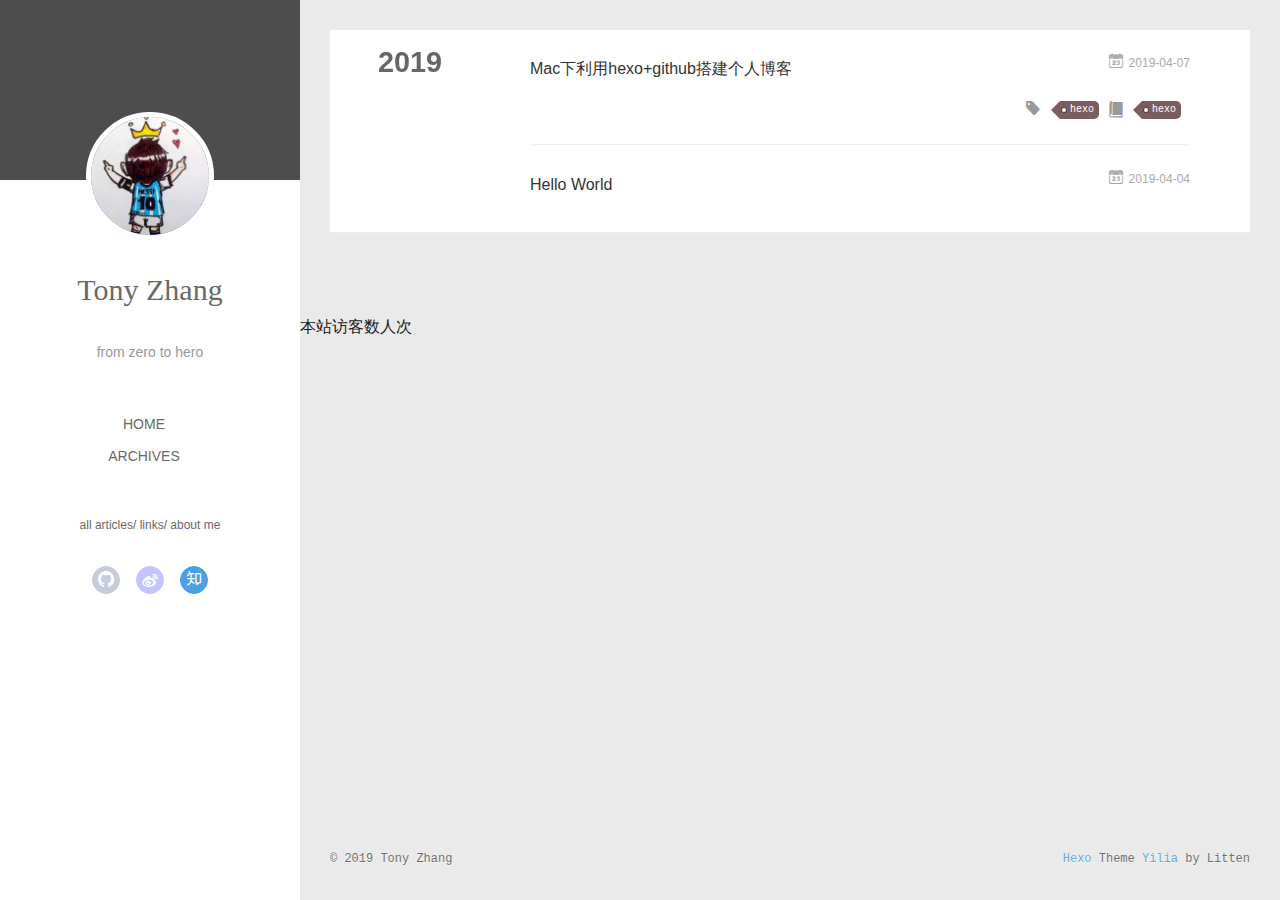
<file: archives/2019/04/index.html>
<!DOCTYPE html>
<html>
<head><meta name="generator" content="Hexo 3.8.0">
  <meta charset="utf-8">
  
  <meta name="renderer" content="webkit">
  <meta http-equiv="X-UA-Compatible" content="IE=edge">
  <link rel="dns-prefetch" href="http://yoursite.com">
  <title>Archives: 2019/4 | Tony&#39;s Blog</title>
  <meta name="viewport" content="width=device-width, initial-scale=1, maximum-scale=1">
  <meta property="og:type" content="website">
<meta property="og:title" content="Tony&#39;s Blog">
<meta property="og:url" content="http://yoursite.com/archives/2019/04/index.html">
<meta property="og:site_name" content="Tony&#39;s Blog">
<meta property="og:locale" content="default">
<meta name="twitter:card" content="summary">
<meta name="twitter:title" content="Tony&#39;s Blog">
  
    <link rel="alternative" href="/atom.xml" title="Tony&#39;s Blog" type="application/atom+xml">
  
  
    <link rel="icon" href="/favicon.ico">
  
  <link rel="stylesheet" type="text/css" href="/./main.0cf68a.css">
  <style type="text/css">
  
    #container.show {
      background: linear-gradient(200deg,#a0cfe4,#e8c37e);
    }
  </style>
  

  

</head>
</html>
<body>
  <div id="container" q-class="show:isCtnShow">
    <canvas id="anm-canvas" class="anm-canvas"></canvas>
    <div class="left-col" q-class="show:isShow">
      
<div class="overlay" style="background: #4d4d4d"></div>
<div class="intrude-less">
	<header id="header" class="inner">
		<a href="/" class="profilepic">
			<img src="/img/head1.jpg" class="js-avatar">
		</a>
		<hgroup>
		  <h1 class="header-author"><a href="/">Tony Zhang</a></h1>
		</hgroup>
		
		<p class="header-subtitle">from zero to hero</p>
		

		<nav class="header-menu">
			<ul>
			
				<li><a href="/">home</a></li>
	        
				<li><a href="/archives">archives</a></li>
	        
			</ul>
		</nav>
		<nav class="header-smart-menu">
    		
    			
    			<a q-on="click: openSlider(e, 'innerArchive')" href="javascript:void(0)">all articles</a>
    			
            
    			
    			<a q-on="click: openSlider(e, 'friends')" href="javascript:void(0)">links</a>
    			
            
    			
    			<a q-on="click: openSlider(e, 'aboutme')" href="javascript:void(0)">about me</a>
    			
            
		</nav>
		<nav class="header-nav">
			<div class="social">
				
					<a class="github" target="_blank" href="https://github.com/maybeApoet" title="github"><i class="icon-github"></i></a>
		        
					<a class="weibo" target="_blank" href="https://weibo.com/u/6098917882" title="weibo"><i class="icon-weibo"></i></a>
		        
					<a class="zhihu" target="_blank" href="https://www.zhihu.com/people/zai-xia-you-er-yuan-50" title="zhihu"><i class="icon-zhihu"></i></a>
		        
			</div>



 <!--音乐播放插件-->
 <div style="margin-top:30px;">
 <iframe frameborder="no" border="0" marginwidth="0" marginheight="0" width="240" height="52" src="//music.163.com/outchain/player?type=2&id=402073046&auto=1&height=32"></iframe>
      </div>


      
    </nav>
  </header>		
</div>

    </div>
    <div class="mid-col" q-class="show:isShow,hide:isShow|isFalse">
      
<nav id="mobile-nav">
  	<div class="overlay js-overlay" style="background: #4d4d4d"></div>
	<div class="btnctn js-mobile-btnctn">
  		<div class="slider-trigger list" q-on="click: openSlider(e)"><i class="icon icon-sort"></i></div>
	</div>
	<div class="intrude-less">
		<header id="header" class="inner">
			<div class="profilepic">
				<img src="/img/head1.jpg" class="js-avatar">
			</div>
			<hgroup>
			  <h1 class="header-author js-header-author">Tony Zhang</h1>
			</hgroup>
			
			<p class="header-subtitle"><i class="icon icon-quo-left"></i>from zero to hero<i class="icon icon-quo-right"></i></p>
			
			
			
				
			
				
			
			
			
			<nav class="header-nav">
				<div class="social">
					
						<a class="github" target="_blank" href="https://github.com/maybeApoet" title="github"><i class="icon-github"></i></a>
			        
						<a class="weibo" target="_blank" href="https://weibo.com/u/6098917882" title="weibo"><i class="icon-weibo"></i></a>
			        
						<a class="zhihu" target="_blank" href="https://www.zhihu.com/people/zai-xia-you-er-yuan-50" title="zhihu"><i class="icon-zhihu"></i></a>
			        
				</div>
			</nav>

			<nav class="header-menu js-header-menu">
				<ul style="width: 50%">
				
				
					<li style="width: 50%"><a href="/">home</a></li>
		        
					<li style="width: 50%"><a href="/archives">archives</a></li>
		        
				</ul>
			</nav>
		</header>				
	</div>
	<div class="mobile-mask" style="display:none" q-show="isShow"></div>
</nav>

      <div id="wrapper" class="body-wrap">
        <div class="menu-l">
          <div class="canvas-wrap">
            <canvas data-colors="#eaeaea" data-sectionHeight="100" data-contentId="js-content" id="myCanvas1" class="anm-canvas"></canvas>
          </div>
          <div id="js-content" class="content-ll">
            
  
  
    
    
      
      
      <section class="archives-wrap">
        <div class="archive-year-wrap">
          <a href="/archives/2019" class="archive-year">2019</a>
        </div>
        <div class="archives">
    
    <article class="archive-article archive-type-post">
  <div class="archive-article-inner">
    <header class="archive-article-header">
      	<div class="article-meta">
	      	<a href="/2019/04/07/关于hexo的一揽子问题整理/" class="archive-article-date">
  	<time datetime="2019-04-07T01:07:40.000Z" itemprop="datePublished"><i class="icon-calendar icon"></i>2019-04-07</time>
</a>
        </div>
    	 
  
    <h1 itemprop="name">
      <a class="archive-article-title" href="/2019/04/07/关于hexo的一揽子问题整理/">Mac下利用hexo+github搭建个人博客</a>
    </h1>
  

        <div class="article-info info-on-right">
          
	<div class="article-tag tagcloud">
		<i class="icon-price-tags icon"></i>
		<ul class="article-tag-list">
			 
        		<li class="article-tag-list-item">
        			<a href="javascript:void(0)" class="js-tag article-tag-list-link color5">hexo</a>
        		</li>
      		
		</ul>
	</div>

          
	<div class="article-category tagcloud">
		<i class="icon-book icon"></i>
		<ul class="article-tag-list">
			 
        		<li class="article-tag-list-item">
        			<a href="/categories/hexo//" class="article-tag-list-link color5">hexo</a>
        		</li>
      		
		</ul>
	</div>


        </div>
        <div class="clearfix"></div>
    </header>
  </div>
</article>
  
    
    
    <article class="archive-article archive-type-post">
  <div class="archive-article-inner">
    <header class="archive-article-header">
      	<div class="article-meta">
	      	<a href="/2019/04/04/hello-world/" class="archive-article-date">
  	<time datetime="2019-04-04T03:23:47.542Z" itemprop="datePublished"><i class="icon-calendar icon"></i>2019-04-04</time>
</a>
        </div>
    	 
  
    <h1 itemprop="name">
      <a class="archive-article-title" href="/2019/04/04/hello-world/">Hello World</a>
    </h1>
  

        <div class="article-info info-on-right">
          
          

        </div>
        <div class="clearfix"></div>
    </header>
  </div>
</article>
  
  
    </div></section>
  

    


          </div>
        </div>
      </div>
      <footer id="footer">
  <div class="outer">
    <div id="footer-info">
    	<div class="footer-left">
    		&copy; 2019 Tony Zhang
    	</div>
      	<div class="footer-right">
      		<a href="http://hexo.io/" target="_blank">Hexo</a>  Theme <a href="https://github.com/litten/hexo-theme-yilia" target="_blank">Yilia</a> by Litten
      	</div>
    </div>
  </div>
</footer>



<script async src="//busuanzi.ibruce.info/busuanzi/2.3/busuanzi.pure.mini.js"></script>

<span id="busuanzi_container_site_uv"> 
  本站访客数<span id="busuanzi_value_site_uv"></span>人次
</span>
    </div>
    <script>
	var yiliaConfig = {
		mathjax: false,
		isHome: false,
		isPost: false,
		isArchive: true,
		isTag: false,
		isCategory: false,
		open_in_new: false,
		toc_hide_index: true,
		root: "/",
		innerArchive: true,
		showTags: true
	}
</script>

<script>!function(t){function n(e){if(r[e])return r[e].exports;var i=r[e]={exports:{},id:e,loaded:!1};return t[e].call(i.exports,i,i.exports,n),i.loaded=!0,i.exports}var r={};n.m=t,n.c=r,n.p="./",n(0)}([function(t,n,r){r(195),t.exports=r(191)},function(t,n,r){var e=r(3),i=r(52),o=r(27),u=r(28),c=r(53),f="prototype",a=function(t,n,r){var s,l,h,v,p=t&a.F,d=t&a.G,y=t&a.S,g=t&a.P,b=t&a.B,m=d?e:y?e[n]||(e[n]={}):(e[n]||{})[f],x=d?i:i[n]||(i[n]={}),w=x[f]||(x[f]={});d&&(r=n);for(s in r)l=!p&&m&&void 0!==m[s],h=(l?m:r)[s],v=b&&l?c(h,e):g&&"function"==typeof h?c(Function.call,h):h,m&&u(m,s,h,t&a.U),x[s]!=h&&o(x,s,v),g&&w[s]!=h&&(w[s]=h)};e.core=i,a.F=1,a.G=2,a.S=4,a.P=8,a.B=16,a.W=32,a.U=64,a.R=128,t.exports=a},function(t,n,r){var e=r(6);t.exports=function(t){if(!e(t))throw TypeError(t+" is not an object!");return t}},function(t,n){var r=t.exports="undefined"!=typeof window&&window.Math==Math?window:"undefined"!=typeof self&&self.Math==Math?self:Function("return this")();"number"==typeof __g&&(__g=r)},function(t,n){t.exports=function(t){try{return!!t()}catch(t){return!0}}},function(t,n){var r=t.exports="undefined"!=typeof window&&window.Math==Math?window:"undefined"!=typeof self&&self.Math==Math?self:Function("return this")();"number"==typeof __g&&(__g=r)},function(t,n){t.exports=function(t){return"object"==typeof t?null!==t:"function"==typeof t}},function(t,n,r){var e=r(126)("wks"),i=r(76),o=r(3).Symbol,u="function"==typeof o;(t.exports=function(t){return e[t]||(e[t]=u&&o[t]||(u?o:i)("Symbol."+t))}).store=e},function(t,n){var r={}.hasOwnProperty;t.exports=function(t,n){return r.call(t,n)}},function(t,n,r){var e=r(94),i=r(33);t.exports=function(t){return e(i(t))}},function(t,n,r){t.exports=!r(4)(function(){return 7!=Object.defineProperty({},"a",{get:function(){return 7}}).a})},function(t,n,r){var e=r(2),i=r(167),o=r(50),u=Object.defineProperty;n.f=r(10)?Object.defineProperty:function(t,n,r){if(e(t),n=o(n,!0),e(r),i)try{return u(t,n,r)}catch(t){}if("get"in r||"set"in r)throw TypeError("Accessors not supported!");return"value"in r&&(t[n]=r.value),t}},function(t,n,r){t.exports=!r(18)(function(){return 7!=Object.defineProperty({},"a",{get:function(){return 7}}).a})},function(t,n,r){var e=r(14),i=r(22);t.exports=r(12)?function(t,n,r){return e.f(t,n,i(1,r))}:function(t,n,r){return t[n]=r,t}},function(t,n,r){var e=r(20),i=r(58),o=r(42),u=Object.defineProperty;n.f=r(12)?Object.defineProperty:function(t,n,r){if(e(t),n=o(n,!0),e(r),i)try{return u(t,n,r)}catch(t){}if("get"in r||"set"in r)throw TypeError("Accessors not supported!");return"value"in r&&(t[n]=r.value),t}},function(t,n,r){var e=r(40)("wks"),i=r(23),o=r(5).Symbol,u="function"==typeof o;(t.exports=function(t){return e[t]||(e[t]=u&&o[t]||(u?o:i)("Symbol."+t))}).store=e},function(t,n,r){var e=r(67),i=Math.min;t.exports=function(t){return t>0?i(e(t),9007199254740991):0}},function(t,n,r){var e=r(46);t.exports=function(t){return Object(e(t))}},function(t,n){t.exports=function(t){try{return!!t()}catch(t){return!0}}},function(t,n,r){var e=r(63),i=r(34);t.exports=Object.keys||function(t){return e(t,i)}},function(t,n,r){var e=r(21);t.exports=function(t){if(!e(t))throw TypeError(t+" is not an object!");return t}},function(t,n){t.exports=function(t){return"object"==typeof t?null!==t:"function"==typeof t}},function(t,n){t.exports=function(t,n){return{enumerable:!(1&t),configurable:!(2&t),writable:!(4&t),value:n}}},function(t,n){var r=0,e=Math.random();t.exports=function(t){return"Symbol(".concat(void 0===t?"":t,")_",(++r+e).toString(36))}},function(t,n){var r={}.hasOwnProperty;t.exports=function(t,n){return r.call(t,n)}},function(t,n){var r=t.exports={version:"2.4.0"};"number"==typeof __e&&(__e=r)},function(t,n){t.exports=function(t){if("function"!=typeof t)throw TypeError(t+" is not a function!");return t}},function(t,n,r){var e=r(11),i=r(66);t.exports=r(10)?function(t,n,r){return e.f(t,n,i(1,r))}:function(t,n,r){return t[n]=r,t}},function(t,n,r){var e=r(3),i=r(27),o=r(24),u=r(76)("src"),c="toString",f=Function[c],a=(""+f).split(c);r(52).inspectSource=function(t){return f.call(t)},(t.exports=function(t,n,r,c){var f="function"==typeof r;f&&(o(r,"name")||i(r,"name",n)),t[n]!==r&&(f&&(o(r,u)||i(r,u,t[n]?""+t[n]:a.join(String(n)))),t===e?t[n]=r:c?t[n]?t[n]=r:i(t,n,r):(delete t[n],i(t,n,r)))})(Function.prototype,c,function(){return"function"==typeof this&&this[u]||f.call(this)})},function(t,n,r){var e=r(1),i=r(4),o=r(46),u=function(t,n,r,e){var i=String(o(t)),u="<"+n;return""!==r&&(u+=" "+r+'="'+String(e).replace(/"/g,"&quot;")+'"'),u+">"+i+"</"+n+">"};t.exports=function(t,n){var r={};r[t]=n(u),e(e.P+e.F*i(function(){var n=""[t]('"');return n!==n.toLowerCase()||n.split('"').length>3}),"String",r)}},function(t,n,r){var e=r(115),i=r(46);t.exports=function(t){return e(i(t))}},function(t,n,r){var e=r(116),i=r(66),o=r(30),u=r(50),c=r(24),f=r(167),a=Object.getOwnPropertyDescriptor;n.f=r(10)?a:function(t,n){if(t=o(t),n=u(n,!0),f)try{return a(t,n)}catch(t){}if(c(t,n))return i(!e.f.call(t,n),t[n])}},function(t,n,r){var e=r(24),i=r(17),o=r(145)("IE_PROTO"),u=Object.prototype;t.exports=Object.getPrototypeOf||function(t){return t=i(t),e(t,o)?t[o]:"function"==typeof t.constructor&&t instanceof t.constructor?t.constructor.prototype:t instanceof Object?u:null}},function(t,n){t.exports=function(t){if(void 0==t)throw TypeError("Can't call method on  "+t);return t}},function(t,n){t.exports="constructor,hasOwnProperty,isPrototypeOf,propertyIsEnumerable,toLocaleString,toString,valueOf".split(",")},function(t,n){t.exports={}},function(t,n){t.exports=!0},function(t,n){n.f={}.propertyIsEnumerable},function(t,n,r){var e=r(14).f,i=r(8),o=r(15)("toStringTag");t.exports=function(t,n,r){t&&!i(t=r?t:t.prototype,o)&&e(t,o,{configurable:!0,value:n})}},function(t,n,r){var e=r(40)("keys"),i=r(23);t.exports=function(t){return e[t]||(e[t]=i(t))}},function(t,n,r){var e=r(5),i="__core-js_shared__",o=e[i]||(e[i]={});t.exports=function(t){return o[t]||(o[t]={})}},function(t,n){var r=Math.ceil,e=Math.floor;t.exports=function(t){return isNaN(t=+t)?0:(t>0?e:r)(t)}},function(t,n,r){var e=r(21);t.exports=function(t,n){if(!e(t))return t;var r,i;if(n&&"function"==typeof(r=t.toString)&&!e(i=r.call(t)))return i;if("function"==typeof(r=t.valueOf)&&!e(i=r.call(t)))return i;if(!n&&"function"==typeof(r=t.toString)&&!e(i=r.call(t)))return i;throw TypeError("Can't convert object to primitive value")}},function(t,n,r){var e=r(5),i=r(25),o=r(36),u=r(44),c=r(14).f;t.exports=function(t){var n=i.Symbol||(i.Symbol=o?{}:e.Symbol||{});"_"==t.charAt(0)||t in n||c(n,t,{value:u.f(t)})}},function(t,n,r){n.f=r(15)},function(t,n){var r={}.toString;t.exports=function(t){return r.call(t).slice(8,-1)}},function(t,n){t.exports=function(t){if(void 0==t)throw TypeError("Can't call method on  "+t);return t}},function(t,n,r){var e=r(4);t.exports=function(t,n){return!!t&&e(function(){n?t.call(null,function(){},1):t.call(null)})}},function(t,n,r){var e=r(53),i=r(115),o=r(17),u=r(16),c=r(203);t.exports=function(t,n){var r=1==t,f=2==t,a=3==t,s=4==t,l=6==t,h=5==t||l,v=n||c;return function(n,c,p){for(var d,y,g=o(n),b=i(g),m=e(c,p,3),x=u(b.length),w=0,S=r?v(n,x):f?v(n,0):void 0;x>w;w++)if((h||w in b)&&(d=b[w],y=m(d,w,g),t))if(r)S[w]=y;else if(y)switch(t){case 3:return!0;case 5:return d;case 6:return w;case 2:S.push(d)}else if(s)return!1;return l?-1:a||s?s:S}}},function(t,n,r){var e=r(1),i=r(52),o=r(4);t.exports=function(t,n){var r=(i.Object||{})[t]||Object[t],u={};u[t]=n(r),e(e.S+e.F*o(function(){r(1)}),"Object",u)}},function(t,n,r){var e=r(6);t.exports=function(t,n){if(!e(t))return t;var r,i;if(n&&"function"==typeof(r=t.toString)&&!e(i=r.call(t)))return i;if("function"==typeof(r=t.valueOf)&&!e(i=r.call(t)))return i;if(!n&&"function"==typeof(r=t.toString)&&!e(i=r.call(t)))return i;throw TypeError("Can't convert object to primitive value")}},function(t,n,r){var e=r(5),i=r(25),o=r(91),u=r(13),c="prototype",f=function(t,n,r){var a,s,l,h=t&f.F,v=t&f.G,p=t&f.S,d=t&f.P,y=t&f.B,g=t&f.W,b=v?i:i[n]||(i[n]={}),m=b[c],x=v?e:p?e[n]:(e[n]||{})[c];v&&(r=n);for(a in r)(s=!h&&x&&void 0!==x[a])&&a in b||(l=s?x[a]:r[a],b[a]=v&&"function"!=typeof x[a]?r[a]:y&&s?o(l,e):g&&x[a]==l?function(t){var n=function(n,r,e){if(this instanceof t){switch(arguments.length){case 0:return new t;case 1:return new t(n);case 2:return new t(n,r)}return new t(n,r,e)}return t.apply(this,arguments)};return n[c]=t[c],n}(l):d&&"function"==typeof l?o(Function.call,l):l,d&&((b.virtual||(b.virtual={}))[a]=l,t&f.R&&m&&!m[a]&&u(m,a,l)))};f.F=1,f.G=2,f.S=4,f.P=8,f.B=16,f.W=32,f.U=64,f.R=128,t.exports=f},function(t,n){var r=t.exports={version:"2.4.0"};"number"==typeof __e&&(__e=r)},function(t,n,r){var e=r(26);t.exports=function(t,n,r){if(e(t),void 0===n)return t;switch(r){case 1:return function(r){return t.call(n,r)};case 2:return function(r,e){return t.call(n,r,e)};case 3:return function(r,e,i){return t.call(n,r,e,i)}}return function(){return t.apply(n,arguments)}}},function(t,n,r){var e=r(183),i=r(1),o=r(126)("metadata"),u=o.store||(o.store=new(r(186))),c=function(t,n,r){var i=u.get(t);if(!i){if(!r)return;u.set(t,i=new e)}var o=i.get(n);if(!o){if(!r)return;i.set(n,o=new e)}return o},f=function(t,n,r){var e=c(n,r,!1);return void 0!==e&&e.has(t)},a=function(t,n,r){var e=c(n,r,!1);return void 0===e?void 0:e.get(t)},s=function(t,n,r,e){c(r,e,!0).set(t,n)},l=function(t,n){var r=c(t,n,!1),e=[];return r&&r.forEach(function(t,n){e.push(n)}),e},h=function(t){return void 0===t||"symbol"==typeof t?t:String(t)},v=function(t){i(i.S,"Reflect",t)};t.exports={store:u,map:c,has:f,get:a,set:s,keys:l,key:h,exp:v}},function(t,n,r){"use strict";if(r(10)){var e=r(69),i=r(3),o=r(4),u=r(1),c=r(127),f=r(152),a=r(53),s=r(68),l=r(66),h=r(27),v=r(73),p=r(67),d=r(16),y=r(75),g=r(50),b=r(24),m=r(180),x=r(114),w=r(6),S=r(17),_=r(137),O=r(70),E=r(32),P=r(71).f,j=r(154),F=r(76),M=r(7),A=r(48),N=r(117),T=r(146),I=r(155),k=r(80),L=r(123),R=r(74),C=r(130),D=r(160),U=r(11),W=r(31),G=U.f,B=W.f,V=i.RangeError,z=i.TypeError,q=i.Uint8Array,K="ArrayBuffer",J="Shared"+K,Y="BYTES_PER_ELEMENT",H="prototype",$=Array[H],X=f.ArrayBuffer,Q=f.DataView,Z=A(0),tt=A(2),nt=A(3),rt=A(4),et=A(5),it=A(6),ot=N(!0),ut=N(!1),ct=I.values,ft=I.keys,at=I.entries,st=$.lastIndexOf,lt=$.reduce,ht=$.reduceRight,vt=$.join,pt=$.sort,dt=$.slice,yt=$.toString,gt=$.toLocaleString,bt=M("iterator"),mt=M("toStringTag"),xt=F("typed_constructor"),wt=F("def_constructor"),St=c.CONSTR,_t=c.TYPED,Ot=c.VIEW,Et="Wrong length!",Pt=A(1,function(t,n){return Tt(T(t,t[wt]),n)}),jt=o(function(){return 1===new q(new Uint16Array([1]).buffer)[0]}),Ft=!!q&&!!q[H].set&&o(function(){new q(1).set({})}),Mt=function(t,n){if(void 0===t)throw z(Et);var r=+t,e=d(t);if(n&&!m(r,e))throw V(Et);return e},At=function(t,n){var r=p(t);if(r<0||r%n)throw V("Wrong offset!");return r},Nt=function(t){if(w(t)&&_t in t)return t;throw z(t+" is not a typed array!")},Tt=function(t,n){if(!(w(t)&&xt in t))throw z("It is not a typed array constructor!");return new t(n)},It=function(t,n){return kt(T(t,t[wt]),n)},kt=function(t,n){for(var r=0,e=n.length,i=Tt(t,e);e>r;)i[r]=n[r++];return i},Lt=function(t,n,r){G(t,n,{get:function(){return this._d[r]}})},Rt=function(t){var n,r,e,i,o,u,c=S(t),f=arguments.length,s=f>1?arguments[1]:void 0,l=void 0!==s,h=j(c);if(void 0!=h&&!_(h)){for(u=h.call(c),e=[],n=0;!(o=u.next()).done;n++)e.push(o.value);c=e}for(l&&f>2&&(s=a(s,arguments[2],2)),n=0,r=d(c.length),i=Tt(this,r);r>n;n++)i[n]=l?s(c[n],n):c[n];return i},Ct=function(){for(var t=0,n=arguments.length,r=Tt(this,n);n>t;)r[t]=arguments[t++];return r},Dt=!!q&&o(function(){gt.call(new q(1))}),Ut=function(){return gt.apply(Dt?dt.call(Nt(this)):Nt(this),arguments)},Wt={copyWithin:function(t,n){return D.call(Nt(this),t,n,arguments.length>2?arguments[2]:void 0)},every:function(t){return rt(Nt(this),t,arguments.length>1?arguments[1]:void 0)},fill:function(t){return C.apply(Nt(this),arguments)},filter:function(t){return It(this,tt(Nt(this),t,arguments.length>1?arguments[1]:void 0))},find:function(t){return et(Nt(this),t,arguments.length>1?arguments[1]:void 0)},findIndex:function(t){return it(Nt(this),t,arguments.length>1?arguments[1]:void 0)},forEach:function(t){Z(Nt(this),t,arguments.length>1?arguments[1]:void 0)},indexOf:function(t){return ut(Nt(this),t,arguments.length>1?arguments[1]:void 0)},includes:function(t){return ot(Nt(this),t,arguments.length>1?arguments[1]:void 0)},join:function(t){return vt.apply(Nt(this),arguments)},lastIndexOf:function(t){return st.apply(Nt(this),arguments)},map:function(t){return Pt(Nt(this),t,arguments.length>1?arguments[1]:void 0)},reduce:function(t){return lt.apply(Nt(this),arguments)},reduceRight:function(t){return ht.apply(Nt(this),arguments)},reverse:function(){for(var t,n=this,r=Nt(n).length,e=Math.floor(r/2),i=0;i<e;)t=n[i],n[i++]=n[--r],n[r]=t;return n},some:function(t){return nt(Nt(this),t,arguments.length>1?arguments[1]:void 0)},sort:function(t){return pt.call(Nt(this),t)},subarray:function(t,n){var r=Nt(this),e=r.length,i=y(t,e);return new(T(r,r[wt]))(r.buffer,r.byteOffset+i*r.BYTES_PER_ELEMENT,d((void 0===n?e:y(n,e))-i))}},Gt=function(t,n){return It(this,dt.call(Nt(this),t,n))},Bt=function(t){Nt(this);var n=At(arguments[1],1),r=this.length,e=S(t),i=d(e.length),o=0;if(i+n>r)throw V(Et);for(;o<i;)this[n+o]=e[o++]},Vt={entries:function(){return at.call(Nt(this))},keys:function(){return ft.call(Nt(this))},values:function(){return ct.call(Nt(this))}},zt=function(t,n){return w(t)&&t[_t]&&"symbol"!=typeof n&&n in t&&String(+n)==String(n)},qt=function(t,n){return zt(t,n=g(n,!0))?l(2,t[n]):B(t,n)},Kt=function(t,n,r){return!(zt(t,n=g(n,!0))&&w(r)&&b(r,"value"))||b(r,"get")||b(r,"set")||r.configurable||b(r,"writable")&&!r.writable||b(r,"enumerable")&&!r.enumerable?G(t,n,r):(t[n]=r.value,t)};St||(W.f=qt,U.f=Kt),u(u.S+u.F*!St,"Object",{getOwnPropertyDescriptor:qt,defineProperty:Kt}),o(function(){yt.call({})})&&(yt=gt=function(){return vt.call(this)});var Jt=v({},Wt);v(Jt,Vt),h(Jt,bt,Vt.values),v(Jt,{slice:Gt,set:Bt,constructor:function(){},toString:yt,toLocaleString:Ut}),Lt(Jt,"buffer","b"),Lt(Jt,"byteOffset","o"),Lt(Jt,"byteLength","l"),Lt(Jt,"length","e"),G(Jt,mt,{get:function(){return this[_t]}}),t.exports=function(t,n,r,f){f=!!f;var a=t+(f?"Clamped":"")+"Array",l="Uint8Array"!=a,v="get"+t,p="set"+t,y=i[a],g=y||{},b=y&&E(y),m=!y||!c.ABV,S={},_=y&&y[H],j=function(t,r){var e=t._d;return e.v[v](r*n+e.o,jt)},F=function(t,r,e){var i=t._d;f&&(e=(e=Math.round(e))<0?0:e>255?255:255&e),i.v[p](r*n+i.o,e,jt)},M=function(t,n){G(t,n,{get:function(){return j(this,n)},set:function(t){return F(this,n,t)},enumerable:!0})};m?(y=r(function(t,r,e,i){s(t,y,a,"_d");var o,u,c,f,l=0,v=0;if(w(r)){if(!(r instanceof X||(f=x(r))==K||f==J))return _t in r?kt(y,r):Rt.call(y,r);o=r,v=At(e,n);var p=r.byteLength;if(void 0===i){if(p%n)throw V(Et);if((u=p-v)<0)throw V(Et)}else if((u=d(i)*n)+v>p)throw V(Et);c=u/n}else c=Mt(r,!0),u=c*n,o=new X(u);for(h(t,"_d",{b:o,o:v,l:u,e:c,v:new Q(o)});l<c;)M(t,l++)}),_=y[H]=O(Jt),h(_,"constructor",y)):L(function(t){new y(null),new y(t)},!0)||(y=r(function(t,r,e,i){s(t,y,a);var o;return w(r)?r instanceof X||(o=x(r))==K||o==J?void 0!==i?new g(r,At(e,n),i):void 0!==e?new g(r,At(e,n)):new g(r):_t in r?kt(y,r):Rt.call(y,r):new g(Mt(r,l))}),Z(b!==Function.prototype?P(g).concat(P(b)):P(g),function(t){t in y||h(y,t,g[t])}),y[H]=_,e||(_.constructor=y));var A=_[bt],N=!!A&&("values"==A.name||void 0==A.name),T=Vt.values;h(y,xt,!0),h(_,_t,a),h(_,Ot,!0),h(_,wt,y),(f?new y(1)[mt]==a:mt in _)||G(_,mt,{get:function(){return a}}),S[a]=y,u(u.G+u.W+u.F*(y!=g),S),u(u.S,a,{BYTES_PER_ELEMENT:n,from:Rt,of:Ct}),Y in _||h(_,Y,n),u(u.P,a,Wt),R(a),u(u.P+u.F*Ft,a,{set:Bt}),u(u.P+u.F*!N,a,Vt),u(u.P+u.F*(_.toString!=yt),a,{toString:yt}),u(u.P+u.F*o(function(){new y(1).slice()}),a,{slice:Gt}),u(u.P+u.F*(o(function(){return[1,2].toLocaleString()!=new y([1,2]).toLocaleString()})||!o(function(){_.toLocaleString.call([1,2])})),a,{toLocaleString:Ut}),k[a]=N?A:T,e||N||h(_,bt,T)}}else t.exports=function(){}},function(t,n){var r={}.toString;t.exports=function(t){return r.call(t).slice(8,-1)}},function(t,n,r){var e=r(21),i=r(5).document,o=e(i)&&e(i.createElement);t.exports=function(t){return o?i.createElement(t):{}}},function(t,n,r){t.exports=!r(12)&&!r(18)(function(){return 7!=Object.defineProperty(r(57)("div"),"a",{get:function(){return 7}}).a})},function(t,n,r){"use strict";var e=r(36),i=r(51),o=r(64),u=r(13),c=r(8),f=r(35),a=r(96),s=r(38),l=r(103),h=r(15)("iterator"),v=!([].keys&&"next"in[].keys()),p="keys",d="values",y=function(){return this};t.exports=function(t,n,r,g,b,m,x){a(r,n,g);var w,S,_,O=function(t){if(!v&&t in F)return F[t];switch(t){case p:case d:return function(){return new r(this,t)}}return function(){return new r(this,t)}},E=n+" Iterator",P=b==d,j=!1,F=t.prototype,M=F[h]||F["@@iterator"]||b&&F[b],A=M||O(b),N=b?P?O("entries"):A:void 0,T="Array"==n?F.entries||M:M;if(T&&(_=l(T.call(new t)))!==Object.prototype&&(s(_,E,!0),e||c(_,h)||u(_,h,y)),P&&M&&M.name!==d&&(j=!0,A=function(){return M.call(this)}),e&&!x||!v&&!j&&F[h]||u(F,h,A),f[n]=A,f[E]=y,b)if(w={values:P?A:O(d),keys:m?A:O(p),entries:N},x)for(S in w)S in F||o(F,S,w[S]);else i(i.P+i.F*(v||j),n,w);return w}},function(t,n,r){var e=r(20),i=r(100),o=r(34),u=r(39)("IE_PROTO"),c=function(){},f="prototype",a=function(){var t,n=r(57)("iframe"),e=o.length;for(n.style.display="none",r(93).appendChild(n),n.src="javascript:",t=n.contentWindow.document,t.open(),t.write("<script>document.F=Object<\/script>"),t.close(),a=t.F;e--;)delete a[f][o[e]];return a()};t.exports=Object.create||function(t,n){var r;return null!==t?(c[f]=e(t),r=new c,c[f]=null,r[u]=t):r=a(),void 0===n?r:i(r,n)}},function(t,n,r){var e=r(63),i=r(34).concat("length","prototype");n.f=Object.getOwnPropertyNames||function(t){return e(t,i)}},function(t,n){n.f=Object.getOwnPropertySymbols},function(t,n,r){var e=r(8),i=r(9),o=r(90)(!1),u=r(39)("IE_PROTO");t.exports=function(t,n){var r,c=i(t),f=0,a=[];for(r in c)r!=u&&e(c,r)&&a.push(r);for(;n.length>f;)e(c,r=n[f++])&&(~o(a,r)||a.push(r));return a}},function(t,n,r){t.exports=r(13)},function(t,n,r){var e=r(76)("meta"),i=r(6),o=r(24),u=r(11).f,c=0,f=Object.isExtensible||function(){return!0},a=!r(4)(function(){return f(Object.preventExtensions({}))}),s=function(t){u(t,e,{value:{i:"O"+ ++c,w:{}}})},l=function(t,n){if(!i(t))return"symbol"==typeof t?t:("string"==typeof t?"S":"P")+t;if(!o(t,e)){if(!f(t))return"F";if(!n)return"E";s(t)}return t[e].i},h=function(t,n){if(!o(t,e)){if(!f(t))return!0;if(!n)return!1;s(t)}return t[e].w},v=function(t){return a&&p.NEED&&f(t)&&!o(t,e)&&s(t),t},p=t.exports={KEY:e,NEED:!1,fastKey:l,getWeak:h,onFreeze:v}},function(t,n){t.exports=function(t,n){return{enumerable:!(1&t),configurable:!(2&t),writable:!(4&t),value:n}}},function(t,n){var r=Math.ceil,e=Math.floor;t.exports=function(t){return isNaN(t=+t)?0:(t>0?e:r)(t)}},function(t,n){t.exports=function(t,n,r,e){if(!(t instanceof n)||void 0!==e&&e in t)throw TypeError(r+": incorrect invocation!");return t}},function(t,n){t.exports=!1},function(t,n,r){var e=r(2),i=r(173),o=r(133),u=r(145)("IE_PROTO"),c=function(){},f="prototype",a=function(){var t,n=r(132)("iframe"),e=o.length;for(n.style.display="none",r(135).appendChild(n),n.src="javascript:",t=n.contentWindow.document,t.open(),t.write("<script>document.F=Object<\/script>"),t.close(),a=t.F;e--;)delete a[f][o[e]];return a()};t.exports=Object.create||function(t,n){var r;return null!==t?(c[f]=e(t),r=new c,c[f]=null,r[u]=t):r=a(),void 0===n?r:i(r,n)}},function(t,n,r){var e=r(175),i=r(133).concat("length","prototype");n.f=Object.getOwnPropertyNames||function(t){return e(t,i)}},function(t,n,r){var e=r(175),i=r(133);t.exports=Object.keys||function(t){return e(t,i)}},function(t,n,r){var e=r(28);t.exports=function(t,n,r){for(var i in n)e(t,i,n[i],r);return t}},function(t,n,r){"use strict";var e=r(3),i=r(11),o=r(10),u=r(7)("species");t.exports=function(t){var n=e[t];o&&n&&!n[u]&&i.f(n,u,{configurable:!0,get:function(){return this}})}},function(t,n,r){var e=r(67),i=Math.max,o=Math.min;t.exports=function(t,n){return t=e(t),t<0?i(t+n,0):o(t,n)}},function(t,n){var r=0,e=Math.random();t.exports=function(t){return"Symbol(".concat(void 0===t?"":t,")_",(++r+e).toString(36))}},function(t,n,r){var e=r(33);t.exports=function(t){return Object(e(t))}},function(t,n,r){var e=r(7)("unscopables"),i=Array.prototype;void 0==i[e]&&r(27)(i,e,{}),t.exports=function(t){i[e][t]=!0}},function(t,n,r){var e=r(53),i=r(169),o=r(137),u=r(2),c=r(16),f=r(154),a={},s={},n=t.exports=function(t,n,r,l,h){var v,p,d,y,g=h?function(){return t}:f(t),b=e(r,l,n?2:1),m=0;if("function"!=typeof g)throw TypeError(t+" is not iterable!");if(o(g)){for(v=c(t.length);v>m;m++)if((y=n?b(u(p=t[m])[0],p[1]):b(t[m]))===a||y===s)return y}else for(d=g.call(t);!(p=d.next()).done;)if((y=i(d,b,p.value,n))===a||y===s)return y};n.BREAK=a,n.RETURN=s},function(t,n){t.exports={}},function(t,n,r){var e=r(11).f,i=r(24),o=r(7)("toStringTag");t.exports=function(t,n,r){t&&!i(t=r?t:t.prototype,o)&&e(t,o,{configurable:!0,value:n})}},function(t,n,r){var e=r(1),i=r(46),o=r(4),u=r(150),c="["+u+"]",f="​",a=RegExp("^"+c+c+"*"),s=RegExp(c+c+"*$"),l=function(t,n,r){var i={},c=o(function(){return!!u[t]()||f[t]()!=f}),a=i[t]=c?n(h):u[t];r&&(i[r]=a),e(e.P+e.F*c,"String",i)},h=l.trim=function(t,n){return t=String(i(t)),1&n&&(t=t.replace(a,"")),2&n&&(t=t.replace(s,"")),t};t.exports=l},function(t,n,r){t.exports={default:r(86),__esModule:!0}},function(t,n,r){t.exports={default:r(87),__esModule:!0}},function(t,n,r){"use strict";function e(t){return t&&t.__esModule?t:{default:t}}n.__esModule=!0;var i=r(84),o=e(i),u=r(83),c=e(u),f="function"==typeof c.default&&"symbol"==typeof o.default?function(t){return typeof t}:function(t){return t&&"function"==typeof c.default&&t.constructor===c.default&&t!==c.default.prototype?"symbol":typeof t};n.default="function"==typeof c.default&&"symbol"===f(o.default)?function(t){return void 0===t?"undefined":f(t)}:function(t){return t&&"function"==typeof c.default&&t.constructor===c.default&&t!==c.default.prototype?"symbol":void 0===t?"undefined":f(t)}},function(t,n,r){r(110),r(108),r(111),r(112),t.exports=r(25).Symbol},function(t,n,r){r(109),r(113),t.exports=r(44).f("iterator")},function(t,n){t.exports=function(t){if("function"!=typeof t)throw TypeError(t+" is not a function!");return t}},function(t,n){t.exports=function(){}},function(t,n,r){var e=r(9),i=r(106),o=r(105);t.exports=function(t){return function(n,r,u){var c,f=e(n),a=i(f.length),s=o(u,a);if(t&&r!=r){for(;a>s;)if((c=f[s++])!=c)return!0}else for(;a>s;s++)if((t||s in f)&&f[s]===r)return t||s||0;return!t&&-1}}},function(t,n,r){var e=r(88);t.exports=function(t,n,r){if(e(t),void 0===n)return t;switch(r){case 1:return function(r){return t.call(n,r)};case 2:return function(r,e){return t.call(n,r,e)};case 3:return function(r,e,i){return t.call(n,r,e,i)}}return function(){return t.apply(n,arguments)}}},function(t,n,r){var e=r(19),i=r(62),o=r(37);t.exports=function(t){var n=e(t),r=i.f;if(r)for(var u,c=r(t),f=o.f,a=0;c.length>a;)f.call(t,u=c[a++])&&n.push(u);return n}},function(t,n,r){t.exports=r(5).document&&document.documentElement},function(t,n,r){var e=r(56);t.exports=Object("z").propertyIsEnumerable(0)?Object:function(t){return"String"==e(t)?t.split(""):Object(t)}},function(t,n,r){var e=r(56);t.exports=Array.isArray||function(t){return"Array"==e(t)}},function(t,n,r){"use strict";var e=r(60),i=r(22),o=r(38),u={};r(13)(u,r(15)("iterator"),function(){return this}),t.exports=function(t,n,r){t.prototype=e(u,{next:i(1,r)}),o(t,n+" Iterator")}},function(t,n){t.exports=function(t,n){return{value:n,done:!!t}}},function(t,n,r){var e=r(19),i=r(9);t.exports=function(t,n){for(var r,o=i(t),u=e(o),c=u.length,f=0;c>f;)if(o[r=u[f++]]===n)return r}},function(t,n,r){var e=r(23)("meta"),i=r(21),o=r(8),u=r(14).f,c=0,f=Object.isExtensible||function(){return!0},a=!r(18)(function(){return f(Object.preventExtensions({}))}),s=function(t){u(t,e,{value:{i:"O"+ ++c,w:{}}})},l=function(t,n){if(!i(t))return"symbol"==typeof t?t:("string"==typeof t?"S":"P")+t;if(!o(t,e)){if(!f(t))return"F";if(!n)return"E";s(t)}return t[e].i},h=function(t,n){if(!o(t,e)){if(!f(t))return!0;if(!n)return!1;s(t)}return t[e].w},v=function(t){return a&&p.NEED&&f(t)&&!o(t,e)&&s(t),t},p=t.exports={KEY:e,NEED:!1,fastKey:l,getWeak:h,onFreeze:v}},function(t,n,r){var e=r(14),i=r(20),o=r(19);t.exports=r(12)?Object.defineProperties:function(t,n){i(t);for(var r,u=o(n),c=u.length,f=0;c>f;)e.f(t,r=u[f++],n[r]);return t}},function(t,n,r){var e=r(37),i=r(22),o=r(9),u=r(42),c=r(8),f=r(58),a=Object.getOwnPropertyDescriptor;n.f=r(12)?a:function(t,n){if(t=o(t),n=u(n,!0),f)try{return a(t,n)}catch(t){}if(c(t,n))return i(!e.f.call(t,n),t[n])}},function(t,n,r){var e=r(9),i=r(61).f,o={}.toString,u="object"==typeof window&&window&&Object.getOwnPropertyNames?Object.getOwnPropertyNames(window):[],c=function(t){try{return i(t)}catch(t){return u.slice()}};t.exports.f=function(t){return u&&"[object Window]"==o.call(t)?c(t):i(e(t))}},function(t,n,r){var e=r(8),i=r(77),o=r(39)("IE_PROTO"),u=Object.prototype;t.exports=Object.getPrototypeOf||function(t){return t=i(t),e(t,o)?t[o]:"function"==typeof t.constructor&&t instanceof t.constructor?t.constructor.prototype:t instanceof Object?u:null}},function(t,n,r){var e=r(41),i=r(33);t.exports=function(t){return function(n,r){var o,u,c=String(i(n)),f=e(r),a=c.length;return f<0||f>=a?t?"":void 0:(o=c.charCodeAt(f),o<55296||o>56319||f+1===a||(u=c.charCodeAt(f+1))<56320||u>57343?t?c.charAt(f):o:t?c.slice(f,f+2):u-56320+(o-55296<<10)+65536)}}},function(t,n,r){var e=r(41),i=Math.max,o=Math.min;t.exports=function(t,n){return t=e(t),t<0?i(t+n,0):o(t,n)}},function(t,n,r){var e=r(41),i=Math.min;t.exports=function(t){return t>0?i(e(t),9007199254740991):0}},function(t,n,r){"use strict";var e=r(89),i=r(97),o=r(35),u=r(9);t.exports=r(59)(Array,"Array",function(t,n){this._t=u(t),this._i=0,this._k=n},function(){var t=this._t,n=this._k,r=this._i++;return!t||r>=t.length?(this._t=void 0,i(1)):"keys"==n?i(0,r):"values"==n?i(0,t[r]):i(0,[r,t[r]])},"values"),o.Arguments=o.Array,e("keys"),e("values"),e("entries")},function(t,n){},function(t,n,r){"use strict";var e=r(104)(!0);r(59)(String,"String",function(t){this._t=String(t),this._i=0},function(){var t,n=this._t,r=this._i;return r>=n.length?{value:void 0,done:!0}:(t=e(n,r),this._i+=t.length,{value:t,done:!1})})},function(t,n,r){"use strict";var e=r(5),i=r(8),o=r(12),u=r(51),c=r(64),f=r(99).KEY,a=r(18),s=r(40),l=r(38),h=r(23),v=r(15),p=r(44),d=r(43),y=r(98),g=r(92),b=r(95),m=r(20),x=r(9),w=r(42),S=r(22),_=r(60),O=r(102),E=r(101),P=r(14),j=r(19),F=E.f,M=P.f,A=O.f,N=e.Symbol,T=e.JSON,I=T&&T.stringify,k="prototype",L=v("_hidden"),R=v("toPrimitive"),C={}.propertyIsEnumerable,D=s("symbol-registry"),U=s("symbols"),W=s("op-symbols"),G=Object[k],B="function"==typeof N,V=e.QObject,z=!V||!V[k]||!V[k].findChild,q=o&&a(function(){return 7!=_(M({},"a",{get:function(){return M(this,"a",{value:7}).a}})).a})?function(t,n,r){var e=F(G,n);e&&delete G[n],M(t,n,r),e&&t!==G&&M(G,n,e)}:M,K=function(t){var n=U[t]=_(N[k]);return n._k=t,n},J=B&&"symbol"==typeof N.iterator?function(t){return"symbol"==typeof t}:function(t){return t instanceof N},Y=function(t,n,r){return t===G&&Y(W,n,r),m(t),n=w(n,!0),m(r),i(U,n)?(r.enumerable?(i(t,L)&&t[L][n]&&(t[L][n]=!1),r=_(r,{enumerable:S(0,!1)})):(i(t,L)||M(t,L,S(1,{})),t[L][n]=!0),q(t,n,r)):M(t,n,r)},H=function(t,n){m(t);for(var r,e=g(n=x(n)),i=0,o=e.length;o>i;)Y(t,r=e[i++],n[r]);return t},$=function(t,n){return void 0===n?_(t):H(_(t),n)},X=function(t){var n=C.call(this,t=w(t,!0));return!(this===G&&i(U,t)&&!i(W,t))&&(!(n||!i(this,t)||!i(U,t)||i(this,L)&&this[L][t])||n)},Q=function(t,n){if(t=x(t),n=w(n,!0),t!==G||!i(U,n)||i(W,n)){var r=F(t,n);return!r||!i(U,n)||i(t,L)&&t[L][n]||(r.enumerable=!0),r}},Z=function(t){for(var n,r=A(x(t)),e=[],o=0;r.length>o;)i(U,n=r[o++])||n==L||n==f||e.push(n);return e},tt=function(t){for(var n,r=t===G,e=A(r?W:x(t)),o=[],u=0;e.length>u;)!i(U,n=e[u++])||r&&!i(G,n)||o.push(U[n]);return o};B||(N=function(){if(this instanceof N)throw TypeError("Symbol is not a constructor!");var t=h(arguments.length>0?arguments[0]:void 0),n=function(r){this===G&&n.call(W,r),i(this,L)&&i(this[L],t)&&(this[L][t]=!1),q(this,t,S(1,r))};return o&&z&&q(G,t,{configurable:!0,set:n}),K(t)},c(N[k],"toString",function(){return this._k}),E.f=Q,P.f=Y,r(61).f=O.f=Z,r(37).f=X,r(62).f=tt,o&&!r(36)&&c(G,"propertyIsEnumerable",X,!0),p.f=function(t){return K(v(t))}),u(u.G+u.W+u.F*!B,{Symbol:N});for(var nt="hasInstance,isConcatSpreadable,iterator,match,replace,search,species,split,toPrimitive,toStringTag,unscopables".split(","),rt=0;nt.length>rt;)v(nt[rt++]);for(var nt=j(v.store),rt=0;nt.length>rt;)d(nt[rt++]);u(u.S+u.F*!B,"Symbol",{for:function(t){return i(D,t+="")?D[t]:D[t]=N(t)},keyFor:function(t){if(J(t))return y(D,t);throw TypeError(t+" is not a symbol!")},useSetter:function(){z=!0},useSimple:function(){z=!1}}),u(u.S+u.F*!B,"Object",{create:$,defineProperty:Y,defineProperties:H,getOwnPropertyDescriptor:Q,getOwnPropertyNames:Z,getOwnPropertySymbols:tt}),T&&u(u.S+u.F*(!B||a(function(){var t=N();return"[null]"!=I([t])||"{}"!=I({a:t})||"{}"!=I(Object(t))})),"JSON",{stringify:function(t){if(void 0!==t&&!J(t)){for(var n,r,e=[t],i=1;arguments.length>i;)e.push(arguments[i++]);return n=e[1],"function"==typeof n&&(r=n),!r&&b(n)||(n=function(t,n){if(r&&(n=r.call(this,t,n)),!J(n))return n}),e[1]=n,I.apply(T,e)}}}),N[k][R]||r(13)(N[k],R,N[k].valueOf),l(N,"Symbol"),l(Math,"Math",!0),l(e.JSON,"JSON",!0)},function(t,n,r){r(43)("asyncIterator")},function(t,n,r){r(43)("observable")},function(t,n,r){r(107);for(var e=r(5),i=r(13),o=r(35),u=r(15)("toStringTag"),c=["NodeList","DOMTokenList","MediaList","StyleSheetList","CSSRuleList"],f=0;f<5;f++){var a=c[f],s=e[a],l=s&&s.prototype;l&&!l[u]&&i(l,u,a),o[a]=o.Array}},function(t,n,r){var e=r(45),i=r(7)("toStringTag"),o="Arguments"==e(function(){return arguments}()),u=function(t,n){try{return t[n]}catch(t){}};t.exports=function(t){var n,r,c;return void 0===t?"Undefined":null===t?"Null":"string"==typeof(r=u(n=Object(t),i))?r:o?e(n):"Object"==(c=e(n))&&"function"==typeof n.callee?"Arguments":c}},function(t,n,r){var e=r(45);t.exports=Object("z").propertyIsEnumerable(0)?Object:function(t){return"String"==e(t)?t.split(""):Object(t)}},function(t,n){n.f={}.propertyIsEnumerable},function(t,n,r){var e=r(30),i=r(16),o=r(75);t.exports=function(t){return function(n,r,u){var c,f=e(n),a=i(f.length),s=o(u,a);if(t&&r!=r){for(;a>s;)if((c=f[s++])!=c)return!0}else for(;a>s;s++)if((t||s in f)&&f[s]===r)return t||s||0;return!t&&-1}}},function(t,n,r){"use strict";var e=r(3),i=r(1),o=r(28),u=r(73),c=r(65),f=r(79),a=r(68),s=r(6),l=r(4),h=r(123),v=r(81),p=r(136);t.exports=function(t,n,r,d,y,g){var b=e[t],m=b,x=y?"set":"add",w=m&&m.prototype,S={},_=function(t){var n=w[t];o(w,t,"delete"==t?function(t){return!(g&&!s(t))&&n.call(this,0===t?0:t)}:"has"==t?function(t){return!(g&&!s(t))&&n.call(this,0===t?0:t)}:"get"==t?function(t){return g&&!s(t)?void 0:n.call(this,0===t?0:t)}:"add"==t?function(t){return n.call(this,0===t?0:t),this}:function(t,r){return n.call(this,0===t?0:t,r),this})};if("function"==typeof m&&(g||w.forEach&&!l(function(){(new m).entries().next()}))){var O=new m,E=O[x](g?{}:-0,1)!=O,P=l(function(){O.has(1)}),j=h(function(t){new m(t)}),F=!g&&l(function(){for(var t=new m,n=5;n--;)t[x](n,n);return!t.has(-0)});j||(m=n(function(n,r){a(n,m,t);var e=p(new b,n,m);return void 0!=r&&f(r,y,e[x],e),e}),m.prototype=w,w.constructor=m),(P||F)&&(_("delete"),_("has"),y&&_("get")),(F||E)&&_(x),g&&w.clear&&delete w.clear}else m=d.getConstructor(n,t,y,x),u(m.prototype,r),c.NEED=!0;return v(m,t),S[t]=m,i(i.G+i.W+i.F*(m!=b),S),g||d.setStrong(m,t,y),m}},function(t,n,r){"use strict";var e=r(27),i=r(28),o=r(4),u=r(46),c=r(7);t.exports=function(t,n,r){var f=c(t),a=r(u,f,""[t]),s=a[0],l=a[1];o(function(){var n={};return n[f]=function(){return 7},7!=""[t](n)})&&(i(String.prototype,t,s),e(RegExp.prototype,f,2==n?function(t,n){return l.call(t,this,n)}:function(t){return l.call(t,this)}))}
},function(t,n,r){"use strict";var e=r(2);t.exports=function(){var t=e(this),n="";return t.global&&(n+="g"),t.ignoreCase&&(n+="i"),t.multiline&&(n+="m"),t.unicode&&(n+="u"),t.sticky&&(n+="y"),n}},function(t,n){t.exports=function(t,n,r){var e=void 0===r;switch(n.length){case 0:return e?t():t.call(r);case 1:return e?t(n[0]):t.call(r,n[0]);case 2:return e?t(n[0],n[1]):t.call(r,n[0],n[1]);case 3:return e?t(n[0],n[1],n[2]):t.call(r,n[0],n[1],n[2]);case 4:return e?t(n[0],n[1],n[2],n[3]):t.call(r,n[0],n[1],n[2],n[3])}return t.apply(r,n)}},function(t,n,r){var e=r(6),i=r(45),o=r(7)("match");t.exports=function(t){var n;return e(t)&&(void 0!==(n=t[o])?!!n:"RegExp"==i(t))}},function(t,n,r){var e=r(7)("iterator"),i=!1;try{var o=[7][e]();o.return=function(){i=!0},Array.from(o,function(){throw 2})}catch(t){}t.exports=function(t,n){if(!n&&!i)return!1;var r=!1;try{var o=[7],u=o[e]();u.next=function(){return{done:r=!0}},o[e]=function(){return u},t(o)}catch(t){}return r}},function(t,n,r){t.exports=r(69)||!r(4)(function(){var t=Math.random();__defineSetter__.call(null,t,function(){}),delete r(3)[t]})},function(t,n){n.f=Object.getOwnPropertySymbols},function(t,n,r){var e=r(3),i="__core-js_shared__",o=e[i]||(e[i]={});t.exports=function(t){return o[t]||(o[t]={})}},function(t,n,r){for(var e,i=r(3),o=r(27),u=r(76),c=u("typed_array"),f=u("view"),a=!(!i.ArrayBuffer||!i.DataView),s=a,l=0,h="Int8Array,Uint8Array,Uint8ClampedArray,Int16Array,Uint16Array,Int32Array,Uint32Array,Float32Array,Float64Array".split(",");l<9;)(e=i[h[l++]])?(o(e.prototype,c,!0),o(e.prototype,f,!0)):s=!1;t.exports={ABV:a,CONSTR:s,TYPED:c,VIEW:f}},function(t,n){"use strict";var r={versions:function(){var t=window.navigator.userAgent;return{trident:t.indexOf("Trident")>-1,presto:t.indexOf("Presto")>-1,webKit:t.indexOf("AppleWebKit")>-1,gecko:t.indexOf("Gecko")>-1&&-1==t.indexOf("KHTML"),mobile:!!t.match(/AppleWebKit.*Mobile.*/),ios:!!t.match(/\(i[^;]+;( U;)? CPU.+Mac OS X/),android:t.indexOf("Android")>-1||t.indexOf("Linux")>-1,iPhone:t.indexOf("iPhone")>-1||t.indexOf("Mac")>-1,iPad:t.indexOf("iPad")>-1,webApp:-1==t.indexOf("Safari"),weixin:-1==t.indexOf("MicroMessenger")}}()};t.exports=r},function(t,n,r){"use strict";var e=r(85),i=function(t){return t&&t.__esModule?t:{default:t}}(e),o=function(){function t(t,n,e){return n||e?String.fromCharCode(n||e):r[t]||t}function n(t){return e[t]}var r={"&quot;":'"',"&lt;":"<","&gt;":">","&amp;":"&","&nbsp;":" "},e={};for(var u in r)e[r[u]]=u;return r["&apos;"]="'",e["'"]="&#39;",{encode:function(t){return t?(""+t).replace(/['<> "&]/g,n).replace(/\r?\n/g,"<br/>").replace(/\s/g,"&nbsp;"):""},decode:function(n){return n?(""+n).replace(/<br\s*\/?>/gi,"\n").replace(/&quot;|&lt;|&gt;|&amp;|&nbsp;|&apos;|&#(\d+);|&#(\d+)/g,t).replace(/\u00a0/g," "):""},encodeBase16:function(t){if(!t)return t;t+="";for(var n=[],r=0,e=t.length;e>r;r++)n.push(t.charCodeAt(r).toString(16).toUpperCase());return n.join("")},encodeBase16forJSON:function(t){if(!t)return t;t=t.replace(/[\u4E00-\u9FBF]/gi,function(t){return escape(t).replace("%u","\\u")});for(var n=[],r=0,e=t.length;e>r;r++)n.push(t.charCodeAt(r).toString(16).toUpperCase());return n.join("")},decodeBase16:function(t){if(!t)return t;t+="";for(var n=[],r=0,e=t.length;e>r;r+=2)n.push(String.fromCharCode("0x"+t.slice(r,r+2)));return n.join("")},encodeObject:function(t){if(t instanceof Array)for(var n=0,r=t.length;r>n;n++)t[n]=o.encodeObject(t[n]);else if("object"==(void 0===t?"undefined":(0,i.default)(t)))for(var e in t)t[e]=o.encodeObject(t[e]);else if("string"==typeof t)return o.encode(t);return t},loadScript:function(t){var n=document.createElement("script");document.getElementsByTagName("body")[0].appendChild(n),n.setAttribute("src",t)},addLoadEvent:function(t){var n=window.onload;"function"!=typeof window.onload?window.onload=t:window.onload=function(){n(),t()}}}}();t.exports=o},function(t,n,r){"use strict";var e=r(17),i=r(75),o=r(16);t.exports=function(t){for(var n=e(this),r=o(n.length),u=arguments.length,c=i(u>1?arguments[1]:void 0,r),f=u>2?arguments[2]:void 0,a=void 0===f?r:i(f,r);a>c;)n[c++]=t;return n}},function(t,n,r){"use strict";var e=r(11),i=r(66);t.exports=function(t,n,r){n in t?e.f(t,n,i(0,r)):t[n]=r}},function(t,n,r){var e=r(6),i=r(3).document,o=e(i)&&e(i.createElement);t.exports=function(t){return o?i.createElement(t):{}}},function(t,n){t.exports="constructor,hasOwnProperty,isPrototypeOf,propertyIsEnumerable,toLocaleString,toString,valueOf".split(",")},function(t,n,r){var e=r(7)("match");t.exports=function(t){var n=/./;try{"/./"[t](n)}catch(r){try{return n[e]=!1,!"/./"[t](n)}catch(t){}}return!0}},function(t,n,r){t.exports=r(3).document&&document.documentElement},function(t,n,r){var e=r(6),i=r(144).set;t.exports=function(t,n,r){var o,u=n.constructor;return u!==r&&"function"==typeof u&&(o=u.prototype)!==r.prototype&&e(o)&&i&&i(t,o),t}},function(t,n,r){var e=r(80),i=r(7)("iterator"),o=Array.prototype;t.exports=function(t){return void 0!==t&&(e.Array===t||o[i]===t)}},function(t,n,r){var e=r(45);t.exports=Array.isArray||function(t){return"Array"==e(t)}},function(t,n,r){"use strict";var e=r(70),i=r(66),o=r(81),u={};r(27)(u,r(7)("iterator"),function(){return this}),t.exports=function(t,n,r){t.prototype=e(u,{next:i(1,r)}),o(t,n+" Iterator")}},function(t,n,r){"use strict";var e=r(69),i=r(1),o=r(28),u=r(27),c=r(24),f=r(80),a=r(139),s=r(81),l=r(32),h=r(7)("iterator"),v=!([].keys&&"next"in[].keys()),p="keys",d="values",y=function(){return this};t.exports=function(t,n,r,g,b,m,x){a(r,n,g);var w,S,_,O=function(t){if(!v&&t in F)return F[t];switch(t){case p:case d:return function(){return new r(this,t)}}return function(){return new r(this,t)}},E=n+" Iterator",P=b==d,j=!1,F=t.prototype,M=F[h]||F["@@iterator"]||b&&F[b],A=M||O(b),N=b?P?O("entries"):A:void 0,T="Array"==n?F.entries||M:M;if(T&&(_=l(T.call(new t)))!==Object.prototype&&(s(_,E,!0),e||c(_,h)||u(_,h,y)),P&&M&&M.name!==d&&(j=!0,A=function(){return M.call(this)}),e&&!x||!v&&!j&&F[h]||u(F,h,A),f[n]=A,f[E]=y,b)if(w={values:P?A:O(d),keys:m?A:O(p),entries:N},x)for(S in w)S in F||o(F,S,w[S]);else i(i.P+i.F*(v||j),n,w);return w}},function(t,n){var r=Math.expm1;t.exports=!r||r(10)>22025.465794806718||r(10)<22025.465794806718||-2e-17!=r(-2e-17)?function(t){return 0==(t=+t)?t:t>-1e-6&&t<1e-6?t+t*t/2:Math.exp(t)-1}:r},function(t,n){t.exports=Math.sign||function(t){return 0==(t=+t)||t!=t?t:t<0?-1:1}},function(t,n,r){var e=r(3),i=r(151).set,o=e.MutationObserver||e.WebKitMutationObserver,u=e.process,c=e.Promise,f="process"==r(45)(u);t.exports=function(){var t,n,r,a=function(){var e,i;for(f&&(e=u.domain)&&e.exit();t;){i=t.fn,t=t.next;try{i()}catch(e){throw t?r():n=void 0,e}}n=void 0,e&&e.enter()};if(f)r=function(){u.nextTick(a)};else if(o){var s=!0,l=document.createTextNode("");new o(a).observe(l,{characterData:!0}),r=function(){l.data=s=!s}}else if(c&&c.resolve){var h=c.resolve();r=function(){h.then(a)}}else r=function(){i.call(e,a)};return function(e){var i={fn:e,next:void 0};n&&(n.next=i),t||(t=i,r()),n=i}}},function(t,n,r){var e=r(6),i=r(2),o=function(t,n){if(i(t),!e(n)&&null!==n)throw TypeError(n+": can't set as prototype!")};t.exports={set:Object.setPrototypeOf||("__proto__"in{}?function(t,n,e){try{e=r(53)(Function.call,r(31).f(Object.prototype,"__proto__").set,2),e(t,[]),n=!(t instanceof Array)}catch(t){n=!0}return function(t,r){return o(t,r),n?t.__proto__=r:e(t,r),t}}({},!1):void 0),check:o}},function(t,n,r){var e=r(126)("keys"),i=r(76);t.exports=function(t){return e[t]||(e[t]=i(t))}},function(t,n,r){var e=r(2),i=r(26),o=r(7)("species");t.exports=function(t,n){var r,u=e(t).constructor;return void 0===u||void 0==(r=e(u)[o])?n:i(r)}},function(t,n,r){var e=r(67),i=r(46);t.exports=function(t){return function(n,r){var o,u,c=String(i(n)),f=e(r),a=c.length;return f<0||f>=a?t?"":void 0:(o=c.charCodeAt(f),o<55296||o>56319||f+1===a||(u=c.charCodeAt(f+1))<56320||u>57343?t?c.charAt(f):o:t?c.slice(f,f+2):u-56320+(o-55296<<10)+65536)}}},function(t,n,r){var e=r(122),i=r(46);t.exports=function(t,n,r){if(e(n))throw TypeError("String#"+r+" doesn't accept regex!");return String(i(t))}},function(t,n,r){"use strict";var e=r(67),i=r(46);t.exports=function(t){var n=String(i(this)),r="",o=e(t);if(o<0||o==1/0)throw RangeError("Count can't be negative");for(;o>0;(o>>>=1)&&(n+=n))1&o&&(r+=n);return r}},function(t,n){t.exports="\t\n\v\f\r   ᠎             　\u2028\u2029\ufeff"},function(t,n,r){var e,i,o,u=r(53),c=r(121),f=r(135),a=r(132),s=r(3),l=s.process,h=s.setImmediate,v=s.clearImmediate,p=s.MessageChannel,d=0,y={},g="onreadystatechange",b=function(){var t=+this;if(y.hasOwnProperty(t)){var n=y[t];delete y[t],n()}},m=function(t){b.call(t.data)};h&&v||(h=function(t){for(var n=[],r=1;arguments.length>r;)n.push(arguments[r++]);return y[++d]=function(){c("function"==typeof t?t:Function(t),n)},e(d),d},v=function(t){delete y[t]},"process"==r(45)(l)?e=function(t){l.nextTick(u(b,t,1))}:p?(i=new p,o=i.port2,i.port1.onmessage=m,e=u(o.postMessage,o,1)):s.addEventListener&&"function"==typeof postMessage&&!s.importScripts?(e=function(t){s.postMessage(t+"","*")},s.addEventListener("message",m,!1)):e=g in a("script")?function(t){f.appendChild(a("script"))[g]=function(){f.removeChild(this),b.call(t)}}:function(t){setTimeout(u(b,t,1),0)}),t.exports={set:h,clear:v}},function(t,n,r){"use strict";var e=r(3),i=r(10),o=r(69),u=r(127),c=r(27),f=r(73),a=r(4),s=r(68),l=r(67),h=r(16),v=r(71).f,p=r(11).f,d=r(130),y=r(81),g="ArrayBuffer",b="DataView",m="prototype",x="Wrong length!",w="Wrong index!",S=e[g],_=e[b],O=e.Math,E=e.RangeError,P=e.Infinity,j=S,F=O.abs,M=O.pow,A=O.floor,N=O.log,T=O.LN2,I="buffer",k="byteLength",L="byteOffset",R=i?"_b":I,C=i?"_l":k,D=i?"_o":L,U=function(t,n,r){var e,i,o,u=Array(r),c=8*r-n-1,f=(1<<c)-1,a=f>>1,s=23===n?M(2,-24)-M(2,-77):0,l=0,h=t<0||0===t&&1/t<0?1:0;for(t=F(t),t!=t||t===P?(i=t!=t?1:0,e=f):(e=A(N(t)/T),t*(o=M(2,-e))<1&&(e--,o*=2),t+=e+a>=1?s/o:s*M(2,1-a),t*o>=2&&(e++,o/=2),e+a>=f?(i=0,e=f):e+a>=1?(i=(t*o-1)*M(2,n),e+=a):(i=t*M(2,a-1)*M(2,n),e=0));n>=8;u[l++]=255&i,i/=256,n-=8);for(e=e<<n|i,c+=n;c>0;u[l++]=255&e,e/=256,c-=8);return u[--l]|=128*h,u},W=function(t,n,r){var e,i=8*r-n-1,o=(1<<i)-1,u=o>>1,c=i-7,f=r-1,a=t[f--],s=127&a;for(a>>=7;c>0;s=256*s+t[f],f--,c-=8);for(e=s&(1<<-c)-1,s>>=-c,c+=n;c>0;e=256*e+t[f],f--,c-=8);if(0===s)s=1-u;else{if(s===o)return e?NaN:a?-P:P;e+=M(2,n),s-=u}return(a?-1:1)*e*M(2,s-n)},G=function(t){return t[3]<<24|t[2]<<16|t[1]<<8|t[0]},B=function(t){return[255&t]},V=function(t){return[255&t,t>>8&255]},z=function(t){return[255&t,t>>8&255,t>>16&255,t>>24&255]},q=function(t){return U(t,52,8)},K=function(t){return U(t,23,4)},J=function(t,n,r){p(t[m],n,{get:function(){return this[r]}})},Y=function(t,n,r,e){var i=+r,o=l(i);if(i!=o||o<0||o+n>t[C])throw E(w);var u=t[R]._b,c=o+t[D],f=u.slice(c,c+n);return e?f:f.reverse()},H=function(t,n,r,e,i,o){var u=+r,c=l(u);if(u!=c||c<0||c+n>t[C])throw E(w);for(var f=t[R]._b,a=c+t[D],s=e(+i),h=0;h<n;h++)f[a+h]=s[o?h:n-h-1]},$=function(t,n){s(t,S,g);var r=+n,e=h(r);if(r!=e)throw E(x);return e};if(u.ABV){if(!a(function(){new S})||!a(function(){new S(.5)})){S=function(t){return new j($(this,t))};for(var X,Q=S[m]=j[m],Z=v(j),tt=0;Z.length>tt;)(X=Z[tt++])in S||c(S,X,j[X]);o||(Q.constructor=S)}var nt=new _(new S(2)),rt=_[m].setInt8;nt.setInt8(0,2147483648),nt.setInt8(1,2147483649),!nt.getInt8(0)&&nt.getInt8(1)||f(_[m],{setInt8:function(t,n){rt.call(this,t,n<<24>>24)},setUint8:function(t,n){rt.call(this,t,n<<24>>24)}},!0)}else S=function(t){var n=$(this,t);this._b=d.call(Array(n),0),this[C]=n},_=function(t,n,r){s(this,_,b),s(t,S,b);var e=t[C],i=l(n);if(i<0||i>e)throw E("Wrong offset!");if(r=void 0===r?e-i:h(r),i+r>e)throw E(x);this[R]=t,this[D]=i,this[C]=r},i&&(J(S,k,"_l"),J(_,I,"_b"),J(_,k,"_l"),J(_,L,"_o")),f(_[m],{getInt8:function(t){return Y(this,1,t)[0]<<24>>24},getUint8:function(t){return Y(this,1,t)[0]},getInt16:function(t){var n=Y(this,2,t,arguments[1]);return(n[1]<<8|n[0])<<16>>16},getUint16:function(t){var n=Y(this,2,t,arguments[1]);return n[1]<<8|n[0]},getInt32:function(t){return G(Y(this,4,t,arguments[1]))},getUint32:function(t){return G(Y(this,4,t,arguments[1]))>>>0},getFloat32:function(t){return W(Y(this,4,t,arguments[1]),23,4)},getFloat64:function(t){return W(Y(this,8,t,arguments[1]),52,8)},setInt8:function(t,n){H(this,1,t,B,n)},setUint8:function(t,n){H(this,1,t,B,n)},setInt16:function(t,n){H(this,2,t,V,n,arguments[2])},setUint16:function(t,n){H(this,2,t,V,n,arguments[2])},setInt32:function(t,n){H(this,4,t,z,n,arguments[2])},setUint32:function(t,n){H(this,4,t,z,n,arguments[2])},setFloat32:function(t,n){H(this,4,t,K,n,arguments[2])},setFloat64:function(t,n){H(this,8,t,q,n,arguments[2])}});y(S,g),y(_,b),c(_[m],u.VIEW,!0),n[g]=S,n[b]=_},function(t,n,r){var e=r(3),i=r(52),o=r(69),u=r(182),c=r(11).f;t.exports=function(t){var n=i.Symbol||(i.Symbol=o?{}:e.Symbol||{});"_"==t.charAt(0)||t in n||c(n,t,{value:u.f(t)})}},function(t,n,r){var e=r(114),i=r(7)("iterator"),o=r(80);t.exports=r(52).getIteratorMethod=function(t){if(void 0!=t)return t[i]||t["@@iterator"]||o[e(t)]}},function(t,n,r){"use strict";var e=r(78),i=r(170),o=r(80),u=r(30);t.exports=r(140)(Array,"Array",function(t,n){this._t=u(t),this._i=0,this._k=n},function(){var t=this._t,n=this._k,r=this._i++;return!t||r>=t.length?(this._t=void 0,i(1)):"keys"==n?i(0,r):"values"==n?i(0,t[r]):i(0,[r,t[r]])},"values"),o.Arguments=o.Array,e("keys"),e("values"),e("entries")},function(t,n){function r(t,n){t.classList?t.classList.add(n):t.className+=" "+n}t.exports=r},function(t,n){function r(t,n){if(t.classList)t.classList.remove(n);else{var r=new RegExp("(^|\\b)"+n.split(" ").join("|")+"(\\b|$)","gi");t.className=t.className.replace(r," ")}}t.exports=r},function(t,n){function r(){throw new Error("setTimeout has not been defined")}function e(){throw new Error("clearTimeout has not been defined")}function i(t){if(s===setTimeout)return setTimeout(t,0);if((s===r||!s)&&setTimeout)return s=setTimeout,setTimeout(t,0);try{return s(t,0)}catch(n){try{return s.call(null,t,0)}catch(n){return s.call(this,t,0)}}}function o(t){if(l===clearTimeout)return clearTimeout(t);if((l===e||!l)&&clearTimeout)return l=clearTimeout,clearTimeout(t);try{return l(t)}catch(n){try{return l.call(null,t)}catch(n){return l.call(this,t)}}}function u(){d&&v&&(d=!1,v.length?p=v.concat(p):y=-1,p.length&&c())}function c(){if(!d){var t=i(u);d=!0;for(var n=p.length;n;){for(v=p,p=[];++y<n;)v&&v[y].run();y=-1,n=p.length}v=null,d=!1,o(t)}}function f(t,n){this.fun=t,this.array=n}function a(){}var s,l,h=t.exports={};!function(){try{s="function"==typeof setTimeout?setTimeout:r}catch(t){s=r}try{l="function"==typeof clearTimeout?clearTimeout:e}catch(t){l=e}}();var v,p=[],d=!1,y=-1;h.nextTick=function(t){var n=new Array(arguments.length-1);if(arguments.length>1)for(var r=1;r<arguments.length;r++)n[r-1]=arguments[r];p.push(new f(t,n)),1!==p.length||d||i(c)},f.prototype.run=function(){this.fun.apply(null,this.array)},h.title="browser",h.browser=!0,h.env={},h.argv=[],h.version="",h.versions={},h.on=a,h.addListener=a,h.once=a,h.off=a,h.removeListener=a,h.removeAllListeners=a,h.emit=a,h.prependListener=a,h.prependOnceListener=a,h.listeners=function(t){return[]},h.binding=function(t){throw new Error("process.binding is not supported")},h.cwd=function(){return"/"},h.chdir=function(t){throw new Error("process.chdir is not supported")},h.umask=function(){return 0}},function(t,n,r){var e=r(45);t.exports=function(t,n){if("number"!=typeof t&&"Number"!=e(t))throw TypeError(n);return+t}},function(t,n,r){"use strict";var e=r(17),i=r(75),o=r(16);t.exports=[].copyWithin||function(t,n){var r=e(this),u=o(r.length),c=i(t,u),f=i(n,u),a=arguments.length>2?arguments[2]:void 0,s=Math.min((void 0===a?u:i(a,u))-f,u-c),l=1;for(f<c&&c<f+s&&(l=-1,f+=s-1,c+=s-1);s-- >0;)f in r?r[c]=r[f]:delete r[c],c+=l,f+=l;return r}},function(t,n,r){var e=r(79);t.exports=function(t,n){var r=[];return e(t,!1,r.push,r,n),r}},function(t,n,r){var e=r(26),i=r(17),o=r(115),u=r(16);t.exports=function(t,n,r,c,f){e(n);var a=i(t),s=o(a),l=u(a.length),h=f?l-1:0,v=f?-1:1;if(r<2)for(;;){if(h in s){c=s[h],h+=v;break}if(h+=v,f?h<0:l<=h)throw TypeError("Reduce of empty array with no initial value")}for(;f?h>=0:l>h;h+=v)h in s&&(c=n(c,s[h],h,a));return c}},function(t,n,r){"use strict";var e=r(26),i=r(6),o=r(121),u=[].slice,c={},f=function(t,n,r){if(!(n in c)){for(var e=[],i=0;i<n;i++)e[i]="a["+i+"]";c[n]=Function("F,a","return new F("+e.join(",")+")")}return c[n](t,r)};t.exports=Function.bind||function(t){var n=e(this),r=u.call(arguments,1),c=function(){var e=r.concat(u.call(arguments));return this instanceof c?f(n,e.length,e):o(n,e,t)};return i(n.prototype)&&(c.prototype=n.prototype),c}},function(t,n,r){"use strict";var e=r(11).f,i=r(70),o=r(73),u=r(53),c=r(68),f=r(46),a=r(79),s=r(140),l=r(170),h=r(74),v=r(10),p=r(65).fastKey,d=v?"_s":"size",y=function(t,n){var r,e=p(n);if("F"!==e)return t._i[e];for(r=t._f;r;r=r.n)if(r.k==n)return r};t.exports={getConstructor:function(t,n,r,s){var l=t(function(t,e){c(t,l,n,"_i"),t._i=i(null),t._f=void 0,t._l=void 0,t[d]=0,void 0!=e&&a(e,r,t[s],t)});return o(l.prototype,{clear:function(){for(var t=this,n=t._i,r=t._f;r;r=r.n)r.r=!0,r.p&&(r.p=r.p.n=void 0),delete n[r.i];t._f=t._l=void 0,t[d]=0},delete:function(t){var n=this,r=y(n,t);if(r){var e=r.n,i=r.p;delete n._i[r.i],r.r=!0,i&&(i.n=e),e&&(e.p=i),n._f==r&&(n._f=e),n._l==r&&(n._l=i),n[d]--}return!!r},forEach:function(t){c(this,l,"forEach");for(var n,r=u(t,arguments.length>1?arguments[1]:void 0,3);n=n?n.n:this._f;)for(r(n.v,n.k,this);n&&n.r;)n=n.p},has:function(t){return!!y(this,t)}}),v&&e(l.prototype,"size",{get:function(){return f(this[d])}}),l},def:function(t,n,r){var e,i,o=y(t,n);return o?o.v=r:(t._l=o={i:i=p(n,!0),k:n,v:r,p:e=t._l,n:void 0,r:!1},t._f||(t._f=o),e&&(e.n=o),t[d]++,"F"!==i&&(t._i[i]=o)),t},getEntry:y,setStrong:function(t,n,r){s(t,n,function(t,n){this._t=t,this._k=n,this._l=void 0},function(){for(var t=this,n=t._k,r=t._l;r&&r.r;)r=r.p;return t._t&&(t._l=r=r?r.n:t._t._f)?"keys"==n?l(0,r.k):"values"==n?l(0,r.v):l(0,[r.k,r.v]):(t._t=void 0,l(1))},r?"entries":"values",!r,!0),h(n)}}},function(t,n,r){var e=r(114),i=r(161);t.exports=function(t){return function(){if(e(this)!=t)throw TypeError(t+"#toJSON isn't generic");return i(this)}}},function(t,n,r){"use strict";var e=r(73),i=r(65).getWeak,o=r(2),u=r(6),c=r(68),f=r(79),a=r(48),s=r(24),l=a(5),h=a(6),v=0,p=function(t){return t._l||(t._l=new d)},d=function(){this.a=[]},y=function(t,n){return l(t.a,function(t){return t[0]===n})};d.prototype={get:function(t){var n=y(this,t);if(n)return n[1]},has:function(t){return!!y(this,t)},set:function(t,n){var r=y(this,t);r?r[1]=n:this.a.push([t,n])},delete:function(t){var n=h(this.a,function(n){return n[0]===t});return~n&&this.a.splice(n,1),!!~n}},t.exports={getConstructor:function(t,n,r,o){var a=t(function(t,e){c(t,a,n,"_i"),t._i=v++,t._l=void 0,void 0!=e&&f(e,r,t[o],t)});return e(a.prototype,{delete:function(t){if(!u(t))return!1;var n=i(t);return!0===n?p(this).delete(t):n&&s(n,this._i)&&delete n[this._i]},has:function(t){if(!u(t))return!1;var n=i(t);return!0===n?p(this).has(t):n&&s(n,this._i)}}),a},def:function(t,n,r){var e=i(o(n),!0);return!0===e?p(t).set(n,r):e[t._i]=r,t},ufstore:p}},function(t,n,r){t.exports=!r(10)&&!r(4)(function(){return 7!=Object.defineProperty(r(132)("div"),"a",{get:function(){return 7}}).a})},function(t,n,r){var e=r(6),i=Math.floor;t.exports=function(t){return!e(t)&&isFinite(t)&&i(t)===t}},function(t,n,r){var e=r(2);t.exports=function(t,n,r,i){try{return i?n(e(r)[0],r[1]):n(r)}catch(n){var o=t.return;throw void 0!==o&&e(o.call(t)),n}}},function(t,n){t.exports=function(t,n){return{value:n,done:!!t}}},function(t,n){t.exports=Math.log1p||function(t){return(t=+t)>-1e-8&&t<1e-8?t-t*t/2:Math.log(1+t)}},function(t,n,r){"use strict";var e=r(72),i=r(125),o=r(116),u=r(17),c=r(115),f=Object.assign;t.exports=!f||r(4)(function(){var t={},n={},r=Symbol(),e="abcdefghijklmnopqrst";return t[r]=7,e.split("").forEach(function(t){n[t]=t}),7!=f({},t)[r]||Object.keys(f({},n)).join("")!=e})?function(t,n){for(var r=u(t),f=arguments.length,a=1,s=i.f,l=o.f;f>a;)for(var h,v=c(arguments[a++]),p=s?e(v).concat(s(v)):e(v),d=p.length,y=0;d>y;)l.call(v,h=p[y++])&&(r[h]=v[h]);return r}:f},function(t,n,r){var e=r(11),i=r(2),o=r(72);t.exports=r(10)?Object.defineProperties:function(t,n){i(t);for(var r,u=o(n),c=u.length,f=0;c>f;)e.f(t,r=u[f++],n[r]);return t}},function(t,n,r){var e=r(30),i=r(71).f,o={}.toString,u="object"==typeof window&&window&&Object.getOwnPropertyNames?Object.getOwnPropertyNames(window):[],c=function(t){try{return i(t)}catch(t){return u.slice()}};t.exports.f=function(t){return u&&"[object Window]"==o.call(t)?c(t):i(e(t))}},function(t,n,r){var e=r(24),i=r(30),o=r(117)(!1),u=r(145)("IE_PROTO");t.exports=function(t,n){var r,c=i(t),f=0,a=[];for(r in c)r!=u&&e(c,r)&&a.push(r);for(;n.length>f;)e(c,r=n[f++])&&(~o(a,r)||a.push(r));return a}},function(t,n,r){var e=r(72),i=r(30),o=r(116).f;t.exports=function(t){return function(n){for(var r,u=i(n),c=e(u),f=c.length,a=0,s=[];f>a;)o.call(u,r=c[a++])&&s.push(t?[r,u[r]]:u[r]);return s}}},function(t,n,r){var e=r(71),i=r(125),o=r(2),u=r(3).Reflect;t.exports=u&&u.ownKeys||function(t){var n=e.f(o(t)),r=i.f;return r?n.concat(r(t)):n}},function(t,n,r){var e=r(3).parseFloat,i=r(82).trim;t.exports=1/e(r(150)+"-0")!=-1/0?function(t){var n=i(String(t),3),r=e(n);return 0===r&&"-"==n.charAt(0)?-0:r}:e},function(t,n,r){var e=r(3).parseInt,i=r(82).trim,o=r(150),u=/^[\-+]?0[xX]/;t.exports=8!==e(o+"08")||22!==e(o+"0x16")?function(t,n){var r=i(String(t),3);return e(r,n>>>0||(u.test(r)?16:10))}:e},function(t,n){t.exports=Object.is||function(t,n){return t===n?0!==t||1/t==1/n:t!=t&&n!=n}},function(t,n,r){var e=r(16),i=r(149),o=r(46);t.exports=function(t,n,r,u){var c=String(o(t)),f=c.length,a=void 0===r?" ":String(r),s=e(n);if(s<=f||""==a)return c;var l=s-f,h=i.call(a,Math.ceil(l/a.length));return h.length>l&&(h=h.slice(0,l)),u?h+c:c+h}},function(t,n,r){n.f=r(7)},function(t,n,r){"use strict";var e=r(164);t.exports=r(118)("Map",function(t){return function(){return t(this,arguments.length>0?arguments[0]:void 0)}},{get:function(t){var n=e.getEntry(this,t);return n&&n.v},set:function(t,n){return e.def(this,0===t?0:t,n)}},e,!0)},function(t,n,r){r(10)&&"g"!=/./g.flags&&r(11).f(RegExp.prototype,"flags",{configurable:!0,get:r(120)})},function(t,n,r){"use strict";var e=r(164);t.exports=r(118)("Set",function(t){return function(){return t(this,arguments.length>0?arguments[0]:void 0)}},{add:function(t){return e.def(this,t=0===t?0:t,t)}},e)},function(t,n,r){"use strict";var e,i=r(48)(0),o=r(28),u=r(65),c=r(172),f=r(166),a=r(6),s=u.getWeak,l=Object.isExtensible,h=f.ufstore,v={},p=function(t){return function(){return t(this,arguments.length>0?arguments[0]:void 0)}},d={get:function(t){if(a(t)){var n=s(t);return!0===n?h(this).get(t):n?n[this._i]:void 0}},set:function(t,n){return f.def(this,t,n)}},y=t.exports=r(118)("WeakMap",p,d,f,!0,!0);7!=(new y).set((Object.freeze||Object)(v),7).get(v)&&(e=f.getConstructor(p),c(e.prototype,d),u.NEED=!0,i(["delete","has","get","set"],function(t){var n=y.prototype,r=n[t];o(n,t,function(n,i){if(a(n)&&!l(n)){this._f||(this._f=new e);var o=this._f[t](n,i);return"set"==t?this:o}return r.call(this,n,i)})}))},,,,function(t,n){"use strict";function r(){var t=document.querySelector("#page-nav");if(t&&!document.querySelector("#page-nav .extend.prev")&&(t.innerHTML='<a class="extend prev disabled" rel="prev">&laquo; Prev</a>'+t.innerHTML),t&&!document.querySelector("#page-nav .extend.next")&&(t.innerHTML=t.innerHTML+'<a class="extend next disabled" rel="next">Next &raquo;</a>'),yiliaConfig&&yiliaConfig.open_in_new){document.querySelectorAll(".article-entry a:not(.article-more-a)").forEach(function(t){var n=t.getAttribute("target");n&&""!==n||t.setAttribute("target","_blank")})}if(yiliaConfig&&yiliaConfig.toc_hide_index){document.querySelectorAll(".toc-number").forEach(function(t){t.style.display="none"})}var n=document.querySelector("#js-aboutme");n&&0!==n.length&&(n.innerHTML=n.innerText)}t.exports={init:r}},function(t,n,r){"use strict";function e(t){return t&&t.__esModule?t:{default:t}}function i(t,n){var r=/\/|index.html/g;return t.replace(r,"")===n.replace(r,"")}function o(){for(var t=document.querySelectorAll(".js-header-menu li a"),n=window.location.pathname,r=0,e=t.length;r<e;r++){var o=t[r];i(n,o.getAttribute("href"))&&(0,h.default)(o,"active")}}function u(t){for(var n=t.offsetLeft,r=t.offsetParent;null!==r;)n+=r.offsetLeft,r=r.offsetParent;return n}function c(t){for(var n=t.offsetTop,r=t.offsetParent;null!==r;)n+=r.offsetTop,r=r.offsetParent;return n}function f(t,n,r,e,i){var o=u(t),f=c(t)-n;if(f-r<=i){var a=t.$newDom;a||(a=t.cloneNode(!0),(0,d.default)(t,a),t.$newDom=a,a.style.position="fixed",a.style.top=(r||f)+"px",a.style.left=o+"px",a.style.zIndex=e||2,a.style.width="100%",a.style.color="#fff"),a.style.visibility="visible",t.style.visibility="hidden"}else{t.style.visibility="visible";var s=t.$newDom;s&&(s.style.visibility="hidden")}}function a(){var t=document.querySelector(".js-overlay"),n=document.querySelector(".js-header-menu");f(t,document.body.scrollTop,-63,2,0),f(n,document.body.scrollTop,1,3,0)}function s(){document.querySelector("#container").addEventListener("scroll",function(t){a()}),window.addEventListener("scroll",function(t){a()}),a()}var l=r(156),h=e(l),v=r(157),p=(e(v),r(382)),d=e(p),y=r(128),g=e(y),b=r(190),m=e(b),x=r(129);(function(){g.default.versions.mobile&&window.screen.width<800&&(o(),s())})(),(0,x.addLoadEvent)(function(){m.default.init()}),t.exports={}},,,,function(t,n,r){(function(t){"use strict";function n(t,n,r){t[n]||Object[e](t,n,{writable:!0,configurable:!0,value:r})}if(r(381),r(391),r(198),t._babelPolyfill)throw new Error("only one instance of babel-polyfill is allowed");t._babelPolyfill=!0;var e="defineProperty";n(String.prototype,"padLeft","".padStart),n(String.prototype,"padRight","".padEnd),"pop,reverse,shift,keys,values,entries,indexOf,every,some,forEach,map,filter,find,findIndex,includes,join,slice,concat,push,splice,unshift,sort,lastIndexOf,reduce,reduceRight,copyWithin,fill".split(",").forEach(function(t){[][t]&&n(Array,t,Function.call.bind([][t]))})}).call(n,function(){return this}())},,,function(t,n,r){r(210),t.exports=r(52).RegExp.escape},,,,function(t,n,r){var e=r(6),i=r(138),o=r(7)("species");t.exports=function(t){var n;return i(t)&&(n=t.constructor,"function"!=typeof n||n!==Array&&!i(n.prototype)||(n=void 0),e(n)&&null===(n=n[o])&&(n=void 0)),void 0===n?Array:n}},function(t,n,r){var e=r(202);t.exports=function(t,n){return new(e(t))(n)}},function(t,n,r){"use strict";var e=r(2),i=r(50),o="number";t.exports=function(t){if("string"!==t&&t!==o&&"default"!==t)throw TypeError("Incorrect hint");return i(e(this),t!=o)}},function(t,n,r){var e=r(72),i=r(125),o=r(116);t.exports=function(t){var n=e(t),r=i.f;if(r)for(var u,c=r(t),f=o.f,a=0;c.length>a;)f.call(t,u=c[a++])&&n.push(u);return n}},function(t,n,r){var e=r(72),i=r(30);t.exports=function(t,n){for(var r,o=i(t),u=e(o),c=u.length,f=0;c>f;)if(o[r=u[f++]]===n)return r}},function(t,n,r){"use strict";var e=r(208),i=r(121),o=r(26);t.exports=function(){for(var t=o(this),n=arguments.length,r=Array(n),u=0,c=e._,f=!1;n>u;)(r[u]=arguments[u++])===c&&(f=!0);return function(){var e,o=this,u=arguments.length,a=0,s=0;if(!f&&!u)return i(t,r,o);if(e=r.slice(),f)for(;n>a;a++)e[a]===c&&(e[a]=arguments[s++]);for(;u>s;)e.push(arguments[s++]);return i(t,e,o)}}},function(t,n,r){t.exports=r(3)},function(t,n){t.exports=function(t,n){var r=n===Object(n)?function(t){return n[t]}:n;return function(n){return String(n).replace(t,r)}}},function(t,n,r){var e=r(1),i=r(209)(/[\\^$*+?.()|[\]{}]/g,"\\$&");e(e.S,"RegExp",{escape:function(t){return i(t)}})},function(t,n,r){var e=r(1);e(e.P,"Array",{copyWithin:r(160)}),r(78)("copyWithin")},function(t,n,r){"use strict";var e=r(1),i=r(48)(4);e(e.P+e.F*!r(47)([].every,!0),"Array",{every:function(t){return i(this,t,arguments[1])}})},function(t,n,r){var e=r(1);e(e.P,"Array",{fill:r(130)}),r(78)("fill")},function(t,n,r){"use strict";var e=r(1),i=r(48)(2);e(e.P+e.F*!r(47)([].filter,!0),"Array",{filter:function(t){return i(this,t,arguments[1])}})},function(t,n,r){"use strict";var e=r(1),i=r(48)(6),o="findIndex",u=!0;o in[]&&Array(1)[o](function(){u=!1}),e(e.P+e.F*u,"Array",{findIndex:function(t){return i(this,t,arguments.length>1?arguments[1]:void 0)}}),r(78)(o)},function(t,n,r){"use strict";var e=r(1),i=r(48)(5),o="find",u=!0;o in[]&&Array(1)[o](function(){u=!1}),e(e.P+e.F*u,"Array",{find:function(t){return i(this,t,arguments.length>1?arguments[1]:void 0)}}),r(78)(o)},function(t,n,r){"use strict";var e=r(1),i=r(48)(0),o=r(47)([].forEach,!0);e(e.P+e.F*!o,"Array",{forEach:function(t){return i(this,t,arguments[1])}})},function(t,n,r){"use strict";var e=r(53),i=r(1),o=r(17),u=r(169),c=r(137),f=r(16),a=r(131),s=r(154);i(i.S+i.F*!r(123)(function(t){Array.from(t)}),"Array",{from:function(t){var n,r,i,l,h=o(t),v="function"==typeof this?this:Array,p=arguments.length,d=p>1?arguments[1]:void 0,y=void 0!==d,g=0,b=s(h);if(y&&(d=e(d,p>2?arguments[2]:void 0,2)),void 0==b||v==Array&&c(b))for(n=f(h.length),r=new v(n);n>g;g++)a(r,g,y?d(h[g],g):h[g]);else for(l=b.call(h),r=new v;!(i=l.next()).done;g++)a(r,g,y?u(l,d,[i.value,g],!0):i.value);return r.length=g,r}})},function(t,n,r){"use strict";var e=r(1),i=r(117)(!1),o=[].indexOf,u=!!o&&1/[1].indexOf(1,-0)<0;e(e.P+e.F*(u||!r(47)(o)),"Array",{indexOf:function(t){return u?o.apply(this,arguments)||0:i(this,t,arguments[1])}})},function(t,n,r){var e=r(1);e(e.S,"Array",{isArray:r(138)})},function(t,n,r){"use strict";var e=r(1),i=r(30),o=[].join;e(e.P+e.F*(r(115)!=Object||!r(47)(o)),"Array",{join:function(t){return o.call(i(this),void 0===t?",":t)}})},function(t,n,r){"use strict";var e=r(1),i=r(30),o=r(67),u=r(16),c=[].lastIndexOf,f=!!c&&1/[1].lastIndexOf(1,-0)<0;e(e.P+e.F*(f||!r(47)(c)),"Array",{lastIndexOf:function(t){if(f)return c.apply(this,arguments)||0;var n=i(this),r=u(n.length),e=r-1;for(arguments.length>1&&(e=Math.min(e,o(arguments[1]))),e<0&&(e=r+e);e>=0;e--)if(e in n&&n[e]===t)return e||0;return-1}})},function(t,n,r){"use strict";var e=r(1),i=r(48)(1);e(e.P+e.F*!r(47)([].map,!0),"Array",{map:function(t){return i(this,t,arguments[1])}})},function(t,n,r){"use strict";var e=r(1),i=r(131);e(e.S+e.F*r(4)(function(){function t(){}return!(Array.of.call(t)instanceof t)}),"Array",{of:function(){for(var t=0,n=arguments.length,r=new("function"==typeof this?this:Array)(n);n>t;)i(r,t,arguments[t++]);return r.length=n,r}})},function(t,n,r){"use strict";var e=r(1),i=r(162);e(e.P+e.F*!r(47)([].reduceRight,!0),"Array",{reduceRight:function(t){return i(this,t,arguments.length,arguments[1],!0)}})},function(t,n,r){"use strict";var e=r(1),i=r(162);e(e.P+e.F*!r(47)([].reduce,!0),"Array",{reduce:function(t){return i(this,t,arguments.length,arguments[1],!1)}})},function(t,n,r){"use strict";var e=r(1),i=r(135),o=r(45),u=r(75),c=r(16),f=[].slice;e(e.P+e.F*r(4)(function(){i&&f.call(i)}),"Array",{slice:function(t,n){var r=c(this.length),e=o(this);if(n=void 0===n?r:n,"Array"==e)return f.call(this,t,n);for(var i=u(t,r),a=u(n,r),s=c(a-i),l=Array(s),h=0;h<s;h++)l[h]="String"==e?this.charAt(i+h):this[i+h];return l}})},function(t,n,r){"use strict";var e=r(1),i=r(48)(3);e(e.P+e.F*!r(47)([].some,!0),"Array",{some:function(t){return i(this,t,arguments[1])}})},function(t,n,r){"use strict";var e=r(1),i=r(26),o=r(17),u=r(4),c=[].sort,f=[1,2,3];e(e.P+e.F*(u(function(){f.sort(void 0)})||!u(function(){f.sort(null)})||!r(47)(c)),"Array",{sort:function(t){return void 0===t?c.call(o(this)):c.call(o(this),i(t))}})},function(t,n,r){r(74)("Array")},function(t,n,r){var e=r(1);e(e.S,"Date",{now:function(){return(new Date).getTime()}})},function(t,n,r){"use strict";var e=r(1),i=r(4),o=Date.prototype.getTime,u=function(t){return t>9?t:"0"+t};e(e.P+e.F*(i(function(){return"0385-07-25T07:06:39.999Z"!=new Date(-5e13-1).toISOString()})||!i(function(){new Date(NaN).toISOString()})),"Date",{toISOString:function(){
if(!isFinite(o.call(this)))throw RangeError("Invalid time value");var t=this,n=t.getUTCFullYear(),r=t.getUTCMilliseconds(),e=n<0?"-":n>9999?"+":"";return e+("00000"+Math.abs(n)).slice(e?-6:-4)+"-"+u(t.getUTCMonth()+1)+"-"+u(t.getUTCDate())+"T"+u(t.getUTCHours())+":"+u(t.getUTCMinutes())+":"+u(t.getUTCSeconds())+"."+(r>99?r:"0"+u(r))+"Z"}})},function(t,n,r){"use strict";var e=r(1),i=r(17),o=r(50);e(e.P+e.F*r(4)(function(){return null!==new Date(NaN).toJSON()||1!==Date.prototype.toJSON.call({toISOString:function(){return 1}})}),"Date",{toJSON:function(t){var n=i(this),r=o(n);return"number"!=typeof r||isFinite(r)?n.toISOString():null}})},function(t,n,r){var e=r(7)("toPrimitive"),i=Date.prototype;e in i||r(27)(i,e,r(204))},function(t,n,r){var e=Date.prototype,i="Invalid Date",o="toString",u=e[o],c=e.getTime;new Date(NaN)+""!=i&&r(28)(e,o,function(){var t=c.call(this);return t===t?u.call(this):i})},function(t,n,r){var e=r(1);e(e.P,"Function",{bind:r(163)})},function(t,n,r){"use strict";var e=r(6),i=r(32),o=r(7)("hasInstance"),u=Function.prototype;o in u||r(11).f(u,o,{value:function(t){if("function"!=typeof this||!e(t))return!1;if(!e(this.prototype))return t instanceof this;for(;t=i(t);)if(this.prototype===t)return!0;return!1}})},function(t,n,r){var e=r(11).f,i=r(66),o=r(24),u=Function.prototype,c="name",f=Object.isExtensible||function(){return!0};c in u||r(10)&&e(u,c,{configurable:!0,get:function(){try{var t=this,n=(""+t).match(/^\s*function ([^ (]*)/)[1];return o(t,c)||!f(t)||e(t,c,i(5,n)),n}catch(t){return""}}})},function(t,n,r){var e=r(1),i=r(171),o=Math.sqrt,u=Math.acosh;e(e.S+e.F*!(u&&710==Math.floor(u(Number.MAX_VALUE))&&u(1/0)==1/0),"Math",{acosh:function(t){return(t=+t)<1?NaN:t>94906265.62425156?Math.log(t)+Math.LN2:i(t-1+o(t-1)*o(t+1))}})},function(t,n,r){function e(t){return isFinite(t=+t)&&0!=t?t<0?-e(-t):Math.log(t+Math.sqrt(t*t+1)):t}var i=r(1),o=Math.asinh;i(i.S+i.F*!(o&&1/o(0)>0),"Math",{asinh:e})},function(t,n,r){var e=r(1),i=Math.atanh;e(e.S+e.F*!(i&&1/i(-0)<0),"Math",{atanh:function(t){return 0==(t=+t)?t:Math.log((1+t)/(1-t))/2}})},function(t,n,r){var e=r(1),i=r(142);e(e.S,"Math",{cbrt:function(t){return i(t=+t)*Math.pow(Math.abs(t),1/3)}})},function(t,n,r){var e=r(1);e(e.S,"Math",{clz32:function(t){return(t>>>=0)?31-Math.floor(Math.log(t+.5)*Math.LOG2E):32}})},function(t,n,r){var e=r(1),i=Math.exp;e(e.S,"Math",{cosh:function(t){return(i(t=+t)+i(-t))/2}})},function(t,n,r){var e=r(1),i=r(141);e(e.S+e.F*(i!=Math.expm1),"Math",{expm1:i})},function(t,n,r){var e=r(1),i=r(142),o=Math.pow,u=o(2,-52),c=o(2,-23),f=o(2,127)*(2-c),a=o(2,-126),s=function(t){return t+1/u-1/u};e(e.S,"Math",{fround:function(t){var n,r,e=Math.abs(t),o=i(t);return e<a?o*s(e/a/c)*a*c:(n=(1+c/u)*e,r=n-(n-e),r>f||r!=r?o*(1/0):o*r)}})},function(t,n,r){var e=r(1),i=Math.abs;e(e.S,"Math",{hypot:function(t,n){for(var r,e,o=0,u=0,c=arguments.length,f=0;u<c;)r=i(arguments[u++]),f<r?(e=f/r,o=o*e*e+1,f=r):r>0?(e=r/f,o+=e*e):o+=r;return f===1/0?1/0:f*Math.sqrt(o)}})},function(t,n,r){var e=r(1),i=Math.imul;e(e.S+e.F*r(4)(function(){return-5!=i(4294967295,5)||2!=i.length}),"Math",{imul:function(t,n){var r=65535,e=+t,i=+n,o=r&e,u=r&i;return 0|o*u+((r&e>>>16)*u+o*(r&i>>>16)<<16>>>0)}})},function(t,n,r){var e=r(1);e(e.S,"Math",{log10:function(t){return Math.log(t)/Math.LN10}})},function(t,n,r){var e=r(1);e(e.S,"Math",{log1p:r(171)})},function(t,n,r){var e=r(1);e(e.S,"Math",{log2:function(t){return Math.log(t)/Math.LN2}})},function(t,n,r){var e=r(1);e(e.S,"Math",{sign:r(142)})},function(t,n,r){var e=r(1),i=r(141),o=Math.exp;e(e.S+e.F*r(4)(function(){return-2e-17!=!Math.sinh(-2e-17)}),"Math",{sinh:function(t){return Math.abs(t=+t)<1?(i(t)-i(-t))/2:(o(t-1)-o(-t-1))*(Math.E/2)}})},function(t,n,r){var e=r(1),i=r(141),o=Math.exp;e(e.S,"Math",{tanh:function(t){var n=i(t=+t),r=i(-t);return n==1/0?1:r==1/0?-1:(n-r)/(o(t)+o(-t))}})},function(t,n,r){var e=r(1);e(e.S,"Math",{trunc:function(t){return(t>0?Math.floor:Math.ceil)(t)}})},function(t,n,r){"use strict";var e=r(3),i=r(24),o=r(45),u=r(136),c=r(50),f=r(4),a=r(71).f,s=r(31).f,l=r(11).f,h=r(82).trim,v="Number",p=e[v],d=p,y=p.prototype,g=o(r(70)(y))==v,b="trim"in String.prototype,m=function(t){var n=c(t,!1);if("string"==typeof n&&n.length>2){n=b?n.trim():h(n,3);var r,e,i,o=n.charCodeAt(0);if(43===o||45===o){if(88===(r=n.charCodeAt(2))||120===r)return NaN}else if(48===o){switch(n.charCodeAt(1)){case 66:case 98:e=2,i=49;break;case 79:case 111:e=8,i=55;break;default:return+n}for(var u,f=n.slice(2),a=0,s=f.length;a<s;a++)if((u=f.charCodeAt(a))<48||u>i)return NaN;return parseInt(f,e)}}return+n};if(!p(" 0o1")||!p("0b1")||p("+0x1")){p=function(t){var n=arguments.length<1?0:t,r=this;return r instanceof p&&(g?f(function(){y.valueOf.call(r)}):o(r)!=v)?u(new d(m(n)),r,p):m(n)};for(var x,w=r(10)?a(d):"MAX_VALUE,MIN_VALUE,NaN,NEGATIVE_INFINITY,POSITIVE_INFINITY,EPSILON,isFinite,isInteger,isNaN,isSafeInteger,MAX_SAFE_INTEGER,MIN_SAFE_INTEGER,parseFloat,parseInt,isInteger".split(","),S=0;w.length>S;S++)i(d,x=w[S])&&!i(p,x)&&l(p,x,s(d,x));p.prototype=y,y.constructor=p,r(28)(e,v,p)}},function(t,n,r){var e=r(1);e(e.S,"Number",{EPSILON:Math.pow(2,-52)})},function(t,n,r){var e=r(1),i=r(3).isFinite;e(e.S,"Number",{isFinite:function(t){return"number"==typeof t&&i(t)}})},function(t,n,r){var e=r(1);e(e.S,"Number",{isInteger:r(168)})},function(t,n,r){var e=r(1);e(e.S,"Number",{isNaN:function(t){return t!=t}})},function(t,n,r){var e=r(1),i=r(168),o=Math.abs;e(e.S,"Number",{isSafeInteger:function(t){return i(t)&&o(t)<=9007199254740991}})},function(t,n,r){var e=r(1);e(e.S,"Number",{MAX_SAFE_INTEGER:9007199254740991})},function(t,n,r){var e=r(1);e(e.S,"Number",{MIN_SAFE_INTEGER:-9007199254740991})},function(t,n,r){var e=r(1),i=r(178);e(e.S+e.F*(Number.parseFloat!=i),"Number",{parseFloat:i})},function(t,n,r){var e=r(1),i=r(179);e(e.S+e.F*(Number.parseInt!=i),"Number",{parseInt:i})},function(t,n,r){"use strict";var e=r(1),i=r(67),o=r(159),u=r(149),c=1..toFixed,f=Math.floor,a=[0,0,0,0,0,0],s="Number.toFixed: incorrect invocation!",l="0",h=function(t,n){for(var r=-1,e=n;++r<6;)e+=t*a[r],a[r]=e%1e7,e=f(e/1e7)},v=function(t){for(var n=6,r=0;--n>=0;)r+=a[n],a[n]=f(r/t),r=r%t*1e7},p=function(){for(var t=6,n="";--t>=0;)if(""!==n||0===t||0!==a[t]){var r=String(a[t]);n=""===n?r:n+u.call(l,7-r.length)+r}return n},d=function(t,n,r){return 0===n?r:n%2==1?d(t,n-1,r*t):d(t*t,n/2,r)},y=function(t){for(var n=0,r=t;r>=4096;)n+=12,r/=4096;for(;r>=2;)n+=1,r/=2;return n};e(e.P+e.F*(!!c&&("0.000"!==8e-5.toFixed(3)||"1"!==.9.toFixed(0)||"1.25"!==1.255.toFixed(2)||"1000000000000000128"!==(0xde0b6b3a7640080).toFixed(0))||!r(4)(function(){c.call({})})),"Number",{toFixed:function(t){var n,r,e,c,f=o(this,s),a=i(t),g="",b=l;if(a<0||a>20)throw RangeError(s);if(f!=f)return"NaN";if(f<=-1e21||f>=1e21)return String(f);if(f<0&&(g="-",f=-f),f>1e-21)if(n=y(f*d(2,69,1))-69,r=n<0?f*d(2,-n,1):f/d(2,n,1),r*=4503599627370496,(n=52-n)>0){for(h(0,r),e=a;e>=7;)h(1e7,0),e-=7;for(h(d(10,e,1),0),e=n-1;e>=23;)v(1<<23),e-=23;v(1<<e),h(1,1),v(2),b=p()}else h(0,r),h(1<<-n,0),b=p()+u.call(l,a);return a>0?(c=b.length,b=g+(c<=a?"0."+u.call(l,a-c)+b:b.slice(0,c-a)+"."+b.slice(c-a))):b=g+b,b}})},function(t,n,r){"use strict";var e=r(1),i=r(4),o=r(159),u=1..toPrecision;e(e.P+e.F*(i(function(){return"1"!==u.call(1,void 0)})||!i(function(){u.call({})})),"Number",{toPrecision:function(t){var n=o(this,"Number#toPrecision: incorrect invocation!");return void 0===t?u.call(n):u.call(n,t)}})},function(t,n,r){var e=r(1);e(e.S+e.F,"Object",{assign:r(172)})},function(t,n,r){var e=r(1);e(e.S,"Object",{create:r(70)})},function(t,n,r){var e=r(1);e(e.S+e.F*!r(10),"Object",{defineProperties:r(173)})},function(t,n,r){var e=r(1);e(e.S+e.F*!r(10),"Object",{defineProperty:r(11).f})},function(t,n,r){var e=r(6),i=r(65).onFreeze;r(49)("freeze",function(t){return function(n){return t&&e(n)?t(i(n)):n}})},function(t,n,r){var e=r(30),i=r(31).f;r(49)("getOwnPropertyDescriptor",function(){return function(t,n){return i(e(t),n)}})},function(t,n,r){r(49)("getOwnPropertyNames",function(){return r(174).f})},function(t,n,r){var e=r(17),i=r(32);r(49)("getPrototypeOf",function(){return function(t){return i(e(t))}})},function(t,n,r){var e=r(6);r(49)("isExtensible",function(t){return function(n){return!!e(n)&&(!t||t(n))}})},function(t,n,r){var e=r(6);r(49)("isFrozen",function(t){return function(n){return!e(n)||!!t&&t(n)}})},function(t,n,r){var e=r(6);r(49)("isSealed",function(t){return function(n){return!e(n)||!!t&&t(n)}})},function(t,n,r){var e=r(1);e(e.S,"Object",{is:r(180)})},function(t,n,r){var e=r(17),i=r(72);r(49)("keys",function(){return function(t){return i(e(t))}})},function(t,n,r){var e=r(6),i=r(65).onFreeze;r(49)("preventExtensions",function(t){return function(n){return t&&e(n)?t(i(n)):n}})},function(t,n,r){var e=r(6),i=r(65).onFreeze;r(49)("seal",function(t){return function(n){return t&&e(n)?t(i(n)):n}})},function(t,n,r){var e=r(1);e(e.S,"Object",{setPrototypeOf:r(144).set})},function(t,n,r){"use strict";var e=r(114),i={};i[r(7)("toStringTag")]="z",i+""!="[object z]"&&r(28)(Object.prototype,"toString",function(){return"[object "+e(this)+"]"},!0)},function(t,n,r){var e=r(1),i=r(178);e(e.G+e.F*(parseFloat!=i),{parseFloat:i})},function(t,n,r){var e=r(1),i=r(179);e(e.G+e.F*(parseInt!=i),{parseInt:i})},function(t,n,r){"use strict";var e,i,o,u=r(69),c=r(3),f=r(53),a=r(114),s=r(1),l=r(6),h=r(26),v=r(68),p=r(79),d=r(146),y=r(151).set,g=r(143)(),b="Promise",m=c.TypeError,x=c.process,w=c[b],x=c.process,S="process"==a(x),_=function(){},O=!!function(){try{var t=w.resolve(1),n=(t.constructor={})[r(7)("species")]=function(t){t(_,_)};return(S||"function"==typeof PromiseRejectionEvent)&&t.then(_)instanceof n}catch(t){}}(),E=function(t,n){return t===n||t===w&&n===o},P=function(t){var n;return!(!l(t)||"function"!=typeof(n=t.then))&&n},j=function(t){return E(w,t)?new F(t):new i(t)},F=i=function(t){var n,r;this.promise=new t(function(t,e){if(void 0!==n||void 0!==r)throw m("Bad Promise constructor");n=t,r=e}),this.resolve=h(n),this.reject=h(r)},M=function(t){try{t()}catch(t){return{error:t}}},A=function(t,n){if(!t._n){t._n=!0;var r=t._c;g(function(){for(var e=t._v,i=1==t._s,o=0;r.length>o;)!function(n){var r,o,u=i?n.ok:n.fail,c=n.resolve,f=n.reject,a=n.domain;try{u?(i||(2==t._h&&I(t),t._h=1),!0===u?r=e:(a&&a.enter(),r=u(e),a&&a.exit()),r===n.promise?f(m("Promise-chain cycle")):(o=P(r))?o.call(r,c,f):c(r)):f(e)}catch(t){f(t)}}(r[o++]);t._c=[],t._n=!1,n&&!t._h&&N(t)})}},N=function(t){y.call(c,function(){var n,r,e,i=t._v;if(T(t)&&(n=M(function(){S?x.emit("unhandledRejection",i,t):(r=c.onunhandledrejection)?r({promise:t,reason:i}):(e=c.console)&&e.error&&e.error("Unhandled promise rejection",i)}),t._h=S||T(t)?2:1),t._a=void 0,n)throw n.error})},T=function(t){if(1==t._h)return!1;for(var n,r=t._a||t._c,e=0;r.length>e;)if(n=r[e++],n.fail||!T(n.promise))return!1;return!0},I=function(t){y.call(c,function(){var n;S?x.emit("rejectionHandled",t):(n=c.onrejectionhandled)&&n({promise:t,reason:t._v})})},k=function(t){var n=this;n._d||(n._d=!0,n=n._w||n,n._v=t,n._s=2,n._a||(n._a=n._c.slice()),A(n,!0))},L=function(t){var n,r=this;if(!r._d){r._d=!0,r=r._w||r;try{if(r===t)throw m("Promise can't be resolved itself");(n=P(t))?g(function(){var e={_w:r,_d:!1};try{n.call(t,f(L,e,1),f(k,e,1))}catch(t){k.call(e,t)}}):(r._v=t,r._s=1,A(r,!1))}catch(t){k.call({_w:r,_d:!1},t)}}};O||(w=function(t){v(this,w,b,"_h"),h(t),e.call(this);try{t(f(L,this,1),f(k,this,1))}catch(t){k.call(this,t)}},e=function(t){this._c=[],this._a=void 0,this._s=0,this._d=!1,this._v=void 0,this._h=0,this._n=!1},e.prototype=r(73)(w.prototype,{then:function(t,n){var r=j(d(this,w));return r.ok="function"!=typeof t||t,r.fail="function"==typeof n&&n,r.domain=S?x.domain:void 0,this._c.push(r),this._a&&this._a.push(r),this._s&&A(this,!1),r.promise},catch:function(t){return this.then(void 0,t)}}),F=function(){var t=new e;this.promise=t,this.resolve=f(L,t,1),this.reject=f(k,t,1)}),s(s.G+s.W+s.F*!O,{Promise:w}),r(81)(w,b),r(74)(b),o=r(52)[b],s(s.S+s.F*!O,b,{reject:function(t){var n=j(this);return(0,n.reject)(t),n.promise}}),s(s.S+s.F*(u||!O),b,{resolve:function(t){if(t instanceof w&&E(t.constructor,this))return t;var n=j(this);return(0,n.resolve)(t),n.promise}}),s(s.S+s.F*!(O&&r(123)(function(t){w.all(t).catch(_)})),b,{all:function(t){var n=this,r=j(n),e=r.resolve,i=r.reject,o=M(function(){var r=[],o=0,u=1;p(t,!1,function(t){var c=o++,f=!1;r.push(void 0),u++,n.resolve(t).then(function(t){f||(f=!0,r[c]=t,--u||e(r))},i)}),--u||e(r)});return o&&i(o.error),r.promise},race:function(t){var n=this,r=j(n),e=r.reject,i=M(function(){p(t,!1,function(t){n.resolve(t).then(r.resolve,e)})});return i&&e(i.error),r.promise}})},function(t,n,r){var e=r(1),i=r(26),o=r(2),u=(r(3).Reflect||{}).apply,c=Function.apply;e(e.S+e.F*!r(4)(function(){u(function(){})}),"Reflect",{apply:function(t,n,r){var e=i(t),f=o(r);return u?u(e,n,f):c.call(e,n,f)}})},function(t,n,r){var e=r(1),i=r(70),o=r(26),u=r(2),c=r(6),f=r(4),a=r(163),s=(r(3).Reflect||{}).construct,l=f(function(){function t(){}return!(s(function(){},[],t)instanceof t)}),h=!f(function(){s(function(){})});e(e.S+e.F*(l||h),"Reflect",{construct:function(t,n){o(t),u(n);var r=arguments.length<3?t:o(arguments[2]);if(h&&!l)return s(t,n,r);if(t==r){switch(n.length){case 0:return new t;case 1:return new t(n[0]);case 2:return new t(n[0],n[1]);case 3:return new t(n[0],n[1],n[2]);case 4:return new t(n[0],n[1],n[2],n[3])}var e=[null];return e.push.apply(e,n),new(a.apply(t,e))}var f=r.prototype,v=i(c(f)?f:Object.prototype),p=Function.apply.call(t,v,n);return c(p)?p:v}})},function(t,n,r){var e=r(11),i=r(1),o=r(2),u=r(50);i(i.S+i.F*r(4)(function(){Reflect.defineProperty(e.f({},1,{value:1}),1,{value:2})}),"Reflect",{defineProperty:function(t,n,r){o(t),n=u(n,!0),o(r);try{return e.f(t,n,r),!0}catch(t){return!1}}})},function(t,n,r){var e=r(1),i=r(31).f,o=r(2);e(e.S,"Reflect",{deleteProperty:function(t,n){var r=i(o(t),n);return!(r&&!r.configurable)&&delete t[n]}})},function(t,n,r){"use strict";var e=r(1),i=r(2),o=function(t){this._t=i(t),this._i=0;var n,r=this._k=[];for(n in t)r.push(n)};r(139)(o,"Object",function(){var t,n=this,r=n._k;do{if(n._i>=r.length)return{value:void 0,done:!0}}while(!((t=r[n._i++])in n._t));return{value:t,done:!1}}),e(e.S,"Reflect",{enumerate:function(t){return new o(t)}})},function(t,n,r){var e=r(31),i=r(1),o=r(2);i(i.S,"Reflect",{getOwnPropertyDescriptor:function(t,n){return e.f(o(t),n)}})},function(t,n,r){var e=r(1),i=r(32),o=r(2);e(e.S,"Reflect",{getPrototypeOf:function(t){return i(o(t))}})},function(t,n,r){function e(t,n){var r,c,s=arguments.length<3?t:arguments[2];return a(t)===s?t[n]:(r=i.f(t,n))?u(r,"value")?r.value:void 0!==r.get?r.get.call(s):void 0:f(c=o(t))?e(c,n,s):void 0}var i=r(31),o=r(32),u=r(24),c=r(1),f=r(6),a=r(2);c(c.S,"Reflect",{get:e})},function(t,n,r){var e=r(1);e(e.S,"Reflect",{has:function(t,n){return n in t}})},function(t,n,r){var e=r(1),i=r(2),o=Object.isExtensible;e(e.S,"Reflect",{isExtensible:function(t){return i(t),!o||o(t)}})},function(t,n,r){var e=r(1);e(e.S,"Reflect",{ownKeys:r(177)})},function(t,n,r){var e=r(1),i=r(2),o=Object.preventExtensions;e(e.S,"Reflect",{preventExtensions:function(t){i(t);try{return o&&o(t),!0}catch(t){return!1}}})},function(t,n,r){var e=r(1),i=r(144);i&&e(e.S,"Reflect",{setPrototypeOf:function(t,n){i.check(t,n);try{return i.set(t,n),!0}catch(t){return!1}}})},function(t,n,r){function e(t,n,r){var f,h,v=arguments.length<4?t:arguments[3],p=o.f(s(t),n);if(!p){if(l(h=u(t)))return e(h,n,r,v);p=a(0)}return c(p,"value")?!(!1===p.writable||!l(v)||(f=o.f(v,n)||a(0),f.value=r,i.f(v,n,f),0)):void 0!==p.set&&(p.set.call(v,r),!0)}var i=r(11),o=r(31),u=r(32),c=r(24),f=r(1),a=r(66),s=r(2),l=r(6);f(f.S,"Reflect",{set:e})},function(t,n,r){var e=r(3),i=r(136),o=r(11).f,u=r(71).f,c=r(122),f=r(120),a=e.RegExp,s=a,l=a.prototype,h=/a/g,v=/a/g,p=new a(h)!==h;if(r(10)&&(!p||r(4)(function(){return v[r(7)("match")]=!1,a(h)!=h||a(v)==v||"/a/i"!=a(h,"i")}))){a=function(t,n){var r=this instanceof a,e=c(t),o=void 0===n;return!r&&e&&t.constructor===a&&o?t:i(p?new s(e&&!o?t.source:t,n):s((e=t instanceof a)?t.source:t,e&&o?f.call(t):n),r?this:l,a)};for(var d=u(s),y=0;d.length>y;)!function(t){t in a||o(a,t,{configurable:!0,get:function(){return s[t]},set:function(n){s[t]=n}})}(d[y++]);l.constructor=a,a.prototype=l,r(28)(e,"RegExp",a)}r(74)("RegExp")},function(t,n,r){r(119)("match",1,function(t,n,r){return[function(r){"use strict";var e=t(this),i=void 0==r?void 0:r[n];return void 0!==i?i.call(r,e):new RegExp(r)[n](String(e))},r]})},function(t,n,r){r(119)("replace",2,function(t,n,r){return[function(e,i){"use strict";var o=t(this),u=void 0==e?void 0:e[n];return void 0!==u?u.call(e,o,i):r.call(String(o),e,i)},r]})},function(t,n,r){r(119)("search",1,function(t,n,r){return[function(r){"use strict";var e=t(this),i=void 0==r?void 0:r[n];return void 0!==i?i.call(r,e):new RegExp(r)[n](String(e))},r]})},function(t,n,r){r(119)("split",2,function(t,n,e){"use strict";var i=r(122),o=e,u=[].push,c="split",f="length",a="lastIndex";if("c"=="abbc"[c](/(b)*/)[1]||4!="test"[c](/(?:)/,-1)[f]||2!="ab"[c](/(?:ab)*/)[f]||4!="."[c](/(.?)(.?)/)[f]||"."[c](/()()/)[f]>1||""[c](/.?/)[f]){var s=void 0===/()??/.exec("")[1];e=function(t,n){var r=String(this);if(void 0===t&&0===n)return[];if(!i(t))return o.call(r,t,n);var e,c,l,h,v,p=[],d=(t.ignoreCase?"i":"")+(t.multiline?"m":"")+(t.unicode?"u":"")+(t.sticky?"y":""),y=0,g=void 0===n?4294967295:n>>>0,b=new RegExp(t.source,d+"g");for(s||(e=new RegExp("^"+b.source+"$(?!\\s)",d));(c=b.exec(r))&&!((l=c.index+c[0][f])>y&&(p.push(r.slice(y,c.index)),!s&&c[f]>1&&c[0].replace(e,function(){for(v=1;v<arguments[f]-2;v++)void 0===arguments[v]&&(c[v]=void 0)}),c[f]>1&&c.index<r[f]&&u.apply(p,c.slice(1)),h=c[0][f],y=l,p[f]>=g));)b[a]===c.index&&b[a]++;return y===r[f]?!h&&b.test("")||p.push(""):p.push(r.slice(y)),p[f]>g?p.slice(0,g):p}}else"0"[c](void 0,0)[f]&&(e=function(t,n){return void 0===t&&0===n?[]:o.call(this,t,n)});return[function(r,i){var o=t(this),u=void 0==r?void 0:r[n];return void 0!==u?u.call(r,o,i):e.call(String(o),r,i)},e]})},function(t,n,r){"use strict";r(184);var e=r(2),i=r(120),o=r(10),u="toString",c=/./[u],f=function(t){r(28)(RegExp.prototype,u,t,!0)};r(4)(function(){return"/a/b"!=c.call({source:"a",flags:"b"})})?f(function(){var t=e(this);return"/".concat(t.source,"/","flags"in t?t.flags:!o&&t instanceof RegExp?i.call(t):void 0)}):c.name!=u&&f(function(){return c.call(this)})},function(t,n,r){"use strict";r(29)("anchor",function(t){return function(n){return t(this,"a","name",n)}})},function(t,n,r){"use strict";r(29)("big",function(t){return function(){return t(this,"big","","")}})},function(t,n,r){"use strict";r(29)("blink",function(t){return function(){return t(this,"blink","","")}})},function(t,n,r){"use strict";r(29)("bold",function(t){return function(){return t(this,"b","","")}})},function(t,n,r){"use strict";var e=r(1),i=r(147)(!1);e(e.P,"String",{codePointAt:function(t){return i(this,t)}})},function(t,n,r){"use strict";var e=r(1),i=r(16),o=r(148),u="endsWith",c=""[u];e(e.P+e.F*r(134)(u),"String",{endsWith:function(t){var n=o(this,t,u),r=arguments.length>1?arguments[1]:void 0,e=i(n.length),f=void 0===r?e:Math.min(i(r),e),a=String(t);return c?c.call(n,a,f):n.slice(f-a.length,f)===a}})},function(t,n,r){"use strict";r(29)("fixed",function(t){return function(){return t(this,"tt","","")}})},function(t,n,r){"use strict";r(29)("fontcolor",function(t){return function(n){return t(this,"font","color",n)}})},function(t,n,r){"use strict";r(29)("fontsize",function(t){return function(n){return t(this,"font","size",n)}})},function(t,n,r){var e=r(1),i=r(75),o=String.fromCharCode,u=String.fromCodePoint;e(e.S+e.F*(!!u&&1!=u.length),"String",{fromCodePoint:function(t){for(var n,r=[],e=arguments.length,u=0;e>u;){if(n=+arguments[u++],i(n,1114111)!==n)throw RangeError(n+" is not a valid code point");r.push(n<65536?o(n):o(55296+((n-=65536)>>10),n%1024+56320))}return r.join("")}})},function(t,n,r){"use strict";var e=r(1),i=r(148),o="includes";e(e.P+e.F*r(134)(o),"String",{includes:function(t){return!!~i(this,t,o).indexOf(t,arguments.length>1?arguments[1]:void 0)}})},function(t,n,r){"use strict";r(29)("italics",function(t){return function(){return t(this,"i","","")}})},function(t,n,r){"use strict";var e=r(147)(!0);r(140)(String,"String",function(t){this._t=String(t),this._i=0},function(){var t,n=this._t,r=this._i;return r>=n.length?{value:void 0,done:!0}:(t=e(n,r),this._i+=t.length,{value:t,done:!1})})},function(t,n,r){"use strict";r(29)("link",function(t){return function(n){return t(this,"a","href",n)}})},function(t,n,r){var e=r(1),i=r(30),o=r(16);e(e.S,"String",{raw:function(t){for(var n=i(t.raw),r=o(n.length),e=arguments.length,u=[],c=0;r>c;)u.push(String(n[c++])),c<e&&u.push(String(arguments[c]));return u.join("")}})},function(t,n,r){var e=r(1);e(e.P,"String",{repeat:r(149)})},function(t,n,r){"use strict";r(29)("small",function(t){return function(){return t(this,"small","","")}})},function(t,n,r){"use strict";var e=r(1),i=r(16),o=r(148),u="startsWith",c=""[u];e(e.P+e.F*r(134)(u),"String",{startsWith:function(t){var n=o(this,t,u),r=i(Math.min(arguments.length>1?arguments[1]:void 0,n.length)),e=String(t);return c?c.call(n,e,r):n.slice(r,r+e.length)===e}})},function(t,n,r){"use strict";r(29)("strike",function(t){return function(){return t(this,"strike","","")}})},function(t,n,r){"use strict";r(29)("sub",function(t){return function(){return t(this,"sub","","")}})},function(t,n,r){"use strict";r(29)("sup",function(t){return function(){return t(this,"sup","","")}})},function(t,n,r){"use strict";r(82)("trim",function(t){return function(){return t(this,3)}})},function(t,n,r){"use strict";var e=r(3),i=r(24),o=r(10),u=r(1),c=r(28),f=r(65).KEY,a=r(4),s=r(126),l=r(81),h=r(76),v=r(7),p=r(182),d=r(153),y=r(206),g=r(205),b=r(138),m=r(2),x=r(30),w=r(50),S=r(66),_=r(70),O=r(174),E=r(31),P=r(11),j=r(72),F=E.f,M=P.f,A=O.f,N=e.Symbol,T=e.JSON,I=T&&T.stringify,k="prototype",L=v("_hidden"),R=v("toPrimitive"),C={}.propertyIsEnumerable,D=s("symbol-registry"),U=s("symbols"),W=s("op-symbols"),G=Object[k],B="function"==typeof N,V=e.QObject,z=!V||!V[k]||!V[k].findChild,q=o&&a(function(){return 7!=_(M({},"a",{get:function(){return M(this,"a",{value:7}).a}})).a})?function(t,n,r){var e=F(G,n);e&&delete G[n],M(t,n,r),e&&t!==G&&M(G,n,e)}:M,K=function(t){var n=U[t]=_(N[k]);return n._k=t,n},J=B&&"symbol"==typeof N.iterator?function(t){return"symbol"==typeof t}:function(t){return t instanceof N},Y=function(t,n,r){return t===G&&Y(W,n,r),m(t),n=w(n,!0),m(r),i(U,n)?(r.enumerable?(i(t,L)&&t[L][n]&&(t[L][n]=!1),r=_(r,{enumerable:S(0,!1)})):(i(t,L)||M(t,L,S(1,{})),t[L][n]=!0),q(t,n,r)):M(t,n,r)},H=function(t,n){m(t);for(var r,e=g(n=x(n)),i=0,o=e.length;o>i;)Y(t,r=e[i++],n[r]);return t},$=function(t,n){return void 0===n?_(t):H(_(t),n)},X=function(t){var n=C.call(this,t=w(t,!0));return!(this===G&&i(U,t)&&!i(W,t))&&(!(n||!i(this,t)||!i(U,t)||i(this,L)&&this[L][t])||n)},Q=function(t,n){if(t=x(t),n=w(n,!0),t!==G||!i(U,n)||i(W,n)){var r=F(t,n);return!r||!i(U,n)||i(t,L)&&t[L][n]||(r.enumerable=!0),r}},Z=function(t){for(var n,r=A(x(t)),e=[],o=0;r.length>o;)i(U,n=r[o++])||n==L||n==f||e.push(n);return e},tt=function(t){for(var n,r=t===G,e=A(r?W:x(t)),o=[],u=0;e.length>u;)!i(U,n=e[u++])||r&&!i(G,n)||o.push(U[n]);return o};B||(N=function(){if(this instanceof N)throw TypeError("Symbol is not a constructor!");var t=h(arguments.length>0?arguments[0]:void 0),n=function(r){this===G&&n.call(W,r),i(this,L)&&i(this[L],t)&&(this[L][t]=!1),q(this,t,S(1,r))};return o&&z&&q(G,t,{configurable:!0,set:n}),K(t)},c(N[k],"toString",function(){return this._k}),E.f=Q,P.f=Y,r(71).f=O.f=Z,r(116).f=X,r(125).f=tt,o&&!r(69)&&c(G,"propertyIsEnumerable",X,!0),p.f=function(t){return K(v(t))}),u(u.G+u.W+u.F*!B,{Symbol:N});for(var nt="hasInstance,isConcatSpreadable,iterator,match,replace,search,species,split,toPrimitive,toStringTag,unscopables".split(","),rt=0;nt.length>rt;)v(nt[rt++]);for(var nt=j(v.store),rt=0;nt.length>rt;)d(nt[rt++]);u(u.S+u.F*!B,"Symbol",{for:function(t){return i(D,t+="")?D[t]:D[t]=N(t)},keyFor:function(t){if(J(t))return y(D,t);throw TypeError(t+" is not a symbol!")},useSetter:function(){z=!0},useSimple:function(){z=!1}}),u(u.S+u.F*!B,"Object",{create:$,defineProperty:Y,defineProperties:H,getOwnPropertyDescriptor:Q,getOwnPropertyNames:Z,getOwnPropertySymbols:tt}),T&&u(u.S+u.F*(!B||a(function(){var t=N();return"[null]"!=I([t])||"{}"!=I({a:t})||"{}"!=I(Object(t))})),"JSON",{stringify:function(t){if(void 0!==t&&!J(t)){for(var n,r,e=[t],i=1;arguments.length>i;)e.push(arguments[i++]);return n=e[1],"function"==typeof n&&(r=n),!r&&b(n)||(n=function(t,n){if(r&&(n=r.call(this,t,n)),!J(n))return n}),e[1]=n,I.apply(T,e)}}}),N[k][R]||r(27)(N[k],R,N[k].valueOf),l(N,"Symbol"),l(Math,"Math",!0),l(e.JSON,"JSON",!0)},function(t,n,r){"use strict";var e=r(1),i=r(127),o=r(152),u=r(2),c=r(75),f=r(16),a=r(6),s=r(3).ArrayBuffer,l=r(146),h=o.ArrayBuffer,v=o.DataView,p=i.ABV&&s.isView,d=h.prototype.slice,y=i.VIEW,g="ArrayBuffer";e(e.G+e.W+e.F*(s!==h),{ArrayBuffer:h}),e(e.S+e.F*!i.CONSTR,g,{isView:function(t){return p&&p(t)||a(t)&&y in t}}),e(e.P+e.U+e.F*r(4)(function(){return!new h(2).slice(1,void 0).byteLength}),g,{slice:function(t,n){if(void 0!==d&&void 0===n)return d.call(u(this),t);for(var r=u(this).byteLength,e=c(t,r),i=c(void 0===n?r:n,r),o=new(l(this,h))(f(i-e)),a=new v(this),s=new v(o),p=0;e<i;)s.setUint8(p++,a.getUint8(e++));return o}}),r(74)(g)},function(t,n,r){var e=r(1);e(e.G+e.W+e.F*!r(127).ABV,{DataView:r(152).DataView})},function(t,n,r){r(55)("Float32",4,function(t){return function(n,r,e){return t(this,n,r,e)}})},function(t,n,r){r(55)("Float64",8,function(t){return function(n,r,e){return t(this,n,r,e)}})},function(t,n,r){r(55)("Int16",2,function(t){return function(n,r,e){return t(this,n,r,e)}})},function(t,n,r){r(55)("Int32",4,function(t){return function(n,r,e){return t(this,n,r,e)}})},function(t,n,r){r(55)("Int8",1,function(t){return function(n,r,e){return t(this,n,r,e)}})},function(t,n,r){r(55)("Uint16",2,function(t){return function(n,r,e){return t(this,n,r,e)}})},function(t,n,r){r(55)("Uint32",4,function(t){return function(n,r,e){return t(this,n,r,e)}})},function(t,n,r){r(55)("Uint8",1,function(t){return function(n,r,e){return t(this,n,r,e)}})},function(t,n,r){r(55)("Uint8",1,function(t){return function(n,r,e){return t(this,n,r,e)}},!0)},function(t,n,r){"use strict";var e=r(166);r(118)("WeakSet",function(t){return function(){return t(this,arguments.length>0?arguments[0]:void 0)}},{add:function(t){return e.def(this,t,!0)}},e,!1,!0)},function(t,n,r){"use strict";var e=r(1),i=r(117)(!0);e(e.P,"Array",{includes:function(t){return i(this,t,arguments.length>1?arguments[1]:void 0)}}),r(78)("includes")},function(t,n,r){var e=r(1),i=r(143)(),o=r(3).process,u="process"==r(45)(o);e(e.G,{asap:function(t){var n=u&&o.domain;i(n?n.bind(t):t)}})},function(t,n,r){var e=r(1),i=r(45);e(e.S,"Error",{isError:function(t){return"Error"===i(t)}})},function(t,n,r){var e=r(1);e(e.P+e.R,"Map",{toJSON:r(165)("Map")})},function(t,n,r){var e=r(1);e(e.S,"Math",{iaddh:function(t,n,r,e){var i=t>>>0,o=n>>>0,u=r>>>0;return o+(e>>>0)+((i&u|(i|u)&~(i+u>>>0))>>>31)|0}})},function(t,n,r){var e=r(1);e(e.S,"Math",{imulh:function(t,n){var r=65535,e=+t,i=+n,o=e&r,u=i&r,c=e>>16,f=i>>16,a=(c*u>>>0)+(o*u>>>16);return c*f+(a>>16)+((o*f>>>0)+(a&r)>>16)}})},function(t,n,r){var e=r(1);e(e.S,"Math",{isubh:function(t,n,r,e){var i=t>>>0,o=n>>>0,u=r>>>0;return o-(e>>>0)-((~i&u|~(i^u)&i-u>>>0)>>>31)|0}})},function(t,n,r){var e=r(1);e(e.S,"Math",{umulh:function(t,n){var r=65535,e=+t,i=+n,o=e&r,u=i&r,c=e>>>16,f=i>>>16,a=(c*u>>>0)+(o*u>>>16);return c*f+(a>>>16)+((o*f>>>0)+(a&r)>>>16)}})},function(t,n,r){"use strict";var e=r(1),i=r(17),o=r(26),u=r(11);r(10)&&e(e.P+r(124),"Object",{__defineGetter__:function(t,n){u.f(i(this),t,{get:o(n),enumerable:!0,configurable:!0})}})},function(t,n,r){"use strict";var e=r(1),i=r(17),o=r(26),u=r(11);r(10)&&e(e.P+r(124),"Object",{__defineSetter__:function(t,n){u.f(i(this),t,{set:o(n),enumerable:!0,configurable:!0})}})},function(t,n,r){var e=r(1),i=r(176)(!0);e(e.S,"Object",{entries:function(t){return i(t)}})},function(t,n,r){var e=r(1),i=r(177),o=r(30),u=r(31),c=r(131);e(e.S,"Object",{getOwnPropertyDescriptors:function(t){for(var n,r=o(t),e=u.f,f=i(r),a={},s=0;f.length>s;)c(a,n=f[s++],e(r,n));return a}})},function(t,n,r){"use strict";var e=r(1),i=r(17),o=r(50),u=r(32),c=r(31).f;r(10)&&e(e.P+r(124),"Object",{__lookupGetter__:function(t){var n,r=i(this),e=o(t,!0);do{if(n=c(r,e))return n.get}while(r=u(r))}})},function(t,n,r){"use strict";var e=r(1),i=r(17),o=r(50),u=r(32),c=r(31).f;r(10)&&e(e.P+r(124),"Object",{__lookupSetter__:function(t){var n,r=i(this),e=o(t,!0);do{if(n=c(r,e))return n.set}while(r=u(r))}})},function(t,n,r){var e=r(1),i=r(176)(!1);e(e.S,"Object",{values:function(t){return i(t)}})},function(t,n,r){"use strict";var e=r(1),i=r(3),o=r(52),u=r(143)(),c=r(7)("observable"),f=r(26),a=r(2),s=r(68),l=r(73),h=r(27),v=r(79),p=v.RETURN,d=function(t){return null==t?void 0:f(t)},y=function(t){var n=t._c;n&&(t._c=void 0,n())},g=function(t){return void 0===t._o},b=function(t){g(t)||(t._o=void 0,y(t))},m=function(t,n){a(t),this._c=void 0,this._o=t,t=new x(this);try{var r=n(t),e=r;null!=r&&("function"==typeof r.unsubscribe?r=function(){e.unsubscribe()}:f(r),this._c=r)}catch(n){return void t.error(n)}g(this)&&y(this)};m.prototype=l({},{unsubscribe:function(){b(this)}});var x=function(t){this._s=t};x.prototype=l({},{next:function(t){var n=this._s;if(!g(n)){var r=n._o;try{var e=d(r.next);if(e)return e.call(r,t)}catch(t){try{b(n)}finally{throw t}}}},error:function(t){var n=this._s;if(g(n))throw t;var r=n._o;n._o=void 0;try{var e=d(r.error);if(!e)throw t;t=e.call(r,t)}catch(t){try{y(n)}finally{throw t}}return y(n),t},complete:function(t){var n=this._s;if(!g(n)){var r=n._o;n._o=void 0;try{var e=d(r.complete);t=e?e.call(r,t):void 0}catch(t){try{y(n)}finally{throw t}}return y(n),t}}});var w=function(t){s(this,w,"Observable","_f")._f=f(t)};l(w.prototype,{subscribe:function(t){return new m(t,this._f)},forEach:function(t){var n=this;return new(o.Promise||i.Promise)(function(r,e){f(t);var i=n.subscribe({next:function(n){try{return t(n)}catch(t){e(t),i.unsubscribe()}},error:e,complete:r})})}}),l(w,{from:function(t){var n="function"==typeof this?this:w,r=d(a(t)[c]);if(r){var e=a(r.call(t));return e.constructor===n?e:new n(function(t){return e.subscribe(t)})}return new n(function(n){var r=!1;return u(function(){if(!r){try{if(v(t,!1,function(t){if(n.next(t),r)return p})===p)return}catch(t){if(r)throw t;return void n.error(t)}n.complete()}}),function(){r=!0}})},of:function(){for(var t=0,n=arguments.length,r=Array(n);t<n;)r[t]=arguments[t++];return new("function"==typeof this?this:w)(function(t){var n=!1;return u(function(){if(!n){for(var e=0;e<r.length;++e)if(t.next(r[e]),n)return;t.complete()}}),function(){n=!0}})}}),h(w.prototype,c,function(){return this}),e(e.G,{Observable:w}),r(74)("Observable")},function(t,n,r){var e=r(54),i=r(2),o=e.key,u=e.set;e.exp({defineMetadata:function(t,n,r,e){u(t,n,i(r),o(e))}})},function(t,n,r){var e=r(54),i=r(2),o=e.key,u=e.map,c=e.store;e.exp({deleteMetadata:function(t,n){var r=arguments.length<3?void 0:o(arguments[2]),e=u(i(n),r,!1);if(void 0===e||!e.delete(t))return!1;if(e.size)return!0;var f=c.get(n);return f.delete(r),!!f.size||c.delete(n)}})},function(t,n,r){var e=r(185),i=r(161),o=r(54),u=r(2),c=r(32),f=o.keys,a=o.key,s=function(t,n){var r=f(t,n),o=c(t);if(null===o)return r;var u=s(o,n);return u.length?r.length?i(new e(r.concat(u))):u:r};o.exp({getMetadataKeys:function(t){return s(u(t),arguments.length<2?void 0:a(arguments[1]))}})},function(t,n,r){var e=r(54),i=r(2),o=r(32),u=e.has,c=e.get,f=e.key,a=function(t,n,r){if(u(t,n,r))return c(t,n,r);var e=o(n);return null!==e?a(t,e,r):void 0};e.exp({getMetadata:function(t,n){return a(t,i(n),arguments.length<3?void 0:f(arguments[2]))}})},function(t,n,r){var e=r(54),i=r(2),o=e.keys,u=e.key;e.exp({getOwnMetadataKeys:function(t){
return o(i(t),arguments.length<2?void 0:u(arguments[1]))}})},function(t,n,r){var e=r(54),i=r(2),o=e.get,u=e.key;e.exp({getOwnMetadata:function(t,n){return o(t,i(n),arguments.length<3?void 0:u(arguments[2]))}})},function(t,n,r){var e=r(54),i=r(2),o=r(32),u=e.has,c=e.key,f=function(t,n,r){if(u(t,n,r))return!0;var e=o(n);return null!==e&&f(t,e,r)};e.exp({hasMetadata:function(t,n){return f(t,i(n),arguments.length<3?void 0:c(arguments[2]))}})},function(t,n,r){var e=r(54),i=r(2),o=e.has,u=e.key;e.exp({hasOwnMetadata:function(t,n){return o(t,i(n),arguments.length<3?void 0:u(arguments[2]))}})},function(t,n,r){var e=r(54),i=r(2),o=r(26),u=e.key,c=e.set;e.exp({metadata:function(t,n){return function(r,e){c(t,n,(void 0!==e?i:o)(r),u(e))}}})},function(t,n,r){var e=r(1);e(e.P+e.R,"Set",{toJSON:r(165)("Set")})},function(t,n,r){"use strict";var e=r(1),i=r(147)(!0);e(e.P,"String",{at:function(t){return i(this,t)}})},function(t,n,r){"use strict";var e=r(1),i=r(46),o=r(16),u=r(122),c=r(120),f=RegExp.prototype,a=function(t,n){this._r=t,this._s=n};r(139)(a,"RegExp String",function(){var t=this._r.exec(this._s);return{value:t,done:null===t}}),e(e.P,"String",{matchAll:function(t){if(i(this),!u(t))throw TypeError(t+" is not a regexp!");var n=String(this),r="flags"in f?String(t.flags):c.call(t),e=new RegExp(t.source,~r.indexOf("g")?r:"g"+r);return e.lastIndex=o(t.lastIndex),new a(e,n)}})},function(t,n,r){"use strict";var e=r(1),i=r(181);e(e.P,"String",{padEnd:function(t){return i(this,t,arguments.length>1?arguments[1]:void 0,!1)}})},function(t,n,r){"use strict";var e=r(1),i=r(181);e(e.P,"String",{padStart:function(t){return i(this,t,arguments.length>1?arguments[1]:void 0,!0)}})},function(t,n,r){"use strict";r(82)("trimLeft",function(t){return function(){return t(this,1)}},"trimStart")},function(t,n,r){"use strict";r(82)("trimRight",function(t){return function(){return t(this,2)}},"trimEnd")},function(t,n,r){r(153)("asyncIterator")},function(t,n,r){r(153)("observable")},function(t,n,r){var e=r(1);e(e.S,"System",{global:r(3)})},function(t,n,r){for(var e=r(155),i=r(28),o=r(3),u=r(27),c=r(80),f=r(7),a=f("iterator"),s=f("toStringTag"),l=c.Array,h=["NodeList","DOMTokenList","MediaList","StyleSheetList","CSSRuleList"],v=0;v<5;v++){var p,d=h[v],y=o[d],g=y&&y.prototype;if(g){g[a]||u(g,a,l),g[s]||u(g,s,d),c[d]=l;for(p in e)g[p]||i(g,p,e[p],!0)}}},function(t,n,r){var e=r(1),i=r(151);e(e.G+e.B,{setImmediate:i.set,clearImmediate:i.clear})},function(t,n,r){var e=r(3),i=r(1),o=r(121),u=r(207),c=e.navigator,f=!!c&&/MSIE .\./.test(c.userAgent),a=function(t){return f?function(n,r){return t(o(u,[].slice.call(arguments,2),"function"==typeof n?n:Function(n)),r)}:t};i(i.G+i.B+i.F*f,{setTimeout:a(e.setTimeout),setInterval:a(e.setInterval)})},function(t,n,r){r(330),r(269),r(271),r(270),r(273),r(275),r(280),r(274),r(272),r(282),r(281),r(277),r(278),r(276),r(268),r(279),r(283),r(284),r(236),r(238),r(237),r(286),r(285),r(256),r(266),r(267),r(257),r(258),r(259),r(260),r(261),r(262),r(263),r(264),r(265),r(239),r(240),r(241),r(242),r(243),r(244),r(245),r(246),r(247),r(248),r(249),r(250),r(251),r(252),r(253),r(254),r(255),r(317),r(322),r(329),r(320),r(312),r(313),r(318),r(323),r(325),r(308),r(309),r(310),r(311),r(314),r(315),r(316),r(319),r(321),r(324),r(326),r(327),r(328),r(231),r(233),r(232),r(235),r(234),r(220),r(218),r(224),r(221),r(227),r(229),r(217),r(223),r(214),r(228),r(212),r(226),r(225),r(219),r(222),r(211),r(213),r(216),r(215),r(230),r(155),r(302),r(307),r(184),r(303),r(304),r(305),r(306),r(287),r(183),r(185),r(186),r(342),r(331),r(332),r(337),r(340),r(341),r(335),r(338),r(336),r(339),r(333),r(334),r(288),r(289),r(290),r(291),r(292),r(295),r(293),r(294),r(296),r(297),r(298),r(299),r(301),r(300),r(343),r(369),r(372),r(371),r(373),r(374),r(370),r(375),r(376),r(354),r(357),r(353),r(351),r(352),r(355),r(356),r(346),r(368),r(377),r(345),r(347),r(349),r(348),r(350),r(359),r(360),r(362),r(361),r(364),r(363),r(365),r(366),r(367),r(344),r(358),r(380),r(379),r(378),t.exports=r(52)},function(t,n){function r(t,n){if("string"==typeof n)return t.insertAdjacentHTML("afterend",n);var r=t.nextSibling;return r?t.parentNode.insertBefore(n,r):t.parentNode.appendChild(n)}t.exports=r},,,,,,,,,function(t,n,r){(function(n,r){!function(n){"use strict";function e(t,n,r,e){var i=n&&n.prototype instanceof o?n:o,u=Object.create(i.prototype),c=new p(e||[]);return u._invoke=s(t,r,c),u}function i(t,n,r){try{return{type:"normal",arg:t.call(n,r)}}catch(t){return{type:"throw",arg:t}}}function o(){}function u(){}function c(){}function f(t){["next","throw","return"].forEach(function(n){t[n]=function(t){return this._invoke(n,t)}})}function a(t){function n(r,e,o,u){var c=i(t[r],t,e);if("throw"!==c.type){var f=c.arg,a=f.value;return a&&"object"==typeof a&&m.call(a,"__await")?Promise.resolve(a.__await).then(function(t){n("next",t,o,u)},function(t){n("throw",t,o,u)}):Promise.resolve(a).then(function(t){f.value=t,o(f)},u)}u(c.arg)}function e(t,r){function e(){return new Promise(function(e,i){n(t,r,e,i)})}return o=o?o.then(e,e):e()}"object"==typeof r&&r.domain&&(n=r.domain.bind(n));var o;this._invoke=e}function s(t,n,r){var e=P;return function(o,u){if(e===F)throw new Error("Generator is already running");if(e===M){if("throw"===o)throw u;return y()}for(r.method=o,r.arg=u;;){var c=r.delegate;if(c){var f=l(c,r);if(f){if(f===A)continue;return f}}if("next"===r.method)r.sent=r._sent=r.arg;else if("throw"===r.method){if(e===P)throw e=M,r.arg;r.dispatchException(r.arg)}else"return"===r.method&&r.abrupt("return",r.arg);e=F;var a=i(t,n,r);if("normal"===a.type){if(e=r.done?M:j,a.arg===A)continue;return{value:a.arg,done:r.done}}"throw"===a.type&&(e=M,r.method="throw",r.arg=a.arg)}}}function l(t,n){var r=t.iterator[n.method];if(r===g){if(n.delegate=null,"throw"===n.method){if(t.iterator.return&&(n.method="return",n.arg=g,l(t,n),"throw"===n.method))return A;n.method="throw",n.arg=new TypeError("The iterator does not provide a 'throw' method")}return A}var e=i(r,t.iterator,n.arg);if("throw"===e.type)return n.method="throw",n.arg=e.arg,n.delegate=null,A;var o=e.arg;return o?o.done?(n[t.resultName]=o.value,n.next=t.nextLoc,"return"!==n.method&&(n.method="next",n.arg=g),n.delegate=null,A):o:(n.method="throw",n.arg=new TypeError("iterator result is not an object"),n.delegate=null,A)}function h(t){var n={tryLoc:t[0]};1 in t&&(n.catchLoc=t[1]),2 in t&&(n.finallyLoc=t[2],n.afterLoc=t[3]),this.tryEntries.push(n)}function v(t){var n=t.completion||{};n.type="normal",delete n.arg,t.completion=n}function p(t){this.tryEntries=[{tryLoc:"root"}],t.forEach(h,this),this.reset(!0)}function d(t){if(t){var n=t[w];if(n)return n.call(t);if("function"==typeof t.next)return t;if(!isNaN(t.length)){var r=-1,e=function n(){for(;++r<t.length;)if(m.call(t,r))return n.value=t[r],n.done=!1,n;return n.value=g,n.done=!0,n};return e.next=e}}return{next:y}}function y(){return{value:g,done:!0}}var g,b=Object.prototype,m=b.hasOwnProperty,x="function"==typeof Symbol?Symbol:{},w=x.iterator||"@@iterator",S=x.asyncIterator||"@@asyncIterator",_=x.toStringTag||"@@toStringTag",O="object"==typeof t,E=n.regeneratorRuntime;if(E)return void(O&&(t.exports=E));E=n.regeneratorRuntime=O?t.exports:{},E.wrap=e;var P="suspendedStart",j="suspendedYield",F="executing",M="completed",A={},N={};N[w]=function(){return this};var T=Object.getPrototypeOf,I=T&&T(T(d([])));I&&I!==b&&m.call(I,w)&&(N=I);var k=c.prototype=o.prototype=Object.create(N);u.prototype=k.constructor=c,c.constructor=u,c[_]=u.displayName="GeneratorFunction",E.isGeneratorFunction=function(t){var n="function"==typeof t&&t.constructor;return!!n&&(n===u||"GeneratorFunction"===(n.displayName||n.name))},E.mark=function(t){return Object.setPrototypeOf?Object.setPrototypeOf(t,c):(t.__proto__=c,_ in t||(t[_]="GeneratorFunction")),t.prototype=Object.create(k),t},E.awrap=function(t){return{__await:t}},f(a.prototype),a.prototype[S]=function(){return this},E.AsyncIterator=a,E.async=function(t,n,r,i){var o=new a(e(t,n,r,i));return E.isGeneratorFunction(n)?o:o.next().then(function(t){return t.done?t.value:o.next()})},f(k),k[_]="Generator",k.toString=function(){return"[object Generator]"},E.keys=function(t){var n=[];for(var r in t)n.push(r);return n.reverse(),function r(){for(;n.length;){var e=n.pop();if(e in t)return r.value=e,r.done=!1,r}return r.done=!0,r}},E.values=d,p.prototype={constructor:p,reset:function(t){if(this.prev=0,this.next=0,this.sent=this._sent=g,this.done=!1,this.delegate=null,this.method="next",this.arg=g,this.tryEntries.forEach(v),!t)for(var n in this)"t"===n.charAt(0)&&m.call(this,n)&&!isNaN(+n.slice(1))&&(this[n]=g)},stop:function(){this.done=!0;var t=this.tryEntries[0],n=t.completion;if("throw"===n.type)throw n.arg;return this.rval},dispatchException:function(t){function n(n,e){return o.type="throw",o.arg=t,r.next=n,e&&(r.method="next",r.arg=g),!!e}if(this.done)throw t;for(var r=this,e=this.tryEntries.length-1;e>=0;--e){var i=this.tryEntries[e],o=i.completion;if("root"===i.tryLoc)return n("end");if(i.tryLoc<=this.prev){var u=m.call(i,"catchLoc"),c=m.call(i,"finallyLoc");if(u&&c){if(this.prev<i.catchLoc)return n(i.catchLoc,!0);if(this.prev<i.finallyLoc)return n(i.finallyLoc)}else if(u){if(this.prev<i.catchLoc)return n(i.catchLoc,!0)}else{if(!c)throw new Error("try statement without catch or finally");if(this.prev<i.finallyLoc)return n(i.finallyLoc)}}}},abrupt:function(t,n){for(var r=this.tryEntries.length-1;r>=0;--r){var e=this.tryEntries[r];if(e.tryLoc<=this.prev&&m.call(e,"finallyLoc")&&this.prev<e.finallyLoc){var i=e;break}}i&&("break"===t||"continue"===t)&&i.tryLoc<=n&&n<=i.finallyLoc&&(i=null);var o=i?i.completion:{};return o.type=t,o.arg=n,i?(this.method="next",this.next=i.finallyLoc,A):this.complete(o)},complete:function(t,n){if("throw"===t.type)throw t.arg;return"break"===t.type||"continue"===t.type?this.next=t.arg:"return"===t.type?(this.rval=this.arg=t.arg,this.method="return",this.next="end"):"normal"===t.type&&n&&(this.next=n),A},finish:function(t){for(var n=this.tryEntries.length-1;n>=0;--n){var r=this.tryEntries[n];if(r.finallyLoc===t)return this.complete(r.completion,r.afterLoc),v(r),A}},catch:function(t){for(var n=this.tryEntries.length-1;n>=0;--n){var r=this.tryEntries[n];if(r.tryLoc===t){var e=r.completion;if("throw"===e.type){var i=e.arg;v(r)}return i}}throw new Error("illegal catch attempt")},delegateYield:function(t,n,r){return this.delegate={iterator:d(t),resultName:n,nextLoc:r},"next"===this.method&&(this.arg=g),A}}}("object"==typeof n?n:"object"==typeof window?window:"object"==typeof self?self:this)}).call(n,function(){return this}(),r(158))}])</script><script src="/./main.0cf68a.js"></script><script>!function(){!function(e){var t=document.createElement("script");document.getElementsByTagName("body")[0].appendChild(t),t.setAttribute("src",e)}("/slider.e37972.js")}()</script>


    
<div class="tools-col" q-class="show:isShow,hide:isShow|isFalse" q-on="click:stop(e)">
  <div class="tools-nav header-menu">
    
    
      
      
      
    
      
      
      
    
      
      
      
    
    

    <ul style="width: 70%">
    
    
      
      <li style="width: 33.333333333333336%" q-on="click: openSlider(e, 'innerArchive')"><a href="javascript:void(0)" q-class="active:innerArchive">all articles</a></li>
      
        
      
      <li style="width: 33.333333333333336%" q-on="click: openSlider(e, 'friends')"><a href="javascript:void(0)" q-class="active:friends">links</a></li>
      
        
      
      <li style="width: 33.333333333333336%" q-on="click: openSlider(e, 'aboutme')"><a href="javascript:void(0)" q-class="active:aboutme">about me</a></li>
      
        
    </ul>
  </div>
  <div class="tools-wrap">
    
    	<section class="tools-section tools-section-all" q-show="innerArchive">
        <div class="search-wrap">
          <input class="search-ipt" q-model="search" type="text" placeholder="find something…">
          <i class="icon-search icon" q-show="search|isEmptyStr"></i>
          <i class="icon-close icon" q-show="search|isNotEmptyStr" q-on="click:clearChose(e)"></i>
        </div>
        <div class="widget tagcloud search-tag">
          <p class="search-tag-wording">tag:</p>
          <label class="search-switch">
            <input type="checkbox" q-on="click:toggleTag(e)" q-attr="checked:showTags">
          </label>
          <ul class="article-tag-list" q-show="showTags">
             
              <li class="article-tag-list-item">
                <a href="javascript:void(0)" class="js-tag color5">hexo</a>
              </li>
            
            <div class="clearfix"></div>
          </ul>
        </div>
        <ul class="search-ul">
          <p q-show="jsonFail" style="padding: 20px; font-size: 12px;">
            缺失模块。<br>1、请确保node版本大于6.2<br>2、在博客根目录（注意不是yilia根目录）执行以下命令：<br> npm i hexo-generator-json-content --save<br><br>
            3、在根目录_config.yml里添加配置：
<pre style="font-size: 12px;" q-show="jsonFail">
  jsonContent:
    meta: false
    pages: false
    posts:
      title: true
      date: true
      path: true
      text: false
      raw: false
      content: false
      slug: false
      updated: false
      comments: false
      link: false
      permalink: false
      excerpt: false
      categories: false
      tags: true
</pre>
          </p>
          <li class="search-li" q-repeat="items" q-show="isShow">
            <a q-attr="href:path|urlformat" class="search-title"><i class="icon-quo-left icon"></i><span q-text="title"></span></a>
            <p class="search-time">
              <i class="icon-calendar icon"></i>
              <span q-text="date|dateformat"></span>
            </p>
            <p class="search-tag">
              <i class="icon-price-tags icon"></i>
              <span q-repeat="tags" q-on="click:choseTag(e, name)" q-text="name|tagformat"></span>
            </p>
          </li>
        </ul>
    	</section>
    

    
    	<section class="tools-section tools-section-friends" q-show="friends">
  		
        <ul class="search-ul">
          
            <li class="search-li">
              <a href="https://blog.csdn.net/OJkiller" target="_blank" class="search-title"><i class="icon-quo-left icon"></i>my CSDN</a>
            </li>
          
        </ul>
  		
    	</section>
    

    
    	<section class="tools-section tools-section-me" q-show="aboutme">
  	  	
  	  		<div class="aboutme-wrap" id="js-aboutme">罡风不冷热爱&lt;br&gt;&lt;br&gt;风尘未老赤心</div>
  	  	
    	</section>
    
  </div>
  
</div>
    <!-- Root element of PhotoSwipe. Must have class pswp. -->
<div class="pswp" tabindex="-1" role="dialog" aria-hidden="true">

    <!-- Background of PhotoSwipe. 
         It's a separate element as animating opacity is faster than rgba(). -->
    <div class="pswp__bg"></div>

    <!-- Slides wrapper with overflow:hidden. -->
    <div class="pswp__scroll-wrap">

        <!-- Container that holds slides. 
            PhotoSwipe keeps only 3 of them in the DOM to save memory.
            Don't modify these 3 pswp__item elements, data is added later on. -->
        <div class="pswp__container">
            <div class="pswp__item"></div>
            <div class="pswp__item"></div>
            <div class="pswp__item"></div>
        </div>

        <!-- Default (PhotoSwipeUI_Default) interface on top of sliding area. Can be changed. -->
        <div class="pswp__ui pswp__ui--hidden">

            <div class="pswp__top-bar">

                <!--  Controls are self-explanatory. Order can be changed. -->

                <div class="pswp__counter"></div>

                <button class="pswp__button pswp__button--close" title="Close (Esc)"></button>

                <button class="pswp__button pswp__button--share" style="display:none" title="Share"></button>

                <button class="pswp__button pswp__button--fs" title="Toggle fullscreen"></button>

                <button class="pswp__button pswp__button--zoom" title="Zoom in/out"></button>

                <!-- Preloader demo http://codepen.io/dimsemenov/pen/yyBWoR -->
                <!-- element will get class pswp__preloader--active when preloader is running -->
                <div class="pswp__preloader">
                    <div class="pswp__preloader__icn">
                      <div class="pswp__preloader__cut">
                        <div class="pswp__preloader__donut"></div>
                      </div>
                    </div>
                </div>
            </div>

            <div class="pswp__share-modal pswp__share-modal--hidden pswp__single-tap">
                <div class="pswp__share-tooltip"></div> 
            </div>

            <button class="pswp__button pswp__button--arrow--left" title="Previous (arrow left)">
            </button>

            <button class="pswp__button pswp__button--arrow--right" title="Next (arrow right)">
            </button>

            <div class="pswp__caption">
                <div class="pswp__caption__center"></div>
            </div>

        </div>

    </div>

</div>
  </div>
</body>
</html>
</file>
<file: main.0cf68a.css>
.clearfix:after,.clearfix:before{content:"";display:table}.clearfix:after{clear:both}.left-col.show{box-shadow:0 0 6px 0 rgba(0,0,0,.75)}.mid-col,.mid-col.show .article,.tools-col,.tools-col .tools-section .search-tag.tagcloud .article-tag-list,.tools-col .tools-section .search-ul .search-tag span:hover,.tools-col .tools-section .search-ul .search-time span:hover,.tools-col .tools-section .search-ul .search-title:hover,.tools-col .tools-section .search-wrap .icon{transition:all .2s ease-in;-ms-transition:all .2s ease-in}@-webkit-keyframes leftIn{0%,60%,75%,90%,to{-webkit-animation-timing-function:cubic-bezier(.215,.61,.355,1);animation-timing-function:cubic-bezier(.215,.61,.355,1)}0%{-webkit-transform:translateZ(0);transform:translateZ(0)}60%{-webkit-transform:translate3d(358px,0,0);transform:translate3d(358px,0,0)}75%{-webkit-transform:translate3d(323px,0,0);transform:translate3d(323px,0,0)}90%{-webkit-transform:translate3d(338px,0,0);transform:translate3d(338px,0,0)}to{-webkit-transform:translate3d(333px,0,0);transform:translate3d(333px,0,0)}}@keyframes leftIn{0%,60%,75%,90%,to{-webkit-animation-timing-function:cubic-bezier(.215,.61,.355,1);animation-timing-function:cubic-bezier(.215,.61,.355,1)}0%{-webkit-transform:translateZ(0);transform:translateZ(0)}60%{-webkit-transform:translate3d(358px,0,0);transform:translate3d(358px,0,0)}75%{-webkit-transform:translate3d(323px,0,0);transform:translate3d(323px,0,0)}90%{-webkit-transform:translate3d(338px,0,0);transform:translate3d(338px,0,0)}to{-webkit-transform:translate3d(333px,0,0);transform:translate3d(333px,0,0)}}.mid-col.show{-webkit-animation-duration:.8s;animation-duration:.8s;-webkit-animation-fill-mode:both;animation-fill-mode:both;-webkit-animation-name:leftIn;animation-name:leftIn}@-webkit-keyframes leftOut{0%,60%,75%,90%,to{-webkit-animation-timing-function:cubic-bezier(.215,.61,.355,1);animation-timing-function:cubic-bezier(.215,.61,.355,1)}0%{-webkit-transform:translate3d(333px,0,0);transform:translate3d(333px,0,0)}60%{-webkit-transform:translate3d(-25px,0,0);transform:translate3d(-25px,0,0)}75%{-webkit-transform:translate3d(10px,0,0);transform:translate3d(10px,0,0)}90%{-webkit-transform:translate3d(-5px,0,0);transform:translate3d(-5px,0,0)}to{-webkit-transform:translateZ(0);transform:translateZ(0)}}@keyframes leftOut{0%,60%,75%,90%,to{-webkit-animation-timing-function:cubic-bezier(.215,.61,.355,1);animation-timing-function:cubic-bezier(.215,.61,.355,1)}0%{-webkit-transform:translate3d(333px,0,0);transform:translate3d(333px,0,0)}60%{-webkit-transform:translate3d(-25px,0,0);transform:translate3d(-25px,0,0)}75%{-webkit-transform:translate3d(10px,0,0);transform:translate3d(10px,0,0)}90%{-webkit-transform:translate3d(-5px,0,0);transform:translate3d(-5px,0,0)}to{-webkit-transform:translateZ(0);transform:translateZ(0)}}.mid-col.hide{-webkit-animation-duration:.8s;animation-duration:.8s;-webkit-animation-name:leftOut;animation-name:leftOut}@-webkit-keyframes smallLeftIn{0%,60%,75%,90%,to{-webkit-animation-timing-function:cubic-bezier(.215,.61,.355,1);animation-timing-function:cubic-bezier(.215,.61,.355,1)}0%{-webkit-transform:translateZ(0);transform:translateZ(0)}60%{-webkit-transform:translate3d(325px,0,0);transform:translate3d(325px,0,0)}75%{-webkit-transform:translate3d(290px,0,0);transform:translate3d(290px,0,0)}90%{-webkit-transform:translate3d(305px,0,0);transform:translate3d(305px,0,0)}to{-webkit-transform:translate3d(300px,0,0);transform:translate3d(300px,0,0)}}@keyframes smallLeftIn{0%,60%,75%,90%,to{-webkit-animation-timing-function:cubic-bezier(.215,.61,.355,1);animation-timing-function:cubic-bezier(.215,.61,.355,1)}0%{-webkit-transform:translateZ(0);transform:translateZ(0)}60%{-webkit-transform:translate3d(325px,0,0);transform:translate3d(325px,0,0)}75%{-webkit-transform:translate3d(290px,0,0);transform:translate3d(290px,0,0)}90%{-webkit-transform:translate3d(305px,0,0);transform:translate3d(305px,0,0)}to{-webkit-transform:translate3d(300px,0,0);transform:translate3d(300px,0,0)}}.tools-col.show{-webkit-animation-duration:.8s;animation-duration:.8s;-webkit-animation-fill-mode:both;animation-fill-mode:both;-webkit-animation-name:smallLeftIn;animation-name:smallLeftIn}@-webkit-keyframes smallleftOut{0%,60%,75%,90%,to{-webkit-animation-timing-function:cubic-bezier(.215,.61,.355,1);animation-timing-function:cubic-bezier(.215,.61,.355,1)}0%{-webkit-transform:translate3d(333px,0,0);transform:translate3d(333px,0,0)}60%{-webkit-transform:translate3d(-25px,0,0);transform:translate3d(-25px,0,0)}75%{-webkit-transform:translate3d(10px,0,0);transform:translate3d(10px,0,0)}90%{-webkit-transform:translate3d(-5px,0,0);transform:translate3d(-5px,0,0)}to{-webkit-transform:translateZ(0);transform:translateZ(0)}}@keyframes smallleftOut{0%,60%,75%,90%,to{-webkit-animation-timing-function:cubic-bezier(.215,.61,.355,1);animation-timing-function:cubic-bezier(.215,.61,.355,1)}0%{-webkit-transform:translate3d(333px,0,0);transform:translate3d(333px,0,0)}60%{-webkit-transform:translate3d(-25px,0,0);transform:translate3d(-25px,0,0)}75%{-webkit-transform:translate3d(10px,0,0);transform:translate3d(10px,0,0)}90%{-webkit-transform:translate3d(-5px,0,0);transform:translate3d(-5px,0,0)}to{-webkit-transform:translateZ(0);transform:translateZ(0)}}.tools-col.hide{-webkit-animation-duration:.8s;animation-duration:.8s;-webkit-animation-fill-mode:both;animation-fill-mode:both;-webkit-animation-name:smallleftOut;animation-name:smallleftOut}html{-ms-text-size-adjust:100%;-webkit-text-size-adjust:100%;-webkit-tap-highlight-color:transparent;height:100%}body{margin:0;font-size:14px;font-family:Helvetica Neue,Helvetica,STHeiTi,Arial,sans-serif;line-height:1.5;color:#333;background-color:#fff;min-height:100%}article,aside,details,figcaption,figure,footer,header,hgroup,main,menu,nav,section,summary{display:block}audio,canvas,progress,video{display:inline-block}audio:not([controls]){display:none;height:0}progress{vertical-align:baseline}[hidden],template{display:none}a{background:transparent;text-decoration:none;color:#08c}a:active{outline:0}abbr[title]{border-bottom:1px dotted}b,strong{font-weight:700}dfn{font-style:italic}mark{background:#ff0;color:#000}small{font-size:80%}sub,sup{font-size:75%;line-height:0;position:relative;vertical-align:baseline}sup{top:-.5em}sub{bottom:-.25em}img{border:0;vertical-align:middle;max-width:100%}svg:not(:root){overflow:hidden}pre{overflow:auto;white-space:pre;white-space:pre-wrap;word-wrap:break-word}code,kbd,pre,samp{font-family:monospace,monospace;font-size:1em}button,input,optgroup,select,textarea{color:inherit;font:inherit;margin:0;vertical-align:middle}button,input,select{overflow:visible}button,select{text-transform:none}button,html input[type=button],input[type=reset],input[type=submit]{-webkit-appearance:button;cursor:pointer}[disabled]{cursor:default}button::-moz-focus-inner,input::-moz-focus-inner{border:0;padding:0}input{line-height:normal}input[type=checkbox],input[type=radio]{box-sizing:border-box;padding:0}input[type=number]::-webkit-inner-spin-button,input[type=number]::-webkit-outer-spin-button{height:auto}input[type=search]{-webkit-appearance:textfield;box-sizing:border-box}input[type=search]::-webkit-search-cancel-button,input[type=search]::-webkit-search-decoration{-webkit-appearance:none}fieldset{border:1px solid silver;margin:0 2px;padding:.35em .625em .75em}legend{border:0;padding:0}textarea{overflow:auto;resize:vertical;vertical-align:top}optgroup{font-weight:700}button,input,select,textarea{outline:0}input,textarea{-webkit-user-modify:read-write-plaintext-only}input::-ms-clear,input::-ms-reveal{display:none}input::-moz-placeholder,textarea::-moz-placeholder{color:#999}input:-ms-input-placeholder,textarea:-ms-input-placeholder{color:#999}input::-webkit-input-placeholder,textarea::-webkit-input-placeholder{color:#999}.placeholder{color:#999}table{border-collapse:collapse;border-spacing:0}td,th{padding:0}blockquote,figure,form,h1,h2,h3,h4,h5,h6,p{margin:0}dd,dl,li,ol,ul{margin:0;padding:0}ol,ul{list-style:none outside none}h1,h2,h3{line-height:2;font-weight:400}h1{font-size:18px}h2{font-size:16px}h3{font-size:14px}i{font-style:normal}*{box-sizing:border-box}@font-face{font-family:iconfont;src:url(./fonts/iconfont.b322fa.eot);src:url(./fonts/iconfont.b322fa.eot#iefix) format("embedded-opentype"),url(./fonts/iconfont.8c627f.woff) format("woff"),url(./fonts/iconfont.16acc2.ttf) format("truetype"),url(./fonts/iconfont.45d7ee.svg#iconfont) format("svg")}[class*=" icon-"],[class^=icon-]{font-family:iconfont!important;speak:none;font-size:16px;font-style:normal;font-weight:400;font-variant:normal;text-transform:none;line-height:1;-webkit-font-smoothing:antialiased;-moz-osx-font-smoothing:grayscale}.icon-twitter:before{content:"\E600"}.icon-facebook:before{content:"\E601"}.icon-clock:before{content:"\E602"}.icon-mail:before{content:"\E609"}.icon-link:before{content:"\E6AB"}.icon-search:before{content:"\E65B"}.icon-smile:before{content:"\E64A"}.icon-roundrightfill:before{content:"\E65A"}.icon-list:before{content:"\E682"}.icon-book:before{content:"\E6FE"}.icon-home:before{content:"\E6BB"}.icon-share:before{content:"\E618"}.icon-back:before{content:"\E625"}.icon-qq:before{content:"\E62D"}.icon-weibo:before{content:"\E619"}.icon-segmentfault:before{content:"\E603"}.icon-sort:before{content:"\E700"}.icon-jianshu:before{content:"\E613"}.icon-circle-left:before{content:"\E71F"}.icon-circle-right:before{content:"\E720"}.icon-loading:before{content:"\E614"}.icon-acfun:before{content:"\E604"}.icon-close:before{content:"\E60C"}.icon-tumblr:before{content:"\E6B0"}.icon-calendar:before{content:"\E667"}.icon-rss:before{content:"\E877"}.icon-price-tags:before{content:"\E6F9"}.icon-quo-left:before{content:"\E7F5"}.icon-quo-right:before{content:"\E7F6"}.icon-back1:before{content:"\E64E"}.icon-github:before{content:"\E735"}.icon-film:before{content:"\E7B7"}.icon-weixin:before{content:"\E61F"}.icon-qzone:before{content:"\E680"}.icon-category:before{content:"\E605"}.icon-douban:before{content:"\E64C"}.icon-roundleftfill:before{content:"\E799"}.icon-tuding:before{content:"\E651"}.icon-zhihu:before{content:"\E61B"}.icon-linkedin:before{content:"\E6D4"}.icon-google:before{content:"\E635"}.icon-plane:before{content:"\E62F"}.icon-bilibili:before{content:"\E622"}.icon-psn:before{content:"\E6C7"}body,button,input,select,textarea{color:#1a1a1a;font-family:lucida grande,lucida sans unicode,lucida,helvetica,Hiragino Sans GB,Microsoft YaHei,WenQuanYi Micro Hei,sans-serif;font-size:16px;font-size:1rem;line-height:1.75}body{overflow-y:hidden;background:#eaeaea}#container,body,html{height:100%;overflow-x:hidden;overflow-y:auto}#mobile-nav{display:none}#container{position:relative;min-height:100%}#container .anm-canvas{display:none}#container.show .anm-canvas{display:block;position:fixed}.body-wrap{margin-bottom:80px}.mid-col{position:absolute;right:0;min-height:100%;background:#eaeaea;left:300px;width:auto}.mid-col.show{background:none;opacity:.9}.mid-col.show .article{background:hsla(0,0%,100%,.3)}.left-col{background:#fff;width:300px;position:fixed;opacity:1;transition:all .2s ease-in;height:100%;z-index:999}.left-col .overlay{width:100%;height:180px;position:absolute}.left-col .intrude-less{width:76%;text-align:center;margin:112px auto 0}.left-col #header{width:100%;height:300px;position:relative;border-bottom:1px solid color-border}.left-col #header a{color:#696969}.left-col #header a:hover{color:#b0a0aa}.left-col #header .header-subtitle{text-align:center;color:#999;font-size:14px;line-height:25px;overflow:hidden;text-overflow:ellipsis;display:-webkit-box;-webkit-line-clamp:2;-webkit-box-orient:vertical}.left-col #header .header-menu{font-weight:300;line-height:31px;text-transform:uppercase;float:none;min-height:150px;margin-left:-12px;text-align:center;display:-webkit-box;-webkit-box-orient:horizontal;-webkit-box-pack:center;-webkit-box-align:center}.left-col #header .header-menu li{cursor:default}.left-col #header .header-menu li a{font-size:14px;min-width:300px}.left-col #header .header-smart-menu{font-size:12px;margin-bottom:20px}.left-col #header .header-smart-menu a:after{content:"/"}.left-col #header .header-smart-menu a:last-child:after{content:""}.left-col #header .profilepic{display:block;border:5px solid #fff;border-radius:300px;width:128px;height:128px;margin:0 auto;position:relative;overflow:hidden;background:#88acdb;-webkit-transition:all .2s ease-in;display:-webkit-box;-webkit-box-orient:horizontal;-webkit-box-pack:center;-webkit-box-align:center;text-align:center}.left-col #header .profilepic img{border-radius:300px;opacity:1;-webkit-transition:all .2s ease-in}.left-col #header .profilepic img.show{width:100%;height:100%;opacity:1}.left-col #header .header-author{text-align:center;margin:.67em 0;font-family:Roboto,serif;font-size:30px;transition:.3s}::-webkit-scrollbar{width:10px;height:10px}::-webkit-scrollbar-button{width:0;height:0}::-webkit-scrollbar-button:end:decrement,::-webkit-scrollbar-button:start:increment{display:none}::-webkit-scrollbar-corner{display:block}::-webkit-scrollbar-thumb{border-radius:8px;background-color:rgba(0,0,0,.2)}::-webkit-scrollbar-thumb:hover{border-radius:8px;background-color:rgba(0,0,0,.5)}::-webkit-scrollbar-thumb,::-webkit-scrollbar-track{border-right:1px solid transparent;border-left:1px solid transparent}::-webkit-scrollbar-track:hover{background-color:rgba(0,0,0,.15)}::-webkit-scrollbar-button:start{width:10px;height:10px;background:url(./img/scrollbar_arrow.png) no-repeat 0 0}::-webkit-scrollbar-button:start:hover{background:url(./img/scrollbar_arrow.png) no-repeat -15px 0}::-webkit-scrollbar-button:start:active{background:url(./img/scrollbar_arrow.png) no-repeat -30px 0}::-webkit-scrollbar-button:end{width:10px;height:10px;background:url(./img/scrollbar_arrow.png) no-repeat 0 -18px}::-webkit-scrollbar-button:end:hover{background:url(./img/scrollbar_arrow.png) no-repeat -15px -18px}::-webkit-scrollbar-button:end:active{background:url(./img/scrollbar_arrow.png) no-repeat -30px -18px}.article-entry .highlight,.article-entry pre{background:#272822;margin:10px 0;padding:10px;overflow:auto;color:#fff;font-size:.9em;line-height:22.400000000000002px}.article-entry .gist .gist-file .gist-data .line-numbers,.article-entry .highlight .gutter pre,.article-entry .highlight .gutter pre .line{color:#666}.article-entry code,.article-entry pre{font-family:Source Code Pro,Consolas,Monaco,Menlo,monospace}.article-entry code{background:#eee;padding:0 .3em;border:none}.article-entry pre code{background:none;text-shadow:none;padding:0;color:#fff}.article-entry .highlight{border-radius:4px}.article-entry .highlight pre{border:none;margin:0;padding:0}.article-entry .highlight table{margin:0;width:auto}.article-entry .highlight td{border:none;padding:0}.article-entry .highlight figcaption{color:highlight-comment;line-height:1em;margin-bottom:1em}.article-entry .highlight figcaption:after,.article-entry .highlight figcaption:before{content:"";display:table}.article-entry .highlight figcaption:after{clear:both}.article-entry .highlight figcaption a{float:right}.article-entry .highlight .gutter pre{text-align:right;padding-right:20px}.article-entry .highlight .gutter pre .line{text-shadow:none}.article-entry .highlight .line{color:#fff;min-height:19px}.article-entry .gist{margin:0 -20px;border-style:solid;border-color:#ddd;border-width:1px 0;background:#272822;padding:15px 20px 15px 0}.article-entry .gist .gist-file{border:none;font-family:Source Code Pro,Consolas,Monaco,Menlo,monospace;margin:0}.article-entry .gist .gist-file .gist-data{background:none;border:none}.article-entry .gist .gist-file .gist-data .line-numbers{background:none;border:none;padding:0 20px 0 0}.article-entry .gist .gist-file .gist-data .line-data{padding:0!important}.article-entry .gist .gist-file .highlight{margin:0;padding:0;border:none}.article-entry .gist .gist-file .gist-meta{background:#272822;color:highlight-comment;font:.85em Helvetica Neue,Helvetica,Arial,sans-serif;text-shadow:0 0;padding:0;margin-top:1em;margin-left:20px}.article-entry .gist .gist-file .gist-meta a{color:#258fb8;font-weight:400}.article-entry .gist .gist-file .gist-meta a:hover{text-decoration:underline}pre .comment{color:#75715e}pre .class .params,pre .function .keyword,pre .keyword{color:#66d9ef}pre .css .value,pre .doctype,pre .function,pre .params,pre .tag{color:#fff}pre .at_rule,pre .at_rule .keyword,pre .css~* .tag,pre .preprocessor,pre .preprocessor .keyword,pre .title{color:#f92672}pre .attribute,pre .built_in,pre .class,pre .css~* .class,pre .function .title{color:#a6e22e}pre .string,pre .value{color:#e6db74}pre .number{color:#7163d7}pre .css~* .id,pre .id{color:#fd971f}#header .tagcloud a{color:#fff}.tagcloud a{display:inline-block;text-decoration:none;font-weight:400;font-size:10px;color:#fff;height:18px;line-height:18px;float:left;padding:0 5px 0 10px;position:relative;border-radius:0 5px 5px 0;margin:5px 9px 5px 8px;font-family:Menlo,Monaco,Andale Mono,lucida console,Courier New,monospace}.tagcloud a:hover{opacity:.8}.tagcloud a:before{content:" ";width:0;height:0;position:absolute;top:0;left:-18px;border:9px solid transparent}.tagcloud a:after{content:" ";width:4px;height:4px;background-color:#fff;border-radius:4px;box-shadow:0 0 0 1px rgba(0,0,0,.3);position:absolute;top:7px;left:2px}.tagcloud a.color1{background:#ff945c}.tagcloud a.color1:before{border-right-color:#ff945c}.tagcloud a.color2{background:#cc8167}.tagcloud a.color2:before{border-right-color:#cc8167}.tagcloud a.color3{background:#ba8f6c}.tagcloud a.color3:before{border-right-color:#ba8f6c}.tagcloud a.color4{background:#94635c}.tagcloud a.color4:before{border-right-color:#94635c}.tagcloud a.color5{background:#7b5d5f}.tagcloud a.color5:before{border-right-color:#7b5d5f}.article-tag-list .article-tag-list-item{float:left}.article-pop-out .icon-tuding{color:#999;float:left;margin-right:10px;margin-top:6px}.article-category,.article-category .article-tag-list,.article-tag,.article-tag .article-tag-list{float:left}.article-category .icon,.article-tag .icon{color:#999;float:left;margin-right:10px;margin-top:6px}.article-pop-out{float:left}.archive-article-date{color:#999;margin-right:7.6923%;float:right}.archive-article-date .icon{margin:5px 5px 5px 0}.glass{background-color:rgba(54,70,93,.9);z-index:998;transition:opacity .15s;width:100%;height:100%;display:none}.glass,.tagcloud-ctn{left:0;opacity:1;bottom:0;position:fixed;right:0;top:0}.tagcloud-ctn{z-index:90120;background-size:100% 100%}.tagcloud-ctn .tagcloud-global{position:fixed;top:50%;left:50%;margin-top:-115px;margin-left:-315px;width:630px}.tagcloud-ctn .tagcloud-global a{width:80px;height:80px;border-radius:50%;background:#f2992e;color:#fff;display:block;float:left;line-height:80px;text-align:center}.tagcloud-ctn .tagcloud-global .tab-post-types .tab-post-type:first-child .post-type-icon{background:#f2992e}.tagcloud-ctn .tagcloud-global .tab-post-types .tab-post-type:nth-child(2) .post-type-icon{background:#56bc8a}.tagcloud-ctn .tagcloud-global .tab-post-types .tab-post-type:nth-child(3) .post-type-icon{background:#4aa8d8}.tagcloud-ctn .tagcloud-global .tab-post-types .tab-post-type:nth-child(4) .post-type-icon{background:#a77dc2}.tagcloud-ctn .tagcloud-global .tab-post-types .tab-post-type:nth-child(5) .post-type-icon{background:#dd765d}#header .header-nav{width:100%;position:absolute;transition:-webkit-transform .3s ease-in;transition:transform .3s ease-in;transition:transform .3s ease-in,-webkit-transform .3s ease-in}#header .header-nav .social{margin-top:10px;text-align:center;display:-webkit-box;display:-ms-flexbox;display:flex;-ms-flex-wrap:wrap;flex-wrap:wrap;-webkit-box-pack:center;-ms-flex-pack:center;justify-content:center}#header .header-nav .social a{border-radius:50%;display:-moz-inline-stack;display:inline-block;vertical-align:middle;*vertical-align:auto;zoom:1;*display:inline;margin:0 8px 15px;transition:.3s;text-align:center;color:#fff;opacity:.7;width:28px;height:28px;line-height:26px}#header .header-nav .social a:hover{opacity:1}#header .header-nav .social a.weibo{background:#aaf;border:1px solid #aaf}#header .header-nav .social a.weibo:hover{border:1px solid #aaf}#header .header-nav .social a.segmentfault{background:#009a61;border:1px solid #009a61}#header .header-nav .social a.segmentfault:hover{border:1px solid #009a61}#header .header-nav .social a.rss{background:#ef7522;border:1px solid #ef7522}#header .header-nav .social a.rss:hover{border:1px solid #cf5d0f}#header .header-nav .social a.github{background:#afb6ca;border:1px solid #afb6ca}#header .header-nav .social a.github:hover{border:1px solid #909ab6}#header .header-nav .social a.facebook{background:#3b5998;border:1px solid #3b5998}#header .header-nav .social a.facebook:hover{border:1px solid #2d4373}#header .header-nav .social a.google{background:#c83d20;border:1px solid #c83d20}#header .header-nav .social a.google:hover{border:1px solid #9c3019}#header .header-nav .social a.twitter{background:#55cff8;border:1px solid #55cff8}#header .header-nav .social a.twitter:hover{border:1px solid #24c1f6}#header .header-nav .social a.linkedin{background:#005a87;border:1px solid #005a87}#header .header-nav .social a.linkedin:hover{border:1px solid #006b98}#header .header-nav .social a.acfun{background:#fd4c5d;border:1px solid #fd4c5d}#header .header-nav .social a.acfun:hover{border:1px solid #fd4c5d}#header .header-nav .social a.bilibili{background:#e15280;border:1px solid #e15280}#header .header-nav .social a.bilibili:hover{border:1px solid #e15280}#header .header-nav .social a.zhihu{background:#0078d8;border:1px solid #0078d8}#header .header-nav .social a.zhihu:hover{border:1px solid #0078d8}#header .header-nav .social a.douban{background:#06c611;border:1px solid #06c611}#header .header-nav .social a.douban:hover{border:1px solid #06c611}#header .header-nav .social a.mail{background:#005a87;border:1px solid #005a87}#header .header-nav .social a.mail:hover{border:1px solid #006b98}#header .header-nav .social a.jianshu{background:#ff5722;border:1px solid #ff5722}#header .header-nav .social a.jianshu:hover{border:1px solid #ff5722}#header .header-nav .social a.weixin{background:#4caf50;border:1px solid #4caf50}#header .header-nav .social a.weixin:hover{border:1px solid #4caf50}#header .header-nav .social a.qq{background:#34baad;border:1px solid #34baad}#header .header-nav .social a.qq:hover{border:1px solid #34baad}#header .header-nav .social a.psn{background:#086ef6;border:1px solid #086ef6}#header .header-nav .social a.psn:hover{border:1px solid #086ef6}#page-nav{text-align:center;margin-top:30px}#page-nav .page-number{width:20px;height:25px;background:#4d4d4d;display:inline-block;color:#fff;line-height:25px;font-size:12px;margin:0 5px 30px;border-radius:2px}#page-nav .page-number:hover{background:#5e5e5e}#page-nav .current{background:#88acdb;cursor:default}#page-nav .current:hover{background:#88acdb}#page-nav .extend{color:#4d4d4d;margin:0 27px;opacity:1}#page-nav .extend:hover{color:#5e5e5e}#page-nav:hover .extend{opacity:1}.archives-wrap{position:relative;margin:0 30px;padding-right:60px;border-bottom:1px solid #eee;background:#fff}.archives-wrap:first-child{margin-top:30px}.archives-wrap:last-child{margin-bottom:80px}.archives-wrap .archive-year-wrap{line-height:35px;width:200px;position:absolute;padding-top:15px;font-size:1.8em;z-index:1}.archives-wrap .archive-year-wrap a{color:#666;font-weight:700;padding-left:48px}.archives{position:relative}.archives .article-info{border:none}.archives .archive-article{margin-left:200px;padding:20px 0;border-bottom:1px solid #eee;border-top:1px solid #fff;position:relative}.archives .archive-article:first-child{border-top:none}.archives .archive-article:last-child{border-bottom:none}.archives .archive-article-title{font-size:16px;color:#333;transition:color .3s}.archives .archive-article-title:hover{color:#657b83}.archives .archive-article-title span{display:block;color:#a8a8a8;font-size:12px;line-height:14px;height:7px;padding-left:2px}.archives .archive-article-title span:before{display:inline-block;content:"\201C";font-family:serif;font-size:30px;float:left;margin:4px 4px 0 -12px;color:#c8c8c8}.archive-article-inner .icon-clock{margin-right:5px}.archive-article-inner .archive-article-header{position:relative;min-height:36px}.archive-article-inner .article-meta{position:relative;float:right;margin-top:-10px;color:#555;background:none;text-align:right;width:auto}.archive-article-inner .article-meta .article-date time{color:#aaa}.archive-article-inner .article-meta .archive-article-date,.archive-article-inner .article-meta .article-tag-list{margin-right:30px;display:-moz-inline-stack;display:inline-block;vertical-align:middle;zoom:1;color:#666;font-size:14px}.archive-article-inner .article-meta .archive-article-date{cursor:default;font-size:12px;margin-bottom:5px;margin-top:-10px;margin-right:0}.archive-article-inner .article-meta .article-category:before{float:left;margin-top:1px;left:15px}.archive-article-inner .article-meta .article-category .article-category-link{width:auto;max-width:83px;padding-left:10px}.archive-article-inner .article-meta .article-tag-list{margin-top:0}.archive-article-inner .article-meta .article-tag-list:before{left:15px}.archive-article-inner .article-meta .article-tag-list .article-tag-list-item{display:inline-block;width:auto;max-width:83px;padding-left:8px;font-size:12px}.tools-col{width:300px;height:100%;position:fixed;left:0;top:0;z-index:0;padding:0;opacity:0;-webkit-overflow-scrolling:touch;overflow-scrolling:touch}.tools-col.show{opacity:1}.tools-col.hide{z-index:0}.tools-col .tools-nav{display:none}.tools-col .tools-section,.tools-col .tools-wrap{height:100%;color:#e5e5e5;width:360px;overflow:hidden;overflow-y:auto}.tools-col .tools-section ::-webkit-scrollbar,.tools-col .tools-wrap ::-webkit-scrollbar{display:none}.tools-col .tools-section .search-wrap{width:310px;margin:20px 20px 10px;position:relative}.tools-col .tools-section .search-wrap .search-ipt{width:310px;color:#fff;background:none;border:none;border-bottom:2px solid #fff;font-family:Roboto,serif}.tools-col .tools-section .search-wrap .icon{position:absolute;right:0;top:7px;color:#fff;cursor:pointer}.tools-col .tools-section .search-wrap .icon:hover{-webkit-transform:scale(1.2);transform:scale(1.2)}.tools-col .tools-section .search-wrap ::-webkit-input-placeholder{color:#ededed}.tools-col .tools-section .search-tag.tagcloud{text-align:center;position:relative}.tools-col .tools-section .search-tag.tagcloud .search-tag-wording{font-size:12px;float:right;margin:4px 75px 0 0}.tools-col .tools-section .search-tag.tagcloud .search-switch{width:40px;height:25px;display:block}.tools-col .tools-section .search-tag.tagcloud .search-switch input{width:40px;height:14px;position:absolute;top:0;right:30px;z-index:2;border:0;background:0 0;-webkit-appearance:none;outline:0}.tools-col .tools-section .search-tag.tagcloud .search-switch input:before{content:"";width:40px;height:14px;border:1px solid #bdcabc;background-color:#fdfdfd;border-radius:20px;cursor:pointer;display:inline-block;position:relative;vertical-align:middle;box-sizing:content-box;box-shadow:inset 0 0 0 0 #dfdfdf;transition:border .4s,box-shadow .4s;background-clip:content-box}.tools-col .tools-section .search-tag.tagcloud .search-switch input:checked:before{border-color:#64bd63;box-shadow:inset 0 0 0 .16rem #64bd63;background-color:#64bd63;transition:border .4s,box-shadow .4s,background-color 1.2s}.tools-col .tools-section .search-tag.tagcloud .search-switch input:checked:after{left:27px;background:#fff}.tools-col .tools-section .search-tag.tagcloud .search-switch input:after{content:"";width:14px;height:14px;position:absolute;top:16px;left:2px;-webkit-transform:translateY(-50%);border-radius:100%;background-color:#91c0f1;box-shadow:0 1px 1px rgba(0,0,0,.4);transition:left .2s;cursor:pointer}.tools-col .tools-section .search-tag.tagcloud .article-tag-list{display:none;margin:15px 10px 0;padding:10px;background:hsla(0,0%,100%,.2)}.tools-col .tools-section .search-tag.tagcloud .article-tag-list.show{display:block}.tools-col .tools-section .search-tag.tagcloud .a{float:none}.tools-col .tools-section .search-ul{margin-top:10px;color:rgba(77,77,77,.75);-webkit-overflow-scrolling:touch;overflow-scrolling:touch;overflow-y:auto}.tools-col .tools-section .search-ul .search-li{padding:10px 20px;border-bottom:1px dotted #dcdcdc}.tools-col .tools-section .search-ul .search-li:hover{background:hsla(0,0%,100%,.2)}.tools-col .tools-section .search-ul .search-title{overflow:hidden;white-space:nowrap;text-overflow:ellipsis;display:block;color:#fffff8;text-shadow:1px 1px rgba(77,77,77,.25)}.tools-col .tools-section .search-ul .search-title .icon{margin-right:10px;color:#fffdd8}.tools-col .tools-section .search-ul .search-title:hover{color:#fff}.tools-col .tools-section .search-ul .search-tag,.tools-col .tools-section .search-ul .search-time{font-size:12px;color:#fffdd8;margin-right:10px}.tools-col .tools-section .search-ul .search-tag .icon,.tools-col .tools-section .search-ul .search-time .icon{margin-right:0}.tools-col .tools-section .search-ul .search-tag span,.tools-col .tools-section .search-ul .search-time span{cursor:pointer}.tools-col .tools-section .search-ul .search-tag span:hover,.tools-col .tools-section .search-ul .search-time span:hover{color:#fff}.tools-col .tools-section .search-ul .search-time{float:left}.tools-col .tools-section .search-ul .search-tag span{margin-right:5px}.tools-col .tools-section-friends{padding-top:30px}.tools-col .aboutme-wrap{display:-webkit-box;display:-ms-flexbox;display:flex;-webkit-box-align:center;-ms-flex-align:center;align-items:center;-webkit-box-pack:center;-ms-flex-pack:center;justify-content:center;width:100%;height:100%;color:#fffdd8;text-shadow:1px 1px rgba(77,77,77,.45)}.body-wrap>article{position:relative}@-webkit-keyframes cd-bounce-1{0%{opacity:0;-webkit-transform:scale(1)}60%{opacity:1;-webkit-transform:scale(1.01)}to{-webkit-transform:scale(1)}}@keyframes cd-bounce-1{0%{opacity:0;-webkit-transform:scale(1);transform:scale(1)}60%{opacity:1;-webkit-transform:scale(1.01);transform:scale(1.01)}to{-webkit-transform:scale(1);transform:scale(1)}}.article{margin:30px;position:relative;border:1px solid #ddd;border-top:1px solid #fff;border-bottom:1px solid #fff;background:#fff;transition:all .2s ease-in}.article img{max-width:100%}.article-inner h1.article-title,.article-title{color:#696969;margin-left:0;font-weight:300;line-height:35px;margin-bottom:20px;font-size:26px;transition:color .3s}.article-header{border-left:5px solid #4d4d4d;padding:30px 0 15px 25px;padding-left:7.6923%}.article-meta{width:150px;font-size:14;text-align:right;position:absolute;right:0;top:23px;text-align:center;z-index:1}.article-meta time{color:#aaa}.article-meta time .icon-clock{margin-right:8px;font-size:16px}.article-more-link{margin-top:0;text-align:left;float:right}.article-more-link a{background:#4d4d4d;color:#fff;font-size:12px;padding:5px 8px;line-height:16px;border-radius:2px;transition:background .3s}.article-more-link a:hover{background:#3c3c3c}.article-more-link a.hidden{visibility:hidden}.article-info.info-on-right{margin:10px 0 0;float:right}.article-info-index.article-info{padding-top:20px;margin:30px 7.6923% 0;min-height:72px;border-top:1px solid #ddd}.article-info-post.article-info{padding:0;border:none;margin:-30px 0 20px 7.6923%}.article-inner p{margin:0 0 1.75em}.article-inner{border-color:#d1d1d1}.article-inner h1{font-size:28px;font-size:1.75rem;line-height:1.25;margin-top:2em;margin-bottom:1em}.article-inner h2{font-size:23px;font-size:1.4375rem;line-height:1.2173913043;margin-top:2.4347826087em;margin-bottom:1.2173913043em}.article-inner h3{font-size:19px;font-size:1.1875rem;line-height:1.1052631579;margin-top:2.9473684211em;margin-bottom:1.4736842105em}.article-inner h4,.article-inner h5,.article-inner h6{font-size:16px;font-size:1rem;line-height:1.3125;margin-top:3.5em;margin-bottom:1.75em}.article-inner h4{letter-spacing:.140625em;text-transform:uppercase}.article-inner h6{font-style:italic}.article-inner h1,.article-inner h2,.article-inner h3,.article-inner h4,.article-inner h5,.article-inner h6{font-weight:900}.article-inner h1:first-child,.article-inner h2:first-child,.article-inner h3:first-child,.article-inner h4:first-child,.article-inner h5:first-child,.article-inner h6:first-child{margin-top:0}.article-inner h1:first-child{margin-bottom:10px;display:inline}.article-entry{line-height:1.8em;padding-right:7.6923%;padding-left:7.6923%}.article-entry p{margin-top:10px}.article-entry li code,.article-entry p code{padding:1px 3px;margin:0 3px;background:#ddd;border:1px solid #ccc;font-family:Menlo,Monaco,Andale Mono,lucida console,Courier New,monospace;word-wrap:break-word;font-size:14px}.article-entry blockquote{background:#ddd;border-left:5px solid #ccc;padding:15px 20px;margin-top:10px;border-left:5px solid #657b83;background:#f6f6f6}.article-entry blockquote p{margin-top:0;margin-bottom:0}.article-entry em{font-style:italic}.article-entry ul li:before{content:"";width:6px;height:6px;border:1px solid #999;border-radius:10px;background:#aaa;display:inline-block;margin-right:10px;float:left;margin-top:10px}.article-entry ol{counter-reset:item}.article-entry ol li:before{counter-increment:item;content:counter(item) ".";margin-right:10px}.article-entry ol,.article-entry ul{font-size:14px;margin:10px 0}.article-entry li ol,.article-entry li ul{margin-left:30px}.article-entry li ol li:before,.article-entry li ul li:before{content:"";background:#dedede}.article-entry h1{margin-top:30px}.article-entry h2,.article-entry h3,.article-entry h4,.article-entry h5,.article-entry h6{margin-top:20px;font-weight:700;color:#574c4c;padding-bottom:5px;border-bottom:1px solid #ddd}.article-entry video{max-width:100%}.article-entry strong{font-weight:700}.article-entry .caption{display:block;font-size:.8em;color:#aaa}.article-entry hr{height:0;margin-top:20px;margin-bottom:20px;border-left:0;border-right:0;border-top:1px solid #ddd;border-bottom:1px solid #fff}.article-entry pre{line-height:1.5;margin-top:10px;padding:5px 15px;overflow-x:auto;color:#657b83;border:1px solid #ccc;text-shadow:0 1px #444;font-family:Menlo,Monaco,Andale Mono,lucida console,Courier New,monospace}.article-entry pre code{font-size:14px}.article-entry table{width:100%;border:1px solid #dedede;margin:15px 0;border-collapse:collapse}.article-entry table td,.article-entry table tr{height:35px}.article-entry table thead tr{background:#f8f8f8}.article-entry table tbody tr:hover{background:#efefef}.article-entry table td,.article-entry table th{border:1px solid #dedede;padding:0 10px}.article-entry figure table{border:none;width:auto;margin:0}.article-entry figure table tbody tr:hover{background:none}#article-nav{margin:0 0 20px;padding:0 32px 10px;min-height:30px}#article-nav .article-nav-link-wrap{font-size:14px}#article-nav .article-nav-link-wrap .article-nav-title{display:inline-block;font-size:16px;transition:color .3s}#article-nav .article-nav-link-wrap:hover .article-nav-title,#article-nav .article-nav-link-wrap:hover i{color:#4d4d4d}#article-nav #article-nav-older{float:right}#disqus_thread,#gitment-ctn,#SOHUCS,.cloud-tie-wrapper,.duoshuo{padding:0 30px!important;min-height:20px}#SOHUCS #SOHU_MAIN .module-cmt-list .block-cont-gw{border-bottom:1px dashed #c8c8c8!important}.share-wrap{min-height:20px}.share-btn{float:right;position:relative}.share-icons{display:-webkit-box;display:-ms-flexbox;display:flex;-webkit-box-pack:center;-ms-flex-pack:center;justify-content:center;-webkit-box-align:center;-ms-flex-align:center;align-items:center;-ms-flex-wrap:wrap;flex-wrap:wrap}.share-icons a{border:1px solid #fff;border-radius:50%;display:-moz-inline-stack;display:inline-block;vertical-align:middle;zoom:1;margin:10px;transition:.3s;text-align:center;color:#fff;opacity:.7;width:28px;height:28px;line-height:26px;text-shadow:1px 1px 1px #509eb7}.share-icons a:active{color:#fff}.share-icons a:hover{-webkit-transform:scale(1.2);transform:scale(1.2)}.share-icons a.share-outer{border:none;color:#fff;background:#4d4d4d;text-shadow:none}.page-modal{position:fixed;top:24%;left:50%;z-index:1001;padding:20px;text-align:center;color:#727272;background:#fff;border-radius:4px;box-shadow:0 2px 5px 0 rgba(0,0,0,.16),0 2px 10px 0 rgba(0,0,0,.12);opacity:0;-webkit-transform:translate(-50%,-200%);transform:translate(-50%,-200%)}.page-modal p{margin-bottom:10px}.page-modal.ready{visibility:hidden;display:block;-webkit-transform:translate(-50%,-100%);transform:translate(-50%,-100%);transition:.3s}.page-modal.in{visibility:visible;opacity:1;-webkit-transform:translate(-50%);transform:translate(-50%)}.page-modal .close{position:absolute;right:15px;top:15px;color:rgba(0,0,0,.2);font-size:16px;line-height:20px}.page-modal .close:active,.page-modal .close:hover{color:rgba(0,0,0,.4)}.mask{visibility:hidden;position:fixed;top:0;left:0;bottom:0;z-index:1000;width:100%;height:100%;background:#000;opacity:0;filter:alpha(opacity=0);pointer-events:none;transition:.3s ease-in-out}.mask.in{visibility:visible;pointer-events:auto;opacity:.3}.page-reward{margin:60px 0;text-align:center}.page-reward .page-reward-btn{position:relative;display:inline-block;width:56px;height:56px;line-height:56px;font-size:20px;color:#fff;background:#f44336;border-radius:50%;box-shadow:0 2px 5px 0 rgba(0,0,0,.16),0 2px 10px 0 rgba(0,0,0,.12);transition:.4s ease-in-out}.page-reward .page-reward-btn:active,.page-reward .page-reward-btn:hover{box-shadow:0 6px 12px rgba(0,0,0,.2),0 4px 15px rgba(0,0,0,.2)}.page-reward .page-reward-btn .tooltip-item{display:block;width:56px;height:56px}.page-reward .reward-box{display:-webkit-box;display:-ms-flexbox;display:flex;-ms-flex-pack:distribute;justify-content:space-around}.page-reward .reward-p{color:#fff;font-weight:700;text-shadow:1px 1px 1px #45b9e0}.page-reward .reward-p .icon{margin:0 10px;color:#ddd}.page-reward .reward-type{font-size:16px;display:block;color:#4d4d4d;margin:20px 0 0}.page-reward .reward-img{width:130px;height:130px;border:6px solid #fff;border-radius:3px}.wrap-side-operation{position:fixed;right:40px;bottom:50px;z-index:999;font-size:14px}.wrap-side-operation .icon-plane{color:#fff;text-shadow:1px 1px 1px #509eb7;opacity:.7;font-size:52px;line-height:40px;width:40px;text-align:center;display:block}.mod-side-operation{width:40px;text-align:center}.jump-container:hover .icon-back{background:rgba(36,193,246,.9)}.jump-container,.toc-container{position:relative;cursor:pointer;width:40px;height:40px;opacity:.8}.jump-plan-container{position:absolute;top:-11px;left:-4px;width:50px;height:61px;overflow:hidden}.jump-plan-container .jump-plane{display:block;position:absolute;width:42px;height:66px;-webkit-transform:translateY(68px);transform:translateY(68px);left:-2px}.mod-side-operation__jump-to-top .icon-back{transition:.3s;color:#fff;background:#ccc;-webkit-transform:rotate(90deg);transform:rotate(90deg);font-size:32px;line-height:40px;width:40px;text-align:center;display:block}.mod-side-operation__jump-to-top .icon-back:hover{background:#24c1f6;color:#24c1f6}.toc-container.tooltip-left{background:#ccc;margin-top:10px;transition:.3s}.toc-container.tooltip-left:hover{background:rgba(36,193,246,.9)}.toc-container.tooltip-left .icon-font{font-size:22px;line-height:40px;color:#fff}.toc-container.tooltip-left .tooltip{width:40px;height:40px;top:0;left:0}.toc-container.tooltip-left .tooltip-east .tooltip-content{min-height:100px;text-align:left;padding:5px 0 5px 20px;right:4.7em;min-width:200px;width:auto;font-size:14px;text-shadow:1px 1px 1px #398199;bottom:-10px;-webkit-transform-origin:100% 100%;transform-origin:100% 100%;-webkit-transform:translate3d(0,-10px,0) rotate3d(1,1,1,-30deg);transform:translate3d(0,-10px,0) rotate3d(1,1,1,-30deg)}.toc-container.tooltip-left .tooltip-east .tooltip-content a{color:#fff}.toc-container.tooltip-left .tooltip-east .tooltip-content:after{top:auto;bottom:23px}.toc-container.tooltip-left .tooltip-east .tooltip-content .toc-article{max-height:500px;overflow-x:hidden;overflow-y:auto}.toc-container.tooltip-left .tooltip-east .tooltip-content .toc-article li ol,.toc-container.tooltip-left .tooltip-east .tooltip-content .toc-article li ul{margin-left:30px}.toc-container.tooltip-left .tooltip-east .tooltip-content .toc-article li{white-space:nowrap}.toc-container.tooltip-left .tooltip:hover .tooltip-content{bottom:-10px;-webkit-transform:translate(0);transform:translate(0)}.tooltip-left .tooltip{position:absolute;z-index:999;cursor:pointer;width:28px;height:28px;top:-10px;right:10px}.tooltip-left .tooltip:hover a.share-outer{background:#24c1f6}@-webkit-keyframes pulse{0%{-webkit-transform:scale3d(.5,.5,1)}to{-webkit-transform:scaleX(1)}}@keyframes pulse{0%{-webkit-transform:scale3d(.5,.5,1);transform:scale3d(.5,.5,1)}to{-webkit-transform:scaleX(1);transform:scaleX(1)}}.tooltip-left .tooltip-content{position:absolute;background:rgba(36,193,246,.9);z-index:9999;width:200px;bottom:50%;margin-bottom:-10px;border-radius:20px;font-size:1.1em;text-align:center;color:#fff;opacity:0;cursor:default;pointer-events:none;-webkit-font-smoothing:antialiased;transition:opacity .3s,-webkit-transform .3s;transition:opacity .3s,transform .3s;transition:opacity .3s,transform .3s,-webkit-transform .3s}.tooltip-left .tooltip-west .tooltip-content{left:3.5em;-webkit-transform-origin:-2em 50%;transform-origin:-2em 50%;-webkit-transform:translate3d(0,50%,0) rotate3d(1,1,1,30deg);transform:translate3d(0,50%,0) rotate3d(1,1,1,30deg)}.tooltip-left .tooltip-east .tooltip-content{right:3.5em;-webkit-transform-origin:calc(100% + 2em) 50%;transform-origin:calc(100% + 2em) 50%;-webkit-transform:translate3d(0,50%,0) rotate3d(1,1,1,-30deg);transform:translate3d(0,50%,0) rotate3d(1,1,1,-30deg)}.tooltip-left .tooltip:hover .tooltip-content{opacity:1;-webkit-transform:translate3d(0,50%,0) rotate3d(0,0,0,0);transform:translate3d(0,50%,0) rotate3d(0,0,0,0);pointer-events:auto}.tooltip-left .tooltip-content:after,.tooltip-left .tooltip-content:before{content:"";position:absolute}.tooltip-left .tooltip-content:before{height:100%;width:3em}.tooltip-left .tooltip-content:after{width:2em;height:2em;top:50%;margin:-1em 0 0;background:url(./fonts/tooltip.4004ff.svg) no-repeat 50%;background-size:100%}.tooltip-left .tooltip-west .tooltip-content:after,.tooltip-left .tooltip-west .tooltip-content:before{right:99%}.tooltip-left .tooltip-east .tooltip-content:after,.tooltip-left .tooltip-east .tooltip-content:before{left:99%}.tooltip-left .tooltip-east .tooltip-content:after{-webkit-transform:scaleX(-1);transform:scaleX(-1)}.tooltip-top .tooltip{display:inline;position:relative;z-index:999}.tooltip-top .tooltip:after{content:"";position:absolute;width:100%;height:20px;bottom:100%;left:50%;pointer-events:none;-webkit-transform:translateX(-50%);transform:translateX(-50%)}.tooltip-top .tooltip:hover:after{pointer-events:auto}.tooltip-top .tooltip-content{position:absolute;z-index:9999;width:370px;left:50%;bottom:100%;font-size:20px;line-height:1.4;text-align:center;font-weight:400;color:#4d4d4d;background:transparent;opacity:0;margin:0 0 -10px -185px;cursor:default;pointer-events:none;font-family:Satisfy,cursive;-webkit-font-smoothing:antialiased;transition:opacity .3s .3s;padding-bottom:80px}.tooltip-top .tooltip:hover .tooltip-content{opacity:1;pointer-events:auto;transition-delay:0s}.tooltip-top .tooltip-content span{display:block}.tooltip-top .tooltip-text{border-bottom:10px solid #4d4d4d;overflow:hidden;-webkit-transform:scaleX(0);transform:scaleX(0);transition:-webkit-transform .3s .3s;transition:transform .3s .3s;transition:transform .3s .3s,-webkit-transform .3s .3s}.tooltip-top .tooltip:hover .tooltip-text{transition-delay:0s;-webkit-transform:scaleX(1);transform:scaleX(1)}.tooltip-top .tooltip-inner{background:rgba(36,193,246,.9);padding:40px;-webkit-transform:translate3d(0,100%,0);transform:translate3d(0,100%,0);webkit-transition:-webkit-transform .3s;transition:-webkit-transform .3s;transition:transform .3s;transition:transform .3s,-webkit-transform .3s}.tooltip-top .tooltip:hover .tooltip-inner{transition-delay:.3s;-webkit-transform:translateZ(0);transform:translateZ(0)}.tooltip-top .tooltip-content:after{content:"";left:50%;border:solid transparent;height:0;width:0;position:absolute;pointer-events:none;border-color:transparent;border-top-color:#4d4d4d;border-width:10px;margin-left:-10px}#footer{font-size:12px;font-family:Menlo,Monaco,Andale Mono,lucida console,Courier New,monospace;text-shadow:0 1px #fff;position:absolute;bottom:30px;opacity:.6;width:100%;text-align:center}#footer .outer{padding:0 30px}.footer-left{float:left}.footer-right{float:right}@media screen and (max-width:800px){#container,body,html{height:auto;overflow-x:hidden;overflow-y:auto}#mobile-nav{display:block}.body-wrap{margin-bottom:0}.left-col{display:none}.mid-col{left:0}#header .header-nav,.mid-col{position:relative}.wrap-side-operation{display:none}.cloud-tie-wrapper{padding:0;min-height:20px}.tools-col{left:-300px;width:300px}.tools-col .tools-wrap{padding-top:48px}.tools-col .tools-section,.tools-col .tools-wrap{width:300px}.tools-col .tools-section .search-wrap,.tools-col .tools-wrap .search-wrap{width:280px}.tools-col .tools-section .search-tag.tagcloud,.tools-col .tools-wrap .search-tag.tagcloud{margin-right:-30px}.tools-col .tools-section .search-ul .search-li,.tools-col .tools-wrap .search-ul .search-li{padding:5px 20px}.tools-col.show .header-menu.tools-nav{display:block}#container .header-author.fixed{position:fixed;top:-29px;width:100%;color:#ddd}.mobile-mask{width:100%;height:100%;position:fixed;top:0;left:0;background:rgba(0,0,0,.85);z-index:999}.btnctn{position:fixed;width:50px;height:50px;top:-5px;z-index:4}.btnctn .slider-trigger{position:absolute;z-index:101;width:42px;height:42px;text-align:center;line-height:50px}.btnctn .slider-trigger.back{top:0;left:0}.btnctn .slider-trigger.list{bottom:0;left:0}.btnctn .slider-trigger:hover{background:#444}.btnctn .slider-trigger .icon{font-size:24px;color:#fff}.article-header{border-left:none;padding:0;border-bottom:1px dotted #ddd}.article-header h1{margin-bottom:10px}.article-header .archive-article-date{float:none}.header-subtitle .icon{margin:0 10px;color:#d0d0d0}.article-info-index.article-info{min-height:40px;padding-top:10px;margin:0;border-top:1px solid #ddd}.article-info-post.article-info{margin:0;padding-top:10px;border:none}#viewer-box .viewer-box-l{font-size:14px}.article-nav-link-wrap{margin:5px 0;display:block;clear:both}.article-nav-link-wrap .icon-circle-right{float:left;margin:6px 4px 0 0}.article{padding:10px;margin:10px 0;border:0;font-size:16px;color:#555}.article .article-more-link{margin:0}.article .article-entry{padding:10px 0 30px}.article .article-inner h1.article-title,.article .article-title{font-size:18px;font-weight:300;display:block;margin:0}.article .article-meta{width:auto;height:30px;margin-top:-5px;position:ralative}.article .article-meta .article-date{font-size:12px;border-radius:0;color:#666;background:none;height:auto;padding:0;margin:0;width:100%;text-align:left;margin-left:10px}.article .article-meta .article-date time{width:auto;float:right;margin-right:10px}.article .article-meta .article-tag-list{margin-top:7px;position:absolute;right:10px;top:0}.article .article-meta .article-tag-list:before{float:left;margin-top:1px;left:0}.article .article-meta .article-tag-list .article-tag-list-item{float:left;padding-left:0;width:auto;max-width:83px}.article .article-meta .article-category{margin-top:7px;position:absolute;right:10px;top:-30px}.article .article-meta .article-category:before{float:left;margin-top:1px;left:15px}.article .article-meta .article-category .article-category-link{max-width:83px;width:auto;padding-left:10px}.article #article-nav-older{float:none;display:block}.share{padding:3px 10px}#disqus_thread,.duoshuo{padding:0 13px}#article-nav{margin:0;padding:5px 10px 10px}#article-nav #article-nav-older{float:none}#article-nav .article-nav-link-wrap .article-nav-title{font-size:16px}#page-nav .extend{opacity:1}.instagram .open-ins{left:2px;top:-30px;color:#aaa}.info-on-right{float:none}.archives-wrap{margin:10px 10px 0;padding:10px}.archives-wrap .archive-article-title{font-size:16px}.archives-wrap .archive-year-wrap{position:relative;padding:0}.archives-wrap .archive-year-wrap a{padding:0}.archives-wrap .article-meta .archive-article-date{font-size:12px;margin-right:10px;margin-top:-5px}.archives-wrap .article-meta .article-tag-list-link{font-size:12px}.archives .archive-article{padding:10px 0;margin-left:0}#footer{position:relative;bottom:0}#footer .footer-left{float:none;margin-bottom:10px}#footer .footer-right{float:none}#mobile-nav .header-author{margin:0;position:relative;z-index:2;color:#424242}#mobile-nav .overlay{height:110px;position:absolute;width:100%;z-index:2;background:#4d4d4d}#mobile-nav #header{padding:10px 0 0}#mobile-nav #header .profilepic{display:block;position:relative;z-index:100}.header-menu{height:auto;margin:10px 0 20px}.header-menu.tools-nav{display:none;position:fixed;left:0;width:100%;z-index:9999}.header-menu.tools-nav ul{margin-right:28px}.header-menu.tools-nav li,.header-menu.tools-nav ul{border-color:#fff}.header-menu.tools-nav li a,.header-menu.tools-nav ul a{color:#fff}.header-menu.tools-nav li a.active,.header-menu.tools-nav ul a.active{background:#81b5cc}.header-menu ul{text-align:center;cursor:default;display:-webkit-box;display:-ms-flexbox;display:flex;margin:0 auto;-webkit-box-align:center;-ms-flex-align:center;align-items:center;-ms-flex-pack:distribute;justify-content:space-around;position:relative;z-index:1;border:1px solid #a0a0a0;border-radius:3px}.header-menu li{border-left:1px solid #a0a0a0}.header-menu li:first-child{border-left:0}.header-menu li:last-child{border-right:0}.header-menu li a{font-size:14px;overflow:hidden;text-overflow:ellipsis;white-space:nowrap;display:block;color:#a0a0a0}.header-menu li a.active{color:#eaeaea;background:#a0a0a0}.profilepic{display:block;border:5px solid #fff;border-radius:300px;width:128px;height:128px;margin:0 auto;position:relative;overflow:hidden;background:#88acdb;-webkit-transition:all .2s ease-in;display:-webkit-box;-webkit-box-orient:horizontal;-webkit-box-pack:center;-webkit-box-align:center;text-align:center}.header-author{text-align:center;margin:.67em 0;font-family:Roboto,serif;font-size:30px;transition:.3s}.header-subtitle{text-align:center;color:#999;font-size:14px;line-height:25px;overflow:hidden;text-overflow:ellipsis;display:-webkit-box;-webkit-line-clamp:2;-webkit-box-orient:vertical;padding:0 24px}}/*! PhotoSwipe Default UI CSS by Dmitry Semenov | photoswipe.com | MIT license */.pswp__button{width:44px;height:44px;position:relative;background:none;cursor:pointer;overflow:visible;-webkit-appearance:none;display:block;border:0;padding:0;margin:0;float:right;opacity:.75;transition:opacity .2s;box-shadow:none}.pswp__button:focus,.pswp__button:hover{opacity:1}.pswp__button:active{outline:none;opacity:.9}.pswp__button::-moz-focus-inner{padding:0;border:0}.pswp__ui--over-close .pswp__button--close{opacity:1}.pswp__button,.pswp__button--arrow--left:before,.pswp__button--arrow--right:before{background:url(./img/default-skin.png) 0 0 no-repeat;background-size:264px 88px;width:44px;height:44px}@media (-webkit-min-device-pixel-ratio:1.1),(-webkit-min-device-pixel-ratio:1.09375),(min-resolution:1.1dppx),(min-resolution:105dpi){.pswp--svg .pswp__button,.pswp--svg .pswp__button--arrow--left:before,.pswp--svg .pswp__button--arrow--right:before{background-image:url(./fonts/default-skin.b257fa.svg)}.pswp--svg .pswp__button--arrow--left,.pswp--svg .pswp__button--arrow--right{background:none}}.pswp__button--close{background-position:0 -44px}.pswp__button--share{background-position:-44px -44px}.pswp__button--fs{display:none}.pswp--supports-fs .pswp__button--fs{display:block}.pswp--fs .pswp__button--fs{background-position:-44px 0}.pswp__button--zoom{display:none;background-position:-88px 0}.pswp--zoom-allowed .pswp__button--zoom{display:block}.pswp--zoomed-in .pswp__button--zoom{background-position:-132px 0}.pswp--touch .pswp__button--arrow--left,.pswp--touch .pswp__button--arrow--right{visibility:hidden}.pswp__button--arrow--left,.pswp__button--arrow--right{background:none;top:50%;margin-top:-50px;width:70px;height:100px;position:absolute}.pswp__button--arrow--left{left:0}.pswp__button--arrow--right{right:0}.pswp__button--arrow--left:before,.pswp__button--arrow--right:before{content:"";top:35px;background-color:rgba(0,0,0,.3);height:30px;width:32px;position:absolute}.pswp__button--arrow--left:before{left:6px;background-position:-138px -44px}.pswp__button--arrow--right:before{right:6px;background-position:-94px -44px}.pswp__counter,.pswp__share-modal{-webkit-user-select:none;-moz-user-select:none;-ms-user-select:none;user-select:none}.pswp__share-modal{display:block;background:rgba(0,0,0,.5);width:100%;height:100%;top:0;left:0;padding:10px;position:absolute;z-index:1600;opacity:0;transition:opacity .25s ease-out;-webkit-backface-visibility:hidden;will-change:opacity}.pswp__share-modal--hidden{display:none}.pswp__share-tooltip{z-index:1620;position:absolute;background:#fff;top:56px;border-radius:2px;display:block;width:auto;right:44px;box-shadow:0 2px 5px rgba(0,0,0,.25);-webkit-transform:translateY(6px);transform:translateY(6px);transition:-webkit-transform .25s;transition:transform .25s;transition:transform .25s,-webkit-transform .25s;-webkit-backface-visibility:hidden;will-change:transform}.pswp__share-tooltip a{display:block;padding:8px 12px;font-size:14px;line-height:18px}.pswp__share-tooltip a,.pswp__share-tooltip a:hover{color:#000;text-decoration:none}.pswp__share-tooltip a:first-child{border-radius:2px 2px 0 0}.pswp__share-tooltip a:last-child{border-radius:0 0 2px 2px}.pswp__share-modal--fade-in{opacity:1}.pswp__share-modal--fade-in .pswp__share-tooltip{-webkit-transform:translateY(0);transform:translateY(0)}.pswp--touch .pswp__share-tooltip a{padding:16px 12px}a.pswp__share--facebook:before{content:"";display:block;width:0;height:0;position:absolute;top:-12px;right:15px;border:6px solid transparent;border-bottom-color:#fff;-webkit-pointer-events:none;-moz-pointer-events:none;pointer-events:none}a.pswp__share--facebook:hover{background:#3e5c9a;color:#fff}a.pswp__share--facebook:hover:before{border-bottom-color:#3e5c9a}a.pswp__share--twitter:hover{background:#55acee;color:#fff}a.pswp__share--pinterest:hover{background:#ccc;color:#ce272d}a.pswp__share--download:hover{background:#ddd}.pswp__counter{position:absolute;left:0;top:0;height:44px;font-size:13px;line-height:44px;color:#fff;opacity:.75;padding:0 10px}.pswp__caption{position:absolute;left:0;bottom:0;width:100%;min-height:44px}.pswp__caption small{font-size:11px;color:#bbb}.pswp__caption__center{text-align:left;max-width:420px;margin:0 auto;font-size:13px;padding:10px;line-height:20px;color:#ccc}.pswp__caption--empty{display:none}.pswp__caption--fake{visibility:hidden}.pswp__preloader{width:44px;height:44px;position:absolute;top:0;left:50%;margin-left:-22px;opacity:0;transition:opacity .25s ease-out;will-change:opacity;direction:ltr}.pswp__preloader__icn{width:20px;height:20px;margin:12px}.pswp__preloader--active{opacity:1}.pswp__preloader--active .pswp__preloader__icn{background:url(./img/preloader.gif) 0 0 no-repeat}.pswp--css_animation .pswp__preloader--active{opacity:1}.pswp--css_animation .pswp__preloader--active .pswp__preloader__icn{-webkit-animation:clockwise .5s linear infinite;animation:clockwise .5s linear infinite}.pswp--css_animation .pswp__preloader--active .pswp__preloader__donut{-webkit-animation:donut-rotate 1s cubic-bezier(.4,0,.22,1) infinite;animation:donut-rotate 1s cubic-bezier(.4,0,.22,1) infinite}.pswp--css_animation .pswp__preloader__icn{background:none;opacity:.75;width:14px;height:14px;position:absolute;left:15px;top:15px;margin:0}.pswp--css_animation .pswp__preloader__cut{position:relative;width:7px;height:14px;overflow:hidden}.pswp--css_animation .pswp__preloader__donut{box-sizing:border-box;width:14px;height:14px;border:2px solid #fff;border-radius:50%;border-left-color:transparent;border-bottom-color:transparent;position:absolute;top:0;left:0;background:none;margin:0}@media screen and (max-width:1024px){.pswp__preloader{position:relative;left:auto;top:auto;margin:0;float:right}}@-webkit-keyframes clockwise{0%{-webkit-transform:rotate(0deg);transform:rotate(0deg)}to{-webkit-transform:rotate(1turn);transform:rotate(1turn)}}@keyframes clockwise{0%{-webkit-transform:rotate(0deg);transform:rotate(0deg)}to{-webkit-transform:rotate(1turn);transform:rotate(1turn)}}@-webkit-keyframes donut-rotate{0%{-webkit-transform:rotate(0);transform:rotate(0)}50%{-webkit-transform:rotate(-140deg);transform:rotate(-140deg)}to{-webkit-transform:rotate(0);transform:rotate(0)}}@keyframes donut-rotate{0%{-webkit-transform:rotate(0);transform:rotate(0)}50%{-webkit-transform:rotate(-140deg);transform:rotate(-140deg)}to{-webkit-transform:rotate(0);transform:rotate(0)}}.pswp__ui{-webkit-font-smoothing:auto;visibility:visible;opacity:1;z-index:1550}.pswp__top-bar{position:absolute;left:0;top:0;height:44px;width:100%}.pswp--has_mouse .pswp__button--arrow--left,.pswp--has_mouse .pswp__button--arrow--right,.pswp__caption,.pswp__top-bar{-webkit-backface-visibility:hidden;will-change:opacity;transition:opacity 333ms cubic-bezier(.4,0,.22,1)}.pswp--has_mouse .pswp__button--arrow--left,.pswp--has_mouse .pswp__button--arrow--right{visibility:visible}.pswp__caption,.pswp__top-bar{background-color:rgba(0,0,0,.5)}.pswp__ui--fit .pswp__caption,.pswp__ui--fit .pswp__top-bar{background-color:rgba(0,0,0,.3)}.pswp__ui--idle .pswp__button--arrow--left,.pswp__ui--idle .pswp__button--arrow--right,.pswp__ui--idle .pswp__top-bar{opacity:0}.pswp__ui--hidden .pswp__button--arrow--left,.pswp__ui--hidden .pswp__button--arrow--right,.pswp__ui--hidden .pswp__caption,.pswp__ui--hidden .pswp__top-bar{opacity:.001}.pswp__ui--one-slide .pswp__button--arrow--left,.pswp__ui--one-slide .pswp__button--arrow--right,.pswp__ui--one-slide .pswp__counter{display:none}.pswp__element--disabled{display:none!important}.pswp--minimal--dark .pswp__top-bar{background:none}/*! PhotoSwipe main CSS by Dmitry Semenov | photoswipe.com | MIT license */.pswp{display:none;position:absolute;width:100%;height:100%;left:0;top:0;overflow:hidden;-ms-touch-action:none;touch-action:none;z-index:1500;-webkit-text-size-adjust:100%;-webkit-backface-visibility:hidden;outline:none}.pswp *{box-sizing:border-box}.pswp img{max-width:none}.pswp--animate_opacity{opacity:.001;will-change:opacity;transition:opacity 333ms cubic-bezier(.4,0,.22,1)}.pswp--open{display:block}.pswp--zoom-allowed .pswp__img{cursor:zoom-in}.pswp--zoomed-in .pswp__img{cursor:-webkit-grab;cursor:grab}.pswp--dragging .pswp__img{cursor:-webkit-grabbing;cursor:grabbing}.pswp__bg{background:#000;opacity:0;-webkit-transform:translateZ(0);transform:translateZ(0);-webkit-backface-visibility:hidden}.pswp__bg,.pswp__scroll-wrap{position:absolute;left:0;top:0;width:100%;height:100%}.pswp__scroll-wrap{overflow:hidden}.pswp__container,.pswp__zoom-wrap{-ms-touch-action:none;touch-action:none;position:absolute;left:0;right:0;top:0;bottom:0}.pswp__container,.pswp__img{-webkit-user-select:none;-moz-user-select:none;-ms-user-select:none;user-select:none;-webkit-tap-highlight-color:transparent;-webkit-touch-callout:none}.pswp__zoom-wrap{position:absolute;width:100%;-webkit-transform-origin:left top;transform-origin:left top;transition:-webkit-transform 333ms cubic-bezier(.4,0,.22,1);transition:transform 333ms cubic-bezier(.4,0,.22,1);transition:transform 333ms cubic-bezier(.4,0,.22,1),-webkit-transform 333ms cubic-bezier(.4,0,.22,1)}.pswp__bg{will-change:opacity;transition:opacity 333ms cubic-bezier(.4,0,.22,1)}.pswp--animated-in .pswp__bg,.pswp--animated-in .pswp__zoom-wrap{transition:none}.pswp__container,.pswp__zoom-wrap{-webkit-backface-visibility:hidden}.pswp__item{right:0;bottom:0;overflow:hidden}.pswp__img,.pswp__item{position:absolute;left:0;top:0}.pswp__img{width:auto;height:auto}.pswp__img--placeholder{-webkit-backface-visibility:hidden}.pswp__img--placeholder--blank{background:#222}.pswp--ie .pswp__img{width:100%!important;height:auto!important;left:0;top:0}.pswp__error-msg{position:absolute;left:0;top:50%;width:100%;text-align:center;font-size:14px;line-height:16px;margin-top:-8px;color:#ccc}.pswp__error-msg a{color:#ccc;text-decoration:underline}



#container .show-toc-btn,#container .toc-article{display:block}
.toc-article{z-index:100;background:#fff;border:1px solid #ccc;max-width:250px;min-width:150px;max-height:500px;overflow-y:auto;-webkit-box-shadow:5px 5px 2px #ccc;box-shadow:5px 5px 2px #ccc;font-size:12px;padding:10px;position:fixed;right:35px;top:129px}.toc-article .toc-close{font-weight:700;font-size:20px;cursor:pointer;float:right;color:#ccc}.toc-article .toc-close:hover{color:#000}.toc-article .toc{font-size:12px;padding:0;line-height:20px}.toc-article .toc .toc-number{color:#333}.toc-article .toc .toc-text:hover{text-decoration:underline;color:#2a6496}.toc-article li{list-style-type:none}.toc-article .toc-level-1{margin:4px 0}.toc-article .toc-child{}@-moz-keyframes cd-bounce-1{0%{opacity:0;-o-transform:scale(1);-webkit-transform:scale(1);-moz-transform:scale(1);-ms-transform:scale(1);transform:scale(1)}60%{opacity:1;-o-transform:scale(1.01);-webkit-transform:scale(1.01);-moz-transform:scale(1.01);-ms-transform:scale(1.01);transform:scale(1.01)}100%{-o-transform:scale(1);-webkit-transform:scale(1);-moz-transform:scale(1);-ms-transform:scale(1);transform:scale(1)}}@-webkit-keyframes cd-bounce-1{0%{opacity:0;-o-transform:scale(1);-webkit-transform:scale(1);-moz-transform:scale(1);-ms-transform:scale(1);transform:scale(1)}60%{opacity:1;-o-transform:scale(1.01);-webkit-transform:scale(1.01);-moz-transform:scale(1.01);-ms-transform:scale(1.01);transform:scale(1.01)}100%{-o-transform:scale(1);-webkit-transform:scale(1);-moz-transform:scale(1);-ms-transform:scale(1);transform:scale(1)}}@-o-keyframes cd-bounce-1{0%{opacity:0;-o-transform:scale(1);-webkit-transform:scale(1);-moz-transform:scale(1);-ms-transform:scale(1);transform:scale(1)}60%{opacity:1;-o-transform:scale(1.01);-webkit-transform:scale(1.01);-moz-transform:scale(1.01);-ms-transform:scale(1.01);transform:scale(1.01)}100%{-o-transform:scale(1);-webkit-transform:scale(1);-moz-transform:scale(1);-ms-transform:scale(1);transform:scale(1)}}@keyframes cd-bounce-1{0%{opacity:0;-o-transform:scale(1);-webkit-transform:scale(1);-moz-transform:scale(1);-ms-transform:scale(1);transform:scale(1)}60%{opacity:1;-o-transform:scale(1.01);-webkit-transform:scale(1.01);-moz-transform:scale(1.01);-ms-transform:scale(1.01);transform:scale(1.01)}100%{-o-transform:scale(1);-webkit-transform:scale(1);-moz-transform:scale(1);-ms-transform:scale(1);transform:scale(1)}}.show-toc-btn{display:none;z-index:10;width:30px;min-height:14px;overflow:hidden;padding:4px 6px 8px 5px;border:1px solid #ddd;border-right:none;position:fixed;right:40px;text-align:center;background-color:#f9f9f9}.show-toc-btn .btn-bg{margin-top:2px;display:block;width:16px;height:14px;background:url(http://7xtawy.com1.z0.glb.clouddn.com/show.png) no-repeat;-webkit-background-size:100%;-moz-background-size:100%;background-size:100%}.show-toc-btn .btn-text{color:#999;font-size:12px}.show-toc-btn:hover{cursor:pointer}.show-toc-btn:hover .btn-bg{background-position:0 -16px}.show-toc-btn:hover .btn-text{font-size:12px;color:#ea8010}
.toc-article li ol, .toc-article li ul {
    margin-left: 30px;
}
.toc-article ol, .toc-article ul {
    margin: 10px 0;
</file>
